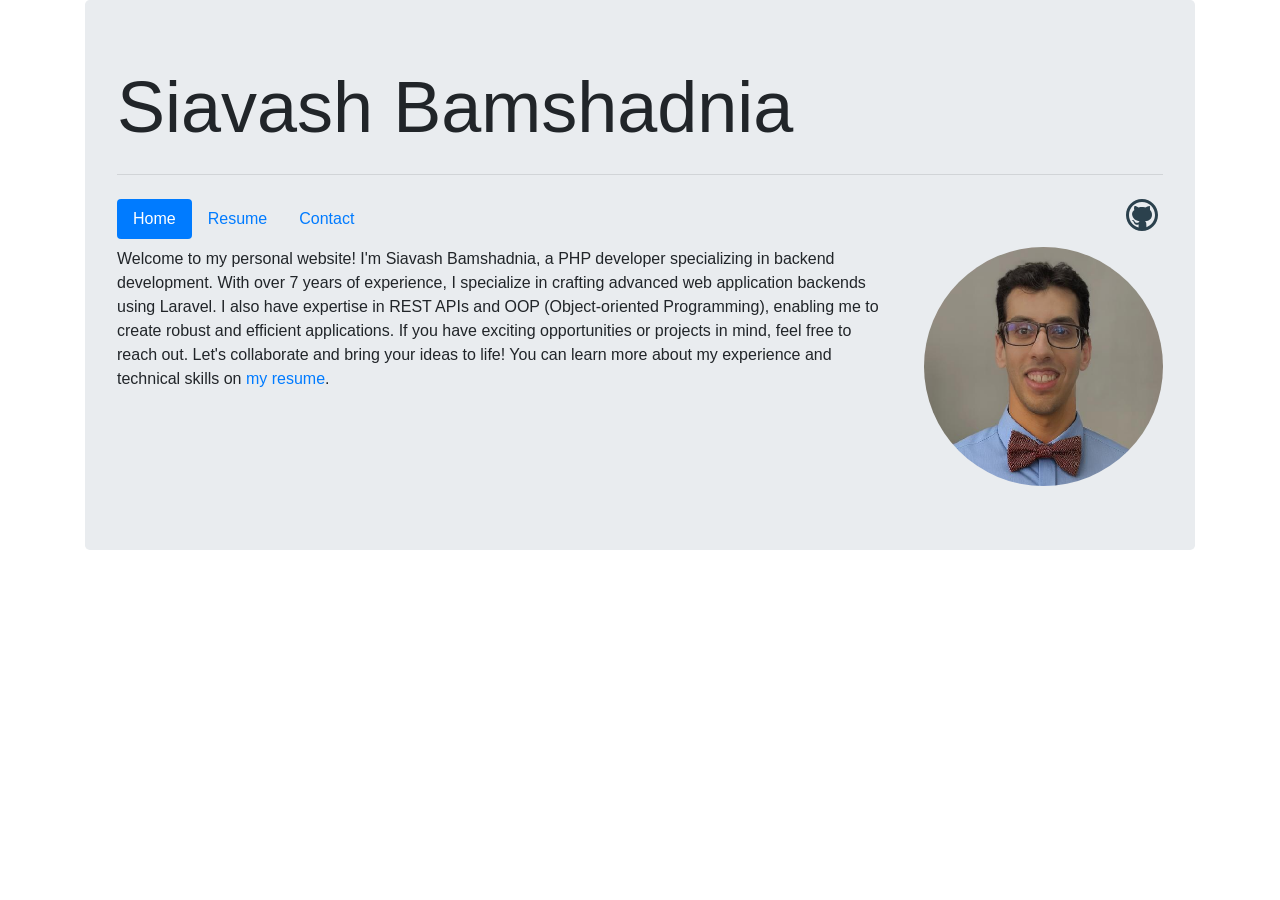
<file: index.html>
<!doctype html>
<html data-n-head-ssr lang="en" data-n-head="%7B%22lang%22:%7B%22ssr%22:%22en%22%7D%7D">
  <head>
    <meta data-n-head="ssr" charset="utf-8"><meta data-n-head="ssr" name="viewport" content="width=device-width,initial-scale=1"><meta data-n-head="ssr" data-hid="description" name="description" content=""><meta data-n-head="ssr" name="format-detection" content="telephone=no"><link data-n-head="ssr" rel="icon" type="image/x-icon" href="/favicon.ico"><link rel="preload" href="/_nuxt/2b90125.js" as="script"><link rel="preload" href="/_nuxt/8501992.js" as="script"><link rel="preload" href="/_nuxt/80c8cb7.js" as="script"><link rel="preload" href="/_nuxt/568ee15.js" as="script"><link rel="preload" href="/_nuxt/1e70add.js" as="script"><style data-vue-ssr-id="4583bfba:0 4d0e2d98:0 4f4f4ed8:0 1ab9ae0a:0 49569972:0">@charset "UTF-8";/*!
 * Bootstrap v4.6.2 (https://getbootstrap.com/)
 * Copyright 2011-2022 The Bootstrap Authors
 * Copyright 2011-2022 Twitter, Inc.
 * Licensed under MIT (https://github.com/twbs/bootstrap/blob/main/LICENSE)
 */:root{--blue:#007bff;--indigo:#6610f2;--purple:#6f42c1;--pink:#e83e8c;--red:#dc3545;--orange:#fd7e14;--yellow:#ffc107;--green:#28a745;--teal:#20c997;--cyan:#17a2b8;--white:#fff;--gray:#6c757d;--gray-dark:#343a40;--primary:#007bff;--secondary:#6c757d;--success:#28a745;--info:#17a2b8;--warning:#ffc107;--danger:#dc3545;--light:#f8f9fa;--dark:#343a40;--breakpoint-xs:0;--breakpoint-sm:576px;--breakpoint-md:768px;--breakpoint-lg:992px;--breakpoint-xl:1200px;--font-family-sans-serif:-apple-system,BlinkMacSystemFont,"Segoe UI",Roboto,"Helvetica Neue",Arial,"Noto Sans","Liberation Sans",sans-serif,"Apple Color Emoji","Segoe UI Emoji","Segoe UI Symbol","Noto Color Emoji";--font-family-monospace:SFMono-Regular,Menlo,Monaco,Consolas,"Liberation Mono","Courier New",monospace}*,:after,:before{box-sizing:border-box}html{font-family:sans-serif;line-height:1.15;-webkit-text-size-adjust:100%;-webkit-tap-highlight-color:transparent}article,aside,figcaption,figure,footer,header,hgroup,main,nav,section{display:block}body{background-color:#fff;color:#212529;font-family:-apple-system,BlinkMacSystemFont,"Segoe UI",Roboto,"Helvetica Neue",Arial,"Noto Sans","Liberation Sans",sans-serif,"Apple Color Emoji","Segoe UI Emoji","Segoe UI Symbol","Noto Color Emoji";font-size:1rem;font-weight:400;line-height:1.5;margin:0;text-align:left}[tabindex="-1"]:focus:not(:focus-visible){outline:0!important}hr{box-sizing:content-box;height:0;overflow:visible}h1,h2,h3,h4,h5,h6{margin-bottom:.5rem;margin-top:0}p{margin-bottom:1rem;margin-top:0}abbr[data-original-title],abbr[title]{border-bottom:0;cursor:help;-webkit-text-decoration:underline;-webkit-text-decoration:underline dotted;text-decoration:underline;text-decoration:underline dotted;-webkit-text-decoration-skip-ink:none;text-decoration-skip-ink:none}address{font-style:normal;line-height:inherit}address,dl,ol,ul{margin-bottom:1rem}dl,ol,ul{margin-top:0}ol ol,ol ul,ul ol,ul ul{margin-bottom:0}dt{font-weight:700}dd{margin-bottom:.5rem;margin-left:0}blockquote{margin:0 0 1rem}b,strong{font-weight:bolder}small{font-size:80%}sub,sup{font-size:75%;line-height:0;position:relative;vertical-align:baseline}sub{bottom:-.25em}sup{top:-.5em}a{background-color:transparent;color:#007bff;-webkit-text-decoration:none;text-decoration:none}a:hover{color:#0056b3;-webkit-text-decoration:underline;text-decoration:underline}a:not([href]):not([class]),a:not([href]):not([class]):hover{color:inherit;-webkit-text-decoration:none;text-decoration:none}code,kbd,pre,samp{font-family:SFMono-Regular,Menlo,Monaco,Consolas,"Liberation Mono","Courier New",monospace;font-size:1em}pre{margin-bottom:1rem;margin-top:0;overflow:auto;-ms-overflow-style:scrollbar}figure{margin:0 0 1rem}img{border-style:none}img,svg{vertical-align:middle}svg{overflow:hidden}table{border-collapse:collapse}caption{caption-side:bottom;color:#6c757d;padding-bottom:.75rem;padding-top:.75rem;text-align:left}th{text-align:inherit;text-align:-webkit-match-parent}label{display:inline-block;margin-bottom:.5rem}button{border-radius:0}button:focus:not(:focus-visible){outline:0}button,input,optgroup,select,textarea{font-family:inherit;font-size:inherit;line-height:inherit;margin:0}button,input{overflow:visible}button,select{text-transform:none}[role=button]{cursor:pointer}select{word-wrap:normal}[type=button],[type=reset],[type=submit],button{-webkit-appearance:button}[type=button]:not(:disabled),[type=reset]:not(:disabled),[type=submit]:not(:disabled),button:not(:disabled){cursor:pointer}[type=button]::-moz-focus-inner,[type=reset]::-moz-focus-inner,[type=submit]::-moz-focus-inner,button::-moz-focus-inner{border-style:none;padding:0}input[type=checkbox],input[type=radio]{box-sizing:border-box;padding:0}textarea{overflow:auto;resize:vertical}fieldset{border:0;margin:0;min-width:0;padding:0}legend{color:inherit;display:block;font-size:1.5rem;line-height:inherit;margin-bottom:.5rem;max-width:100%;padding:0;white-space:normal;width:100%}progress{vertical-align:baseline}[type=number]::-webkit-inner-spin-button,[type=number]::-webkit-outer-spin-button{height:auto}[type=search]{-webkit-appearance:none;outline-offset:-2px}[type=search]::-webkit-search-decoration{-webkit-appearance:none}::-webkit-file-upload-button{-webkit-appearance:button;font:inherit}output{display:inline-block}summary{cursor:pointer;display:list-item}template{display:none}[hidden]{display:none!important}.h1,.h2,.h3,.h4,.h5,.h6,h1,h2,h3,h4,h5,h6{font-weight:500;line-height:1.2;margin-bottom:.5rem}.h1,h1{font-size:2.5rem}.h2,h2{font-size:2rem}.h3,h3{font-size:1.75rem}.h4,h4{font-size:1.5rem}.h5,h5{font-size:1.25rem}.h6,h6{font-size:1rem}.lead{font-size:1.25rem;font-weight:300}.display-1{font-size:6rem}.display-1,.display-2{font-weight:300;line-height:1.2}.display-2{font-size:5.5rem}.display-3{font-size:4.5rem}.display-3,.display-4{font-weight:300;line-height:1.2}.display-4{font-size:3.5rem}hr{border:0;border-top:1px solid rgba(0,0,0,.1);margin-bottom:1rem;margin-top:1rem}.small,small{font-size:.875em;font-weight:400}.mark,mark{background-color:#fcf8e3;padding:.2em}.list-inline,.list-unstyled{list-style:none;padding-left:0}.list-inline-item{display:inline-block}.list-inline-item:not(:last-child){margin-right:.5rem}.initialism{font-size:90%;text-transform:uppercase}.blockquote{font-size:1.25rem;margin-bottom:1rem}.blockquote-footer{color:#6c757d;display:block;font-size:.875em}.blockquote-footer:before{content:"\2014\00A0"}.img-fluid,.img-thumbnail{height:auto;max-width:100%}.img-thumbnail{background-color:#fff;border:1px solid #dee2e6;border-radius:.25rem;padding:.25rem}.figure{display:inline-block}.figure-img{line-height:1;margin-bottom:.5rem}.figure-caption{color:#6c757d;font-size:90%}code{color:#e83e8c;font-size:87.5%;word-wrap:break-word}a>code{color:inherit}kbd{background-color:#212529;border-radius:.2rem;color:#fff;font-size:87.5%;padding:.2rem .4rem}kbd kbd{font-size:100%;font-weight:700;padding:0}pre{color:#212529;display:block;font-size:87.5%}pre code{color:inherit;font-size:inherit;word-break:normal}.pre-scrollable{max-height:340px;overflow-y:scroll}.container,.container-fluid,.container-lg,.container-md,.container-sm,.container-xl{margin-left:auto;margin-right:auto;padding-left:15px;padding-right:15px;width:100%}@media (min-width:576px){.container,.container-sm{max-width:540px}}@media (min-width:768px){.container,.container-md,.container-sm{max-width:720px}}@media (min-width:992px){.container,.container-lg,.container-md,.container-sm{max-width:960px}}@media (min-width:1200px){.container,.container-lg,.container-md,.container-sm,.container-xl{max-width:1140px}}.row{display:flex;flex-wrap:wrap;margin-left:-15px;margin-right:-15px}.no-gutters{margin-left:0;margin-right:0}.no-gutters>.col,.no-gutters>[class*=col-]{padding-left:0;padding-right:0}.col,.col-1,.col-10,.col-11,.col-12,.col-2,.col-3,.col-4,.col-5,.col-6,.col-7,.col-8,.col-9,.col-auto,.col-lg,.col-lg-1,.col-lg-10,.col-lg-11,.col-lg-12,.col-lg-2,.col-lg-3,.col-lg-4,.col-lg-5,.col-lg-6,.col-lg-7,.col-lg-8,.col-lg-9,.col-lg-auto,.col-md,.col-md-1,.col-md-10,.col-md-11,.col-md-12,.col-md-2,.col-md-3,.col-md-4,.col-md-5,.col-md-6,.col-md-7,.col-md-8,.col-md-9,.col-md-auto,.col-sm,.col-sm-1,.col-sm-10,.col-sm-11,.col-sm-12,.col-sm-2,.col-sm-3,.col-sm-4,.col-sm-5,.col-sm-6,.col-sm-7,.col-sm-8,.col-sm-9,.col-sm-auto,.col-xl,.col-xl-1,.col-xl-10,.col-xl-11,.col-xl-12,.col-xl-2,.col-xl-3,.col-xl-4,.col-xl-5,.col-xl-6,.col-xl-7,.col-xl-8,.col-xl-9,.col-xl-auto{padding-left:15px;padding-right:15px;position:relative;width:100%}.col{flex-basis:0;flex-grow:1;max-width:100%}.row-cols-1>*{flex:0 0 100%;max-width:100%}.row-cols-2>*{flex:0 0 50%;max-width:50%}.row-cols-3>*{flex:0 0 33.333333%;max-width:33.333333%}.row-cols-4>*{flex:0 0 25%;max-width:25%}.row-cols-5>*{flex:0 0 20%;max-width:20%}.row-cols-6>*{flex:0 0 16.666667%;max-width:16.666667%}.col-auto{flex:0 0 auto;max-width:100%;width:auto}.col-1{flex:0 0 8.333333%;max-width:8.333333%}.col-2{flex:0 0 16.666667%;max-width:16.666667%}.col-3{flex:0 0 25%;max-width:25%}.col-4{flex:0 0 33.333333%;max-width:33.333333%}.col-5{flex:0 0 41.666667%;max-width:41.666667%}.col-6{flex:0 0 50%;max-width:50%}.col-7{flex:0 0 58.333333%;max-width:58.333333%}.col-8{flex:0 0 66.666667%;max-width:66.666667%}.col-9{flex:0 0 75%;max-width:75%}.col-10{flex:0 0 83.333333%;max-width:83.333333%}.col-11{flex:0 0 91.666667%;max-width:91.666667%}.col-12{flex:0 0 100%;max-width:100%}.order-first{order:-1}.order-last{order:13}.order-0{order:0}.order-1{order:1}.order-2{order:2}.order-3{order:3}.order-4{order:4}.order-5{order:5}.order-6{order:6}.order-7{order:7}.order-8{order:8}.order-9{order:9}.order-10{order:10}.order-11{order:11}.order-12{order:12}.offset-1{margin-left:8.333333%}.offset-2{margin-left:16.666667%}.offset-3{margin-left:25%}.offset-4{margin-left:33.333333%}.offset-5{margin-left:41.666667%}.offset-6{margin-left:50%}.offset-7{margin-left:58.333333%}.offset-8{margin-left:66.666667%}.offset-9{margin-left:75%}.offset-10{margin-left:83.333333%}.offset-11{margin-left:91.666667%}@media (min-width:576px){.col-sm{flex-basis:0;flex-grow:1;max-width:100%}.row-cols-sm-1>*{flex:0 0 100%;max-width:100%}.row-cols-sm-2>*{flex:0 0 50%;max-width:50%}.row-cols-sm-3>*{flex:0 0 33.333333%;max-width:33.333333%}.row-cols-sm-4>*{flex:0 0 25%;max-width:25%}.row-cols-sm-5>*{flex:0 0 20%;max-width:20%}.row-cols-sm-6>*{flex:0 0 16.666667%;max-width:16.666667%}.col-sm-auto{flex:0 0 auto;max-width:100%;width:auto}.col-sm-1{flex:0 0 8.333333%;max-width:8.333333%}.col-sm-2{flex:0 0 16.666667%;max-width:16.666667%}.col-sm-3{flex:0 0 25%;max-width:25%}.col-sm-4{flex:0 0 33.333333%;max-width:33.333333%}.col-sm-5{flex:0 0 41.666667%;max-width:41.666667%}.col-sm-6{flex:0 0 50%;max-width:50%}.col-sm-7{flex:0 0 58.333333%;max-width:58.333333%}.col-sm-8{flex:0 0 66.666667%;max-width:66.666667%}.col-sm-9{flex:0 0 75%;max-width:75%}.col-sm-10{flex:0 0 83.333333%;max-width:83.333333%}.col-sm-11{flex:0 0 91.666667%;max-width:91.666667%}.col-sm-12{flex:0 0 100%;max-width:100%}.order-sm-first{order:-1}.order-sm-last{order:13}.order-sm-0{order:0}.order-sm-1{order:1}.order-sm-2{order:2}.order-sm-3{order:3}.order-sm-4{order:4}.order-sm-5{order:5}.order-sm-6{order:6}.order-sm-7{order:7}.order-sm-8{order:8}.order-sm-9{order:9}.order-sm-10{order:10}.order-sm-11{order:11}.order-sm-12{order:12}.offset-sm-0{margin-left:0}.offset-sm-1{margin-left:8.333333%}.offset-sm-2{margin-left:16.666667%}.offset-sm-3{margin-left:25%}.offset-sm-4{margin-left:33.333333%}.offset-sm-5{margin-left:41.666667%}.offset-sm-6{margin-left:50%}.offset-sm-7{margin-left:58.333333%}.offset-sm-8{margin-left:66.666667%}.offset-sm-9{margin-left:75%}.offset-sm-10{margin-left:83.333333%}.offset-sm-11{margin-left:91.666667%}}@media (min-width:768px){.col-md{flex-basis:0;flex-grow:1;max-width:100%}.row-cols-md-1>*{flex:0 0 100%;max-width:100%}.row-cols-md-2>*{flex:0 0 50%;max-width:50%}.row-cols-md-3>*{flex:0 0 33.333333%;max-width:33.333333%}.row-cols-md-4>*{flex:0 0 25%;max-width:25%}.row-cols-md-5>*{flex:0 0 20%;max-width:20%}.row-cols-md-6>*{flex:0 0 16.666667%;max-width:16.666667%}.col-md-auto{flex:0 0 auto;max-width:100%;width:auto}.col-md-1{flex:0 0 8.333333%;max-width:8.333333%}.col-md-2{flex:0 0 16.666667%;max-width:16.666667%}.col-md-3{flex:0 0 25%;max-width:25%}.col-md-4{flex:0 0 33.333333%;max-width:33.333333%}.col-md-5{flex:0 0 41.666667%;max-width:41.666667%}.col-md-6{flex:0 0 50%;max-width:50%}.col-md-7{flex:0 0 58.333333%;max-width:58.333333%}.col-md-8{flex:0 0 66.666667%;max-width:66.666667%}.col-md-9{flex:0 0 75%;max-width:75%}.col-md-10{flex:0 0 83.333333%;max-width:83.333333%}.col-md-11{flex:0 0 91.666667%;max-width:91.666667%}.col-md-12{flex:0 0 100%;max-width:100%}.order-md-first{order:-1}.order-md-last{order:13}.order-md-0{order:0}.order-md-1{order:1}.order-md-2{order:2}.order-md-3{order:3}.order-md-4{order:4}.order-md-5{order:5}.order-md-6{order:6}.order-md-7{order:7}.order-md-8{order:8}.order-md-9{order:9}.order-md-10{order:10}.order-md-11{order:11}.order-md-12{order:12}.offset-md-0{margin-left:0}.offset-md-1{margin-left:8.333333%}.offset-md-2{margin-left:16.666667%}.offset-md-3{margin-left:25%}.offset-md-4{margin-left:33.333333%}.offset-md-5{margin-left:41.666667%}.offset-md-6{margin-left:50%}.offset-md-7{margin-left:58.333333%}.offset-md-8{margin-left:66.666667%}.offset-md-9{margin-left:75%}.offset-md-10{margin-left:83.333333%}.offset-md-11{margin-left:91.666667%}}@media (min-width:992px){.col-lg{flex-basis:0;flex-grow:1;max-width:100%}.row-cols-lg-1>*{flex:0 0 100%;max-width:100%}.row-cols-lg-2>*{flex:0 0 50%;max-width:50%}.row-cols-lg-3>*{flex:0 0 33.333333%;max-width:33.333333%}.row-cols-lg-4>*{flex:0 0 25%;max-width:25%}.row-cols-lg-5>*{flex:0 0 20%;max-width:20%}.row-cols-lg-6>*{flex:0 0 16.666667%;max-width:16.666667%}.col-lg-auto{flex:0 0 auto;max-width:100%;width:auto}.col-lg-1{flex:0 0 8.333333%;max-width:8.333333%}.col-lg-2{flex:0 0 16.666667%;max-width:16.666667%}.col-lg-3{flex:0 0 25%;max-width:25%}.col-lg-4{flex:0 0 33.333333%;max-width:33.333333%}.col-lg-5{flex:0 0 41.666667%;max-width:41.666667%}.col-lg-6{flex:0 0 50%;max-width:50%}.col-lg-7{flex:0 0 58.333333%;max-width:58.333333%}.col-lg-8{flex:0 0 66.666667%;max-width:66.666667%}.col-lg-9{flex:0 0 75%;max-width:75%}.col-lg-10{flex:0 0 83.333333%;max-width:83.333333%}.col-lg-11{flex:0 0 91.666667%;max-width:91.666667%}.col-lg-12{flex:0 0 100%;max-width:100%}.order-lg-first{order:-1}.order-lg-last{order:13}.order-lg-0{order:0}.order-lg-1{order:1}.order-lg-2{order:2}.order-lg-3{order:3}.order-lg-4{order:4}.order-lg-5{order:5}.order-lg-6{order:6}.order-lg-7{order:7}.order-lg-8{order:8}.order-lg-9{order:9}.order-lg-10{order:10}.order-lg-11{order:11}.order-lg-12{order:12}.offset-lg-0{margin-left:0}.offset-lg-1{margin-left:8.333333%}.offset-lg-2{margin-left:16.666667%}.offset-lg-3{margin-left:25%}.offset-lg-4{margin-left:33.333333%}.offset-lg-5{margin-left:41.666667%}.offset-lg-6{margin-left:50%}.offset-lg-7{margin-left:58.333333%}.offset-lg-8{margin-left:66.666667%}.offset-lg-9{margin-left:75%}.offset-lg-10{margin-left:83.333333%}.offset-lg-11{margin-left:91.666667%}}@media (min-width:1200px){.col-xl{flex-basis:0;flex-grow:1;max-width:100%}.row-cols-xl-1>*{flex:0 0 100%;max-width:100%}.row-cols-xl-2>*{flex:0 0 50%;max-width:50%}.row-cols-xl-3>*{flex:0 0 33.333333%;max-width:33.333333%}.row-cols-xl-4>*{flex:0 0 25%;max-width:25%}.row-cols-xl-5>*{flex:0 0 20%;max-width:20%}.row-cols-xl-6>*{flex:0 0 16.666667%;max-width:16.666667%}.col-xl-auto{flex:0 0 auto;max-width:100%;width:auto}.col-xl-1{flex:0 0 8.333333%;max-width:8.333333%}.col-xl-2{flex:0 0 16.666667%;max-width:16.666667%}.col-xl-3{flex:0 0 25%;max-width:25%}.col-xl-4{flex:0 0 33.333333%;max-width:33.333333%}.col-xl-5{flex:0 0 41.666667%;max-width:41.666667%}.col-xl-6{flex:0 0 50%;max-width:50%}.col-xl-7{flex:0 0 58.333333%;max-width:58.333333%}.col-xl-8{flex:0 0 66.666667%;max-width:66.666667%}.col-xl-9{flex:0 0 75%;max-width:75%}.col-xl-10{flex:0 0 83.333333%;max-width:83.333333%}.col-xl-11{flex:0 0 91.666667%;max-width:91.666667%}.col-xl-12{flex:0 0 100%;max-width:100%}.order-xl-first{order:-1}.order-xl-last{order:13}.order-xl-0{order:0}.order-xl-1{order:1}.order-xl-2{order:2}.order-xl-3{order:3}.order-xl-4{order:4}.order-xl-5{order:5}.order-xl-6{order:6}.order-xl-7{order:7}.order-xl-8{order:8}.order-xl-9{order:9}.order-xl-10{order:10}.order-xl-11{order:11}.order-xl-12{order:12}.offset-xl-0{margin-left:0}.offset-xl-1{margin-left:8.333333%}.offset-xl-2{margin-left:16.666667%}.offset-xl-3{margin-left:25%}.offset-xl-4{margin-left:33.333333%}.offset-xl-5{margin-left:41.666667%}.offset-xl-6{margin-left:50%}.offset-xl-7{margin-left:58.333333%}.offset-xl-8{margin-left:66.666667%}.offset-xl-9{margin-left:75%}.offset-xl-10{margin-left:83.333333%}.offset-xl-11{margin-left:91.666667%}}.table{color:#212529;margin-bottom:1rem;width:100%}.table td,.table th{border-top:1px solid #dee2e6;padding:.75rem;vertical-align:top}.table thead th{border-bottom:2px solid #dee2e6;vertical-align:bottom}.table tbody+tbody{border-top:2px solid #dee2e6}.table-sm td,.table-sm th{padding:.3rem}.table-bordered,.table-bordered td,.table-bordered th{border:1px solid #dee2e6}.table-bordered thead td,.table-bordered thead th{border-bottom-width:2px}.table-borderless tbody+tbody,.table-borderless td,.table-borderless th,.table-borderless thead th{border:0}.table-striped tbody tr:nth-of-type(odd){background-color:rgba(0,0,0,.05)}.table-hover tbody tr:hover{background-color:rgba(0,0,0,.075);color:#212529}.table-primary,.table-primary>td,.table-primary>th{background-color:#b8daff}.table-primary tbody+tbody,.table-primary td,.table-primary th,.table-primary thead th{border-color:#7abaff}.table-hover .table-primary:hover,.table-hover .table-primary:hover>td,.table-hover .table-primary:hover>th{background-color:#9fcdff}.table-secondary,.table-secondary>td,.table-secondary>th{background-color:#d6d8db}.table-secondary tbody+tbody,.table-secondary td,.table-secondary th,.table-secondary thead th{border-color:#b3b7bb}.table-hover .table-secondary:hover,.table-hover .table-secondary:hover>td,.table-hover .table-secondary:hover>th{background-color:#c8cbcf}.table-success,.table-success>td,.table-success>th{background-color:#c3e6cb}.table-success tbody+tbody,.table-success td,.table-success th,.table-success thead th{border-color:#8fd19e}.table-hover .table-success:hover,.table-hover .table-success:hover>td,.table-hover .table-success:hover>th{background-color:#b1dfbb}.table-info,.table-info>td,.table-info>th{background-color:#bee5eb}.table-info tbody+tbody,.table-info td,.table-info th,.table-info thead th{border-color:#86cfda}.table-hover .table-info:hover,.table-hover .table-info:hover>td,.table-hover .table-info:hover>th{background-color:#abdde5}.table-warning,.table-warning>td,.table-warning>th{background-color:#ffeeba}.table-warning tbody+tbody,.table-warning td,.table-warning th,.table-warning thead th{border-color:#ffdf7e}.table-hover .table-warning:hover,.table-hover .table-warning:hover>td,.table-hover .table-warning:hover>th{background-color:#ffe8a1}.table-danger,.table-danger>td,.table-danger>th{background-color:#f5c6cb}.table-danger tbody+tbody,.table-danger td,.table-danger th,.table-danger thead th{border-color:#ed969e}.table-hover .table-danger:hover,.table-hover .table-danger:hover>td,.table-hover .table-danger:hover>th{background-color:#f1b0b7}.table-light,.table-light>td,.table-light>th{background-color:#fdfdfe}.table-light tbody+tbody,.table-light td,.table-light th,.table-light thead th{border-color:#fbfcfc}.table-hover .table-light:hover,.table-hover .table-light:hover>td,.table-hover .table-light:hover>th{background-color:#ececf6}.table-dark,.table-dark>td,.table-dark>th{background-color:#c6c8ca}.table-dark tbody+tbody,.table-dark td,.table-dark th,.table-dark thead th{border-color:#95999c}.table-hover .table-dark:hover,.table-hover .table-dark:hover>td,.table-hover .table-dark:hover>th{background-color:#b9bbbe}.table-active,.table-active>td,.table-active>th,.table-hover .table-active:hover,.table-hover .table-active:hover>td,.table-hover .table-active:hover>th{background-color:rgba(0,0,0,.075)}.table .thead-dark th{background-color:#343a40;border-color:#454d55;color:#fff}.table .thead-light th{background-color:#e9ecef;border-color:#dee2e6;color:#495057}.table-dark{background-color:#343a40;color:#fff}.table-dark td,.table-dark th,.table-dark thead th{border-color:#454d55}.table-dark.table-bordered{border:0}.table-dark.table-striped tbody tr:nth-of-type(odd){background-color:hsla(0,0%,100%,.05)}.table-dark.table-hover tbody tr:hover{background-color:hsla(0,0%,100%,.075);color:#fff}@media (max-width:575.98px){.table-responsive-sm{display:block;overflow-x:auto;width:100%;-webkit-overflow-scrolling:touch}.table-responsive-sm>.table-bordered{border:0}}@media (max-width:767.98px){.table-responsive-md{display:block;overflow-x:auto;width:100%;-webkit-overflow-scrolling:touch}.table-responsive-md>.table-bordered{border:0}}@media (max-width:991.98px){.table-responsive-lg{display:block;overflow-x:auto;width:100%;-webkit-overflow-scrolling:touch}.table-responsive-lg>.table-bordered{border:0}}@media (max-width:1199.98px){.table-responsive-xl{display:block;overflow-x:auto;width:100%;-webkit-overflow-scrolling:touch}.table-responsive-xl>.table-bordered{border:0}}.table-responsive{display:block;overflow-x:auto;width:100%;-webkit-overflow-scrolling:touch}.table-responsive>.table-bordered{border:0}.form-control{background-clip:padding-box;background-color:#fff;border:1px solid #ced4da;border-radius:.25rem;color:#495057;display:block;font-size:1rem;font-weight:400;height:calc(1.5em + .75rem + 2px);line-height:1.5;padding:.375rem .75rem;transition:border-color .15s ease-in-out,box-shadow .15s ease-in-out;width:100%}@media (prefers-reduced-motion:reduce){.form-control{transition:none}}.form-control::-ms-expand{background-color:transparent;border:0}.form-control:focus{background-color:#fff;border-color:#80bdff;box-shadow:0 0 0 .2rem rgba(0,123,255,.25);color:#495057;outline:0}.form-control::-moz-placeholder{color:#6c757d;opacity:1}.form-control::placeholder{color:#6c757d;opacity:1}.form-control:disabled,.form-control[readonly]{background-color:#e9ecef;opacity:1}input[type=date].form-control,input[type=datetime-local].form-control,input[type=month].form-control,input[type=time].form-control{-webkit-appearance:none;-moz-appearance:none;appearance:none}select.form-control:-moz-focusring{color:transparent;text-shadow:0 0 0 #495057}select.form-control:focus::-ms-value{background-color:#fff;color:#495057}.form-control-file,.form-control-range{display:block;width:100%}.col-form-label{font-size:inherit;line-height:1.5;margin-bottom:0;padding-bottom:calc(.375rem + 1px);padding-top:calc(.375rem + 1px)}.col-form-label-lg{font-size:1.25rem;line-height:1.5;padding-bottom:calc(.5rem + 1px);padding-top:calc(.5rem + 1px)}.col-form-label-sm{font-size:.875rem;line-height:1.5;padding-bottom:calc(.25rem + 1px);padding-top:calc(.25rem + 1px)}.form-control-plaintext{background-color:transparent;border:solid transparent;border-width:1px 0;color:#212529;display:block;font-size:1rem;line-height:1.5;margin-bottom:0;padding:.375rem 0;width:100%}.form-control-plaintext.form-control-lg,.form-control-plaintext.form-control-sm{padding-left:0;padding-right:0}.form-control-sm{border-radius:.2rem;font-size:.875rem;height:calc(1.5em + .5rem + 2px);line-height:1.5;padding:.25rem .5rem}.form-control-lg{border-radius:.3rem;font-size:1.25rem;height:calc(1.5em + 1rem + 2px);line-height:1.5;padding:.5rem 1rem}select.form-control[multiple],select.form-control[size],textarea.form-control{height:auto}.form-group{margin-bottom:1rem}.form-text{display:block;margin-top:.25rem}.form-row{display:flex;flex-wrap:wrap;margin-left:-5px;margin-right:-5px}.form-row>.col,.form-row>[class*=col-]{padding-left:5px;padding-right:5px}.form-check{display:block;padding-left:1.25rem;position:relative}.form-check-input{margin-left:-1.25rem;margin-top:.3rem;position:absolute}.form-check-input:disabled~.form-check-label,.form-check-input[disabled]~.form-check-label{color:#6c757d}.form-check-label{margin-bottom:0}.form-check-inline{align-items:center;display:inline-flex;margin-right:.75rem;padding-left:0}.form-check-inline .form-check-input{margin-left:0;margin-right:.3125rem;margin-top:0;position:static}.valid-feedback{color:#28a745;display:none;font-size:.875em;margin-top:.25rem;width:100%}.valid-tooltip{background-color:rgba(40,167,69,.9);border-radius:.25rem;color:#fff;display:none;font-size:.875rem;left:0;line-height:1.5;margin-top:.1rem;max-width:100%;padding:.25rem .5rem;position:absolute;top:100%;z-index:5}.form-row>.col>.valid-tooltip,.form-row>[class*=col-]>.valid-tooltip{left:5px}.is-valid~.valid-feedback,.is-valid~.valid-tooltip,.was-validated :valid~.valid-feedback,.was-validated :valid~.valid-tooltip{display:block}.form-control.is-valid,.was-validated .form-control:valid{background-image:url("data:image/svg+xml;charset=utf-8,%3Csvg xmlns='http://www.w3.org/2000/svg' width='8' height='8' viewBox='0 0 8 8'%3E%3Cpath fill='%2328a745' d='M2.3 6.73.6 4.53c-.4-1.04.46-1.4 1.1-.8l1.1 1.4 3.4-3.8c.6-.63 1.6-.27 1.2.7l-4 4.6c-.43.5-.8.4-1.1.1'/%3E%3C/svg%3E");background-position:right calc(.375em + .1875rem) center;background-repeat:no-repeat;background-size:calc(.75em + .375rem) calc(.75em + .375rem);border-color:#28a745;padding-right:calc(1.5em + .75rem)!important}.form-control.is-valid:focus,.was-validated .form-control:valid:focus{border-color:#28a745;box-shadow:0 0 0 .2rem rgba(40,167,69,.25)}.was-validated select.form-control:valid,select.form-control.is-valid{background-position:right 1.5rem center;padding-right:3rem!important}.was-validated textarea.form-control:valid,textarea.form-control.is-valid{background-position:top calc(.375em + .1875rem) right calc(.375em + .1875rem);padding-right:calc(1.5em + .75rem)}.custom-select.is-valid,.was-validated .custom-select:valid{background:url("data:image/svg+xml;charset=utf-8,%3Csvg xmlns='http://www.w3.org/2000/svg' width='4' height='5' viewBox='0 0 4 5'%3E%3Cpath fill='%23343a40' d='M2 0 0 2h4zm0 5L0 3h4z'/%3E%3C/svg%3E") right .75rem center/8px 10px no-repeat,#fff url("data:image/svg+xml;charset=utf-8,%3Csvg xmlns='http://www.w3.org/2000/svg' width='8' height='8' viewBox='0 0 8 8'%3E%3Cpath fill='%2328a745' d='M2.3 6.73.6 4.53c-.4-1.04.46-1.4 1.1-.8l1.1 1.4 3.4-3.8c.6-.63 1.6-.27 1.2.7l-4 4.6c-.43.5-.8.4-1.1.1'/%3E%3C/svg%3E") center right 1.75rem/calc(.75em + .375rem) calc(.75em + .375rem) no-repeat;border-color:#28a745;padding-right:calc(.75em + 2.3125rem)!important}.custom-select.is-valid:focus,.was-validated .custom-select:valid:focus{border-color:#28a745;box-shadow:0 0 0 .2rem rgba(40,167,69,.25)}.form-check-input.is-valid~.form-check-label,.was-validated .form-check-input:valid~.form-check-label{color:#28a745}.form-check-input.is-valid~.valid-feedback,.form-check-input.is-valid~.valid-tooltip,.was-validated .form-check-input:valid~.valid-feedback,.was-validated .form-check-input:valid~.valid-tooltip{display:block}.custom-control-input.is-valid~.custom-control-label,.was-validated .custom-control-input:valid~.custom-control-label{color:#28a745}.custom-control-input.is-valid~.custom-control-label:before,.was-validated .custom-control-input:valid~.custom-control-label:before{border-color:#28a745}.custom-control-input.is-valid:checked~.custom-control-label:before,.was-validated .custom-control-input:valid:checked~.custom-control-label:before{background-color:#34ce57;border-color:#34ce57}.custom-control-input.is-valid:focus~.custom-control-label:before,.was-validated .custom-control-input:valid:focus~.custom-control-label:before{box-shadow:0 0 0 .2rem rgba(40,167,69,.25)}.custom-control-input.is-valid:focus:not(:checked)~.custom-control-label:before,.was-validated .custom-control-input:valid:focus:not(:checked)~.custom-control-label:before{border-color:#28a745}.custom-file-input.is-valid~.custom-file-label,.was-validated .custom-file-input:valid~.custom-file-label{border-color:#28a745}.custom-file-input.is-valid:focus~.custom-file-label,.was-validated .custom-file-input:valid:focus~.custom-file-label{border-color:#28a745;box-shadow:0 0 0 .2rem rgba(40,167,69,.25)}.invalid-feedback{color:#dc3545;display:none;font-size:.875em;margin-top:.25rem;width:100%}.invalid-tooltip{background-color:rgba(220,53,69,.9);border-radius:.25rem;color:#fff;display:none;font-size:.875rem;left:0;line-height:1.5;margin-top:.1rem;max-width:100%;padding:.25rem .5rem;position:absolute;top:100%;z-index:5}.form-row>.col>.invalid-tooltip,.form-row>[class*=col-]>.invalid-tooltip{left:5px}.is-invalid~.invalid-feedback,.is-invalid~.invalid-tooltip,.was-validated :invalid~.invalid-feedback,.was-validated :invalid~.invalid-tooltip{display:block}.form-control.is-invalid,.was-validated .form-control:invalid{background-image:url("data:image/svg+xml;charset=utf-8,%3Csvg xmlns='http://www.w3.org/2000/svg' width='12' height='12' fill='none' stroke='%23dc3545' viewBox='0 0 12 12'%3E%3Ccircle cx='6' cy='6' r='4.5'/%3E%3Cpath stroke-linejoin='round' d='M5.8 3.6h.4L6 6.5z'/%3E%3Ccircle cx='6' cy='8.2' r='.6' fill='%23dc3545' stroke='none'/%3E%3C/svg%3E");background-position:right calc(.375em + .1875rem) center;background-repeat:no-repeat;background-size:calc(.75em + .375rem) calc(.75em + .375rem);border-color:#dc3545;padding-right:calc(1.5em + .75rem)!important}.form-control.is-invalid:focus,.was-validated .form-control:invalid:focus{border-color:#dc3545;box-shadow:0 0 0 .2rem rgba(220,53,69,.25)}.was-validated select.form-control:invalid,select.form-control.is-invalid{background-position:right 1.5rem center;padding-right:3rem!important}.was-validated textarea.form-control:invalid,textarea.form-control.is-invalid{background-position:top calc(.375em + .1875rem) right calc(.375em + .1875rem);padding-right:calc(1.5em + .75rem)}.custom-select.is-invalid,.was-validated .custom-select:invalid{background:url("data:image/svg+xml;charset=utf-8,%3Csvg xmlns='http://www.w3.org/2000/svg' width='4' height='5' viewBox='0 0 4 5'%3E%3Cpath fill='%23343a40' d='M2 0 0 2h4zm0 5L0 3h4z'/%3E%3C/svg%3E") right .75rem center/8px 10px no-repeat,#fff url("data:image/svg+xml;charset=utf-8,%3Csvg xmlns='http://www.w3.org/2000/svg' width='12' height='12' fill='none' stroke='%23dc3545' viewBox='0 0 12 12'%3E%3Ccircle cx='6' cy='6' r='4.5'/%3E%3Cpath stroke-linejoin='round' d='M5.8 3.6h.4L6 6.5z'/%3E%3Ccircle cx='6' cy='8.2' r='.6' fill='%23dc3545' stroke='none'/%3E%3C/svg%3E") center right 1.75rem/calc(.75em + .375rem) calc(.75em + .375rem) no-repeat;border-color:#dc3545;padding-right:calc(.75em + 2.3125rem)!important}.custom-select.is-invalid:focus,.was-validated .custom-select:invalid:focus{border-color:#dc3545;box-shadow:0 0 0 .2rem rgba(220,53,69,.25)}.form-check-input.is-invalid~.form-check-label,.was-validated .form-check-input:invalid~.form-check-label{color:#dc3545}.form-check-input.is-invalid~.invalid-feedback,.form-check-input.is-invalid~.invalid-tooltip,.was-validated .form-check-input:invalid~.invalid-feedback,.was-validated .form-check-input:invalid~.invalid-tooltip{display:block}.custom-control-input.is-invalid~.custom-control-label,.was-validated .custom-control-input:invalid~.custom-control-label{color:#dc3545}.custom-control-input.is-invalid~.custom-control-label:before,.was-validated .custom-control-input:invalid~.custom-control-label:before{border-color:#dc3545}.custom-control-input.is-invalid:checked~.custom-control-label:before,.was-validated .custom-control-input:invalid:checked~.custom-control-label:before{background-color:#e4606d;border-color:#e4606d}.custom-control-input.is-invalid:focus~.custom-control-label:before,.was-validated .custom-control-input:invalid:focus~.custom-control-label:before{box-shadow:0 0 0 .2rem rgba(220,53,69,.25)}.custom-control-input.is-invalid:focus:not(:checked)~.custom-control-label:before,.was-validated .custom-control-input:invalid:focus:not(:checked)~.custom-control-label:before{border-color:#dc3545}.custom-file-input.is-invalid~.custom-file-label,.was-validated .custom-file-input:invalid~.custom-file-label{border-color:#dc3545}.custom-file-input.is-invalid:focus~.custom-file-label,.was-validated .custom-file-input:invalid:focus~.custom-file-label{border-color:#dc3545;box-shadow:0 0 0 .2rem rgba(220,53,69,.25)}.form-inline{align-items:center;display:flex;flex-flow:row wrap}.form-inline .form-check{width:100%}@media (min-width:576px){.form-inline label{justify-content:center}.form-inline .form-group,.form-inline label{align-items:center;display:flex;margin-bottom:0}.form-inline .form-group{flex:0 0 auto;flex-flow:row wrap}.form-inline .form-control{display:inline-block;vertical-align:middle;width:auto}.form-inline .form-control-plaintext{display:inline-block}.form-inline .custom-select,.form-inline .input-group{width:auto}.form-inline .form-check{align-items:center;display:flex;justify-content:center;padding-left:0;width:auto}.form-inline .form-check-input{flex-shrink:0;margin-left:0;margin-right:.25rem;margin-top:0;position:relative}.form-inline .custom-control{align-items:center;justify-content:center}.form-inline .custom-control-label{margin-bottom:0}}.btn{background-color:transparent;border:1px solid transparent;border-radius:.25rem;color:#212529;display:inline-block;font-size:1rem;font-weight:400;line-height:1.5;padding:.375rem .75rem;text-align:center;transition:color .15s ease-in-out,background-color .15s ease-in-out,border-color .15s ease-in-out,box-shadow .15s ease-in-out;-webkit-user-select:none;-moz-user-select:none;user-select:none;vertical-align:middle}@media (prefers-reduced-motion:reduce){.btn{transition:none}}.btn:hover{color:#212529;-webkit-text-decoration:none;text-decoration:none}.btn.focus,.btn:focus{box-shadow:0 0 0 .2rem rgba(0,123,255,.25);outline:0}.btn.disabled,.btn:disabled{opacity:.65}.btn:not(:disabled):not(.disabled){cursor:pointer}a.btn.disabled,fieldset:disabled a.btn{pointer-events:none}.btn-primary{background-color:#007bff;border-color:#007bff;color:#fff}.btn-primary.focus,.btn-primary:focus,.btn-primary:hover{background-color:#0069d9;border-color:#0062cc;color:#fff}.btn-primary.focus,.btn-primary:focus{box-shadow:0 0 0 .2rem rgba(38,143,255,.5)}.btn-primary.disabled,.btn-primary:disabled{background-color:#007bff;border-color:#007bff;color:#fff}.btn-primary:not(:disabled):not(.disabled).active,.btn-primary:not(:disabled):not(.disabled):active,.show>.btn-primary.dropdown-toggle{background-color:#0062cc;border-color:#005cbf;color:#fff}.btn-primary:not(:disabled):not(.disabled).active:focus,.btn-primary:not(:disabled):not(.disabled):active:focus,.show>.btn-primary.dropdown-toggle:focus{box-shadow:0 0 0 .2rem rgba(38,143,255,.5)}.btn-secondary{background-color:#6c757d;border-color:#6c757d;color:#fff}.btn-secondary.focus,.btn-secondary:focus,.btn-secondary:hover{background-color:#5a6268;border-color:#545b62;color:#fff}.btn-secondary.focus,.btn-secondary:focus{box-shadow:0 0 0 .2rem rgba(130,138,145,.5)}.btn-secondary.disabled,.btn-secondary:disabled{background-color:#6c757d;border-color:#6c757d;color:#fff}.btn-secondary:not(:disabled):not(.disabled).active,.btn-secondary:not(:disabled):not(.disabled):active,.show>.btn-secondary.dropdown-toggle{background-color:#545b62;border-color:#4e555b;color:#fff}.btn-secondary:not(:disabled):not(.disabled).active:focus,.btn-secondary:not(:disabled):not(.disabled):active:focus,.show>.btn-secondary.dropdown-toggle:focus{box-shadow:0 0 0 .2rem rgba(130,138,145,.5)}.btn-success{background-color:#28a745;border-color:#28a745;color:#fff}.btn-success.focus,.btn-success:focus,.btn-success:hover{background-color:#218838;border-color:#1e7e34;color:#fff}.btn-success.focus,.btn-success:focus{box-shadow:0 0 0 .2rem rgba(72,180,97,.5)}.btn-success.disabled,.btn-success:disabled{background-color:#28a745;border-color:#28a745;color:#fff}.btn-success:not(:disabled):not(.disabled).active,.btn-success:not(:disabled):not(.disabled):active,.show>.btn-success.dropdown-toggle{background-color:#1e7e34;border-color:#1c7430;color:#fff}.btn-success:not(:disabled):not(.disabled).active:focus,.btn-success:not(:disabled):not(.disabled):active:focus,.show>.btn-success.dropdown-toggle:focus{box-shadow:0 0 0 .2rem rgba(72,180,97,.5)}.btn-info{background-color:#17a2b8;border-color:#17a2b8;color:#fff}.btn-info.focus,.btn-info:focus,.btn-info:hover{background-color:#138496;border-color:#117a8b;color:#fff}.btn-info.focus,.btn-info:focus{box-shadow:0 0 0 .2rem rgba(58,176,195,.5)}.btn-info.disabled,.btn-info:disabled{background-color:#17a2b8;border-color:#17a2b8;color:#fff}.btn-info:not(:disabled):not(.disabled).active,.btn-info:not(:disabled):not(.disabled):active,.show>.btn-info.dropdown-toggle{background-color:#117a8b;border-color:#10707f;color:#fff}.btn-info:not(:disabled):not(.disabled).active:focus,.btn-info:not(:disabled):not(.disabled):active:focus,.show>.btn-info.dropdown-toggle:focus{box-shadow:0 0 0 .2rem rgba(58,176,195,.5)}.btn-warning{background-color:#ffc107;border-color:#ffc107;color:#212529}.btn-warning.focus,.btn-warning:focus,.btn-warning:hover{background-color:#e0a800;border-color:#d39e00;color:#212529}.btn-warning.focus,.btn-warning:focus{box-shadow:0 0 0 .2rem rgba(222,170,12,.5)}.btn-warning.disabled,.btn-warning:disabled{background-color:#ffc107;border-color:#ffc107;color:#212529}.btn-warning:not(:disabled):not(.disabled).active,.btn-warning:not(:disabled):not(.disabled):active,.show>.btn-warning.dropdown-toggle{background-color:#d39e00;border-color:#c69500;color:#212529}.btn-warning:not(:disabled):not(.disabled).active:focus,.btn-warning:not(:disabled):not(.disabled):active:focus,.show>.btn-warning.dropdown-toggle:focus{box-shadow:0 0 0 .2rem rgba(222,170,12,.5)}.btn-danger{background-color:#dc3545;border-color:#dc3545;color:#fff}.btn-danger.focus,.btn-danger:focus,.btn-danger:hover{background-color:#c82333;border-color:#bd2130;color:#fff}.btn-danger.focus,.btn-danger:focus{box-shadow:0 0 0 .2rem rgba(225,83,97,.5)}.btn-danger.disabled,.btn-danger:disabled{background-color:#dc3545;border-color:#dc3545;color:#fff}.btn-danger:not(:disabled):not(.disabled).active,.btn-danger:not(:disabled):not(.disabled):active,.show>.btn-danger.dropdown-toggle{background-color:#bd2130;border-color:#b21f2d;color:#fff}.btn-danger:not(:disabled):not(.disabled).active:focus,.btn-danger:not(:disabled):not(.disabled):active:focus,.show>.btn-danger.dropdown-toggle:focus{box-shadow:0 0 0 .2rem rgba(225,83,97,.5)}.btn-light{background-color:#f8f9fa;border-color:#f8f9fa;color:#212529}.btn-light.focus,.btn-light:focus,.btn-light:hover{background-color:#e2e6ea;border-color:#dae0e5;color:#212529}.btn-light.focus,.btn-light:focus{box-shadow:0 0 0 .2rem rgba(216,217,219,.5)}.btn-light.disabled,.btn-light:disabled{background-color:#f8f9fa;border-color:#f8f9fa;color:#212529}.btn-light:not(:disabled):not(.disabled).active,.btn-light:not(:disabled):not(.disabled):active,.show>.btn-light.dropdown-toggle{background-color:#dae0e5;border-color:#d3d9df;color:#212529}.btn-light:not(:disabled):not(.disabled).active:focus,.btn-light:not(:disabled):not(.disabled):active:focus,.show>.btn-light.dropdown-toggle:focus{box-shadow:0 0 0 .2rem rgba(216,217,219,.5)}.btn-dark{background-color:#343a40;border-color:#343a40;color:#fff}.btn-dark.focus,.btn-dark:focus,.btn-dark:hover{background-color:#23272b;border-color:#1d2124;color:#fff}.btn-dark.focus,.btn-dark:focus{box-shadow:0 0 0 .2rem rgba(82,88,93,.5)}.btn-dark.disabled,.btn-dark:disabled{background-color:#343a40;border-color:#343a40;color:#fff}.btn-dark:not(:disabled):not(.disabled).active,.btn-dark:not(:disabled):not(.disabled):active,.show>.btn-dark.dropdown-toggle{background-color:#1d2124;border-color:#171a1d;color:#fff}.btn-dark:not(:disabled):not(.disabled).active:focus,.btn-dark:not(:disabled):not(.disabled):active:focus,.show>.btn-dark.dropdown-toggle:focus{box-shadow:0 0 0 .2rem rgba(82,88,93,.5)}.btn-outline-primary{border-color:#007bff;color:#007bff}.btn-outline-primary:hover{background-color:#007bff;border-color:#007bff;color:#fff}.btn-outline-primary.focus,.btn-outline-primary:focus{box-shadow:0 0 0 .2rem rgba(0,123,255,.5)}.btn-outline-primary.disabled,.btn-outline-primary:disabled{background-color:transparent;color:#007bff}.btn-outline-primary:not(:disabled):not(.disabled).active,.btn-outline-primary:not(:disabled):not(.disabled):active,.show>.btn-outline-primary.dropdown-toggle{background-color:#007bff;border-color:#007bff;color:#fff}.btn-outline-primary:not(:disabled):not(.disabled).active:focus,.btn-outline-primary:not(:disabled):not(.disabled):active:focus,.show>.btn-outline-primary.dropdown-toggle:focus{box-shadow:0 0 0 .2rem rgba(0,123,255,.5)}.btn-outline-secondary{border-color:#6c757d;color:#6c757d}.btn-outline-secondary:hover{background-color:#6c757d;border-color:#6c757d;color:#fff}.btn-outline-secondary.focus,.btn-outline-secondary:focus{box-shadow:0 0 0 .2rem rgba(108,117,125,.5)}.btn-outline-secondary.disabled,.btn-outline-secondary:disabled{background-color:transparent;color:#6c757d}.btn-outline-secondary:not(:disabled):not(.disabled).active,.btn-outline-secondary:not(:disabled):not(.disabled):active,.show>.btn-outline-secondary.dropdown-toggle{background-color:#6c757d;border-color:#6c757d;color:#fff}.btn-outline-secondary:not(:disabled):not(.disabled).active:focus,.btn-outline-secondary:not(:disabled):not(.disabled):active:focus,.show>.btn-outline-secondary.dropdown-toggle:focus{box-shadow:0 0 0 .2rem rgba(108,117,125,.5)}.btn-outline-success{border-color:#28a745;color:#28a745}.btn-outline-success:hover{background-color:#28a745;border-color:#28a745;color:#fff}.btn-outline-success.focus,.btn-outline-success:focus{box-shadow:0 0 0 .2rem rgba(40,167,69,.5)}.btn-outline-success.disabled,.btn-outline-success:disabled{background-color:transparent;color:#28a745}.btn-outline-success:not(:disabled):not(.disabled).active,.btn-outline-success:not(:disabled):not(.disabled):active,.show>.btn-outline-success.dropdown-toggle{background-color:#28a745;border-color:#28a745;color:#fff}.btn-outline-success:not(:disabled):not(.disabled).active:focus,.btn-outline-success:not(:disabled):not(.disabled):active:focus,.show>.btn-outline-success.dropdown-toggle:focus{box-shadow:0 0 0 .2rem rgba(40,167,69,.5)}.btn-outline-info{border-color:#17a2b8;color:#17a2b8}.btn-outline-info:hover{background-color:#17a2b8;border-color:#17a2b8;color:#fff}.btn-outline-info.focus,.btn-outline-info:focus{box-shadow:0 0 0 .2rem rgba(23,162,184,.5)}.btn-outline-info.disabled,.btn-outline-info:disabled{background-color:transparent;color:#17a2b8}.btn-outline-info:not(:disabled):not(.disabled).active,.btn-outline-info:not(:disabled):not(.disabled):active,.show>.btn-outline-info.dropdown-toggle{background-color:#17a2b8;border-color:#17a2b8;color:#fff}.btn-outline-info:not(:disabled):not(.disabled).active:focus,.btn-outline-info:not(:disabled):not(.disabled):active:focus,.show>.btn-outline-info.dropdown-toggle:focus{box-shadow:0 0 0 .2rem rgba(23,162,184,.5)}.btn-outline-warning{border-color:#ffc107;color:#ffc107}.btn-outline-warning:hover{background-color:#ffc107;border-color:#ffc107;color:#212529}.btn-outline-warning.focus,.btn-outline-warning:focus{box-shadow:0 0 0 .2rem rgba(255,193,7,.5)}.btn-outline-warning.disabled,.btn-outline-warning:disabled{background-color:transparent;color:#ffc107}.btn-outline-warning:not(:disabled):not(.disabled).active,.btn-outline-warning:not(:disabled):not(.disabled):active,.show>.btn-outline-warning.dropdown-toggle{background-color:#ffc107;border-color:#ffc107;color:#212529}.btn-outline-warning:not(:disabled):not(.disabled).active:focus,.btn-outline-warning:not(:disabled):not(.disabled):active:focus,.show>.btn-outline-warning.dropdown-toggle:focus{box-shadow:0 0 0 .2rem rgba(255,193,7,.5)}.btn-outline-danger{border-color:#dc3545;color:#dc3545}.btn-outline-danger:hover{background-color:#dc3545;border-color:#dc3545;color:#fff}.btn-outline-danger.focus,.btn-outline-danger:focus{box-shadow:0 0 0 .2rem rgba(220,53,69,.5)}.btn-outline-danger.disabled,.btn-outline-danger:disabled{background-color:transparent;color:#dc3545}.btn-outline-danger:not(:disabled):not(.disabled).active,.btn-outline-danger:not(:disabled):not(.disabled):active,.show>.btn-outline-danger.dropdown-toggle{background-color:#dc3545;border-color:#dc3545;color:#fff}.btn-outline-danger:not(:disabled):not(.disabled).active:focus,.btn-outline-danger:not(:disabled):not(.disabled):active:focus,.show>.btn-outline-danger.dropdown-toggle:focus{box-shadow:0 0 0 .2rem rgba(220,53,69,.5)}.btn-outline-light{border-color:#f8f9fa;color:#f8f9fa}.btn-outline-light:hover{background-color:#f8f9fa;border-color:#f8f9fa;color:#212529}.btn-outline-light.focus,.btn-outline-light:focus{box-shadow:0 0 0 .2rem rgba(248,249,250,.5)}.btn-outline-light.disabled,.btn-outline-light:disabled{background-color:transparent;color:#f8f9fa}.btn-outline-light:not(:disabled):not(.disabled).active,.btn-outline-light:not(:disabled):not(.disabled):active,.show>.btn-outline-light.dropdown-toggle{background-color:#f8f9fa;border-color:#f8f9fa;color:#212529}.btn-outline-light:not(:disabled):not(.disabled).active:focus,.btn-outline-light:not(:disabled):not(.disabled):active:focus,.show>.btn-outline-light.dropdown-toggle:focus{box-shadow:0 0 0 .2rem rgba(248,249,250,.5)}.btn-outline-dark{border-color:#343a40;color:#343a40}.btn-outline-dark:hover{background-color:#343a40;border-color:#343a40;color:#fff}.btn-outline-dark.focus,.btn-outline-dark:focus{box-shadow:0 0 0 .2rem rgba(52,58,64,.5)}.btn-outline-dark.disabled,.btn-outline-dark:disabled{background-color:transparent;color:#343a40}.btn-outline-dark:not(:disabled):not(.disabled).active,.btn-outline-dark:not(:disabled):not(.disabled):active,.show>.btn-outline-dark.dropdown-toggle{background-color:#343a40;border-color:#343a40;color:#fff}.btn-outline-dark:not(:disabled):not(.disabled).active:focus,.btn-outline-dark:not(:disabled):not(.disabled):active:focus,.show>.btn-outline-dark.dropdown-toggle:focus{box-shadow:0 0 0 .2rem rgba(52,58,64,.5)}.btn-link{color:#007bff;font-weight:400;-webkit-text-decoration:none;text-decoration:none}.btn-link:hover{color:#0056b3}.btn-link.focus,.btn-link:focus,.btn-link:hover{-webkit-text-decoration:underline;text-decoration:underline}.btn-link.disabled,.btn-link:disabled{color:#6c757d;pointer-events:none}.btn-group-lg>.btn,.btn-lg{border-radius:.3rem;font-size:1.25rem;line-height:1.5;padding:.5rem 1rem}.btn-group-sm>.btn,.btn-sm{border-radius:.2rem;font-size:.875rem;line-height:1.5;padding:.25rem .5rem}.btn-block{display:block;width:100%}.btn-block+.btn-block{margin-top:.5rem}input[type=button].btn-block,input[type=reset].btn-block,input[type=submit].btn-block{width:100%}.fade{transition:opacity .15s linear}@media (prefers-reduced-motion:reduce){.fade{transition:none}}.fade:not(.show){opacity:0}.collapse:not(.show){display:none}.collapsing{height:0;overflow:hidden;position:relative;transition:height .35s ease}@media (prefers-reduced-motion:reduce){.collapsing{transition:none}}.collapsing.width{height:auto;transition:width .35s ease;width:0}@media (prefers-reduced-motion:reduce){.collapsing.width{transition:none}}.dropdown,.dropleft,.dropright,.dropup{position:relative}.dropdown-toggle{white-space:nowrap}.dropdown-toggle:after{border-bottom:0;border-left:.3em solid transparent;border-right:.3em solid transparent;border-top:.3em solid;content:"";display:inline-block;margin-left:.255em;vertical-align:.255em}.dropdown-toggle:empty:after{margin-left:0}.dropdown-menu{background-clip:padding-box;background-color:#fff;border:1px solid rgba(0,0,0,.15);border-radius:.25rem;color:#212529;display:none;float:left;font-size:1rem;left:0;list-style:none;margin:.125rem 0 0;min-width:10rem;padding:.5rem 0;position:absolute;text-align:left;top:100%;z-index:1000}.dropdown-menu-left{left:0;right:auto}.dropdown-menu-right{left:auto;right:0}@media (min-width:576px){.dropdown-menu-sm-left{left:0;right:auto}.dropdown-menu-sm-right{left:auto;right:0}}@media (min-width:768px){.dropdown-menu-md-left{left:0;right:auto}.dropdown-menu-md-right{left:auto;right:0}}@media (min-width:992px){.dropdown-menu-lg-left{left:0;right:auto}.dropdown-menu-lg-right{left:auto;right:0}}@media (min-width:1200px){.dropdown-menu-xl-left{left:0;right:auto}.dropdown-menu-xl-right{left:auto;right:0}}.dropup .dropdown-menu{bottom:100%;margin-bottom:.125rem;margin-top:0;top:auto}.dropup .dropdown-toggle:after{border-bottom:.3em solid;border-left:.3em solid transparent;border-right:.3em solid transparent;border-top:0;content:"";display:inline-block;margin-left:.255em;vertical-align:.255em}.dropup .dropdown-toggle:empty:after{margin-left:0}.dropright .dropdown-menu{left:100%;margin-left:.125rem;margin-top:0;right:auto;top:0}.dropright .dropdown-toggle:after{border-bottom:.3em solid transparent;border-left:.3em solid;border-right:0;border-top:.3em solid transparent;content:"";display:inline-block;margin-left:.255em;vertical-align:.255em}.dropright .dropdown-toggle:empty:after{margin-left:0}.dropright .dropdown-toggle:after{vertical-align:0}.dropleft .dropdown-menu{left:auto;margin-right:.125rem;margin-top:0;right:100%;top:0}.dropleft .dropdown-toggle:after{content:"";display:inline-block;display:none;margin-left:.255em;vertical-align:.255em}.dropleft .dropdown-toggle:before{border-bottom:.3em solid transparent;border-right:.3em solid;border-top:.3em solid transparent;content:"";display:inline-block;margin-right:.255em;vertical-align:.255em}.dropleft .dropdown-toggle:empty:after{margin-left:0}.dropleft .dropdown-toggle:before{vertical-align:0}.dropdown-menu[x-placement^=bottom],.dropdown-menu[x-placement^=left],.dropdown-menu[x-placement^=right],.dropdown-menu[x-placement^=top]{bottom:auto;right:auto}.dropdown-divider{border-top:1px solid #e9ecef;height:0;margin:.5rem 0;overflow:hidden}.dropdown-item{background-color:transparent;border:0;clear:both;color:#212529;display:block;font-weight:400;padding:.25rem 1.5rem;text-align:inherit;white-space:nowrap;width:100%}.dropdown-item:focus,.dropdown-item:hover{background-color:#e9ecef;color:#16181b;-webkit-text-decoration:none;text-decoration:none}.dropdown-item.active,.dropdown-item:active{background-color:#007bff;color:#fff;-webkit-text-decoration:none;text-decoration:none}.dropdown-item.disabled,.dropdown-item:disabled{background-color:transparent;color:#adb5bd;pointer-events:none}.dropdown-menu.show{display:block}.dropdown-header{color:#6c757d;display:block;font-size:.875rem;margin-bottom:0;padding:.5rem 1.5rem;white-space:nowrap}.dropdown-item-text{color:#212529;display:block;padding:.25rem 1.5rem}.btn-group,.btn-group-vertical{display:inline-flex;position:relative;vertical-align:middle}.btn-group-vertical>.btn,.btn-group>.btn{flex:1 1 auto;position:relative}.btn-group-vertical>.btn.active,.btn-group-vertical>.btn:active,.btn-group-vertical>.btn:focus,.btn-group-vertical>.btn:hover,.btn-group>.btn.active,.btn-group>.btn:active,.btn-group>.btn:focus,.btn-group>.btn:hover{z-index:1}.btn-toolbar{display:flex;flex-wrap:wrap;justify-content:flex-start}.btn-toolbar .input-group{width:auto}.btn-group>.btn-group:not(:first-child),.btn-group>.btn:not(:first-child){margin-left:-1px}.btn-group>.btn-group:not(:last-child)>.btn,.btn-group>.btn:not(:last-child):not(.dropdown-toggle){border-bottom-right-radius:0;border-top-right-radius:0}.btn-group>.btn-group:not(:first-child)>.btn,.btn-group>.btn:not(:first-child){border-bottom-left-radius:0;border-top-left-radius:0}.dropdown-toggle-split{padding-left:.5625rem;padding-right:.5625rem}.dropdown-toggle-split:after,.dropright .dropdown-toggle-split:after,.dropup .dropdown-toggle-split:after{margin-left:0}.dropleft .dropdown-toggle-split:before{margin-right:0}.btn-group-sm>.btn+.dropdown-toggle-split,.btn-sm+.dropdown-toggle-split{padding-left:.375rem;padding-right:.375rem}.btn-group-lg>.btn+.dropdown-toggle-split,.btn-lg+.dropdown-toggle-split{padding-left:.75rem;padding-right:.75rem}.btn-group-vertical{align-items:flex-start;flex-direction:column;justify-content:center}.btn-group-vertical>.btn,.btn-group-vertical>.btn-group{width:100%}.btn-group-vertical>.btn-group:not(:first-child),.btn-group-vertical>.btn:not(:first-child){margin-top:-1px}.btn-group-vertical>.btn-group:not(:last-child)>.btn,.btn-group-vertical>.btn:not(:last-child):not(.dropdown-toggle){border-bottom-left-radius:0;border-bottom-right-radius:0}.btn-group-vertical>.btn-group:not(:first-child)>.btn,.btn-group-vertical>.btn:not(:first-child){border-top-left-radius:0;border-top-right-radius:0}.btn-group-toggle>.btn,.btn-group-toggle>.btn-group>.btn{margin-bottom:0}.btn-group-toggle>.btn input[type=checkbox],.btn-group-toggle>.btn input[type=radio],.btn-group-toggle>.btn-group>.btn input[type=checkbox],.btn-group-toggle>.btn-group>.btn input[type=radio]{position:absolute;clip:rect(0,0,0,0);pointer-events:none}.input-group{align-items:stretch;display:flex;flex-wrap:wrap;position:relative;width:100%}.input-group>.custom-file,.input-group>.custom-select,.input-group>.form-control,.input-group>.form-control-plaintext{flex:1 1 auto;margin-bottom:0;min-width:0;position:relative;width:1%}.input-group>.custom-file+.custom-file,.input-group>.custom-file+.custom-select,.input-group>.custom-file+.form-control,.input-group>.custom-select+.custom-file,.input-group>.custom-select+.custom-select,.input-group>.custom-select+.form-control,.input-group>.form-control+.custom-file,.input-group>.form-control+.custom-select,.input-group>.form-control+.form-control,.input-group>.form-control-plaintext+.custom-file,.input-group>.form-control-plaintext+.custom-select,.input-group>.form-control-plaintext+.form-control{margin-left:-1px}.input-group>.custom-file .custom-file-input:focus~.custom-file-label,.input-group>.custom-select:focus,.input-group>.form-control:focus{z-index:3}.input-group>.custom-file .custom-file-input:focus{z-index:4}.input-group>.custom-select:not(:first-child),.input-group>.form-control:not(:first-child){border-bottom-left-radius:0;border-top-left-radius:0}.input-group>.custom-file{align-items:center;display:flex}.input-group>.custom-file:not(:last-child) .custom-file-label,.input-group>.custom-file:not(:last-child) .custom-file-label:after{border-bottom-right-radius:0;border-top-right-radius:0}.input-group>.custom-file:not(:first-child) .custom-file-label{border-bottom-left-radius:0;border-top-left-radius:0}.input-group.has-validation>.custom-file:nth-last-child(n+3) .custom-file-label,.input-group.has-validation>.custom-file:nth-last-child(n+3) .custom-file-label:after,.input-group.has-validation>.custom-select:nth-last-child(n+3),.input-group.has-validation>.form-control:nth-last-child(n+3),.input-group:not(.has-validation)>.custom-file:not(:last-child) .custom-file-label,.input-group:not(.has-validation)>.custom-file:not(:last-child) .custom-file-label:after,.input-group:not(.has-validation)>.custom-select:not(:last-child),.input-group:not(.has-validation)>.form-control:not(:last-child){border-bottom-right-radius:0;border-top-right-radius:0}.input-group-append,.input-group-prepend{display:flex}.input-group-append .btn,.input-group-prepend .btn{position:relative;z-index:2}.input-group-append .btn:focus,.input-group-prepend .btn:focus{z-index:3}.input-group-append .btn+.btn,.input-group-append .btn+.input-group-text,.input-group-append .input-group-text+.btn,.input-group-append .input-group-text+.input-group-text,.input-group-prepend .btn+.btn,.input-group-prepend .btn+.input-group-text,.input-group-prepend .input-group-text+.btn,.input-group-prepend .input-group-text+.input-group-text{margin-left:-1px}.input-group-prepend{margin-right:-1px}.input-group-append{margin-left:-1px}.input-group-text{align-items:center;background-color:#e9ecef;border:1px solid #ced4da;border-radius:.25rem;color:#495057;display:flex;font-size:1rem;font-weight:400;line-height:1.5;margin-bottom:0;padding:.375rem .75rem;text-align:center;white-space:nowrap}.input-group-text input[type=checkbox],.input-group-text input[type=radio]{margin-top:0}.input-group-lg>.custom-select,.input-group-lg>.form-control:not(textarea){height:calc(1.5em + 1rem + 2px)}.input-group-lg>.custom-select,.input-group-lg>.form-control,.input-group-lg>.input-group-append>.btn,.input-group-lg>.input-group-append>.input-group-text,.input-group-lg>.input-group-prepend>.btn,.input-group-lg>.input-group-prepend>.input-group-text{border-radius:.3rem;font-size:1.25rem;line-height:1.5;padding:.5rem 1rem}.input-group-sm>.custom-select,.input-group-sm>.form-control:not(textarea){height:calc(1.5em + .5rem + 2px)}.input-group-sm>.custom-select,.input-group-sm>.form-control,.input-group-sm>.input-group-append>.btn,.input-group-sm>.input-group-append>.input-group-text,.input-group-sm>.input-group-prepend>.btn,.input-group-sm>.input-group-prepend>.input-group-text{border-radius:.2rem;font-size:.875rem;line-height:1.5;padding:.25rem .5rem}.input-group-lg>.custom-select,.input-group-sm>.custom-select{padding-right:1.75rem}.input-group.has-validation>.input-group-append:nth-last-child(n+3)>.btn,.input-group.has-validation>.input-group-append:nth-last-child(n+3)>.input-group-text,.input-group:not(.has-validation)>.input-group-append:not(:last-child)>.btn,.input-group:not(.has-validation)>.input-group-append:not(:last-child)>.input-group-text,.input-group>.input-group-append:last-child>.btn:not(:last-child):not(.dropdown-toggle),.input-group>.input-group-append:last-child>.input-group-text:not(:last-child),.input-group>.input-group-prepend>.btn,.input-group>.input-group-prepend>.input-group-text{border-bottom-right-radius:0;border-top-right-radius:0}.input-group>.input-group-append>.btn,.input-group>.input-group-append>.input-group-text,.input-group>.input-group-prepend:first-child>.btn:not(:first-child),.input-group>.input-group-prepend:first-child>.input-group-text:not(:first-child),.input-group>.input-group-prepend:not(:first-child)>.btn,.input-group>.input-group-prepend:not(:first-child)>.input-group-text{border-bottom-left-radius:0;border-top-left-radius:0}.custom-control{display:block;min-height:1.5rem;padding-left:1.5rem;position:relative;-webkit-print-color-adjust:exact;print-color-adjust:exact;z-index:1}.custom-control-inline{display:inline-flex;margin-right:1rem}.custom-control-input{height:1.25rem;left:0;opacity:0;position:absolute;width:1rem;z-index:-1}.custom-control-input:checked~.custom-control-label:before{background-color:#007bff;border-color:#007bff;color:#fff}.custom-control-input:focus~.custom-control-label:before{box-shadow:0 0 0 .2rem rgba(0,123,255,.25)}.custom-control-input:focus:not(:checked)~.custom-control-label:before{border-color:#80bdff}.custom-control-input:not(:disabled):active~.custom-control-label:before{background-color:#b3d7ff;border-color:#b3d7ff;color:#fff}.custom-control-input:disabled~.custom-control-label,.custom-control-input[disabled]~.custom-control-label{color:#6c757d}.custom-control-input:disabled~.custom-control-label:before,.custom-control-input[disabled]~.custom-control-label:before{background-color:#e9ecef}.custom-control-label{margin-bottom:0;position:relative;vertical-align:top}.custom-control-label:before{background-color:#fff;border:1px solid #adb5bd;pointer-events:none}.custom-control-label:after,.custom-control-label:before{content:"";display:block;height:1rem;left:-1.5rem;position:absolute;top:.25rem;width:1rem}.custom-control-label:after{background:50%/50% 50% no-repeat}.custom-checkbox .custom-control-label:before{border-radius:.25rem}.custom-checkbox .custom-control-input:checked~.custom-control-label:after{background-image:url("data:image/svg+xml;charset=utf-8,%3Csvg xmlns='http://www.w3.org/2000/svg' width='8' height='8' viewBox='0 0 8 8'%3E%3Cpath fill='%23fff' d='m6.564.75-3.59 3.612-1.538-1.55L0 4.26l2.974 2.99L8 2.193z'/%3E%3C/svg%3E")}.custom-checkbox .custom-control-input:indeterminate~.custom-control-label:before{background-color:#007bff;border-color:#007bff}.custom-checkbox .custom-control-input:indeterminate~.custom-control-label:after{background-image:url("data:image/svg+xml;charset=utf-8,%3Csvg xmlns='http://www.w3.org/2000/svg' width='4' height='4' viewBox='0 0 4 4'%3E%3Cpath stroke='%23fff' d='M0 2h4'/%3E%3C/svg%3E")}.custom-checkbox .custom-control-input:disabled:checked~.custom-control-label:before{background-color:rgba(0,123,255,.5)}.custom-checkbox .custom-control-input:disabled:indeterminate~.custom-control-label:before{background-color:rgba(0,123,255,.5)}.custom-radio .custom-control-label:before{border-radius:50%}.custom-radio .custom-control-input:checked~.custom-control-label:after{background-image:url("data:image/svg+xml;charset=utf-8,%3Csvg xmlns='http://www.w3.org/2000/svg' width='12' height='12' viewBox='-4 -4 8 8'%3E%3Ccircle r='3' fill='%23fff'/%3E%3C/svg%3E")}.custom-radio .custom-control-input:disabled:checked~.custom-control-label:before{background-color:rgba(0,123,255,.5)}.custom-switch{padding-left:2.25rem}.custom-switch .custom-control-label:before{border-radius:.5rem;left:-2.25rem;pointer-events:all;width:1.75rem}.custom-switch .custom-control-label:after{background-color:#adb5bd;border-radius:.5rem;height:calc(1rem - 4px);left:calc(-2.25rem + 2px);top:calc(.25rem + 2px);transition:transform .15s ease-in-out,background-color .15s ease-in-out,border-color .15s ease-in-out,box-shadow .15s ease-in-out;width:calc(1rem - 4px)}@media (prefers-reduced-motion:reduce){.custom-switch .custom-control-label:after{transition:none}}.custom-switch .custom-control-input:checked~.custom-control-label:after{background-color:#fff;transform:translateX(.75rem)}.custom-switch .custom-control-input:disabled:checked~.custom-control-label:before{background-color:rgba(0,123,255,.5)}.custom-select{-webkit-appearance:none;-moz-appearance:none;appearance:none;background:#fff url("data:image/svg+xml;charset=utf-8,%3Csvg xmlns='http://www.w3.org/2000/svg' width='4' height='5' viewBox='0 0 4 5'%3E%3Cpath fill='%23343a40' d='M2 0 0 2h4zm0 5L0 3h4z'/%3E%3C/svg%3E") right .75rem center/8px 10px no-repeat;border:1px solid #ced4da;border-radius:.25rem;color:#495057;display:inline-block;font-size:1rem;font-weight:400;height:calc(1.5em + .75rem + 2px);line-height:1.5;padding:.375rem 1.75rem .375rem .75rem;vertical-align:middle;width:100%}.custom-select:focus{border-color:#80bdff;box-shadow:0 0 0 .2rem rgba(0,123,255,.25);outline:0}.custom-select:focus::-ms-value{background-color:#fff;color:#495057}.custom-select[multiple],.custom-select[size]:not([size="1"]){background-image:none;height:auto;padding-right:.75rem}.custom-select:disabled{background-color:#e9ecef;color:#6c757d}.custom-select::-ms-expand{display:none}.custom-select:-moz-focusring{color:transparent;text-shadow:0 0 0 #495057}.custom-select-sm{font-size:.875rem;height:calc(1.5em + .5rem + 2px);padding-bottom:.25rem;padding-left:.5rem;padding-top:.25rem}.custom-select-lg{font-size:1.25rem;height:calc(1.5em + 1rem + 2px);padding-bottom:.5rem;padding-left:1rem;padding-top:.5rem}.custom-file{display:inline-block;margin-bottom:0}.custom-file,.custom-file-input{height:calc(1.5em + .75rem + 2px);position:relative;width:100%}.custom-file-input{margin:0;opacity:0;overflow:hidden;z-index:2}.custom-file-input:focus~.custom-file-label{border-color:#80bdff;box-shadow:0 0 0 .2rem rgba(0,123,255,.25)}.custom-file-input:disabled~.custom-file-label,.custom-file-input[disabled]~.custom-file-label{background-color:#e9ecef}.custom-file-input:lang(en)~.custom-file-label:after{content:"Browse"}.custom-file-input~.custom-file-label[data-browse]:after{content:attr(data-browse)}.custom-file-label{background-color:#fff;border:1px solid #ced4da;border-radius:.25rem;font-weight:400;height:calc(1.5em + .75rem + 2px);left:0;overflow:hidden;z-index:1}.custom-file-label,.custom-file-label:after{color:#495057;line-height:1.5;padding:.375rem .75rem;position:absolute;right:0;top:0}.custom-file-label:after{background-color:#e9ecef;border-left:inherit;border-radius:0 .25rem .25rem 0;bottom:0;content:"Browse";display:block;height:calc(1.5em + .75rem);z-index:3}.custom-range{-webkit-appearance:none;-moz-appearance:none;appearance:none;background-color:transparent;height:1.4rem;padding:0;width:100%}.custom-range:focus{outline:0}.custom-range:focus::-webkit-slider-thumb{box-shadow:0 0 0 1px #fff,0 0 0 .2rem rgba(0,123,255,.25)}.custom-range:focus::-moz-range-thumb{box-shadow:0 0 0 1px #fff,0 0 0 .2rem rgba(0,123,255,.25)}.custom-range:focus::-ms-thumb{box-shadow:0 0 0 1px #fff,0 0 0 .2rem rgba(0,123,255,.25)}.custom-range::-moz-focus-outer{border:0}.custom-range::-webkit-slider-thumb{-webkit-appearance:none;appearance:none;background-color:#007bff;border:0;border-radius:1rem;height:1rem;margin-top:-.25rem;-webkit-transition:background-color .15s ease-in-out,border-color .15s ease-in-out,box-shadow .15s ease-in-out;transition:background-color .15s ease-in-out,border-color .15s ease-in-out,box-shadow .15s ease-in-out;width:1rem}@media (prefers-reduced-motion:reduce){.custom-range::-webkit-slider-thumb{-webkit-transition:none;transition:none}}.custom-range::-webkit-slider-thumb:active{background-color:#b3d7ff}.custom-range::-webkit-slider-runnable-track{background-color:#dee2e6;border-color:transparent;border-radius:1rem;color:transparent;cursor:pointer;height:.5rem;width:100%}.custom-range::-moz-range-thumb{-moz-appearance:none;appearance:none;background-color:#007bff;border:0;border-radius:1rem;height:1rem;-moz-transition:background-color .15s ease-in-out,border-color .15s ease-in-out,box-shadow .15s ease-in-out;transition:background-color .15s ease-in-out,border-color .15s ease-in-out,box-shadow .15s ease-in-out;width:1rem}@media (prefers-reduced-motion:reduce){.custom-range::-moz-range-thumb{-moz-transition:none;transition:none}}.custom-range::-moz-range-thumb:active{background-color:#b3d7ff}.custom-range::-moz-range-track{background-color:#dee2e6;border-color:transparent;border-radius:1rem;color:transparent;cursor:pointer;height:.5rem;width:100%}.custom-range::-ms-thumb{appearance:none;background-color:#007bff;border:0;border-radius:1rem;height:1rem;margin-left:.2rem;margin-right:.2rem;margin-top:0;-ms-transition:background-color .15s ease-in-out,border-color .15s ease-in-out,box-shadow .15s ease-in-out;transition:background-color .15s ease-in-out,border-color .15s ease-in-out,box-shadow .15s ease-in-out;width:1rem}@media (prefers-reduced-motion:reduce){.custom-range::-ms-thumb{-ms-transition:none;transition:none}}.custom-range::-ms-thumb:active{background-color:#b3d7ff}.custom-range::-ms-track{background-color:transparent;border-color:transparent;border-width:.5rem;color:transparent;cursor:pointer;height:.5rem;width:100%}.custom-range::-ms-fill-lower,.custom-range::-ms-fill-upper{background-color:#dee2e6;border-radius:1rem}.custom-range::-ms-fill-upper{margin-right:15px}.custom-range:disabled::-webkit-slider-thumb{background-color:#adb5bd}.custom-range:disabled::-webkit-slider-runnable-track{cursor:default}.custom-range:disabled::-moz-range-thumb{background-color:#adb5bd}.custom-range:disabled::-moz-range-track{cursor:default}.custom-range:disabled::-ms-thumb{background-color:#adb5bd}.custom-control-label:before,.custom-file-label,.custom-select{transition:background-color .15s ease-in-out,border-color .15s ease-in-out,box-shadow .15s ease-in-out}@media (prefers-reduced-motion:reduce){.custom-control-label:before,.custom-file-label,.custom-select{transition:none}}.nav{display:flex;flex-wrap:wrap;list-style:none;margin-bottom:0;padding-left:0}.nav-link{display:block;padding:.5rem 1rem}.nav-link:focus,.nav-link:hover{-webkit-text-decoration:none;text-decoration:none}.nav-link.disabled{color:#6c757d;cursor:default;pointer-events:none}.nav-tabs{border-bottom:1px solid #dee2e6}.nav-tabs .nav-link{background-color:transparent;border:1px solid transparent;border-top-left-radius:.25rem;border-top-right-radius:.25rem;margin-bottom:-1px}.nav-tabs .nav-link:focus,.nav-tabs .nav-link:hover{border-color:#e9ecef #e9ecef #dee2e6;isolation:isolate}.nav-tabs .nav-link.disabled{background-color:transparent;border-color:transparent;color:#6c757d}.nav-tabs .nav-item.show .nav-link,.nav-tabs .nav-link.active{background-color:#fff;border-color:#dee2e6 #dee2e6 #fff;color:#495057}.nav-tabs .dropdown-menu{border-top-left-radius:0;border-top-right-radius:0;margin-top:-1px}.nav-pills .nav-link{background:0 0;border:0;border-radius:.25rem}.nav-pills .nav-link.active,.nav-pills .show>.nav-link{background-color:#007bff;color:#fff}.nav-fill .nav-item,.nav-fill>.nav-link{flex:1 1 auto;text-align:center}.nav-justified .nav-item,.nav-justified>.nav-link{flex-basis:0;flex-grow:1;text-align:center}.tab-content>.tab-pane{display:none}.tab-content>.active{display:block}.navbar{padding:.5rem 1rem;position:relative}.navbar,.navbar .container,.navbar .container-fluid,.navbar .container-lg,.navbar .container-md,.navbar .container-sm,.navbar .container-xl{align-items:center;display:flex;flex-wrap:wrap;justify-content:space-between}.navbar-brand{display:inline-block;font-size:1.25rem;line-height:inherit;margin-right:1rem;padding-bottom:.3125rem;padding-top:.3125rem;white-space:nowrap}.navbar-brand:focus,.navbar-brand:hover{-webkit-text-decoration:none;text-decoration:none}.navbar-nav{display:flex;flex-direction:column;list-style:none;margin-bottom:0;padding-left:0}.navbar-nav .nav-link{padding-left:0;padding-right:0}.navbar-nav .dropdown-menu{float:none;position:static}.navbar-text{display:inline-block;padding-bottom:.5rem;padding-top:.5rem}.navbar-collapse{align-items:center;flex-basis:100%;flex-grow:1}.navbar-toggler{background-color:transparent;border:1px solid transparent;border-radius:.25rem;font-size:1.25rem;line-height:1;padding:.25rem .75rem}.navbar-toggler:focus,.navbar-toggler:hover{-webkit-text-decoration:none;text-decoration:none}.navbar-toggler-icon{background:50%/100% 100% no-repeat;content:"";display:inline-block;height:1.5em;vertical-align:middle;width:1.5em}.navbar-nav-scroll{max-height:75vh;overflow-y:auto}@media (max-width:575.98px){.navbar-expand-sm>.container,.navbar-expand-sm>.container-fluid,.navbar-expand-sm>.container-lg,.navbar-expand-sm>.container-md,.navbar-expand-sm>.container-sm,.navbar-expand-sm>.container-xl{padding-left:0;padding-right:0}}@media (min-width:576px){.navbar-expand-sm{flex-flow:row nowrap;justify-content:flex-start}.navbar-expand-sm .navbar-nav{flex-direction:row}.navbar-expand-sm .navbar-nav .dropdown-menu{position:absolute}.navbar-expand-sm .navbar-nav .nav-link{padding-left:.5rem;padding-right:.5rem}.navbar-expand-sm>.container,.navbar-expand-sm>.container-fluid,.navbar-expand-sm>.container-lg,.navbar-expand-sm>.container-md,.navbar-expand-sm>.container-sm,.navbar-expand-sm>.container-xl{flex-wrap:nowrap}.navbar-expand-sm .navbar-nav-scroll{overflow:visible}.navbar-expand-sm .navbar-collapse{display:flex!important;flex-basis:auto}.navbar-expand-sm .navbar-toggler{display:none}}@media (max-width:767.98px){.navbar-expand-md>.container,.navbar-expand-md>.container-fluid,.navbar-expand-md>.container-lg,.navbar-expand-md>.container-md,.navbar-expand-md>.container-sm,.navbar-expand-md>.container-xl{padding-left:0;padding-right:0}}@media (min-width:768px){.navbar-expand-md{flex-flow:row nowrap;justify-content:flex-start}.navbar-expand-md .navbar-nav{flex-direction:row}.navbar-expand-md .navbar-nav .dropdown-menu{position:absolute}.navbar-expand-md .navbar-nav .nav-link{padding-left:.5rem;padding-right:.5rem}.navbar-expand-md>.container,.navbar-expand-md>.container-fluid,.navbar-expand-md>.container-lg,.navbar-expand-md>.container-md,.navbar-expand-md>.container-sm,.navbar-expand-md>.container-xl{flex-wrap:nowrap}.navbar-expand-md .navbar-nav-scroll{overflow:visible}.navbar-expand-md .navbar-collapse{display:flex!important;flex-basis:auto}.navbar-expand-md .navbar-toggler{display:none}}@media (max-width:991.98px){.navbar-expand-lg>.container,.navbar-expand-lg>.container-fluid,.navbar-expand-lg>.container-lg,.navbar-expand-lg>.container-md,.navbar-expand-lg>.container-sm,.navbar-expand-lg>.container-xl{padding-left:0;padding-right:0}}@media (min-width:992px){.navbar-expand-lg{flex-flow:row nowrap;justify-content:flex-start}.navbar-expand-lg .navbar-nav{flex-direction:row}.navbar-expand-lg .navbar-nav .dropdown-menu{position:absolute}.navbar-expand-lg .navbar-nav .nav-link{padding-left:.5rem;padding-right:.5rem}.navbar-expand-lg>.container,.navbar-expand-lg>.container-fluid,.navbar-expand-lg>.container-lg,.navbar-expand-lg>.container-md,.navbar-expand-lg>.container-sm,.navbar-expand-lg>.container-xl{flex-wrap:nowrap}.navbar-expand-lg .navbar-nav-scroll{overflow:visible}.navbar-expand-lg .navbar-collapse{display:flex!important;flex-basis:auto}.navbar-expand-lg .navbar-toggler{display:none}}@media (max-width:1199.98px){.navbar-expand-xl>.container,.navbar-expand-xl>.container-fluid,.navbar-expand-xl>.container-lg,.navbar-expand-xl>.container-md,.navbar-expand-xl>.container-sm,.navbar-expand-xl>.container-xl{padding-left:0;padding-right:0}}@media (min-width:1200px){.navbar-expand-xl{flex-flow:row nowrap;justify-content:flex-start}.navbar-expand-xl .navbar-nav{flex-direction:row}.navbar-expand-xl .navbar-nav .dropdown-menu{position:absolute}.navbar-expand-xl .navbar-nav .nav-link{padding-left:.5rem;padding-right:.5rem}.navbar-expand-xl>.container,.navbar-expand-xl>.container-fluid,.navbar-expand-xl>.container-lg,.navbar-expand-xl>.container-md,.navbar-expand-xl>.container-sm,.navbar-expand-xl>.container-xl{flex-wrap:nowrap}.navbar-expand-xl .navbar-nav-scroll{overflow:visible}.navbar-expand-xl .navbar-collapse{display:flex!important;flex-basis:auto}.navbar-expand-xl .navbar-toggler{display:none}}.navbar-expand{flex-flow:row nowrap;justify-content:flex-start}.navbar-expand>.container,.navbar-expand>.container-fluid,.navbar-expand>.container-lg,.navbar-expand>.container-md,.navbar-expand>.container-sm,.navbar-expand>.container-xl{padding-left:0;padding-right:0}.navbar-expand .navbar-nav{flex-direction:row}.navbar-expand .navbar-nav .dropdown-menu{position:absolute}.navbar-expand .navbar-nav .nav-link{padding-left:.5rem;padding-right:.5rem}.navbar-expand>.container,.navbar-expand>.container-fluid,.navbar-expand>.container-lg,.navbar-expand>.container-md,.navbar-expand>.container-sm,.navbar-expand>.container-xl{flex-wrap:nowrap}.navbar-expand .navbar-nav-scroll{overflow:visible}.navbar-expand .navbar-collapse{display:flex!important;flex-basis:auto}.navbar-expand .navbar-toggler{display:none}.navbar-light .navbar-brand,.navbar-light .navbar-brand:focus,.navbar-light .navbar-brand:hover{color:rgba(0,0,0,.9)}.navbar-light .navbar-nav .nav-link{color:rgba(0,0,0,.5)}.navbar-light .navbar-nav .nav-link:focus,.navbar-light .navbar-nav .nav-link:hover{color:rgba(0,0,0,.7)}.navbar-light .navbar-nav .nav-link.disabled{color:rgba(0,0,0,.3)}.navbar-light .navbar-nav .active>.nav-link,.navbar-light .navbar-nav .nav-link.active,.navbar-light .navbar-nav .nav-link.show,.navbar-light .navbar-nav .show>.nav-link{color:rgba(0,0,0,.9)}.navbar-light .navbar-toggler{border-color:rgba(0,0,0,.1);color:rgba(0,0,0,.5)}.navbar-light .navbar-toggler-icon{background-image:url("data:image/svg+xml;charset=utf-8,%3Csvg xmlns='http://www.w3.org/2000/svg' width='30' height='30' viewBox='0 0 30 30'%3E%3Cpath stroke='rgba(0, 0, 0, 0.5)' stroke-linecap='round' stroke-miterlimit='10' stroke-width='2' d='M4 7h22M4 15h22M4 23h22'/%3E%3C/svg%3E")}.navbar-light .navbar-text{color:rgba(0,0,0,.5)}.navbar-light .navbar-text a,.navbar-light .navbar-text a:focus,.navbar-light .navbar-text a:hover{color:rgba(0,0,0,.9)}.navbar-dark .navbar-brand,.navbar-dark .navbar-brand:focus,.navbar-dark .navbar-brand:hover{color:#fff}.navbar-dark .navbar-nav .nav-link{color:hsla(0,0%,100%,.5)}.navbar-dark .navbar-nav .nav-link:focus,.navbar-dark .navbar-nav .nav-link:hover{color:hsla(0,0%,100%,.75)}.navbar-dark .navbar-nav .nav-link.disabled{color:hsla(0,0%,100%,.25)}.navbar-dark .navbar-nav .active>.nav-link,.navbar-dark .navbar-nav .nav-link.active,.navbar-dark .navbar-nav .nav-link.show,.navbar-dark .navbar-nav .show>.nav-link{color:#fff}.navbar-dark .navbar-toggler{border-color:hsla(0,0%,100%,.1);color:hsla(0,0%,100%,.5)}.navbar-dark .navbar-toggler-icon{background-image:url("data:image/svg+xml;charset=utf-8,%3Csvg xmlns='http://www.w3.org/2000/svg' width='30' height='30' viewBox='0 0 30 30'%3E%3Cpath stroke='rgba(255, 255, 255, 0.5)' stroke-linecap='round' stroke-miterlimit='10' stroke-width='2' d='M4 7h22M4 15h22M4 23h22'/%3E%3C/svg%3E")}.navbar-dark .navbar-text{color:hsla(0,0%,100%,.5)}.navbar-dark .navbar-text a,.navbar-dark .navbar-text a:focus,.navbar-dark .navbar-text a:hover{color:#fff}.card{display:flex;flex-direction:column;min-width:0;position:relative;word-wrap:break-word;background-clip:border-box;background-color:#fff;border:1px solid rgba(0,0,0,.125);border-radius:.25rem}.card>hr{margin-left:0;margin-right:0}.card>.list-group{border-bottom:inherit;border-top:inherit}.card>.list-group:first-child{border-top-left-radius:calc(.25rem - 1px);border-top-right-radius:calc(.25rem - 1px);border-top-width:0}.card>.list-group:last-child{border-bottom-left-radius:calc(.25rem - 1px);border-bottom-right-radius:calc(.25rem - 1px);border-bottom-width:0}.card>.card-header+.list-group,.card>.list-group+.card-footer{border-top:0}.card-body{flex:1 1 auto;min-height:1px;padding:1.25rem}.card-title{margin-bottom:.75rem}.card-subtitle{margin-top:-.375rem}.card-subtitle,.card-text:last-child{margin-bottom:0}.card-link:hover{-webkit-text-decoration:none;text-decoration:none}.card-link+.card-link{margin-left:1.25rem}.card-header{background-color:rgba(0,0,0,.03);border-bottom:1px solid rgba(0,0,0,.125);margin-bottom:0;padding:.75rem 1.25rem}.card-header:first-child{border-radius:calc(.25rem - 1px) calc(.25rem - 1px) 0 0}.card-footer{background-color:rgba(0,0,0,.03);border-top:1px solid rgba(0,0,0,.125);padding:.75rem 1.25rem}.card-footer:last-child{border-radius:0 0 calc(.25rem - 1px) calc(.25rem - 1px)}.card-header-tabs{border-bottom:0;margin-bottom:-.75rem}.card-header-pills,.card-header-tabs{margin-left:-.625rem;margin-right:-.625rem}.card-img-overlay{border-radius:calc(.25rem - 1px);bottom:0;left:0;padding:1.25rem;position:absolute;right:0;top:0}.card-img,.card-img-bottom,.card-img-top{flex-shrink:0;width:100%}.card-img,.card-img-top{border-top-left-radius:calc(.25rem - 1px);border-top-right-radius:calc(.25rem - 1px)}.card-img,.card-img-bottom{border-bottom-left-radius:calc(.25rem - 1px);border-bottom-right-radius:calc(.25rem - 1px)}.card-deck .card{margin-bottom:15px}@media (min-width:576px){.card-deck{display:flex;flex-flow:row wrap;margin-left:-15px;margin-right:-15px}.card-deck .card{flex:1 0 0%;margin-bottom:0;margin-left:15px;margin-right:15px}}.card-group>.card{margin-bottom:15px}@media (min-width:576px){.card-group{display:flex;flex-flow:row wrap}.card-group>.card{flex:1 0 0%;margin-bottom:0}.card-group>.card+.card{border-left:0;margin-left:0}.card-group>.card:not(:last-child){border-bottom-right-radius:0;border-top-right-radius:0}.card-group>.card:not(:last-child) .card-header,.card-group>.card:not(:last-child) .card-img-top{border-top-right-radius:0}.card-group>.card:not(:last-child) .card-footer,.card-group>.card:not(:last-child) .card-img-bottom{border-bottom-right-radius:0}.card-group>.card:not(:first-child){border-bottom-left-radius:0;border-top-left-radius:0}.card-group>.card:not(:first-child) .card-header,.card-group>.card:not(:first-child) .card-img-top{border-top-left-radius:0}.card-group>.card:not(:first-child) .card-footer,.card-group>.card:not(:first-child) .card-img-bottom{border-bottom-left-radius:0}}.card-columns .card{margin-bottom:.75rem}@media (min-width:576px){.card-columns{-moz-column-count:3;column-count:3;-moz-column-gap:1.25rem;column-gap:1.25rem;orphans:1;widows:1}.card-columns .card{display:inline-block;width:100%}}.accordion{overflow-anchor:none}.accordion>.card{overflow:hidden}.accordion>.card:not(:last-of-type){border-bottom:0;border-bottom-left-radius:0;border-bottom-right-radius:0}.accordion>.card:not(:first-of-type){border-top-left-radius:0;border-top-right-radius:0}.accordion>.card>.card-header{border-radius:0;margin-bottom:-1px}.breadcrumb{background-color:#e9ecef;border-radius:.25rem;display:flex;flex-wrap:wrap;list-style:none;margin-bottom:1rem;padding:.75rem 1rem}.breadcrumb-item+.breadcrumb-item{padding-left:.5rem}.breadcrumb-item+.breadcrumb-item:before{color:#6c757d;content:"/";float:left;padding-right:.5rem}.breadcrumb-item+.breadcrumb-item:hover:before{-webkit-text-decoration:underline;text-decoration:underline;-webkit-text-decoration:none;text-decoration:none}.breadcrumb-item.active{color:#6c757d}.pagination{border-radius:.25rem;display:flex;list-style:none;padding-left:0}.page-link{background-color:#fff;border:1px solid #dee2e6;color:#007bff;display:block;line-height:1.25;margin-left:-1px;padding:.5rem .75rem;position:relative}.page-link:hover{background-color:#e9ecef;border-color:#dee2e6;color:#0056b3;-webkit-text-decoration:none;text-decoration:none;z-index:2}.page-link:focus{box-shadow:0 0 0 .2rem rgba(0,123,255,.25);outline:0;z-index:3}.page-item:first-child .page-link{border-bottom-left-radius:.25rem;border-top-left-radius:.25rem;margin-left:0}.page-item:last-child .page-link{border-bottom-right-radius:.25rem;border-top-right-radius:.25rem}.page-item.active .page-link{background-color:#007bff;border-color:#007bff;color:#fff;z-index:3}.page-item.disabled .page-link{background-color:#fff;border-color:#dee2e6;color:#6c757d;cursor:auto;pointer-events:none}.pagination-lg .page-link{font-size:1.25rem;line-height:1.5;padding:.75rem 1.5rem}.pagination-lg .page-item:first-child .page-link{border-bottom-left-radius:.3rem;border-top-left-radius:.3rem}.pagination-lg .page-item:last-child .page-link{border-bottom-right-radius:.3rem;border-top-right-radius:.3rem}.pagination-sm .page-link{font-size:.875rem;line-height:1.5;padding:.25rem .5rem}.pagination-sm .page-item:first-child .page-link{border-bottom-left-radius:.2rem;border-top-left-radius:.2rem}.pagination-sm .page-item:last-child .page-link{border-bottom-right-radius:.2rem;border-top-right-radius:.2rem}.badge{border-radius:.25rem;display:inline-block;font-size:75%;font-weight:700;line-height:1;padding:.25em .4em;text-align:center;transition:color .15s ease-in-out,background-color .15s ease-in-out,border-color .15s ease-in-out,box-shadow .15s ease-in-out;vertical-align:baseline;white-space:nowrap}@media (prefers-reduced-motion:reduce){.badge{transition:none}}a.badge:focus,a.badge:hover{-webkit-text-decoration:none;text-decoration:none}.badge:empty{display:none}.btn .badge{position:relative;top:-1px}.badge-pill{border-radius:10rem;padding-left:.6em;padding-right:.6em}.badge-primary{background-color:#007bff;color:#fff}a.badge-primary:focus,a.badge-primary:hover{background-color:#0062cc;color:#fff}a.badge-primary.focus,a.badge-primary:focus{box-shadow:0 0 0 .2rem rgba(0,123,255,.5);outline:0}.badge-secondary{background-color:#6c757d;color:#fff}a.badge-secondary:focus,a.badge-secondary:hover{background-color:#545b62;color:#fff}a.badge-secondary.focus,a.badge-secondary:focus{box-shadow:0 0 0 .2rem rgba(108,117,125,.5);outline:0}.badge-success{background-color:#28a745;color:#fff}a.badge-success:focus,a.badge-success:hover{background-color:#1e7e34;color:#fff}a.badge-success.focus,a.badge-success:focus{box-shadow:0 0 0 .2rem rgba(40,167,69,.5);outline:0}.badge-info{background-color:#17a2b8;color:#fff}a.badge-info:focus,a.badge-info:hover{background-color:#117a8b;color:#fff}a.badge-info.focus,a.badge-info:focus{box-shadow:0 0 0 .2rem rgba(23,162,184,.5);outline:0}.badge-warning{background-color:#ffc107;color:#212529}a.badge-warning:focus,a.badge-warning:hover{background-color:#d39e00;color:#212529}a.badge-warning.focus,a.badge-warning:focus{box-shadow:0 0 0 .2rem rgba(255,193,7,.5);outline:0}.badge-danger{background-color:#dc3545;color:#fff}a.badge-danger:focus,a.badge-danger:hover{background-color:#bd2130;color:#fff}a.badge-danger.focus,a.badge-danger:focus{box-shadow:0 0 0 .2rem rgba(220,53,69,.5);outline:0}.badge-light{background-color:#f8f9fa;color:#212529}a.badge-light:focus,a.badge-light:hover{background-color:#dae0e5;color:#212529}a.badge-light.focus,a.badge-light:focus{box-shadow:0 0 0 .2rem rgba(248,249,250,.5);outline:0}.badge-dark{background-color:#343a40;color:#fff}a.badge-dark:focus,a.badge-dark:hover{background-color:#1d2124;color:#fff}a.badge-dark.focus,a.badge-dark:focus{box-shadow:0 0 0 .2rem rgba(52,58,64,.5);outline:0}.jumbotron{background-color:#e9ecef;border-radius:.3rem;margin-bottom:2rem;padding:2rem 1rem}@media (min-width:576px){.jumbotron{padding:4rem 2rem}}.jumbotron-fluid{border-radius:0;padding-left:0;padding-right:0}.alert{border:1px solid transparent;border-radius:.25rem;margin-bottom:1rem;padding:.75rem 1.25rem;position:relative}.alert-heading{color:inherit}.alert-link{font-weight:700}.alert-dismissible{padding-right:4rem}.alert-dismissible .close{color:inherit;padding:.75rem 1.25rem;position:absolute;right:0;top:0;z-index:2}.alert-primary{background-color:#cce5ff;border-color:#b8daff;color:#004085}.alert-primary hr{border-top-color:#9fcdff}.alert-primary .alert-link{color:#002752}.alert-secondary{background-color:#e2e3e5;border-color:#d6d8db;color:#383d41}.alert-secondary hr{border-top-color:#c8cbcf}.alert-secondary .alert-link{color:#202326}.alert-success{background-color:#d4edda;border-color:#c3e6cb;color:#155724}.alert-success hr{border-top-color:#b1dfbb}.alert-success .alert-link{color:#0b2e13}.alert-info{background-color:#d1ecf1;border-color:#bee5eb;color:#0c5460}.alert-info hr{border-top-color:#abdde5}.alert-info .alert-link{color:#062c33}.alert-warning{background-color:#fff3cd;border-color:#ffeeba;color:#856404}.alert-warning hr{border-top-color:#ffe8a1}.alert-warning .alert-link{color:#533f03}.alert-danger{background-color:#f8d7da;border-color:#f5c6cb;color:#721c24}.alert-danger hr{border-top-color:#f1b0b7}.alert-danger .alert-link{color:#491217}.alert-light{background-color:#fefefe;border-color:#fdfdfe;color:#818182}.alert-light hr{border-top-color:#ececf6}.alert-light .alert-link{color:#686868}.alert-dark{background-color:#d6d8d9;border-color:#c6c8ca;color:#1b1e21}.alert-dark hr{border-top-color:#b9bbbe}.alert-dark .alert-link{color:#040505}@keyframes progress-bar-stripes{0%{background-position:1rem 0}to{background-position:0 0}}.progress{background-color:#e9ecef;border-radius:.25rem;font-size:.75rem;height:1rem;line-height:0}.progress,.progress-bar{display:flex;overflow:hidden}.progress-bar{background-color:#007bff;color:#fff;flex-direction:column;justify-content:center;text-align:center;transition:width .6s ease;white-space:nowrap}@media (prefers-reduced-motion:reduce){.progress-bar{transition:none}}.progress-bar-striped{background-image:linear-gradient(45deg,hsla(0,0%,100%,.15) 25%,transparent 0,transparent 50%,hsla(0,0%,100%,.15) 0,hsla(0,0%,100%,.15) 75%,transparent 0,transparent);background-size:1rem 1rem}.progress-bar-animated{animation:progress-bar-stripes 1s linear infinite}@media (prefers-reduced-motion:reduce){.progress-bar-animated{animation:none}}.media{align-items:flex-start;display:flex}.media-body{flex:1}.list-group{border-radius:.25rem;display:flex;flex-direction:column;margin-bottom:0;padding-left:0}.list-group-item-action{color:#495057;text-align:inherit;width:100%}.list-group-item-action:focus,.list-group-item-action:hover{background-color:#f8f9fa;color:#495057;-webkit-text-decoration:none;text-decoration:none;z-index:1}.list-group-item-action:active{background-color:#e9ecef;color:#212529}.list-group-item{background-color:#fff;border:1px solid rgba(0,0,0,.125);display:block;padding:.75rem 1.25rem;position:relative}.list-group-item:first-child{border-top-left-radius:inherit;border-top-right-radius:inherit}.list-group-item:last-child{border-bottom-left-radius:inherit;border-bottom-right-radius:inherit}.list-group-item.disabled,.list-group-item:disabled{background-color:#fff;color:#6c757d;pointer-events:none}.list-group-item.active{background-color:#007bff;border-color:#007bff;color:#fff;z-index:2}.list-group-item+.list-group-item{border-top-width:0}.list-group-item+.list-group-item.active{border-top-width:1px;margin-top:-1px}.list-group-horizontal{flex-direction:row}.list-group-horizontal>.list-group-item:first-child{border-bottom-left-radius:.25rem;border-top-right-radius:0}.list-group-horizontal>.list-group-item:last-child{border-bottom-left-radius:0;border-top-right-radius:.25rem}.list-group-horizontal>.list-group-item.active{margin-top:0}.list-group-horizontal>.list-group-item+.list-group-item{border-left-width:0;border-top-width:1px}.list-group-horizontal>.list-group-item+.list-group-item.active{border-left-width:1px;margin-left:-1px}@media (min-width:576px){.list-group-horizontal-sm{flex-direction:row}.list-group-horizontal-sm>.list-group-item:first-child{border-bottom-left-radius:.25rem;border-top-right-radius:0}.list-group-horizontal-sm>.list-group-item:last-child{border-bottom-left-radius:0;border-top-right-radius:.25rem}.list-group-horizontal-sm>.list-group-item.active{margin-top:0}.list-group-horizontal-sm>.list-group-item+.list-group-item{border-left-width:0;border-top-width:1px}.list-group-horizontal-sm>.list-group-item+.list-group-item.active{border-left-width:1px;margin-left:-1px}}@media (min-width:768px){.list-group-horizontal-md{flex-direction:row}.list-group-horizontal-md>.list-group-item:first-child{border-bottom-left-radius:.25rem;border-top-right-radius:0}.list-group-horizontal-md>.list-group-item:last-child{border-bottom-left-radius:0;border-top-right-radius:.25rem}.list-group-horizontal-md>.list-group-item.active{margin-top:0}.list-group-horizontal-md>.list-group-item+.list-group-item{border-left-width:0;border-top-width:1px}.list-group-horizontal-md>.list-group-item+.list-group-item.active{border-left-width:1px;margin-left:-1px}}@media (min-width:992px){.list-group-horizontal-lg{flex-direction:row}.list-group-horizontal-lg>.list-group-item:first-child{border-bottom-left-radius:.25rem;border-top-right-radius:0}.list-group-horizontal-lg>.list-group-item:last-child{border-bottom-left-radius:0;border-top-right-radius:.25rem}.list-group-horizontal-lg>.list-group-item.active{margin-top:0}.list-group-horizontal-lg>.list-group-item+.list-group-item{border-left-width:0;border-top-width:1px}.list-group-horizontal-lg>.list-group-item+.list-group-item.active{border-left-width:1px;margin-left:-1px}}@media (min-width:1200px){.list-group-horizontal-xl{flex-direction:row}.list-group-horizontal-xl>.list-group-item:first-child{border-bottom-left-radius:.25rem;border-top-right-radius:0}.list-group-horizontal-xl>.list-group-item:last-child{border-bottom-left-radius:0;border-top-right-radius:.25rem}.list-group-horizontal-xl>.list-group-item.active{margin-top:0}.list-group-horizontal-xl>.list-group-item+.list-group-item{border-left-width:0;border-top-width:1px}.list-group-horizontal-xl>.list-group-item+.list-group-item.active{border-left-width:1px;margin-left:-1px}}.list-group-flush{border-radius:0}.list-group-flush>.list-group-item{border-width:0 0 1px}.list-group-flush>.list-group-item:last-child{border-bottom-width:0}.list-group-item-primary{background-color:#b8daff;color:#004085}.list-group-item-primary.list-group-item-action:focus,.list-group-item-primary.list-group-item-action:hover{background-color:#9fcdff;color:#004085}.list-group-item-primary.list-group-item-action.active{background-color:#004085;border-color:#004085;color:#fff}.list-group-item-secondary{background-color:#d6d8db;color:#383d41}.list-group-item-secondary.list-group-item-action:focus,.list-group-item-secondary.list-group-item-action:hover{background-color:#c8cbcf;color:#383d41}.list-group-item-secondary.list-group-item-action.active{background-color:#383d41;border-color:#383d41;color:#fff}.list-group-item-success{background-color:#c3e6cb;color:#155724}.list-group-item-success.list-group-item-action:focus,.list-group-item-success.list-group-item-action:hover{background-color:#b1dfbb;color:#155724}.list-group-item-success.list-group-item-action.active{background-color:#155724;border-color:#155724;color:#fff}.list-group-item-info{background-color:#bee5eb;color:#0c5460}.list-group-item-info.list-group-item-action:focus,.list-group-item-info.list-group-item-action:hover{background-color:#abdde5;color:#0c5460}.list-group-item-info.list-group-item-action.active{background-color:#0c5460;border-color:#0c5460;color:#fff}.list-group-item-warning{background-color:#ffeeba;color:#856404}.list-group-item-warning.list-group-item-action:focus,.list-group-item-warning.list-group-item-action:hover{background-color:#ffe8a1;color:#856404}.list-group-item-warning.list-group-item-action.active{background-color:#856404;border-color:#856404;color:#fff}.list-group-item-danger{background-color:#f5c6cb;color:#721c24}.list-group-item-danger.list-group-item-action:focus,.list-group-item-danger.list-group-item-action:hover{background-color:#f1b0b7;color:#721c24}.list-group-item-danger.list-group-item-action.active{background-color:#721c24;border-color:#721c24;color:#fff}.list-group-item-light{background-color:#fdfdfe;color:#818182}.list-group-item-light.list-group-item-action:focus,.list-group-item-light.list-group-item-action:hover{background-color:#ececf6;color:#818182}.list-group-item-light.list-group-item-action.active{background-color:#818182;border-color:#818182;color:#fff}.list-group-item-dark{background-color:#c6c8ca;color:#1b1e21}.list-group-item-dark.list-group-item-action:focus,.list-group-item-dark.list-group-item-action:hover{background-color:#b9bbbe;color:#1b1e21}.list-group-item-dark.list-group-item-action.active{background-color:#1b1e21;border-color:#1b1e21;color:#fff}.close{color:#000;float:right;font-size:1.5rem;font-weight:700;line-height:1;opacity:.5;text-shadow:0 1px 0 #fff}.close:hover{color:#000;-webkit-text-decoration:none;text-decoration:none}.close:not(:disabled):not(.disabled):focus,.close:not(:disabled):not(.disabled):hover{opacity:.75}button.close{background-color:transparent;border:0;padding:0}a.close.disabled{pointer-events:none}.toast{background-clip:padding-box;background-color:hsla(0,0%,100%,.85);border:1px solid rgba(0,0,0,.1);border-radius:.25rem;box-shadow:0 .25rem .75rem rgba(0,0,0,.1);flex-basis:350px;font-size:.875rem;max-width:350px;opacity:0}.toast:not(:last-child){margin-bottom:.75rem}.toast.showing{opacity:1}.toast.show{display:block;opacity:1}.toast.hide{display:none}.toast-header{align-items:center;background-clip:padding-box;background-color:hsla(0,0%,100%,.85);border-bottom:1px solid rgba(0,0,0,.05);border-top-left-radius:calc(.25rem - 1px);border-top-right-radius:calc(.25rem - 1px);color:#6c757d;display:flex;padding:.25rem .75rem}.toast-body{padding:.75rem}.modal-open{overflow:hidden}.modal-open .modal{overflow-x:hidden;overflow-y:auto}.modal{display:none;height:100%;left:0;outline:0;overflow:hidden;position:fixed;top:0;width:100%;z-index:1050}.modal-dialog{margin:.5rem;pointer-events:none;position:relative;width:auto}.modal.fade .modal-dialog{transform:translateY(-50px);transition:transform .3s ease-out}@media (prefers-reduced-motion:reduce){.modal.fade .modal-dialog{transition:none}}.modal.show .modal-dialog{transform:none}.modal.modal-static .modal-dialog{transform:scale(1.02)}.modal-dialog-scrollable{display:flex;max-height:calc(100% - 1rem)}.modal-dialog-scrollable .modal-content{max-height:calc(100vh - 1rem);overflow:hidden}.modal-dialog-scrollable .modal-footer,.modal-dialog-scrollable .modal-header{flex-shrink:0}.modal-dialog-scrollable .modal-body{overflow-y:auto}.modal-dialog-centered{align-items:center;display:flex;min-height:calc(100% - 1rem)}.modal-dialog-centered:before{content:"";display:block;height:calc(100vh - 1rem);height:-moz-min-content;height:min-content}.modal-dialog-centered.modal-dialog-scrollable{flex-direction:column;height:100%;justify-content:center}.modal-dialog-centered.modal-dialog-scrollable .modal-content{max-height:none}.modal-dialog-centered.modal-dialog-scrollable:before{content:none}.modal-content{background-clip:padding-box;background-color:#fff;border:1px solid rgba(0,0,0,.2);border-radius:.3rem;display:flex;flex-direction:column;outline:0;pointer-events:auto;position:relative;width:100%}.modal-backdrop{background-color:#000;height:100vh;left:0;position:fixed;top:0;width:100vw;z-index:1040}.modal-backdrop.fade{opacity:0}.modal-backdrop.show{opacity:.5}.modal-header{align-items:flex-start;border-bottom:1px solid #dee2e6;border-top-left-radius:calc(.3rem - 1px);border-top-right-radius:calc(.3rem - 1px);display:flex;justify-content:space-between;padding:1rem}.modal-header .close{margin:-1rem -1rem -1rem auto;padding:1rem}.modal-title{line-height:1.5;margin-bottom:0}.modal-body{flex:1 1 auto;padding:1rem;position:relative}.modal-footer{align-items:center;border-bottom-left-radius:calc(.3rem - 1px);border-bottom-right-radius:calc(.3rem - 1px);border-top:1px solid #dee2e6;display:flex;flex-wrap:wrap;justify-content:flex-end;padding:.75rem}.modal-footer>*{margin:.25rem}.modal-scrollbar-measure{height:50px;overflow:scroll;position:absolute;top:-9999px;width:50px}@media (min-width:576px){.modal-dialog{margin:1.75rem auto;max-width:500px}.modal-dialog-scrollable{max-height:calc(100% - 3.5rem)}.modal-dialog-scrollable .modal-content{max-height:calc(100vh - 3.5rem)}.modal-dialog-centered{min-height:calc(100% - 3.5rem)}.modal-dialog-centered:before{height:calc(100vh - 3.5rem);height:-moz-min-content;height:min-content}.modal-sm{max-width:300px}}@media (min-width:992px){.modal-lg,.modal-xl{max-width:800px}}@media (min-width:1200px){.modal-xl{max-width:1140px}}.tooltip{display:block;font-family:-apple-system,BlinkMacSystemFont,"Segoe UI",Roboto,"Helvetica Neue",Arial,"Noto Sans","Liberation Sans",sans-serif,"Apple Color Emoji","Segoe UI Emoji","Segoe UI Symbol","Noto Color Emoji";font-size:.875rem;font-style:normal;font-weight:400;letter-spacing:normal;line-break:auto;line-height:1.5;margin:0;position:absolute;text-align:left;text-align:start;-webkit-text-decoration:none;text-decoration:none;text-shadow:none;text-transform:none;white-space:normal;word-break:normal;word-spacing:normal;z-index:1070;word-wrap:break-word;opacity:0}.tooltip.show{opacity:.9}.tooltip .arrow{display:block;height:.4rem;position:absolute;width:.8rem}.tooltip .arrow:before{border-color:transparent;border-style:solid;content:"";position:absolute}.bs-tooltip-auto[x-placement^=top],.bs-tooltip-top{padding:.4rem 0}.bs-tooltip-auto[x-placement^=top] .arrow,.bs-tooltip-top .arrow{bottom:0}.bs-tooltip-auto[x-placement^=top] .arrow:before,.bs-tooltip-top .arrow:before{border-top-color:#000;border-width:.4rem .4rem 0;top:0}.bs-tooltip-auto[x-placement^=right],.bs-tooltip-right{padding:0 .4rem}.bs-tooltip-auto[x-placement^=right] .arrow,.bs-tooltip-right .arrow{height:.8rem;left:0;width:.4rem}.bs-tooltip-auto[x-placement^=right] .arrow:before,.bs-tooltip-right .arrow:before{border-right-color:#000;border-width:.4rem .4rem .4rem 0;right:0}.bs-tooltip-auto[x-placement^=bottom],.bs-tooltip-bottom{padding:.4rem 0}.bs-tooltip-auto[x-placement^=bottom] .arrow,.bs-tooltip-bottom .arrow{top:0}.bs-tooltip-auto[x-placement^=bottom] .arrow:before,.bs-tooltip-bottom .arrow:before{border-bottom-color:#000;border-width:0 .4rem .4rem;bottom:0}.bs-tooltip-auto[x-placement^=left],.bs-tooltip-left{padding:0 .4rem}.bs-tooltip-auto[x-placement^=left] .arrow,.bs-tooltip-left .arrow{height:.8rem;right:0;width:.4rem}.bs-tooltip-auto[x-placement^=left] .arrow:before,.bs-tooltip-left .arrow:before{border-left-color:#000;border-width:.4rem 0 .4rem .4rem;left:0}.tooltip-inner{background-color:#000;border-radius:.25rem;color:#fff;max-width:200px;padding:.25rem .5rem;text-align:center}.popover{font-family:-apple-system,BlinkMacSystemFont,"Segoe UI",Roboto,"Helvetica Neue",Arial,"Noto Sans","Liberation Sans",sans-serif,"Apple Color Emoji","Segoe UI Emoji","Segoe UI Symbol","Noto Color Emoji";font-size:.875rem;font-style:normal;font-weight:400;left:0;letter-spacing:normal;line-break:auto;line-height:1.5;max-width:276px;text-align:left;text-align:start;-webkit-text-decoration:none;text-decoration:none;text-shadow:none;text-transform:none;top:0;white-space:normal;word-break:normal;word-spacing:normal;z-index:1060;word-wrap:break-word;background-clip:padding-box;background-color:#fff;border:1px solid rgba(0,0,0,.2);border-radius:.3rem}.popover,.popover .arrow{display:block;position:absolute}.popover .arrow{height:.5rem;margin:0 .3rem;width:1rem}.popover .arrow:after,.popover .arrow:before{border-color:transparent;border-style:solid;content:"";display:block;position:absolute}.bs-popover-auto[x-placement^=top],.bs-popover-top{margin-bottom:.5rem}.bs-popover-auto[x-placement^=top]>.arrow,.bs-popover-top>.arrow{bottom:calc(-.5rem - 1px)}.bs-popover-auto[x-placement^=top]>.arrow:before,.bs-popover-top>.arrow:before{border-top-color:rgba(0,0,0,.25);border-width:.5rem .5rem 0;bottom:0}.bs-popover-auto[x-placement^=top]>.arrow:after,.bs-popover-top>.arrow:after{border-top-color:#fff;border-width:.5rem .5rem 0;bottom:1px}.bs-popover-auto[x-placement^=right],.bs-popover-right{margin-left:.5rem}.bs-popover-auto[x-placement^=right]>.arrow,.bs-popover-right>.arrow{height:1rem;left:calc(-.5rem - 1px);margin:.3rem 0;width:.5rem}.bs-popover-auto[x-placement^=right]>.arrow:before,.bs-popover-right>.arrow:before{border-right-color:rgba(0,0,0,.25);border-width:.5rem .5rem .5rem 0;left:0}.bs-popover-auto[x-placement^=right]>.arrow:after,.bs-popover-right>.arrow:after{border-right-color:#fff;border-width:.5rem .5rem .5rem 0;left:1px}.bs-popover-auto[x-placement^=bottom],.bs-popover-bottom{margin-top:.5rem}.bs-popover-auto[x-placement^=bottom]>.arrow,.bs-popover-bottom>.arrow{top:calc(-.5rem - 1px)}.bs-popover-auto[x-placement^=bottom]>.arrow:before,.bs-popover-bottom>.arrow:before{border-bottom-color:rgba(0,0,0,.25);border-width:0 .5rem .5rem;top:0}.bs-popover-auto[x-placement^=bottom]>.arrow:after,.bs-popover-bottom>.arrow:after{border-bottom-color:#fff;border-width:0 .5rem .5rem;top:1px}.bs-popover-auto[x-placement^=bottom] .popover-header:before,.bs-popover-bottom .popover-header:before{border-bottom:1px solid #f7f7f7;content:"";display:block;left:50%;margin-left:-.5rem;position:absolute;top:0;width:1rem}.bs-popover-auto[x-placement^=left],.bs-popover-left{margin-right:.5rem}.bs-popover-auto[x-placement^=left]>.arrow,.bs-popover-left>.arrow{height:1rem;margin:.3rem 0;right:calc(-.5rem - 1px);width:.5rem}.bs-popover-auto[x-placement^=left]>.arrow:before,.bs-popover-left>.arrow:before{border-left-color:rgba(0,0,0,.25);border-width:.5rem 0 .5rem .5rem;right:0}.bs-popover-auto[x-placement^=left]>.arrow:after,.bs-popover-left>.arrow:after{border-left-color:#fff;border-width:.5rem 0 .5rem .5rem;right:1px}.popover-header{background-color:#f7f7f7;border-bottom:1px solid #ebebeb;border-top-left-radius:calc(.3rem - 1px);border-top-right-radius:calc(.3rem - 1px);font-size:1rem;margin-bottom:0;padding:.5rem .75rem}.popover-header:empty{display:none}.popover-body{color:#212529;padding:.5rem .75rem}.carousel{position:relative}.carousel.pointer-event{touch-action:pan-y}.carousel-inner{overflow:hidden;position:relative;width:100%}.carousel-inner:after{clear:both;content:"";display:block}.carousel-item{backface-visibility:hidden;display:none;float:left;margin-right:-100%;position:relative;transition:transform .6s ease-in-out;width:100%}@media (prefers-reduced-motion:reduce){.carousel-item{transition:none}}.carousel-item-next,.carousel-item-prev,.carousel-item.active{display:block}.active.carousel-item-right,.carousel-item-next:not(.carousel-item-left){transform:translateX(100%)}.active.carousel-item-left,.carousel-item-prev:not(.carousel-item-right){transform:translateX(-100%)}.carousel-fade .carousel-item{opacity:0;transform:none;transition-property:opacity}.carousel-fade .carousel-item-next.carousel-item-left,.carousel-fade .carousel-item-prev.carousel-item-right,.carousel-fade .carousel-item.active{opacity:1;z-index:1}.carousel-fade .active.carousel-item-left,.carousel-fade .active.carousel-item-right{opacity:0;transition:opacity 0s .6s;z-index:0}@media (prefers-reduced-motion:reduce){.carousel-fade .active.carousel-item-left,.carousel-fade .active.carousel-item-right{transition:none}}.carousel-control-next,.carousel-control-prev{align-items:center;background:0 0;border:0;bottom:0;color:#fff;display:flex;justify-content:center;opacity:.5;padding:0;position:absolute;text-align:center;top:0;transition:opacity .15s ease;width:15%;z-index:1}@media (prefers-reduced-motion:reduce){.carousel-control-next,.carousel-control-prev{transition:none}}.carousel-control-next:focus,.carousel-control-next:hover,.carousel-control-prev:focus,.carousel-control-prev:hover{color:#fff;opacity:.9;outline:0;-webkit-text-decoration:none;text-decoration:none}.carousel-control-prev{left:0}.carousel-control-next{right:0}.carousel-control-next-icon,.carousel-control-prev-icon{background:50%/100% 100% no-repeat;display:inline-block;height:20px;width:20px}.carousel-control-prev-icon{background-image:url("data:image/svg+xml;charset=utf-8,%3Csvg xmlns='http://www.w3.org/2000/svg' width='8' height='8' fill='%23fff' viewBox='0 0 8 8'%3E%3Cpath d='m5.25 0-4 4 4 4 1.5-1.5L4.25 4l2.5-2.5z'/%3E%3C/svg%3E")}.carousel-control-next-icon{background-image:url("data:image/svg+xml;charset=utf-8,%3Csvg xmlns='http://www.w3.org/2000/svg' width='8' height='8' fill='%23fff' viewBox='0 0 8 8'%3E%3Cpath d='m2.75 0-1.5 1.5L3.75 4l-2.5 2.5L2.75 8l4-4z'/%3E%3C/svg%3E")}.carousel-indicators{bottom:0;display:flex;justify-content:center;left:0;list-style:none;margin-left:15%;margin-right:15%;padding-left:0;position:absolute;right:0;z-index:15}.carousel-indicators li{background-clip:padding-box;background-color:#fff;border-bottom:10px solid transparent;border-top:10px solid transparent;box-sizing:content-box;cursor:pointer;flex:0 1 auto;height:3px;margin-left:3px;margin-right:3px;opacity:.5;text-indent:-999px;transition:opacity .6s ease;width:30px}@media (prefers-reduced-motion:reduce){.carousel-indicators li{transition:none}}.carousel-indicators .active{opacity:1}.carousel-caption{bottom:20px;color:#fff;left:15%;padding-bottom:20px;padding-top:20px;position:absolute;right:15%;text-align:center;z-index:10}@keyframes spinner-border{to{transform:rotate(1turn)}}.spinner-border{animation:spinner-border .75s linear infinite;border:.25em solid;border-radius:50%;border-right:.25em solid transparent;display:inline-block;height:2rem;vertical-align:-.125em;width:2rem}.spinner-border-sm{border-width:.2em;height:1rem;width:1rem}@keyframes spinner-grow{0%{transform:scale(0)}50%{opacity:1;transform:none}}.spinner-grow{animation:spinner-grow .75s linear infinite;background-color:currentcolor;border-radius:50%;display:inline-block;height:2rem;opacity:0;vertical-align:-.125em;width:2rem}.spinner-grow-sm{height:1rem;width:1rem}@media (prefers-reduced-motion:reduce){.spinner-border,.spinner-grow{animation-duration:1.5s}}.align-baseline{vertical-align:baseline!important}.align-top{vertical-align:top!important}.align-middle{vertical-align:middle!important}.align-bottom{vertical-align:bottom!important}.align-text-bottom{vertical-align:text-bottom!important}.align-text-top{vertical-align:text-top!important}.bg-primary{background-color:#007bff!important}a.bg-primary:focus,a.bg-primary:hover,button.bg-primary:focus,button.bg-primary:hover{background-color:#0062cc!important}.bg-secondary{background-color:#6c757d!important}a.bg-secondary:focus,a.bg-secondary:hover,button.bg-secondary:focus,button.bg-secondary:hover{background-color:#545b62!important}.bg-success{background-color:#28a745!important}a.bg-success:focus,a.bg-success:hover,button.bg-success:focus,button.bg-success:hover{background-color:#1e7e34!important}.bg-info{background-color:#17a2b8!important}a.bg-info:focus,a.bg-info:hover,button.bg-info:focus,button.bg-info:hover{background-color:#117a8b!important}.bg-warning{background-color:#ffc107!important}a.bg-warning:focus,a.bg-warning:hover,button.bg-warning:focus,button.bg-warning:hover{background-color:#d39e00!important}.bg-danger{background-color:#dc3545!important}a.bg-danger:focus,a.bg-danger:hover,button.bg-danger:focus,button.bg-danger:hover{background-color:#bd2130!important}.bg-light{background-color:#f8f9fa!important}a.bg-light:focus,a.bg-light:hover,button.bg-light:focus,button.bg-light:hover{background-color:#dae0e5!important}.bg-dark{background-color:#343a40!important}a.bg-dark:focus,a.bg-dark:hover,button.bg-dark:focus,button.bg-dark:hover{background-color:#1d2124!important}.bg-white{background-color:#fff!important}.bg-transparent{background-color:transparent!important}.border{border:1px solid #dee2e6!important}.border-top{border-top:1px solid #dee2e6!important}.border-right{border-right:1px solid #dee2e6!important}.border-bottom{border-bottom:1px solid #dee2e6!important}.border-left{border-left:1px solid #dee2e6!important}.border-0{border:0!important}.border-top-0{border-top:0!important}.border-right-0{border-right:0!important}.border-bottom-0{border-bottom:0!important}.border-left-0{border-left:0!important}.border-primary{border-color:#007bff!important}.border-secondary{border-color:#6c757d!important}.border-success{border-color:#28a745!important}.border-info{border-color:#17a2b8!important}.border-warning{border-color:#ffc107!important}.border-danger{border-color:#dc3545!important}.border-light{border-color:#f8f9fa!important}.border-dark{border-color:#343a40!important}.border-white{border-color:#fff!important}.rounded-sm{border-radius:.2rem!important}.rounded{border-radius:.25rem!important}.rounded-top{border-top-left-radius:.25rem!important}.rounded-right,.rounded-top{border-top-right-radius:.25rem!important}.rounded-bottom,.rounded-right{border-bottom-right-radius:.25rem!important}.rounded-bottom,.rounded-left{border-bottom-left-radius:.25rem!important}.rounded-left{border-top-left-radius:.25rem!important}.rounded-lg{border-radius:.3rem!important}.rounded-circle{border-radius:50%!important}.rounded-pill{border-radius:50rem!important}.rounded-0{border-radius:0!important}.clearfix:after{clear:both;content:"";display:block}.d-none{display:none!important}.d-inline{display:inline!important}.d-inline-block{display:inline-block!important}.d-block{display:block!important}.d-table{display:table!important}.d-table-row{display:table-row!important}.d-table-cell{display:table-cell!important}.d-flex{display:flex!important}.d-inline-flex{display:inline-flex!important}@media (min-width:576px){.d-sm-none{display:none!important}.d-sm-inline{display:inline!important}.d-sm-inline-block{display:inline-block!important}.d-sm-block{display:block!important}.d-sm-table{display:table!important}.d-sm-table-row{display:table-row!important}.d-sm-table-cell{display:table-cell!important}.d-sm-flex{display:flex!important}.d-sm-inline-flex{display:inline-flex!important}}@media (min-width:768px){.d-md-none{display:none!important}.d-md-inline{display:inline!important}.d-md-inline-block{display:inline-block!important}.d-md-block{display:block!important}.d-md-table{display:table!important}.d-md-table-row{display:table-row!important}.d-md-table-cell{display:table-cell!important}.d-md-flex{display:flex!important}.d-md-inline-flex{display:inline-flex!important}}@media (min-width:992px){.d-lg-none{display:none!important}.d-lg-inline{display:inline!important}.d-lg-inline-block{display:inline-block!important}.d-lg-block{display:block!important}.d-lg-table{display:table!important}.d-lg-table-row{display:table-row!important}.d-lg-table-cell{display:table-cell!important}.d-lg-flex{display:flex!important}.d-lg-inline-flex{display:inline-flex!important}}@media (min-width:1200px){.d-xl-none{display:none!important}.d-xl-inline{display:inline!important}.d-xl-inline-block{display:inline-block!important}.d-xl-block{display:block!important}.d-xl-table{display:table!important}.d-xl-table-row{display:table-row!important}.d-xl-table-cell{display:table-cell!important}.d-xl-flex{display:flex!important}.d-xl-inline-flex{display:inline-flex!important}}@media print{.d-print-none{display:none!important}.d-print-inline{display:inline!important}.d-print-inline-block{display:inline-block!important}.d-print-block{display:block!important}.d-print-table{display:table!important}.d-print-table-row{display:table-row!important}.d-print-table-cell{display:table-cell!important}.d-print-flex{display:flex!important}.d-print-inline-flex{display:inline-flex!important}}.embed-responsive{display:block;overflow:hidden;padding:0;position:relative;width:100%}.embed-responsive:before{content:"";display:block}.embed-responsive .embed-responsive-item,.embed-responsive embed,.embed-responsive iframe,.embed-responsive object,.embed-responsive video{border:0;bottom:0;height:100%;left:0;position:absolute;top:0;width:100%}.embed-responsive-21by9:before{padding-top:42.857143%}.embed-responsive-16by9:before{padding-top:56.25%}.embed-responsive-4by3:before{padding-top:75%}.embed-responsive-1by1:before{padding-top:100%}.flex-row{flex-direction:row!important}.flex-column{flex-direction:column!important}.flex-row-reverse{flex-direction:row-reverse!important}.flex-column-reverse{flex-direction:column-reverse!important}.flex-wrap{flex-wrap:wrap!important}.flex-nowrap{flex-wrap:nowrap!important}.flex-wrap-reverse{flex-wrap:wrap-reverse!important}.flex-fill{flex:1 1 auto!important}.flex-grow-0{flex-grow:0!important}.flex-grow-1{flex-grow:1!important}.flex-shrink-0{flex-shrink:0!important}.flex-shrink-1{flex-shrink:1!important}.justify-content-start{justify-content:flex-start!important}.justify-content-end{justify-content:flex-end!important}.justify-content-center{justify-content:center!important}.justify-content-between{justify-content:space-between!important}.justify-content-around{justify-content:space-around!important}.align-items-start{align-items:flex-start!important}.align-items-end{align-items:flex-end!important}.align-items-center{align-items:center!important}.align-items-baseline{align-items:baseline!important}.align-items-stretch{align-items:stretch!important}.align-content-start{align-content:flex-start!important}.align-content-end{align-content:flex-end!important}.align-content-center{align-content:center!important}.align-content-between{align-content:space-between!important}.align-content-around{align-content:space-around!important}.align-content-stretch{align-content:stretch!important}.align-self-auto{align-self:auto!important}.align-self-start{align-self:flex-start!important}.align-self-end{align-self:flex-end!important}.align-self-center{align-self:center!important}.align-self-baseline{align-self:baseline!important}.align-self-stretch{align-self:stretch!important}@media (min-width:576px){.flex-sm-row{flex-direction:row!important}.flex-sm-column{flex-direction:column!important}.flex-sm-row-reverse{flex-direction:row-reverse!important}.flex-sm-column-reverse{flex-direction:column-reverse!important}.flex-sm-wrap{flex-wrap:wrap!important}.flex-sm-nowrap{flex-wrap:nowrap!important}.flex-sm-wrap-reverse{flex-wrap:wrap-reverse!important}.flex-sm-fill{flex:1 1 auto!important}.flex-sm-grow-0{flex-grow:0!important}.flex-sm-grow-1{flex-grow:1!important}.flex-sm-shrink-0{flex-shrink:0!important}.flex-sm-shrink-1{flex-shrink:1!important}.justify-content-sm-start{justify-content:flex-start!important}.justify-content-sm-end{justify-content:flex-end!important}.justify-content-sm-center{justify-content:center!important}.justify-content-sm-between{justify-content:space-between!important}.justify-content-sm-around{justify-content:space-around!important}.align-items-sm-start{align-items:flex-start!important}.align-items-sm-end{align-items:flex-end!important}.align-items-sm-center{align-items:center!important}.align-items-sm-baseline{align-items:baseline!important}.align-items-sm-stretch{align-items:stretch!important}.align-content-sm-start{align-content:flex-start!important}.align-content-sm-end{align-content:flex-end!important}.align-content-sm-center{align-content:center!important}.align-content-sm-between{align-content:space-between!important}.align-content-sm-around{align-content:space-around!important}.align-content-sm-stretch{align-content:stretch!important}.align-self-sm-auto{align-self:auto!important}.align-self-sm-start{align-self:flex-start!important}.align-self-sm-end{align-self:flex-end!important}.align-self-sm-center{align-self:center!important}.align-self-sm-baseline{align-self:baseline!important}.align-self-sm-stretch{align-self:stretch!important}}@media (min-width:768px){.flex-md-row{flex-direction:row!important}.flex-md-column{flex-direction:column!important}.flex-md-row-reverse{flex-direction:row-reverse!important}.flex-md-column-reverse{flex-direction:column-reverse!important}.flex-md-wrap{flex-wrap:wrap!important}.flex-md-nowrap{flex-wrap:nowrap!important}.flex-md-wrap-reverse{flex-wrap:wrap-reverse!important}.flex-md-fill{flex:1 1 auto!important}.flex-md-grow-0{flex-grow:0!important}.flex-md-grow-1{flex-grow:1!important}.flex-md-shrink-0{flex-shrink:0!important}.flex-md-shrink-1{flex-shrink:1!important}.justify-content-md-start{justify-content:flex-start!important}.justify-content-md-end{justify-content:flex-end!important}.justify-content-md-center{justify-content:center!important}.justify-content-md-between{justify-content:space-between!important}.justify-content-md-around{justify-content:space-around!important}.align-items-md-start{align-items:flex-start!important}.align-items-md-end{align-items:flex-end!important}.align-items-md-center{align-items:center!important}.align-items-md-baseline{align-items:baseline!important}.align-items-md-stretch{align-items:stretch!important}.align-content-md-start{align-content:flex-start!important}.align-content-md-end{align-content:flex-end!important}.align-content-md-center{align-content:center!important}.align-content-md-between{align-content:space-between!important}.align-content-md-around{align-content:space-around!important}.align-content-md-stretch{align-content:stretch!important}.align-self-md-auto{align-self:auto!important}.align-self-md-start{align-self:flex-start!important}.align-self-md-end{align-self:flex-end!important}.align-self-md-center{align-self:center!important}.align-self-md-baseline{align-self:baseline!important}.align-self-md-stretch{align-self:stretch!important}}@media (min-width:992px){.flex-lg-row{flex-direction:row!important}.flex-lg-column{flex-direction:column!important}.flex-lg-row-reverse{flex-direction:row-reverse!important}.flex-lg-column-reverse{flex-direction:column-reverse!important}.flex-lg-wrap{flex-wrap:wrap!important}.flex-lg-nowrap{flex-wrap:nowrap!important}.flex-lg-wrap-reverse{flex-wrap:wrap-reverse!important}.flex-lg-fill{flex:1 1 auto!important}.flex-lg-grow-0{flex-grow:0!important}.flex-lg-grow-1{flex-grow:1!important}.flex-lg-shrink-0{flex-shrink:0!important}.flex-lg-shrink-1{flex-shrink:1!important}.justify-content-lg-start{justify-content:flex-start!important}.justify-content-lg-end{justify-content:flex-end!important}.justify-content-lg-center{justify-content:center!important}.justify-content-lg-between{justify-content:space-between!important}.justify-content-lg-around{justify-content:space-around!important}.align-items-lg-start{align-items:flex-start!important}.align-items-lg-end{align-items:flex-end!important}.align-items-lg-center{align-items:center!important}.align-items-lg-baseline{align-items:baseline!important}.align-items-lg-stretch{align-items:stretch!important}.align-content-lg-start{align-content:flex-start!important}.align-content-lg-end{align-content:flex-end!important}.align-content-lg-center{align-content:center!important}.align-content-lg-between{align-content:space-between!important}.align-content-lg-around{align-content:space-around!important}.align-content-lg-stretch{align-content:stretch!important}.align-self-lg-auto{align-self:auto!important}.align-self-lg-start{align-self:flex-start!important}.align-self-lg-end{align-self:flex-end!important}.align-self-lg-center{align-self:center!important}.align-self-lg-baseline{align-self:baseline!important}.align-self-lg-stretch{align-self:stretch!important}}@media (min-width:1200px){.flex-xl-row{flex-direction:row!important}.flex-xl-column{flex-direction:column!important}.flex-xl-row-reverse{flex-direction:row-reverse!important}.flex-xl-column-reverse{flex-direction:column-reverse!important}.flex-xl-wrap{flex-wrap:wrap!important}.flex-xl-nowrap{flex-wrap:nowrap!important}.flex-xl-wrap-reverse{flex-wrap:wrap-reverse!important}.flex-xl-fill{flex:1 1 auto!important}.flex-xl-grow-0{flex-grow:0!important}.flex-xl-grow-1{flex-grow:1!important}.flex-xl-shrink-0{flex-shrink:0!important}.flex-xl-shrink-1{flex-shrink:1!important}.justify-content-xl-start{justify-content:flex-start!important}.justify-content-xl-end{justify-content:flex-end!important}.justify-content-xl-center{justify-content:center!important}.justify-content-xl-between{justify-content:space-between!important}.justify-content-xl-around{justify-content:space-around!important}.align-items-xl-start{align-items:flex-start!important}.align-items-xl-end{align-items:flex-end!important}.align-items-xl-center{align-items:center!important}.align-items-xl-baseline{align-items:baseline!important}.align-items-xl-stretch{align-items:stretch!important}.align-content-xl-start{align-content:flex-start!important}.align-content-xl-end{align-content:flex-end!important}.align-content-xl-center{align-content:center!important}.align-content-xl-between{align-content:space-between!important}.align-content-xl-around{align-content:space-around!important}.align-content-xl-stretch{align-content:stretch!important}.align-self-xl-auto{align-self:auto!important}.align-self-xl-start{align-self:flex-start!important}.align-self-xl-end{align-self:flex-end!important}.align-self-xl-center{align-self:center!important}.align-self-xl-baseline{align-self:baseline!important}.align-self-xl-stretch{align-self:stretch!important}}.float-left{float:left!important}.float-right{float:right!important}.float-none{float:none!important}@media (min-width:576px){.float-sm-left{float:left!important}.float-sm-right{float:right!important}.float-sm-none{float:none!important}}@media (min-width:768px){.float-md-left{float:left!important}.float-md-right{float:right!important}.float-md-none{float:none!important}}@media (min-width:992px){.float-lg-left{float:left!important}.float-lg-right{float:right!important}.float-lg-none{float:none!important}}@media (min-width:1200px){.float-xl-left{float:left!important}.float-xl-right{float:right!important}.float-xl-none{float:none!important}}.user-select-all{-webkit-user-select:all!important;-moz-user-select:all!important;user-select:all!important}.user-select-auto{-webkit-user-select:auto!important;-moz-user-select:auto!important;user-select:auto!important}.user-select-none{-webkit-user-select:none!important;-moz-user-select:none!important;user-select:none!important}.overflow-auto{overflow:auto!important}.overflow-hidden{overflow:hidden!important}.position-static{position:static!important}.position-relative{position:relative!important}.position-absolute{position:absolute!important}.position-fixed{position:fixed!important}.position-sticky{position:sticky!important}.fixed-top{top:0}.fixed-bottom,.fixed-top{left:0;position:fixed;right:0;z-index:1030}.fixed-bottom{bottom:0}@supports (position:sticky){.sticky-top{position:sticky;top:0;z-index:1020}}.sr-only{height:1px;margin:-1px;overflow:hidden;padding:0;position:absolute;width:1px;clip:rect(0,0,0,0);border:0;white-space:nowrap}.sr-only-focusable:active,.sr-only-focusable:focus{height:auto;overflow:visible;position:static;width:auto;clip:auto;white-space:normal}.shadow-sm{box-shadow:0 .125rem .25rem rgba(0,0,0,.075)!important}.shadow{box-shadow:0 .5rem 1rem rgba(0,0,0,.15)!important}.shadow-lg{box-shadow:0 1rem 3rem rgba(0,0,0,.175)!important}.shadow-none{box-shadow:none!important}.w-25{width:25%!important}.w-50{width:50%!important}.w-75{width:75%!important}.w-100{width:100%!important}.w-auto{width:auto!important}.h-25{height:25%!important}.h-50{height:50%!important}.h-75{height:75%!important}.h-100{height:100%!important}.h-auto{height:auto!important}.mw-100{max-width:100%!important}.mh-100{max-height:100%!important}.min-vw-100{min-width:100vw!important}.min-vh-100{min-height:100vh!important}.vw-100{width:100vw!important}.vh-100{height:100vh!important}.m-0{margin:0!important}.mt-0,.my-0{margin-top:0!important}.mr-0,.mx-0{margin-right:0!important}.mb-0,.my-0{margin-bottom:0!important}.ml-0,.mx-0{margin-left:0!important}.m-1{margin:.25rem!important}.mt-1,.my-1{margin-top:.25rem!important}.mr-1,.mx-1{margin-right:.25rem!important}.mb-1,.my-1{margin-bottom:.25rem!important}.ml-1,.mx-1{margin-left:.25rem!important}.m-2{margin:.5rem!important}.mt-2,.my-2{margin-top:.5rem!important}.mr-2,.mx-2{margin-right:.5rem!important}.mb-2,.my-2{margin-bottom:.5rem!important}.ml-2,.mx-2{margin-left:.5rem!important}.m-3{margin:1rem!important}.mt-3,.my-3{margin-top:1rem!important}.mr-3,.mx-3{margin-right:1rem!important}.mb-3,.my-3{margin-bottom:1rem!important}.ml-3,.mx-3{margin-left:1rem!important}.m-4{margin:1.5rem!important}.mt-4,.my-4{margin-top:1.5rem!important}.mr-4,.mx-4{margin-right:1.5rem!important}.mb-4,.my-4{margin-bottom:1.5rem!important}.ml-4,.mx-4{margin-left:1.5rem!important}.m-5{margin:3rem!important}.mt-5,.my-5{margin-top:3rem!important}.mr-5,.mx-5{margin-right:3rem!important}.mb-5,.my-5{margin-bottom:3rem!important}.ml-5,.mx-5{margin-left:3rem!important}.p-0{padding:0!important}.pt-0,.py-0{padding-top:0!important}.pr-0,.px-0{padding-right:0!important}.pb-0,.py-0{padding-bottom:0!important}.pl-0,.px-0{padding-left:0!important}.p-1{padding:.25rem!important}.pt-1,.py-1{padding-top:.25rem!important}.pr-1,.px-1{padding-right:.25rem!important}.pb-1,.py-1{padding-bottom:.25rem!important}.pl-1,.px-1{padding-left:.25rem!important}.p-2{padding:.5rem!important}.pt-2,.py-2{padding-top:.5rem!important}.pr-2,.px-2{padding-right:.5rem!important}.pb-2,.py-2{padding-bottom:.5rem!important}.pl-2,.px-2{padding-left:.5rem!important}.p-3{padding:1rem!important}.pt-3,.py-3{padding-top:1rem!important}.pr-3,.px-3{padding-right:1rem!important}.pb-3,.py-3{padding-bottom:1rem!important}.pl-3,.px-3{padding-left:1rem!important}.p-4{padding:1.5rem!important}.pt-4,.py-4{padding-top:1.5rem!important}.pr-4,.px-4{padding-right:1.5rem!important}.pb-4,.py-4{padding-bottom:1.5rem!important}.pl-4,.px-4{padding-left:1.5rem!important}.p-5{padding:3rem!important}.pt-5,.py-5{padding-top:3rem!important}.pr-5,.px-5{padding-right:3rem!important}.pb-5,.py-5{padding-bottom:3rem!important}.pl-5,.px-5{padding-left:3rem!important}.m-n1{margin:-.25rem!important}.mt-n1,.my-n1{margin-top:-.25rem!important}.mr-n1,.mx-n1{margin-right:-.25rem!important}.mb-n1,.my-n1{margin-bottom:-.25rem!important}.ml-n1,.mx-n1{margin-left:-.25rem!important}.m-n2{margin:-.5rem!important}.mt-n2,.my-n2{margin-top:-.5rem!important}.mr-n2,.mx-n2{margin-right:-.5rem!important}.mb-n2,.my-n2{margin-bottom:-.5rem!important}.ml-n2,.mx-n2{margin-left:-.5rem!important}.m-n3{margin:-1rem!important}.mt-n3,.my-n3{margin-top:-1rem!important}.mr-n3,.mx-n3{margin-right:-1rem!important}.mb-n3,.my-n3{margin-bottom:-1rem!important}.ml-n3,.mx-n3{margin-left:-1rem!important}.m-n4{margin:-1.5rem!important}.mt-n4,.my-n4{margin-top:-1.5rem!important}.mr-n4,.mx-n4{margin-right:-1.5rem!important}.mb-n4,.my-n4{margin-bottom:-1.5rem!important}.ml-n4,.mx-n4{margin-left:-1.5rem!important}.m-n5{margin:-3rem!important}.mt-n5,.my-n5{margin-top:-3rem!important}.mr-n5,.mx-n5{margin-right:-3rem!important}.mb-n5,.my-n5{margin-bottom:-3rem!important}.ml-n5,.mx-n5{margin-left:-3rem!important}.m-auto{margin:auto!important}.mt-auto,.my-auto{margin-top:auto!important}.mr-auto,.mx-auto{margin-right:auto!important}.mb-auto,.my-auto{margin-bottom:auto!important}.ml-auto,.mx-auto{margin-left:auto!important}@media (min-width:576px){.m-sm-0{margin:0!important}.mt-sm-0,.my-sm-0{margin-top:0!important}.mr-sm-0,.mx-sm-0{margin-right:0!important}.mb-sm-0,.my-sm-0{margin-bottom:0!important}.ml-sm-0,.mx-sm-0{margin-left:0!important}.m-sm-1{margin:.25rem!important}.mt-sm-1,.my-sm-1{margin-top:.25rem!important}.mr-sm-1,.mx-sm-1{margin-right:.25rem!important}.mb-sm-1,.my-sm-1{margin-bottom:.25rem!important}.ml-sm-1,.mx-sm-1{margin-left:.25rem!important}.m-sm-2{margin:.5rem!important}.mt-sm-2,.my-sm-2{margin-top:.5rem!important}.mr-sm-2,.mx-sm-2{margin-right:.5rem!important}.mb-sm-2,.my-sm-2{margin-bottom:.5rem!important}.ml-sm-2,.mx-sm-2{margin-left:.5rem!important}.m-sm-3{margin:1rem!important}.mt-sm-3,.my-sm-3{margin-top:1rem!important}.mr-sm-3,.mx-sm-3{margin-right:1rem!important}.mb-sm-3,.my-sm-3{margin-bottom:1rem!important}.ml-sm-3,.mx-sm-3{margin-left:1rem!important}.m-sm-4{margin:1.5rem!important}.mt-sm-4,.my-sm-4{margin-top:1.5rem!important}.mr-sm-4,.mx-sm-4{margin-right:1.5rem!important}.mb-sm-4,.my-sm-4{margin-bottom:1.5rem!important}.ml-sm-4,.mx-sm-4{margin-left:1.5rem!important}.m-sm-5{margin:3rem!important}.mt-sm-5,.my-sm-5{margin-top:3rem!important}.mr-sm-5,.mx-sm-5{margin-right:3rem!important}.mb-sm-5,.my-sm-5{margin-bottom:3rem!important}.ml-sm-5,.mx-sm-5{margin-left:3rem!important}.p-sm-0{padding:0!important}.pt-sm-0,.py-sm-0{padding-top:0!important}.pr-sm-0,.px-sm-0{padding-right:0!important}.pb-sm-0,.py-sm-0{padding-bottom:0!important}.pl-sm-0,.px-sm-0{padding-left:0!important}.p-sm-1{padding:.25rem!important}.pt-sm-1,.py-sm-1{padding-top:.25rem!important}.pr-sm-1,.px-sm-1{padding-right:.25rem!important}.pb-sm-1,.py-sm-1{padding-bottom:.25rem!important}.pl-sm-1,.px-sm-1{padding-left:.25rem!important}.p-sm-2{padding:.5rem!important}.pt-sm-2,.py-sm-2{padding-top:.5rem!important}.pr-sm-2,.px-sm-2{padding-right:.5rem!important}.pb-sm-2,.py-sm-2{padding-bottom:.5rem!important}.pl-sm-2,.px-sm-2{padding-left:.5rem!important}.p-sm-3{padding:1rem!important}.pt-sm-3,.py-sm-3{padding-top:1rem!important}.pr-sm-3,.px-sm-3{padding-right:1rem!important}.pb-sm-3,.py-sm-3{padding-bottom:1rem!important}.pl-sm-3,.px-sm-3{padding-left:1rem!important}.p-sm-4{padding:1.5rem!important}.pt-sm-4,.py-sm-4{padding-top:1.5rem!important}.pr-sm-4,.px-sm-4{padding-right:1.5rem!important}.pb-sm-4,.py-sm-4{padding-bottom:1.5rem!important}.pl-sm-4,.px-sm-4{padding-left:1.5rem!important}.p-sm-5{padding:3rem!important}.pt-sm-5,.py-sm-5{padding-top:3rem!important}.pr-sm-5,.px-sm-5{padding-right:3rem!important}.pb-sm-5,.py-sm-5{padding-bottom:3rem!important}.pl-sm-5,.px-sm-5{padding-left:3rem!important}.m-sm-n1{margin:-.25rem!important}.mt-sm-n1,.my-sm-n1{margin-top:-.25rem!important}.mr-sm-n1,.mx-sm-n1{margin-right:-.25rem!important}.mb-sm-n1,.my-sm-n1{margin-bottom:-.25rem!important}.ml-sm-n1,.mx-sm-n1{margin-left:-.25rem!important}.m-sm-n2{margin:-.5rem!important}.mt-sm-n2,.my-sm-n2{margin-top:-.5rem!important}.mr-sm-n2,.mx-sm-n2{margin-right:-.5rem!important}.mb-sm-n2,.my-sm-n2{margin-bottom:-.5rem!important}.ml-sm-n2,.mx-sm-n2{margin-left:-.5rem!important}.m-sm-n3{margin:-1rem!important}.mt-sm-n3,.my-sm-n3{margin-top:-1rem!important}.mr-sm-n3,.mx-sm-n3{margin-right:-1rem!important}.mb-sm-n3,.my-sm-n3{margin-bottom:-1rem!important}.ml-sm-n3,.mx-sm-n3{margin-left:-1rem!important}.m-sm-n4{margin:-1.5rem!important}.mt-sm-n4,.my-sm-n4{margin-top:-1.5rem!important}.mr-sm-n4,.mx-sm-n4{margin-right:-1.5rem!important}.mb-sm-n4,.my-sm-n4{margin-bottom:-1.5rem!important}.ml-sm-n4,.mx-sm-n4{margin-left:-1.5rem!important}.m-sm-n5{margin:-3rem!important}.mt-sm-n5,.my-sm-n5{margin-top:-3rem!important}.mr-sm-n5,.mx-sm-n5{margin-right:-3rem!important}.mb-sm-n5,.my-sm-n5{margin-bottom:-3rem!important}.ml-sm-n5,.mx-sm-n5{margin-left:-3rem!important}.m-sm-auto{margin:auto!important}.mt-sm-auto,.my-sm-auto{margin-top:auto!important}.mr-sm-auto,.mx-sm-auto{margin-right:auto!important}.mb-sm-auto,.my-sm-auto{margin-bottom:auto!important}.ml-sm-auto,.mx-sm-auto{margin-left:auto!important}}@media (min-width:768px){.m-md-0{margin:0!important}.mt-md-0,.my-md-0{margin-top:0!important}.mr-md-0,.mx-md-0{margin-right:0!important}.mb-md-0,.my-md-0{margin-bottom:0!important}.ml-md-0,.mx-md-0{margin-left:0!important}.m-md-1{margin:.25rem!important}.mt-md-1,.my-md-1{margin-top:.25rem!important}.mr-md-1,.mx-md-1{margin-right:.25rem!important}.mb-md-1,.my-md-1{margin-bottom:.25rem!important}.ml-md-1,.mx-md-1{margin-left:.25rem!important}.m-md-2{margin:.5rem!important}.mt-md-2,.my-md-2{margin-top:.5rem!important}.mr-md-2,.mx-md-2{margin-right:.5rem!important}.mb-md-2,.my-md-2{margin-bottom:.5rem!important}.ml-md-2,.mx-md-2{margin-left:.5rem!important}.m-md-3{margin:1rem!important}.mt-md-3,.my-md-3{margin-top:1rem!important}.mr-md-3,.mx-md-3{margin-right:1rem!important}.mb-md-3,.my-md-3{margin-bottom:1rem!important}.ml-md-3,.mx-md-3{margin-left:1rem!important}.m-md-4{margin:1.5rem!important}.mt-md-4,.my-md-4{margin-top:1.5rem!important}.mr-md-4,.mx-md-4{margin-right:1.5rem!important}.mb-md-4,.my-md-4{margin-bottom:1.5rem!important}.ml-md-4,.mx-md-4{margin-left:1.5rem!important}.m-md-5{margin:3rem!important}.mt-md-5,.my-md-5{margin-top:3rem!important}.mr-md-5,.mx-md-5{margin-right:3rem!important}.mb-md-5,.my-md-5{margin-bottom:3rem!important}.ml-md-5,.mx-md-5{margin-left:3rem!important}.p-md-0{padding:0!important}.pt-md-0,.py-md-0{padding-top:0!important}.pr-md-0,.px-md-0{padding-right:0!important}.pb-md-0,.py-md-0{padding-bottom:0!important}.pl-md-0,.px-md-0{padding-left:0!important}.p-md-1{padding:.25rem!important}.pt-md-1,.py-md-1{padding-top:.25rem!important}.pr-md-1,.px-md-1{padding-right:.25rem!important}.pb-md-1,.py-md-1{padding-bottom:.25rem!important}.pl-md-1,.px-md-1{padding-left:.25rem!important}.p-md-2{padding:.5rem!important}.pt-md-2,.py-md-2{padding-top:.5rem!important}.pr-md-2,.px-md-2{padding-right:.5rem!important}.pb-md-2,.py-md-2{padding-bottom:.5rem!important}.pl-md-2,.px-md-2{padding-left:.5rem!important}.p-md-3{padding:1rem!important}.pt-md-3,.py-md-3{padding-top:1rem!important}.pr-md-3,.px-md-3{padding-right:1rem!important}.pb-md-3,.py-md-3{padding-bottom:1rem!important}.pl-md-3,.px-md-3{padding-left:1rem!important}.p-md-4{padding:1.5rem!important}.pt-md-4,.py-md-4{padding-top:1.5rem!important}.pr-md-4,.px-md-4{padding-right:1.5rem!important}.pb-md-4,.py-md-4{padding-bottom:1.5rem!important}.pl-md-4,.px-md-4{padding-left:1.5rem!important}.p-md-5{padding:3rem!important}.pt-md-5,.py-md-5{padding-top:3rem!important}.pr-md-5,.px-md-5{padding-right:3rem!important}.pb-md-5,.py-md-5{padding-bottom:3rem!important}.pl-md-5,.px-md-5{padding-left:3rem!important}.m-md-n1{margin:-.25rem!important}.mt-md-n1,.my-md-n1{margin-top:-.25rem!important}.mr-md-n1,.mx-md-n1{margin-right:-.25rem!important}.mb-md-n1,.my-md-n1{margin-bottom:-.25rem!important}.ml-md-n1,.mx-md-n1{margin-left:-.25rem!important}.m-md-n2{margin:-.5rem!important}.mt-md-n2,.my-md-n2{margin-top:-.5rem!important}.mr-md-n2,.mx-md-n2{margin-right:-.5rem!important}.mb-md-n2,.my-md-n2{margin-bottom:-.5rem!important}.ml-md-n2,.mx-md-n2{margin-left:-.5rem!important}.m-md-n3{margin:-1rem!important}.mt-md-n3,.my-md-n3{margin-top:-1rem!important}.mr-md-n3,.mx-md-n3{margin-right:-1rem!important}.mb-md-n3,.my-md-n3{margin-bottom:-1rem!important}.ml-md-n3,.mx-md-n3{margin-left:-1rem!important}.m-md-n4{margin:-1.5rem!important}.mt-md-n4,.my-md-n4{margin-top:-1.5rem!important}.mr-md-n4,.mx-md-n4{margin-right:-1.5rem!important}.mb-md-n4,.my-md-n4{margin-bottom:-1.5rem!important}.ml-md-n4,.mx-md-n4{margin-left:-1.5rem!important}.m-md-n5{margin:-3rem!important}.mt-md-n5,.my-md-n5{margin-top:-3rem!important}.mr-md-n5,.mx-md-n5{margin-right:-3rem!important}.mb-md-n5,.my-md-n5{margin-bottom:-3rem!important}.ml-md-n5,.mx-md-n5{margin-left:-3rem!important}.m-md-auto{margin:auto!important}.mt-md-auto,.my-md-auto{margin-top:auto!important}.mr-md-auto,.mx-md-auto{margin-right:auto!important}.mb-md-auto,.my-md-auto{margin-bottom:auto!important}.ml-md-auto,.mx-md-auto{margin-left:auto!important}}@media (min-width:992px){.m-lg-0{margin:0!important}.mt-lg-0,.my-lg-0{margin-top:0!important}.mr-lg-0,.mx-lg-0{margin-right:0!important}.mb-lg-0,.my-lg-0{margin-bottom:0!important}.ml-lg-0,.mx-lg-0{margin-left:0!important}.m-lg-1{margin:.25rem!important}.mt-lg-1,.my-lg-1{margin-top:.25rem!important}.mr-lg-1,.mx-lg-1{margin-right:.25rem!important}.mb-lg-1,.my-lg-1{margin-bottom:.25rem!important}.ml-lg-1,.mx-lg-1{margin-left:.25rem!important}.m-lg-2{margin:.5rem!important}.mt-lg-2,.my-lg-2{margin-top:.5rem!important}.mr-lg-2,.mx-lg-2{margin-right:.5rem!important}.mb-lg-2,.my-lg-2{margin-bottom:.5rem!important}.ml-lg-2,.mx-lg-2{margin-left:.5rem!important}.m-lg-3{margin:1rem!important}.mt-lg-3,.my-lg-3{margin-top:1rem!important}.mr-lg-3,.mx-lg-3{margin-right:1rem!important}.mb-lg-3,.my-lg-3{margin-bottom:1rem!important}.ml-lg-3,.mx-lg-3{margin-left:1rem!important}.m-lg-4{margin:1.5rem!important}.mt-lg-4,.my-lg-4{margin-top:1.5rem!important}.mr-lg-4,.mx-lg-4{margin-right:1.5rem!important}.mb-lg-4,.my-lg-4{margin-bottom:1.5rem!important}.ml-lg-4,.mx-lg-4{margin-left:1.5rem!important}.m-lg-5{margin:3rem!important}.mt-lg-5,.my-lg-5{margin-top:3rem!important}.mr-lg-5,.mx-lg-5{margin-right:3rem!important}.mb-lg-5,.my-lg-5{margin-bottom:3rem!important}.ml-lg-5,.mx-lg-5{margin-left:3rem!important}.p-lg-0{padding:0!important}.pt-lg-0,.py-lg-0{padding-top:0!important}.pr-lg-0,.px-lg-0{padding-right:0!important}.pb-lg-0,.py-lg-0{padding-bottom:0!important}.pl-lg-0,.px-lg-0{padding-left:0!important}.p-lg-1{padding:.25rem!important}.pt-lg-1,.py-lg-1{padding-top:.25rem!important}.pr-lg-1,.px-lg-1{padding-right:.25rem!important}.pb-lg-1,.py-lg-1{padding-bottom:.25rem!important}.pl-lg-1,.px-lg-1{padding-left:.25rem!important}.p-lg-2{padding:.5rem!important}.pt-lg-2,.py-lg-2{padding-top:.5rem!important}.pr-lg-2,.px-lg-2{padding-right:.5rem!important}.pb-lg-2,.py-lg-2{padding-bottom:.5rem!important}.pl-lg-2,.px-lg-2{padding-left:.5rem!important}.p-lg-3{padding:1rem!important}.pt-lg-3,.py-lg-3{padding-top:1rem!important}.pr-lg-3,.px-lg-3{padding-right:1rem!important}.pb-lg-3,.py-lg-3{padding-bottom:1rem!important}.pl-lg-3,.px-lg-3{padding-left:1rem!important}.p-lg-4{padding:1.5rem!important}.pt-lg-4,.py-lg-4{padding-top:1.5rem!important}.pr-lg-4,.px-lg-4{padding-right:1.5rem!important}.pb-lg-4,.py-lg-4{padding-bottom:1.5rem!important}.pl-lg-4,.px-lg-4{padding-left:1.5rem!important}.p-lg-5{padding:3rem!important}.pt-lg-5,.py-lg-5{padding-top:3rem!important}.pr-lg-5,.px-lg-5{padding-right:3rem!important}.pb-lg-5,.py-lg-5{padding-bottom:3rem!important}.pl-lg-5,.px-lg-5{padding-left:3rem!important}.m-lg-n1{margin:-.25rem!important}.mt-lg-n1,.my-lg-n1{margin-top:-.25rem!important}.mr-lg-n1,.mx-lg-n1{margin-right:-.25rem!important}.mb-lg-n1,.my-lg-n1{margin-bottom:-.25rem!important}.ml-lg-n1,.mx-lg-n1{margin-left:-.25rem!important}.m-lg-n2{margin:-.5rem!important}.mt-lg-n2,.my-lg-n2{margin-top:-.5rem!important}.mr-lg-n2,.mx-lg-n2{margin-right:-.5rem!important}.mb-lg-n2,.my-lg-n2{margin-bottom:-.5rem!important}.ml-lg-n2,.mx-lg-n2{margin-left:-.5rem!important}.m-lg-n3{margin:-1rem!important}.mt-lg-n3,.my-lg-n3{margin-top:-1rem!important}.mr-lg-n3,.mx-lg-n3{margin-right:-1rem!important}.mb-lg-n3,.my-lg-n3{margin-bottom:-1rem!important}.ml-lg-n3,.mx-lg-n3{margin-left:-1rem!important}.m-lg-n4{margin:-1.5rem!important}.mt-lg-n4,.my-lg-n4{margin-top:-1.5rem!important}.mr-lg-n4,.mx-lg-n4{margin-right:-1.5rem!important}.mb-lg-n4,.my-lg-n4{margin-bottom:-1.5rem!important}.ml-lg-n4,.mx-lg-n4{margin-left:-1.5rem!important}.m-lg-n5{margin:-3rem!important}.mt-lg-n5,.my-lg-n5{margin-top:-3rem!important}.mr-lg-n5,.mx-lg-n5{margin-right:-3rem!important}.mb-lg-n5,.my-lg-n5{margin-bottom:-3rem!important}.ml-lg-n5,.mx-lg-n5{margin-left:-3rem!important}.m-lg-auto{margin:auto!important}.mt-lg-auto,.my-lg-auto{margin-top:auto!important}.mr-lg-auto,.mx-lg-auto{margin-right:auto!important}.mb-lg-auto,.my-lg-auto{margin-bottom:auto!important}.ml-lg-auto,.mx-lg-auto{margin-left:auto!important}}@media (min-width:1200px){.m-xl-0{margin:0!important}.mt-xl-0,.my-xl-0{margin-top:0!important}.mr-xl-0,.mx-xl-0{margin-right:0!important}.mb-xl-0,.my-xl-0{margin-bottom:0!important}.ml-xl-0,.mx-xl-0{margin-left:0!important}.m-xl-1{margin:.25rem!important}.mt-xl-1,.my-xl-1{margin-top:.25rem!important}.mr-xl-1,.mx-xl-1{margin-right:.25rem!important}.mb-xl-1,.my-xl-1{margin-bottom:.25rem!important}.ml-xl-1,.mx-xl-1{margin-left:.25rem!important}.m-xl-2{margin:.5rem!important}.mt-xl-2,.my-xl-2{margin-top:.5rem!important}.mr-xl-2,.mx-xl-2{margin-right:.5rem!important}.mb-xl-2,.my-xl-2{margin-bottom:.5rem!important}.ml-xl-2,.mx-xl-2{margin-left:.5rem!important}.m-xl-3{margin:1rem!important}.mt-xl-3,.my-xl-3{margin-top:1rem!important}.mr-xl-3,.mx-xl-3{margin-right:1rem!important}.mb-xl-3,.my-xl-3{margin-bottom:1rem!important}.ml-xl-3,.mx-xl-3{margin-left:1rem!important}.m-xl-4{margin:1.5rem!important}.mt-xl-4,.my-xl-4{margin-top:1.5rem!important}.mr-xl-4,.mx-xl-4{margin-right:1.5rem!important}.mb-xl-4,.my-xl-4{margin-bottom:1.5rem!important}.ml-xl-4,.mx-xl-4{margin-left:1.5rem!important}.m-xl-5{margin:3rem!important}.mt-xl-5,.my-xl-5{margin-top:3rem!important}.mr-xl-5,.mx-xl-5{margin-right:3rem!important}.mb-xl-5,.my-xl-5{margin-bottom:3rem!important}.ml-xl-5,.mx-xl-5{margin-left:3rem!important}.p-xl-0{padding:0!important}.pt-xl-0,.py-xl-0{padding-top:0!important}.pr-xl-0,.px-xl-0{padding-right:0!important}.pb-xl-0,.py-xl-0{padding-bottom:0!important}.pl-xl-0,.px-xl-0{padding-left:0!important}.p-xl-1{padding:.25rem!important}.pt-xl-1,.py-xl-1{padding-top:.25rem!important}.pr-xl-1,.px-xl-1{padding-right:.25rem!important}.pb-xl-1,.py-xl-1{padding-bottom:.25rem!important}.pl-xl-1,.px-xl-1{padding-left:.25rem!important}.p-xl-2{padding:.5rem!important}.pt-xl-2,.py-xl-2{padding-top:.5rem!important}.pr-xl-2,.px-xl-2{padding-right:.5rem!important}.pb-xl-2,.py-xl-2{padding-bottom:.5rem!important}.pl-xl-2,.px-xl-2{padding-left:.5rem!important}.p-xl-3{padding:1rem!important}.pt-xl-3,.py-xl-3{padding-top:1rem!important}.pr-xl-3,.px-xl-3{padding-right:1rem!important}.pb-xl-3,.py-xl-3{padding-bottom:1rem!important}.pl-xl-3,.px-xl-3{padding-left:1rem!important}.p-xl-4{padding:1.5rem!important}.pt-xl-4,.py-xl-4{padding-top:1.5rem!important}.pr-xl-4,.px-xl-4{padding-right:1.5rem!important}.pb-xl-4,.py-xl-4{padding-bottom:1.5rem!important}.pl-xl-4,.px-xl-4{padding-left:1.5rem!important}.p-xl-5{padding:3rem!important}.pt-xl-5,.py-xl-5{padding-top:3rem!important}.pr-xl-5,.px-xl-5{padding-right:3rem!important}.pb-xl-5,.py-xl-5{padding-bottom:3rem!important}.pl-xl-5,.px-xl-5{padding-left:3rem!important}.m-xl-n1{margin:-.25rem!important}.mt-xl-n1,.my-xl-n1{margin-top:-.25rem!important}.mr-xl-n1,.mx-xl-n1{margin-right:-.25rem!important}.mb-xl-n1,.my-xl-n1{margin-bottom:-.25rem!important}.ml-xl-n1,.mx-xl-n1{margin-left:-.25rem!important}.m-xl-n2{margin:-.5rem!important}.mt-xl-n2,.my-xl-n2{margin-top:-.5rem!important}.mr-xl-n2,.mx-xl-n2{margin-right:-.5rem!important}.mb-xl-n2,.my-xl-n2{margin-bottom:-.5rem!important}.ml-xl-n2,.mx-xl-n2{margin-left:-.5rem!important}.m-xl-n3{margin:-1rem!important}.mt-xl-n3,.my-xl-n3{margin-top:-1rem!important}.mr-xl-n3,.mx-xl-n3{margin-right:-1rem!important}.mb-xl-n3,.my-xl-n3{margin-bottom:-1rem!important}.ml-xl-n3,.mx-xl-n3{margin-left:-1rem!important}.m-xl-n4{margin:-1.5rem!important}.mt-xl-n4,.my-xl-n4{margin-top:-1.5rem!important}.mr-xl-n4,.mx-xl-n4{margin-right:-1.5rem!important}.mb-xl-n4,.my-xl-n4{margin-bottom:-1.5rem!important}.ml-xl-n4,.mx-xl-n4{margin-left:-1.5rem!important}.m-xl-n5{margin:-3rem!important}.mt-xl-n5,.my-xl-n5{margin-top:-3rem!important}.mr-xl-n5,.mx-xl-n5{margin-right:-3rem!important}.mb-xl-n5,.my-xl-n5{margin-bottom:-3rem!important}.ml-xl-n5,.mx-xl-n5{margin-left:-3rem!important}.m-xl-auto{margin:auto!important}.mt-xl-auto,.my-xl-auto{margin-top:auto!important}.mr-xl-auto,.mx-xl-auto{margin-right:auto!important}.mb-xl-auto,.my-xl-auto{margin-bottom:auto!important}.ml-xl-auto,.mx-xl-auto{margin-left:auto!important}}.stretched-link:after{background-color:transparent;bottom:0;content:"";left:0;pointer-events:auto;position:absolute;right:0;top:0;z-index:1}.text-monospace{font-family:SFMono-Regular,Menlo,Monaco,Consolas,"Liberation Mono","Courier New",monospace!important}.text-justify{text-align:justify!important}.text-wrap{white-space:normal!important}.text-nowrap{white-space:nowrap!important}.text-truncate{overflow:hidden;text-overflow:ellipsis;white-space:nowrap}.text-left{text-align:left!important}.text-right{text-align:right!important}.text-center{text-align:center!important}@media (min-width:576px){.text-sm-left{text-align:left!important}.text-sm-right{text-align:right!important}.text-sm-center{text-align:center!important}}@media (min-width:768px){.text-md-left{text-align:left!important}.text-md-right{text-align:right!important}.text-md-center{text-align:center!important}}@media (min-width:992px){.text-lg-left{text-align:left!important}.text-lg-right{text-align:right!important}.text-lg-center{text-align:center!important}}@media (min-width:1200px){.text-xl-left{text-align:left!important}.text-xl-right{text-align:right!important}.text-xl-center{text-align:center!important}}.text-lowercase{text-transform:lowercase!important}.text-uppercase{text-transform:uppercase!important}.text-capitalize{text-transform:capitalize!important}.font-weight-light{font-weight:300!important}.font-weight-lighter{font-weight:lighter!important}.font-weight-normal{font-weight:400!important}.font-weight-bold{font-weight:700!important}.font-weight-bolder{font-weight:bolder!important}.font-italic{font-style:italic!important}.text-white{color:#fff!important}.text-primary{color:#007bff!important}a.text-primary:focus,a.text-primary:hover{color:#0056b3!important}.text-secondary{color:#6c757d!important}a.text-secondary:focus,a.text-secondary:hover{color:#494f54!important}.text-success{color:#28a745!important}a.text-success:focus,a.text-success:hover{color:#19692c!important}.text-info{color:#17a2b8!important}a.text-info:focus,a.text-info:hover{color:#0f6674!important}.text-warning{color:#ffc107!important}a.text-warning:focus,a.text-warning:hover{color:#ba8b00!important}.text-danger{color:#dc3545!important}a.text-danger:focus,a.text-danger:hover{color:#a71d2a!important}.text-light{color:#f8f9fa!important}a.text-light:focus,a.text-light:hover{color:#cbd3da!important}.text-dark{color:#343a40!important}a.text-dark:focus,a.text-dark:hover{color:#121416!important}.text-body{color:#212529!important}.text-muted{color:#6c757d!important}.text-black-50{color:rgba(0,0,0,.5)!important}.text-white-50{color:hsla(0,0%,100%,.5)!important}.text-hide{background-color:transparent;border:0;color:transparent;font:0/0 a;text-shadow:none}.text-decoration-none{-webkit-text-decoration:none!important;text-decoration:none!important}.text-break{word-break:break-word!important;word-wrap:break-word!important}.text-reset{color:inherit!important}.visible{visibility:visible!important}.invisible{visibility:hidden!important}@media print{*,:after,:before{box-shadow:none!important;text-shadow:none!important}a:not(.btn){-webkit-text-decoration:underline;text-decoration:underline}abbr[title]:after{content:" (" attr(title) ")"}pre{white-space:pre-wrap!important}blockquote,pre{border:1px solid #adb5bd}blockquote,img,pre,tr{page-break-inside:avoid}h2,h3,p{orphans:3;widows:3}h2,h3{page-break-after:avoid}@page{size:a3}.container,body{min-width:992px!important}.navbar{display:none}.badge{border:1px solid #000}.table{border-collapse:collapse!important}.table td,.table th{background-color:#fff!important}.table-bordered td,.table-bordered th{border:1px solid #dee2e6!important}.table-dark{color:inherit}.table-dark tbody+tbody,.table-dark td,.table-dark th,.table-dark thead th{border-color:#dee2e6}.table .thead-dark th{border-color:#dee2e6;color:inherit}}/*!
 * BootstrapVue Custom CSS (https://bootstrap-vue.org)
 */.bv-no-focus-ring:focus{outline:0}@media (max-width:575.98px){.bv-d-xs-down-none{display:none!important}}@media (max-width:767.98px){.bv-d-sm-down-none{display:none!important}}@media (max-width:991.98px){.bv-d-md-down-none{display:none!important}}@media (max-width:1199.98px){.bv-d-lg-down-none{display:none!important}}.bv-d-xl-down-none{display:none!important}.form-control.focus{background-color:#fff;border-color:#80bdff;box-shadow:0 0 0 .2rem rgba(0,123,255,.25);color:#495057;outline:0}.form-control.focus.is-valid{border-color:#28a745;box-shadow:0 0 0 .2rem rgba(40,167,69,.25)}.form-control.focus.is-invalid{border-color:#dc3545;box-shadow:0 0 0 .2rem rgba(220,53,69,.25)}.b-avatar{align-items:center;display:inline-flex;flex-shrink:0;font-size:inherit;font-weight:400;height:2.5rem;justify-content:center;line-height:1;max-height:auto;max-width:100%;overflow:visible;position:relative;text-align:center;transition:color .15s ease-in-out,background-color .15s ease-in-out,box-shadow .15s ease-in-out;vertical-align:middle;width:2.5rem}.b-avatar:focus{outline:0}.b-avatar.btn,.b-avatar[href]{border:0;padding:0}.b-avatar.btn .b-avatar-img img,.b-avatar[href] .b-avatar-img img{transition:transform .15s ease-in-out}.b-avatar.btn:not(:disabled):not(.disabled),.b-avatar[href]:not(:disabled):not(.disabled){cursor:pointer}.b-avatar.btn:not(:disabled):not(.disabled):hover .b-avatar-img img,.b-avatar[href]:not(:disabled):not(.disabled):hover .b-avatar-img img{transform:scale(1.15)}.b-avatar.disabled,.b-avatar:disabled,.b-avatar[disabled]{opacity:.65;pointer-events:none}.b-avatar .b-avatar-custom,.b-avatar .b-avatar-img,.b-avatar .b-avatar-text{align-items:center;border-radius:inherit;display:flex;height:100%;justify-content:center;-webkit-mask-image:radial-gradient(#fff,#000);mask-image:radial-gradient(#fff,#000);overflow:hidden;width:100%}.b-avatar .b-avatar-text{text-transform:uppercase;white-space:nowrap}.b-avatar[href]{-webkit-text-decoration:none;text-decoration:none}.b-avatar>.b-icon{height:auto;max-width:100%;width:60%}.b-avatar .b-avatar-img img{border-radius:inherit;height:100%;max-height:auto;-o-object-fit:cover;object-fit:cover;width:100%}.b-avatar .b-avatar-badge{border-radius:10em;font-size:70%;font-weight:700;line-height:1;min-height:1.5em;min-width:1.5em;padding:.25em;position:absolute;z-index:1}.b-avatar-sm{height:1.5rem;width:1.5rem}.b-avatar-sm .b-avatar-text{font-size:.6rem}.b-avatar-sm .b-avatar-badge{font-size:.42rem}.b-avatar-lg{height:3.5rem;width:3.5rem}.b-avatar-lg .b-avatar-text{font-size:1.4rem}.b-avatar-lg .b-avatar-badge{font-size:.98rem}.b-avatar-group .b-avatar-group-inner{display:flex;flex-wrap:wrap}.b-avatar-group .b-avatar{border:1px solid #dee2e6}.b-avatar-group .btn.b-avatar:hover:not(.disabled):not(disabled),.b-avatar-group a.b-avatar:hover:not(.disabled):not(disabled){z-index:1}.b-calendar{display:inline-flex}.b-calendar .b-calendar-inner{min-width:250px}.b-calendar .b-calendar-header,.b-calendar .b-calendar-nav{margin-bottom:.25rem}.b-calendar .b-calendar-nav .btn{padding:.25rem}.b-calendar output{font-size:80%;padding:.25rem}.b-calendar output.readonly{background-color:#e9ecef;opacity:1}.b-calendar .b-calendar-footer{margin-top:.5rem}.b-calendar .b-calendar-grid{margin:0;overflow:hidden;padding:0}.b-calendar .b-calendar-grid .row{flex-wrap:nowrap}.b-calendar .b-calendar-grid-caption{padding:.25rem}.b-calendar .b-calendar-grid-body .col[data-date] .btn{font-size:14px;height:32px;line-height:1;margin:3px auto;padding:9px 0;width:32px}.b-calendar .btn.disabled,.b-calendar .btn:disabled,.b-calendar .btn[aria-disabled=true]{cursor:default;pointer-events:none}.card-img-left{border-bottom-left-radius:calc(.25rem - 1px);border-top-left-radius:calc(.25rem - 1px)}.card-img-right{border-bottom-right-radius:calc(.25rem - 1px);border-top-right-radius:calc(.25rem - 1px)}.dropdown.dropleft .dropdown-toggle.dropdown-toggle-no-caret:before,.dropdown:not(.dropleft) .dropdown-toggle.dropdown-toggle-no-caret:after{display:none!important}.dropdown .dropdown-menu:focus{outline:0}.b-dropdown-form{clear:both;display:inline-block;font-weight:400;padding:.25rem 1.5rem;width:100%}.b-dropdown-form:focus{outline:1px dotted!important;outline:5px auto -webkit-focus-ring-color!important}.b-dropdown-form.disabled,.b-dropdown-form:disabled{color:#adb5bd;outline:0!important;pointer-events:none}.b-dropdown-text{clear:both;display:inline-block;font-weight:lighter;margin-bottom:0;padding:.25rem 1.5rem;width:100%}.custom-checkbox.b-custom-control-lg,.input-group-lg .custom-checkbox{font-size:1.25rem;line-height:1.5;padding-left:1.875rem}.custom-checkbox.b-custom-control-lg .custom-control-label:before,.input-group-lg .custom-checkbox .custom-control-label:before{border-radius:.3rem;height:1.25rem;left:-1.875rem;top:.3125rem;width:1.25rem}.custom-checkbox.b-custom-control-lg .custom-control-label:after,.input-group-lg .custom-checkbox .custom-control-label:after{background-size:50% 50%;height:1.25rem;left:-1.875rem;top:.3125rem;width:1.25rem}.custom-checkbox.b-custom-control-sm,.input-group-sm .custom-checkbox{font-size:.875rem;line-height:1.5;padding-left:1.3125rem}.custom-checkbox.b-custom-control-sm .custom-control-label:before,.input-group-sm .custom-checkbox .custom-control-label:before{border-radius:.2rem;height:.875rem;left:-1.3125rem;top:.21875rem;width:.875rem}.custom-checkbox.b-custom-control-sm .custom-control-label:after,.input-group-sm .custom-checkbox .custom-control-label:after{background-size:50% 50%;height:.875rem;left:-1.3125rem;top:.21875rem;width:.875rem}.custom-switch.b-custom-control-lg,.input-group-lg .custom-switch{padding-left:2.8125rem}.custom-switch.b-custom-control-lg .custom-control-label,.input-group-lg .custom-switch .custom-control-label{font-size:1.25rem;line-height:1.5}.custom-switch.b-custom-control-lg .custom-control-label:before,.input-group-lg .custom-switch .custom-control-label:before{border-radius:.625rem;height:1.25rem;left:-2.8125rem;top:.3125rem;width:2.1875rem}.custom-switch.b-custom-control-lg .custom-control-label:after,.input-group-lg .custom-switch .custom-control-label:after{background-size:50% 50%;border-radius:.625rem;height:calc(1.25rem - 4px);left:calc(-2.8125rem + 2px);top:calc(.3125rem + 2px);width:calc(1.25rem - 4px)}.custom-switch.b-custom-control-lg .custom-control-input:checked~.custom-control-label:after,.input-group-lg .custom-switch .custom-control-input:checked~.custom-control-label:after{transform:translateX(.9375rem)}.custom-switch.b-custom-control-sm,.input-group-sm .custom-switch{padding-left:1.96875rem}.custom-switch.b-custom-control-sm .custom-control-label,.input-group-sm .custom-switch .custom-control-label{font-size:.875rem;line-height:1.5}.custom-switch.b-custom-control-sm .custom-control-label:before,.input-group-sm .custom-switch .custom-control-label:before{border-radius:.4375rem;height:.875rem;left:-1.96875rem;top:.21875rem;width:1.53125rem}.custom-switch.b-custom-control-sm .custom-control-label:after,.input-group-sm .custom-switch .custom-control-label:after{background-size:50% 50%;border-radius:.4375rem;height:calc(.875rem - 4px);left:calc(-1.96875rem + 2px);top:calc(.21875rem + 2px);width:calc(.875rem - 4px)}.custom-switch.b-custom-control-sm .custom-control-input:checked~.custom-control-label:after,.input-group-sm .custom-switch .custom-control-input:checked~.custom-control-label:after{transform:translateX(.65625rem)}.input-group>.input-group-append:last-child>.btn-group:not(:last-child):not(.dropdown-toggle)>.btn,.input-group>.input-group-append:not(:last-child)>.btn-group>.btn,.input-group>.input-group-prepend>.btn-group>.btn{border-bottom-right-radius:0;border-top-right-radius:0}.input-group>.input-group-append>.btn-group>.btn,.input-group>.input-group-prepend:first-child>.btn-group:not(:first-child)>.btn,.input-group>.input-group-prepend:not(:first-child)>.btn-group>.btn{border-bottom-left-radius:0;border-top-left-radius:0}.b-form-btn-label-control.form-control{align-items:stretch;background-image:none;display:flex;height:auto;padding:0}.input-group .b-form-btn-label-control.form-control{padding:0}.b-form-btn-label-control.form-control[dir=rtl],[dir=rtl] .b-form-btn-label-control.form-control{flex-direction:row-reverse}.b-form-btn-label-control.form-control[dir=rtl]>label,[dir=rtl] .b-form-btn-label-control.form-control>label{text-align:right}.b-form-btn-label-control.form-control>.btn{border:0;box-shadow:none!important;font-size:inherit;line-height:1}.b-form-btn-label-control.form-control>.btn:disabled{pointer-events:none}.b-form-btn-label-control.form-control.is-valid>.btn{color:#28a745}.b-form-btn-label-control.form-control.is-invalid>.btn{color:#dc3545}.b-form-btn-label-control.form-control>.dropdown-menu{padding:.5rem}.b-form-btn-label-control.form-control>.form-control{background:0 0;border:0;cursor:pointer;font-size:inherit;height:auto;margin:0;min-height:calc(1.5em + .75rem);outline:0;padding-left:.25rem;white-space:normal;word-break:break-word}.b-form-btn-label-control.form-control>.form-control.form-control-sm{min-height:calc(1.5em + .5rem)}.b-form-btn-label-control.form-control>.form-control.form-control-lg{min-height:calc(1.5em + 1rem)}.input-group.input-group-sm .b-form-btn-label-control.form-control>.form-control{min-height:calc(1.5em + .5rem);padding-bottom:.25rem;padding-top:.25rem}.input-group.input-group-lg .b-form-btn-label-control.form-control>.form-control{min-height:calc(1.5em + 1rem);padding-bottom:.5rem;padding-top:.5rem}.b-form-btn-label-control.form-control[aria-disabled=true],.b-form-btn-label-control.form-control[aria-readonly=true]{background-color:#e9ecef;opacity:1}.b-form-btn-label-control.form-control[aria-disabled=true]{pointer-events:none}.b-form-btn-label-control.form-control[aria-disabled=true]>label{cursor:default}.b-form-btn-label-control.btn-group>.dropdown-menu{padding:.5rem}.custom-file-label{overflow-x:hidden;white-space:nowrap}.b-custom-control-lg .custom-file-input,.b-custom-control-lg .custom-file-label,.b-custom-control-lg.custom-file,.input-group-lg .custom-file-input,.input-group-lg .custom-file-label,.input-group-lg.custom-file{font-size:1.25rem;height:calc(1.5em + 1rem + 2px)}.b-custom-control-lg .custom-file-label,.b-custom-control-lg .custom-file-label:after,.input-group-lg .custom-file-label,.input-group-lg .custom-file-label:after{line-height:1.5;padding:.5rem 1rem}.b-custom-control-lg .custom-file-label,.input-group-lg .custom-file-label{border-radius:.3rem}.b-custom-control-lg .custom-file-label:after,.input-group-lg .custom-file-label:after{border-radius:0 .3rem .3rem 0;font-size:inherit;height:calc(1.5em + 1rem)}.b-custom-control-sm .custom-file-input,.b-custom-control-sm .custom-file-label,.b-custom-control-sm.custom-file,.input-group-sm .custom-file-input,.input-group-sm .custom-file-label,.input-group-sm.custom-file{font-size:.875rem;height:calc(1.5em + .5rem + 2px)}.b-custom-control-sm .custom-file-label,.b-custom-control-sm .custom-file-label:after,.input-group-sm .custom-file-label,.input-group-sm .custom-file-label:after{line-height:1.5;padding:.25rem .5rem}.b-custom-control-sm .custom-file-label,.input-group-sm .custom-file-label{border-radius:.2rem}.b-custom-control-sm .custom-file-label:after,.input-group-sm .custom-file-label:after{border-radius:0 .2rem .2rem 0;font-size:inherit;height:calc(1.5em + .5rem)}.form-control.is-invalid,.form-control.is-valid,.was-validated .form-control:invalid,.was-validated .form-control:valid{background-position:right calc(.375em + .1875rem) center}input[type=color].form-control{height:calc(1.5em + .75rem + 2px);padding:.125rem .25rem}.input-group-sm input[type=color].form-control,input[type=color].form-control.form-control-sm{height:calc(1.5em + .5rem + 2px);padding:.125rem .25rem}.input-group-lg input[type=color].form-control,input[type=color].form-control.form-control-lg{height:calc(1.5em + 1rem + 2px);padding:.125rem .25rem}input[type=color].form-control:disabled{background-color:#adb5bd;opacity:.65}.input-group>.custom-range{flex:1 1 auto;margin-bottom:0;position:relative;width:1%}.input-group>.custom-file+.custom-range,.input-group>.custom-range+.custom-file,.input-group>.custom-range+.custom-range,.input-group>.custom-range+.custom-select,.input-group>.custom-range+.form-control,.input-group>.custom-range+.form-control-plaintext,.input-group>.custom-select+.custom-range,.input-group>.form-control+.custom-range,.input-group>.form-control-plaintext+.custom-range{margin-left:-1px}.input-group>.custom-range:focus{z-index:3}.input-group>.custom-range:not(:last-child){border-bottom-right-radius:0;border-top-right-radius:0}.input-group>.custom-range:not(:first-child){border-bottom-left-radius:0;border-top-left-radius:0}.input-group>.custom-range{background-clip:padding-box;background-color:#fff;border:1px solid #ced4da;border-radius:.25rem;height:calc(1.5em + .75rem + 2px);padding:0 .75rem;transition:border-color .15s ease-in-out,box-shadow .15s ease-in-out}@media (prefers-reduced-motion:reduce){.input-group>.custom-range{transition:none}}.input-group>.custom-range:focus{background-color:#fff;border-color:#80bdff;box-shadow:0 0 0 .2rem rgba(0,123,255,.25);color:#495057;outline:0}.input-group>.custom-range:disabled,.input-group>.custom-range[readonly]{background-color:#e9ecef}.input-group-lg>.custom-range{border-radius:.3rem;height:calc(1.5em + 1rem + 2px);padding:0 1rem}.input-group-sm>.custom-range{border-radius:.2rem;height:calc(1.5em + .5rem + 2px);padding:0 .5rem}.input-group .custom-range.is-valid,.was-validated .input-group .custom-range:valid{border-color:#28a745}.input-group .custom-range.is-valid:focus,.was-validated .input-group .custom-range:valid:focus{border-color:#28a745;box-shadow:0 0 0 .2rem rgba(40,167,69,.25)}.custom-range.is-valid:focus::-webkit-slider-thumb,.was-validated .custom-range:valid:focus::-webkit-slider-thumb{box-shadow:0 0 0 1px #fff,0 0 0 .2rem #9be7ac}.custom-range.is-valid:focus::-moz-range-thumb,.was-validated .custom-range:valid:focus::-moz-range-thumb{box-shadow:0 0 0 1px #fff,0 0 0 .2rem #9be7ac}.custom-range.is-valid:focus::-ms-thumb,.was-validated .custom-range:valid:focus::-ms-thumb{box-shadow:0 0 0 1px #fff,0 0 0 .2rem #9be7ac}.custom-range.is-valid::-webkit-slider-thumb,.was-validated .custom-range:valid::-webkit-slider-thumb{background-color:#28a745;background-image:none}.custom-range.is-valid::-webkit-slider-thumb:active,.was-validated .custom-range:valid::-webkit-slider-thumb:active{background-color:#9be7ac;background-image:none}.custom-range.is-valid::-webkit-slider-runnable-track,.was-validated .custom-range:valid::-webkit-slider-runnable-track{background-color:rgba(40,167,69,.35)}.custom-range.is-valid::-moz-range-thumb,.was-validated .custom-range:valid::-moz-range-thumb{background-color:#28a745;background-image:none}.custom-range.is-valid::-moz-range-thumb:active,.was-validated .custom-range:valid::-moz-range-thumb:active{background-color:#9be7ac;background-image:none}.custom-range.is-valid::-moz-range-track,.was-validated .custom-range:valid::-moz-range-track{background:rgba(40,167,69,.35)}.custom-range.is-valid~.valid-feedback,.custom-range.is-valid~.valid-tooltip,.was-validated .custom-range:valid~.valid-feedback,.was-validated .custom-range:valid~.valid-tooltip{display:block}.custom-range.is-valid::-ms-thumb,.was-validated .custom-range:valid::-ms-thumb{background-color:#28a745;background-image:none}.custom-range.is-valid::-ms-thumb:active,.was-validated .custom-range:valid::-ms-thumb:active{background-color:#9be7ac;background-image:none}.custom-range.is-valid::-ms-track-lower,.was-validated .custom-range:valid::-ms-track-lower{background:rgba(40,167,69,.35)}.custom-range.is-valid::-ms-track-upper,.was-validated .custom-range:valid::-ms-track-upper{background:rgba(40,167,69,.35)}.input-group .custom-range.is-invalid,.was-validated .input-group .custom-range:invalid{border-color:#dc3545}.input-group .custom-range.is-invalid:focus,.was-validated .input-group .custom-range:invalid:focus{border-color:#dc3545;box-shadow:0 0 0 .2rem rgba(220,53,69,.25)}.custom-range.is-invalid:focus::-webkit-slider-thumb,.was-validated .custom-range:invalid:focus::-webkit-slider-thumb{box-shadow:0 0 0 1px #fff,0 0 0 .2rem #f6cdd1}.custom-range.is-invalid:focus::-moz-range-thumb,.was-validated .custom-range:invalid:focus::-moz-range-thumb{box-shadow:0 0 0 1px #fff,0 0 0 .2rem #f6cdd1}.custom-range.is-invalid:focus::-ms-thumb,.was-validated .custom-range:invalid:focus::-ms-thumb{box-shadow:0 0 0 1px #fff,0 0 0 .2rem #f6cdd1}.custom-range.is-invalid::-webkit-slider-thumb,.was-validated .custom-range:invalid::-webkit-slider-thumb{background-color:#dc3545;background-image:none}.custom-range.is-invalid::-webkit-slider-thumb:active,.was-validated .custom-range:invalid::-webkit-slider-thumb:active{background-color:#f6cdd1;background-image:none}.custom-range.is-invalid::-webkit-slider-runnable-track,.was-validated .custom-range:invalid::-webkit-slider-runnable-track{background-color:rgba(220,53,69,.35)}.custom-range.is-invalid::-moz-range-thumb,.was-validated .custom-range:invalid::-moz-range-thumb{background-color:#dc3545;background-image:none}.custom-range.is-invalid::-moz-range-thumb:active,.was-validated .custom-range:invalid::-moz-range-thumb:active{background-color:#f6cdd1;background-image:none}.custom-range.is-invalid::-moz-range-track,.was-validated .custom-range:invalid::-moz-range-track{background:rgba(220,53,69,.35)}.custom-range.is-invalid~.invalid-feedback,.custom-range.is-invalid~.invalid-tooltip,.was-validated .custom-range:invalid~.invalid-feedback,.was-validated .custom-range:invalid~.invalid-tooltip{display:block}.custom-range.is-invalid::-ms-thumb,.was-validated .custom-range:invalid::-ms-thumb{background-color:#dc3545;background-image:none}.custom-range.is-invalid::-ms-thumb:active,.was-validated .custom-range:invalid::-ms-thumb:active{background-color:#f6cdd1;background-image:none}.custom-range.is-invalid::-ms-track-lower,.was-validated .custom-range:invalid::-ms-track-lower{background:rgba(220,53,69,.35)}.custom-range.is-invalid::-ms-track-upper,.was-validated .custom-range:invalid::-ms-track-upper{background:rgba(220,53,69,.35)}.custom-radio.b-custom-control-lg,.input-group-lg .custom-radio{font-size:1.25rem;line-height:1.5;padding-left:1.875rem}.custom-radio.b-custom-control-lg .custom-control-label:before,.input-group-lg .custom-radio .custom-control-label:before{border-radius:50%;height:1.25rem;left:-1.875rem;top:.3125rem;width:1.25rem}.custom-radio.b-custom-control-lg .custom-control-label:after,.input-group-lg .custom-radio .custom-control-label:after{background:no-repeat 50%/50% 50%;height:1.25rem;left:-1.875rem;top:.3125rem;width:1.25rem}.custom-radio.b-custom-control-sm,.input-group-sm .custom-radio{font-size:.875rem;line-height:1.5;padding-left:1.3125rem}.custom-radio.b-custom-control-sm .custom-control-label:before,.input-group-sm .custom-radio .custom-control-label:before{border-radius:50%;height:.875rem;left:-1.3125rem;top:.21875rem;width:.875rem}.custom-radio.b-custom-control-sm .custom-control-label:after,.input-group-sm .custom-radio .custom-control-label:after{background:no-repeat 50%/50% 50%;height:.875rem;left:-1.3125rem;top:.21875rem;width:.875rem}.b-rating{text-align:center}.b-rating.d-inline-flex{width:auto}.b-rating .b-rating-star,.b-rating .b-rating-value{padding:0 .25em}.b-rating .b-rating-value{min-width:2.5em}.b-rating .b-rating-star{display:inline-flex;justify-content:center;outline:0}.b-rating .b-rating-star .b-rating-icon{display:inline-flex;transition:all .15s ease-in-out}.b-rating.disabled,.b-rating:disabled{background-color:#e9ecef;color:#6c757d}.b-rating:not(.disabled):not(.readonly) .b-rating-star{cursor:pointer}.b-rating:not(.disabled):not(.readonly) .b-rating-star:hover .b-rating-icon,.b-rating:not(.disabled):not(.readonly):focus:not(:hover) .b-rating-star.focused .b-rating-icon{transform:scale(1.5)}.b-rating[dir=rtl] .b-rating-star-half{transform:scaleX(-1)}.b-form-spinbutton{background-image:none;overflow:hidden;padding:0;text-align:center}.b-form-spinbutton[dir=rtl]:not(.flex-column),[dir=rtl] .b-form-spinbutton:not(.flex-column){flex-direction:row-reverse}.b-form-spinbutton output{background-color:transparent;border:0;font-size:inherit;margin:0;outline:0;padding:0 .25rem;width:auto}.b-form-spinbutton output>bdi,.b-form-spinbutton output>div{display:block;height:1.5em;min-width:2.25em}.b-form-spinbutton.flex-column{height:auto;width:auto}.b-form-spinbutton.flex-column output{margin:0 .25rem;padding:.25rem 0}.b-form-spinbutton:not(.d-inline-flex):not(.flex-column){output-width:100%}.b-form-spinbutton.d-inline-flex:not(.flex-column){width:auto}.b-form-spinbutton .btn{box-shadow:none!important;line-height:1}.b-form-spinbutton .btn:disabled{pointer-events:none}.b-form-spinbutton .btn:hover:not(:disabled)>div>.b-icon{transform:scale(1.25)}.b-form-spinbutton.disabled,.b-form-spinbutton.readonly{background-color:#e9ecef}.b-form-spinbutton.disabled{pointer-events:none}.b-form-tags.focus{background-color:#fff;border-color:#80bdff;box-shadow:0 0 0 .2rem rgba(0,123,255,.25);color:#495057;outline:0}.b-form-tags.focus.is-valid{border-color:#28a745;box-shadow:0 0 0 .2rem rgba(40,167,69,.25)}.b-form-tags.focus.is-invalid{border-color:#dc3545;box-shadow:0 0 0 .2rem rgba(220,53,69,.25)}.b-form-tags.disabled{background-color:#e9ecef}.b-form-tags-list{margin-top:-.25rem}.b-form-tags-list .b-form-tag,.b-form-tags-list .b-form-tags-field{margin-top:.25rem}.b-form-tags-input{color:#495057}.b-form-tag{font-size:75%;font-weight:400;line-height:1.5;margin-right:.25rem}.b-form-tag.disabled{opacity:.75}.b-form-tag>button.b-form-tag-remove{color:inherit;float:none;font-size:125%;line-height:1;margin-left:.25rem}.form-control-lg .b-form-tag,.form-control-sm .b-form-tag{line-height:1.5}.media-aside{display:flex;margin-right:1rem}.media-aside-right{margin-left:1rem;margin-right:0}.modal-backdrop{opacity:.5}.b-pagination-pills .page-item .page-link{border-radius:50rem!important;line-height:1;margin-left:.25rem}.b-pagination-pills .page-item:first-child .page-link{margin-left:0}.popover.b-popover{display:block;opacity:1;outline:0}.popover.b-popover.fade:not(.show){opacity:0}.popover.b-popover.show{opacity:1}.b-popover-primary.popover{background-color:#cce5ff;border-color:#b8daff}.b-popover-primary.bs-popover-auto[x-placement^=top]>.arrow:before,.b-popover-primary.bs-popover-top>.arrow:before{border-top-color:#b8daff}.b-popover-primary.bs-popover-auto[x-placement^=top]>.arrow:after,.b-popover-primary.bs-popover-top>.arrow:after{border-top-color:#cce5ff}.b-popover-primary.bs-popover-auto[x-placement^=right]>.arrow:before,.b-popover-primary.bs-popover-right>.arrow:before{border-right-color:#b8daff}.b-popover-primary.bs-popover-auto[x-placement^=right]>.arrow:after,.b-popover-primary.bs-popover-right>.arrow:after{border-right-color:#cce5ff}.b-popover-primary.bs-popover-auto[x-placement^=bottom]>.arrow:before,.b-popover-primary.bs-popover-bottom>.arrow:before{border-bottom-color:#b8daff}.b-popover-primary.bs-popover-auto[x-placement^=bottom] .popover-header:before,.b-popover-primary.bs-popover-auto[x-placement^=bottom]>.arrow:after,.b-popover-primary.bs-popover-bottom .popover-header:before,.b-popover-primary.bs-popover-bottom>.arrow:after{border-bottom-color:#bdddff}.b-popover-primary.bs-popover-auto[x-placement^=left]>.arrow:before,.b-popover-primary.bs-popover-left>.arrow:before{border-left-color:#b8daff}.b-popover-primary.bs-popover-auto[x-placement^=left]>.arrow:after,.b-popover-primary.bs-popover-left>.arrow:after{border-left-color:#cce5ff}.b-popover-primary .popover-header{background-color:#bdddff;border-bottom-color:#a3d0ff;color:#212529}.b-popover-primary .popover-body{color:#004085}.b-popover-secondary.popover{background-color:#e2e3e5;border-color:#d6d8db}.b-popover-secondary.bs-popover-auto[x-placement^=top]>.arrow:before,.b-popover-secondary.bs-popover-top>.arrow:before{border-top-color:#d6d8db}.b-popover-secondary.bs-popover-auto[x-placement^=top]>.arrow:after,.b-popover-secondary.bs-popover-top>.arrow:after{border-top-color:#e2e3e5}.b-popover-secondary.bs-popover-auto[x-placement^=right]>.arrow:before,.b-popover-secondary.bs-popover-right>.arrow:before{border-right-color:#d6d8db}.b-popover-secondary.bs-popover-auto[x-placement^=right]>.arrow:after,.b-popover-secondary.bs-popover-right>.arrow:after{border-right-color:#e2e3e5}.b-popover-secondary.bs-popover-auto[x-placement^=bottom]>.arrow:before,.b-popover-secondary.bs-popover-bottom>.arrow:before{border-bottom-color:#d6d8db}.b-popover-secondary.bs-popover-auto[x-placement^=bottom] .popover-header:before,.b-popover-secondary.bs-popover-auto[x-placement^=bottom]>.arrow:after,.b-popover-secondary.bs-popover-bottom .popover-header:before,.b-popover-secondary.bs-popover-bottom>.arrow:after{border-bottom-color:#dadbde}.b-popover-secondary.bs-popover-auto[x-placement^=left]>.arrow:before,.b-popover-secondary.bs-popover-left>.arrow:before{border-left-color:#d6d8db}.b-popover-secondary.bs-popover-auto[x-placement^=left]>.arrow:after,.b-popover-secondary.bs-popover-left>.arrow:after{border-left-color:#e2e3e5}.b-popover-secondary .popover-header{background-color:#dadbde;border-bottom-color:#ccced2;color:#212529}.b-popover-secondary .popover-body{color:#383d41}.b-popover-success.popover{background-color:#d4edda;border-color:#c3e6cb}.b-popover-success.bs-popover-auto[x-placement^=top]>.arrow:before,.b-popover-success.bs-popover-top>.arrow:before{border-top-color:#c3e6cb}.b-popover-success.bs-popover-auto[x-placement^=top]>.arrow:after,.b-popover-success.bs-popover-top>.arrow:after{border-top-color:#d4edda}.b-popover-success.bs-popover-auto[x-placement^=right]>.arrow:before,.b-popover-success.bs-popover-right>.arrow:before{border-right-color:#c3e6cb}.b-popover-success.bs-popover-auto[x-placement^=right]>.arrow:after,.b-popover-success.bs-popover-right>.arrow:after{border-right-color:#d4edda}.b-popover-success.bs-popover-auto[x-placement^=bottom]>.arrow:before,.b-popover-success.bs-popover-bottom>.arrow:before{border-bottom-color:#c3e6cb}.b-popover-success.bs-popover-auto[x-placement^=bottom] .popover-header:before,.b-popover-success.bs-popover-auto[x-placement^=bottom]>.arrow:after,.b-popover-success.bs-popover-bottom .popover-header:before,.b-popover-success.bs-popover-bottom>.arrow:after{border-bottom-color:#c9e8d1}.b-popover-success.bs-popover-auto[x-placement^=left]>.arrow:before,.b-popover-success.bs-popover-left>.arrow:before{border-left-color:#c3e6cb}.b-popover-success.bs-popover-auto[x-placement^=left]>.arrow:after,.b-popover-success.bs-popover-left>.arrow:after{border-left-color:#d4edda}.b-popover-success .popover-header{background-color:#c9e8d1;border-bottom-color:#b7e1c1;color:#212529}.b-popover-success .popover-body{color:#155724}.b-popover-info.popover{background-color:#d1ecf1;border-color:#bee5eb}.b-popover-info.bs-popover-auto[x-placement^=top]>.arrow:before,.b-popover-info.bs-popover-top>.arrow:before{border-top-color:#bee5eb}.b-popover-info.bs-popover-auto[x-placement^=top]>.arrow:after,.b-popover-info.bs-popover-top>.arrow:after{border-top-color:#d1ecf1}.b-popover-info.bs-popover-auto[x-placement^=right]>.arrow:before,.b-popover-info.bs-popover-right>.arrow:before{border-right-color:#bee5eb}.b-popover-info.bs-popover-auto[x-placement^=right]>.arrow:after,.b-popover-info.bs-popover-right>.arrow:after{border-right-color:#d1ecf1}.b-popover-info.bs-popover-auto[x-placement^=bottom]>.arrow:before,.b-popover-info.bs-popover-bottom>.arrow:before{border-bottom-color:#bee5eb}.b-popover-info.bs-popover-auto[x-placement^=bottom] .popover-header:before,.b-popover-info.bs-popover-auto[x-placement^=bottom]>.arrow:after,.b-popover-info.bs-popover-bottom .popover-header:before,.b-popover-info.bs-popover-bottom>.arrow:after{border-bottom-color:#c5e7ed}.b-popover-info.bs-popover-auto[x-placement^=left]>.arrow:before,.b-popover-info.bs-popover-left>.arrow:before{border-left-color:#bee5eb}.b-popover-info.bs-popover-auto[x-placement^=left]>.arrow:after,.b-popover-info.bs-popover-left>.arrow:after{border-left-color:#d1ecf1}.b-popover-info .popover-header{background-color:#c5e7ed;border-bottom-color:#b2dfe7;color:#212529}.b-popover-info .popover-body{color:#0c5460}.b-popover-warning.popover{background-color:#fff3cd;border-color:#ffeeba}.b-popover-warning.bs-popover-auto[x-placement^=top]>.arrow:before,.b-popover-warning.bs-popover-top>.arrow:before{border-top-color:#ffeeba}.b-popover-warning.bs-popover-auto[x-placement^=top]>.arrow:after,.b-popover-warning.bs-popover-top>.arrow:after{border-top-color:#fff3cd}.b-popover-warning.bs-popover-auto[x-placement^=right]>.arrow:before,.b-popover-warning.bs-popover-right>.arrow:before{border-right-color:#ffeeba}.b-popover-warning.bs-popover-auto[x-placement^=right]>.arrow:after,.b-popover-warning.bs-popover-right>.arrow:after{border-right-color:#fff3cd}.b-popover-warning.bs-popover-auto[x-placement^=bottom]>.arrow:before,.b-popover-warning.bs-popover-bottom>.arrow:before{border-bottom-color:#ffeeba}.b-popover-warning.bs-popover-auto[x-placement^=bottom] .popover-header:before,.b-popover-warning.bs-popover-auto[x-placement^=bottom]>.arrow:after,.b-popover-warning.bs-popover-bottom .popover-header:before,.b-popover-warning.bs-popover-bottom>.arrow:after{border-bottom-color:#ffefbe}.b-popover-warning.bs-popover-auto[x-placement^=left]>.arrow:before,.b-popover-warning.bs-popover-left>.arrow:before{border-left-color:#ffeeba}.b-popover-warning.bs-popover-auto[x-placement^=left]>.arrow:after,.b-popover-warning.bs-popover-left>.arrow:after{border-left-color:#fff3cd}.b-popover-warning .popover-header{background-color:#ffefbe;border-bottom-color:#ffe9a4;color:#212529}.b-popover-warning .popover-body{color:#856404}.b-popover-danger.popover{background-color:#f8d7da;border-color:#f5c6cb}.b-popover-danger.bs-popover-auto[x-placement^=top]>.arrow:before,.b-popover-danger.bs-popover-top>.arrow:before{border-top-color:#f5c6cb}.b-popover-danger.bs-popover-auto[x-placement^=top]>.arrow:after,.b-popover-danger.bs-popover-top>.arrow:after{border-top-color:#f8d7da}.b-popover-danger.bs-popover-auto[x-placement^=right]>.arrow:before,.b-popover-danger.bs-popover-right>.arrow:before{border-right-color:#f5c6cb}.b-popover-danger.bs-popover-auto[x-placement^=right]>.arrow:after,.b-popover-danger.bs-popover-right>.arrow:after{border-right-color:#f8d7da}.b-popover-danger.bs-popover-auto[x-placement^=bottom]>.arrow:before,.b-popover-danger.bs-popover-bottom>.arrow:before{border-bottom-color:#f5c6cb}.b-popover-danger.bs-popover-auto[x-placement^=bottom] .popover-header:before,.b-popover-danger.bs-popover-auto[x-placement^=bottom]>.arrow:after,.b-popover-danger.bs-popover-bottom .popover-header:before,.b-popover-danger.bs-popover-bottom>.arrow:after{border-bottom-color:#f6cace}.b-popover-danger.bs-popover-auto[x-placement^=left]>.arrow:before,.b-popover-danger.bs-popover-left>.arrow:before{border-left-color:#f5c6cb}.b-popover-danger.bs-popover-auto[x-placement^=left]>.arrow:after,.b-popover-danger.bs-popover-left>.arrow:after{border-left-color:#f8d7da}.b-popover-danger .popover-header{background-color:#f6cace;border-bottom-color:#f2b4ba;color:#212529}.b-popover-danger .popover-body{color:#721c24}.b-popover-light.popover{background-color:#fefefe;border-color:#fdfdfe}.b-popover-light.bs-popover-auto[x-placement^=top]>.arrow:before,.b-popover-light.bs-popover-top>.arrow:before{border-top-color:#fdfdfe}.b-popover-light.bs-popover-auto[x-placement^=top]>.arrow:after,.b-popover-light.bs-popover-top>.arrow:after{border-top-color:#fefefe}.b-popover-light.bs-popover-auto[x-placement^=right]>.arrow:before,.b-popover-light.bs-popover-right>.arrow:before{border-right-color:#fdfdfe}.b-popover-light.bs-popover-auto[x-placement^=right]>.arrow:after,.b-popover-light.bs-popover-right>.arrow:after{border-right-color:#fefefe}.b-popover-light.bs-popover-auto[x-placement^=bottom]>.arrow:before,.b-popover-light.bs-popover-bottom>.arrow:before{border-bottom-color:#fdfdfe}.b-popover-light.bs-popover-auto[x-placement^=bottom] .popover-header:before,.b-popover-light.bs-popover-auto[x-placement^=bottom]>.arrow:after,.b-popover-light.bs-popover-bottom .popover-header:before,.b-popover-light.bs-popover-bottom>.arrow:after{border-bottom-color:#f6f6f6}.b-popover-light.bs-popover-auto[x-placement^=left]>.arrow:before,.b-popover-light.bs-popover-left>.arrow:before{border-left-color:#fdfdfe}.b-popover-light.bs-popover-auto[x-placement^=left]>.arrow:after,.b-popover-light.bs-popover-left>.arrow:after{border-left-color:#fefefe}.b-popover-light .popover-header{background-color:#f6f6f6;border-bottom-color:#eaeaea;color:#212529}.b-popover-light .popover-body{color:#818182}.b-popover-dark.popover{background-color:#d6d8d9;border-color:#c6c8ca}.b-popover-dark.bs-popover-auto[x-placement^=top]>.arrow:before,.b-popover-dark.bs-popover-top>.arrow:before{border-top-color:#c6c8ca}.b-popover-dark.bs-popover-auto[x-placement^=top]>.arrow:after,.b-popover-dark.bs-popover-top>.arrow:after{border-top-color:#d6d8d9}.b-popover-dark.bs-popover-auto[x-placement^=right]>.arrow:before,.b-popover-dark.bs-popover-right>.arrow:before{border-right-color:#c6c8ca}.b-popover-dark.bs-popover-auto[x-placement^=right]>.arrow:after,.b-popover-dark.bs-popover-right>.arrow:after{border-right-color:#d6d8d9}.b-popover-dark.bs-popover-auto[x-placement^=bottom]>.arrow:before,.b-popover-dark.bs-popover-bottom>.arrow:before{border-bottom-color:#c6c8ca}.b-popover-dark.bs-popover-auto[x-placement^=bottom] .popover-header:before,.b-popover-dark.bs-popover-auto[x-placement^=bottom]>.arrow:after,.b-popover-dark.bs-popover-bottom .popover-header:before,.b-popover-dark.bs-popover-bottom>.arrow:after{border-bottom-color:#ced0d2}.b-popover-dark.bs-popover-auto[x-placement^=left]>.arrow:before,.b-popover-dark.bs-popover-left>.arrow:before{border-left-color:#c6c8ca}.b-popover-dark.bs-popover-auto[x-placement^=left]>.arrow:after,.b-popover-dark.bs-popover-left>.arrow:after{border-left-color:#d6d8d9}.b-popover-dark .popover-header{background-color:#ced0d2;border-bottom-color:#c1c4c5;color:#212529}.b-popover-dark .popover-body{color:#1b1e21}.b-sidebar-outer{height:0;left:0;overflow:visible;position:fixed;right:0;top:0;z-index:1035}.b-sidebar-backdrop{left:0;opacity:.6;width:100vw;z-index:-1}.b-sidebar,.b-sidebar-backdrop{height:100vh;position:fixed;top:0}.b-sidebar{display:flex;flex-direction:column;margin:0;max-height:100%;max-width:100%;outline:0;transform:translateX(0);width:320px}.b-sidebar.slide{transition:transform .3s ease-in-out}@media (prefers-reduced-motion:reduce){.b-sidebar.slide{transition:none}}.b-sidebar:not(.b-sidebar-right){left:0;right:auto}.b-sidebar:not(.b-sidebar-right).slide:not(.show){transform:translateX(-100%)}.b-sidebar:not(.b-sidebar-right)>.b-sidebar-header .close{margin-left:auto}.b-sidebar.b-sidebar-right{left:auto;right:0}.b-sidebar.b-sidebar-right.slide:not(.show){transform:translateX(100%)}.b-sidebar.b-sidebar-right>.b-sidebar-header .close{margin-right:auto}.b-sidebar>.b-sidebar-header{align-items:center;display:flex;flex-direction:row;flex-grow:0;font-size:1.5rem;padding:.5rem 1rem}[dir=rtl] .b-sidebar>.b-sidebar-header{flex-direction:row-reverse}.b-sidebar>.b-sidebar-header .close{float:none;font-size:1.5rem}.b-sidebar>.b-sidebar-body{flex-grow:1;height:100%;overflow-y:auto}.b-sidebar>.b-sidebar-footer{flex-grow:0}.b-skeleton-wrapper{cursor:wait}.b-skeleton{background-color:rgba(0,0,0,.12);cursor:wait;-webkit-mask-image:radial-gradient(#fff,#000);mask-image:radial-gradient(#fff,#000);overflow:hidden;position:relative}.b-skeleton:before{content:" "}.b-skeleton-text{border-radius:.25rem;height:1rem;margin-bottom:.25rem}.b-skeleton-button{border-radius:.25rem;font-size:1rem;line-height:1.5;padding:.375rem .75rem;width:75px}.b-skeleton-avatar{border-radius:50%;height:2.5em;width:2.5em}.b-skeleton-input{border:1px solid #ced4da;border-radius:.25rem;height:calc(1.5em + .75rem + 2px);line-height:1.5;padding:.375rem .75rem}.b-skeleton-icon-wrapper svg{color:rgba(0,0,0,.12)}.b-skeleton-img{height:100%;width:100%}.b-skeleton-animate-wave:after{animation:b-skeleton-animate-wave 1.75s linear infinite;background:linear-gradient(90deg,transparent,hsla(0,0%,100%,.4),transparent);bottom:0;content:"";left:0;position:absolute;right:0;top:0;z-index:0}@media (prefers-reduced-motion:reduce){.b-skeleton-animate-wave:after{animation:none;background:0 0}}@keyframes b-skeleton-animate-wave{0%{transform:translateX(-100%)}to{transform:translateX(100%)}}.b-skeleton-animate-fade{animation:b-skeleton-animate-fade .875s ease-in-out infinite alternate}@media (prefers-reduced-motion:reduce){.b-skeleton-animate-fade{animation:none}}@keyframes b-skeleton-animate-fade{0%{opacity:1}to{opacity:.4}}.b-skeleton-animate-throb{animation:b-skeleton-animate-throb .875s ease-in infinite alternate}@media (prefers-reduced-motion:reduce){.b-skeleton-animate-throb{animation:none}}@keyframes b-skeleton-animate-throb{0%{transform:scale(1)}to{transform:scale(.975)}}.table.b-table.b-table-fixed{table-layout:fixed}.table.b-table.b-table-no-border-collapse{border-collapse:separate;border-spacing:0}.table.b-table[aria-busy=true]{opacity:.55}.table.b-table>tbody>tr.b-table-details>td{border-top:none!important}.table.b-table>caption{caption-side:bottom}.table.b-table.b-table-caption-top>caption{caption-side:top!important}.table.b-table>tbody>.table-active,.table.b-table>tbody>.table-active>td,.table.b-table>tbody>.table-active>th{background-color:rgba(0,0,0,.075)}.table.b-table.table-hover>tbody>tr.table-active:hover td,.table.b-table.table-hover>tbody>tr.table-active:hover th{background-image:linear-gradient(rgba(0,0,0,.075),rgba(0,0,0,.075));background-repeat:no-repeat;color:#212529}.table.b-table>tbody>.bg-active,.table.b-table>tbody>.bg-active>td,.table.b-table>tbody>.bg-active>th{background-color:hsla(0,0%,100%,.075)!important}.table.b-table.table-hover.table-dark>tbody>tr.bg-active:hover td,.table.b-table.table-hover.table-dark>tbody>tr.bg-active:hover th{background-image:linear-gradient(hsla(0,0%,100%,.075),hsla(0,0%,100%,.075));background-repeat:no-repeat;color:#fff}.b-table-sticky-header,.table-responsive,[class*=table-responsive-]{margin-bottom:1rem}.b-table-sticky-header>.table,.table-responsive>.table,[class*=table-responsive-]>.table{margin-bottom:0}.b-table-sticky-header{max-height:300px;overflow-y:auto}@media print{.b-table-sticky-header{max-height:none!important;overflow-y:visible!important}}@supports (position:sticky){.b-table-sticky-header>.table.b-table>thead>tr>th{position:sticky;top:0;z-index:2}.b-table-sticky-header>.table.b-table>tbody>tr>.b-table-sticky-column,.b-table-sticky-header>.table.b-table>tfoot>tr>.b-table-sticky-column,.b-table-sticky-header>.table.b-table>thead>tr>.b-table-sticky-column,.table-responsive>.table.b-table>tbody>tr>.b-table-sticky-column,.table-responsive>.table.b-table>tfoot>tr>.b-table-sticky-column,.table-responsive>.table.b-table>thead>tr>.b-table-sticky-column,[class*=table-responsive-]>.table.b-table>tbody>tr>.b-table-sticky-column,[class*=table-responsive-]>.table.b-table>tfoot>tr>.b-table-sticky-column,[class*=table-responsive-]>.table.b-table>thead>tr>.b-table-sticky-column{left:0;position:sticky}.b-table-sticky-header>.table.b-table>thead>tr>.b-table-sticky-column,.table-responsive>.table.b-table>thead>tr>.b-table-sticky-column,[class*=table-responsive-]>.table.b-table>thead>tr>.b-table-sticky-column{z-index:5}.b-table-sticky-header>.table.b-table>tbody>tr>.b-table-sticky-column,.b-table-sticky-header>.table.b-table>tfoot>tr>.b-table-sticky-column,.table-responsive>.table.b-table>tbody>tr>.b-table-sticky-column,.table-responsive>.table.b-table>tfoot>tr>.b-table-sticky-column,[class*=table-responsive-]>.table.b-table>tbody>tr>.b-table-sticky-column,[class*=table-responsive-]>.table.b-table>tfoot>tr>.b-table-sticky-column{z-index:2}.table.b-table>tbody>tr>.table-b-table-default,.table.b-table>tfoot>tr>.table-b-table-default,.table.b-table>thead>tr>.table-b-table-default{background-color:#fff;color:#212529}.table.b-table.table-dark>tbody>tr>.bg-b-table-default,.table.b-table.table-dark>tfoot>tr>.bg-b-table-default,.table.b-table.table-dark>thead>tr>.bg-b-table-default{background-color:#343a40;color:#fff}.table.b-table.table-striped>tbody>tr:nth-of-type(odd)>.table-b-table-default{background-image:linear-gradient(rgba(0,0,0,.05),rgba(0,0,0,.05));background-repeat:no-repeat}.table.b-table.table-striped.table-dark>tbody>tr:nth-of-type(odd)>.bg-b-table-default{background-image:linear-gradient(hsla(0,0%,100%,.05),hsla(0,0%,100%,.05));background-repeat:no-repeat}.table.b-table.table-hover>tbody>tr:hover>.table-b-table-default{background-image:linear-gradient(rgba(0,0,0,.075),rgba(0,0,0,.075));background-repeat:no-repeat;color:#212529}.table.b-table.table-hover.table-dark>tbody>tr:hover>.bg-b-table-default{background-image:linear-gradient(hsla(0,0%,100%,.075),hsla(0,0%,100%,.075));background-repeat:no-repeat;color:#fff}}.table.b-table>tfoot>tr>[aria-sort],.table.b-table>thead>tr>[aria-sort]{background-image:none;background-repeat:no-repeat;background-size:.65em 1em;cursor:pointer}.table.b-table>tfoot>tr>[aria-sort]:not(.b-table-sort-icon-left),.table.b-table>thead>tr>[aria-sort]:not(.b-table-sort-icon-left){background-position:right .375rem center;padding-right:calc(.75rem + .65em)}.table.b-table>tfoot>tr>[aria-sort].b-table-sort-icon-left,.table.b-table>thead>tr>[aria-sort].b-table-sort-icon-left{background-position:left .375rem center;padding-left:calc(.75rem + .65em)}.table.b-table>tfoot>tr>[aria-sort=none],.table.b-table>thead>tr>[aria-sort=none]{background-image:url("data:image/svg+xml;charset=utf-8,%3Csvg xmlns='http://www.w3.org/2000/svg' width='101' height='101' preserveAspectRatio='none'%3E%3Cpath d='m51 1 25 23 24 22H1l25-22zm0 100 25-23 24-22H1l25 22z' opacity='.3'/%3E%3C/svg%3E")}.table.b-table>tfoot>tr>[aria-sort=ascending],.table.b-table>thead>tr>[aria-sort=ascending]{background-image:url("data:image/svg+xml;charset=utf-8,%3Csvg xmlns='http://www.w3.org/2000/svg' width='101' height='101' preserveAspectRatio='none'%3E%3Cpath d='m51 1 25 23 24 22H1l25-22z'/%3E%3Cpath d='m51 101 25-23 24-22H1l25 22z' opacity='.3'/%3E%3C/svg%3E")}.table.b-table>tfoot>tr>[aria-sort=descending],.table.b-table>thead>tr>[aria-sort=descending]{background-image:url("data:image/svg+xml;charset=utf-8,%3Csvg xmlns='http://www.w3.org/2000/svg' width='101' height='101' preserveAspectRatio='none'%3E%3Cpath d='m51 1 25 23 24 22H1l25-22z' opacity='.3'/%3E%3Cpath d='m51 101 25-23 24-22H1l25 22z'/%3E%3C/svg%3E")}.table.b-table.table-dark>tfoot>tr>[aria-sort=none],.table.b-table.table-dark>thead>tr>[aria-sort=none],.table.b-table>.thead-dark>tr>[aria-sort=none]{background-image:url("data:image/svg+xml;charset=utf-8,%3Csvg xmlns='http://www.w3.org/2000/svg' width='101' height='101' preserveAspectRatio='none'%3E%3Cpath fill='%23fff' d='m51 1 25 23 24 22H1l25-22zm0 100 25-23 24-22H1l25 22z' opacity='.3'/%3E%3C/svg%3E")}.table.b-table.table-dark>tfoot>tr>[aria-sort=ascending],.table.b-table.table-dark>thead>tr>[aria-sort=ascending],.table.b-table>.thead-dark>tr>[aria-sort=ascending]{background-image:url("data:image/svg+xml;charset=utf-8,%3Csvg xmlns='http://www.w3.org/2000/svg' width='101' height='101' preserveAspectRatio='none'%3E%3Cpath fill='%23fff' d='m51 1 25 23 24 22H1l25-22z'/%3E%3Cpath fill='%23fff' d='m51 101 25-23 24-22H1l25 22z' opacity='.3'/%3E%3C/svg%3E")}.table.b-table.table-dark>tfoot>tr>[aria-sort=descending],.table.b-table.table-dark>thead>tr>[aria-sort=descending],.table.b-table>.thead-dark>tr>[aria-sort=descending]{background-image:url("data:image/svg+xml;charset=utf-8,%3Csvg xmlns='http://www.w3.org/2000/svg' width='101' height='101' preserveAspectRatio='none'%3E%3Cpath fill='%23fff' d='m51 1 25 23 24 22H1l25-22z' opacity='.3'/%3E%3Cpath fill='%23fff' d='m51 101 25-23 24-22H1l25 22z'/%3E%3C/svg%3E")}.table.b-table>tfoot>tr>.table-dark[aria-sort=none],.table.b-table>thead>tr>.table-dark[aria-sort=none]{background-image:url("data:image/svg+xml;charset=utf-8,%3Csvg xmlns='http://www.w3.org/2000/svg' width='101' height='101' preserveAspectRatio='none'%3E%3Cpath fill='%23fff' d='m51 1 25 23 24 22H1l25-22zm0 100 25-23 24-22H1l25 22z' opacity='.3'/%3E%3C/svg%3E")}.table.b-table>tfoot>tr>.table-dark[aria-sort=ascending],.table.b-table>thead>tr>.table-dark[aria-sort=ascending]{background-image:url("data:image/svg+xml;charset=utf-8,%3Csvg xmlns='http://www.w3.org/2000/svg' width='101' height='101' preserveAspectRatio='none'%3E%3Cpath fill='%23fff' d='m51 1 25 23 24 22H1l25-22z'/%3E%3Cpath fill='%23fff' d='m51 101 25-23 24-22H1l25 22z' opacity='.3'/%3E%3C/svg%3E")}.table.b-table>tfoot>tr>.table-dark[aria-sort=descending],.table.b-table>thead>tr>.table-dark[aria-sort=descending]{background-image:url("data:image/svg+xml;charset=utf-8,%3Csvg xmlns='http://www.w3.org/2000/svg' width='101' height='101' preserveAspectRatio='none'%3E%3Cpath fill='%23fff' d='m51 1 25 23 24 22H1l25-22z' opacity='.3'/%3E%3Cpath fill='%23fff' d='m51 101 25-23 24-22H1l25 22z'/%3E%3C/svg%3E")}.table.b-table.table-sm>tfoot>tr>[aria-sort]:not(.b-table-sort-icon-left),.table.b-table.table-sm>thead>tr>[aria-sort]:not(.b-table-sort-icon-left){background-position:right .15rem center;padding-right:calc(.3rem + .65em)}.table.b-table.table-sm>tfoot>tr>[aria-sort].b-table-sort-icon-left,.table.b-table.table-sm>thead>tr>[aria-sort].b-table-sort-icon-left{background-position:left .15rem center;padding-left:calc(.3rem + .65em)}.table.b-table.b-table-selectable:not(.b-table-selectable-no-click)>tbody>tr{cursor:pointer}.table.b-table.b-table-selectable:not(.b-table-selectable-no-click).b-table-selecting.b-table-select-range>tbody>tr{-webkit-user-select:none;-moz-user-select:none;user-select:none}@media (max-width:575.98px){.table.b-table.b-table-stacked-sm{display:block;width:100%}.table.b-table.b-table-stacked-sm>caption,.table.b-table.b-table-stacked-sm>tbody,.table.b-table.b-table-stacked-sm>tbody>tr,.table.b-table.b-table-stacked-sm>tbody>tr>td,.table.b-table.b-table-stacked-sm>tbody>tr>th{display:block}.table.b-table.b-table-stacked-sm>tfoot,.table.b-table.b-table-stacked-sm>tfoot>tr.b-table-bottom-row,.table.b-table.b-table-stacked-sm>tfoot>tr.b-table-top-row,.table.b-table.b-table-stacked-sm>thead,.table.b-table.b-table-stacked-sm>thead>tr.b-table-bottom-row,.table.b-table.b-table-stacked-sm>thead>tr.b-table-top-row{display:none}.table.b-table.b-table-stacked-sm>caption{caption-side:top!important}.table.b-table.b-table-stacked-sm>tbody>tr>[data-label]:before{content:attr(data-label);float:left;text-align:right;width:40%;word-wrap:break-word;font-style:normal;font-weight:700;margin:0;padding:0 .5rem 0 0}.table.b-table.b-table-stacked-sm>tbody>tr>[data-label]:after{clear:both;content:"";display:block}.table.b-table.b-table-stacked-sm>tbody>tr>[data-label]>div{display:inline-block;margin:0;padding:0 0 0 .5rem;width:60%}.table.b-table.b-table-stacked-sm>tbody>tr.bottom-row,.table.b-table.b-table-stacked-sm>tbody>tr.top-row{display:none}.table.b-table.b-table-stacked-sm>tbody>tr>:first-child,.table.b-table.b-table-stacked-sm>tbody>tr>[rowspan]+td,.table.b-table.b-table-stacked-sm>tbody>tr>[rowspan]+th{border-top-width:3px}}@media (max-width:767.98px){.table.b-table.b-table-stacked-md{display:block;width:100%}.table.b-table.b-table-stacked-md>caption,.table.b-table.b-table-stacked-md>tbody,.table.b-table.b-table-stacked-md>tbody>tr,.table.b-table.b-table-stacked-md>tbody>tr>td,.table.b-table.b-table-stacked-md>tbody>tr>th{display:block}.table.b-table.b-table-stacked-md>tfoot,.table.b-table.b-table-stacked-md>tfoot>tr.b-table-bottom-row,.table.b-table.b-table-stacked-md>tfoot>tr.b-table-top-row,.table.b-table.b-table-stacked-md>thead,.table.b-table.b-table-stacked-md>thead>tr.b-table-bottom-row,.table.b-table.b-table-stacked-md>thead>tr.b-table-top-row{display:none}.table.b-table.b-table-stacked-md>caption{caption-side:top!important}.table.b-table.b-table-stacked-md>tbody>tr>[data-label]:before{content:attr(data-label);float:left;text-align:right;width:40%;word-wrap:break-word;font-style:normal;font-weight:700;margin:0;padding:0 .5rem 0 0}.table.b-table.b-table-stacked-md>tbody>tr>[data-label]:after{clear:both;content:"";display:block}.table.b-table.b-table-stacked-md>tbody>tr>[data-label]>div{display:inline-block;margin:0;padding:0 0 0 .5rem;width:60%}.table.b-table.b-table-stacked-md>tbody>tr.bottom-row,.table.b-table.b-table-stacked-md>tbody>tr.top-row{display:none}.table.b-table.b-table-stacked-md>tbody>tr>:first-child,.table.b-table.b-table-stacked-md>tbody>tr>[rowspan]+td,.table.b-table.b-table-stacked-md>tbody>tr>[rowspan]+th{border-top-width:3px}}@media (max-width:991.98px){.table.b-table.b-table-stacked-lg{display:block;width:100%}.table.b-table.b-table-stacked-lg>caption,.table.b-table.b-table-stacked-lg>tbody,.table.b-table.b-table-stacked-lg>tbody>tr,.table.b-table.b-table-stacked-lg>tbody>tr>td,.table.b-table.b-table-stacked-lg>tbody>tr>th{display:block}.table.b-table.b-table-stacked-lg>tfoot,.table.b-table.b-table-stacked-lg>tfoot>tr.b-table-bottom-row,.table.b-table.b-table-stacked-lg>tfoot>tr.b-table-top-row,.table.b-table.b-table-stacked-lg>thead,.table.b-table.b-table-stacked-lg>thead>tr.b-table-bottom-row,.table.b-table.b-table-stacked-lg>thead>tr.b-table-top-row{display:none}.table.b-table.b-table-stacked-lg>caption{caption-side:top!important}.table.b-table.b-table-stacked-lg>tbody>tr>[data-label]:before{content:attr(data-label);float:left;text-align:right;width:40%;word-wrap:break-word;font-style:normal;font-weight:700;margin:0;padding:0 .5rem 0 0}.table.b-table.b-table-stacked-lg>tbody>tr>[data-label]:after{clear:both;content:"";display:block}.table.b-table.b-table-stacked-lg>tbody>tr>[data-label]>div{display:inline-block;margin:0;padding:0 0 0 .5rem;width:60%}.table.b-table.b-table-stacked-lg>tbody>tr.bottom-row,.table.b-table.b-table-stacked-lg>tbody>tr.top-row{display:none}.table.b-table.b-table-stacked-lg>tbody>tr>:first-child,.table.b-table.b-table-stacked-lg>tbody>tr>[rowspan]+td,.table.b-table.b-table-stacked-lg>tbody>tr>[rowspan]+th{border-top-width:3px}}@media (max-width:1199.98px){.table.b-table.b-table-stacked-xl{display:block;width:100%}.table.b-table.b-table-stacked-xl>caption,.table.b-table.b-table-stacked-xl>tbody,.table.b-table.b-table-stacked-xl>tbody>tr,.table.b-table.b-table-stacked-xl>tbody>tr>td,.table.b-table.b-table-stacked-xl>tbody>tr>th{display:block}.table.b-table.b-table-stacked-xl>tfoot,.table.b-table.b-table-stacked-xl>tfoot>tr.b-table-bottom-row,.table.b-table.b-table-stacked-xl>tfoot>tr.b-table-top-row,.table.b-table.b-table-stacked-xl>thead,.table.b-table.b-table-stacked-xl>thead>tr.b-table-bottom-row,.table.b-table.b-table-stacked-xl>thead>tr.b-table-top-row{display:none}.table.b-table.b-table-stacked-xl>caption{caption-side:top!important}.table.b-table.b-table-stacked-xl>tbody>tr>[data-label]:before{content:attr(data-label);float:left;text-align:right;width:40%;word-wrap:break-word;font-style:normal;font-weight:700;margin:0;padding:0 .5rem 0 0}.table.b-table.b-table-stacked-xl>tbody>tr>[data-label]:after{clear:both;content:"";display:block}.table.b-table.b-table-stacked-xl>tbody>tr>[data-label]>div{display:inline-block;margin:0;padding:0 0 0 .5rem;width:60%}.table.b-table.b-table-stacked-xl>tbody>tr.bottom-row,.table.b-table.b-table-stacked-xl>tbody>tr.top-row{display:none}.table.b-table.b-table-stacked-xl>tbody>tr>:first-child,.table.b-table.b-table-stacked-xl>tbody>tr>[rowspan]+td,.table.b-table.b-table-stacked-xl>tbody>tr>[rowspan]+th{border-top-width:3px}}.table.b-table.b-table-stacked{display:block;width:100%}.table.b-table.b-table-stacked>caption,.table.b-table.b-table-stacked>tbody,.table.b-table.b-table-stacked>tbody>tr,.table.b-table.b-table-stacked>tbody>tr>td,.table.b-table.b-table-stacked>tbody>tr>th{display:block}.table.b-table.b-table-stacked>tfoot,.table.b-table.b-table-stacked>tfoot>tr.b-table-bottom-row,.table.b-table.b-table-stacked>tfoot>tr.b-table-top-row,.table.b-table.b-table-stacked>thead,.table.b-table.b-table-stacked>thead>tr.b-table-bottom-row,.table.b-table.b-table-stacked>thead>tr.b-table-top-row{display:none}.table.b-table.b-table-stacked>caption{caption-side:top!important}.table.b-table.b-table-stacked>tbody>tr>[data-label]:before{content:attr(data-label);float:left;text-align:right;width:40%;word-wrap:break-word;font-style:normal;font-weight:700;margin:0;padding:0 .5rem 0 0}.table.b-table.b-table-stacked>tbody>tr>[data-label]:after{clear:both;content:"";display:block}.table.b-table.b-table-stacked>tbody>tr>[data-label]>div{display:inline-block;margin:0;padding:0 0 0 .5rem;width:60%}.table.b-table.b-table-stacked>tbody>tr.bottom-row,.table.b-table.b-table-stacked>tbody>tr.top-row{display:none}.table.b-table.b-table-stacked>tbody>tr>:first-child,.table.b-table.b-table-stacked>tbody>tr>[rowspan]+td,.table.b-table.b-table-stacked>tbody>tr>[rowspan]+th{border-top-width:3px}.b-time{min-width:150px}.b-time output.disabled,.b-time[aria-disabled=true] output,.b-time[aria-readonly=true] output{background-color:#e9ecef;opacity:1}.b-time[aria-disabled=true] output{pointer-events:none}[dir=rtl] .b-time>.d-flex:not(.flex-column){flex-direction:row-reverse}.b-time .b-time-header{margin-bottom:.5rem}.b-time .b-time-header output{font-size:80%;padding:.25rem}.b-time .b-time-footer{margin-top:.5rem}.b-time .b-time-ampm{margin-left:.5rem}.b-toast{backface-visibility:hidden;background-clip:padding-box;border-radius:.25rem;display:block;max-width:350px;position:relative;z-index:1}.b-toast .toast{background-color:hsla(0,0%,100%,.85)}.b-toast:not(:last-child){margin-bottom:.75rem}.b-toast.b-toast-solid .toast{background-color:#fff}.b-toast .toast{opacity:1}.b-toast .toast.fade:not(.show){opacity:0}.b-toast .toast .toast-body{display:block}.b-toast-primary .toast{background-color:rgba(230,242,255,.85);border-color:rgba(184,218,255,.85);color:#004085}.b-toast-primary .toast .toast-header{background-color:rgba(204,229,255,.85);border-bottom-color:rgba(184,218,255,.85);color:#004085}.b-toast-primary.b-toast-solid .toast{background-color:#e6f2ff}.b-toast-secondary .toast{background-color:hsla(210,7%,94%,.85);border-color:hsla(216,6%,85%,.85);color:#383d41}.b-toast-secondary .toast .toast-header{background-color:rgba(226,227,229,.85);border-bottom-color:hsla(216,6%,85%,.85);color:#383d41}.b-toast-secondary.b-toast-solid .toast{background-color:#eff0f1}.b-toast-success .toast{background-color:rgba(230,245,233,.85);border-color:rgba(195,230,203,.85);color:#155724}.b-toast-success .toast .toast-header{background-color:rgba(212,237,218,.85);border-bottom-color:rgba(195,230,203,.85);color:#155724}.b-toast-success.b-toast-solid .toast{background-color:#e6f5e9}.b-toast-info .toast{background-color:rgba(229,244,247,.85);border-color:rgba(190,229,235,.85);color:#0c5460}.b-toast-info .toast .toast-header{background-color:rgba(209,236,241,.85);border-bottom-color:rgba(190,229,235,.85);color:#0c5460}.b-toast-info.b-toast-solid .toast{background-color:#e5f4f7}.b-toast-warning .toast{background-color:rgba(255,249,231,.85);border-color:rgba(255,238,186,.85);color:#856404}.b-toast-warning .toast .toast-header{background-color:rgba(255,243,205,.85);border-bottom-color:rgba(255,238,186,.85);color:#856404}.b-toast-warning.b-toast-solid .toast{background-color:#fff9e7}.b-toast-danger .toast{background-color:rgba(252,237,238,.85);border-color:rgba(245,198,203,.85);color:#721c24}.b-toast-danger .toast .toast-header{background-color:rgba(248,215,218,.85);border-bottom-color:rgba(245,198,203,.85);color:#721c24}.b-toast-danger.b-toast-solid .toast{background-color:#fcedee}.b-toast-light .toast{background-color:hsla(0,0%,100%,.85);border-color:rgba(253,253,254,.85);color:#818182}.b-toast-light .toast .toast-header{background-color:hsla(0,0%,99.6%,.85);border-bottom-color:rgba(253,253,254,.85);color:#818182}.b-toast-light.b-toast-solid .toast{background-color:#fff}.b-toast-dark .toast{background-color:rgba(227,229,229,.85);border-color:rgba(198,200,202,.85);color:#1b1e21}.b-toast-dark .toast .toast-header{background-color:rgba(214,216,217,.85);border-bottom-color:rgba(198,200,202,.85);color:#1b1e21}.b-toast-dark.b-toast-solid .toast{background-color:#e3e5e5}.b-toaster{z-index:1100}.b-toaster .b-toaster-slot{display:block;position:relative}.b-toaster .b-toaster-slot:empty{display:none!important}.b-toaster.b-toaster-bottom-center,.b-toaster.b-toaster-bottom-full,.b-toaster.b-toaster-bottom-left,.b-toaster.b-toaster-bottom-right,.b-toaster.b-toaster-top-center,.b-toaster.b-toaster-top-full,.b-toaster.b-toaster-top-left,.b-toaster.b-toaster-top-right{height:0;left:.5rem;margin:0;overflow:visible;padding:0;position:fixed;right:.5rem}.b-toaster.b-toaster-bottom-center .b-toaster-slot,.b-toaster.b-toaster-bottom-full .b-toaster-slot,.b-toaster.b-toaster-bottom-left .b-toaster-slot,.b-toaster.b-toaster-bottom-right .b-toaster-slot,.b-toaster.b-toaster-top-center .b-toaster-slot,.b-toaster.b-toaster-top-full .b-toaster-slot,.b-toaster.b-toaster-top-left .b-toaster-slot,.b-toaster.b-toaster-top-right .b-toaster-slot{left:0;margin:0;max-width:350px;padding:0;position:absolute;right:0;width:100%}.b-toaster.b-toaster-bottom-full .b-toaster-slot,.b-toaster.b-toaster-bottom-full .b-toaster-slot .b-toast,.b-toaster.b-toaster-bottom-full .b-toaster-slot .toast,.b-toaster.b-toaster-top-full .b-toaster-slot,.b-toaster.b-toaster-top-full .b-toaster-slot .b-toast,.b-toaster.b-toaster-top-full .b-toaster-slot .toast{max-width:100%;width:100%}.b-toaster.b-toaster-top-center,.b-toaster.b-toaster-top-full,.b-toaster.b-toaster-top-left,.b-toaster.b-toaster-top-right{top:0}.b-toaster.b-toaster-top-center .b-toaster-slot,.b-toaster.b-toaster-top-full .b-toaster-slot,.b-toaster.b-toaster-top-left .b-toaster-slot,.b-toaster.b-toaster-top-right .b-toaster-slot{top:.5rem}.b-toaster.b-toaster-bottom-center,.b-toaster.b-toaster-bottom-full,.b-toaster.b-toaster-bottom-left,.b-toaster.b-toaster-bottom-right{bottom:0}.b-toaster.b-toaster-bottom-center .b-toaster-slot,.b-toaster.b-toaster-bottom-full .b-toaster-slot,.b-toaster.b-toaster-bottom-left .b-toaster-slot,.b-toaster.b-toaster-bottom-right .b-toaster-slot{bottom:.5rem}.b-toaster.b-toaster-bottom-center .b-toaster-slot,.b-toaster.b-toaster-bottom-right .b-toaster-slot,.b-toaster.b-toaster-top-center .b-toaster-slot,.b-toaster.b-toaster-top-right .b-toaster-slot{margin-left:auto}.b-toaster.b-toaster-bottom-center .b-toaster-slot,.b-toaster.b-toaster-bottom-left .b-toaster-slot,.b-toaster.b-toaster-top-center .b-toaster-slot,.b-toaster.b-toaster-top-left .b-toaster-slot{margin-right:auto}.b-toaster.b-toaster-bottom-left .b-toast.b-toaster-enter-active,.b-toaster.b-toaster-bottom-left .b-toast.b-toaster-leave-active,.b-toaster.b-toaster-bottom-left .b-toast.b-toaster-move,.b-toaster.b-toaster-bottom-right .b-toast.b-toaster-enter-active,.b-toaster.b-toaster-bottom-right .b-toast.b-toaster-leave-active,.b-toaster.b-toaster-bottom-right .b-toast.b-toaster-move,.b-toaster.b-toaster-top-left .b-toast.b-toaster-enter-active,.b-toaster.b-toaster-top-left .b-toast.b-toaster-leave-active,.b-toaster.b-toaster-top-left .b-toast.b-toaster-move,.b-toaster.b-toaster-top-right .b-toast.b-toaster-enter-active,.b-toaster.b-toaster-top-right .b-toast.b-toaster-leave-active,.b-toaster.b-toaster-top-right .b-toast.b-toaster-move{transition:transform .175s}.b-toaster.b-toaster-bottom-left .b-toast.b-toaster-enter-active .toast.fade,.b-toaster.b-toaster-bottom-left .b-toast.b-toaster-enter-to .toast.fade,.b-toaster.b-toaster-bottom-right .b-toast.b-toaster-enter-active .toast.fade,.b-toaster.b-toaster-bottom-right .b-toast.b-toaster-enter-to .toast.fade,.b-toaster.b-toaster-top-left .b-toast.b-toaster-enter-active .toast.fade,.b-toaster.b-toaster-top-left .b-toast.b-toaster-enter-to .toast.fade,.b-toaster.b-toaster-top-right .b-toast.b-toaster-enter-active .toast.fade,.b-toaster.b-toaster-top-right .b-toast.b-toaster-enter-to .toast.fade{transition-delay:.175s}.b-toaster.b-toaster-bottom-left .b-toast.b-toaster-leave-active,.b-toaster.b-toaster-bottom-right .b-toast.b-toaster-leave-active,.b-toaster.b-toaster-top-left .b-toast.b-toaster-leave-active,.b-toaster.b-toaster-top-right .b-toast.b-toaster-leave-active{position:absolute;transition-delay:.175s}.b-toaster.b-toaster-bottom-left .b-toast.b-toaster-leave-active .toast.fade,.b-toaster.b-toaster-bottom-right .b-toast.b-toaster-leave-active .toast.fade,.b-toaster.b-toaster-top-left .b-toast.b-toaster-leave-active .toast.fade,.b-toaster.b-toaster-top-right .b-toast.b-toaster-leave-active .toast.fade{transition-delay:0s}.tooltip.b-tooltip{display:block;opacity:.9;outline:0}.tooltip.b-tooltip.fade:not(.show){opacity:0}.tooltip.b-tooltip.show{opacity:.9}.tooltip.b-tooltip.noninteractive{pointer-events:none}.tooltip.b-tooltip .arrow{margin:0 .25rem}.tooltip.b-tooltip.b-tooltip-danger.bs-tooltip-auto[x-placement^=left] .arrow,.tooltip.b-tooltip.b-tooltip-danger.bs-tooltip-auto[x-placement^=right] .arrow,.tooltip.b-tooltip.b-tooltip-dark.bs-tooltip-auto[x-placement^=left] .arrow,.tooltip.b-tooltip.b-tooltip-dark.bs-tooltip-auto[x-placement^=right] .arrow,.tooltip.b-tooltip.b-tooltip-info.bs-tooltip-auto[x-placement^=left] .arrow,.tooltip.b-tooltip.b-tooltip-info.bs-tooltip-auto[x-placement^=right] .arrow,.tooltip.b-tooltip.b-tooltip-light.bs-tooltip-auto[x-placement^=left] .arrow,.tooltip.b-tooltip.b-tooltip-light.bs-tooltip-auto[x-placement^=right] .arrow,.tooltip.b-tooltip.b-tooltip-primary.bs-tooltip-auto[x-placement^=left] .arrow,.tooltip.b-tooltip.b-tooltip-primary.bs-tooltip-auto[x-placement^=right] .arrow,.tooltip.b-tooltip.b-tooltip-secondary.bs-tooltip-auto[x-placement^=left] .arrow,.tooltip.b-tooltip.b-tooltip-secondary.bs-tooltip-auto[x-placement^=right] .arrow,.tooltip.b-tooltip.b-tooltip-success.bs-tooltip-auto[x-placement^=left] .arrow,.tooltip.b-tooltip.b-tooltip-success.bs-tooltip-auto[x-placement^=right] .arrow,.tooltip.b-tooltip.b-tooltip-warning.bs-tooltip-auto[x-placement^=left] .arrow,.tooltip.b-tooltip.b-tooltip-warning.bs-tooltip-auto[x-placement^=right] .arrow,.tooltip.b-tooltip.bs-tooltip-left .arrow,.tooltip.b-tooltip.bs-tooltip-right .arrow{margin:.25rem 0}.tooltip.b-tooltip-primary.bs-tooltip-auto[x-placement^=top] .arrow:before,.tooltip.b-tooltip-primary.bs-tooltip-top .arrow:before{border-top-color:#007bff}.tooltip.b-tooltip-primary.bs-tooltip-auto[x-placement^=right] .arrow:before,.tooltip.b-tooltip-primary.bs-tooltip-right .arrow:before{border-right-color:#007bff}.tooltip.b-tooltip-primary.bs-tooltip-auto[x-placement^=bottom] .arrow:before,.tooltip.b-tooltip-primary.bs-tooltip-bottom .arrow:before{border-bottom-color:#007bff}.tooltip.b-tooltip-primary.bs-tooltip-auto[x-placement^=left] .arrow:before,.tooltip.b-tooltip-primary.bs-tooltip-left .arrow:before{border-left-color:#007bff}.tooltip.b-tooltip-primary .tooltip-inner{background-color:#007bff;color:#fff}.tooltip.b-tooltip-secondary.bs-tooltip-auto[x-placement^=top] .arrow:before,.tooltip.b-tooltip-secondary.bs-tooltip-top .arrow:before{border-top-color:#6c757d}.tooltip.b-tooltip-secondary.bs-tooltip-auto[x-placement^=right] .arrow:before,.tooltip.b-tooltip-secondary.bs-tooltip-right .arrow:before{border-right-color:#6c757d}.tooltip.b-tooltip-secondary.bs-tooltip-auto[x-placement^=bottom] .arrow:before,.tooltip.b-tooltip-secondary.bs-tooltip-bottom .arrow:before{border-bottom-color:#6c757d}.tooltip.b-tooltip-secondary.bs-tooltip-auto[x-placement^=left] .arrow:before,.tooltip.b-tooltip-secondary.bs-tooltip-left .arrow:before{border-left-color:#6c757d}.tooltip.b-tooltip-secondary .tooltip-inner{background-color:#6c757d;color:#fff}.tooltip.b-tooltip-success.bs-tooltip-auto[x-placement^=top] .arrow:before,.tooltip.b-tooltip-success.bs-tooltip-top .arrow:before{border-top-color:#28a745}.tooltip.b-tooltip-success.bs-tooltip-auto[x-placement^=right] .arrow:before,.tooltip.b-tooltip-success.bs-tooltip-right .arrow:before{border-right-color:#28a745}.tooltip.b-tooltip-success.bs-tooltip-auto[x-placement^=bottom] .arrow:before,.tooltip.b-tooltip-success.bs-tooltip-bottom .arrow:before{border-bottom-color:#28a745}.tooltip.b-tooltip-success.bs-tooltip-auto[x-placement^=left] .arrow:before,.tooltip.b-tooltip-success.bs-tooltip-left .arrow:before{border-left-color:#28a745}.tooltip.b-tooltip-success .tooltip-inner{background-color:#28a745;color:#fff}.tooltip.b-tooltip-info.bs-tooltip-auto[x-placement^=top] .arrow:before,.tooltip.b-tooltip-info.bs-tooltip-top .arrow:before{border-top-color:#17a2b8}.tooltip.b-tooltip-info.bs-tooltip-auto[x-placement^=right] .arrow:before,.tooltip.b-tooltip-info.bs-tooltip-right .arrow:before{border-right-color:#17a2b8}.tooltip.b-tooltip-info.bs-tooltip-auto[x-placement^=bottom] .arrow:before,.tooltip.b-tooltip-info.bs-tooltip-bottom .arrow:before{border-bottom-color:#17a2b8}.tooltip.b-tooltip-info.bs-tooltip-auto[x-placement^=left] .arrow:before,.tooltip.b-tooltip-info.bs-tooltip-left .arrow:before{border-left-color:#17a2b8}.tooltip.b-tooltip-info .tooltip-inner{background-color:#17a2b8;color:#fff}.tooltip.b-tooltip-warning.bs-tooltip-auto[x-placement^=top] .arrow:before,.tooltip.b-tooltip-warning.bs-tooltip-top .arrow:before{border-top-color:#ffc107}.tooltip.b-tooltip-warning.bs-tooltip-auto[x-placement^=right] .arrow:before,.tooltip.b-tooltip-warning.bs-tooltip-right .arrow:before{border-right-color:#ffc107}.tooltip.b-tooltip-warning.bs-tooltip-auto[x-placement^=bottom] .arrow:before,.tooltip.b-tooltip-warning.bs-tooltip-bottom .arrow:before{border-bottom-color:#ffc107}.tooltip.b-tooltip-warning.bs-tooltip-auto[x-placement^=left] .arrow:before,.tooltip.b-tooltip-warning.bs-tooltip-left .arrow:before{border-left-color:#ffc107}.tooltip.b-tooltip-warning .tooltip-inner{background-color:#ffc107;color:#212529}.tooltip.b-tooltip-danger.bs-tooltip-auto[x-placement^=top] .arrow:before,.tooltip.b-tooltip-danger.bs-tooltip-top .arrow:before{border-top-color:#dc3545}.tooltip.b-tooltip-danger.bs-tooltip-auto[x-placement^=right] .arrow:before,.tooltip.b-tooltip-danger.bs-tooltip-right .arrow:before{border-right-color:#dc3545}.tooltip.b-tooltip-danger.bs-tooltip-auto[x-placement^=bottom] .arrow:before,.tooltip.b-tooltip-danger.bs-tooltip-bottom .arrow:before{border-bottom-color:#dc3545}.tooltip.b-tooltip-danger.bs-tooltip-auto[x-placement^=left] .arrow:before,.tooltip.b-tooltip-danger.bs-tooltip-left .arrow:before{border-left-color:#dc3545}.tooltip.b-tooltip-danger .tooltip-inner{background-color:#dc3545;color:#fff}.tooltip.b-tooltip-light.bs-tooltip-auto[x-placement^=top] .arrow:before,.tooltip.b-tooltip-light.bs-tooltip-top .arrow:before{border-top-color:#f8f9fa}.tooltip.b-tooltip-light.bs-tooltip-auto[x-placement^=right] .arrow:before,.tooltip.b-tooltip-light.bs-tooltip-right .arrow:before{border-right-color:#f8f9fa}.tooltip.b-tooltip-light.bs-tooltip-auto[x-placement^=bottom] .arrow:before,.tooltip.b-tooltip-light.bs-tooltip-bottom .arrow:before{border-bottom-color:#f8f9fa}.tooltip.b-tooltip-light.bs-tooltip-auto[x-placement^=left] .arrow:before,.tooltip.b-tooltip-light.bs-tooltip-left .arrow:before{border-left-color:#f8f9fa}.tooltip.b-tooltip-light .tooltip-inner{background-color:#f8f9fa;color:#212529}.tooltip.b-tooltip-dark.bs-tooltip-auto[x-placement^=top] .arrow:before,.tooltip.b-tooltip-dark.bs-tooltip-top .arrow:before{border-top-color:#343a40}.tooltip.b-tooltip-dark.bs-tooltip-auto[x-placement^=right] .arrow:before,.tooltip.b-tooltip-dark.bs-tooltip-right .arrow:before{border-right-color:#343a40}.tooltip.b-tooltip-dark.bs-tooltip-auto[x-placement^=bottom] .arrow:before,.tooltip.b-tooltip-dark.bs-tooltip-bottom .arrow:before{border-bottom-color:#343a40}.tooltip.b-tooltip-dark.bs-tooltip-auto[x-placement^=left] .arrow:before,.tooltip.b-tooltip-dark.bs-tooltip-left .arrow:before{border-left-color:#343a40}.tooltip.b-tooltip-dark .tooltip-inner{background-color:#343a40;color:#fff}.b-icon.bi{display:inline-block;overflow:visible;vertical-align:-.15em}.b-icon.b-icon-animation-cylon,.b-icon.b-iconstack .b-icon-animation-cylon>g{animation:b-icon-animation-cylon .75s ease-in-out infinite alternate;transform-origin:center}@media (prefers-reduced-motion:reduce){.b-icon.b-icon-animation-cylon,.b-icon.b-iconstack .b-icon-animation-cylon>g{animation:none}}.b-icon.b-icon-animation-cylon-vertical,.b-icon.b-iconstack .b-icon-animation-cylon-vertical>g{animation:b-icon-animation-cylon-vertical .75s ease-in-out infinite alternate;transform-origin:center}@media (prefers-reduced-motion:reduce){.b-icon.b-icon-animation-cylon-vertical,.b-icon.b-iconstack .b-icon-animation-cylon-vertical>g{animation:none}}.b-icon.b-icon-animation-fade,.b-icon.b-iconstack .b-icon-animation-fade>g{animation:b-icon-animation-fade .75s ease-in-out infinite alternate;transform-origin:center}@media (prefers-reduced-motion:reduce){.b-icon.b-icon-animation-fade,.b-icon.b-iconstack .b-icon-animation-fade>g{animation:none}}.b-icon.b-icon-animation-spin,.b-icon.b-iconstack .b-icon-animation-spin>g{animation:b-icon-animation-spin 2s linear infinite normal;transform-origin:center}@media (prefers-reduced-motion:reduce){.b-icon.b-icon-animation-spin,.b-icon.b-iconstack .b-icon-animation-spin>g{animation:none}}.b-icon.b-icon-animation-spin-reverse,.b-icon.b-iconstack .b-icon-animation-spin-reverse>g{animation:b-icon-animation-spin 2s linear infinite reverse;transform-origin:center}@media (prefers-reduced-motion:reduce){.b-icon.b-icon-animation-spin-reverse,.b-icon.b-iconstack .b-icon-animation-spin-reverse>g{animation:none}}.b-icon.b-icon-animation-spin-pulse,.b-icon.b-iconstack .b-icon-animation-spin-pulse>g{animation:b-icon-animation-spin 1s steps(8) infinite normal;transform-origin:center}@media (prefers-reduced-motion:reduce){.b-icon.b-icon-animation-spin-pulse,.b-icon.b-iconstack .b-icon-animation-spin-pulse>g{animation:none}}.b-icon.b-icon-animation-spin-reverse-pulse,.b-icon.b-iconstack .b-icon-animation-spin-reverse-pulse>g{animation:b-icon-animation-spin 1s steps(8) infinite reverse;transform-origin:center}@media (prefers-reduced-motion:reduce){.b-icon.b-icon-animation-spin-reverse-pulse,.b-icon.b-iconstack .b-icon-animation-spin-reverse-pulse>g{animation:none}}.b-icon.b-icon-animation-throb,.b-icon.b-iconstack .b-icon-animation-throb>g{animation:b-icon-animation-throb .75s ease-in-out infinite alternate;transform-origin:center}@media (prefers-reduced-motion:reduce){.b-icon.b-icon-animation-throb,.b-icon.b-iconstack .b-icon-animation-throb>g{animation:none}}@keyframes b-icon-animation-cylon{0%{transform:translateX(-25%)}to{transform:translateX(25%)}}@keyframes b-icon-animation-cylon-vertical{0%{transform:translateY(25%)}to{transform:translateY(-25%)}}@keyframes b-icon-animation-fade{0%{opacity:.1}to{opacity:1}}@keyframes b-icon-animation-spin{0%{transform:rotate(0)}to{transform:rotate(359deg)}}@keyframes b-icon-animation-throb{0%{opacity:.5;transform:scale(.5)}to{opacity:1;transform:scale(1)}}.btn .b-icon.bi,.dropdown-item .b-icon.bi,.dropdown-toggle .b-icon.bi,.input-group-text .b-icon.bi,.nav-link .b-icon.bi{font-size:125%;vertical-align:text-bottom}@font-face{font-family:IRANSans;font-style:normal;font-weight:900;src:url(/_nuxt/fonts/IRANSansWeb_Black.fee322c.eot);src:url(/_nuxt/fonts/IRANSansWeb_Black.fee322c.eot?#iefix) format("embedded-opentype"),url(/_nuxt/fonts/IRANSansWeb_Black.2d5331d.woff2) format("woff2"),url(/_nuxt/fonts/IRANSansWeb_Black.e94a490.woff) format("woff"),url(/_nuxt/fonts/IRANSansWeb_Black.b856e95.ttf) format("truetype")}@font-face{font-family:IRANSans;font-style:normal;font-weight:700;src:url(/_nuxt/fonts/IRANSansWeb_Bold.f18db7b.eot);src:url(/_nuxt/fonts/IRANSansWeb_Bold.f18db7b.eot?#iefix) format("embedded-opentype"),url(/_nuxt/fonts/IRANSansWeb_Bold.94bdf55.woff2) format("woff2"),url(/_nuxt/fonts/IRANSansWeb_Bold.dd12fb6.woff) format("woff"),url(/_nuxt/fonts/IRANSansWeb_Bold.e65c9d5.ttf) format("truetype")}@font-face{font-family:IRANSans;font-style:normal;font-weight:500;src:url(/_nuxt/fonts/IRANSansWeb_Medium.d1f537d.eot);src:url(/_nuxt/fonts/IRANSansWeb_Medium.d1f537d.eot?#iefix) format("embedded-opentype"),url(/_nuxt/fonts/IRANSansWeb_Medium.9f33814.woff2) format("woff2"),url(/_nuxt/fonts/IRANSansWeb_Medium.2d28b58.woff) format("woff"),url(/_nuxt/fonts/IRANSansWeb_Medium.dde1bbb.ttf) format("truetype")}@font-face{font-family:IRANSans;font-style:normal;font-weight:300;src:url(/_nuxt/fonts/IRANSansWeb_Light.b9db61c.eot);src:url(/_nuxt/fonts/IRANSansWeb_Light.b9db61c.eot?#iefix) format("embedded-opentype"),url(/_nuxt/fonts/IRANSansWeb_Light.b5815f2.woff2) format("woff2"),url(/_nuxt/fonts/IRANSansWeb_Light.b35266c.woff) format("woff"),url(/_nuxt/fonts/IRANSansWeb_Light.f1c0e72.ttf) format("truetype")}@font-face{font-family:IRANSans;font-style:normal;font-weight:200;src:url(/_nuxt/fonts/IRANSansWeb_UltraLight.aea4127.eot);src:url(/_nuxt/fonts/IRANSansWeb_UltraLight.aea4127.eot?#iefix) format("embedded-opentype"),url(/_nuxt/fonts/IRANSansWeb_UltraLight.801b490.woff2) format("woff2"),url(/_nuxt/fonts/IRANSansWeb_UltraLight.6f6cd66.woff) format("woff"),url(/_nuxt/fonts/IRANSansWeb_UltraLight.69e4612.ttf) format("truetype")}@font-face{font-family:IRANSans;font-style:normal;font-weight:400;src:url(/_nuxt/fonts/IRANSansWeb.432a2b2.eot);src:url(/_nuxt/fonts/IRANSansWeb.432a2b2.eot?#iefix) format("embedded-opentype"),url(/_nuxt/fonts/IRANSansWeb.cdb118d.woff2) format("woff2"),url(/_nuxt/fonts/IRANSansWeb.9ffdcda.woff) format("woff"),url(/_nuxt/fonts/IRANSansWeb.ae01de6.ttf) format("truetype")}.nav-image-item{margin-left:5px;margin-right:5px;width:32px}#github-link{margin-left:auto}.change-language{margin-top:15px;position:absolute;top:0}.change-language img{width:24px}.rtl{direction:rtl;font-family:IRANSans!important;text-align:right}.ltr{direction:ltr;text-align:left}button.css-reset{background:0 0;border:none;color:inherit;cursor:pointer;font:inherit;outline:inherit;padding:0}.bottom-line{border-bottom:1px solid #000;padding-bottom:10px}.nuxt-progress{background-color:#000;height:2px;left:0;opacity:1;position:fixed;right:0;top:0;transition:width .1s,opacity .4s;width:0;z-index:999999}.nuxt-progress.nuxt-progress-notransition{transition:none}.nuxt-progress-failed{background-color:red}</style><link rel="preload" href="/_nuxt/static/1780940744/payload.js" as="script"><link rel="preload" href="/_nuxt/static/1780940744/manifest.js" as="script">
  </head>
  <body>
    <div data-server-rendered="true" id="__nuxt"><!----><div id="__layout"><div class="container"><div class="jumbotron"><h1 class="display-3">Siavash Bamshadnia</h1><p class="lead"></p>  <hr class="my-4"> <ul class="nav p-0 mb-2 nav-pills"><li class="nav-item" data-v-1ebfaf62 data-v-1ebfaf62><a href="/" aria-current="page" target="_self" class="nav-link nuxt-link-exact-active nuxt-link-active active" data-v-1ebfaf62>Home</a></li> <li class="nav-item" data-v-1ebfaf62 data-v-1ebfaf62><a href="/resume/" target="_self" class="nav-link" data-v-1ebfaf62>Resume</a></li> <li class="nav-item" data-v-1ebfaf62 data-v-1ebfaf62><a href="/contact/" target="_self" class="nav-link" data-v-1ebfaf62>Contact</a></li> <a id="github-link" href="https://github.com/SiavashBamshadnia" target="_blank" class="nav-image-item"><img alt="GitHub account" src="/images/github.svg" title="GitHub account"></a> <a id="resume-link" href="/resume.pdf" target="_blank" class="nav-image-item" style="display:none"><img alt="Resume" src="/images/pdf.svg" title="resume"></a></ul> <div class="row"><div class="col-sm-12 col-lg-9"><p>Welcome to my personal website!
        I'm Siavash Bamshadnia, a PHP developer specializing in backend development. With over 7 years of experience,
        I specialize in crafting advanced web application backends using Laravel. I also have expertise in REST APIs
        and OOP (Object-oriented Programming), enabling me to create robust and efficient applications. If you have
        exciting opportunities or projects in mind, feel free to reach out. Let's collaborate and bring your ideas to
        life! You can learn more about my experience and technical skills on
        <a href="/resume/">my resume</a>.
      </p></div> <div class="col-sm-12 col-lg-3"><img src="/images/image.png" class="rounded-circle" style="width:100%;aspect-ratio:1;object-fit:cover"></div></div></div></div></div></div><script>window.__NUXT__={staticAssetsBase:"/_nuxt/static/1780940744",layout:"default",error:null,serverRendered:!0,routePath:"/",config:{_app:{basePath:"/",assetsPath:"/_nuxt/",cdnURL:null}}}</script><script src="/_nuxt/2b90125.js" defer></script><script src="/_nuxt/1e70add.js" defer></script><script src="/_nuxt/8501992.js" defer></script><script src="/_nuxt/80c8cb7.js" defer></script><script src="/_nuxt/568ee15.js" defer></script>
  </body>
</html>
</file>
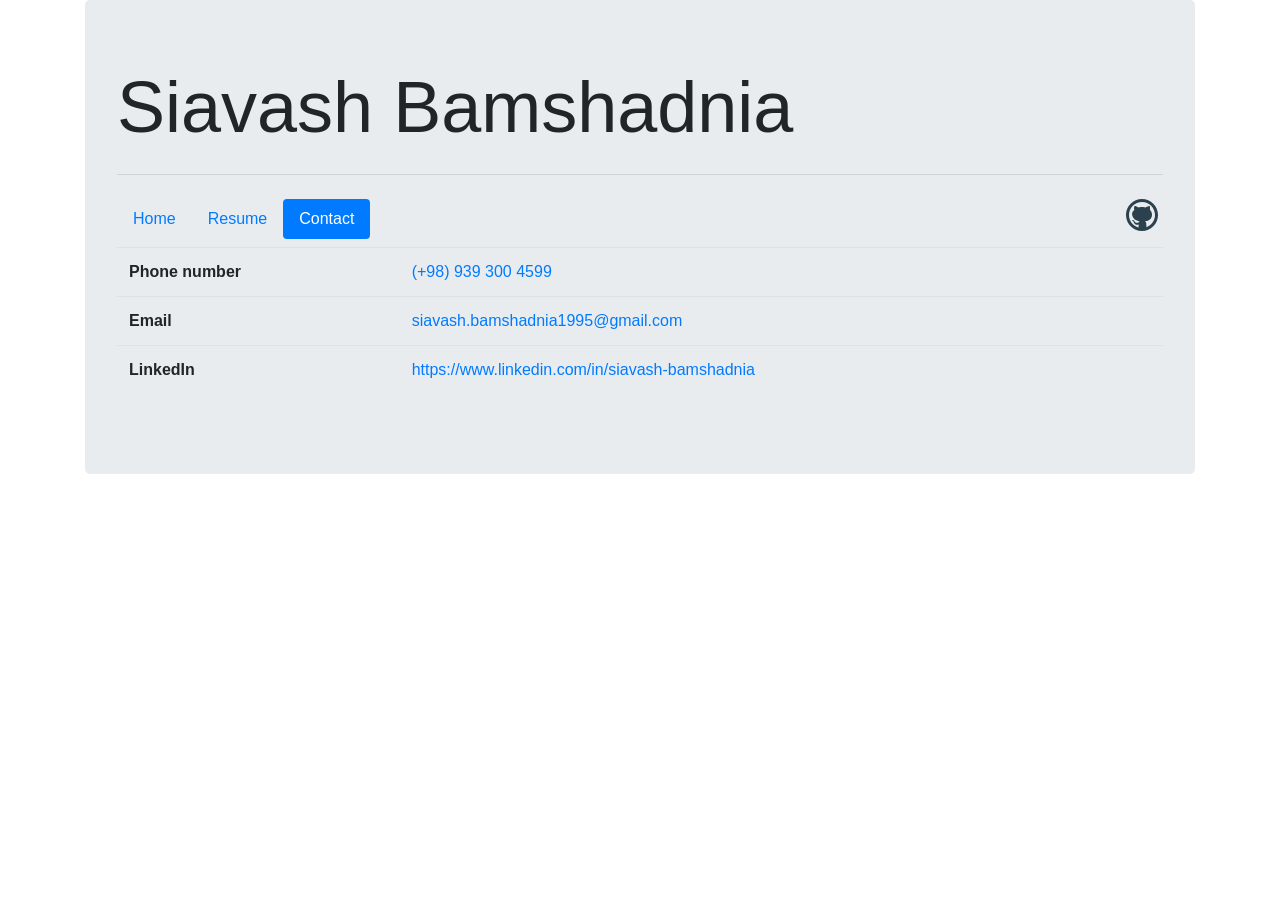
<file: contact/index.html>
<!doctype html>
<html data-n-head-ssr lang="en" data-n-head="%7B%22lang%22:%7B%22ssr%22:%22en%22%7D%7D">
  <head>
    <meta data-n-head="ssr" charset="utf-8"><meta data-n-head="ssr" name="viewport" content="width=device-width,initial-scale=1"><meta data-n-head="ssr" data-hid="description" name="description" content=""><meta data-n-head="ssr" name="format-detection" content="telephone=no"><link data-n-head="ssr" rel="icon" type="image/x-icon" href="/favicon.ico"><link rel="preload" href="/_nuxt/2b90125.js" as="script"><link rel="preload" href="/_nuxt/8501992.js" as="script"><link rel="preload" href="/_nuxt/80c8cb7.js" as="script"><link rel="preload" href="/_nuxt/568ee15.js" as="script"><link rel="preload" href="/_nuxt/a52f522.js" as="script"><style data-vue-ssr-id="4583bfba:0 4d0e2d98:0 4f4f4ed8:0 1ab9ae0a:0 49569972:0 ef99f552:0">@charset "UTF-8";/*!
 * Bootstrap v4.6.2 (https://getbootstrap.com/)
 * Copyright 2011-2022 The Bootstrap Authors
 * Copyright 2011-2022 Twitter, Inc.
 * Licensed under MIT (https://github.com/twbs/bootstrap/blob/main/LICENSE)
 */:root{--blue:#007bff;--indigo:#6610f2;--purple:#6f42c1;--pink:#e83e8c;--red:#dc3545;--orange:#fd7e14;--yellow:#ffc107;--green:#28a745;--teal:#20c997;--cyan:#17a2b8;--white:#fff;--gray:#6c757d;--gray-dark:#343a40;--primary:#007bff;--secondary:#6c757d;--success:#28a745;--info:#17a2b8;--warning:#ffc107;--danger:#dc3545;--light:#f8f9fa;--dark:#343a40;--breakpoint-xs:0;--breakpoint-sm:576px;--breakpoint-md:768px;--breakpoint-lg:992px;--breakpoint-xl:1200px;--font-family-sans-serif:-apple-system,BlinkMacSystemFont,"Segoe UI",Roboto,"Helvetica Neue",Arial,"Noto Sans","Liberation Sans",sans-serif,"Apple Color Emoji","Segoe UI Emoji","Segoe UI Symbol","Noto Color Emoji";--font-family-monospace:SFMono-Regular,Menlo,Monaco,Consolas,"Liberation Mono","Courier New",monospace}*,:after,:before{box-sizing:border-box}html{font-family:sans-serif;line-height:1.15;-webkit-text-size-adjust:100%;-webkit-tap-highlight-color:transparent}article,aside,figcaption,figure,footer,header,hgroup,main,nav,section{display:block}body{background-color:#fff;color:#212529;font-family:-apple-system,BlinkMacSystemFont,"Segoe UI",Roboto,"Helvetica Neue",Arial,"Noto Sans","Liberation Sans",sans-serif,"Apple Color Emoji","Segoe UI Emoji","Segoe UI Symbol","Noto Color Emoji";font-size:1rem;font-weight:400;line-height:1.5;margin:0;text-align:left}[tabindex="-1"]:focus:not(:focus-visible){outline:0!important}hr{box-sizing:content-box;height:0;overflow:visible}h1,h2,h3,h4,h5,h6{margin-bottom:.5rem;margin-top:0}p{margin-bottom:1rem;margin-top:0}abbr[data-original-title],abbr[title]{border-bottom:0;cursor:help;-webkit-text-decoration:underline;-webkit-text-decoration:underline dotted;text-decoration:underline;text-decoration:underline dotted;-webkit-text-decoration-skip-ink:none;text-decoration-skip-ink:none}address{font-style:normal;line-height:inherit}address,dl,ol,ul{margin-bottom:1rem}dl,ol,ul{margin-top:0}ol ol,ol ul,ul ol,ul ul{margin-bottom:0}dt{font-weight:700}dd{margin-bottom:.5rem;margin-left:0}blockquote{margin:0 0 1rem}b,strong{font-weight:bolder}small{font-size:80%}sub,sup{font-size:75%;line-height:0;position:relative;vertical-align:baseline}sub{bottom:-.25em}sup{top:-.5em}a{background-color:transparent;color:#007bff;-webkit-text-decoration:none;text-decoration:none}a:hover{color:#0056b3;-webkit-text-decoration:underline;text-decoration:underline}a:not([href]):not([class]),a:not([href]):not([class]):hover{color:inherit;-webkit-text-decoration:none;text-decoration:none}code,kbd,pre,samp{font-family:SFMono-Regular,Menlo,Monaco,Consolas,"Liberation Mono","Courier New",monospace;font-size:1em}pre{margin-bottom:1rem;margin-top:0;overflow:auto;-ms-overflow-style:scrollbar}figure{margin:0 0 1rem}img{border-style:none}img,svg{vertical-align:middle}svg{overflow:hidden}table{border-collapse:collapse}caption{caption-side:bottom;color:#6c757d;padding-bottom:.75rem;padding-top:.75rem;text-align:left}th{text-align:inherit;text-align:-webkit-match-parent}label{display:inline-block;margin-bottom:.5rem}button{border-radius:0}button:focus:not(:focus-visible){outline:0}button,input,optgroup,select,textarea{font-family:inherit;font-size:inherit;line-height:inherit;margin:0}button,input{overflow:visible}button,select{text-transform:none}[role=button]{cursor:pointer}select{word-wrap:normal}[type=button],[type=reset],[type=submit],button{-webkit-appearance:button}[type=button]:not(:disabled),[type=reset]:not(:disabled),[type=submit]:not(:disabled),button:not(:disabled){cursor:pointer}[type=button]::-moz-focus-inner,[type=reset]::-moz-focus-inner,[type=submit]::-moz-focus-inner,button::-moz-focus-inner{border-style:none;padding:0}input[type=checkbox],input[type=radio]{box-sizing:border-box;padding:0}textarea{overflow:auto;resize:vertical}fieldset{border:0;margin:0;min-width:0;padding:0}legend{color:inherit;display:block;font-size:1.5rem;line-height:inherit;margin-bottom:.5rem;max-width:100%;padding:0;white-space:normal;width:100%}progress{vertical-align:baseline}[type=number]::-webkit-inner-spin-button,[type=number]::-webkit-outer-spin-button{height:auto}[type=search]{-webkit-appearance:none;outline-offset:-2px}[type=search]::-webkit-search-decoration{-webkit-appearance:none}::-webkit-file-upload-button{-webkit-appearance:button;font:inherit}output{display:inline-block}summary{cursor:pointer;display:list-item}template{display:none}[hidden]{display:none!important}.h1,.h2,.h3,.h4,.h5,.h6,h1,h2,h3,h4,h5,h6{font-weight:500;line-height:1.2;margin-bottom:.5rem}.h1,h1{font-size:2.5rem}.h2,h2{font-size:2rem}.h3,h3{font-size:1.75rem}.h4,h4{font-size:1.5rem}.h5,h5{font-size:1.25rem}.h6,h6{font-size:1rem}.lead{font-size:1.25rem;font-weight:300}.display-1{font-size:6rem}.display-1,.display-2{font-weight:300;line-height:1.2}.display-2{font-size:5.5rem}.display-3{font-size:4.5rem}.display-3,.display-4{font-weight:300;line-height:1.2}.display-4{font-size:3.5rem}hr{border:0;border-top:1px solid rgba(0,0,0,.1);margin-bottom:1rem;margin-top:1rem}.small,small{font-size:.875em;font-weight:400}.mark,mark{background-color:#fcf8e3;padding:.2em}.list-inline,.list-unstyled{list-style:none;padding-left:0}.list-inline-item{display:inline-block}.list-inline-item:not(:last-child){margin-right:.5rem}.initialism{font-size:90%;text-transform:uppercase}.blockquote{font-size:1.25rem;margin-bottom:1rem}.blockquote-footer{color:#6c757d;display:block;font-size:.875em}.blockquote-footer:before{content:"\2014\00A0"}.img-fluid,.img-thumbnail{height:auto;max-width:100%}.img-thumbnail{background-color:#fff;border:1px solid #dee2e6;border-radius:.25rem;padding:.25rem}.figure{display:inline-block}.figure-img{line-height:1;margin-bottom:.5rem}.figure-caption{color:#6c757d;font-size:90%}code{color:#e83e8c;font-size:87.5%;word-wrap:break-word}a>code{color:inherit}kbd{background-color:#212529;border-radius:.2rem;color:#fff;font-size:87.5%;padding:.2rem .4rem}kbd kbd{font-size:100%;font-weight:700;padding:0}pre{color:#212529;display:block;font-size:87.5%}pre code{color:inherit;font-size:inherit;word-break:normal}.pre-scrollable{max-height:340px;overflow-y:scroll}.container,.container-fluid,.container-lg,.container-md,.container-sm,.container-xl{margin-left:auto;margin-right:auto;padding-left:15px;padding-right:15px;width:100%}@media (min-width:576px){.container,.container-sm{max-width:540px}}@media (min-width:768px){.container,.container-md,.container-sm{max-width:720px}}@media (min-width:992px){.container,.container-lg,.container-md,.container-sm{max-width:960px}}@media (min-width:1200px){.container,.container-lg,.container-md,.container-sm,.container-xl{max-width:1140px}}.row{display:flex;flex-wrap:wrap;margin-left:-15px;margin-right:-15px}.no-gutters{margin-left:0;margin-right:0}.no-gutters>.col,.no-gutters>[class*=col-]{padding-left:0;padding-right:0}.col,.col-1,.col-10,.col-11,.col-12,.col-2,.col-3,.col-4,.col-5,.col-6,.col-7,.col-8,.col-9,.col-auto,.col-lg,.col-lg-1,.col-lg-10,.col-lg-11,.col-lg-12,.col-lg-2,.col-lg-3,.col-lg-4,.col-lg-5,.col-lg-6,.col-lg-7,.col-lg-8,.col-lg-9,.col-lg-auto,.col-md,.col-md-1,.col-md-10,.col-md-11,.col-md-12,.col-md-2,.col-md-3,.col-md-4,.col-md-5,.col-md-6,.col-md-7,.col-md-8,.col-md-9,.col-md-auto,.col-sm,.col-sm-1,.col-sm-10,.col-sm-11,.col-sm-12,.col-sm-2,.col-sm-3,.col-sm-4,.col-sm-5,.col-sm-6,.col-sm-7,.col-sm-8,.col-sm-9,.col-sm-auto,.col-xl,.col-xl-1,.col-xl-10,.col-xl-11,.col-xl-12,.col-xl-2,.col-xl-3,.col-xl-4,.col-xl-5,.col-xl-6,.col-xl-7,.col-xl-8,.col-xl-9,.col-xl-auto{padding-left:15px;padding-right:15px;position:relative;width:100%}.col{flex-basis:0;flex-grow:1;max-width:100%}.row-cols-1>*{flex:0 0 100%;max-width:100%}.row-cols-2>*{flex:0 0 50%;max-width:50%}.row-cols-3>*{flex:0 0 33.333333%;max-width:33.333333%}.row-cols-4>*{flex:0 0 25%;max-width:25%}.row-cols-5>*{flex:0 0 20%;max-width:20%}.row-cols-6>*{flex:0 0 16.666667%;max-width:16.666667%}.col-auto{flex:0 0 auto;max-width:100%;width:auto}.col-1{flex:0 0 8.333333%;max-width:8.333333%}.col-2{flex:0 0 16.666667%;max-width:16.666667%}.col-3{flex:0 0 25%;max-width:25%}.col-4{flex:0 0 33.333333%;max-width:33.333333%}.col-5{flex:0 0 41.666667%;max-width:41.666667%}.col-6{flex:0 0 50%;max-width:50%}.col-7{flex:0 0 58.333333%;max-width:58.333333%}.col-8{flex:0 0 66.666667%;max-width:66.666667%}.col-9{flex:0 0 75%;max-width:75%}.col-10{flex:0 0 83.333333%;max-width:83.333333%}.col-11{flex:0 0 91.666667%;max-width:91.666667%}.col-12{flex:0 0 100%;max-width:100%}.order-first{order:-1}.order-last{order:13}.order-0{order:0}.order-1{order:1}.order-2{order:2}.order-3{order:3}.order-4{order:4}.order-5{order:5}.order-6{order:6}.order-7{order:7}.order-8{order:8}.order-9{order:9}.order-10{order:10}.order-11{order:11}.order-12{order:12}.offset-1{margin-left:8.333333%}.offset-2{margin-left:16.666667%}.offset-3{margin-left:25%}.offset-4{margin-left:33.333333%}.offset-5{margin-left:41.666667%}.offset-6{margin-left:50%}.offset-7{margin-left:58.333333%}.offset-8{margin-left:66.666667%}.offset-9{margin-left:75%}.offset-10{margin-left:83.333333%}.offset-11{margin-left:91.666667%}@media (min-width:576px){.col-sm{flex-basis:0;flex-grow:1;max-width:100%}.row-cols-sm-1>*{flex:0 0 100%;max-width:100%}.row-cols-sm-2>*{flex:0 0 50%;max-width:50%}.row-cols-sm-3>*{flex:0 0 33.333333%;max-width:33.333333%}.row-cols-sm-4>*{flex:0 0 25%;max-width:25%}.row-cols-sm-5>*{flex:0 0 20%;max-width:20%}.row-cols-sm-6>*{flex:0 0 16.666667%;max-width:16.666667%}.col-sm-auto{flex:0 0 auto;max-width:100%;width:auto}.col-sm-1{flex:0 0 8.333333%;max-width:8.333333%}.col-sm-2{flex:0 0 16.666667%;max-width:16.666667%}.col-sm-3{flex:0 0 25%;max-width:25%}.col-sm-4{flex:0 0 33.333333%;max-width:33.333333%}.col-sm-5{flex:0 0 41.666667%;max-width:41.666667%}.col-sm-6{flex:0 0 50%;max-width:50%}.col-sm-7{flex:0 0 58.333333%;max-width:58.333333%}.col-sm-8{flex:0 0 66.666667%;max-width:66.666667%}.col-sm-9{flex:0 0 75%;max-width:75%}.col-sm-10{flex:0 0 83.333333%;max-width:83.333333%}.col-sm-11{flex:0 0 91.666667%;max-width:91.666667%}.col-sm-12{flex:0 0 100%;max-width:100%}.order-sm-first{order:-1}.order-sm-last{order:13}.order-sm-0{order:0}.order-sm-1{order:1}.order-sm-2{order:2}.order-sm-3{order:3}.order-sm-4{order:4}.order-sm-5{order:5}.order-sm-6{order:6}.order-sm-7{order:7}.order-sm-8{order:8}.order-sm-9{order:9}.order-sm-10{order:10}.order-sm-11{order:11}.order-sm-12{order:12}.offset-sm-0{margin-left:0}.offset-sm-1{margin-left:8.333333%}.offset-sm-2{margin-left:16.666667%}.offset-sm-3{margin-left:25%}.offset-sm-4{margin-left:33.333333%}.offset-sm-5{margin-left:41.666667%}.offset-sm-6{margin-left:50%}.offset-sm-7{margin-left:58.333333%}.offset-sm-8{margin-left:66.666667%}.offset-sm-9{margin-left:75%}.offset-sm-10{margin-left:83.333333%}.offset-sm-11{margin-left:91.666667%}}@media (min-width:768px){.col-md{flex-basis:0;flex-grow:1;max-width:100%}.row-cols-md-1>*{flex:0 0 100%;max-width:100%}.row-cols-md-2>*{flex:0 0 50%;max-width:50%}.row-cols-md-3>*{flex:0 0 33.333333%;max-width:33.333333%}.row-cols-md-4>*{flex:0 0 25%;max-width:25%}.row-cols-md-5>*{flex:0 0 20%;max-width:20%}.row-cols-md-6>*{flex:0 0 16.666667%;max-width:16.666667%}.col-md-auto{flex:0 0 auto;max-width:100%;width:auto}.col-md-1{flex:0 0 8.333333%;max-width:8.333333%}.col-md-2{flex:0 0 16.666667%;max-width:16.666667%}.col-md-3{flex:0 0 25%;max-width:25%}.col-md-4{flex:0 0 33.333333%;max-width:33.333333%}.col-md-5{flex:0 0 41.666667%;max-width:41.666667%}.col-md-6{flex:0 0 50%;max-width:50%}.col-md-7{flex:0 0 58.333333%;max-width:58.333333%}.col-md-8{flex:0 0 66.666667%;max-width:66.666667%}.col-md-9{flex:0 0 75%;max-width:75%}.col-md-10{flex:0 0 83.333333%;max-width:83.333333%}.col-md-11{flex:0 0 91.666667%;max-width:91.666667%}.col-md-12{flex:0 0 100%;max-width:100%}.order-md-first{order:-1}.order-md-last{order:13}.order-md-0{order:0}.order-md-1{order:1}.order-md-2{order:2}.order-md-3{order:3}.order-md-4{order:4}.order-md-5{order:5}.order-md-6{order:6}.order-md-7{order:7}.order-md-8{order:8}.order-md-9{order:9}.order-md-10{order:10}.order-md-11{order:11}.order-md-12{order:12}.offset-md-0{margin-left:0}.offset-md-1{margin-left:8.333333%}.offset-md-2{margin-left:16.666667%}.offset-md-3{margin-left:25%}.offset-md-4{margin-left:33.333333%}.offset-md-5{margin-left:41.666667%}.offset-md-6{margin-left:50%}.offset-md-7{margin-left:58.333333%}.offset-md-8{margin-left:66.666667%}.offset-md-9{margin-left:75%}.offset-md-10{margin-left:83.333333%}.offset-md-11{margin-left:91.666667%}}@media (min-width:992px){.col-lg{flex-basis:0;flex-grow:1;max-width:100%}.row-cols-lg-1>*{flex:0 0 100%;max-width:100%}.row-cols-lg-2>*{flex:0 0 50%;max-width:50%}.row-cols-lg-3>*{flex:0 0 33.333333%;max-width:33.333333%}.row-cols-lg-4>*{flex:0 0 25%;max-width:25%}.row-cols-lg-5>*{flex:0 0 20%;max-width:20%}.row-cols-lg-6>*{flex:0 0 16.666667%;max-width:16.666667%}.col-lg-auto{flex:0 0 auto;max-width:100%;width:auto}.col-lg-1{flex:0 0 8.333333%;max-width:8.333333%}.col-lg-2{flex:0 0 16.666667%;max-width:16.666667%}.col-lg-3{flex:0 0 25%;max-width:25%}.col-lg-4{flex:0 0 33.333333%;max-width:33.333333%}.col-lg-5{flex:0 0 41.666667%;max-width:41.666667%}.col-lg-6{flex:0 0 50%;max-width:50%}.col-lg-7{flex:0 0 58.333333%;max-width:58.333333%}.col-lg-8{flex:0 0 66.666667%;max-width:66.666667%}.col-lg-9{flex:0 0 75%;max-width:75%}.col-lg-10{flex:0 0 83.333333%;max-width:83.333333%}.col-lg-11{flex:0 0 91.666667%;max-width:91.666667%}.col-lg-12{flex:0 0 100%;max-width:100%}.order-lg-first{order:-1}.order-lg-last{order:13}.order-lg-0{order:0}.order-lg-1{order:1}.order-lg-2{order:2}.order-lg-3{order:3}.order-lg-4{order:4}.order-lg-5{order:5}.order-lg-6{order:6}.order-lg-7{order:7}.order-lg-8{order:8}.order-lg-9{order:9}.order-lg-10{order:10}.order-lg-11{order:11}.order-lg-12{order:12}.offset-lg-0{margin-left:0}.offset-lg-1{margin-left:8.333333%}.offset-lg-2{margin-left:16.666667%}.offset-lg-3{margin-left:25%}.offset-lg-4{margin-left:33.333333%}.offset-lg-5{margin-left:41.666667%}.offset-lg-6{margin-left:50%}.offset-lg-7{margin-left:58.333333%}.offset-lg-8{margin-left:66.666667%}.offset-lg-9{margin-left:75%}.offset-lg-10{margin-left:83.333333%}.offset-lg-11{margin-left:91.666667%}}@media (min-width:1200px){.col-xl{flex-basis:0;flex-grow:1;max-width:100%}.row-cols-xl-1>*{flex:0 0 100%;max-width:100%}.row-cols-xl-2>*{flex:0 0 50%;max-width:50%}.row-cols-xl-3>*{flex:0 0 33.333333%;max-width:33.333333%}.row-cols-xl-4>*{flex:0 0 25%;max-width:25%}.row-cols-xl-5>*{flex:0 0 20%;max-width:20%}.row-cols-xl-6>*{flex:0 0 16.666667%;max-width:16.666667%}.col-xl-auto{flex:0 0 auto;max-width:100%;width:auto}.col-xl-1{flex:0 0 8.333333%;max-width:8.333333%}.col-xl-2{flex:0 0 16.666667%;max-width:16.666667%}.col-xl-3{flex:0 0 25%;max-width:25%}.col-xl-4{flex:0 0 33.333333%;max-width:33.333333%}.col-xl-5{flex:0 0 41.666667%;max-width:41.666667%}.col-xl-6{flex:0 0 50%;max-width:50%}.col-xl-7{flex:0 0 58.333333%;max-width:58.333333%}.col-xl-8{flex:0 0 66.666667%;max-width:66.666667%}.col-xl-9{flex:0 0 75%;max-width:75%}.col-xl-10{flex:0 0 83.333333%;max-width:83.333333%}.col-xl-11{flex:0 0 91.666667%;max-width:91.666667%}.col-xl-12{flex:0 0 100%;max-width:100%}.order-xl-first{order:-1}.order-xl-last{order:13}.order-xl-0{order:0}.order-xl-1{order:1}.order-xl-2{order:2}.order-xl-3{order:3}.order-xl-4{order:4}.order-xl-5{order:5}.order-xl-6{order:6}.order-xl-7{order:7}.order-xl-8{order:8}.order-xl-9{order:9}.order-xl-10{order:10}.order-xl-11{order:11}.order-xl-12{order:12}.offset-xl-0{margin-left:0}.offset-xl-1{margin-left:8.333333%}.offset-xl-2{margin-left:16.666667%}.offset-xl-3{margin-left:25%}.offset-xl-4{margin-left:33.333333%}.offset-xl-5{margin-left:41.666667%}.offset-xl-6{margin-left:50%}.offset-xl-7{margin-left:58.333333%}.offset-xl-8{margin-left:66.666667%}.offset-xl-9{margin-left:75%}.offset-xl-10{margin-left:83.333333%}.offset-xl-11{margin-left:91.666667%}}.table{color:#212529;margin-bottom:1rem;width:100%}.table td,.table th{border-top:1px solid #dee2e6;padding:.75rem;vertical-align:top}.table thead th{border-bottom:2px solid #dee2e6;vertical-align:bottom}.table tbody+tbody{border-top:2px solid #dee2e6}.table-sm td,.table-sm th{padding:.3rem}.table-bordered,.table-bordered td,.table-bordered th{border:1px solid #dee2e6}.table-bordered thead td,.table-bordered thead th{border-bottom-width:2px}.table-borderless tbody+tbody,.table-borderless td,.table-borderless th,.table-borderless thead th{border:0}.table-striped tbody tr:nth-of-type(odd){background-color:rgba(0,0,0,.05)}.table-hover tbody tr:hover{background-color:rgba(0,0,0,.075);color:#212529}.table-primary,.table-primary>td,.table-primary>th{background-color:#b8daff}.table-primary tbody+tbody,.table-primary td,.table-primary th,.table-primary thead th{border-color:#7abaff}.table-hover .table-primary:hover,.table-hover .table-primary:hover>td,.table-hover .table-primary:hover>th{background-color:#9fcdff}.table-secondary,.table-secondary>td,.table-secondary>th{background-color:#d6d8db}.table-secondary tbody+tbody,.table-secondary td,.table-secondary th,.table-secondary thead th{border-color:#b3b7bb}.table-hover .table-secondary:hover,.table-hover .table-secondary:hover>td,.table-hover .table-secondary:hover>th{background-color:#c8cbcf}.table-success,.table-success>td,.table-success>th{background-color:#c3e6cb}.table-success tbody+tbody,.table-success td,.table-success th,.table-success thead th{border-color:#8fd19e}.table-hover .table-success:hover,.table-hover .table-success:hover>td,.table-hover .table-success:hover>th{background-color:#b1dfbb}.table-info,.table-info>td,.table-info>th{background-color:#bee5eb}.table-info tbody+tbody,.table-info td,.table-info th,.table-info thead th{border-color:#86cfda}.table-hover .table-info:hover,.table-hover .table-info:hover>td,.table-hover .table-info:hover>th{background-color:#abdde5}.table-warning,.table-warning>td,.table-warning>th{background-color:#ffeeba}.table-warning tbody+tbody,.table-warning td,.table-warning th,.table-warning thead th{border-color:#ffdf7e}.table-hover .table-warning:hover,.table-hover .table-warning:hover>td,.table-hover .table-warning:hover>th{background-color:#ffe8a1}.table-danger,.table-danger>td,.table-danger>th{background-color:#f5c6cb}.table-danger tbody+tbody,.table-danger td,.table-danger th,.table-danger thead th{border-color:#ed969e}.table-hover .table-danger:hover,.table-hover .table-danger:hover>td,.table-hover .table-danger:hover>th{background-color:#f1b0b7}.table-light,.table-light>td,.table-light>th{background-color:#fdfdfe}.table-light tbody+tbody,.table-light td,.table-light th,.table-light thead th{border-color:#fbfcfc}.table-hover .table-light:hover,.table-hover .table-light:hover>td,.table-hover .table-light:hover>th{background-color:#ececf6}.table-dark,.table-dark>td,.table-dark>th{background-color:#c6c8ca}.table-dark tbody+tbody,.table-dark td,.table-dark th,.table-dark thead th{border-color:#95999c}.table-hover .table-dark:hover,.table-hover .table-dark:hover>td,.table-hover .table-dark:hover>th{background-color:#b9bbbe}.table-active,.table-active>td,.table-active>th,.table-hover .table-active:hover,.table-hover .table-active:hover>td,.table-hover .table-active:hover>th{background-color:rgba(0,0,0,.075)}.table .thead-dark th{background-color:#343a40;border-color:#454d55;color:#fff}.table .thead-light th{background-color:#e9ecef;border-color:#dee2e6;color:#495057}.table-dark{background-color:#343a40;color:#fff}.table-dark td,.table-dark th,.table-dark thead th{border-color:#454d55}.table-dark.table-bordered{border:0}.table-dark.table-striped tbody tr:nth-of-type(odd){background-color:hsla(0,0%,100%,.05)}.table-dark.table-hover tbody tr:hover{background-color:hsla(0,0%,100%,.075);color:#fff}@media (max-width:575.98px){.table-responsive-sm{display:block;overflow-x:auto;width:100%;-webkit-overflow-scrolling:touch}.table-responsive-sm>.table-bordered{border:0}}@media (max-width:767.98px){.table-responsive-md{display:block;overflow-x:auto;width:100%;-webkit-overflow-scrolling:touch}.table-responsive-md>.table-bordered{border:0}}@media (max-width:991.98px){.table-responsive-lg{display:block;overflow-x:auto;width:100%;-webkit-overflow-scrolling:touch}.table-responsive-lg>.table-bordered{border:0}}@media (max-width:1199.98px){.table-responsive-xl{display:block;overflow-x:auto;width:100%;-webkit-overflow-scrolling:touch}.table-responsive-xl>.table-bordered{border:0}}.table-responsive{display:block;overflow-x:auto;width:100%;-webkit-overflow-scrolling:touch}.table-responsive>.table-bordered{border:0}.form-control{background-clip:padding-box;background-color:#fff;border:1px solid #ced4da;border-radius:.25rem;color:#495057;display:block;font-size:1rem;font-weight:400;height:calc(1.5em + .75rem + 2px);line-height:1.5;padding:.375rem .75rem;transition:border-color .15s ease-in-out,box-shadow .15s ease-in-out;width:100%}@media (prefers-reduced-motion:reduce){.form-control{transition:none}}.form-control::-ms-expand{background-color:transparent;border:0}.form-control:focus{background-color:#fff;border-color:#80bdff;box-shadow:0 0 0 .2rem rgba(0,123,255,.25);color:#495057;outline:0}.form-control::-moz-placeholder{color:#6c757d;opacity:1}.form-control::placeholder{color:#6c757d;opacity:1}.form-control:disabled,.form-control[readonly]{background-color:#e9ecef;opacity:1}input[type=date].form-control,input[type=datetime-local].form-control,input[type=month].form-control,input[type=time].form-control{-webkit-appearance:none;-moz-appearance:none;appearance:none}select.form-control:-moz-focusring{color:transparent;text-shadow:0 0 0 #495057}select.form-control:focus::-ms-value{background-color:#fff;color:#495057}.form-control-file,.form-control-range{display:block;width:100%}.col-form-label{font-size:inherit;line-height:1.5;margin-bottom:0;padding-bottom:calc(.375rem + 1px);padding-top:calc(.375rem + 1px)}.col-form-label-lg{font-size:1.25rem;line-height:1.5;padding-bottom:calc(.5rem + 1px);padding-top:calc(.5rem + 1px)}.col-form-label-sm{font-size:.875rem;line-height:1.5;padding-bottom:calc(.25rem + 1px);padding-top:calc(.25rem + 1px)}.form-control-plaintext{background-color:transparent;border:solid transparent;border-width:1px 0;color:#212529;display:block;font-size:1rem;line-height:1.5;margin-bottom:0;padding:.375rem 0;width:100%}.form-control-plaintext.form-control-lg,.form-control-plaintext.form-control-sm{padding-left:0;padding-right:0}.form-control-sm{border-radius:.2rem;font-size:.875rem;height:calc(1.5em + .5rem + 2px);line-height:1.5;padding:.25rem .5rem}.form-control-lg{border-radius:.3rem;font-size:1.25rem;height:calc(1.5em + 1rem + 2px);line-height:1.5;padding:.5rem 1rem}select.form-control[multiple],select.form-control[size],textarea.form-control{height:auto}.form-group{margin-bottom:1rem}.form-text{display:block;margin-top:.25rem}.form-row{display:flex;flex-wrap:wrap;margin-left:-5px;margin-right:-5px}.form-row>.col,.form-row>[class*=col-]{padding-left:5px;padding-right:5px}.form-check{display:block;padding-left:1.25rem;position:relative}.form-check-input{margin-left:-1.25rem;margin-top:.3rem;position:absolute}.form-check-input:disabled~.form-check-label,.form-check-input[disabled]~.form-check-label{color:#6c757d}.form-check-label{margin-bottom:0}.form-check-inline{align-items:center;display:inline-flex;margin-right:.75rem;padding-left:0}.form-check-inline .form-check-input{margin-left:0;margin-right:.3125rem;margin-top:0;position:static}.valid-feedback{color:#28a745;display:none;font-size:.875em;margin-top:.25rem;width:100%}.valid-tooltip{background-color:rgba(40,167,69,.9);border-radius:.25rem;color:#fff;display:none;font-size:.875rem;left:0;line-height:1.5;margin-top:.1rem;max-width:100%;padding:.25rem .5rem;position:absolute;top:100%;z-index:5}.form-row>.col>.valid-tooltip,.form-row>[class*=col-]>.valid-tooltip{left:5px}.is-valid~.valid-feedback,.is-valid~.valid-tooltip,.was-validated :valid~.valid-feedback,.was-validated :valid~.valid-tooltip{display:block}.form-control.is-valid,.was-validated .form-control:valid{background-image:url("data:image/svg+xml;charset=utf-8,%3Csvg xmlns='http://www.w3.org/2000/svg' width='8' height='8' viewBox='0 0 8 8'%3E%3Cpath fill='%2328a745' d='M2.3 6.73.6 4.53c-.4-1.04.46-1.4 1.1-.8l1.1 1.4 3.4-3.8c.6-.63 1.6-.27 1.2.7l-4 4.6c-.43.5-.8.4-1.1.1'/%3E%3C/svg%3E");background-position:right calc(.375em + .1875rem) center;background-repeat:no-repeat;background-size:calc(.75em + .375rem) calc(.75em + .375rem);border-color:#28a745;padding-right:calc(1.5em + .75rem)!important}.form-control.is-valid:focus,.was-validated .form-control:valid:focus{border-color:#28a745;box-shadow:0 0 0 .2rem rgba(40,167,69,.25)}.was-validated select.form-control:valid,select.form-control.is-valid{background-position:right 1.5rem center;padding-right:3rem!important}.was-validated textarea.form-control:valid,textarea.form-control.is-valid{background-position:top calc(.375em + .1875rem) right calc(.375em + .1875rem);padding-right:calc(1.5em + .75rem)}.custom-select.is-valid,.was-validated .custom-select:valid{background:url("data:image/svg+xml;charset=utf-8,%3Csvg xmlns='http://www.w3.org/2000/svg' width='4' height='5' viewBox='0 0 4 5'%3E%3Cpath fill='%23343a40' d='M2 0 0 2h4zm0 5L0 3h4z'/%3E%3C/svg%3E") right .75rem center/8px 10px no-repeat,#fff url("data:image/svg+xml;charset=utf-8,%3Csvg xmlns='http://www.w3.org/2000/svg' width='8' height='8' viewBox='0 0 8 8'%3E%3Cpath fill='%2328a745' d='M2.3 6.73.6 4.53c-.4-1.04.46-1.4 1.1-.8l1.1 1.4 3.4-3.8c.6-.63 1.6-.27 1.2.7l-4 4.6c-.43.5-.8.4-1.1.1'/%3E%3C/svg%3E") center right 1.75rem/calc(.75em + .375rem) calc(.75em + .375rem) no-repeat;border-color:#28a745;padding-right:calc(.75em + 2.3125rem)!important}.custom-select.is-valid:focus,.was-validated .custom-select:valid:focus{border-color:#28a745;box-shadow:0 0 0 .2rem rgba(40,167,69,.25)}.form-check-input.is-valid~.form-check-label,.was-validated .form-check-input:valid~.form-check-label{color:#28a745}.form-check-input.is-valid~.valid-feedback,.form-check-input.is-valid~.valid-tooltip,.was-validated .form-check-input:valid~.valid-feedback,.was-validated .form-check-input:valid~.valid-tooltip{display:block}.custom-control-input.is-valid~.custom-control-label,.was-validated .custom-control-input:valid~.custom-control-label{color:#28a745}.custom-control-input.is-valid~.custom-control-label:before,.was-validated .custom-control-input:valid~.custom-control-label:before{border-color:#28a745}.custom-control-input.is-valid:checked~.custom-control-label:before,.was-validated .custom-control-input:valid:checked~.custom-control-label:before{background-color:#34ce57;border-color:#34ce57}.custom-control-input.is-valid:focus~.custom-control-label:before,.was-validated .custom-control-input:valid:focus~.custom-control-label:before{box-shadow:0 0 0 .2rem rgba(40,167,69,.25)}.custom-control-input.is-valid:focus:not(:checked)~.custom-control-label:before,.was-validated .custom-control-input:valid:focus:not(:checked)~.custom-control-label:before{border-color:#28a745}.custom-file-input.is-valid~.custom-file-label,.was-validated .custom-file-input:valid~.custom-file-label{border-color:#28a745}.custom-file-input.is-valid:focus~.custom-file-label,.was-validated .custom-file-input:valid:focus~.custom-file-label{border-color:#28a745;box-shadow:0 0 0 .2rem rgba(40,167,69,.25)}.invalid-feedback{color:#dc3545;display:none;font-size:.875em;margin-top:.25rem;width:100%}.invalid-tooltip{background-color:rgba(220,53,69,.9);border-radius:.25rem;color:#fff;display:none;font-size:.875rem;left:0;line-height:1.5;margin-top:.1rem;max-width:100%;padding:.25rem .5rem;position:absolute;top:100%;z-index:5}.form-row>.col>.invalid-tooltip,.form-row>[class*=col-]>.invalid-tooltip{left:5px}.is-invalid~.invalid-feedback,.is-invalid~.invalid-tooltip,.was-validated :invalid~.invalid-feedback,.was-validated :invalid~.invalid-tooltip{display:block}.form-control.is-invalid,.was-validated .form-control:invalid{background-image:url("data:image/svg+xml;charset=utf-8,%3Csvg xmlns='http://www.w3.org/2000/svg' width='12' height='12' fill='none' stroke='%23dc3545' viewBox='0 0 12 12'%3E%3Ccircle cx='6' cy='6' r='4.5'/%3E%3Cpath stroke-linejoin='round' d='M5.8 3.6h.4L6 6.5z'/%3E%3Ccircle cx='6' cy='8.2' r='.6' fill='%23dc3545' stroke='none'/%3E%3C/svg%3E");background-position:right calc(.375em + .1875rem) center;background-repeat:no-repeat;background-size:calc(.75em + .375rem) calc(.75em + .375rem);border-color:#dc3545;padding-right:calc(1.5em + .75rem)!important}.form-control.is-invalid:focus,.was-validated .form-control:invalid:focus{border-color:#dc3545;box-shadow:0 0 0 .2rem rgba(220,53,69,.25)}.was-validated select.form-control:invalid,select.form-control.is-invalid{background-position:right 1.5rem center;padding-right:3rem!important}.was-validated textarea.form-control:invalid,textarea.form-control.is-invalid{background-position:top calc(.375em + .1875rem) right calc(.375em + .1875rem);padding-right:calc(1.5em + .75rem)}.custom-select.is-invalid,.was-validated .custom-select:invalid{background:url("data:image/svg+xml;charset=utf-8,%3Csvg xmlns='http://www.w3.org/2000/svg' width='4' height='5' viewBox='0 0 4 5'%3E%3Cpath fill='%23343a40' d='M2 0 0 2h4zm0 5L0 3h4z'/%3E%3C/svg%3E") right .75rem center/8px 10px no-repeat,#fff url("data:image/svg+xml;charset=utf-8,%3Csvg xmlns='http://www.w3.org/2000/svg' width='12' height='12' fill='none' stroke='%23dc3545' viewBox='0 0 12 12'%3E%3Ccircle cx='6' cy='6' r='4.5'/%3E%3Cpath stroke-linejoin='round' d='M5.8 3.6h.4L6 6.5z'/%3E%3Ccircle cx='6' cy='8.2' r='.6' fill='%23dc3545' stroke='none'/%3E%3C/svg%3E") center right 1.75rem/calc(.75em + .375rem) calc(.75em + .375rem) no-repeat;border-color:#dc3545;padding-right:calc(.75em + 2.3125rem)!important}.custom-select.is-invalid:focus,.was-validated .custom-select:invalid:focus{border-color:#dc3545;box-shadow:0 0 0 .2rem rgba(220,53,69,.25)}.form-check-input.is-invalid~.form-check-label,.was-validated .form-check-input:invalid~.form-check-label{color:#dc3545}.form-check-input.is-invalid~.invalid-feedback,.form-check-input.is-invalid~.invalid-tooltip,.was-validated .form-check-input:invalid~.invalid-feedback,.was-validated .form-check-input:invalid~.invalid-tooltip{display:block}.custom-control-input.is-invalid~.custom-control-label,.was-validated .custom-control-input:invalid~.custom-control-label{color:#dc3545}.custom-control-input.is-invalid~.custom-control-label:before,.was-validated .custom-control-input:invalid~.custom-control-label:before{border-color:#dc3545}.custom-control-input.is-invalid:checked~.custom-control-label:before,.was-validated .custom-control-input:invalid:checked~.custom-control-label:before{background-color:#e4606d;border-color:#e4606d}.custom-control-input.is-invalid:focus~.custom-control-label:before,.was-validated .custom-control-input:invalid:focus~.custom-control-label:before{box-shadow:0 0 0 .2rem rgba(220,53,69,.25)}.custom-control-input.is-invalid:focus:not(:checked)~.custom-control-label:before,.was-validated .custom-control-input:invalid:focus:not(:checked)~.custom-control-label:before{border-color:#dc3545}.custom-file-input.is-invalid~.custom-file-label,.was-validated .custom-file-input:invalid~.custom-file-label{border-color:#dc3545}.custom-file-input.is-invalid:focus~.custom-file-label,.was-validated .custom-file-input:invalid:focus~.custom-file-label{border-color:#dc3545;box-shadow:0 0 0 .2rem rgba(220,53,69,.25)}.form-inline{align-items:center;display:flex;flex-flow:row wrap}.form-inline .form-check{width:100%}@media (min-width:576px){.form-inline label{justify-content:center}.form-inline .form-group,.form-inline label{align-items:center;display:flex;margin-bottom:0}.form-inline .form-group{flex:0 0 auto;flex-flow:row wrap}.form-inline .form-control{display:inline-block;vertical-align:middle;width:auto}.form-inline .form-control-plaintext{display:inline-block}.form-inline .custom-select,.form-inline .input-group{width:auto}.form-inline .form-check{align-items:center;display:flex;justify-content:center;padding-left:0;width:auto}.form-inline .form-check-input{flex-shrink:0;margin-left:0;margin-right:.25rem;margin-top:0;position:relative}.form-inline .custom-control{align-items:center;justify-content:center}.form-inline .custom-control-label{margin-bottom:0}}.btn{background-color:transparent;border:1px solid transparent;border-radius:.25rem;color:#212529;display:inline-block;font-size:1rem;font-weight:400;line-height:1.5;padding:.375rem .75rem;text-align:center;transition:color .15s ease-in-out,background-color .15s ease-in-out,border-color .15s ease-in-out,box-shadow .15s ease-in-out;-webkit-user-select:none;-moz-user-select:none;user-select:none;vertical-align:middle}@media (prefers-reduced-motion:reduce){.btn{transition:none}}.btn:hover{color:#212529;-webkit-text-decoration:none;text-decoration:none}.btn.focus,.btn:focus{box-shadow:0 0 0 .2rem rgba(0,123,255,.25);outline:0}.btn.disabled,.btn:disabled{opacity:.65}.btn:not(:disabled):not(.disabled){cursor:pointer}a.btn.disabled,fieldset:disabled a.btn{pointer-events:none}.btn-primary{background-color:#007bff;border-color:#007bff;color:#fff}.btn-primary.focus,.btn-primary:focus,.btn-primary:hover{background-color:#0069d9;border-color:#0062cc;color:#fff}.btn-primary.focus,.btn-primary:focus{box-shadow:0 0 0 .2rem rgba(38,143,255,.5)}.btn-primary.disabled,.btn-primary:disabled{background-color:#007bff;border-color:#007bff;color:#fff}.btn-primary:not(:disabled):not(.disabled).active,.btn-primary:not(:disabled):not(.disabled):active,.show>.btn-primary.dropdown-toggle{background-color:#0062cc;border-color:#005cbf;color:#fff}.btn-primary:not(:disabled):not(.disabled).active:focus,.btn-primary:not(:disabled):not(.disabled):active:focus,.show>.btn-primary.dropdown-toggle:focus{box-shadow:0 0 0 .2rem rgba(38,143,255,.5)}.btn-secondary{background-color:#6c757d;border-color:#6c757d;color:#fff}.btn-secondary.focus,.btn-secondary:focus,.btn-secondary:hover{background-color:#5a6268;border-color:#545b62;color:#fff}.btn-secondary.focus,.btn-secondary:focus{box-shadow:0 0 0 .2rem rgba(130,138,145,.5)}.btn-secondary.disabled,.btn-secondary:disabled{background-color:#6c757d;border-color:#6c757d;color:#fff}.btn-secondary:not(:disabled):not(.disabled).active,.btn-secondary:not(:disabled):not(.disabled):active,.show>.btn-secondary.dropdown-toggle{background-color:#545b62;border-color:#4e555b;color:#fff}.btn-secondary:not(:disabled):not(.disabled).active:focus,.btn-secondary:not(:disabled):not(.disabled):active:focus,.show>.btn-secondary.dropdown-toggle:focus{box-shadow:0 0 0 .2rem rgba(130,138,145,.5)}.btn-success{background-color:#28a745;border-color:#28a745;color:#fff}.btn-success.focus,.btn-success:focus,.btn-success:hover{background-color:#218838;border-color:#1e7e34;color:#fff}.btn-success.focus,.btn-success:focus{box-shadow:0 0 0 .2rem rgba(72,180,97,.5)}.btn-success.disabled,.btn-success:disabled{background-color:#28a745;border-color:#28a745;color:#fff}.btn-success:not(:disabled):not(.disabled).active,.btn-success:not(:disabled):not(.disabled):active,.show>.btn-success.dropdown-toggle{background-color:#1e7e34;border-color:#1c7430;color:#fff}.btn-success:not(:disabled):not(.disabled).active:focus,.btn-success:not(:disabled):not(.disabled):active:focus,.show>.btn-success.dropdown-toggle:focus{box-shadow:0 0 0 .2rem rgba(72,180,97,.5)}.btn-info{background-color:#17a2b8;border-color:#17a2b8;color:#fff}.btn-info.focus,.btn-info:focus,.btn-info:hover{background-color:#138496;border-color:#117a8b;color:#fff}.btn-info.focus,.btn-info:focus{box-shadow:0 0 0 .2rem rgba(58,176,195,.5)}.btn-info.disabled,.btn-info:disabled{background-color:#17a2b8;border-color:#17a2b8;color:#fff}.btn-info:not(:disabled):not(.disabled).active,.btn-info:not(:disabled):not(.disabled):active,.show>.btn-info.dropdown-toggle{background-color:#117a8b;border-color:#10707f;color:#fff}.btn-info:not(:disabled):not(.disabled).active:focus,.btn-info:not(:disabled):not(.disabled):active:focus,.show>.btn-info.dropdown-toggle:focus{box-shadow:0 0 0 .2rem rgba(58,176,195,.5)}.btn-warning{background-color:#ffc107;border-color:#ffc107;color:#212529}.btn-warning.focus,.btn-warning:focus,.btn-warning:hover{background-color:#e0a800;border-color:#d39e00;color:#212529}.btn-warning.focus,.btn-warning:focus{box-shadow:0 0 0 .2rem rgba(222,170,12,.5)}.btn-warning.disabled,.btn-warning:disabled{background-color:#ffc107;border-color:#ffc107;color:#212529}.btn-warning:not(:disabled):not(.disabled).active,.btn-warning:not(:disabled):not(.disabled):active,.show>.btn-warning.dropdown-toggle{background-color:#d39e00;border-color:#c69500;color:#212529}.btn-warning:not(:disabled):not(.disabled).active:focus,.btn-warning:not(:disabled):not(.disabled):active:focus,.show>.btn-warning.dropdown-toggle:focus{box-shadow:0 0 0 .2rem rgba(222,170,12,.5)}.btn-danger{background-color:#dc3545;border-color:#dc3545;color:#fff}.btn-danger.focus,.btn-danger:focus,.btn-danger:hover{background-color:#c82333;border-color:#bd2130;color:#fff}.btn-danger.focus,.btn-danger:focus{box-shadow:0 0 0 .2rem rgba(225,83,97,.5)}.btn-danger.disabled,.btn-danger:disabled{background-color:#dc3545;border-color:#dc3545;color:#fff}.btn-danger:not(:disabled):not(.disabled).active,.btn-danger:not(:disabled):not(.disabled):active,.show>.btn-danger.dropdown-toggle{background-color:#bd2130;border-color:#b21f2d;color:#fff}.btn-danger:not(:disabled):not(.disabled).active:focus,.btn-danger:not(:disabled):not(.disabled):active:focus,.show>.btn-danger.dropdown-toggle:focus{box-shadow:0 0 0 .2rem rgba(225,83,97,.5)}.btn-light{background-color:#f8f9fa;border-color:#f8f9fa;color:#212529}.btn-light.focus,.btn-light:focus,.btn-light:hover{background-color:#e2e6ea;border-color:#dae0e5;color:#212529}.btn-light.focus,.btn-light:focus{box-shadow:0 0 0 .2rem rgba(216,217,219,.5)}.btn-light.disabled,.btn-light:disabled{background-color:#f8f9fa;border-color:#f8f9fa;color:#212529}.btn-light:not(:disabled):not(.disabled).active,.btn-light:not(:disabled):not(.disabled):active,.show>.btn-light.dropdown-toggle{background-color:#dae0e5;border-color:#d3d9df;color:#212529}.btn-light:not(:disabled):not(.disabled).active:focus,.btn-light:not(:disabled):not(.disabled):active:focus,.show>.btn-light.dropdown-toggle:focus{box-shadow:0 0 0 .2rem rgba(216,217,219,.5)}.btn-dark{background-color:#343a40;border-color:#343a40;color:#fff}.btn-dark.focus,.btn-dark:focus,.btn-dark:hover{background-color:#23272b;border-color:#1d2124;color:#fff}.btn-dark.focus,.btn-dark:focus{box-shadow:0 0 0 .2rem rgba(82,88,93,.5)}.btn-dark.disabled,.btn-dark:disabled{background-color:#343a40;border-color:#343a40;color:#fff}.btn-dark:not(:disabled):not(.disabled).active,.btn-dark:not(:disabled):not(.disabled):active,.show>.btn-dark.dropdown-toggle{background-color:#1d2124;border-color:#171a1d;color:#fff}.btn-dark:not(:disabled):not(.disabled).active:focus,.btn-dark:not(:disabled):not(.disabled):active:focus,.show>.btn-dark.dropdown-toggle:focus{box-shadow:0 0 0 .2rem rgba(82,88,93,.5)}.btn-outline-primary{border-color:#007bff;color:#007bff}.btn-outline-primary:hover{background-color:#007bff;border-color:#007bff;color:#fff}.btn-outline-primary.focus,.btn-outline-primary:focus{box-shadow:0 0 0 .2rem rgba(0,123,255,.5)}.btn-outline-primary.disabled,.btn-outline-primary:disabled{background-color:transparent;color:#007bff}.btn-outline-primary:not(:disabled):not(.disabled).active,.btn-outline-primary:not(:disabled):not(.disabled):active,.show>.btn-outline-primary.dropdown-toggle{background-color:#007bff;border-color:#007bff;color:#fff}.btn-outline-primary:not(:disabled):not(.disabled).active:focus,.btn-outline-primary:not(:disabled):not(.disabled):active:focus,.show>.btn-outline-primary.dropdown-toggle:focus{box-shadow:0 0 0 .2rem rgba(0,123,255,.5)}.btn-outline-secondary{border-color:#6c757d;color:#6c757d}.btn-outline-secondary:hover{background-color:#6c757d;border-color:#6c757d;color:#fff}.btn-outline-secondary.focus,.btn-outline-secondary:focus{box-shadow:0 0 0 .2rem rgba(108,117,125,.5)}.btn-outline-secondary.disabled,.btn-outline-secondary:disabled{background-color:transparent;color:#6c757d}.btn-outline-secondary:not(:disabled):not(.disabled).active,.btn-outline-secondary:not(:disabled):not(.disabled):active,.show>.btn-outline-secondary.dropdown-toggle{background-color:#6c757d;border-color:#6c757d;color:#fff}.btn-outline-secondary:not(:disabled):not(.disabled).active:focus,.btn-outline-secondary:not(:disabled):not(.disabled):active:focus,.show>.btn-outline-secondary.dropdown-toggle:focus{box-shadow:0 0 0 .2rem rgba(108,117,125,.5)}.btn-outline-success{border-color:#28a745;color:#28a745}.btn-outline-success:hover{background-color:#28a745;border-color:#28a745;color:#fff}.btn-outline-success.focus,.btn-outline-success:focus{box-shadow:0 0 0 .2rem rgba(40,167,69,.5)}.btn-outline-success.disabled,.btn-outline-success:disabled{background-color:transparent;color:#28a745}.btn-outline-success:not(:disabled):not(.disabled).active,.btn-outline-success:not(:disabled):not(.disabled):active,.show>.btn-outline-success.dropdown-toggle{background-color:#28a745;border-color:#28a745;color:#fff}.btn-outline-success:not(:disabled):not(.disabled).active:focus,.btn-outline-success:not(:disabled):not(.disabled):active:focus,.show>.btn-outline-success.dropdown-toggle:focus{box-shadow:0 0 0 .2rem rgba(40,167,69,.5)}.btn-outline-info{border-color:#17a2b8;color:#17a2b8}.btn-outline-info:hover{background-color:#17a2b8;border-color:#17a2b8;color:#fff}.btn-outline-info.focus,.btn-outline-info:focus{box-shadow:0 0 0 .2rem rgba(23,162,184,.5)}.btn-outline-info.disabled,.btn-outline-info:disabled{background-color:transparent;color:#17a2b8}.btn-outline-info:not(:disabled):not(.disabled).active,.btn-outline-info:not(:disabled):not(.disabled):active,.show>.btn-outline-info.dropdown-toggle{background-color:#17a2b8;border-color:#17a2b8;color:#fff}.btn-outline-info:not(:disabled):not(.disabled).active:focus,.btn-outline-info:not(:disabled):not(.disabled):active:focus,.show>.btn-outline-info.dropdown-toggle:focus{box-shadow:0 0 0 .2rem rgba(23,162,184,.5)}.btn-outline-warning{border-color:#ffc107;color:#ffc107}.btn-outline-warning:hover{background-color:#ffc107;border-color:#ffc107;color:#212529}.btn-outline-warning.focus,.btn-outline-warning:focus{box-shadow:0 0 0 .2rem rgba(255,193,7,.5)}.btn-outline-warning.disabled,.btn-outline-warning:disabled{background-color:transparent;color:#ffc107}.btn-outline-warning:not(:disabled):not(.disabled).active,.btn-outline-warning:not(:disabled):not(.disabled):active,.show>.btn-outline-warning.dropdown-toggle{background-color:#ffc107;border-color:#ffc107;color:#212529}.btn-outline-warning:not(:disabled):not(.disabled).active:focus,.btn-outline-warning:not(:disabled):not(.disabled):active:focus,.show>.btn-outline-warning.dropdown-toggle:focus{box-shadow:0 0 0 .2rem rgba(255,193,7,.5)}.btn-outline-danger{border-color:#dc3545;color:#dc3545}.btn-outline-danger:hover{background-color:#dc3545;border-color:#dc3545;color:#fff}.btn-outline-danger.focus,.btn-outline-danger:focus{box-shadow:0 0 0 .2rem rgba(220,53,69,.5)}.btn-outline-danger.disabled,.btn-outline-danger:disabled{background-color:transparent;color:#dc3545}.btn-outline-danger:not(:disabled):not(.disabled).active,.btn-outline-danger:not(:disabled):not(.disabled):active,.show>.btn-outline-danger.dropdown-toggle{background-color:#dc3545;border-color:#dc3545;color:#fff}.btn-outline-danger:not(:disabled):not(.disabled).active:focus,.btn-outline-danger:not(:disabled):not(.disabled):active:focus,.show>.btn-outline-danger.dropdown-toggle:focus{box-shadow:0 0 0 .2rem rgba(220,53,69,.5)}.btn-outline-light{border-color:#f8f9fa;color:#f8f9fa}.btn-outline-light:hover{background-color:#f8f9fa;border-color:#f8f9fa;color:#212529}.btn-outline-light.focus,.btn-outline-light:focus{box-shadow:0 0 0 .2rem rgba(248,249,250,.5)}.btn-outline-light.disabled,.btn-outline-light:disabled{background-color:transparent;color:#f8f9fa}.btn-outline-light:not(:disabled):not(.disabled).active,.btn-outline-light:not(:disabled):not(.disabled):active,.show>.btn-outline-light.dropdown-toggle{background-color:#f8f9fa;border-color:#f8f9fa;color:#212529}.btn-outline-light:not(:disabled):not(.disabled).active:focus,.btn-outline-light:not(:disabled):not(.disabled):active:focus,.show>.btn-outline-light.dropdown-toggle:focus{box-shadow:0 0 0 .2rem rgba(248,249,250,.5)}.btn-outline-dark{border-color:#343a40;color:#343a40}.btn-outline-dark:hover{background-color:#343a40;border-color:#343a40;color:#fff}.btn-outline-dark.focus,.btn-outline-dark:focus{box-shadow:0 0 0 .2rem rgba(52,58,64,.5)}.btn-outline-dark.disabled,.btn-outline-dark:disabled{background-color:transparent;color:#343a40}.btn-outline-dark:not(:disabled):not(.disabled).active,.btn-outline-dark:not(:disabled):not(.disabled):active,.show>.btn-outline-dark.dropdown-toggle{background-color:#343a40;border-color:#343a40;color:#fff}.btn-outline-dark:not(:disabled):not(.disabled).active:focus,.btn-outline-dark:not(:disabled):not(.disabled):active:focus,.show>.btn-outline-dark.dropdown-toggle:focus{box-shadow:0 0 0 .2rem rgba(52,58,64,.5)}.btn-link{color:#007bff;font-weight:400;-webkit-text-decoration:none;text-decoration:none}.btn-link:hover{color:#0056b3}.btn-link.focus,.btn-link:focus,.btn-link:hover{-webkit-text-decoration:underline;text-decoration:underline}.btn-link.disabled,.btn-link:disabled{color:#6c757d;pointer-events:none}.btn-group-lg>.btn,.btn-lg{border-radius:.3rem;font-size:1.25rem;line-height:1.5;padding:.5rem 1rem}.btn-group-sm>.btn,.btn-sm{border-radius:.2rem;font-size:.875rem;line-height:1.5;padding:.25rem .5rem}.btn-block{display:block;width:100%}.btn-block+.btn-block{margin-top:.5rem}input[type=button].btn-block,input[type=reset].btn-block,input[type=submit].btn-block{width:100%}.fade{transition:opacity .15s linear}@media (prefers-reduced-motion:reduce){.fade{transition:none}}.fade:not(.show){opacity:0}.collapse:not(.show){display:none}.collapsing{height:0;overflow:hidden;position:relative;transition:height .35s ease}@media (prefers-reduced-motion:reduce){.collapsing{transition:none}}.collapsing.width{height:auto;transition:width .35s ease;width:0}@media (prefers-reduced-motion:reduce){.collapsing.width{transition:none}}.dropdown,.dropleft,.dropright,.dropup{position:relative}.dropdown-toggle{white-space:nowrap}.dropdown-toggle:after{border-bottom:0;border-left:.3em solid transparent;border-right:.3em solid transparent;border-top:.3em solid;content:"";display:inline-block;margin-left:.255em;vertical-align:.255em}.dropdown-toggle:empty:after{margin-left:0}.dropdown-menu{background-clip:padding-box;background-color:#fff;border:1px solid rgba(0,0,0,.15);border-radius:.25rem;color:#212529;display:none;float:left;font-size:1rem;left:0;list-style:none;margin:.125rem 0 0;min-width:10rem;padding:.5rem 0;position:absolute;text-align:left;top:100%;z-index:1000}.dropdown-menu-left{left:0;right:auto}.dropdown-menu-right{left:auto;right:0}@media (min-width:576px){.dropdown-menu-sm-left{left:0;right:auto}.dropdown-menu-sm-right{left:auto;right:0}}@media (min-width:768px){.dropdown-menu-md-left{left:0;right:auto}.dropdown-menu-md-right{left:auto;right:0}}@media (min-width:992px){.dropdown-menu-lg-left{left:0;right:auto}.dropdown-menu-lg-right{left:auto;right:0}}@media (min-width:1200px){.dropdown-menu-xl-left{left:0;right:auto}.dropdown-menu-xl-right{left:auto;right:0}}.dropup .dropdown-menu{bottom:100%;margin-bottom:.125rem;margin-top:0;top:auto}.dropup .dropdown-toggle:after{border-bottom:.3em solid;border-left:.3em solid transparent;border-right:.3em solid transparent;border-top:0;content:"";display:inline-block;margin-left:.255em;vertical-align:.255em}.dropup .dropdown-toggle:empty:after{margin-left:0}.dropright .dropdown-menu{left:100%;margin-left:.125rem;margin-top:0;right:auto;top:0}.dropright .dropdown-toggle:after{border-bottom:.3em solid transparent;border-left:.3em solid;border-right:0;border-top:.3em solid transparent;content:"";display:inline-block;margin-left:.255em;vertical-align:.255em}.dropright .dropdown-toggle:empty:after{margin-left:0}.dropright .dropdown-toggle:after{vertical-align:0}.dropleft .dropdown-menu{left:auto;margin-right:.125rem;margin-top:0;right:100%;top:0}.dropleft .dropdown-toggle:after{content:"";display:inline-block;display:none;margin-left:.255em;vertical-align:.255em}.dropleft .dropdown-toggle:before{border-bottom:.3em solid transparent;border-right:.3em solid;border-top:.3em solid transparent;content:"";display:inline-block;margin-right:.255em;vertical-align:.255em}.dropleft .dropdown-toggle:empty:after{margin-left:0}.dropleft .dropdown-toggle:before{vertical-align:0}.dropdown-menu[x-placement^=bottom],.dropdown-menu[x-placement^=left],.dropdown-menu[x-placement^=right],.dropdown-menu[x-placement^=top]{bottom:auto;right:auto}.dropdown-divider{border-top:1px solid #e9ecef;height:0;margin:.5rem 0;overflow:hidden}.dropdown-item{background-color:transparent;border:0;clear:both;color:#212529;display:block;font-weight:400;padding:.25rem 1.5rem;text-align:inherit;white-space:nowrap;width:100%}.dropdown-item:focus,.dropdown-item:hover{background-color:#e9ecef;color:#16181b;-webkit-text-decoration:none;text-decoration:none}.dropdown-item.active,.dropdown-item:active{background-color:#007bff;color:#fff;-webkit-text-decoration:none;text-decoration:none}.dropdown-item.disabled,.dropdown-item:disabled{background-color:transparent;color:#adb5bd;pointer-events:none}.dropdown-menu.show{display:block}.dropdown-header{color:#6c757d;display:block;font-size:.875rem;margin-bottom:0;padding:.5rem 1.5rem;white-space:nowrap}.dropdown-item-text{color:#212529;display:block;padding:.25rem 1.5rem}.btn-group,.btn-group-vertical{display:inline-flex;position:relative;vertical-align:middle}.btn-group-vertical>.btn,.btn-group>.btn{flex:1 1 auto;position:relative}.btn-group-vertical>.btn.active,.btn-group-vertical>.btn:active,.btn-group-vertical>.btn:focus,.btn-group-vertical>.btn:hover,.btn-group>.btn.active,.btn-group>.btn:active,.btn-group>.btn:focus,.btn-group>.btn:hover{z-index:1}.btn-toolbar{display:flex;flex-wrap:wrap;justify-content:flex-start}.btn-toolbar .input-group{width:auto}.btn-group>.btn-group:not(:first-child),.btn-group>.btn:not(:first-child){margin-left:-1px}.btn-group>.btn-group:not(:last-child)>.btn,.btn-group>.btn:not(:last-child):not(.dropdown-toggle){border-bottom-right-radius:0;border-top-right-radius:0}.btn-group>.btn-group:not(:first-child)>.btn,.btn-group>.btn:not(:first-child){border-bottom-left-radius:0;border-top-left-radius:0}.dropdown-toggle-split{padding-left:.5625rem;padding-right:.5625rem}.dropdown-toggle-split:after,.dropright .dropdown-toggle-split:after,.dropup .dropdown-toggle-split:after{margin-left:0}.dropleft .dropdown-toggle-split:before{margin-right:0}.btn-group-sm>.btn+.dropdown-toggle-split,.btn-sm+.dropdown-toggle-split{padding-left:.375rem;padding-right:.375rem}.btn-group-lg>.btn+.dropdown-toggle-split,.btn-lg+.dropdown-toggle-split{padding-left:.75rem;padding-right:.75rem}.btn-group-vertical{align-items:flex-start;flex-direction:column;justify-content:center}.btn-group-vertical>.btn,.btn-group-vertical>.btn-group{width:100%}.btn-group-vertical>.btn-group:not(:first-child),.btn-group-vertical>.btn:not(:first-child){margin-top:-1px}.btn-group-vertical>.btn-group:not(:last-child)>.btn,.btn-group-vertical>.btn:not(:last-child):not(.dropdown-toggle){border-bottom-left-radius:0;border-bottom-right-radius:0}.btn-group-vertical>.btn-group:not(:first-child)>.btn,.btn-group-vertical>.btn:not(:first-child){border-top-left-radius:0;border-top-right-radius:0}.btn-group-toggle>.btn,.btn-group-toggle>.btn-group>.btn{margin-bottom:0}.btn-group-toggle>.btn input[type=checkbox],.btn-group-toggle>.btn input[type=radio],.btn-group-toggle>.btn-group>.btn input[type=checkbox],.btn-group-toggle>.btn-group>.btn input[type=radio]{position:absolute;clip:rect(0,0,0,0);pointer-events:none}.input-group{align-items:stretch;display:flex;flex-wrap:wrap;position:relative;width:100%}.input-group>.custom-file,.input-group>.custom-select,.input-group>.form-control,.input-group>.form-control-plaintext{flex:1 1 auto;margin-bottom:0;min-width:0;position:relative;width:1%}.input-group>.custom-file+.custom-file,.input-group>.custom-file+.custom-select,.input-group>.custom-file+.form-control,.input-group>.custom-select+.custom-file,.input-group>.custom-select+.custom-select,.input-group>.custom-select+.form-control,.input-group>.form-control+.custom-file,.input-group>.form-control+.custom-select,.input-group>.form-control+.form-control,.input-group>.form-control-plaintext+.custom-file,.input-group>.form-control-plaintext+.custom-select,.input-group>.form-control-plaintext+.form-control{margin-left:-1px}.input-group>.custom-file .custom-file-input:focus~.custom-file-label,.input-group>.custom-select:focus,.input-group>.form-control:focus{z-index:3}.input-group>.custom-file .custom-file-input:focus{z-index:4}.input-group>.custom-select:not(:first-child),.input-group>.form-control:not(:first-child){border-bottom-left-radius:0;border-top-left-radius:0}.input-group>.custom-file{align-items:center;display:flex}.input-group>.custom-file:not(:last-child) .custom-file-label,.input-group>.custom-file:not(:last-child) .custom-file-label:after{border-bottom-right-radius:0;border-top-right-radius:0}.input-group>.custom-file:not(:first-child) .custom-file-label{border-bottom-left-radius:0;border-top-left-radius:0}.input-group.has-validation>.custom-file:nth-last-child(n+3) .custom-file-label,.input-group.has-validation>.custom-file:nth-last-child(n+3) .custom-file-label:after,.input-group.has-validation>.custom-select:nth-last-child(n+3),.input-group.has-validation>.form-control:nth-last-child(n+3),.input-group:not(.has-validation)>.custom-file:not(:last-child) .custom-file-label,.input-group:not(.has-validation)>.custom-file:not(:last-child) .custom-file-label:after,.input-group:not(.has-validation)>.custom-select:not(:last-child),.input-group:not(.has-validation)>.form-control:not(:last-child){border-bottom-right-radius:0;border-top-right-radius:0}.input-group-append,.input-group-prepend{display:flex}.input-group-append .btn,.input-group-prepend .btn{position:relative;z-index:2}.input-group-append .btn:focus,.input-group-prepend .btn:focus{z-index:3}.input-group-append .btn+.btn,.input-group-append .btn+.input-group-text,.input-group-append .input-group-text+.btn,.input-group-append .input-group-text+.input-group-text,.input-group-prepend .btn+.btn,.input-group-prepend .btn+.input-group-text,.input-group-prepend .input-group-text+.btn,.input-group-prepend .input-group-text+.input-group-text{margin-left:-1px}.input-group-prepend{margin-right:-1px}.input-group-append{margin-left:-1px}.input-group-text{align-items:center;background-color:#e9ecef;border:1px solid #ced4da;border-radius:.25rem;color:#495057;display:flex;font-size:1rem;font-weight:400;line-height:1.5;margin-bottom:0;padding:.375rem .75rem;text-align:center;white-space:nowrap}.input-group-text input[type=checkbox],.input-group-text input[type=radio]{margin-top:0}.input-group-lg>.custom-select,.input-group-lg>.form-control:not(textarea){height:calc(1.5em + 1rem + 2px)}.input-group-lg>.custom-select,.input-group-lg>.form-control,.input-group-lg>.input-group-append>.btn,.input-group-lg>.input-group-append>.input-group-text,.input-group-lg>.input-group-prepend>.btn,.input-group-lg>.input-group-prepend>.input-group-text{border-radius:.3rem;font-size:1.25rem;line-height:1.5;padding:.5rem 1rem}.input-group-sm>.custom-select,.input-group-sm>.form-control:not(textarea){height:calc(1.5em + .5rem + 2px)}.input-group-sm>.custom-select,.input-group-sm>.form-control,.input-group-sm>.input-group-append>.btn,.input-group-sm>.input-group-append>.input-group-text,.input-group-sm>.input-group-prepend>.btn,.input-group-sm>.input-group-prepend>.input-group-text{border-radius:.2rem;font-size:.875rem;line-height:1.5;padding:.25rem .5rem}.input-group-lg>.custom-select,.input-group-sm>.custom-select{padding-right:1.75rem}.input-group.has-validation>.input-group-append:nth-last-child(n+3)>.btn,.input-group.has-validation>.input-group-append:nth-last-child(n+3)>.input-group-text,.input-group:not(.has-validation)>.input-group-append:not(:last-child)>.btn,.input-group:not(.has-validation)>.input-group-append:not(:last-child)>.input-group-text,.input-group>.input-group-append:last-child>.btn:not(:last-child):not(.dropdown-toggle),.input-group>.input-group-append:last-child>.input-group-text:not(:last-child),.input-group>.input-group-prepend>.btn,.input-group>.input-group-prepend>.input-group-text{border-bottom-right-radius:0;border-top-right-radius:0}.input-group>.input-group-append>.btn,.input-group>.input-group-append>.input-group-text,.input-group>.input-group-prepend:first-child>.btn:not(:first-child),.input-group>.input-group-prepend:first-child>.input-group-text:not(:first-child),.input-group>.input-group-prepend:not(:first-child)>.btn,.input-group>.input-group-prepend:not(:first-child)>.input-group-text{border-bottom-left-radius:0;border-top-left-radius:0}.custom-control{display:block;min-height:1.5rem;padding-left:1.5rem;position:relative;-webkit-print-color-adjust:exact;print-color-adjust:exact;z-index:1}.custom-control-inline{display:inline-flex;margin-right:1rem}.custom-control-input{height:1.25rem;left:0;opacity:0;position:absolute;width:1rem;z-index:-1}.custom-control-input:checked~.custom-control-label:before{background-color:#007bff;border-color:#007bff;color:#fff}.custom-control-input:focus~.custom-control-label:before{box-shadow:0 0 0 .2rem rgba(0,123,255,.25)}.custom-control-input:focus:not(:checked)~.custom-control-label:before{border-color:#80bdff}.custom-control-input:not(:disabled):active~.custom-control-label:before{background-color:#b3d7ff;border-color:#b3d7ff;color:#fff}.custom-control-input:disabled~.custom-control-label,.custom-control-input[disabled]~.custom-control-label{color:#6c757d}.custom-control-input:disabled~.custom-control-label:before,.custom-control-input[disabled]~.custom-control-label:before{background-color:#e9ecef}.custom-control-label{margin-bottom:0;position:relative;vertical-align:top}.custom-control-label:before{background-color:#fff;border:1px solid #adb5bd;pointer-events:none}.custom-control-label:after,.custom-control-label:before{content:"";display:block;height:1rem;left:-1.5rem;position:absolute;top:.25rem;width:1rem}.custom-control-label:after{background:50%/50% 50% no-repeat}.custom-checkbox .custom-control-label:before{border-radius:.25rem}.custom-checkbox .custom-control-input:checked~.custom-control-label:after{background-image:url("data:image/svg+xml;charset=utf-8,%3Csvg xmlns='http://www.w3.org/2000/svg' width='8' height='8' viewBox='0 0 8 8'%3E%3Cpath fill='%23fff' d='m6.564.75-3.59 3.612-1.538-1.55L0 4.26l2.974 2.99L8 2.193z'/%3E%3C/svg%3E")}.custom-checkbox .custom-control-input:indeterminate~.custom-control-label:before{background-color:#007bff;border-color:#007bff}.custom-checkbox .custom-control-input:indeterminate~.custom-control-label:after{background-image:url("data:image/svg+xml;charset=utf-8,%3Csvg xmlns='http://www.w3.org/2000/svg' width='4' height='4' viewBox='0 0 4 4'%3E%3Cpath stroke='%23fff' d='M0 2h4'/%3E%3C/svg%3E")}.custom-checkbox .custom-control-input:disabled:checked~.custom-control-label:before{background-color:rgba(0,123,255,.5)}.custom-checkbox .custom-control-input:disabled:indeterminate~.custom-control-label:before{background-color:rgba(0,123,255,.5)}.custom-radio .custom-control-label:before{border-radius:50%}.custom-radio .custom-control-input:checked~.custom-control-label:after{background-image:url("data:image/svg+xml;charset=utf-8,%3Csvg xmlns='http://www.w3.org/2000/svg' width='12' height='12' viewBox='-4 -4 8 8'%3E%3Ccircle r='3' fill='%23fff'/%3E%3C/svg%3E")}.custom-radio .custom-control-input:disabled:checked~.custom-control-label:before{background-color:rgba(0,123,255,.5)}.custom-switch{padding-left:2.25rem}.custom-switch .custom-control-label:before{border-radius:.5rem;left:-2.25rem;pointer-events:all;width:1.75rem}.custom-switch .custom-control-label:after{background-color:#adb5bd;border-radius:.5rem;height:calc(1rem - 4px);left:calc(-2.25rem + 2px);top:calc(.25rem + 2px);transition:transform .15s ease-in-out,background-color .15s ease-in-out,border-color .15s ease-in-out,box-shadow .15s ease-in-out;width:calc(1rem - 4px)}@media (prefers-reduced-motion:reduce){.custom-switch .custom-control-label:after{transition:none}}.custom-switch .custom-control-input:checked~.custom-control-label:after{background-color:#fff;transform:translateX(.75rem)}.custom-switch .custom-control-input:disabled:checked~.custom-control-label:before{background-color:rgba(0,123,255,.5)}.custom-select{-webkit-appearance:none;-moz-appearance:none;appearance:none;background:#fff url("data:image/svg+xml;charset=utf-8,%3Csvg xmlns='http://www.w3.org/2000/svg' width='4' height='5' viewBox='0 0 4 5'%3E%3Cpath fill='%23343a40' d='M2 0 0 2h4zm0 5L0 3h4z'/%3E%3C/svg%3E") right .75rem center/8px 10px no-repeat;border:1px solid #ced4da;border-radius:.25rem;color:#495057;display:inline-block;font-size:1rem;font-weight:400;height:calc(1.5em + .75rem + 2px);line-height:1.5;padding:.375rem 1.75rem .375rem .75rem;vertical-align:middle;width:100%}.custom-select:focus{border-color:#80bdff;box-shadow:0 0 0 .2rem rgba(0,123,255,.25);outline:0}.custom-select:focus::-ms-value{background-color:#fff;color:#495057}.custom-select[multiple],.custom-select[size]:not([size="1"]){background-image:none;height:auto;padding-right:.75rem}.custom-select:disabled{background-color:#e9ecef;color:#6c757d}.custom-select::-ms-expand{display:none}.custom-select:-moz-focusring{color:transparent;text-shadow:0 0 0 #495057}.custom-select-sm{font-size:.875rem;height:calc(1.5em + .5rem + 2px);padding-bottom:.25rem;padding-left:.5rem;padding-top:.25rem}.custom-select-lg{font-size:1.25rem;height:calc(1.5em + 1rem + 2px);padding-bottom:.5rem;padding-left:1rem;padding-top:.5rem}.custom-file{display:inline-block;margin-bottom:0}.custom-file,.custom-file-input{height:calc(1.5em + .75rem + 2px);position:relative;width:100%}.custom-file-input{margin:0;opacity:0;overflow:hidden;z-index:2}.custom-file-input:focus~.custom-file-label{border-color:#80bdff;box-shadow:0 0 0 .2rem rgba(0,123,255,.25)}.custom-file-input:disabled~.custom-file-label,.custom-file-input[disabled]~.custom-file-label{background-color:#e9ecef}.custom-file-input:lang(en)~.custom-file-label:after{content:"Browse"}.custom-file-input~.custom-file-label[data-browse]:after{content:attr(data-browse)}.custom-file-label{background-color:#fff;border:1px solid #ced4da;border-radius:.25rem;font-weight:400;height:calc(1.5em + .75rem + 2px);left:0;overflow:hidden;z-index:1}.custom-file-label,.custom-file-label:after{color:#495057;line-height:1.5;padding:.375rem .75rem;position:absolute;right:0;top:0}.custom-file-label:after{background-color:#e9ecef;border-left:inherit;border-radius:0 .25rem .25rem 0;bottom:0;content:"Browse";display:block;height:calc(1.5em + .75rem);z-index:3}.custom-range{-webkit-appearance:none;-moz-appearance:none;appearance:none;background-color:transparent;height:1.4rem;padding:0;width:100%}.custom-range:focus{outline:0}.custom-range:focus::-webkit-slider-thumb{box-shadow:0 0 0 1px #fff,0 0 0 .2rem rgba(0,123,255,.25)}.custom-range:focus::-moz-range-thumb{box-shadow:0 0 0 1px #fff,0 0 0 .2rem rgba(0,123,255,.25)}.custom-range:focus::-ms-thumb{box-shadow:0 0 0 1px #fff,0 0 0 .2rem rgba(0,123,255,.25)}.custom-range::-moz-focus-outer{border:0}.custom-range::-webkit-slider-thumb{-webkit-appearance:none;appearance:none;background-color:#007bff;border:0;border-radius:1rem;height:1rem;margin-top:-.25rem;-webkit-transition:background-color .15s ease-in-out,border-color .15s ease-in-out,box-shadow .15s ease-in-out;transition:background-color .15s ease-in-out,border-color .15s ease-in-out,box-shadow .15s ease-in-out;width:1rem}@media (prefers-reduced-motion:reduce){.custom-range::-webkit-slider-thumb{-webkit-transition:none;transition:none}}.custom-range::-webkit-slider-thumb:active{background-color:#b3d7ff}.custom-range::-webkit-slider-runnable-track{background-color:#dee2e6;border-color:transparent;border-radius:1rem;color:transparent;cursor:pointer;height:.5rem;width:100%}.custom-range::-moz-range-thumb{-moz-appearance:none;appearance:none;background-color:#007bff;border:0;border-radius:1rem;height:1rem;-moz-transition:background-color .15s ease-in-out,border-color .15s ease-in-out,box-shadow .15s ease-in-out;transition:background-color .15s ease-in-out,border-color .15s ease-in-out,box-shadow .15s ease-in-out;width:1rem}@media (prefers-reduced-motion:reduce){.custom-range::-moz-range-thumb{-moz-transition:none;transition:none}}.custom-range::-moz-range-thumb:active{background-color:#b3d7ff}.custom-range::-moz-range-track{background-color:#dee2e6;border-color:transparent;border-radius:1rem;color:transparent;cursor:pointer;height:.5rem;width:100%}.custom-range::-ms-thumb{appearance:none;background-color:#007bff;border:0;border-radius:1rem;height:1rem;margin-left:.2rem;margin-right:.2rem;margin-top:0;-ms-transition:background-color .15s ease-in-out,border-color .15s ease-in-out,box-shadow .15s ease-in-out;transition:background-color .15s ease-in-out,border-color .15s ease-in-out,box-shadow .15s ease-in-out;width:1rem}@media (prefers-reduced-motion:reduce){.custom-range::-ms-thumb{-ms-transition:none;transition:none}}.custom-range::-ms-thumb:active{background-color:#b3d7ff}.custom-range::-ms-track{background-color:transparent;border-color:transparent;border-width:.5rem;color:transparent;cursor:pointer;height:.5rem;width:100%}.custom-range::-ms-fill-lower,.custom-range::-ms-fill-upper{background-color:#dee2e6;border-radius:1rem}.custom-range::-ms-fill-upper{margin-right:15px}.custom-range:disabled::-webkit-slider-thumb{background-color:#adb5bd}.custom-range:disabled::-webkit-slider-runnable-track{cursor:default}.custom-range:disabled::-moz-range-thumb{background-color:#adb5bd}.custom-range:disabled::-moz-range-track{cursor:default}.custom-range:disabled::-ms-thumb{background-color:#adb5bd}.custom-control-label:before,.custom-file-label,.custom-select{transition:background-color .15s ease-in-out,border-color .15s ease-in-out,box-shadow .15s ease-in-out}@media (prefers-reduced-motion:reduce){.custom-control-label:before,.custom-file-label,.custom-select{transition:none}}.nav{display:flex;flex-wrap:wrap;list-style:none;margin-bottom:0;padding-left:0}.nav-link{display:block;padding:.5rem 1rem}.nav-link:focus,.nav-link:hover{-webkit-text-decoration:none;text-decoration:none}.nav-link.disabled{color:#6c757d;cursor:default;pointer-events:none}.nav-tabs{border-bottom:1px solid #dee2e6}.nav-tabs .nav-link{background-color:transparent;border:1px solid transparent;border-top-left-radius:.25rem;border-top-right-radius:.25rem;margin-bottom:-1px}.nav-tabs .nav-link:focus,.nav-tabs .nav-link:hover{border-color:#e9ecef #e9ecef #dee2e6;isolation:isolate}.nav-tabs .nav-link.disabled{background-color:transparent;border-color:transparent;color:#6c757d}.nav-tabs .nav-item.show .nav-link,.nav-tabs .nav-link.active{background-color:#fff;border-color:#dee2e6 #dee2e6 #fff;color:#495057}.nav-tabs .dropdown-menu{border-top-left-radius:0;border-top-right-radius:0;margin-top:-1px}.nav-pills .nav-link{background:0 0;border:0;border-radius:.25rem}.nav-pills .nav-link.active,.nav-pills .show>.nav-link{background-color:#007bff;color:#fff}.nav-fill .nav-item,.nav-fill>.nav-link{flex:1 1 auto;text-align:center}.nav-justified .nav-item,.nav-justified>.nav-link{flex-basis:0;flex-grow:1;text-align:center}.tab-content>.tab-pane{display:none}.tab-content>.active{display:block}.navbar{padding:.5rem 1rem;position:relative}.navbar,.navbar .container,.navbar .container-fluid,.navbar .container-lg,.navbar .container-md,.navbar .container-sm,.navbar .container-xl{align-items:center;display:flex;flex-wrap:wrap;justify-content:space-between}.navbar-brand{display:inline-block;font-size:1.25rem;line-height:inherit;margin-right:1rem;padding-bottom:.3125rem;padding-top:.3125rem;white-space:nowrap}.navbar-brand:focus,.navbar-brand:hover{-webkit-text-decoration:none;text-decoration:none}.navbar-nav{display:flex;flex-direction:column;list-style:none;margin-bottom:0;padding-left:0}.navbar-nav .nav-link{padding-left:0;padding-right:0}.navbar-nav .dropdown-menu{float:none;position:static}.navbar-text{display:inline-block;padding-bottom:.5rem;padding-top:.5rem}.navbar-collapse{align-items:center;flex-basis:100%;flex-grow:1}.navbar-toggler{background-color:transparent;border:1px solid transparent;border-radius:.25rem;font-size:1.25rem;line-height:1;padding:.25rem .75rem}.navbar-toggler:focus,.navbar-toggler:hover{-webkit-text-decoration:none;text-decoration:none}.navbar-toggler-icon{background:50%/100% 100% no-repeat;content:"";display:inline-block;height:1.5em;vertical-align:middle;width:1.5em}.navbar-nav-scroll{max-height:75vh;overflow-y:auto}@media (max-width:575.98px){.navbar-expand-sm>.container,.navbar-expand-sm>.container-fluid,.navbar-expand-sm>.container-lg,.navbar-expand-sm>.container-md,.navbar-expand-sm>.container-sm,.navbar-expand-sm>.container-xl{padding-left:0;padding-right:0}}@media (min-width:576px){.navbar-expand-sm{flex-flow:row nowrap;justify-content:flex-start}.navbar-expand-sm .navbar-nav{flex-direction:row}.navbar-expand-sm .navbar-nav .dropdown-menu{position:absolute}.navbar-expand-sm .navbar-nav .nav-link{padding-left:.5rem;padding-right:.5rem}.navbar-expand-sm>.container,.navbar-expand-sm>.container-fluid,.navbar-expand-sm>.container-lg,.navbar-expand-sm>.container-md,.navbar-expand-sm>.container-sm,.navbar-expand-sm>.container-xl{flex-wrap:nowrap}.navbar-expand-sm .navbar-nav-scroll{overflow:visible}.navbar-expand-sm .navbar-collapse{display:flex!important;flex-basis:auto}.navbar-expand-sm .navbar-toggler{display:none}}@media (max-width:767.98px){.navbar-expand-md>.container,.navbar-expand-md>.container-fluid,.navbar-expand-md>.container-lg,.navbar-expand-md>.container-md,.navbar-expand-md>.container-sm,.navbar-expand-md>.container-xl{padding-left:0;padding-right:0}}@media (min-width:768px){.navbar-expand-md{flex-flow:row nowrap;justify-content:flex-start}.navbar-expand-md .navbar-nav{flex-direction:row}.navbar-expand-md .navbar-nav .dropdown-menu{position:absolute}.navbar-expand-md .navbar-nav .nav-link{padding-left:.5rem;padding-right:.5rem}.navbar-expand-md>.container,.navbar-expand-md>.container-fluid,.navbar-expand-md>.container-lg,.navbar-expand-md>.container-md,.navbar-expand-md>.container-sm,.navbar-expand-md>.container-xl{flex-wrap:nowrap}.navbar-expand-md .navbar-nav-scroll{overflow:visible}.navbar-expand-md .navbar-collapse{display:flex!important;flex-basis:auto}.navbar-expand-md .navbar-toggler{display:none}}@media (max-width:991.98px){.navbar-expand-lg>.container,.navbar-expand-lg>.container-fluid,.navbar-expand-lg>.container-lg,.navbar-expand-lg>.container-md,.navbar-expand-lg>.container-sm,.navbar-expand-lg>.container-xl{padding-left:0;padding-right:0}}@media (min-width:992px){.navbar-expand-lg{flex-flow:row nowrap;justify-content:flex-start}.navbar-expand-lg .navbar-nav{flex-direction:row}.navbar-expand-lg .navbar-nav .dropdown-menu{position:absolute}.navbar-expand-lg .navbar-nav .nav-link{padding-left:.5rem;padding-right:.5rem}.navbar-expand-lg>.container,.navbar-expand-lg>.container-fluid,.navbar-expand-lg>.container-lg,.navbar-expand-lg>.container-md,.navbar-expand-lg>.container-sm,.navbar-expand-lg>.container-xl{flex-wrap:nowrap}.navbar-expand-lg .navbar-nav-scroll{overflow:visible}.navbar-expand-lg .navbar-collapse{display:flex!important;flex-basis:auto}.navbar-expand-lg .navbar-toggler{display:none}}@media (max-width:1199.98px){.navbar-expand-xl>.container,.navbar-expand-xl>.container-fluid,.navbar-expand-xl>.container-lg,.navbar-expand-xl>.container-md,.navbar-expand-xl>.container-sm,.navbar-expand-xl>.container-xl{padding-left:0;padding-right:0}}@media (min-width:1200px){.navbar-expand-xl{flex-flow:row nowrap;justify-content:flex-start}.navbar-expand-xl .navbar-nav{flex-direction:row}.navbar-expand-xl .navbar-nav .dropdown-menu{position:absolute}.navbar-expand-xl .navbar-nav .nav-link{padding-left:.5rem;padding-right:.5rem}.navbar-expand-xl>.container,.navbar-expand-xl>.container-fluid,.navbar-expand-xl>.container-lg,.navbar-expand-xl>.container-md,.navbar-expand-xl>.container-sm,.navbar-expand-xl>.container-xl{flex-wrap:nowrap}.navbar-expand-xl .navbar-nav-scroll{overflow:visible}.navbar-expand-xl .navbar-collapse{display:flex!important;flex-basis:auto}.navbar-expand-xl .navbar-toggler{display:none}}.navbar-expand{flex-flow:row nowrap;justify-content:flex-start}.navbar-expand>.container,.navbar-expand>.container-fluid,.navbar-expand>.container-lg,.navbar-expand>.container-md,.navbar-expand>.container-sm,.navbar-expand>.container-xl{padding-left:0;padding-right:0}.navbar-expand .navbar-nav{flex-direction:row}.navbar-expand .navbar-nav .dropdown-menu{position:absolute}.navbar-expand .navbar-nav .nav-link{padding-left:.5rem;padding-right:.5rem}.navbar-expand>.container,.navbar-expand>.container-fluid,.navbar-expand>.container-lg,.navbar-expand>.container-md,.navbar-expand>.container-sm,.navbar-expand>.container-xl{flex-wrap:nowrap}.navbar-expand .navbar-nav-scroll{overflow:visible}.navbar-expand .navbar-collapse{display:flex!important;flex-basis:auto}.navbar-expand .navbar-toggler{display:none}.navbar-light .navbar-brand,.navbar-light .navbar-brand:focus,.navbar-light .navbar-brand:hover{color:rgba(0,0,0,.9)}.navbar-light .navbar-nav .nav-link{color:rgba(0,0,0,.5)}.navbar-light .navbar-nav .nav-link:focus,.navbar-light .navbar-nav .nav-link:hover{color:rgba(0,0,0,.7)}.navbar-light .navbar-nav .nav-link.disabled{color:rgba(0,0,0,.3)}.navbar-light .navbar-nav .active>.nav-link,.navbar-light .navbar-nav .nav-link.active,.navbar-light .navbar-nav .nav-link.show,.navbar-light .navbar-nav .show>.nav-link{color:rgba(0,0,0,.9)}.navbar-light .navbar-toggler{border-color:rgba(0,0,0,.1);color:rgba(0,0,0,.5)}.navbar-light .navbar-toggler-icon{background-image:url("data:image/svg+xml;charset=utf-8,%3Csvg xmlns='http://www.w3.org/2000/svg' width='30' height='30' viewBox='0 0 30 30'%3E%3Cpath stroke='rgba(0, 0, 0, 0.5)' stroke-linecap='round' stroke-miterlimit='10' stroke-width='2' d='M4 7h22M4 15h22M4 23h22'/%3E%3C/svg%3E")}.navbar-light .navbar-text{color:rgba(0,0,0,.5)}.navbar-light .navbar-text a,.navbar-light .navbar-text a:focus,.navbar-light .navbar-text a:hover{color:rgba(0,0,0,.9)}.navbar-dark .navbar-brand,.navbar-dark .navbar-brand:focus,.navbar-dark .navbar-brand:hover{color:#fff}.navbar-dark .navbar-nav .nav-link{color:hsla(0,0%,100%,.5)}.navbar-dark .navbar-nav .nav-link:focus,.navbar-dark .navbar-nav .nav-link:hover{color:hsla(0,0%,100%,.75)}.navbar-dark .navbar-nav .nav-link.disabled{color:hsla(0,0%,100%,.25)}.navbar-dark .navbar-nav .active>.nav-link,.navbar-dark .navbar-nav .nav-link.active,.navbar-dark .navbar-nav .nav-link.show,.navbar-dark .navbar-nav .show>.nav-link{color:#fff}.navbar-dark .navbar-toggler{border-color:hsla(0,0%,100%,.1);color:hsla(0,0%,100%,.5)}.navbar-dark .navbar-toggler-icon{background-image:url("data:image/svg+xml;charset=utf-8,%3Csvg xmlns='http://www.w3.org/2000/svg' width='30' height='30' viewBox='0 0 30 30'%3E%3Cpath stroke='rgba(255, 255, 255, 0.5)' stroke-linecap='round' stroke-miterlimit='10' stroke-width='2' d='M4 7h22M4 15h22M4 23h22'/%3E%3C/svg%3E")}.navbar-dark .navbar-text{color:hsla(0,0%,100%,.5)}.navbar-dark .navbar-text a,.navbar-dark .navbar-text a:focus,.navbar-dark .navbar-text a:hover{color:#fff}.card{display:flex;flex-direction:column;min-width:0;position:relative;word-wrap:break-word;background-clip:border-box;background-color:#fff;border:1px solid rgba(0,0,0,.125);border-radius:.25rem}.card>hr{margin-left:0;margin-right:0}.card>.list-group{border-bottom:inherit;border-top:inherit}.card>.list-group:first-child{border-top-left-radius:calc(.25rem - 1px);border-top-right-radius:calc(.25rem - 1px);border-top-width:0}.card>.list-group:last-child{border-bottom-left-radius:calc(.25rem - 1px);border-bottom-right-radius:calc(.25rem - 1px);border-bottom-width:0}.card>.card-header+.list-group,.card>.list-group+.card-footer{border-top:0}.card-body{flex:1 1 auto;min-height:1px;padding:1.25rem}.card-title{margin-bottom:.75rem}.card-subtitle{margin-top:-.375rem}.card-subtitle,.card-text:last-child{margin-bottom:0}.card-link:hover{-webkit-text-decoration:none;text-decoration:none}.card-link+.card-link{margin-left:1.25rem}.card-header{background-color:rgba(0,0,0,.03);border-bottom:1px solid rgba(0,0,0,.125);margin-bottom:0;padding:.75rem 1.25rem}.card-header:first-child{border-radius:calc(.25rem - 1px) calc(.25rem - 1px) 0 0}.card-footer{background-color:rgba(0,0,0,.03);border-top:1px solid rgba(0,0,0,.125);padding:.75rem 1.25rem}.card-footer:last-child{border-radius:0 0 calc(.25rem - 1px) calc(.25rem - 1px)}.card-header-tabs{border-bottom:0;margin-bottom:-.75rem}.card-header-pills,.card-header-tabs{margin-left:-.625rem;margin-right:-.625rem}.card-img-overlay{border-radius:calc(.25rem - 1px);bottom:0;left:0;padding:1.25rem;position:absolute;right:0;top:0}.card-img,.card-img-bottom,.card-img-top{flex-shrink:0;width:100%}.card-img,.card-img-top{border-top-left-radius:calc(.25rem - 1px);border-top-right-radius:calc(.25rem - 1px)}.card-img,.card-img-bottom{border-bottom-left-radius:calc(.25rem - 1px);border-bottom-right-radius:calc(.25rem - 1px)}.card-deck .card{margin-bottom:15px}@media (min-width:576px){.card-deck{display:flex;flex-flow:row wrap;margin-left:-15px;margin-right:-15px}.card-deck .card{flex:1 0 0%;margin-bottom:0;margin-left:15px;margin-right:15px}}.card-group>.card{margin-bottom:15px}@media (min-width:576px){.card-group{display:flex;flex-flow:row wrap}.card-group>.card{flex:1 0 0%;margin-bottom:0}.card-group>.card+.card{border-left:0;margin-left:0}.card-group>.card:not(:last-child){border-bottom-right-radius:0;border-top-right-radius:0}.card-group>.card:not(:last-child) .card-header,.card-group>.card:not(:last-child) .card-img-top{border-top-right-radius:0}.card-group>.card:not(:last-child) .card-footer,.card-group>.card:not(:last-child) .card-img-bottom{border-bottom-right-radius:0}.card-group>.card:not(:first-child){border-bottom-left-radius:0;border-top-left-radius:0}.card-group>.card:not(:first-child) .card-header,.card-group>.card:not(:first-child) .card-img-top{border-top-left-radius:0}.card-group>.card:not(:first-child) .card-footer,.card-group>.card:not(:first-child) .card-img-bottom{border-bottom-left-radius:0}}.card-columns .card{margin-bottom:.75rem}@media (min-width:576px){.card-columns{-moz-column-count:3;column-count:3;-moz-column-gap:1.25rem;column-gap:1.25rem;orphans:1;widows:1}.card-columns .card{display:inline-block;width:100%}}.accordion{overflow-anchor:none}.accordion>.card{overflow:hidden}.accordion>.card:not(:last-of-type){border-bottom:0;border-bottom-left-radius:0;border-bottom-right-radius:0}.accordion>.card:not(:first-of-type){border-top-left-radius:0;border-top-right-radius:0}.accordion>.card>.card-header{border-radius:0;margin-bottom:-1px}.breadcrumb{background-color:#e9ecef;border-radius:.25rem;display:flex;flex-wrap:wrap;list-style:none;margin-bottom:1rem;padding:.75rem 1rem}.breadcrumb-item+.breadcrumb-item{padding-left:.5rem}.breadcrumb-item+.breadcrumb-item:before{color:#6c757d;content:"/";float:left;padding-right:.5rem}.breadcrumb-item+.breadcrumb-item:hover:before{-webkit-text-decoration:underline;text-decoration:underline;-webkit-text-decoration:none;text-decoration:none}.breadcrumb-item.active{color:#6c757d}.pagination{border-radius:.25rem;display:flex;list-style:none;padding-left:0}.page-link{background-color:#fff;border:1px solid #dee2e6;color:#007bff;display:block;line-height:1.25;margin-left:-1px;padding:.5rem .75rem;position:relative}.page-link:hover{background-color:#e9ecef;border-color:#dee2e6;color:#0056b3;-webkit-text-decoration:none;text-decoration:none;z-index:2}.page-link:focus{box-shadow:0 0 0 .2rem rgba(0,123,255,.25);outline:0;z-index:3}.page-item:first-child .page-link{border-bottom-left-radius:.25rem;border-top-left-radius:.25rem;margin-left:0}.page-item:last-child .page-link{border-bottom-right-radius:.25rem;border-top-right-radius:.25rem}.page-item.active .page-link{background-color:#007bff;border-color:#007bff;color:#fff;z-index:3}.page-item.disabled .page-link{background-color:#fff;border-color:#dee2e6;color:#6c757d;cursor:auto;pointer-events:none}.pagination-lg .page-link{font-size:1.25rem;line-height:1.5;padding:.75rem 1.5rem}.pagination-lg .page-item:first-child .page-link{border-bottom-left-radius:.3rem;border-top-left-radius:.3rem}.pagination-lg .page-item:last-child .page-link{border-bottom-right-radius:.3rem;border-top-right-radius:.3rem}.pagination-sm .page-link{font-size:.875rem;line-height:1.5;padding:.25rem .5rem}.pagination-sm .page-item:first-child .page-link{border-bottom-left-radius:.2rem;border-top-left-radius:.2rem}.pagination-sm .page-item:last-child .page-link{border-bottom-right-radius:.2rem;border-top-right-radius:.2rem}.badge{border-radius:.25rem;display:inline-block;font-size:75%;font-weight:700;line-height:1;padding:.25em .4em;text-align:center;transition:color .15s ease-in-out,background-color .15s ease-in-out,border-color .15s ease-in-out,box-shadow .15s ease-in-out;vertical-align:baseline;white-space:nowrap}@media (prefers-reduced-motion:reduce){.badge{transition:none}}a.badge:focus,a.badge:hover{-webkit-text-decoration:none;text-decoration:none}.badge:empty{display:none}.btn .badge{position:relative;top:-1px}.badge-pill{border-radius:10rem;padding-left:.6em;padding-right:.6em}.badge-primary{background-color:#007bff;color:#fff}a.badge-primary:focus,a.badge-primary:hover{background-color:#0062cc;color:#fff}a.badge-primary.focus,a.badge-primary:focus{box-shadow:0 0 0 .2rem rgba(0,123,255,.5);outline:0}.badge-secondary{background-color:#6c757d;color:#fff}a.badge-secondary:focus,a.badge-secondary:hover{background-color:#545b62;color:#fff}a.badge-secondary.focus,a.badge-secondary:focus{box-shadow:0 0 0 .2rem rgba(108,117,125,.5);outline:0}.badge-success{background-color:#28a745;color:#fff}a.badge-success:focus,a.badge-success:hover{background-color:#1e7e34;color:#fff}a.badge-success.focus,a.badge-success:focus{box-shadow:0 0 0 .2rem rgba(40,167,69,.5);outline:0}.badge-info{background-color:#17a2b8;color:#fff}a.badge-info:focus,a.badge-info:hover{background-color:#117a8b;color:#fff}a.badge-info.focus,a.badge-info:focus{box-shadow:0 0 0 .2rem rgba(23,162,184,.5);outline:0}.badge-warning{background-color:#ffc107;color:#212529}a.badge-warning:focus,a.badge-warning:hover{background-color:#d39e00;color:#212529}a.badge-warning.focus,a.badge-warning:focus{box-shadow:0 0 0 .2rem rgba(255,193,7,.5);outline:0}.badge-danger{background-color:#dc3545;color:#fff}a.badge-danger:focus,a.badge-danger:hover{background-color:#bd2130;color:#fff}a.badge-danger.focus,a.badge-danger:focus{box-shadow:0 0 0 .2rem rgba(220,53,69,.5);outline:0}.badge-light{background-color:#f8f9fa;color:#212529}a.badge-light:focus,a.badge-light:hover{background-color:#dae0e5;color:#212529}a.badge-light.focus,a.badge-light:focus{box-shadow:0 0 0 .2rem rgba(248,249,250,.5);outline:0}.badge-dark{background-color:#343a40;color:#fff}a.badge-dark:focus,a.badge-dark:hover{background-color:#1d2124;color:#fff}a.badge-dark.focus,a.badge-dark:focus{box-shadow:0 0 0 .2rem rgba(52,58,64,.5);outline:0}.jumbotron{background-color:#e9ecef;border-radius:.3rem;margin-bottom:2rem;padding:2rem 1rem}@media (min-width:576px){.jumbotron{padding:4rem 2rem}}.jumbotron-fluid{border-radius:0;padding-left:0;padding-right:0}.alert{border:1px solid transparent;border-radius:.25rem;margin-bottom:1rem;padding:.75rem 1.25rem;position:relative}.alert-heading{color:inherit}.alert-link{font-weight:700}.alert-dismissible{padding-right:4rem}.alert-dismissible .close{color:inherit;padding:.75rem 1.25rem;position:absolute;right:0;top:0;z-index:2}.alert-primary{background-color:#cce5ff;border-color:#b8daff;color:#004085}.alert-primary hr{border-top-color:#9fcdff}.alert-primary .alert-link{color:#002752}.alert-secondary{background-color:#e2e3e5;border-color:#d6d8db;color:#383d41}.alert-secondary hr{border-top-color:#c8cbcf}.alert-secondary .alert-link{color:#202326}.alert-success{background-color:#d4edda;border-color:#c3e6cb;color:#155724}.alert-success hr{border-top-color:#b1dfbb}.alert-success .alert-link{color:#0b2e13}.alert-info{background-color:#d1ecf1;border-color:#bee5eb;color:#0c5460}.alert-info hr{border-top-color:#abdde5}.alert-info .alert-link{color:#062c33}.alert-warning{background-color:#fff3cd;border-color:#ffeeba;color:#856404}.alert-warning hr{border-top-color:#ffe8a1}.alert-warning .alert-link{color:#533f03}.alert-danger{background-color:#f8d7da;border-color:#f5c6cb;color:#721c24}.alert-danger hr{border-top-color:#f1b0b7}.alert-danger .alert-link{color:#491217}.alert-light{background-color:#fefefe;border-color:#fdfdfe;color:#818182}.alert-light hr{border-top-color:#ececf6}.alert-light .alert-link{color:#686868}.alert-dark{background-color:#d6d8d9;border-color:#c6c8ca;color:#1b1e21}.alert-dark hr{border-top-color:#b9bbbe}.alert-dark .alert-link{color:#040505}@keyframes progress-bar-stripes{0%{background-position:1rem 0}to{background-position:0 0}}.progress{background-color:#e9ecef;border-radius:.25rem;font-size:.75rem;height:1rem;line-height:0}.progress,.progress-bar{display:flex;overflow:hidden}.progress-bar{background-color:#007bff;color:#fff;flex-direction:column;justify-content:center;text-align:center;transition:width .6s ease;white-space:nowrap}@media (prefers-reduced-motion:reduce){.progress-bar{transition:none}}.progress-bar-striped{background-image:linear-gradient(45deg,hsla(0,0%,100%,.15) 25%,transparent 0,transparent 50%,hsla(0,0%,100%,.15) 0,hsla(0,0%,100%,.15) 75%,transparent 0,transparent);background-size:1rem 1rem}.progress-bar-animated{animation:progress-bar-stripes 1s linear infinite}@media (prefers-reduced-motion:reduce){.progress-bar-animated{animation:none}}.media{align-items:flex-start;display:flex}.media-body{flex:1}.list-group{border-radius:.25rem;display:flex;flex-direction:column;margin-bottom:0;padding-left:0}.list-group-item-action{color:#495057;text-align:inherit;width:100%}.list-group-item-action:focus,.list-group-item-action:hover{background-color:#f8f9fa;color:#495057;-webkit-text-decoration:none;text-decoration:none;z-index:1}.list-group-item-action:active{background-color:#e9ecef;color:#212529}.list-group-item{background-color:#fff;border:1px solid rgba(0,0,0,.125);display:block;padding:.75rem 1.25rem;position:relative}.list-group-item:first-child{border-top-left-radius:inherit;border-top-right-radius:inherit}.list-group-item:last-child{border-bottom-left-radius:inherit;border-bottom-right-radius:inherit}.list-group-item.disabled,.list-group-item:disabled{background-color:#fff;color:#6c757d;pointer-events:none}.list-group-item.active{background-color:#007bff;border-color:#007bff;color:#fff;z-index:2}.list-group-item+.list-group-item{border-top-width:0}.list-group-item+.list-group-item.active{border-top-width:1px;margin-top:-1px}.list-group-horizontal{flex-direction:row}.list-group-horizontal>.list-group-item:first-child{border-bottom-left-radius:.25rem;border-top-right-radius:0}.list-group-horizontal>.list-group-item:last-child{border-bottom-left-radius:0;border-top-right-radius:.25rem}.list-group-horizontal>.list-group-item.active{margin-top:0}.list-group-horizontal>.list-group-item+.list-group-item{border-left-width:0;border-top-width:1px}.list-group-horizontal>.list-group-item+.list-group-item.active{border-left-width:1px;margin-left:-1px}@media (min-width:576px){.list-group-horizontal-sm{flex-direction:row}.list-group-horizontal-sm>.list-group-item:first-child{border-bottom-left-radius:.25rem;border-top-right-radius:0}.list-group-horizontal-sm>.list-group-item:last-child{border-bottom-left-radius:0;border-top-right-radius:.25rem}.list-group-horizontal-sm>.list-group-item.active{margin-top:0}.list-group-horizontal-sm>.list-group-item+.list-group-item{border-left-width:0;border-top-width:1px}.list-group-horizontal-sm>.list-group-item+.list-group-item.active{border-left-width:1px;margin-left:-1px}}@media (min-width:768px){.list-group-horizontal-md{flex-direction:row}.list-group-horizontal-md>.list-group-item:first-child{border-bottom-left-radius:.25rem;border-top-right-radius:0}.list-group-horizontal-md>.list-group-item:last-child{border-bottom-left-radius:0;border-top-right-radius:.25rem}.list-group-horizontal-md>.list-group-item.active{margin-top:0}.list-group-horizontal-md>.list-group-item+.list-group-item{border-left-width:0;border-top-width:1px}.list-group-horizontal-md>.list-group-item+.list-group-item.active{border-left-width:1px;margin-left:-1px}}@media (min-width:992px){.list-group-horizontal-lg{flex-direction:row}.list-group-horizontal-lg>.list-group-item:first-child{border-bottom-left-radius:.25rem;border-top-right-radius:0}.list-group-horizontal-lg>.list-group-item:last-child{border-bottom-left-radius:0;border-top-right-radius:.25rem}.list-group-horizontal-lg>.list-group-item.active{margin-top:0}.list-group-horizontal-lg>.list-group-item+.list-group-item{border-left-width:0;border-top-width:1px}.list-group-horizontal-lg>.list-group-item+.list-group-item.active{border-left-width:1px;margin-left:-1px}}@media (min-width:1200px){.list-group-horizontal-xl{flex-direction:row}.list-group-horizontal-xl>.list-group-item:first-child{border-bottom-left-radius:.25rem;border-top-right-radius:0}.list-group-horizontal-xl>.list-group-item:last-child{border-bottom-left-radius:0;border-top-right-radius:.25rem}.list-group-horizontal-xl>.list-group-item.active{margin-top:0}.list-group-horizontal-xl>.list-group-item+.list-group-item{border-left-width:0;border-top-width:1px}.list-group-horizontal-xl>.list-group-item+.list-group-item.active{border-left-width:1px;margin-left:-1px}}.list-group-flush{border-radius:0}.list-group-flush>.list-group-item{border-width:0 0 1px}.list-group-flush>.list-group-item:last-child{border-bottom-width:0}.list-group-item-primary{background-color:#b8daff;color:#004085}.list-group-item-primary.list-group-item-action:focus,.list-group-item-primary.list-group-item-action:hover{background-color:#9fcdff;color:#004085}.list-group-item-primary.list-group-item-action.active{background-color:#004085;border-color:#004085;color:#fff}.list-group-item-secondary{background-color:#d6d8db;color:#383d41}.list-group-item-secondary.list-group-item-action:focus,.list-group-item-secondary.list-group-item-action:hover{background-color:#c8cbcf;color:#383d41}.list-group-item-secondary.list-group-item-action.active{background-color:#383d41;border-color:#383d41;color:#fff}.list-group-item-success{background-color:#c3e6cb;color:#155724}.list-group-item-success.list-group-item-action:focus,.list-group-item-success.list-group-item-action:hover{background-color:#b1dfbb;color:#155724}.list-group-item-success.list-group-item-action.active{background-color:#155724;border-color:#155724;color:#fff}.list-group-item-info{background-color:#bee5eb;color:#0c5460}.list-group-item-info.list-group-item-action:focus,.list-group-item-info.list-group-item-action:hover{background-color:#abdde5;color:#0c5460}.list-group-item-info.list-group-item-action.active{background-color:#0c5460;border-color:#0c5460;color:#fff}.list-group-item-warning{background-color:#ffeeba;color:#856404}.list-group-item-warning.list-group-item-action:focus,.list-group-item-warning.list-group-item-action:hover{background-color:#ffe8a1;color:#856404}.list-group-item-warning.list-group-item-action.active{background-color:#856404;border-color:#856404;color:#fff}.list-group-item-danger{background-color:#f5c6cb;color:#721c24}.list-group-item-danger.list-group-item-action:focus,.list-group-item-danger.list-group-item-action:hover{background-color:#f1b0b7;color:#721c24}.list-group-item-danger.list-group-item-action.active{background-color:#721c24;border-color:#721c24;color:#fff}.list-group-item-light{background-color:#fdfdfe;color:#818182}.list-group-item-light.list-group-item-action:focus,.list-group-item-light.list-group-item-action:hover{background-color:#ececf6;color:#818182}.list-group-item-light.list-group-item-action.active{background-color:#818182;border-color:#818182;color:#fff}.list-group-item-dark{background-color:#c6c8ca;color:#1b1e21}.list-group-item-dark.list-group-item-action:focus,.list-group-item-dark.list-group-item-action:hover{background-color:#b9bbbe;color:#1b1e21}.list-group-item-dark.list-group-item-action.active{background-color:#1b1e21;border-color:#1b1e21;color:#fff}.close{color:#000;float:right;font-size:1.5rem;font-weight:700;line-height:1;opacity:.5;text-shadow:0 1px 0 #fff}.close:hover{color:#000;-webkit-text-decoration:none;text-decoration:none}.close:not(:disabled):not(.disabled):focus,.close:not(:disabled):not(.disabled):hover{opacity:.75}button.close{background-color:transparent;border:0;padding:0}a.close.disabled{pointer-events:none}.toast{background-clip:padding-box;background-color:hsla(0,0%,100%,.85);border:1px solid rgba(0,0,0,.1);border-radius:.25rem;box-shadow:0 .25rem .75rem rgba(0,0,0,.1);flex-basis:350px;font-size:.875rem;max-width:350px;opacity:0}.toast:not(:last-child){margin-bottom:.75rem}.toast.showing{opacity:1}.toast.show{display:block;opacity:1}.toast.hide{display:none}.toast-header{align-items:center;background-clip:padding-box;background-color:hsla(0,0%,100%,.85);border-bottom:1px solid rgba(0,0,0,.05);border-top-left-radius:calc(.25rem - 1px);border-top-right-radius:calc(.25rem - 1px);color:#6c757d;display:flex;padding:.25rem .75rem}.toast-body{padding:.75rem}.modal-open{overflow:hidden}.modal-open .modal{overflow-x:hidden;overflow-y:auto}.modal{display:none;height:100%;left:0;outline:0;overflow:hidden;position:fixed;top:0;width:100%;z-index:1050}.modal-dialog{margin:.5rem;pointer-events:none;position:relative;width:auto}.modal.fade .modal-dialog{transform:translateY(-50px);transition:transform .3s ease-out}@media (prefers-reduced-motion:reduce){.modal.fade .modal-dialog{transition:none}}.modal.show .modal-dialog{transform:none}.modal.modal-static .modal-dialog{transform:scale(1.02)}.modal-dialog-scrollable{display:flex;max-height:calc(100% - 1rem)}.modal-dialog-scrollable .modal-content{max-height:calc(100vh - 1rem);overflow:hidden}.modal-dialog-scrollable .modal-footer,.modal-dialog-scrollable .modal-header{flex-shrink:0}.modal-dialog-scrollable .modal-body{overflow-y:auto}.modal-dialog-centered{align-items:center;display:flex;min-height:calc(100% - 1rem)}.modal-dialog-centered:before{content:"";display:block;height:calc(100vh - 1rem);height:-moz-min-content;height:min-content}.modal-dialog-centered.modal-dialog-scrollable{flex-direction:column;height:100%;justify-content:center}.modal-dialog-centered.modal-dialog-scrollable .modal-content{max-height:none}.modal-dialog-centered.modal-dialog-scrollable:before{content:none}.modal-content{background-clip:padding-box;background-color:#fff;border:1px solid rgba(0,0,0,.2);border-radius:.3rem;display:flex;flex-direction:column;outline:0;pointer-events:auto;position:relative;width:100%}.modal-backdrop{background-color:#000;height:100vh;left:0;position:fixed;top:0;width:100vw;z-index:1040}.modal-backdrop.fade{opacity:0}.modal-backdrop.show{opacity:.5}.modal-header{align-items:flex-start;border-bottom:1px solid #dee2e6;border-top-left-radius:calc(.3rem - 1px);border-top-right-radius:calc(.3rem - 1px);display:flex;justify-content:space-between;padding:1rem}.modal-header .close{margin:-1rem -1rem -1rem auto;padding:1rem}.modal-title{line-height:1.5;margin-bottom:0}.modal-body{flex:1 1 auto;padding:1rem;position:relative}.modal-footer{align-items:center;border-bottom-left-radius:calc(.3rem - 1px);border-bottom-right-radius:calc(.3rem - 1px);border-top:1px solid #dee2e6;display:flex;flex-wrap:wrap;justify-content:flex-end;padding:.75rem}.modal-footer>*{margin:.25rem}.modal-scrollbar-measure{height:50px;overflow:scroll;position:absolute;top:-9999px;width:50px}@media (min-width:576px){.modal-dialog{margin:1.75rem auto;max-width:500px}.modal-dialog-scrollable{max-height:calc(100% - 3.5rem)}.modal-dialog-scrollable .modal-content{max-height:calc(100vh - 3.5rem)}.modal-dialog-centered{min-height:calc(100% - 3.5rem)}.modal-dialog-centered:before{height:calc(100vh - 3.5rem);height:-moz-min-content;height:min-content}.modal-sm{max-width:300px}}@media (min-width:992px){.modal-lg,.modal-xl{max-width:800px}}@media (min-width:1200px){.modal-xl{max-width:1140px}}.tooltip{display:block;font-family:-apple-system,BlinkMacSystemFont,"Segoe UI",Roboto,"Helvetica Neue",Arial,"Noto Sans","Liberation Sans",sans-serif,"Apple Color Emoji","Segoe UI Emoji","Segoe UI Symbol","Noto Color Emoji";font-size:.875rem;font-style:normal;font-weight:400;letter-spacing:normal;line-break:auto;line-height:1.5;margin:0;position:absolute;text-align:left;text-align:start;-webkit-text-decoration:none;text-decoration:none;text-shadow:none;text-transform:none;white-space:normal;word-break:normal;word-spacing:normal;z-index:1070;word-wrap:break-word;opacity:0}.tooltip.show{opacity:.9}.tooltip .arrow{display:block;height:.4rem;position:absolute;width:.8rem}.tooltip .arrow:before{border-color:transparent;border-style:solid;content:"";position:absolute}.bs-tooltip-auto[x-placement^=top],.bs-tooltip-top{padding:.4rem 0}.bs-tooltip-auto[x-placement^=top] .arrow,.bs-tooltip-top .arrow{bottom:0}.bs-tooltip-auto[x-placement^=top] .arrow:before,.bs-tooltip-top .arrow:before{border-top-color:#000;border-width:.4rem .4rem 0;top:0}.bs-tooltip-auto[x-placement^=right],.bs-tooltip-right{padding:0 .4rem}.bs-tooltip-auto[x-placement^=right] .arrow,.bs-tooltip-right .arrow{height:.8rem;left:0;width:.4rem}.bs-tooltip-auto[x-placement^=right] .arrow:before,.bs-tooltip-right .arrow:before{border-right-color:#000;border-width:.4rem .4rem .4rem 0;right:0}.bs-tooltip-auto[x-placement^=bottom],.bs-tooltip-bottom{padding:.4rem 0}.bs-tooltip-auto[x-placement^=bottom] .arrow,.bs-tooltip-bottom .arrow{top:0}.bs-tooltip-auto[x-placement^=bottom] .arrow:before,.bs-tooltip-bottom .arrow:before{border-bottom-color:#000;border-width:0 .4rem .4rem;bottom:0}.bs-tooltip-auto[x-placement^=left],.bs-tooltip-left{padding:0 .4rem}.bs-tooltip-auto[x-placement^=left] .arrow,.bs-tooltip-left .arrow{height:.8rem;right:0;width:.4rem}.bs-tooltip-auto[x-placement^=left] .arrow:before,.bs-tooltip-left .arrow:before{border-left-color:#000;border-width:.4rem 0 .4rem .4rem;left:0}.tooltip-inner{background-color:#000;border-radius:.25rem;color:#fff;max-width:200px;padding:.25rem .5rem;text-align:center}.popover{font-family:-apple-system,BlinkMacSystemFont,"Segoe UI",Roboto,"Helvetica Neue",Arial,"Noto Sans","Liberation Sans",sans-serif,"Apple Color Emoji","Segoe UI Emoji","Segoe UI Symbol","Noto Color Emoji";font-size:.875rem;font-style:normal;font-weight:400;left:0;letter-spacing:normal;line-break:auto;line-height:1.5;max-width:276px;text-align:left;text-align:start;-webkit-text-decoration:none;text-decoration:none;text-shadow:none;text-transform:none;top:0;white-space:normal;word-break:normal;word-spacing:normal;z-index:1060;word-wrap:break-word;background-clip:padding-box;background-color:#fff;border:1px solid rgba(0,0,0,.2);border-radius:.3rem}.popover,.popover .arrow{display:block;position:absolute}.popover .arrow{height:.5rem;margin:0 .3rem;width:1rem}.popover .arrow:after,.popover .arrow:before{border-color:transparent;border-style:solid;content:"";display:block;position:absolute}.bs-popover-auto[x-placement^=top],.bs-popover-top{margin-bottom:.5rem}.bs-popover-auto[x-placement^=top]>.arrow,.bs-popover-top>.arrow{bottom:calc(-.5rem - 1px)}.bs-popover-auto[x-placement^=top]>.arrow:before,.bs-popover-top>.arrow:before{border-top-color:rgba(0,0,0,.25);border-width:.5rem .5rem 0;bottom:0}.bs-popover-auto[x-placement^=top]>.arrow:after,.bs-popover-top>.arrow:after{border-top-color:#fff;border-width:.5rem .5rem 0;bottom:1px}.bs-popover-auto[x-placement^=right],.bs-popover-right{margin-left:.5rem}.bs-popover-auto[x-placement^=right]>.arrow,.bs-popover-right>.arrow{height:1rem;left:calc(-.5rem - 1px);margin:.3rem 0;width:.5rem}.bs-popover-auto[x-placement^=right]>.arrow:before,.bs-popover-right>.arrow:before{border-right-color:rgba(0,0,0,.25);border-width:.5rem .5rem .5rem 0;left:0}.bs-popover-auto[x-placement^=right]>.arrow:after,.bs-popover-right>.arrow:after{border-right-color:#fff;border-width:.5rem .5rem .5rem 0;left:1px}.bs-popover-auto[x-placement^=bottom],.bs-popover-bottom{margin-top:.5rem}.bs-popover-auto[x-placement^=bottom]>.arrow,.bs-popover-bottom>.arrow{top:calc(-.5rem - 1px)}.bs-popover-auto[x-placement^=bottom]>.arrow:before,.bs-popover-bottom>.arrow:before{border-bottom-color:rgba(0,0,0,.25);border-width:0 .5rem .5rem;top:0}.bs-popover-auto[x-placement^=bottom]>.arrow:after,.bs-popover-bottom>.arrow:after{border-bottom-color:#fff;border-width:0 .5rem .5rem;top:1px}.bs-popover-auto[x-placement^=bottom] .popover-header:before,.bs-popover-bottom .popover-header:before{border-bottom:1px solid #f7f7f7;content:"";display:block;left:50%;margin-left:-.5rem;position:absolute;top:0;width:1rem}.bs-popover-auto[x-placement^=left],.bs-popover-left{margin-right:.5rem}.bs-popover-auto[x-placement^=left]>.arrow,.bs-popover-left>.arrow{height:1rem;margin:.3rem 0;right:calc(-.5rem - 1px);width:.5rem}.bs-popover-auto[x-placement^=left]>.arrow:before,.bs-popover-left>.arrow:before{border-left-color:rgba(0,0,0,.25);border-width:.5rem 0 .5rem .5rem;right:0}.bs-popover-auto[x-placement^=left]>.arrow:after,.bs-popover-left>.arrow:after{border-left-color:#fff;border-width:.5rem 0 .5rem .5rem;right:1px}.popover-header{background-color:#f7f7f7;border-bottom:1px solid #ebebeb;border-top-left-radius:calc(.3rem - 1px);border-top-right-radius:calc(.3rem - 1px);font-size:1rem;margin-bottom:0;padding:.5rem .75rem}.popover-header:empty{display:none}.popover-body{color:#212529;padding:.5rem .75rem}.carousel{position:relative}.carousel.pointer-event{touch-action:pan-y}.carousel-inner{overflow:hidden;position:relative;width:100%}.carousel-inner:after{clear:both;content:"";display:block}.carousel-item{backface-visibility:hidden;display:none;float:left;margin-right:-100%;position:relative;transition:transform .6s ease-in-out;width:100%}@media (prefers-reduced-motion:reduce){.carousel-item{transition:none}}.carousel-item-next,.carousel-item-prev,.carousel-item.active{display:block}.active.carousel-item-right,.carousel-item-next:not(.carousel-item-left){transform:translateX(100%)}.active.carousel-item-left,.carousel-item-prev:not(.carousel-item-right){transform:translateX(-100%)}.carousel-fade .carousel-item{opacity:0;transform:none;transition-property:opacity}.carousel-fade .carousel-item-next.carousel-item-left,.carousel-fade .carousel-item-prev.carousel-item-right,.carousel-fade .carousel-item.active{opacity:1;z-index:1}.carousel-fade .active.carousel-item-left,.carousel-fade .active.carousel-item-right{opacity:0;transition:opacity 0s .6s;z-index:0}@media (prefers-reduced-motion:reduce){.carousel-fade .active.carousel-item-left,.carousel-fade .active.carousel-item-right{transition:none}}.carousel-control-next,.carousel-control-prev{align-items:center;background:0 0;border:0;bottom:0;color:#fff;display:flex;justify-content:center;opacity:.5;padding:0;position:absolute;text-align:center;top:0;transition:opacity .15s ease;width:15%;z-index:1}@media (prefers-reduced-motion:reduce){.carousel-control-next,.carousel-control-prev{transition:none}}.carousel-control-next:focus,.carousel-control-next:hover,.carousel-control-prev:focus,.carousel-control-prev:hover{color:#fff;opacity:.9;outline:0;-webkit-text-decoration:none;text-decoration:none}.carousel-control-prev{left:0}.carousel-control-next{right:0}.carousel-control-next-icon,.carousel-control-prev-icon{background:50%/100% 100% no-repeat;display:inline-block;height:20px;width:20px}.carousel-control-prev-icon{background-image:url("data:image/svg+xml;charset=utf-8,%3Csvg xmlns='http://www.w3.org/2000/svg' width='8' height='8' fill='%23fff' viewBox='0 0 8 8'%3E%3Cpath d='m5.25 0-4 4 4 4 1.5-1.5L4.25 4l2.5-2.5z'/%3E%3C/svg%3E")}.carousel-control-next-icon{background-image:url("data:image/svg+xml;charset=utf-8,%3Csvg xmlns='http://www.w3.org/2000/svg' width='8' height='8' fill='%23fff' viewBox='0 0 8 8'%3E%3Cpath d='m2.75 0-1.5 1.5L3.75 4l-2.5 2.5L2.75 8l4-4z'/%3E%3C/svg%3E")}.carousel-indicators{bottom:0;display:flex;justify-content:center;left:0;list-style:none;margin-left:15%;margin-right:15%;padding-left:0;position:absolute;right:0;z-index:15}.carousel-indicators li{background-clip:padding-box;background-color:#fff;border-bottom:10px solid transparent;border-top:10px solid transparent;box-sizing:content-box;cursor:pointer;flex:0 1 auto;height:3px;margin-left:3px;margin-right:3px;opacity:.5;text-indent:-999px;transition:opacity .6s ease;width:30px}@media (prefers-reduced-motion:reduce){.carousel-indicators li{transition:none}}.carousel-indicators .active{opacity:1}.carousel-caption{bottom:20px;color:#fff;left:15%;padding-bottom:20px;padding-top:20px;position:absolute;right:15%;text-align:center;z-index:10}@keyframes spinner-border{to{transform:rotate(1turn)}}.spinner-border{animation:spinner-border .75s linear infinite;border:.25em solid;border-radius:50%;border-right:.25em solid transparent;display:inline-block;height:2rem;vertical-align:-.125em;width:2rem}.spinner-border-sm{border-width:.2em;height:1rem;width:1rem}@keyframes spinner-grow{0%{transform:scale(0)}50%{opacity:1;transform:none}}.spinner-grow{animation:spinner-grow .75s linear infinite;background-color:currentcolor;border-radius:50%;display:inline-block;height:2rem;opacity:0;vertical-align:-.125em;width:2rem}.spinner-grow-sm{height:1rem;width:1rem}@media (prefers-reduced-motion:reduce){.spinner-border,.spinner-grow{animation-duration:1.5s}}.align-baseline{vertical-align:baseline!important}.align-top{vertical-align:top!important}.align-middle{vertical-align:middle!important}.align-bottom{vertical-align:bottom!important}.align-text-bottom{vertical-align:text-bottom!important}.align-text-top{vertical-align:text-top!important}.bg-primary{background-color:#007bff!important}a.bg-primary:focus,a.bg-primary:hover,button.bg-primary:focus,button.bg-primary:hover{background-color:#0062cc!important}.bg-secondary{background-color:#6c757d!important}a.bg-secondary:focus,a.bg-secondary:hover,button.bg-secondary:focus,button.bg-secondary:hover{background-color:#545b62!important}.bg-success{background-color:#28a745!important}a.bg-success:focus,a.bg-success:hover,button.bg-success:focus,button.bg-success:hover{background-color:#1e7e34!important}.bg-info{background-color:#17a2b8!important}a.bg-info:focus,a.bg-info:hover,button.bg-info:focus,button.bg-info:hover{background-color:#117a8b!important}.bg-warning{background-color:#ffc107!important}a.bg-warning:focus,a.bg-warning:hover,button.bg-warning:focus,button.bg-warning:hover{background-color:#d39e00!important}.bg-danger{background-color:#dc3545!important}a.bg-danger:focus,a.bg-danger:hover,button.bg-danger:focus,button.bg-danger:hover{background-color:#bd2130!important}.bg-light{background-color:#f8f9fa!important}a.bg-light:focus,a.bg-light:hover,button.bg-light:focus,button.bg-light:hover{background-color:#dae0e5!important}.bg-dark{background-color:#343a40!important}a.bg-dark:focus,a.bg-dark:hover,button.bg-dark:focus,button.bg-dark:hover{background-color:#1d2124!important}.bg-white{background-color:#fff!important}.bg-transparent{background-color:transparent!important}.border{border:1px solid #dee2e6!important}.border-top{border-top:1px solid #dee2e6!important}.border-right{border-right:1px solid #dee2e6!important}.border-bottom{border-bottom:1px solid #dee2e6!important}.border-left{border-left:1px solid #dee2e6!important}.border-0{border:0!important}.border-top-0{border-top:0!important}.border-right-0{border-right:0!important}.border-bottom-0{border-bottom:0!important}.border-left-0{border-left:0!important}.border-primary{border-color:#007bff!important}.border-secondary{border-color:#6c757d!important}.border-success{border-color:#28a745!important}.border-info{border-color:#17a2b8!important}.border-warning{border-color:#ffc107!important}.border-danger{border-color:#dc3545!important}.border-light{border-color:#f8f9fa!important}.border-dark{border-color:#343a40!important}.border-white{border-color:#fff!important}.rounded-sm{border-radius:.2rem!important}.rounded{border-radius:.25rem!important}.rounded-top{border-top-left-radius:.25rem!important}.rounded-right,.rounded-top{border-top-right-radius:.25rem!important}.rounded-bottom,.rounded-right{border-bottom-right-radius:.25rem!important}.rounded-bottom,.rounded-left{border-bottom-left-radius:.25rem!important}.rounded-left{border-top-left-radius:.25rem!important}.rounded-lg{border-radius:.3rem!important}.rounded-circle{border-radius:50%!important}.rounded-pill{border-radius:50rem!important}.rounded-0{border-radius:0!important}.clearfix:after{clear:both;content:"";display:block}.d-none{display:none!important}.d-inline{display:inline!important}.d-inline-block{display:inline-block!important}.d-block{display:block!important}.d-table{display:table!important}.d-table-row{display:table-row!important}.d-table-cell{display:table-cell!important}.d-flex{display:flex!important}.d-inline-flex{display:inline-flex!important}@media (min-width:576px){.d-sm-none{display:none!important}.d-sm-inline{display:inline!important}.d-sm-inline-block{display:inline-block!important}.d-sm-block{display:block!important}.d-sm-table{display:table!important}.d-sm-table-row{display:table-row!important}.d-sm-table-cell{display:table-cell!important}.d-sm-flex{display:flex!important}.d-sm-inline-flex{display:inline-flex!important}}@media (min-width:768px){.d-md-none{display:none!important}.d-md-inline{display:inline!important}.d-md-inline-block{display:inline-block!important}.d-md-block{display:block!important}.d-md-table{display:table!important}.d-md-table-row{display:table-row!important}.d-md-table-cell{display:table-cell!important}.d-md-flex{display:flex!important}.d-md-inline-flex{display:inline-flex!important}}@media (min-width:992px){.d-lg-none{display:none!important}.d-lg-inline{display:inline!important}.d-lg-inline-block{display:inline-block!important}.d-lg-block{display:block!important}.d-lg-table{display:table!important}.d-lg-table-row{display:table-row!important}.d-lg-table-cell{display:table-cell!important}.d-lg-flex{display:flex!important}.d-lg-inline-flex{display:inline-flex!important}}@media (min-width:1200px){.d-xl-none{display:none!important}.d-xl-inline{display:inline!important}.d-xl-inline-block{display:inline-block!important}.d-xl-block{display:block!important}.d-xl-table{display:table!important}.d-xl-table-row{display:table-row!important}.d-xl-table-cell{display:table-cell!important}.d-xl-flex{display:flex!important}.d-xl-inline-flex{display:inline-flex!important}}@media print{.d-print-none{display:none!important}.d-print-inline{display:inline!important}.d-print-inline-block{display:inline-block!important}.d-print-block{display:block!important}.d-print-table{display:table!important}.d-print-table-row{display:table-row!important}.d-print-table-cell{display:table-cell!important}.d-print-flex{display:flex!important}.d-print-inline-flex{display:inline-flex!important}}.embed-responsive{display:block;overflow:hidden;padding:0;position:relative;width:100%}.embed-responsive:before{content:"";display:block}.embed-responsive .embed-responsive-item,.embed-responsive embed,.embed-responsive iframe,.embed-responsive object,.embed-responsive video{border:0;bottom:0;height:100%;left:0;position:absolute;top:0;width:100%}.embed-responsive-21by9:before{padding-top:42.857143%}.embed-responsive-16by9:before{padding-top:56.25%}.embed-responsive-4by3:before{padding-top:75%}.embed-responsive-1by1:before{padding-top:100%}.flex-row{flex-direction:row!important}.flex-column{flex-direction:column!important}.flex-row-reverse{flex-direction:row-reverse!important}.flex-column-reverse{flex-direction:column-reverse!important}.flex-wrap{flex-wrap:wrap!important}.flex-nowrap{flex-wrap:nowrap!important}.flex-wrap-reverse{flex-wrap:wrap-reverse!important}.flex-fill{flex:1 1 auto!important}.flex-grow-0{flex-grow:0!important}.flex-grow-1{flex-grow:1!important}.flex-shrink-0{flex-shrink:0!important}.flex-shrink-1{flex-shrink:1!important}.justify-content-start{justify-content:flex-start!important}.justify-content-end{justify-content:flex-end!important}.justify-content-center{justify-content:center!important}.justify-content-between{justify-content:space-between!important}.justify-content-around{justify-content:space-around!important}.align-items-start{align-items:flex-start!important}.align-items-end{align-items:flex-end!important}.align-items-center{align-items:center!important}.align-items-baseline{align-items:baseline!important}.align-items-stretch{align-items:stretch!important}.align-content-start{align-content:flex-start!important}.align-content-end{align-content:flex-end!important}.align-content-center{align-content:center!important}.align-content-between{align-content:space-between!important}.align-content-around{align-content:space-around!important}.align-content-stretch{align-content:stretch!important}.align-self-auto{align-self:auto!important}.align-self-start{align-self:flex-start!important}.align-self-end{align-self:flex-end!important}.align-self-center{align-self:center!important}.align-self-baseline{align-self:baseline!important}.align-self-stretch{align-self:stretch!important}@media (min-width:576px){.flex-sm-row{flex-direction:row!important}.flex-sm-column{flex-direction:column!important}.flex-sm-row-reverse{flex-direction:row-reverse!important}.flex-sm-column-reverse{flex-direction:column-reverse!important}.flex-sm-wrap{flex-wrap:wrap!important}.flex-sm-nowrap{flex-wrap:nowrap!important}.flex-sm-wrap-reverse{flex-wrap:wrap-reverse!important}.flex-sm-fill{flex:1 1 auto!important}.flex-sm-grow-0{flex-grow:0!important}.flex-sm-grow-1{flex-grow:1!important}.flex-sm-shrink-0{flex-shrink:0!important}.flex-sm-shrink-1{flex-shrink:1!important}.justify-content-sm-start{justify-content:flex-start!important}.justify-content-sm-end{justify-content:flex-end!important}.justify-content-sm-center{justify-content:center!important}.justify-content-sm-between{justify-content:space-between!important}.justify-content-sm-around{justify-content:space-around!important}.align-items-sm-start{align-items:flex-start!important}.align-items-sm-end{align-items:flex-end!important}.align-items-sm-center{align-items:center!important}.align-items-sm-baseline{align-items:baseline!important}.align-items-sm-stretch{align-items:stretch!important}.align-content-sm-start{align-content:flex-start!important}.align-content-sm-end{align-content:flex-end!important}.align-content-sm-center{align-content:center!important}.align-content-sm-between{align-content:space-between!important}.align-content-sm-around{align-content:space-around!important}.align-content-sm-stretch{align-content:stretch!important}.align-self-sm-auto{align-self:auto!important}.align-self-sm-start{align-self:flex-start!important}.align-self-sm-end{align-self:flex-end!important}.align-self-sm-center{align-self:center!important}.align-self-sm-baseline{align-self:baseline!important}.align-self-sm-stretch{align-self:stretch!important}}@media (min-width:768px){.flex-md-row{flex-direction:row!important}.flex-md-column{flex-direction:column!important}.flex-md-row-reverse{flex-direction:row-reverse!important}.flex-md-column-reverse{flex-direction:column-reverse!important}.flex-md-wrap{flex-wrap:wrap!important}.flex-md-nowrap{flex-wrap:nowrap!important}.flex-md-wrap-reverse{flex-wrap:wrap-reverse!important}.flex-md-fill{flex:1 1 auto!important}.flex-md-grow-0{flex-grow:0!important}.flex-md-grow-1{flex-grow:1!important}.flex-md-shrink-0{flex-shrink:0!important}.flex-md-shrink-1{flex-shrink:1!important}.justify-content-md-start{justify-content:flex-start!important}.justify-content-md-end{justify-content:flex-end!important}.justify-content-md-center{justify-content:center!important}.justify-content-md-between{justify-content:space-between!important}.justify-content-md-around{justify-content:space-around!important}.align-items-md-start{align-items:flex-start!important}.align-items-md-end{align-items:flex-end!important}.align-items-md-center{align-items:center!important}.align-items-md-baseline{align-items:baseline!important}.align-items-md-stretch{align-items:stretch!important}.align-content-md-start{align-content:flex-start!important}.align-content-md-end{align-content:flex-end!important}.align-content-md-center{align-content:center!important}.align-content-md-between{align-content:space-between!important}.align-content-md-around{align-content:space-around!important}.align-content-md-stretch{align-content:stretch!important}.align-self-md-auto{align-self:auto!important}.align-self-md-start{align-self:flex-start!important}.align-self-md-end{align-self:flex-end!important}.align-self-md-center{align-self:center!important}.align-self-md-baseline{align-self:baseline!important}.align-self-md-stretch{align-self:stretch!important}}@media (min-width:992px){.flex-lg-row{flex-direction:row!important}.flex-lg-column{flex-direction:column!important}.flex-lg-row-reverse{flex-direction:row-reverse!important}.flex-lg-column-reverse{flex-direction:column-reverse!important}.flex-lg-wrap{flex-wrap:wrap!important}.flex-lg-nowrap{flex-wrap:nowrap!important}.flex-lg-wrap-reverse{flex-wrap:wrap-reverse!important}.flex-lg-fill{flex:1 1 auto!important}.flex-lg-grow-0{flex-grow:0!important}.flex-lg-grow-1{flex-grow:1!important}.flex-lg-shrink-0{flex-shrink:0!important}.flex-lg-shrink-1{flex-shrink:1!important}.justify-content-lg-start{justify-content:flex-start!important}.justify-content-lg-end{justify-content:flex-end!important}.justify-content-lg-center{justify-content:center!important}.justify-content-lg-between{justify-content:space-between!important}.justify-content-lg-around{justify-content:space-around!important}.align-items-lg-start{align-items:flex-start!important}.align-items-lg-end{align-items:flex-end!important}.align-items-lg-center{align-items:center!important}.align-items-lg-baseline{align-items:baseline!important}.align-items-lg-stretch{align-items:stretch!important}.align-content-lg-start{align-content:flex-start!important}.align-content-lg-end{align-content:flex-end!important}.align-content-lg-center{align-content:center!important}.align-content-lg-between{align-content:space-between!important}.align-content-lg-around{align-content:space-around!important}.align-content-lg-stretch{align-content:stretch!important}.align-self-lg-auto{align-self:auto!important}.align-self-lg-start{align-self:flex-start!important}.align-self-lg-end{align-self:flex-end!important}.align-self-lg-center{align-self:center!important}.align-self-lg-baseline{align-self:baseline!important}.align-self-lg-stretch{align-self:stretch!important}}@media (min-width:1200px){.flex-xl-row{flex-direction:row!important}.flex-xl-column{flex-direction:column!important}.flex-xl-row-reverse{flex-direction:row-reverse!important}.flex-xl-column-reverse{flex-direction:column-reverse!important}.flex-xl-wrap{flex-wrap:wrap!important}.flex-xl-nowrap{flex-wrap:nowrap!important}.flex-xl-wrap-reverse{flex-wrap:wrap-reverse!important}.flex-xl-fill{flex:1 1 auto!important}.flex-xl-grow-0{flex-grow:0!important}.flex-xl-grow-1{flex-grow:1!important}.flex-xl-shrink-0{flex-shrink:0!important}.flex-xl-shrink-1{flex-shrink:1!important}.justify-content-xl-start{justify-content:flex-start!important}.justify-content-xl-end{justify-content:flex-end!important}.justify-content-xl-center{justify-content:center!important}.justify-content-xl-between{justify-content:space-between!important}.justify-content-xl-around{justify-content:space-around!important}.align-items-xl-start{align-items:flex-start!important}.align-items-xl-end{align-items:flex-end!important}.align-items-xl-center{align-items:center!important}.align-items-xl-baseline{align-items:baseline!important}.align-items-xl-stretch{align-items:stretch!important}.align-content-xl-start{align-content:flex-start!important}.align-content-xl-end{align-content:flex-end!important}.align-content-xl-center{align-content:center!important}.align-content-xl-between{align-content:space-between!important}.align-content-xl-around{align-content:space-around!important}.align-content-xl-stretch{align-content:stretch!important}.align-self-xl-auto{align-self:auto!important}.align-self-xl-start{align-self:flex-start!important}.align-self-xl-end{align-self:flex-end!important}.align-self-xl-center{align-self:center!important}.align-self-xl-baseline{align-self:baseline!important}.align-self-xl-stretch{align-self:stretch!important}}.float-left{float:left!important}.float-right{float:right!important}.float-none{float:none!important}@media (min-width:576px){.float-sm-left{float:left!important}.float-sm-right{float:right!important}.float-sm-none{float:none!important}}@media (min-width:768px){.float-md-left{float:left!important}.float-md-right{float:right!important}.float-md-none{float:none!important}}@media (min-width:992px){.float-lg-left{float:left!important}.float-lg-right{float:right!important}.float-lg-none{float:none!important}}@media (min-width:1200px){.float-xl-left{float:left!important}.float-xl-right{float:right!important}.float-xl-none{float:none!important}}.user-select-all{-webkit-user-select:all!important;-moz-user-select:all!important;user-select:all!important}.user-select-auto{-webkit-user-select:auto!important;-moz-user-select:auto!important;user-select:auto!important}.user-select-none{-webkit-user-select:none!important;-moz-user-select:none!important;user-select:none!important}.overflow-auto{overflow:auto!important}.overflow-hidden{overflow:hidden!important}.position-static{position:static!important}.position-relative{position:relative!important}.position-absolute{position:absolute!important}.position-fixed{position:fixed!important}.position-sticky{position:sticky!important}.fixed-top{top:0}.fixed-bottom,.fixed-top{left:0;position:fixed;right:0;z-index:1030}.fixed-bottom{bottom:0}@supports (position:sticky){.sticky-top{position:sticky;top:0;z-index:1020}}.sr-only{height:1px;margin:-1px;overflow:hidden;padding:0;position:absolute;width:1px;clip:rect(0,0,0,0);border:0;white-space:nowrap}.sr-only-focusable:active,.sr-only-focusable:focus{height:auto;overflow:visible;position:static;width:auto;clip:auto;white-space:normal}.shadow-sm{box-shadow:0 .125rem .25rem rgba(0,0,0,.075)!important}.shadow{box-shadow:0 .5rem 1rem rgba(0,0,0,.15)!important}.shadow-lg{box-shadow:0 1rem 3rem rgba(0,0,0,.175)!important}.shadow-none{box-shadow:none!important}.w-25{width:25%!important}.w-50{width:50%!important}.w-75{width:75%!important}.w-100{width:100%!important}.w-auto{width:auto!important}.h-25{height:25%!important}.h-50{height:50%!important}.h-75{height:75%!important}.h-100{height:100%!important}.h-auto{height:auto!important}.mw-100{max-width:100%!important}.mh-100{max-height:100%!important}.min-vw-100{min-width:100vw!important}.min-vh-100{min-height:100vh!important}.vw-100{width:100vw!important}.vh-100{height:100vh!important}.m-0{margin:0!important}.mt-0,.my-0{margin-top:0!important}.mr-0,.mx-0{margin-right:0!important}.mb-0,.my-0{margin-bottom:0!important}.ml-0,.mx-0{margin-left:0!important}.m-1{margin:.25rem!important}.mt-1,.my-1{margin-top:.25rem!important}.mr-1,.mx-1{margin-right:.25rem!important}.mb-1,.my-1{margin-bottom:.25rem!important}.ml-1,.mx-1{margin-left:.25rem!important}.m-2{margin:.5rem!important}.mt-2,.my-2{margin-top:.5rem!important}.mr-2,.mx-2{margin-right:.5rem!important}.mb-2,.my-2{margin-bottom:.5rem!important}.ml-2,.mx-2{margin-left:.5rem!important}.m-3{margin:1rem!important}.mt-3,.my-3{margin-top:1rem!important}.mr-3,.mx-3{margin-right:1rem!important}.mb-3,.my-3{margin-bottom:1rem!important}.ml-3,.mx-3{margin-left:1rem!important}.m-4{margin:1.5rem!important}.mt-4,.my-4{margin-top:1.5rem!important}.mr-4,.mx-4{margin-right:1.5rem!important}.mb-4,.my-4{margin-bottom:1.5rem!important}.ml-4,.mx-4{margin-left:1.5rem!important}.m-5{margin:3rem!important}.mt-5,.my-5{margin-top:3rem!important}.mr-5,.mx-5{margin-right:3rem!important}.mb-5,.my-5{margin-bottom:3rem!important}.ml-5,.mx-5{margin-left:3rem!important}.p-0{padding:0!important}.pt-0,.py-0{padding-top:0!important}.pr-0,.px-0{padding-right:0!important}.pb-0,.py-0{padding-bottom:0!important}.pl-0,.px-0{padding-left:0!important}.p-1{padding:.25rem!important}.pt-1,.py-1{padding-top:.25rem!important}.pr-1,.px-1{padding-right:.25rem!important}.pb-1,.py-1{padding-bottom:.25rem!important}.pl-1,.px-1{padding-left:.25rem!important}.p-2{padding:.5rem!important}.pt-2,.py-2{padding-top:.5rem!important}.pr-2,.px-2{padding-right:.5rem!important}.pb-2,.py-2{padding-bottom:.5rem!important}.pl-2,.px-2{padding-left:.5rem!important}.p-3{padding:1rem!important}.pt-3,.py-3{padding-top:1rem!important}.pr-3,.px-3{padding-right:1rem!important}.pb-3,.py-3{padding-bottom:1rem!important}.pl-3,.px-3{padding-left:1rem!important}.p-4{padding:1.5rem!important}.pt-4,.py-4{padding-top:1.5rem!important}.pr-4,.px-4{padding-right:1.5rem!important}.pb-4,.py-4{padding-bottom:1.5rem!important}.pl-4,.px-4{padding-left:1.5rem!important}.p-5{padding:3rem!important}.pt-5,.py-5{padding-top:3rem!important}.pr-5,.px-5{padding-right:3rem!important}.pb-5,.py-5{padding-bottom:3rem!important}.pl-5,.px-5{padding-left:3rem!important}.m-n1{margin:-.25rem!important}.mt-n1,.my-n1{margin-top:-.25rem!important}.mr-n1,.mx-n1{margin-right:-.25rem!important}.mb-n1,.my-n1{margin-bottom:-.25rem!important}.ml-n1,.mx-n1{margin-left:-.25rem!important}.m-n2{margin:-.5rem!important}.mt-n2,.my-n2{margin-top:-.5rem!important}.mr-n2,.mx-n2{margin-right:-.5rem!important}.mb-n2,.my-n2{margin-bottom:-.5rem!important}.ml-n2,.mx-n2{margin-left:-.5rem!important}.m-n3{margin:-1rem!important}.mt-n3,.my-n3{margin-top:-1rem!important}.mr-n3,.mx-n3{margin-right:-1rem!important}.mb-n3,.my-n3{margin-bottom:-1rem!important}.ml-n3,.mx-n3{margin-left:-1rem!important}.m-n4{margin:-1.5rem!important}.mt-n4,.my-n4{margin-top:-1.5rem!important}.mr-n4,.mx-n4{margin-right:-1.5rem!important}.mb-n4,.my-n4{margin-bottom:-1.5rem!important}.ml-n4,.mx-n4{margin-left:-1.5rem!important}.m-n5{margin:-3rem!important}.mt-n5,.my-n5{margin-top:-3rem!important}.mr-n5,.mx-n5{margin-right:-3rem!important}.mb-n5,.my-n5{margin-bottom:-3rem!important}.ml-n5,.mx-n5{margin-left:-3rem!important}.m-auto{margin:auto!important}.mt-auto,.my-auto{margin-top:auto!important}.mr-auto,.mx-auto{margin-right:auto!important}.mb-auto,.my-auto{margin-bottom:auto!important}.ml-auto,.mx-auto{margin-left:auto!important}@media (min-width:576px){.m-sm-0{margin:0!important}.mt-sm-0,.my-sm-0{margin-top:0!important}.mr-sm-0,.mx-sm-0{margin-right:0!important}.mb-sm-0,.my-sm-0{margin-bottom:0!important}.ml-sm-0,.mx-sm-0{margin-left:0!important}.m-sm-1{margin:.25rem!important}.mt-sm-1,.my-sm-1{margin-top:.25rem!important}.mr-sm-1,.mx-sm-1{margin-right:.25rem!important}.mb-sm-1,.my-sm-1{margin-bottom:.25rem!important}.ml-sm-1,.mx-sm-1{margin-left:.25rem!important}.m-sm-2{margin:.5rem!important}.mt-sm-2,.my-sm-2{margin-top:.5rem!important}.mr-sm-2,.mx-sm-2{margin-right:.5rem!important}.mb-sm-2,.my-sm-2{margin-bottom:.5rem!important}.ml-sm-2,.mx-sm-2{margin-left:.5rem!important}.m-sm-3{margin:1rem!important}.mt-sm-3,.my-sm-3{margin-top:1rem!important}.mr-sm-3,.mx-sm-3{margin-right:1rem!important}.mb-sm-3,.my-sm-3{margin-bottom:1rem!important}.ml-sm-3,.mx-sm-3{margin-left:1rem!important}.m-sm-4{margin:1.5rem!important}.mt-sm-4,.my-sm-4{margin-top:1.5rem!important}.mr-sm-4,.mx-sm-4{margin-right:1.5rem!important}.mb-sm-4,.my-sm-4{margin-bottom:1.5rem!important}.ml-sm-4,.mx-sm-4{margin-left:1.5rem!important}.m-sm-5{margin:3rem!important}.mt-sm-5,.my-sm-5{margin-top:3rem!important}.mr-sm-5,.mx-sm-5{margin-right:3rem!important}.mb-sm-5,.my-sm-5{margin-bottom:3rem!important}.ml-sm-5,.mx-sm-5{margin-left:3rem!important}.p-sm-0{padding:0!important}.pt-sm-0,.py-sm-0{padding-top:0!important}.pr-sm-0,.px-sm-0{padding-right:0!important}.pb-sm-0,.py-sm-0{padding-bottom:0!important}.pl-sm-0,.px-sm-0{padding-left:0!important}.p-sm-1{padding:.25rem!important}.pt-sm-1,.py-sm-1{padding-top:.25rem!important}.pr-sm-1,.px-sm-1{padding-right:.25rem!important}.pb-sm-1,.py-sm-1{padding-bottom:.25rem!important}.pl-sm-1,.px-sm-1{padding-left:.25rem!important}.p-sm-2{padding:.5rem!important}.pt-sm-2,.py-sm-2{padding-top:.5rem!important}.pr-sm-2,.px-sm-2{padding-right:.5rem!important}.pb-sm-2,.py-sm-2{padding-bottom:.5rem!important}.pl-sm-2,.px-sm-2{padding-left:.5rem!important}.p-sm-3{padding:1rem!important}.pt-sm-3,.py-sm-3{padding-top:1rem!important}.pr-sm-3,.px-sm-3{padding-right:1rem!important}.pb-sm-3,.py-sm-3{padding-bottom:1rem!important}.pl-sm-3,.px-sm-3{padding-left:1rem!important}.p-sm-4{padding:1.5rem!important}.pt-sm-4,.py-sm-4{padding-top:1.5rem!important}.pr-sm-4,.px-sm-4{padding-right:1.5rem!important}.pb-sm-4,.py-sm-4{padding-bottom:1.5rem!important}.pl-sm-4,.px-sm-4{padding-left:1.5rem!important}.p-sm-5{padding:3rem!important}.pt-sm-5,.py-sm-5{padding-top:3rem!important}.pr-sm-5,.px-sm-5{padding-right:3rem!important}.pb-sm-5,.py-sm-5{padding-bottom:3rem!important}.pl-sm-5,.px-sm-5{padding-left:3rem!important}.m-sm-n1{margin:-.25rem!important}.mt-sm-n1,.my-sm-n1{margin-top:-.25rem!important}.mr-sm-n1,.mx-sm-n1{margin-right:-.25rem!important}.mb-sm-n1,.my-sm-n1{margin-bottom:-.25rem!important}.ml-sm-n1,.mx-sm-n1{margin-left:-.25rem!important}.m-sm-n2{margin:-.5rem!important}.mt-sm-n2,.my-sm-n2{margin-top:-.5rem!important}.mr-sm-n2,.mx-sm-n2{margin-right:-.5rem!important}.mb-sm-n2,.my-sm-n2{margin-bottom:-.5rem!important}.ml-sm-n2,.mx-sm-n2{margin-left:-.5rem!important}.m-sm-n3{margin:-1rem!important}.mt-sm-n3,.my-sm-n3{margin-top:-1rem!important}.mr-sm-n3,.mx-sm-n3{margin-right:-1rem!important}.mb-sm-n3,.my-sm-n3{margin-bottom:-1rem!important}.ml-sm-n3,.mx-sm-n3{margin-left:-1rem!important}.m-sm-n4{margin:-1.5rem!important}.mt-sm-n4,.my-sm-n4{margin-top:-1.5rem!important}.mr-sm-n4,.mx-sm-n4{margin-right:-1.5rem!important}.mb-sm-n4,.my-sm-n4{margin-bottom:-1.5rem!important}.ml-sm-n4,.mx-sm-n4{margin-left:-1.5rem!important}.m-sm-n5{margin:-3rem!important}.mt-sm-n5,.my-sm-n5{margin-top:-3rem!important}.mr-sm-n5,.mx-sm-n5{margin-right:-3rem!important}.mb-sm-n5,.my-sm-n5{margin-bottom:-3rem!important}.ml-sm-n5,.mx-sm-n5{margin-left:-3rem!important}.m-sm-auto{margin:auto!important}.mt-sm-auto,.my-sm-auto{margin-top:auto!important}.mr-sm-auto,.mx-sm-auto{margin-right:auto!important}.mb-sm-auto,.my-sm-auto{margin-bottom:auto!important}.ml-sm-auto,.mx-sm-auto{margin-left:auto!important}}@media (min-width:768px){.m-md-0{margin:0!important}.mt-md-0,.my-md-0{margin-top:0!important}.mr-md-0,.mx-md-0{margin-right:0!important}.mb-md-0,.my-md-0{margin-bottom:0!important}.ml-md-0,.mx-md-0{margin-left:0!important}.m-md-1{margin:.25rem!important}.mt-md-1,.my-md-1{margin-top:.25rem!important}.mr-md-1,.mx-md-1{margin-right:.25rem!important}.mb-md-1,.my-md-1{margin-bottom:.25rem!important}.ml-md-1,.mx-md-1{margin-left:.25rem!important}.m-md-2{margin:.5rem!important}.mt-md-2,.my-md-2{margin-top:.5rem!important}.mr-md-2,.mx-md-2{margin-right:.5rem!important}.mb-md-2,.my-md-2{margin-bottom:.5rem!important}.ml-md-2,.mx-md-2{margin-left:.5rem!important}.m-md-3{margin:1rem!important}.mt-md-3,.my-md-3{margin-top:1rem!important}.mr-md-3,.mx-md-3{margin-right:1rem!important}.mb-md-3,.my-md-3{margin-bottom:1rem!important}.ml-md-3,.mx-md-3{margin-left:1rem!important}.m-md-4{margin:1.5rem!important}.mt-md-4,.my-md-4{margin-top:1.5rem!important}.mr-md-4,.mx-md-4{margin-right:1.5rem!important}.mb-md-4,.my-md-4{margin-bottom:1.5rem!important}.ml-md-4,.mx-md-4{margin-left:1.5rem!important}.m-md-5{margin:3rem!important}.mt-md-5,.my-md-5{margin-top:3rem!important}.mr-md-5,.mx-md-5{margin-right:3rem!important}.mb-md-5,.my-md-5{margin-bottom:3rem!important}.ml-md-5,.mx-md-5{margin-left:3rem!important}.p-md-0{padding:0!important}.pt-md-0,.py-md-0{padding-top:0!important}.pr-md-0,.px-md-0{padding-right:0!important}.pb-md-0,.py-md-0{padding-bottom:0!important}.pl-md-0,.px-md-0{padding-left:0!important}.p-md-1{padding:.25rem!important}.pt-md-1,.py-md-1{padding-top:.25rem!important}.pr-md-1,.px-md-1{padding-right:.25rem!important}.pb-md-1,.py-md-1{padding-bottom:.25rem!important}.pl-md-1,.px-md-1{padding-left:.25rem!important}.p-md-2{padding:.5rem!important}.pt-md-2,.py-md-2{padding-top:.5rem!important}.pr-md-2,.px-md-2{padding-right:.5rem!important}.pb-md-2,.py-md-2{padding-bottom:.5rem!important}.pl-md-2,.px-md-2{padding-left:.5rem!important}.p-md-3{padding:1rem!important}.pt-md-3,.py-md-3{padding-top:1rem!important}.pr-md-3,.px-md-3{padding-right:1rem!important}.pb-md-3,.py-md-3{padding-bottom:1rem!important}.pl-md-3,.px-md-3{padding-left:1rem!important}.p-md-4{padding:1.5rem!important}.pt-md-4,.py-md-4{padding-top:1.5rem!important}.pr-md-4,.px-md-4{padding-right:1.5rem!important}.pb-md-4,.py-md-4{padding-bottom:1.5rem!important}.pl-md-4,.px-md-4{padding-left:1.5rem!important}.p-md-5{padding:3rem!important}.pt-md-5,.py-md-5{padding-top:3rem!important}.pr-md-5,.px-md-5{padding-right:3rem!important}.pb-md-5,.py-md-5{padding-bottom:3rem!important}.pl-md-5,.px-md-5{padding-left:3rem!important}.m-md-n1{margin:-.25rem!important}.mt-md-n1,.my-md-n1{margin-top:-.25rem!important}.mr-md-n1,.mx-md-n1{margin-right:-.25rem!important}.mb-md-n1,.my-md-n1{margin-bottom:-.25rem!important}.ml-md-n1,.mx-md-n1{margin-left:-.25rem!important}.m-md-n2{margin:-.5rem!important}.mt-md-n2,.my-md-n2{margin-top:-.5rem!important}.mr-md-n2,.mx-md-n2{margin-right:-.5rem!important}.mb-md-n2,.my-md-n2{margin-bottom:-.5rem!important}.ml-md-n2,.mx-md-n2{margin-left:-.5rem!important}.m-md-n3{margin:-1rem!important}.mt-md-n3,.my-md-n3{margin-top:-1rem!important}.mr-md-n3,.mx-md-n3{margin-right:-1rem!important}.mb-md-n3,.my-md-n3{margin-bottom:-1rem!important}.ml-md-n3,.mx-md-n3{margin-left:-1rem!important}.m-md-n4{margin:-1.5rem!important}.mt-md-n4,.my-md-n4{margin-top:-1.5rem!important}.mr-md-n4,.mx-md-n4{margin-right:-1.5rem!important}.mb-md-n4,.my-md-n4{margin-bottom:-1.5rem!important}.ml-md-n4,.mx-md-n4{margin-left:-1.5rem!important}.m-md-n5{margin:-3rem!important}.mt-md-n5,.my-md-n5{margin-top:-3rem!important}.mr-md-n5,.mx-md-n5{margin-right:-3rem!important}.mb-md-n5,.my-md-n5{margin-bottom:-3rem!important}.ml-md-n5,.mx-md-n5{margin-left:-3rem!important}.m-md-auto{margin:auto!important}.mt-md-auto,.my-md-auto{margin-top:auto!important}.mr-md-auto,.mx-md-auto{margin-right:auto!important}.mb-md-auto,.my-md-auto{margin-bottom:auto!important}.ml-md-auto,.mx-md-auto{margin-left:auto!important}}@media (min-width:992px){.m-lg-0{margin:0!important}.mt-lg-0,.my-lg-0{margin-top:0!important}.mr-lg-0,.mx-lg-0{margin-right:0!important}.mb-lg-0,.my-lg-0{margin-bottom:0!important}.ml-lg-0,.mx-lg-0{margin-left:0!important}.m-lg-1{margin:.25rem!important}.mt-lg-1,.my-lg-1{margin-top:.25rem!important}.mr-lg-1,.mx-lg-1{margin-right:.25rem!important}.mb-lg-1,.my-lg-1{margin-bottom:.25rem!important}.ml-lg-1,.mx-lg-1{margin-left:.25rem!important}.m-lg-2{margin:.5rem!important}.mt-lg-2,.my-lg-2{margin-top:.5rem!important}.mr-lg-2,.mx-lg-2{margin-right:.5rem!important}.mb-lg-2,.my-lg-2{margin-bottom:.5rem!important}.ml-lg-2,.mx-lg-2{margin-left:.5rem!important}.m-lg-3{margin:1rem!important}.mt-lg-3,.my-lg-3{margin-top:1rem!important}.mr-lg-3,.mx-lg-3{margin-right:1rem!important}.mb-lg-3,.my-lg-3{margin-bottom:1rem!important}.ml-lg-3,.mx-lg-3{margin-left:1rem!important}.m-lg-4{margin:1.5rem!important}.mt-lg-4,.my-lg-4{margin-top:1.5rem!important}.mr-lg-4,.mx-lg-4{margin-right:1.5rem!important}.mb-lg-4,.my-lg-4{margin-bottom:1.5rem!important}.ml-lg-4,.mx-lg-4{margin-left:1.5rem!important}.m-lg-5{margin:3rem!important}.mt-lg-5,.my-lg-5{margin-top:3rem!important}.mr-lg-5,.mx-lg-5{margin-right:3rem!important}.mb-lg-5,.my-lg-5{margin-bottom:3rem!important}.ml-lg-5,.mx-lg-5{margin-left:3rem!important}.p-lg-0{padding:0!important}.pt-lg-0,.py-lg-0{padding-top:0!important}.pr-lg-0,.px-lg-0{padding-right:0!important}.pb-lg-0,.py-lg-0{padding-bottom:0!important}.pl-lg-0,.px-lg-0{padding-left:0!important}.p-lg-1{padding:.25rem!important}.pt-lg-1,.py-lg-1{padding-top:.25rem!important}.pr-lg-1,.px-lg-1{padding-right:.25rem!important}.pb-lg-1,.py-lg-1{padding-bottom:.25rem!important}.pl-lg-1,.px-lg-1{padding-left:.25rem!important}.p-lg-2{padding:.5rem!important}.pt-lg-2,.py-lg-2{padding-top:.5rem!important}.pr-lg-2,.px-lg-2{padding-right:.5rem!important}.pb-lg-2,.py-lg-2{padding-bottom:.5rem!important}.pl-lg-2,.px-lg-2{padding-left:.5rem!important}.p-lg-3{padding:1rem!important}.pt-lg-3,.py-lg-3{padding-top:1rem!important}.pr-lg-3,.px-lg-3{padding-right:1rem!important}.pb-lg-3,.py-lg-3{padding-bottom:1rem!important}.pl-lg-3,.px-lg-3{padding-left:1rem!important}.p-lg-4{padding:1.5rem!important}.pt-lg-4,.py-lg-4{padding-top:1.5rem!important}.pr-lg-4,.px-lg-4{padding-right:1.5rem!important}.pb-lg-4,.py-lg-4{padding-bottom:1.5rem!important}.pl-lg-4,.px-lg-4{padding-left:1.5rem!important}.p-lg-5{padding:3rem!important}.pt-lg-5,.py-lg-5{padding-top:3rem!important}.pr-lg-5,.px-lg-5{padding-right:3rem!important}.pb-lg-5,.py-lg-5{padding-bottom:3rem!important}.pl-lg-5,.px-lg-5{padding-left:3rem!important}.m-lg-n1{margin:-.25rem!important}.mt-lg-n1,.my-lg-n1{margin-top:-.25rem!important}.mr-lg-n1,.mx-lg-n1{margin-right:-.25rem!important}.mb-lg-n1,.my-lg-n1{margin-bottom:-.25rem!important}.ml-lg-n1,.mx-lg-n1{margin-left:-.25rem!important}.m-lg-n2{margin:-.5rem!important}.mt-lg-n2,.my-lg-n2{margin-top:-.5rem!important}.mr-lg-n2,.mx-lg-n2{margin-right:-.5rem!important}.mb-lg-n2,.my-lg-n2{margin-bottom:-.5rem!important}.ml-lg-n2,.mx-lg-n2{margin-left:-.5rem!important}.m-lg-n3{margin:-1rem!important}.mt-lg-n3,.my-lg-n3{margin-top:-1rem!important}.mr-lg-n3,.mx-lg-n3{margin-right:-1rem!important}.mb-lg-n3,.my-lg-n3{margin-bottom:-1rem!important}.ml-lg-n3,.mx-lg-n3{margin-left:-1rem!important}.m-lg-n4{margin:-1.5rem!important}.mt-lg-n4,.my-lg-n4{margin-top:-1.5rem!important}.mr-lg-n4,.mx-lg-n4{margin-right:-1.5rem!important}.mb-lg-n4,.my-lg-n4{margin-bottom:-1.5rem!important}.ml-lg-n4,.mx-lg-n4{margin-left:-1.5rem!important}.m-lg-n5{margin:-3rem!important}.mt-lg-n5,.my-lg-n5{margin-top:-3rem!important}.mr-lg-n5,.mx-lg-n5{margin-right:-3rem!important}.mb-lg-n5,.my-lg-n5{margin-bottom:-3rem!important}.ml-lg-n5,.mx-lg-n5{margin-left:-3rem!important}.m-lg-auto{margin:auto!important}.mt-lg-auto,.my-lg-auto{margin-top:auto!important}.mr-lg-auto,.mx-lg-auto{margin-right:auto!important}.mb-lg-auto,.my-lg-auto{margin-bottom:auto!important}.ml-lg-auto,.mx-lg-auto{margin-left:auto!important}}@media (min-width:1200px){.m-xl-0{margin:0!important}.mt-xl-0,.my-xl-0{margin-top:0!important}.mr-xl-0,.mx-xl-0{margin-right:0!important}.mb-xl-0,.my-xl-0{margin-bottom:0!important}.ml-xl-0,.mx-xl-0{margin-left:0!important}.m-xl-1{margin:.25rem!important}.mt-xl-1,.my-xl-1{margin-top:.25rem!important}.mr-xl-1,.mx-xl-1{margin-right:.25rem!important}.mb-xl-1,.my-xl-1{margin-bottom:.25rem!important}.ml-xl-1,.mx-xl-1{margin-left:.25rem!important}.m-xl-2{margin:.5rem!important}.mt-xl-2,.my-xl-2{margin-top:.5rem!important}.mr-xl-2,.mx-xl-2{margin-right:.5rem!important}.mb-xl-2,.my-xl-2{margin-bottom:.5rem!important}.ml-xl-2,.mx-xl-2{margin-left:.5rem!important}.m-xl-3{margin:1rem!important}.mt-xl-3,.my-xl-3{margin-top:1rem!important}.mr-xl-3,.mx-xl-3{margin-right:1rem!important}.mb-xl-3,.my-xl-3{margin-bottom:1rem!important}.ml-xl-3,.mx-xl-3{margin-left:1rem!important}.m-xl-4{margin:1.5rem!important}.mt-xl-4,.my-xl-4{margin-top:1.5rem!important}.mr-xl-4,.mx-xl-4{margin-right:1.5rem!important}.mb-xl-4,.my-xl-4{margin-bottom:1.5rem!important}.ml-xl-4,.mx-xl-4{margin-left:1.5rem!important}.m-xl-5{margin:3rem!important}.mt-xl-5,.my-xl-5{margin-top:3rem!important}.mr-xl-5,.mx-xl-5{margin-right:3rem!important}.mb-xl-5,.my-xl-5{margin-bottom:3rem!important}.ml-xl-5,.mx-xl-5{margin-left:3rem!important}.p-xl-0{padding:0!important}.pt-xl-0,.py-xl-0{padding-top:0!important}.pr-xl-0,.px-xl-0{padding-right:0!important}.pb-xl-0,.py-xl-0{padding-bottom:0!important}.pl-xl-0,.px-xl-0{padding-left:0!important}.p-xl-1{padding:.25rem!important}.pt-xl-1,.py-xl-1{padding-top:.25rem!important}.pr-xl-1,.px-xl-1{padding-right:.25rem!important}.pb-xl-1,.py-xl-1{padding-bottom:.25rem!important}.pl-xl-1,.px-xl-1{padding-left:.25rem!important}.p-xl-2{padding:.5rem!important}.pt-xl-2,.py-xl-2{padding-top:.5rem!important}.pr-xl-2,.px-xl-2{padding-right:.5rem!important}.pb-xl-2,.py-xl-2{padding-bottom:.5rem!important}.pl-xl-2,.px-xl-2{padding-left:.5rem!important}.p-xl-3{padding:1rem!important}.pt-xl-3,.py-xl-3{padding-top:1rem!important}.pr-xl-3,.px-xl-3{padding-right:1rem!important}.pb-xl-3,.py-xl-3{padding-bottom:1rem!important}.pl-xl-3,.px-xl-3{padding-left:1rem!important}.p-xl-4{padding:1.5rem!important}.pt-xl-4,.py-xl-4{padding-top:1.5rem!important}.pr-xl-4,.px-xl-4{padding-right:1.5rem!important}.pb-xl-4,.py-xl-4{padding-bottom:1.5rem!important}.pl-xl-4,.px-xl-4{padding-left:1.5rem!important}.p-xl-5{padding:3rem!important}.pt-xl-5,.py-xl-5{padding-top:3rem!important}.pr-xl-5,.px-xl-5{padding-right:3rem!important}.pb-xl-5,.py-xl-5{padding-bottom:3rem!important}.pl-xl-5,.px-xl-5{padding-left:3rem!important}.m-xl-n1{margin:-.25rem!important}.mt-xl-n1,.my-xl-n1{margin-top:-.25rem!important}.mr-xl-n1,.mx-xl-n1{margin-right:-.25rem!important}.mb-xl-n1,.my-xl-n1{margin-bottom:-.25rem!important}.ml-xl-n1,.mx-xl-n1{margin-left:-.25rem!important}.m-xl-n2{margin:-.5rem!important}.mt-xl-n2,.my-xl-n2{margin-top:-.5rem!important}.mr-xl-n2,.mx-xl-n2{margin-right:-.5rem!important}.mb-xl-n2,.my-xl-n2{margin-bottom:-.5rem!important}.ml-xl-n2,.mx-xl-n2{margin-left:-.5rem!important}.m-xl-n3{margin:-1rem!important}.mt-xl-n3,.my-xl-n3{margin-top:-1rem!important}.mr-xl-n3,.mx-xl-n3{margin-right:-1rem!important}.mb-xl-n3,.my-xl-n3{margin-bottom:-1rem!important}.ml-xl-n3,.mx-xl-n3{margin-left:-1rem!important}.m-xl-n4{margin:-1.5rem!important}.mt-xl-n4,.my-xl-n4{margin-top:-1.5rem!important}.mr-xl-n4,.mx-xl-n4{margin-right:-1.5rem!important}.mb-xl-n4,.my-xl-n4{margin-bottom:-1.5rem!important}.ml-xl-n4,.mx-xl-n4{margin-left:-1.5rem!important}.m-xl-n5{margin:-3rem!important}.mt-xl-n5,.my-xl-n5{margin-top:-3rem!important}.mr-xl-n5,.mx-xl-n5{margin-right:-3rem!important}.mb-xl-n5,.my-xl-n5{margin-bottom:-3rem!important}.ml-xl-n5,.mx-xl-n5{margin-left:-3rem!important}.m-xl-auto{margin:auto!important}.mt-xl-auto,.my-xl-auto{margin-top:auto!important}.mr-xl-auto,.mx-xl-auto{margin-right:auto!important}.mb-xl-auto,.my-xl-auto{margin-bottom:auto!important}.ml-xl-auto,.mx-xl-auto{margin-left:auto!important}}.stretched-link:after{background-color:transparent;bottom:0;content:"";left:0;pointer-events:auto;position:absolute;right:0;top:0;z-index:1}.text-monospace{font-family:SFMono-Regular,Menlo,Monaco,Consolas,"Liberation Mono","Courier New",monospace!important}.text-justify{text-align:justify!important}.text-wrap{white-space:normal!important}.text-nowrap{white-space:nowrap!important}.text-truncate{overflow:hidden;text-overflow:ellipsis;white-space:nowrap}.text-left{text-align:left!important}.text-right{text-align:right!important}.text-center{text-align:center!important}@media (min-width:576px){.text-sm-left{text-align:left!important}.text-sm-right{text-align:right!important}.text-sm-center{text-align:center!important}}@media (min-width:768px){.text-md-left{text-align:left!important}.text-md-right{text-align:right!important}.text-md-center{text-align:center!important}}@media (min-width:992px){.text-lg-left{text-align:left!important}.text-lg-right{text-align:right!important}.text-lg-center{text-align:center!important}}@media (min-width:1200px){.text-xl-left{text-align:left!important}.text-xl-right{text-align:right!important}.text-xl-center{text-align:center!important}}.text-lowercase{text-transform:lowercase!important}.text-uppercase{text-transform:uppercase!important}.text-capitalize{text-transform:capitalize!important}.font-weight-light{font-weight:300!important}.font-weight-lighter{font-weight:lighter!important}.font-weight-normal{font-weight:400!important}.font-weight-bold{font-weight:700!important}.font-weight-bolder{font-weight:bolder!important}.font-italic{font-style:italic!important}.text-white{color:#fff!important}.text-primary{color:#007bff!important}a.text-primary:focus,a.text-primary:hover{color:#0056b3!important}.text-secondary{color:#6c757d!important}a.text-secondary:focus,a.text-secondary:hover{color:#494f54!important}.text-success{color:#28a745!important}a.text-success:focus,a.text-success:hover{color:#19692c!important}.text-info{color:#17a2b8!important}a.text-info:focus,a.text-info:hover{color:#0f6674!important}.text-warning{color:#ffc107!important}a.text-warning:focus,a.text-warning:hover{color:#ba8b00!important}.text-danger{color:#dc3545!important}a.text-danger:focus,a.text-danger:hover{color:#a71d2a!important}.text-light{color:#f8f9fa!important}a.text-light:focus,a.text-light:hover{color:#cbd3da!important}.text-dark{color:#343a40!important}a.text-dark:focus,a.text-dark:hover{color:#121416!important}.text-body{color:#212529!important}.text-muted{color:#6c757d!important}.text-black-50{color:rgba(0,0,0,.5)!important}.text-white-50{color:hsla(0,0%,100%,.5)!important}.text-hide{background-color:transparent;border:0;color:transparent;font:0/0 a;text-shadow:none}.text-decoration-none{-webkit-text-decoration:none!important;text-decoration:none!important}.text-break{word-break:break-word!important;word-wrap:break-word!important}.text-reset{color:inherit!important}.visible{visibility:visible!important}.invisible{visibility:hidden!important}@media print{*,:after,:before{box-shadow:none!important;text-shadow:none!important}a:not(.btn){-webkit-text-decoration:underline;text-decoration:underline}abbr[title]:after{content:" (" attr(title) ")"}pre{white-space:pre-wrap!important}blockquote,pre{border:1px solid #adb5bd}blockquote,img,pre,tr{page-break-inside:avoid}h2,h3,p{orphans:3;widows:3}h2,h3{page-break-after:avoid}@page{size:a3}.container,body{min-width:992px!important}.navbar{display:none}.badge{border:1px solid #000}.table{border-collapse:collapse!important}.table td,.table th{background-color:#fff!important}.table-bordered td,.table-bordered th{border:1px solid #dee2e6!important}.table-dark{color:inherit}.table-dark tbody+tbody,.table-dark td,.table-dark th,.table-dark thead th{border-color:#dee2e6}.table .thead-dark th{border-color:#dee2e6;color:inherit}}/*!
 * BootstrapVue Custom CSS (https://bootstrap-vue.org)
 */.bv-no-focus-ring:focus{outline:0}@media (max-width:575.98px){.bv-d-xs-down-none{display:none!important}}@media (max-width:767.98px){.bv-d-sm-down-none{display:none!important}}@media (max-width:991.98px){.bv-d-md-down-none{display:none!important}}@media (max-width:1199.98px){.bv-d-lg-down-none{display:none!important}}.bv-d-xl-down-none{display:none!important}.form-control.focus{background-color:#fff;border-color:#80bdff;box-shadow:0 0 0 .2rem rgba(0,123,255,.25);color:#495057;outline:0}.form-control.focus.is-valid{border-color:#28a745;box-shadow:0 0 0 .2rem rgba(40,167,69,.25)}.form-control.focus.is-invalid{border-color:#dc3545;box-shadow:0 0 0 .2rem rgba(220,53,69,.25)}.b-avatar{align-items:center;display:inline-flex;flex-shrink:0;font-size:inherit;font-weight:400;height:2.5rem;justify-content:center;line-height:1;max-height:auto;max-width:100%;overflow:visible;position:relative;text-align:center;transition:color .15s ease-in-out,background-color .15s ease-in-out,box-shadow .15s ease-in-out;vertical-align:middle;width:2.5rem}.b-avatar:focus{outline:0}.b-avatar.btn,.b-avatar[href]{border:0;padding:0}.b-avatar.btn .b-avatar-img img,.b-avatar[href] .b-avatar-img img{transition:transform .15s ease-in-out}.b-avatar.btn:not(:disabled):not(.disabled),.b-avatar[href]:not(:disabled):not(.disabled){cursor:pointer}.b-avatar.btn:not(:disabled):not(.disabled):hover .b-avatar-img img,.b-avatar[href]:not(:disabled):not(.disabled):hover .b-avatar-img img{transform:scale(1.15)}.b-avatar.disabled,.b-avatar:disabled,.b-avatar[disabled]{opacity:.65;pointer-events:none}.b-avatar .b-avatar-custom,.b-avatar .b-avatar-img,.b-avatar .b-avatar-text{align-items:center;border-radius:inherit;display:flex;height:100%;justify-content:center;-webkit-mask-image:radial-gradient(#fff,#000);mask-image:radial-gradient(#fff,#000);overflow:hidden;width:100%}.b-avatar .b-avatar-text{text-transform:uppercase;white-space:nowrap}.b-avatar[href]{-webkit-text-decoration:none;text-decoration:none}.b-avatar>.b-icon{height:auto;max-width:100%;width:60%}.b-avatar .b-avatar-img img{border-radius:inherit;height:100%;max-height:auto;-o-object-fit:cover;object-fit:cover;width:100%}.b-avatar .b-avatar-badge{border-radius:10em;font-size:70%;font-weight:700;line-height:1;min-height:1.5em;min-width:1.5em;padding:.25em;position:absolute;z-index:1}.b-avatar-sm{height:1.5rem;width:1.5rem}.b-avatar-sm .b-avatar-text{font-size:.6rem}.b-avatar-sm .b-avatar-badge{font-size:.42rem}.b-avatar-lg{height:3.5rem;width:3.5rem}.b-avatar-lg .b-avatar-text{font-size:1.4rem}.b-avatar-lg .b-avatar-badge{font-size:.98rem}.b-avatar-group .b-avatar-group-inner{display:flex;flex-wrap:wrap}.b-avatar-group .b-avatar{border:1px solid #dee2e6}.b-avatar-group .btn.b-avatar:hover:not(.disabled):not(disabled),.b-avatar-group a.b-avatar:hover:not(.disabled):not(disabled){z-index:1}.b-calendar{display:inline-flex}.b-calendar .b-calendar-inner{min-width:250px}.b-calendar .b-calendar-header,.b-calendar .b-calendar-nav{margin-bottom:.25rem}.b-calendar .b-calendar-nav .btn{padding:.25rem}.b-calendar output{font-size:80%;padding:.25rem}.b-calendar output.readonly{background-color:#e9ecef;opacity:1}.b-calendar .b-calendar-footer{margin-top:.5rem}.b-calendar .b-calendar-grid{margin:0;overflow:hidden;padding:0}.b-calendar .b-calendar-grid .row{flex-wrap:nowrap}.b-calendar .b-calendar-grid-caption{padding:.25rem}.b-calendar .b-calendar-grid-body .col[data-date] .btn{font-size:14px;height:32px;line-height:1;margin:3px auto;padding:9px 0;width:32px}.b-calendar .btn.disabled,.b-calendar .btn:disabled,.b-calendar .btn[aria-disabled=true]{cursor:default;pointer-events:none}.card-img-left{border-bottom-left-radius:calc(.25rem - 1px);border-top-left-radius:calc(.25rem - 1px)}.card-img-right{border-bottom-right-radius:calc(.25rem - 1px);border-top-right-radius:calc(.25rem - 1px)}.dropdown.dropleft .dropdown-toggle.dropdown-toggle-no-caret:before,.dropdown:not(.dropleft) .dropdown-toggle.dropdown-toggle-no-caret:after{display:none!important}.dropdown .dropdown-menu:focus{outline:0}.b-dropdown-form{clear:both;display:inline-block;font-weight:400;padding:.25rem 1.5rem;width:100%}.b-dropdown-form:focus{outline:1px dotted!important;outline:5px auto -webkit-focus-ring-color!important}.b-dropdown-form.disabled,.b-dropdown-form:disabled{color:#adb5bd;outline:0!important;pointer-events:none}.b-dropdown-text{clear:both;display:inline-block;font-weight:lighter;margin-bottom:0;padding:.25rem 1.5rem;width:100%}.custom-checkbox.b-custom-control-lg,.input-group-lg .custom-checkbox{font-size:1.25rem;line-height:1.5;padding-left:1.875rem}.custom-checkbox.b-custom-control-lg .custom-control-label:before,.input-group-lg .custom-checkbox .custom-control-label:before{border-radius:.3rem;height:1.25rem;left:-1.875rem;top:.3125rem;width:1.25rem}.custom-checkbox.b-custom-control-lg .custom-control-label:after,.input-group-lg .custom-checkbox .custom-control-label:after{background-size:50% 50%;height:1.25rem;left:-1.875rem;top:.3125rem;width:1.25rem}.custom-checkbox.b-custom-control-sm,.input-group-sm .custom-checkbox{font-size:.875rem;line-height:1.5;padding-left:1.3125rem}.custom-checkbox.b-custom-control-sm .custom-control-label:before,.input-group-sm .custom-checkbox .custom-control-label:before{border-radius:.2rem;height:.875rem;left:-1.3125rem;top:.21875rem;width:.875rem}.custom-checkbox.b-custom-control-sm .custom-control-label:after,.input-group-sm .custom-checkbox .custom-control-label:after{background-size:50% 50%;height:.875rem;left:-1.3125rem;top:.21875rem;width:.875rem}.custom-switch.b-custom-control-lg,.input-group-lg .custom-switch{padding-left:2.8125rem}.custom-switch.b-custom-control-lg .custom-control-label,.input-group-lg .custom-switch .custom-control-label{font-size:1.25rem;line-height:1.5}.custom-switch.b-custom-control-lg .custom-control-label:before,.input-group-lg .custom-switch .custom-control-label:before{border-radius:.625rem;height:1.25rem;left:-2.8125rem;top:.3125rem;width:2.1875rem}.custom-switch.b-custom-control-lg .custom-control-label:after,.input-group-lg .custom-switch .custom-control-label:after{background-size:50% 50%;border-radius:.625rem;height:calc(1.25rem - 4px);left:calc(-2.8125rem + 2px);top:calc(.3125rem + 2px);width:calc(1.25rem - 4px)}.custom-switch.b-custom-control-lg .custom-control-input:checked~.custom-control-label:after,.input-group-lg .custom-switch .custom-control-input:checked~.custom-control-label:after{transform:translateX(.9375rem)}.custom-switch.b-custom-control-sm,.input-group-sm .custom-switch{padding-left:1.96875rem}.custom-switch.b-custom-control-sm .custom-control-label,.input-group-sm .custom-switch .custom-control-label{font-size:.875rem;line-height:1.5}.custom-switch.b-custom-control-sm .custom-control-label:before,.input-group-sm .custom-switch .custom-control-label:before{border-radius:.4375rem;height:.875rem;left:-1.96875rem;top:.21875rem;width:1.53125rem}.custom-switch.b-custom-control-sm .custom-control-label:after,.input-group-sm .custom-switch .custom-control-label:after{background-size:50% 50%;border-radius:.4375rem;height:calc(.875rem - 4px);left:calc(-1.96875rem + 2px);top:calc(.21875rem + 2px);width:calc(.875rem - 4px)}.custom-switch.b-custom-control-sm .custom-control-input:checked~.custom-control-label:after,.input-group-sm .custom-switch .custom-control-input:checked~.custom-control-label:after{transform:translateX(.65625rem)}.input-group>.input-group-append:last-child>.btn-group:not(:last-child):not(.dropdown-toggle)>.btn,.input-group>.input-group-append:not(:last-child)>.btn-group>.btn,.input-group>.input-group-prepend>.btn-group>.btn{border-bottom-right-radius:0;border-top-right-radius:0}.input-group>.input-group-append>.btn-group>.btn,.input-group>.input-group-prepend:first-child>.btn-group:not(:first-child)>.btn,.input-group>.input-group-prepend:not(:first-child)>.btn-group>.btn{border-bottom-left-radius:0;border-top-left-radius:0}.b-form-btn-label-control.form-control{align-items:stretch;background-image:none;display:flex;height:auto;padding:0}.input-group .b-form-btn-label-control.form-control{padding:0}.b-form-btn-label-control.form-control[dir=rtl],[dir=rtl] .b-form-btn-label-control.form-control{flex-direction:row-reverse}.b-form-btn-label-control.form-control[dir=rtl]>label,[dir=rtl] .b-form-btn-label-control.form-control>label{text-align:right}.b-form-btn-label-control.form-control>.btn{border:0;box-shadow:none!important;font-size:inherit;line-height:1}.b-form-btn-label-control.form-control>.btn:disabled{pointer-events:none}.b-form-btn-label-control.form-control.is-valid>.btn{color:#28a745}.b-form-btn-label-control.form-control.is-invalid>.btn{color:#dc3545}.b-form-btn-label-control.form-control>.dropdown-menu{padding:.5rem}.b-form-btn-label-control.form-control>.form-control{background:0 0;border:0;cursor:pointer;font-size:inherit;height:auto;margin:0;min-height:calc(1.5em + .75rem);outline:0;padding-left:.25rem;white-space:normal;word-break:break-word}.b-form-btn-label-control.form-control>.form-control.form-control-sm{min-height:calc(1.5em + .5rem)}.b-form-btn-label-control.form-control>.form-control.form-control-lg{min-height:calc(1.5em + 1rem)}.input-group.input-group-sm .b-form-btn-label-control.form-control>.form-control{min-height:calc(1.5em + .5rem);padding-bottom:.25rem;padding-top:.25rem}.input-group.input-group-lg .b-form-btn-label-control.form-control>.form-control{min-height:calc(1.5em + 1rem);padding-bottom:.5rem;padding-top:.5rem}.b-form-btn-label-control.form-control[aria-disabled=true],.b-form-btn-label-control.form-control[aria-readonly=true]{background-color:#e9ecef;opacity:1}.b-form-btn-label-control.form-control[aria-disabled=true]{pointer-events:none}.b-form-btn-label-control.form-control[aria-disabled=true]>label{cursor:default}.b-form-btn-label-control.btn-group>.dropdown-menu{padding:.5rem}.custom-file-label{overflow-x:hidden;white-space:nowrap}.b-custom-control-lg .custom-file-input,.b-custom-control-lg .custom-file-label,.b-custom-control-lg.custom-file,.input-group-lg .custom-file-input,.input-group-lg .custom-file-label,.input-group-lg.custom-file{font-size:1.25rem;height:calc(1.5em + 1rem + 2px)}.b-custom-control-lg .custom-file-label,.b-custom-control-lg .custom-file-label:after,.input-group-lg .custom-file-label,.input-group-lg .custom-file-label:after{line-height:1.5;padding:.5rem 1rem}.b-custom-control-lg .custom-file-label,.input-group-lg .custom-file-label{border-radius:.3rem}.b-custom-control-lg .custom-file-label:after,.input-group-lg .custom-file-label:after{border-radius:0 .3rem .3rem 0;font-size:inherit;height:calc(1.5em + 1rem)}.b-custom-control-sm .custom-file-input,.b-custom-control-sm .custom-file-label,.b-custom-control-sm.custom-file,.input-group-sm .custom-file-input,.input-group-sm .custom-file-label,.input-group-sm.custom-file{font-size:.875rem;height:calc(1.5em + .5rem + 2px)}.b-custom-control-sm .custom-file-label,.b-custom-control-sm .custom-file-label:after,.input-group-sm .custom-file-label,.input-group-sm .custom-file-label:after{line-height:1.5;padding:.25rem .5rem}.b-custom-control-sm .custom-file-label,.input-group-sm .custom-file-label{border-radius:.2rem}.b-custom-control-sm .custom-file-label:after,.input-group-sm .custom-file-label:after{border-radius:0 .2rem .2rem 0;font-size:inherit;height:calc(1.5em + .5rem)}.form-control.is-invalid,.form-control.is-valid,.was-validated .form-control:invalid,.was-validated .form-control:valid{background-position:right calc(.375em + .1875rem) center}input[type=color].form-control{height:calc(1.5em + .75rem + 2px);padding:.125rem .25rem}.input-group-sm input[type=color].form-control,input[type=color].form-control.form-control-sm{height:calc(1.5em + .5rem + 2px);padding:.125rem .25rem}.input-group-lg input[type=color].form-control,input[type=color].form-control.form-control-lg{height:calc(1.5em + 1rem + 2px);padding:.125rem .25rem}input[type=color].form-control:disabled{background-color:#adb5bd;opacity:.65}.input-group>.custom-range{flex:1 1 auto;margin-bottom:0;position:relative;width:1%}.input-group>.custom-file+.custom-range,.input-group>.custom-range+.custom-file,.input-group>.custom-range+.custom-range,.input-group>.custom-range+.custom-select,.input-group>.custom-range+.form-control,.input-group>.custom-range+.form-control-plaintext,.input-group>.custom-select+.custom-range,.input-group>.form-control+.custom-range,.input-group>.form-control-plaintext+.custom-range{margin-left:-1px}.input-group>.custom-range:focus{z-index:3}.input-group>.custom-range:not(:last-child){border-bottom-right-radius:0;border-top-right-radius:0}.input-group>.custom-range:not(:first-child){border-bottom-left-radius:0;border-top-left-radius:0}.input-group>.custom-range{background-clip:padding-box;background-color:#fff;border:1px solid #ced4da;border-radius:.25rem;height:calc(1.5em + .75rem + 2px);padding:0 .75rem;transition:border-color .15s ease-in-out,box-shadow .15s ease-in-out}@media (prefers-reduced-motion:reduce){.input-group>.custom-range{transition:none}}.input-group>.custom-range:focus{background-color:#fff;border-color:#80bdff;box-shadow:0 0 0 .2rem rgba(0,123,255,.25);color:#495057;outline:0}.input-group>.custom-range:disabled,.input-group>.custom-range[readonly]{background-color:#e9ecef}.input-group-lg>.custom-range{border-radius:.3rem;height:calc(1.5em + 1rem + 2px);padding:0 1rem}.input-group-sm>.custom-range{border-radius:.2rem;height:calc(1.5em + .5rem + 2px);padding:0 .5rem}.input-group .custom-range.is-valid,.was-validated .input-group .custom-range:valid{border-color:#28a745}.input-group .custom-range.is-valid:focus,.was-validated .input-group .custom-range:valid:focus{border-color:#28a745;box-shadow:0 0 0 .2rem rgba(40,167,69,.25)}.custom-range.is-valid:focus::-webkit-slider-thumb,.was-validated .custom-range:valid:focus::-webkit-slider-thumb{box-shadow:0 0 0 1px #fff,0 0 0 .2rem #9be7ac}.custom-range.is-valid:focus::-moz-range-thumb,.was-validated .custom-range:valid:focus::-moz-range-thumb{box-shadow:0 0 0 1px #fff,0 0 0 .2rem #9be7ac}.custom-range.is-valid:focus::-ms-thumb,.was-validated .custom-range:valid:focus::-ms-thumb{box-shadow:0 0 0 1px #fff,0 0 0 .2rem #9be7ac}.custom-range.is-valid::-webkit-slider-thumb,.was-validated .custom-range:valid::-webkit-slider-thumb{background-color:#28a745;background-image:none}.custom-range.is-valid::-webkit-slider-thumb:active,.was-validated .custom-range:valid::-webkit-slider-thumb:active{background-color:#9be7ac;background-image:none}.custom-range.is-valid::-webkit-slider-runnable-track,.was-validated .custom-range:valid::-webkit-slider-runnable-track{background-color:rgba(40,167,69,.35)}.custom-range.is-valid::-moz-range-thumb,.was-validated .custom-range:valid::-moz-range-thumb{background-color:#28a745;background-image:none}.custom-range.is-valid::-moz-range-thumb:active,.was-validated .custom-range:valid::-moz-range-thumb:active{background-color:#9be7ac;background-image:none}.custom-range.is-valid::-moz-range-track,.was-validated .custom-range:valid::-moz-range-track{background:rgba(40,167,69,.35)}.custom-range.is-valid~.valid-feedback,.custom-range.is-valid~.valid-tooltip,.was-validated .custom-range:valid~.valid-feedback,.was-validated .custom-range:valid~.valid-tooltip{display:block}.custom-range.is-valid::-ms-thumb,.was-validated .custom-range:valid::-ms-thumb{background-color:#28a745;background-image:none}.custom-range.is-valid::-ms-thumb:active,.was-validated .custom-range:valid::-ms-thumb:active{background-color:#9be7ac;background-image:none}.custom-range.is-valid::-ms-track-lower,.was-validated .custom-range:valid::-ms-track-lower{background:rgba(40,167,69,.35)}.custom-range.is-valid::-ms-track-upper,.was-validated .custom-range:valid::-ms-track-upper{background:rgba(40,167,69,.35)}.input-group .custom-range.is-invalid,.was-validated .input-group .custom-range:invalid{border-color:#dc3545}.input-group .custom-range.is-invalid:focus,.was-validated .input-group .custom-range:invalid:focus{border-color:#dc3545;box-shadow:0 0 0 .2rem rgba(220,53,69,.25)}.custom-range.is-invalid:focus::-webkit-slider-thumb,.was-validated .custom-range:invalid:focus::-webkit-slider-thumb{box-shadow:0 0 0 1px #fff,0 0 0 .2rem #f6cdd1}.custom-range.is-invalid:focus::-moz-range-thumb,.was-validated .custom-range:invalid:focus::-moz-range-thumb{box-shadow:0 0 0 1px #fff,0 0 0 .2rem #f6cdd1}.custom-range.is-invalid:focus::-ms-thumb,.was-validated .custom-range:invalid:focus::-ms-thumb{box-shadow:0 0 0 1px #fff,0 0 0 .2rem #f6cdd1}.custom-range.is-invalid::-webkit-slider-thumb,.was-validated .custom-range:invalid::-webkit-slider-thumb{background-color:#dc3545;background-image:none}.custom-range.is-invalid::-webkit-slider-thumb:active,.was-validated .custom-range:invalid::-webkit-slider-thumb:active{background-color:#f6cdd1;background-image:none}.custom-range.is-invalid::-webkit-slider-runnable-track,.was-validated .custom-range:invalid::-webkit-slider-runnable-track{background-color:rgba(220,53,69,.35)}.custom-range.is-invalid::-moz-range-thumb,.was-validated .custom-range:invalid::-moz-range-thumb{background-color:#dc3545;background-image:none}.custom-range.is-invalid::-moz-range-thumb:active,.was-validated .custom-range:invalid::-moz-range-thumb:active{background-color:#f6cdd1;background-image:none}.custom-range.is-invalid::-moz-range-track,.was-validated .custom-range:invalid::-moz-range-track{background:rgba(220,53,69,.35)}.custom-range.is-invalid~.invalid-feedback,.custom-range.is-invalid~.invalid-tooltip,.was-validated .custom-range:invalid~.invalid-feedback,.was-validated .custom-range:invalid~.invalid-tooltip{display:block}.custom-range.is-invalid::-ms-thumb,.was-validated .custom-range:invalid::-ms-thumb{background-color:#dc3545;background-image:none}.custom-range.is-invalid::-ms-thumb:active,.was-validated .custom-range:invalid::-ms-thumb:active{background-color:#f6cdd1;background-image:none}.custom-range.is-invalid::-ms-track-lower,.was-validated .custom-range:invalid::-ms-track-lower{background:rgba(220,53,69,.35)}.custom-range.is-invalid::-ms-track-upper,.was-validated .custom-range:invalid::-ms-track-upper{background:rgba(220,53,69,.35)}.custom-radio.b-custom-control-lg,.input-group-lg .custom-radio{font-size:1.25rem;line-height:1.5;padding-left:1.875rem}.custom-radio.b-custom-control-lg .custom-control-label:before,.input-group-lg .custom-radio .custom-control-label:before{border-radius:50%;height:1.25rem;left:-1.875rem;top:.3125rem;width:1.25rem}.custom-radio.b-custom-control-lg .custom-control-label:after,.input-group-lg .custom-radio .custom-control-label:after{background:no-repeat 50%/50% 50%;height:1.25rem;left:-1.875rem;top:.3125rem;width:1.25rem}.custom-radio.b-custom-control-sm,.input-group-sm .custom-radio{font-size:.875rem;line-height:1.5;padding-left:1.3125rem}.custom-radio.b-custom-control-sm .custom-control-label:before,.input-group-sm .custom-radio .custom-control-label:before{border-radius:50%;height:.875rem;left:-1.3125rem;top:.21875rem;width:.875rem}.custom-radio.b-custom-control-sm .custom-control-label:after,.input-group-sm .custom-radio .custom-control-label:after{background:no-repeat 50%/50% 50%;height:.875rem;left:-1.3125rem;top:.21875rem;width:.875rem}.b-rating{text-align:center}.b-rating.d-inline-flex{width:auto}.b-rating .b-rating-star,.b-rating .b-rating-value{padding:0 .25em}.b-rating .b-rating-value{min-width:2.5em}.b-rating .b-rating-star{display:inline-flex;justify-content:center;outline:0}.b-rating .b-rating-star .b-rating-icon{display:inline-flex;transition:all .15s ease-in-out}.b-rating.disabled,.b-rating:disabled{background-color:#e9ecef;color:#6c757d}.b-rating:not(.disabled):not(.readonly) .b-rating-star{cursor:pointer}.b-rating:not(.disabled):not(.readonly) .b-rating-star:hover .b-rating-icon,.b-rating:not(.disabled):not(.readonly):focus:not(:hover) .b-rating-star.focused .b-rating-icon{transform:scale(1.5)}.b-rating[dir=rtl] .b-rating-star-half{transform:scaleX(-1)}.b-form-spinbutton{background-image:none;overflow:hidden;padding:0;text-align:center}.b-form-spinbutton[dir=rtl]:not(.flex-column),[dir=rtl] .b-form-spinbutton:not(.flex-column){flex-direction:row-reverse}.b-form-spinbutton output{background-color:transparent;border:0;font-size:inherit;margin:0;outline:0;padding:0 .25rem;width:auto}.b-form-spinbutton output>bdi,.b-form-spinbutton output>div{display:block;height:1.5em;min-width:2.25em}.b-form-spinbutton.flex-column{height:auto;width:auto}.b-form-spinbutton.flex-column output{margin:0 .25rem;padding:.25rem 0}.b-form-spinbutton:not(.d-inline-flex):not(.flex-column){output-width:100%}.b-form-spinbutton.d-inline-flex:not(.flex-column){width:auto}.b-form-spinbutton .btn{box-shadow:none!important;line-height:1}.b-form-spinbutton .btn:disabled{pointer-events:none}.b-form-spinbutton .btn:hover:not(:disabled)>div>.b-icon{transform:scale(1.25)}.b-form-spinbutton.disabled,.b-form-spinbutton.readonly{background-color:#e9ecef}.b-form-spinbutton.disabled{pointer-events:none}.b-form-tags.focus{background-color:#fff;border-color:#80bdff;box-shadow:0 0 0 .2rem rgba(0,123,255,.25);color:#495057;outline:0}.b-form-tags.focus.is-valid{border-color:#28a745;box-shadow:0 0 0 .2rem rgba(40,167,69,.25)}.b-form-tags.focus.is-invalid{border-color:#dc3545;box-shadow:0 0 0 .2rem rgba(220,53,69,.25)}.b-form-tags.disabled{background-color:#e9ecef}.b-form-tags-list{margin-top:-.25rem}.b-form-tags-list .b-form-tag,.b-form-tags-list .b-form-tags-field{margin-top:.25rem}.b-form-tags-input{color:#495057}.b-form-tag{font-size:75%;font-weight:400;line-height:1.5;margin-right:.25rem}.b-form-tag.disabled{opacity:.75}.b-form-tag>button.b-form-tag-remove{color:inherit;float:none;font-size:125%;line-height:1;margin-left:.25rem}.form-control-lg .b-form-tag,.form-control-sm .b-form-tag{line-height:1.5}.media-aside{display:flex;margin-right:1rem}.media-aside-right{margin-left:1rem;margin-right:0}.modal-backdrop{opacity:.5}.b-pagination-pills .page-item .page-link{border-radius:50rem!important;line-height:1;margin-left:.25rem}.b-pagination-pills .page-item:first-child .page-link{margin-left:0}.popover.b-popover{display:block;opacity:1;outline:0}.popover.b-popover.fade:not(.show){opacity:0}.popover.b-popover.show{opacity:1}.b-popover-primary.popover{background-color:#cce5ff;border-color:#b8daff}.b-popover-primary.bs-popover-auto[x-placement^=top]>.arrow:before,.b-popover-primary.bs-popover-top>.arrow:before{border-top-color:#b8daff}.b-popover-primary.bs-popover-auto[x-placement^=top]>.arrow:after,.b-popover-primary.bs-popover-top>.arrow:after{border-top-color:#cce5ff}.b-popover-primary.bs-popover-auto[x-placement^=right]>.arrow:before,.b-popover-primary.bs-popover-right>.arrow:before{border-right-color:#b8daff}.b-popover-primary.bs-popover-auto[x-placement^=right]>.arrow:after,.b-popover-primary.bs-popover-right>.arrow:after{border-right-color:#cce5ff}.b-popover-primary.bs-popover-auto[x-placement^=bottom]>.arrow:before,.b-popover-primary.bs-popover-bottom>.arrow:before{border-bottom-color:#b8daff}.b-popover-primary.bs-popover-auto[x-placement^=bottom] .popover-header:before,.b-popover-primary.bs-popover-auto[x-placement^=bottom]>.arrow:after,.b-popover-primary.bs-popover-bottom .popover-header:before,.b-popover-primary.bs-popover-bottom>.arrow:after{border-bottom-color:#bdddff}.b-popover-primary.bs-popover-auto[x-placement^=left]>.arrow:before,.b-popover-primary.bs-popover-left>.arrow:before{border-left-color:#b8daff}.b-popover-primary.bs-popover-auto[x-placement^=left]>.arrow:after,.b-popover-primary.bs-popover-left>.arrow:after{border-left-color:#cce5ff}.b-popover-primary .popover-header{background-color:#bdddff;border-bottom-color:#a3d0ff;color:#212529}.b-popover-primary .popover-body{color:#004085}.b-popover-secondary.popover{background-color:#e2e3e5;border-color:#d6d8db}.b-popover-secondary.bs-popover-auto[x-placement^=top]>.arrow:before,.b-popover-secondary.bs-popover-top>.arrow:before{border-top-color:#d6d8db}.b-popover-secondary.bs-popover-auto[x-placement^=top]>.arrow:after,.b-popover-secondary.bs-popover-top>.arrow:after{border-top-color:#e2e3e5}.b-popover-secondary.bs-popover-auto[x-placement^=right]>.arrow:before,.b-popover-secondary.bs-popover-right>.arrow:before{border-right-color:#d6d8db}.b-popover-secondary.bs-popover-auto[x-placement^=right]>.arrow:after,.b-popover-secondary.bs-popover-right>.arrow:after{border-right-color:#e2e3e5}.b-popover-secondary.bs-popover-auto[x-placement^=bottom]>.arrow:before,.b-popover-secondary.bs-popover-bottom>.arrow:before{border-bottom-color:#d6d8db}.b-popover-secondary.bs-popover-auto[x-placement^=bottom] .popover-header:before,.b-popover-secondary.bs-popover-auto[x-placement^=bottom]>.arrow:after,.b-popover-secondary.bs-popover-bottom .popover-header:before,.b-popover-secondary.bs-popover-bottom>.arrow:after{border-bottom-color:#dadbde}.b-popover-secondary.bs-popover-auto[x-placement^=left]>.arrow:before,.b-popover-secondary.bs-popover-left>.arrow:before{border-left-color:#d6d8db}.b-popover-secondary.bs-popover-auto[x-placement^=left]>.arrow:after,.b-popover-secondary.bs-popover-left>.arrow:after{border-left-color:#e2e3e5}.b-popover-secondary .popover-header{background-color:#dadbde;border-bottom-color:#ccced2;color:#212529}.b-popover-secondary .popover-body{color:#383d41}.b-popover-success.popover{background-color:#d4edda;border-color:#c3e6cb}.b-popover-success.bs-popover-auto[x-placement^=top]>.arrow:before,.b-popover-success.bs-popover-top>.arrow:before{border-top-color:#c3e6cb}.b-popover-success.bs-popover-auto[x-placement^=top]>.arrow:after,.b-popover-success.bs-popover-top>.arrow:after{border-top-color:#d4edda}.b-popover-success.bs-popover-auto[x-placement^=right]>.arrow:before,.b-popover-success.bs-popover-right>.arrow:before{border-right-color:#c3e6cb}.b-popover-success.bs-popover-auto[x-placement^=right]>.arrow:after,.b-popover-success.bs-popover-right>.arrow:after{border-right-color:#d4edda}.b-popover-success.bs-popover-auto[x-placement^=bottom]>.arrow:before,.b-popover-success.bs-popover-bottom>.arrow:before{border-bottom-color:#c3e6cb}.b-popover-success.bs-popover-auto[x-placement^=bottom] .popover-header:before,.b-popover-success.bs-popover-auto[x-placement^=bottom]>.arrow:after,.b-popover-success.bs-popover-bottom .popover-header:before,.b-popover-success.bs-popover-bottom>.arrow:after{border-bottom-color:#c9e8d1}.b-popover-success.bs-popover-auto[x-placement^=left]>.arrow:before,.b-popover-success.bs-popover-left>.arrow:before{border-left-color:#c3e6cb}.b-popover-success.bs-popover-auto[x-placement^=left]>.arrow:after,.b-popover-success.bs-popover-left>.arrow:after{border-left-color:#d4edda}.b-popover-success .popover-header{background-color:#c9e8d1;border-bottom-color:#b7e1c1;color:#212529}.b-popover-success .popover-body{color:#155724}.b-popover-info.popover{background-color:#d1ecf1;border-color:#bee5eb}.b-popover-info.bs-popover-auto[x-placement^=top]>.arrow:before,.b-popover-info.bs-popover-top>.arrow:before{border-top-color:#bee5eb}.b-popover-info.bs-popover-auto[x-placement^=top]>.arrow:after,.b-popover-info.bs-popover-top>.arrow:after{border-top-color:#d1ecf1}.b-popover-info.bs-popover-auto[x-placement^=right]>.arrow:before,.b-popover-info.bs-popover-right>.arrow:before{border-right-color:#bee5eb}.b-popover-info.bs-popover-auto[x-placement^=right]>.arrow:after,.b-popover-info.bs-popover-right>.arrow:after{border-right-color:#d1ecf1}.b-popover-info.bs-popover-auto[x-placement^=bottom]>.arrow:before,.b-popover-info.bs-popover-bottom>.arrow:before{border-bottom-color:#bee5eb}.b-popover-info.bs-popover-auto[x-placement^=bottom] .popover-header:before,.b-popover-info.bs-popover-auto[x-placement^=bottom]>.arrow:after,.b-popover-info.bs-popover-bottom .popover-header:before,.b-popover-info.bs-popover-bottom>.arrow:after{border-bottom-color:#c5e7ed}.b-popover-info.bs-popover-auto[x-placement^=left]>.arrow:before,.b-popover-info.bs-popover-left>.arrow:before{border-left-color:#bee5eb}.b-popover-info.bs-popover-auto[x-placement^=left]>.arrow:after,.b-popover-info.bs-popover-left>.arrow:after{border-left-color:#d1ecf1}.b-popover-info .popover-header{background-color:#c5e7ed;border-bottom-color:#b2dfe7;color:#212529}.b-popover-info .popover-body{color:#0c5460}.b-popover-warning.popover{background-color:#fff3cd;border-color:#ffeeba}.b-popover-warning.bs-popover-auto[x-placement^=top]>.arrow:before,.b-popover-warning.bs-popover-top>.arrow:before{border-top-color:#ffeeba}.b-popover-warning.bs-popover-auto[x-placement^=top]>.arrow:after,.b-popover-warning.bs-popover-top>.arrow:after{border-top-color:#fff3cd}.b-popover-warning.bs-popover-auto[x-placement^=right]>.arrow:before,.b-popover-warning.bs-popover-right>.arrow:before{border-right-color:#ffeeba}.b-popover-warning.bs-popover-auto[x-placement^=right]>.arrow:after,.b-popover-warning.bs-popover-right>.arrow:after{border-right-color:#fff3cd}.b-popover-warning.bs-popover-auto[x-placement^=bottom]>.arrow:before,.b-popover-warning.bs-popover-bottom>.arrow:before{border-bottom-color:#ffeeba}.b-popover-warning.bs-popover-auto[x-placement^=bottom] .popover-header:before,.b-popover-warning.bs-popover-auto[x-placement^=bottom]>.arrow:after,.b-popover-warning.bs-popover-bottom .popover-header:before,.b-popover-warning.bs-popover-bottom>.arrow:after{border-bottom-color:#ffefbe}.b-popover-warning.bs-popover-auto[x-placement^=left]>.arrow:before,.b-popover-warning.bs-popover-left>.arrow:before{border-left-color:#ffeeba}.b-popover-warning.bs-popover-auto[x-placement^=left]>.arrow:after,.b-popover-warning.bs-popover-left>.arrow:after{border-left-color:#fff3cd}.b-popover-warning .popover-header{background-color:#ffefbe;border-bottom-color:#ffe9a4;color:#212529}.b-popover-warning .popover-body{color:#856404}.b-popover-danger.popover{background-color:#f8d7da;border-color:#f5c6cb}.b-popover-danger.bs-popover-auto[x-placement^=top]>.arrow:before,.b-popover-danger.bs-popover-top>.arrow:before{border-top-color:#f5c6cb}.b-popover-danger.bs-popover-auto[x-placement^=top]>.arrow:after,.b-popover-danger.bs-popover-top>.arrow:after{border-top-color:#f8d7da}.b-popover-danger.bs-popover-auto[x-placement^=right]>.arrow:before,.b-popover-danger.bs-popover-right>.arrow:before{border-right-color:#f5c6cb}.b-popover-danger.bs-popover-auto[x-placement^=right]>.arrow:after,.b-popover-danger.bs-popover-right>.arrow:after{border-right-color:#f8d7da}.b-popover-danger.bs-popover-auto[x-placement^=bottom]>.arrow:before,.b-popover-danger.bs-popover-bottom>.arrow:before{border-bottom-color:#f5c6cb}.b-popover-danger.bs-popover-auto[x-placement^=bottom] .popover-header:before,.b-popover-danger.bs-popover-auto[x-placement^=bottom]>.arrow:after,.b-popover-danger.bs-popover-bottom .popover-header:before,.b-popover-danger.bs-popover-bottom>.arrow:after{border-bottom-color:#f6cace}.b-popover-danger.bs-popover-auto[x-placement^=left]>.arrow:before,.b-popover-danger.bs-popover-left>.arrow:before{border-left-color:#f5c6cb}.b-popover-danger.bs-popover-auto[x-placement^=left]>.arrow:after,.b-popover-danger.bs-popover-left>.arrow:after{border-left-color:#f8d7da}.b-popover-danger .popover-header{background-color:#f6cace;border-bottom-color:#f2b4ba;color:#212529}.b-popover-danger .popover-body{color:#721c24}.b-popover-light.popover{background-color:#fefefe;border-color:#fdfdfe}.b-popover-light.bs-popover-auto[x-placement^=top]>.arrow:before,.b-popover-light.bs-popover-top>.arrow:before{border-top-color:#fdfdfe}.b-popover-light.bs-popover-auto[x-placement^=top]>.arrow:after,.b-popover-light.bs-popover-top>.arrow:after{border-top-color:#fefefe}.b-popover-light.bs-popover-auto[x-placement^=right]>.arrow:before,.b-popover-light.bs-popover-right>.arrow:before{border-right-color:#fdfdfe}.b-popover-light.bs-popover-auto[x-placement^=right]>.arrow:after,.b-popover-light.bs-popover-right>.arrow:after{border-right-color:#fefefe}.b-popover-light.bs-popover-auto[x-placement^=bottom]>.arrow:before,.b-popover-light.bs-popover-bottom>.arrow:before{border-bottom-color:#fdfdfe}.b-popover-light.bs-popover-auto[x-placement^=bottom] .popover-header:before,.b-popover-light.bs-popover-auto[x-placement^=bottom]>.arrow:after,.b-popover-light.bs-popover-bottom .popover-header:before,.b-popover-light.bs-popover-bottom>.arrow:after{border-bottom-color:#f6f6f6}.b-popover-light.bs-popover-auto[x-placement^=left]>.arrow:before,.b-popover-light.bs-popover-left>.arrow:before{border-left-color:#fdfdfe}.b-popover-light.bs-popover-auto[x-placement^=left]>.arrow:after,.b-popover-light.bs-popover-left>.arrow:after{border-left-color:#fefefe}.b-popover-light .popover-header{background-color:#f6f6f6;border-bottom-color:#eaeaea;color:#212529}.b-popover-light .popover-body{color:#818182}.b-popover-dark.popover{background-color:#d6d8d9;border-color:#c6c8ca}.b-popover-dark.bs-popover-auto[x-placement^=top]>.arrow:before,.b-popover-dark.bs-popover-top>.arrow:before{border-top-color:#c6c8ca}.b-popover-dark.bs-popover-auto[x-placement^=top]>.arrow:after,.b-popover-dark.bs-popover-top>.arrow:after{border-top-color:#d6d8d9}.b-popover-dark.bs-popover-auto[x-placement^=right]>.arrow:before,.b-popover-dark.bs-popover-right>.arrow:before{border-right-color:#c6c8ca}.b-popover-dark.bs-popover-auto[x-placement^=right]>.arrow:after,.b-popover-dark.bs-popover-right>.arrow:after{border-right-color:#d6d8d9}.b-popover-dark.bs-popover-auto[x-placement^=bottom]>.arrow:before,.b-popover-dark.bs-popover-bottom>.arrow:before{border-bottom-color:#c6c8ca}.b-popover-dark.bs-popover-auto[x-placement^=bottom] .popover-header:before,.b-popover-dark.bs-popover-auto[x-placement^=bottom]>.arrow:after,.b-popover-dark.bs-popover-bottom .popover-header:before,.b-popover-dark.bs-popover-bottom>.arrow:after{border-bottom-color:#ced0d2}.b-popover-dark.bs-popover-auto[x-placement^=left]>.arrow:before,.b-popover-dark.bs-popover-left>.arrow:before{border-left-color:#c6c8ca}.b-popover-dark.bs-popover-auto[x-placement^=left]>.arrow:after,.b-popover-dark.bs-popover-left>.arrow:after{border-left-color:#d6d8d9}.b-popover-dark .popover-header{background-color:#ced0d2;border-bottom-color:#c1c4c5;color:#212529}.b-popover-dark .popover-body{color:#1b1e21}.b-sidebar-outer{height:0;left:0;overflow:visible;position:fixed;right:0;top:0;z-index:1035}.b-sidebar-backdrop{left:0;opacity:.6;width:100vw;z-index:-1}.b-sidebar,.b-sidebar-backdrop{height:100vh;position:fixed;top:0}.b-sidebar{display:flex;flex-direction:column;margin:0;max-height:100%;max-width:100%;outline:0;transform:translateX(0);width:320px}.b-sidebar.slide{transition:transform .3s ease-in-out}@media (prefers-reduced-motion:reduce){.b-sidebar.slide{transition:none}}.b-sidebar:not(.b-sidebar-right){left:0;right:auto}.b-sidebar:not(.b-sidebar-right).slide:not(.show){transform:translateX(-100%)}.b-sidebar:not(.b-sidebar-right)>.b-sidebar-header .close{margin-left:auto}.b-sidebar.b-sidebar-right{left:auto;right:0}.b-sidebar.b-sidebar-right.slide:not(.show){transform:translateX(100%)}.b-sidebar.b-sidebar-right>.b-sidebar-header .close{margin-right:auto}.b-sidebar>.b-sidebar-header{align-items:center;display:flex;flex-direction:row;flex-grow:0;font-size:1.5rem;padding:.5rem 1rem}[dir=rtl] .b-sidebar>.b-sidebar-header{flex-direction:row-reverse}.b-sidebar>.b-sidebar-header .close{float:none;font-size:1.5rem}.b-sidebar>.b-sidebar-body{flex-grow:1;height:100%;overflow-y:auto}.b-sidebar>.b-sidebar-footer{flex-grow:0}.b-skeleton-wrapper{cursor:wait}.b-skeleton{background-color:rgba(0,0,0,.12);cursor:wait;-webkit-mask-image:radial-gradient(#fff,#000);mask-image:radial-gradient(#fff,#000);overflow:hidden;position:relative}.b-skeleton:before{content:" "}.b-skeleton-text{border-radius:.25rem;height:1rem;margin-bottom:.25rem}.b-skeleton-button{border-radius:.25rem;font-size:1rem;line-height:1.5;padding:.375rem .75rem;width:75px}.b-skeleton-avatar{border-radius:50%;height:2.5em;width:2.5em}.b-skeleton-input{border:1px solid #ced4da;border-radius:.25rem;height:calc(1.5em + .75rem + 2px);line-height:1.5;padding:.375rem .75rem}.b-skeleton-icon-wrapper svg{color:rgba(0,0,0,.12)}.b-skeleton-img{height:100%;width:100%}.b-skeleton-animate-wave:after{animation:b-skeleton-animate-wave 1.75s linear infinite;background:linear-gradient(90deg,transparent,hsla(0,0%,100%,.4),transparent);bottom:0;content:"";left:0;position:absolute;right:0;top:0;z-index:0}@media (prefers-reduced-motion:reduce){.b-skeleton-animate-wave:after{animation:none;background:0 0}}@keyframes b-skeleton-animate-wave{0%{transform:translateX(-100%)}to{transform:translateX(100%)}}.b-skeleton-animate-fade{animation:b-skeleton-animate-fade .875s ease-in-out infinite alternate}@media (prefers-reduced-motion:reduce){.b-skeleton-animate-fade{animation:none}}@keyframes b-skeleton-animate-fade{0%{opacity:1}to{opacity:.4}}.b-skeleton-animate-throb{animation:b-skeleton-animate-throb .875s ease-in infinite alternate}@media (prefers-reduced-motion:reduce){.b-skeleton-animate-throb{animation:none}}@keyframes b-skeleton-animate-throb{0%{transform:scale(1)}to{transform:scale(.975)}}.table.b-table.b-table-fixed{table-layout:fixed}.table.b-table.b-table-no-border-collapse{border-collapse:separate;border-spacing:0}.table.b-table[aria-busy=true]{opacity:.55}.table.b-table>tbody>tr.b-table-details>td{border-top:none!important}.table.b-table>caption{caption-side:bottom}.table.b-table.b-table-caption-top>caption{caption-side:top!important}.table.b-table>tbody>.table-active,.table.b-table>tbody>.table-active>td,.table.b-table>tbody>.table-active>th{background-color:rgba(0,0,0,.075)}.table.b-table.table-hover>tbody>tr.table-active:hover td,.table.b-table.table-hover>tbody>tr.table-active:hover th{background-image:linear-gradient(rgba(0,0,0,.075),rgba(0,0,0,.075));background-repeat:no-repeat;color:#212529}.table.b-table>tbody>.bg-active,.table.b-table>tbody>.bg-active>td,.table.b-table>tbody>.bg-active>th{background-color:hsla(0,0%,100%,.075)!important}.table.b-table.table-hover.table-dark>tbody>tr.bg-active:hover td,.table.b-table.table-hover.table-dark>tbody>tr.bg-active:hover th{background-image:linear-gradient(hsla(0,0%,100%,.075),hsla(0,0%,100%,.075));background-repeat:no-repeat;color:#fff}.b-table-sticky-header,.table-responsive,[class*=table-responsive-]{margin-bottom:1rem}.b-table-sticky-header>.table,.table-responsive>.table,[class*=table-responsive-]>.table{margin-bottom:0}.b-table-sticky-header{max-height:300px;overflow-y:auto}@media print{.b-table-sticky-header{max-height:none!important;overflow-y:visible!important}}@supports (position:sticky){.b-table-sticky-header>.table.b-table>thead>tr>th{position:sticky;top:0;z-index:2}.b-table-sticky-header>.table.b-table>tbody>tr>.b-table-sticky-column,.b-table-sticky-header>.table.b-table>tfoot>tr>.b-table-sticky-column,.b-table-sticky-header>.table.b-table>thead>tr>.b-table-sticky-column,.table-responsive>.table.b-table>tbody>tr>.b-table-sticky-column,.table-responsive>.table.b-table>tfoot>tr>.b-table-sticky-column,.table-responsive>.table.b-table>thead>tr>.b-table-sticky-column,[class*=table-responsive-]>.table.b-table>tbody>tr>.b-table-sticky-column,[class*=table-responsive-]>.table.b-table>tfoot>tr>.b-table-sticky-column,[class*=table-responsive-]>.table.b-table>thead>tr>.b-table-sticky-column{left:0;position:sticky}.b-table-sticky-header>.table.b-table>thead>tr>.b-table-sticky-column,.table-responsive>.table.b-table>thead>tr>.b-table-sticky-column,[class*=table-responsive-]>.table.b-table>thead>tr>.b-table-sticky-column{z-index:5}.b-table-sticky-header>.table.b-table>tbody>tr>.b-table-sticky-column,.b-table-sticky-header>.table.b-table>tfoot>tr>.b-table-sticky-column,.table-responsive>.table.b-table>tbody>tr>.b-table-sticky-column,.table-responsive>.table.b-table>tfoot>tr>.b-table-sticky-column,[class*=table-responsive-]>.table.b-table>tbody>tr>.b-table-sticky-column,[class*=table-responsive-]>.table.b-table>tfoot>tr>.b-table-sticky-column{z-index:2}.table.b-table>tbody>tr>.table-b-table-default,.table.b-table>tfoot>tr>.table-b-table-default,.table.b-table>thead>tr>.table-b-table-default{background-color:#fff;color:#212529}.table.b-table.table-dark>tbody>tr>.bg-b-table-default,.table.b-table.table-dark>tfoot>tr>.bg-b-table-default,.table.b-table.table-dark>thead>tr>.bg-b-table-default{background-color:#343a40;color:#fff}.table.b-table.table-striped>tbody>tr:nth-of-type(odd)>.table-b-table-default{background-image:linear-gradient(rgba(0,0,0,.05),rgba(0,0,0,.05));background-repeat:no-repeat}.table.b-table.table-striped.table-dark>tbody>tr:nth-of-type(odd)>.bg-b-table-default{background-image:linear-gradient(hsla(0,0%,100%,.05),hsla(0,0%,100%,.05));background-repeat:no-repeat}.table.b-table.table-hover>tbody>tr:hover>.table-b-table-default{background-image:linear-gradient(rgba(0,0,0,.075),rgba(0,0,0,.075));background-repeat:no-repeat;color:#212529}.table.b-table.table-hover.table-dark>tbody>tr:hover>.bg-b-table-default{background-image:linear-gradient(hsla(0,0%,100%,.075),hsla(0,0%,100%,.075));background-repeat:no-repeat;color:#fff}}.table.b-table>tfoot>tr>[aria-sort],.table.b-table>thead>tr>[aria-sort]{background-image:none;background-repeat:no-repeat;background-size:.65em 1em;cursor:pointer}.table.b-table>tfoot>tr>[aria-sort]:not(.b-table-sort-icon-left),.table.b-table>thead>tr>[aria-sort]:not(.b-table-sort-icon-left){background-position:right .375rem center;padding-right:calc(.75rem + .65em)}.table.b-table>tfoot>tr>[aria-sort].b-table-sort-icon-left,.table.b-table>thead>tr>[aria-sort].b-table-sort-icon-left{background-position:left .375rem center;padding-left:calc(.75rem + .65em)}.table.b-table>tfoot>tr>[aria-sort=none],.table.b-table>thead>tr>[aria-sort=none]{background-image:url("data:image/svg+xml;charset=utf-8,%3Csvg xmlns='http://www.w3.org/2000/svg' width='101' height='101' preserveAspectRatio='none'%3E%3Cpath d='m51 1 25 23 24 22H1l25-22zm0 100 25-23 24-22H1l25 22z' opacity='.3'/%3E%3C/svg%3E")}.table.b-table>tfoot>tr>[aria-sort=ascending],.table.b-table>thead>tr>[aria-sort=ascending]{background-image:url("data:image/svg+xml;charset=utf-8,%3Csvg xmlns='http://www.w3.org/2000/svg' width='101' height='101' preserveAspectRatio='none'%3E%3Cpath d='m51 1 25 23 24 22H1l25-22z'/%3E%3Cpath d='m51 101 25-23 24-22H1l25 22z' opacity='.3'/%3E%3C/svg%3E")}.table.b-table>tfoot>tr>[aria-sort=descending],.table.b-table>thead>tr>[aria-sort=descending]{background-image:url("data:image/svg+xml;charset=utf-8,%3Csvg xmlns='http://www.w3.org/2000/svg' width='101' height='101' preserveAspectRatio='none'%3E%3Cpath d='m51 1 25 23 24 22H1l25-22z' opacity='.3'/%3E%3Cpath d='m51 101 25-23 24-22H1l25 22z'/%3E%3C/svg%3E")}.table.b-table.table-dark>tfoot>tr>[aria-sort=none],.table.b-table.table-dark>thead>tr>[aria-sort=none],.table.b-table>.thead-dark>tr>[aria-sort=none]{background-image:url("data:image/svg+xml;charset=utf-8,%3Csvg xmlns='http://www.w3.org/2000/svg' width='101' height='101' preserveAspectRatio='none'%3E%3Cpath fill='%23fff' d='m51 1 25 23 24 22H1l25-22zm0 100 25-23 24-22H1l25 22z' opacity='.3'/%3E%3C/svg%3E")}.table.b-table.table-dark>tfoot>tr>[aria-sort=ascending],.table.b-table.table-dark>thead>tr>[aria-sort=ascending],.table.b-table>.thead-dark>tr>[aria-sort=ascending]{background-image:url("data:image/svg+xml;charset=utf-8,%3Csvg xmlns='http://www.w3.org/2000/svg' width='101' height='101' preserveAspectRatio='none'%3E%3Cpath fill='%23fff' d='m51 1 25 23 24 22H1l25-22z'/%3E%3Cpath fill='%23fff' d='m51 101 25-23 24-22H1l25 22z' opacity='.3'/%3E%3C/svg%3E")}.table.b-table.table-dark>tfoot>tr>[aria-sort=descending],.table.b-table.table-dark>thead>tr>[aria-sort=descending],.table.b-table>.thead-dark>tr>[aria-sort=descending]{background-image:url("data:image/svg+xml;charset=utf-8,%3Csvg xmlns='http://www.w3.org/2000/svg' width='101' height='101' preserveAspectRatio='none'%3E%3Cpath fill='%23fff' d='m51 1 25 23 24 22H1l25-22z' opacity='.3'/%3E%3Cpath fill='%23fff' d='m51 101 25-23 24-22H1l25 22z'/%3E%3C/svg%3E")}.table.b-table>tfoot>tr>.table-dark[aria-sort=none],.table.b-table>thead>tr>.table-dark[aria-sort=none]{background-image:url("data:image/svg+xml;charset=utf-8,%3Csvg xmlns='http://www.w3.org/2000/svg' width='101' height='101' preserveAspectRatio='none'%3E%3Cpath fill='%23fff' d='m51 1 25 23 24 22H1l25-22zm0 100 25-23 24-22H1l25 22z' opacity='.3'/%3E%3C/svg%3E")}.table.b-table>tfoot>tr>.table-dark[aria-sort=ascending],.table.b-table>thead>tr>.table-dark[aria-sort=ascending]{background-image:url("data:image/svg+xml;charset=utf-8,%3Csvg xmlns='http://www.w3.org/2000/svg' width='101' height='101' preserveAspectRatio='none'%3E%3Cpath fill='%23fff' d='m51 1 25 23 24 22H1l25-22z'/%3E%3Cpath fill='%23fff' d='m51 101 25-23 24-22H1l25 22z' opacity='.3'/%3E%3C/svg%3E")}.table.b-table>tfoot>tr>.table-dark[aria-sort=descending],.table.b-table>thead>tr>.table-dark[aria-sort=descending]{background-image:url("data:image/svg+xml;charset=utf-8,%3Csvg xmlns='http://www.w3.org/2000/svg' width='101' height='101' preserveAspectRatio='none'%3E%3Cpath fill='%23fff' d='m51 1 25 23 24 22H1l25-22z' opacity='.3'/%3E%3Cpath fill='%23fff' d='m51 101 25-23 24-22H1l25 22z'/%3E%3C/svg%3E")}.table.b-table.table-sm>tfoot>tr>[aria-sort]:not(.b-table-sort-icon-left),.table.b-table.table-sm>thead>tr>[aria-sort]:not(.b-table-sort-icon-left){background-position:right .15rem center;padding-right:calc(.3rem + .65em)}.table.b-table.table-sm>tfoot>tr>[aria-sort].b-table-sort-icon-left,.table.b-table.table-sm>thead>tr>[aria-sort].b-table-sort-icon-left{background-position:left .15rem center;padding-left:calc(.3rem + .65em)}.table.b-table.b-table-selectable:not(.b-table-selectable-no-click)>tbody>tr{cursor:pointer}.table.b-table.b-table-selectable:not(.b-table-selectable-no-click).b-table-selecting.b-table-select-range>tbody>tr{-webkit-user-select:none;-moz-user-select:none;user-select:none}@media (max-width:575.98px){.table.b-table.b-table-stacked-sm{display:block;width:100%}.table.b-table.b-table-stacked-sm>caption,.table.b-table.b-table-stacked-sm>tbody,.table.b-table.b-table-stacked-sm>tbody>tr,.table.b-table.b-table-stacked-sm>tbody>tr>td,.table.b-table.b-table-stacked-sm>tbody>tr>th{display:block}.table.b-table.b-table-stacked-sm>tfoot,.table.b-table.b-table-stacked-sm>tfoot>tr.b-table-bottom-row,.table.b-table.b-table-stacked-sm>tfoot>tr.b-table-top-row,.table.b-table.b-table-stacked-sm>thead,.table.b-table.b-table-stacked-sm>thead>tr.b-table-bottom-row,.table.b-table.b-table-stacked-sm>thead>tr.b-table-top-row{display:none}.table.b-table.b-table-stacked-sm>caption{caption-side:top!important}.table.b-table.b-table-stacked-sm>tbody>tr>[data-label]:before{content:attr(data-label);float:left;text-align:right;width:40%;word-wrap:break-word;font-style:normal;font-weight:700;margin:0;padding:0 .5rem 0 0}.table.b-table.b-table-stacked-sm>tbody>tr>[data-label]:after{clear:both;content:"";display:block}.table.b-table.b-table-stacked-sm>tbody>tr>[data-label]>div{display:inline-block;margin:0;padding:0 0 0 .5rem;width:60%}.table.b-table.b-table-stacked-sm>tbody>tr.bottom-row,.table.b-table.b-table-stacked-sm>tbody>tr.top-row{display:none}.table.b-table.b-table-stacked-sm>tbody>tr>:first-child,.table.b-table.b-table-stacked-sm>tbody>tr>[rowspan]+td,.table.b-table.b-table-stacked-sm>tbody>tr>[rowspan]+th{border-top-width:3px}}@media (max-width:767.98px){.table.b-table.b-table-stacked-md{display:block;width:100%}.table.b-table.b-table-stacked-md>caption,.table.b-table.b-table-stacked-md>tbody,.table.b-table.b-table-stacked-md>tbody>tr,.table.b-table.b-table-stacked-md>tbody>tr>td,.table.b-table.b-table-stacked-md>tbody>tr>th{display:block}.table.b-table.b-table-stacked-md>tfoot,.table.b-table.b-table-stacked-md>tfoot>tr.b-table-bottom-row,.table.b-table.b-table-stacked-md>tfoot>tr.b-table-top-row,.table.b-table.b-table-stacked-md>thead,.table.b-table.b-table-stacked-md>thead>tr.b-table-bottom-row,.table.b-table.b-table-stacked-md>thead>tr.b-table-top-row{display:none}.table.b-table.b-table-stacked-md>caption{caption-side:top!important}.table.b-table.b-table-stacked-md>tbody>tr>[data-label]:before{content:attr(data-label);float:left;text-align:right;width:40%;word-wrap:break-word;font-style:normal;font-weight:700;margin:0;padding:0 .5rem 0 0}.table.b-table.b-table-stacked-md>tbody>tr>[data-label]:after{clear:both;content:"";display:block}.table.b-table.b-table-stacked-md>tbody>tr>[data-label]>div{display:inline-block;margin:0;padding:0 0 0 .5rem;width:60%}.table.b-table.b-table-stacked-md>tbody>tr.bottom-row,.table.b-table.b-table-stacked-md>tbody>tr.top-row{display:none}.table.b-table.b-table-stacked-md>tbody>tr>:first-child,.table.b-table.b-table-stacked-md>tbody>tr>[rowspan]+td,.table.b-table.b-table-stacked-md>tbody>tr>[rowspan]+th{border-top-width:3px}}@media (max-width:991.98px){.table.b-table.b-table-stacked-lg{display:block;width:100%}.table.b-table.b-table-stacked-lg>caption,.table.b-table.b-table-stacked-lg>tbody,.table.b-table.b-table-stacked-lg>tbody>tr,.table.b-table.b-table-stacked-lg>tbody>tr>td,.table.b-table.b-table-stacked-lg>tbody>tr>th{display:block}.table.b-table.b-table-stacked-lg>tfoot,.table.b-table.b-table-stacked-lg>tfoot>tr.b-table-bottom-row,.table.b-table.b-table-stacked-lg>tfoot>tr.b-table-top-row,.table.b-table.b-table-stacked-lg>thead,.table.b-table.b-table-stacked-lg>thead>tr.b-table-bottom-row,.table.b-table.b-table-stacked-lg>thead>tr.b-table-top-row{display:none}.table.b-table.b-table-stacked-lg>caption{caption-side:top!important}.table.b-table.b-table-stacked-lg>tbody>tr>[data-label]:before{content:attr(data-label);float:left;text-align:right;width:40%;word-wrap:break-word;font-style:normal;font-weight:700;margin:0;padding:0 .5rem 0 0}.table.b-table.b-table-stacked-lg>tbody>tr>[data-label]:after{clear:both;content:"";display:block}.table.b-table.b-table-stacked-lg>tbody>tr>[data-label]>div{display:inline-block;margin:0;padding:0 0 0 .5rem;width:60%}.table.b-table.b-table-stacked-lg>tbody>tr.bottom-row,.table.b-table.b-table-stacked-lg>tbody>tr.top-row{display:none}.table.b-table.b-table-stacked-lg>tbody>tr>:first-child,.table.b-table.b-table-stacked-lg>tbody>tr>[rowspan]+td,.table.b-table.b-table-stacked-lg>tbody>tr>[rowspan]+th{border-top-width:3px}}@media (max-width:1199.98px){.table.b-table.b-table-stacked-xl{display:block;width:100%}.table.b-table.b-table-stacked-xl>caption,.table.b-table.b-table-stacked-xl>tbody,.table.b-table.b-table-stacked-xl>tbody>tr,.table.b-table.b-table-stacked-xl>tbody>tr>td,.table.b-table.b-table-stacked-xl>tbody>tr>th{display:block}.table.b-table.b-table-stacked-xl>tfoot,.table.b-table.b-table-stacked-xl>tfoot>tr.b-table-bottom-row,.table.b-table.b-table-stacked-xl>tfoot>tr.b-table-top-row,.table.b-table.b-table-stacked-xl>thead,.table.b-table.b-table-stacked-xl>thead>tr.b-table-bottom-row,.table.b-table.b-table-stacked-xl>thead>tr.b-table-top-row{display:none}.table.b-table.b-table-stacked-xl>caption{caption-side:top!important}.table.b-table.b-table-stacked-xl>tbody>tr>[data-label]:before{content:attr(data-label);float:left;text-align:right;width:40%;word-wrap:break-word;font-style:normal;font-weight:700;margin:0;padding:0 .5rem 0 0}.table.b-table.b-table-stacked-xl>tbody>tr>[data-label]:after{clear:both;content:"";display:block}.table.b-table.b-table-stacked-xl>tbody>tr>[data-label]>div{display:inline-block;margin:0;padding:0 0 0 .5rem;width:60%}.table.b-table.b-table-stacked-xl>tbody>tr.bottom-row,.table.b-table.b-table-stacked-xl>tbody>tr.top-row{display:none}.table.b-table.b-table-stacked-xl>tbody>tr>:first-child,.table.b-table.b-table-stacked-xl>tbody>tr>[rowspan]+td,.table.b-table.b-table-stacked-xl>tbody>tr>[rowspan]+th{border-top-width:3px}}.table.b-table.b-table-stacked{display:block;width:100%}.table.b-table.b-table-stacked>caption,.table.b-table.b-table-stacked>tbody,.table.b-table.b-table-stacked>tbody>tr,.table.b-table.b-table-stacked>tbody>tr>td,.table.b-table.b-table-stacked>tbody>tr>th{display:block}.table.b-table.b-table-stacked>tfoot,.table.b-table.b-table-stacked>tfoot>tr.b-table-bottom-row,.table.b-table.b-table-stacked>tfoot>tr.b-table-top-row,.table.b-table.b-table-stacked>thead,.table.b-table.b-table-stacked>thead>tr.b-table-bottom-row,.table.b-table.b-table-stacked>thead>tr.b-table-top-row{display:none}.table.b-table.b-table-stacked>caption{caption-side:top!important}.table.b-table.b-table-stacked>tbody>tr>[data-label]:before{content:attr(data-label);float:left;text-align:right;width:40%;word-wrap:break-word;font-style:normal;font-weight:700;margin:0;padding:0 .5rem 0 0}.table.b-table.b-table-stacked>tbody>tr>[data-label]:after{clear:both;content:"";display:block}.table.b-table.b-table-stacked>tbody>tr>[data-label]>div{display:inline-block;margin:0;padding:0 0 0 .5rem;width:60%}.table.b-table.b-table-stacked>tbody>tr.bottom-row,.table.b-table.b-table-stacked>tbody>tr.top-row{display:none}.table.b-table.b-table-stacked>tbody>tr>:first-child,.table.b-table.b-table-stacked>tbody>tr>[rowspan]+td,.table.b-table.b-table-stacked>tbody>tr>[rowspan]+th{border-top-width:3px}.b-time{min-width:150px}.b-time output.disabled,.b-time[aria-disabled=true] output,.b-time[aria-readonly=true] output{background-color:#e9ecef;opacity:1}.b-time[aria-disabled=true] output{pointer-events:none}[dir=rtl] .b-time>.d-flex:not(.flex-column){flex-direction:row-reverse}.b-time .b-time-header{margin-bottom:.5rem}.b-time .b-time-header output{font-size:80%;padding:.25rem}.b-time .b-time-footer{margin-top:.5rem}.b-time .b-time-ampm{margin-left:.5rem}.b-toast{backface-visibility:hidden;background-clip:padding-box;border-radius:.25rem;display:block;max-width:350px;position:relative;z-index:1}.b-toast .toast{background-color:hsla(0,0%,100%,.85)}.b-toast:not(:last-child){margin-bottom:.75rem}.b-toast.b-toast-solid .toast{background-color:#fff}.b-toast .toast{opacity:1}.b-toast .toast.fade:not(.show){opacity:0}.b-toast .toast .toast-body{display:block}.b-toast-primary .toast{background-color:rgba(230,242,255,.85);border-color:rgba(184,218,255,.85);color:#004085}.b-toast-primary .toast .toast-header{background-color:rgba(204,229,255,.85);border-bottom-color:rgba(184,218,255,.85);color:#004085}.b-toast-primary.b-toast-solid .toast{background-color:#e6f2ff}.b-toast-secondary .toast{background-color:hsla(210,7%,94%,.85);border-color:hsla(216,6%,85%,.85);color:#383d41}.b-toast-secondary .toast .toast-header{background-color:rgba(226,227,229,.85);border-bottom-color:hsla(216,6%,85%,.85);color:#383d41}.b-toast-secondary.b-toast-solid .toast{background-color:#eff0f1}.b-toast-success .toast{background-color:rgba(230,245,233,.85);border-color:rgba(195,230,203,.85);color:#155724}.b-toast-success .toast .toast-header{background-color:rgba(212,237,218,.85);border-bottom-color:rgba(195,230,203,.85);color:#155724}.b-toast-success.b-toast-solid .toast{background-color:#e6f5e9}.b-toast-info .toast{background-color:rgba(229,244,247,.85);border-color:rgba(190,229,235,.85);color:#0c5460}.b-toast-info .toast .toast-header{background-color:rgba(209,236,241,.85);border-bottom-color:rgba(190,229,235,.85);color:#0c5460}.b-toast-info.b-toast-solid .toast{background-color:#e5f4f7}.b-toast-warning .toast{background-color:rgba(255,249,231,.85);border-color:rgba(255,238,186,.85);color:#856404}.b-toast-warning .toast .toast-header{background-color:rgba(255,243,205,.85);border-bottom-color:rgba(255,238,186,.85);color:#856404}.b-toast-warning.b-toast-solid .toast{background-color:#fff9e7}.b-toast-danger .toast{background-color:rgba(252,237,238,.85);border-color:rgba(245,198,203,.85);color:#721c24}.b-toast-danger .toast .toast-header{background-color:rgba(248,215,218,.85);border-bottom-color:rgba(245,198,203,.85);color:#721c24}.b-toast-danger.b-toast-solid .toast{background-color:#fcedee}.b-toast-light .toast{background-color:hsla(0,0%,100%,.85);border-color:rgba(253,253,254,.85);color:#818182}.b-toast-light .toast .toast-header{background-color:hsla(0,0%,99.6%,.85);border-bottom-color:rgba(253,253,254,.85);color:#818182}.b-toast-light.b-toast-solid .toast{background-color:#fff}.b-toast-dark .toast{background-color:rgba(227,229,229,.85);border-color:rgba(198,200,202,.85);color:#1b1e21}.b-toast-dark .toast .toast-header{background-color:rgba(214,216,217,.85);border-bottom-color:rgba(198,200,202,.85);color:#1b1e21}.b-toast-dark.b-toast-solid .toast{background-color:#e3e5e5}.b-toaster{z-index:1100}.b-toaster .b-toaster-slot{display:block;position:relative}.b-toaster .b-toaster-slot:empty{display:none!important}.b-toaster.b-toaster-bottom-center,.b-toaster.b-toaster-bottom-full,.b-toaster.b-toaster-bottom-left,.b-toaster.b-toaster-bottom-right,.b-toaster.b-toaster-top-center,.b-toaster.b-toaster-top-full,.b-toaster.b-toaster-top-left,.b-toaster.b-toaster-top-right{height:0;left:.5rem;margin:0;overflow:visible;padding:0;position:fixed;right:.5rem}.b-toaster.b-toaster-bottom-center .b-toaster-slot,.b-toaster.b-toaster-bottom-full .b-toaster-slot,.b-toaster.b-toaster-bottom-left .b-toaster-slot,.b-toaster.b-toaster-bottom-right .b-toaster-slot,.b-toaster.b-toaster-top-center .b-toaster-slot,.b-toaster.b-toaster-top-full .b-toaster-slot,.b-toaster.b-toaster-top-left .b-toaster-slot,.b-toaster.b-toaster-top-right .b-toaster-slot{left:0;margin:0;max-width:350px;padding:0;position:absolute;right:0;width:100%}.b-toaster.b-toaster-bottom-full .b-toaster-slot,.b-toaster.b-toaster-bottom-full .b-toaster-slot .b-toast,.b-toaster.b-toaster-bottom-full .b-toaster-slot .toast,.b-toaster.b-toaster-top-full .b-toaster-slot,.b-toaster.b-toaster-top-full .b-toaster-slot .b-toast,.b-toaster.b-toaster-top-full .b-toaster-slot .toast{max-width:100%;width:100%}.b-toaster.b-toaster-top-center,.b-toaster.b-toaster-top-full,.b-toaster.b-toaster-top-left,.b-toaster.b-toaster-top-right{top:0}.b-toaster.b-toaster-top-center .b-toaster-slot,.b-toaster.b-toaster-top-full .b-toaster-slot,.b-toaster.b-toaster-top-left .b-toaster-slot,.b-toaster.b-toaster-top-right .b-toaster-slot{top:.5rem}.b-toaster.b-toaster-bottom-center,.b-toaster.b-toaster-bottom-full,.b-toaster.b-toaster-bottom-left,.b-toaster.b-toaster-bottom-right{bottom:0}.b-toaster.b-toaster-bottom-center .b-toaster-slot,.b-toaster.b-toaster-bottom-full .b-toaster-slot,.b-toaster.b-toaster-bottom-left .b-toaster-slot,.b-toaster.b-toaster-bottom-right .b-toaster-slot{bottom:.5rem}.b-toaster.b-toaster-bottom-center .b-toaster-slot,.b-toaster.b-toaster-bottom-right .b-toaster-slot,.b-toaster.b-toaster-top-center .b-toaster-slot,.b-toaster.b-toaster-top-right .b-toaster-slot{margin-left:auto}.b-toaster.b-toaster-bottom-center .b-toaster-slot,.b-toaster.b-toaster-bottom-left .b-toaster-slot,.b-toaster.b-toaster-top-center .b-toaster-slot,.b-toaster.b-toaster-top-left .b-toaster-slot{margin-right:auto}.b-toaster.b-toaster-bottom-left .b-toast.b-toaster-enter-active,.b-toaster.b-toaster-bottom-left .b-toast.b-toaster-leave-active,.b-toaster.b-toaster-bottom-left .b-toast.b-toaster-move,.b-toaster.b-toaster-bottom-right .b-toast.b-toaster-enter-active,.b-toaster.b-toaster-bottom-right .b-toast.b-toaster-leave-active,.b-toaster.b-toaster-bottom-right .b-toast.b-toaster-move,.b-toaster.b-toaster-top-left .b-toast.b-toaster-enter-active,.b-toaster.b-toaster-top-left .b-toast.b-toaster-leave-active,.b-toaster.b-toaster-top-left .b-toast.b-toaster-move,.b-toaster.b-toaster-top-right .b-toast.b-toaster-enter-active,.b-toaster.b-toaster-top-right .b-toast.b-toaster-leave-active,.b-toaster.b-toaster-top-right .b-toast.b-toaster-move{transition:transform .175s}.b-toaster.b-toaster-bottom-left .b-toast.b-toaster-enter-active .toast.fade,.b-toaster.b-toaster-bottom-left .b-toast.b-toaster-enter-to .toast.fade,.b-toaster.b-toaster-bottom-right .b-toast.b-toaster-enter-active .toast.fade,.b-toaster.b-toaster-bottom-right .b-toast.b-toaster-enter-to .toast.fade,.b-toaster.b-toaster-top-left .b-toast.b-toaster-enter-active .toast.fade,.b-toaster.b-toaster-top-left .b-toast.b-toaster-enter-to .toast.fade,.b-toaster.b-toaster-top-right .b-toast.b-toaster-enter-active .toast.fade,.b-toaster.b-toaster-top-right .b-toast.b-toaster-enter-to .toast.fade{transition-delay:.175s}.b-toaster.b-toaster-bottom-left .b-toast.b-toaster-leave-active,.b-toaster.b-toaster-bottom-right .b-toast.b-toaster-leave-active,.b-toaster.b-toaster-top-left .b-toast.b-toaster-leave-active,.b-toaster.b-toaster-top-right .b-toast.b-toaster-leave-active{position:absolute;transition-delay:.175s}.b-toaster.b-toaster-bottom-left .b-toast.b-toaster-leave-active .toast.fade,.b-toaster.b-toaster-bottom-right .b-toast.b-toaster-leave-active .toast.fade,.b-toaster.b-toaster-top-left .b-toast.b-toaster-leave-active .toast.fade,.b-toaster.b-toaster-top-right .b-toast.b-toaster-leave-active .toast.fade{transition-delay:0s}.tooltip.b-tooltip{display:block;opacity:.9;outline:0}.tooltip.b-tooltip.fade:not(.show){opacity:0}.tooltip.b-tooltip.show{opacity:.9}.tooltip.b-tooltip.noninteractive{pointer-events:none}.tooltip.b-tooltip .arrow{margin:0 .25rem}.tooltip.b-tooltip.b-tooltip-danger.bs-tooltip-auto[x-placement^=left] .arrow,.tooltip.b-tooltip.b-tooltip-danger.bs-tooltip-auto[x-placement^=right] .arrow,.tooltip.b-tooltip.b-tooltip-dark.bs-tooltip-auto[x-placement^=left] .arrow,.tooltip.b-tooltip.b-tooltip-dark.bs-tooltip-auto[x-placement^=right] .arrow,.tooltip.b-tooltip.b-tooltip-info.bs-tooltip-auto[x-placement^=left] .arrow,.tooltip.b-tooltip.b-tooltip-info.bs-tooltip-auto[x-placement^=right] .arrow,.tooltip.b-tooltip.b-tooltip-light.bs-tooltip-auto[x-placement^=left] .arrow,.tooltip.b-tooltip.b-tooltip-light.bs-tooltip-auto[x-placement^=right] .arrow,.tooltip.b-tooltip.b-tooltip-primary.bs-tooltip-auto[x-placement^=left] .arrow,.tooltip.b-tooltip.b-tooltip-primary.bs-tooltip-auto[x-placement^=right] .arrow,.tooltip.b-tooltip.b-tooltip-secondary.bs-tooltip-auto[x-placement^=left] .arrow,.tooltip.b-tooltip.b-tooltip-secondary.bs-tooltip-auto[x-placement^=right] .arrow,.tooltip.b-tooltip.b-tooltip-success.bs-tooltip-auto[x-placement^=left] .arrow,.tooltip.b-tooltip.b-tooltip-success.bs-tooltip-auto[x-placement^=right] .arrow,.tooltip.b-tooltip.b-tooltip-warning.bs-tooltip-auto[x-placement^=left] .arrow,.tooltip.b-tooltip.b-tooltip-warning.bs-tooltip-auto[x-placement^=right] .arrow,.tooltip.b-tooltip.bs-tooltip-left .arrow,.tooltip.b-tooltip.bs-tooltip-right .arrow{margin:.25rem 0}.tooltip.b-tooltip-primary.bs-tooltip-auto[x-placement^=top] .arrow:before,.tooltip.b-tooltip-primary.bs-tooltip-top .arrow:before{border-top-color:#007bff}.tooltip.b-tooltip-primary.bs-tooltip-auto[x-placement^=right] .arrow:before,.tooltip.b-tooltip-primary.bs-tooltip-right .arrow:before{border-right-color:#007bff}.tooltip.b-tooltip-primary.bs-tooltip-auto[x-placement^=bottom] .arrow:before,.tooltip.b-tooltip-primary.bs-tooltip-bottom .arrow:before{border-bottom-color:#007bff}.tooltip.b-tooltip-primary.bs-tooltip-auto[x-placement^=left] .arrow:before,.tooltip.b-tooltip-primary.bs-tooltip-left .arrow:before{border-left-color:#007bff}.tooltip.b-tooltip-primary .tooltip-inner{background-color:#007bff;color:#fff}.tooltip.b-tooltip-secondary.bs-tooltip-auto[x-placement^=top] .arrow:before,.tooltip.b-tooltip-secondary.bs-tooltip-top .arrow:before{border-top-color:#6c757d}.tooltip.b-tooltip-secondary.bs-tooltip-auto[x-placement^=right] .arrow:before,.tooltip.b-tooltip-secondary.bs-tooltip-right .arrow:before{border-right-color:#6c757d}.tooltip.b-tooltip-secondary.bs-tooltip-auto[x-placement^=bottom] .arrow:before,.tooltip.b-tooltip-secondary.bs-tooltip-bottom .arrow:before{border-bottom-color:#6c757d}.tooltip.b-tooltip-secondary.bs-tooltip-auto[x-placement^=left] .arrow:before,.tooltip.b-tooltip-secondary.bs-tooltip-left .arrow:before{border-left-color:#6c757d}.tooltip.b-tooltip-secondary .tooltip-inner{background-color:#6c757d;color:#fff}.tooltip.b-tooltip-success.bs-tooltip-auto[x-placement^=top] .arrow:before,.tooltip.b-tooltip-success.bs-tooltip-top .arrow:before{border-top-color:#28a745}.tooltip.b-tooltip-success.bs-tooltip-auto[x-placement^=right] .arrow:before,.tooltip.b-tooltip-success.bs-tooltip-right .arrow:before{border-right-color:#28a745}.tooltip.b-tooltip-success.bs-tooltip-auto[x-placement^=bottom] .arrow:before,.tooltip.b-tooltip-success.bs-tooltip-bottom .arrow:before{border-bottom-color:#28a745}.tooltip.b-tooltip-success.bs-tooltip-auto[x-placement^=left] .arrow:before,.tooltip.b-tooltip-success.bs-tooltip-left .arrow:before{border-left-color:#28a745}.tooltip.b-tooltip-success .tooltip-inner{background-color:#28a745;color:#fff}.tooltip.b-tooltip-info.bs-tooltip-auto[x-placement^=top] .arrow:before,.tooltip.b-tooltip-info.bs-tooltip-top .arrow:before{border-top-color:#17a2b8}.tooltip.b-tooltip-info.bs-tooltip-auto[x-placement^=right] .arrow:before,.tooltip.b-tooltip-info.bs-tooltip-right .arrow:before{border-right-color:#17a2b8}.tooltip.b-tooltip-info.bs-tooltip-auto[x-placement^=bottom] .arrow:before,.tooltip.b-tooltip-info.bs-tooltip-bottom .arrow:before{border-bottom-color:#17a2b8}.tooltip.b-tooltip-info.bs-tooltip-auto[x-placement^=left] .arrow:before,.tooltip.b-tooltip-info.bs-tooltip-left .arrow:before{border-left-color:#17a2b8}.tooltip.b-tooltip-info .tooltip-inner{background-color:#17a2b8;color:#fff}.tooltip.b-tooltip-warning.bs-tooltip-auto[x-placement^=top] .arrow:before,.tooltip.b-tooltip-warning.bs-tooltip-top .arrow:before{border-top-color:#ffc107}.tooltip.b-tooltip-warning.bs-tooltip-auto[x-placement^=right] .arrow:before,.tooltip.b-tooltip-warning.bs-tooltip-right .arrow:before{border-right-color:#ffc107}.tooltip.b-tooltip-warning.bs-tooltip-auto[x-placement^=bottom] .arrow:before,.tooltip.b-tooltip-warning.bs-tooltip-bottom .arrow:before{border-bottom-color:#ffc107}.tooltip.b-tooltip-warning.bs-tooltip-auto[x-placement^=left] .arrow:before,.tooltip.b-tooltip-warning.bs-tooltip-left .arrow:before{border-left-color:#ffc107}.tooltip.b-tooltip-warning .tooltip-inner{background-color:#ffc107;color:#212529}.tooltip.b-tooltip-danger.bs-tooltip-auto[x-placement^=top] .arrow:before,.tooltip.b-tooltip-danger.bs-tooltip-top .arrow:before{border-top-color:#dc3545}.tooltip.b-tooltip-danger.bs-tooltip-auto[x-placement^=right] .arrow:before,.tooltip.b-tooltip-danger.bs-tooltip-right .arrow:before{border-right-color:#dc3545}.tooltip.b-tooltip-danger.bs-tooltip-auto[x-placement^=bottom] .arrow:before,.tooltip.b-tooltip-danger.bs-tooltip-bottom .arrow:before{border-bottom-color:#dc3545}.tooltip.b-tooltip-danger.bs-tooltip-auto[x-placement^=left] .arrow:before,.tooltip.b-tooltip-danger.bs-tooltip-left .arrow:before{border-left-color:#dc3545}.tooltip.b-tooltip-danger .tooltip-inner{background-color:#dc3545;color:#fff}.tooltip.b-tooltip-light.bs-tooltip-auto[x-placement^=top] .arrow:before,.tooltip.b-tooltip-light.bs-tooltip-top .arrow:before{border-top-color:#f8f9fa}.tooltip.b-tooltip-light.bs-tooltip-auto[x-placement^=right] .arrow:before,.tooltip.b-tooltip-light.bs-tooltip-right .arrow:before{border-right-color:#f8f9fa}.tooltip.b-tooltip-light.bs-tooltip-auto[x-placement^=bottom] .arrow:before,.tooltip.b-tooltip-light.bs-tooltip-bottom .arrow:before{border-bottom-color:#f8f9fa}.tooltip.b-tooltip-light.bs-tooltip-auto[x-placement^=left] .arrow:before,.tooltip.b-tooltip-light.bs-tooltip-left .arrow:before{border-left-color:#f8f9fa}.tooltip.b-tooltip-light .tooltip-inner{background-color:#f8f9fa;color:#212529}.tooltip.b-tooltip-dark.bs-tooltip-auto[x-placement^=top] .arrow:before,.tooltip.b-tooltip-dark.bs-tooltip-top .arrow:before{border-top-color:#343a40}.tooltip.b-tooltip-dark.bs-tooltip-auto[x-placement^=right] .arrow:before,.tooltip.b-tooltip-dark.bs-tooltip-right .arrow:before{border-right-color:#343a40}.tooltip.b-tooltip-dark.bs-tooltip-auto[x-placement^=bottom] .arrow:before,.tooltip.b-tooltip-dark.bs-tooltip-bottom .arrow:before{border-bottom-color:#343a40}.tooltip.b-tooltip-dark.bs-tooltip-auto[x-placement^=left] .arrow:before,.tooltip.b-tooltip-dark.bs-tooltip-left .arrow:before{border-left-color:#343a40}.tooltip.b-tooltip-dark .tooltip-inner{background-color:#343a40;color:#fff}.b-icon.bi{display:inline-block;overflow:visible;vertical-align:-.15em}.b-icon.b-icon-animation-cylon,.b-icon.b-iconstack .b-icon-animation-cylon>g{animation:b-icon-animation-cylon .75s ease-in-out infinite alternate;transform-origin:center}@media (prefers-reduced-motion:reduce){.b-icon.b-icon-animation-cylon,.b-icon.b-iconstack .b-icon-animation-cylon>g{animation:none}}.b-icon.b-icon-animation-cylon-vertical,.b-icon.b-iconstack .b-icon-animation-cylon-vertical>g{animation:b-icon-animation-cylon-vertical .75s ease-in-out infinite alternate;transform-origin:center}@media (prefers-reduced-motion:reduce){.b-icon.b-icon-animation-cylon-vertical,.b-icon.b-iconstack .b-icon-animation-cylon-vertical>g{animation:none}}.b-icon.b-icon-animation-fade,.b-icon.b-iconstack .b-icon-animation-fade>g{animation:b-icon-animation-fade .75s ease-in-out infinite alternate;transform-origin:center}@media (prefers-reduced-motion:reduce){.b-icon.b-icon-animation-fade,.b-icon.b-iconstack .b-icon-animation-fade>g{animation:none}}.b-icon.b-icon-animation-spin,.b-icon.b-iconstack .b-icon-animation-spin>g{animation:b-icon-animation-spin 2s linear infinite normal;transform-origin:center}@media (prefers-reduced-motion:reduce){.b-icon.b-icon-animation-spin,.b-icon.b-iconstack .b-icon-animation-spin>g{animation:none}}.b-icon.b-icon-animation-spin-reverse,.b-icon.b-iconstack .b-icon-animation-spin-reverse>g{animation:b-icon-animation-spin 2s linear infinite reverse;transform-origin:center}@media (prefers-reduced-motion:reduce){.b-icon.b-icon-animation-spin-reverse,.b-icon.b-iconstack .b-icon-animation-spin-reverse>g{animation:none}}.b-icon.b-icon-animation-spin-pulse,.b-icon.b-iconstack .b-icon-animation-spin-pulse>g{animation:b-icon-animation-spin 1s steps(8) infinite normal;transform-origin:center}@media (prefers-reduced-motion:reduce){.b-icon.b-icon-animation-spin-pulse,.b-icon.b-iconstack .b-icon-animation-spin-pulse>g{animation:none}}.b-icon.b-icon-animation-spin-reverse-pulse,.b-icon.b-iconstack .b-icon-animation-spin-reverse-pulse>g{animation:b-icon-animation-spin 1s steps(8) infinite reverse;transform-origin:center}@media (prefers-reduced-motion:reduce){.b-icon.b-icon-animation-spin-reverse-pulse,.b-icon.b-iconstack .b-icon-animation-spin-reverse-pulse>g{animation:none}}.b-icon.b-icon-animation-throb,.b-icon.b-iconstack .b-icon-animation-throb>g{animation:b-icon-animation-throb .75s ease-in-out infinite alternate;transform-origin:center}@media (prefers-reduced-motion:reduce){.b-icon.b-icon-animation-throb,.b-icon.b-iconstack .b-icon-animation-throb>g{animation:none}}@keyframes b-icon-animation-cylon{0%{transform:translateX(-25%)}to{transform:translateX(25%)}}@keyframes b-icon-animation-cylon-vertical{0%{transform:translateY(25%)}to{transform:translateY(-25%)}}@keyframes b-icon-animation-fade{0%{opacity:.1}to{opacity:1}}@keyframes b-icon-animation-spin{0%{transform:rotate(0)}to{transform:rotate(359deg)}}@keyframes b-icon-animation-throb{0%{opacity:.5;transform:scale(.5)}to{opacity:1;transform:scale(1)}}.btn .b-icon.bi,.dropdown-item .b-icon.bi,.dropdown-toggle .b-icon.bi,.input-group-text .b-icon.bi,.nav-link .b-icon.bi{font-size:125%;vertical-align:text-bottom}@font-face{font-family:IRANSans;font-style:normal;font-weight:900;src:url(/_nuxt/fonts/IRANSansWeb_Black.fee322c.eot);src:url(/_nuxt/fonts/IRANSansWeb_Black.fee322c.eot?#iefix) format("embedded-opentype"),url(/_nuxt/fonts/IRANSansWeb_Black.2d5331d.woff2) format("woff2"),url(/_nuxt/fonts/IRANSansWeb_Black.e94a490.woff) format("woff"),url(/_nuxt/fonts/IRANSansWeb_Black.b856e95.ttf) format("truetype")}@font-face{font-family:IRANSans;font-style:normal;font-weight:700;src:url(/_nuxt/fonts/IRANSansWeb_Bold.f18db7b.eot);src:url(/_nuxt/fonts/IRANSansWeb_Bold.f18db7b.eot?#iefix) format("embedded-opentype"),url(/_nuxt/fonts/IRANSansWeb_Bold.94bdf55.woff2) format("woff2"),url(/_nuxt/fonts/IRANSansWeb_Bold.dd12fb6.woff) format("woff"),url(/_nuxt/fonts/IRANSansWeb_Bold.e65c9d5.ttf) format("truetype")}@font-face{font-family:IRANSans;font-style:normal;font-weight:500;src:url(/_nuxt/fonts/IRANSansWeb_Medium.d1f537d.eot);src:url(/_nuxt/fonts/IRANSansWeb_Medium.d1f537d.eot?#iefix) format("embedded-opentype"),url(/_nuxt/fonts/IRANSansWeb_Medium.9f33814.woff2) format("woff2"),url(/_nuxt/fonts/IRANSansWeb_Medium.2d28b58.woff) format("woff"),url(/_nuxt/fonts/IRANSansWeb_Medium.dde1bbb.ttf) format("truetype")}@font-face{font-family:IRANSans;font-style:normal;font-weight:300;src:url(/_nuxt/fonts/IRANSansWeb_Light.b9db61c.eot);src:url(/_nuxt/fonts/IRANSansWeb_Light.b9db61c.eot?#iefix) format("embedded-opentype"),url(/_nuxt/fonts/IRANSansWeb_Light.b5815f2.woff2) format("woff2"),url(/_nuxt/fonts/IRANSansWeb_Light.b35266c.woff) format("woff"),url(/_nuxt/fonts/IRANSansWeb_Light.f1c0e72.ttf) format("truetype")}@font-face{font-family:IRANSans;font-style:normal;font-weight:200;src:url(/_nuxt/fonts/IRANSansWeb_UltraLight.aea4127.eot);src:url(/_nuxt/fonts/IRANSansWeb_UltraLight.aea4127.eot?#iefix) format("embedded-opentype"),url(/_nuxt/fonts/IRANSansWeb_UltraLight.801b490.woff2) format("woff2"),url(/_nuxt/fonts/IRANSansWeb_UltraLight.6f6cd66.woff) format("woff"),url(/_nuxt/fonts/IRANSansWeb_UltraLight.69e4612.ttf) format("truetype")}@font-face{font-family:IRANSans;font-style:normal;font-weight:400;src:url(/_nuxt/fonts/IRANSansWeb.432a2b2.eot);src:url(/_nuxt/fonts/IRANSansWeb.432a2b2.eot?#iefix) format("embedded-opentype"),url(/_nuxt/fonts/IRANSansWeb.cdb118d.woff2) format("woff2"),url(/_nuxt/fonts/IRANSansWeb.9ffdcda.woff) format("woff"),url(/_nuxt/fonts/IRANSansWeb.ae01de6.ttf) format("truetype")}.nav-image-item{margin-left:5px;margin-right:5px;width:32px}#github-link{margin-left:auto}.change-language{margin-top:15px;position:absolute;top:0}.change-language img{width:24px}.rtl{direction:rtl;font-family:IRANSans!important;text-align:right}.ltr{direction:ltr;text-align:left}button.css-reset{background:0 0;border:none;color:inherit;cursor:pointer;font:inherit;outline:inherit;padding:0}.bottom-line{border-bottom:1px solid #000;padding-bottom:10px}.nuxt-progress{background-color:#000;height:2px;left:0;opacity:1;position:fixed;right:0;top:0;transition:width .1s,opacity .4s;width:0;z-index:999999}.nuxt-progress.nuxt-progress-notransition{transition:none}.nuxt-progress-failed{background-color:red}.nav-image-item[data-v-5b133e98]{margin-left:5px;margin-right:5px;width:32px}#github-link[data-v-5b133e98]{margin-left:auto}.change-language[data-v-5b133e98]{margin-top:15px;position:absolute;top:0}.change-language img[data-v-5b133e98]{width:24px}.rtl[data-v-5b133e98]{direction:rtl;font-family:IRANSans!important;text-align:right}.ltr[data-v-5b133e98],td[data-v-5b133e98]{direction:ltr;text-align:left}button.css-reset[data-v-5b133e98]{background:0 0;border:none;color:inherit;cursor:pointer;font:inherit;outline:inherit;padding:0}.bottom-line[data-v-5b133e98]{border-bottom:1px solid #000;padding-bottom:10px}</style><link rel="preload" href="/_nuxt/static/1780940744/contact/payload.js" as="script"><link rel="preload" href="/_nuxt/static/1780940744/manifest.js" as="script">
  </head>
  <body>
    <div data-server-rendered="true" id="__nuxt"><!----><div id="__layout"><div class="container" data-v-5b133e98><div class="jumbotron"><h1 class="display-3">Siavash Bamshadnia</h1><p class="lead"></p>  <hr class="my-4"> <ul class="nav p-0 mb-2 nav-pills"><li class="nav-item" data-v-1ebfaf62 data-v-1ebfaf62><a href="/" target="_self" class="nav-link nuxt-link-active" data-v-1ebfaf62>Home</a></li> <li class="nav-item" data-v-1ebfaf62 data-v-1ebfaf62><a href="/resume/" target="_self" class="nav-link" data-v-1ebfaf62>Resume</a></li> <li class="nav-item" data-v-1ebfaf62 data-v-1ebfaf62><a href="/contact/" aria-current="page" target="_self" class="nav-link nuxt-link-exact-active nuxt-link-active active" data-v-1ebfaf62>Contact</a></li> <a id="github-link" href="https://github.com/SiavashBamshadnia" target="_blank" class="nav-image-item"><img alt="GitHub account" src="/images/github.svg" title="GitHub account"></a> <a id="resume-link" href="/resume.pdf" target="_blank" class="nav-image-item" style="display:none"><img alt="Resume" src="/images/pdf.svg" title="resume"></a></ul> <table role="table" class="table b-table" data-v-5b133e98><tr role="row" data-v-5b133e98><th role="rowheader" scope="row" data-v-5b133e98>Phone number</th> <td role="cell" data-v-5b133e98><a href="tel:+989393004599" data-v-5b133e98>(+98) 939 300 4599</a></td></tr> <tr role="row" data-v-5b133e98><th role="rowheader" scope="row" data-v-5b133e98>Email</th> <td role="cell" data-v-5b133e98><a href="mailto:siavash.bamshadnia1995@gmail.com" target="_blank" data-v-5b133e98>siavash.bamshadnia1995@gmail.com </a></td></tr> <tr role="row" data-v-5b133e98><th role="rowheader" scope="row" data-v-5b133e98>LinkedIn</th> <td role="cell" data-v-5b133e98><a href="https://www.linkedin.com/in/siavash-bamshadnia" target="_blank" data-v-5b133e98>https://www.linkedin.com/in/siavash-bamshadnia</a></td></tr></table></div></div></div></div><script>window.__NUXT__={staticAssetsBase:"/_nuxt/static/1780940744",layout:"default",error:null,serverRendered:!0,routePath:"/contact",config:{_app:{basePath:"/",assetsPath:"/_nuxt/",cdnURL:null}}}</script><script src="/_nuxt/2b90125.js" defer></script><script src="/_nuxt/a52f522.js" defer></script><script src="/_nuxt/8501992.js" defer></script><script src="/_nuxt/80c8cb7.js" defer></script><script src="/_nuxt/568ee15.js" defer></script>
  </body>
</html>
</file>
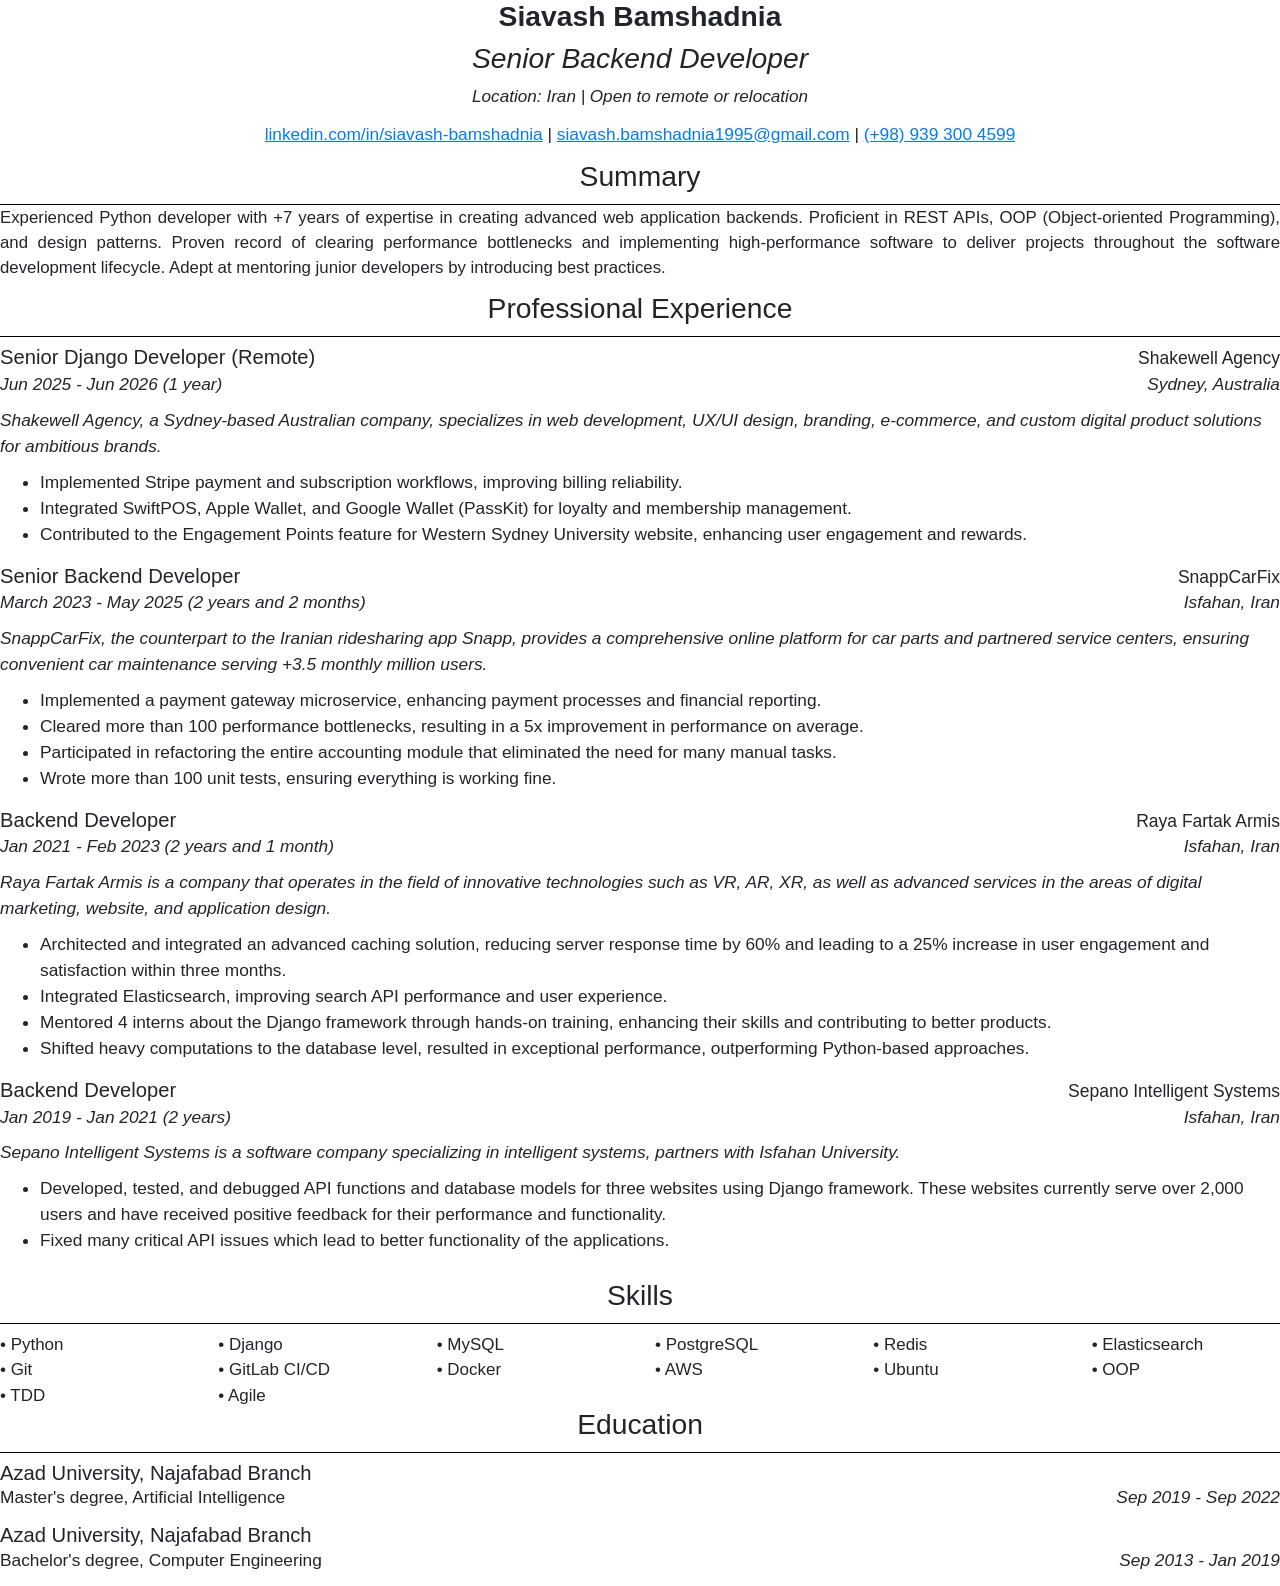
<file: resume-django-pdf/index.html>
<!doctype html>
<html data-n-head-ssr lang="en" data-n-head="%7B%22lang%22:%7B%22ssr%22:%22en%22%7D%7D">
  <head>
    <meta data-n-head="ssr" charset="utf-8"><meta data-n-head="ssr" name="viewport" content="width=device-width,initial-scale=1"><meta data-n-head="ssr" data-hid="description" name="description" content=""><meta data-n-head="ssr" name="format-detection" content="telephone=no"><title>Siavash Bamshadnia</title><link data-n-head="ssr" rel="icon" type="image/x-icon" href="/favicon.ico"><link rel="preload" href="/_nuxt/2b90125.js" as="script"><link rel="preload" href="/_nuxt/8501992.js" as="script"><link rel="preload" href="/_nuxt/80c8cb7.js" as="script"><link rel="preload" href="/_nuxt/568ee15.js" as="script"><link rel="preload" href="/_nuxt/1f369cb.js" as="script"><style data-vue-ssr-id="4583bfba:0 4d0e2d98:0 4f4f4ed8:0 1ab9ae0a:0 49569972:0 9f1c3112:0">@charset "UTF-8";/*!
 * Bootstrap v4.6.2 (https://getbootstrap.com/)
 * Copyright 2011-2022 The Bootstrap Authors
 * Copyright 2011-2022 Twitter, Inc.
 * Licensed under MIT (https://github.com/twbs/bootstrap/blob/main/LICENSE)
 */:root{--blue:#007bff;--indigo:#6610f2;--purple:#6f42c1;--pink:#e83e8c;--red:#dc3545;--orange:#fd7e14;--yellow:#ffc107;--green:#28a745;--teal:#20c997;--cyan:#17a2b8;--white:#fff;--gray:#6c757d;--gray-dark:#343a40;--primary:#007bff;--secondary:#6c757d;--success:#28a745;--info:#17a2b8;--warning:#ffc107;--danger:#dc3545;--light:#f8f9fa;--dark:#343a40;--breakpoint-xs:0;--breakpoint-sm:576px;--breakpoint-md:768px;--breakpoint-lg:992px;--breakpoint-xl:1200px;--font-family-sans-serif:-apple-system,BlinkMacSystemFont,"Segoe UI",Roboto,"Helvetica Neue",Arial,"Noto Sans","Liberation Sans",sans-serif,"Apple Color Emoji","Segoe UI Emoji","Segoe UI Symbol","Noto Color Emoji";--font-family-monospace:SFMono-Regular,Menlo,Monaco,Consolas,"Liberation Mono","Courier New",monospace}*,:after,:before{box-sizing:border-box}html{font-family:sans-serif;line-height:1.15;-webkit-text-size-adjust:100%;-webkit-tap-highlight-color:transparent}article,aside,figcaption,figure,footer,header,hgroup,main,nav,section{display:block}body{background-color:#fff;color:#212529;font-family:-apple-system,BlinkMacSystemFont,"Segoe UI",Roboto,"Helvetica Neue",Arial,"Noto Sans","Liberation Sans",sans-serif,"Apple Color Emoji","Segoe UI Emoji","Segoe UI Symbol","Noto Color Emoji";font-size:1rem;font-weight:400;line-height:1.5;margin:0;text-align:left}[tabindex="-1"]:focus:not(:focus-visible){outline:0!important}hr{box-sizing:content-box;height:0;overflow:visible}h1,h2,h3,h4,h5,h6{margin-bottom:.5rem;margin-top:0}p{margin-bottom:1rem;margin-top:0}abbr[data-original-title],abbr[title]{border-bottom:0;cursor:help;-webkit-text-decoration:underline;-webkit-text-decoration:underline dotted;text-decoration:underline;text-decoration:underline dotted;-webkit-text-decoration-skip-ink:none;text-decoration-skip-ink:none}address{font-style:normal;line-height:inherit}address,dl,ol,ul{margin-bottom:1rem}dl,ol,ul{margin-top:0}ol ol,ol ul,ul ol,ul ul{margin-bottom:0}dt{font-weight:700}dd{margin-bottom:.5rem;margin-left:0}blockquote{margin:0 0 1rem}b,strong{font-weight:bolder}small{font-size:80%}sub,sup{font-size:75%;line-height:0;position:relative;vertical-align:baseline}sub{bottom:-.25em}sup{top:-.5em}a{background-color:transparent;color:#007bff;-webkit-text-decoration:none;text-decoration:none}a:hover{color:#0056b3;-webkit-text-decoration:underline;text-decoration:underline}a:not([href]):not([class]),a:not([href]):not([class]):hover{color:inherit;-webkit-text-decoration:none;text-decoration:none}code,kbd,pre,samp{font-family:SFMono-Regular,Menlo,Monaco,Consolas,"Liberation Mono","Courier New",monospace;font-size:1em}pre{margin-bottom:1rem;margin-top:0;overflow:auto;-ms-overflow-style:scrollbar}figure{margin:0 0 1rem}img{border-style:none}img,svg{vertical-align:middle}svg{overflow:hidden}table{border-collapse:collapse}caption{caption-side:bottom;color:#6c757d;padding-bottom:.75rem;padding-top:.75rem;text-align:left}th{text-align:inherit;text-align:-webkit-match-parent}label{display:inline-block;margin-bottom:.5rem}button{border-radius:0}button:focus:not(:focus-visible){outline:0}button,input,optgroup,select,textarea{font-family:inherit;font-size:inherit;line-height:inherit;margin:0}button,input{overflow:visible}button,select{text-transform:none}[role=button]{cursor:pointer}select{word-wrap:normal}[type=button],[type=reset],[type=submit],button{-webkit-appearance:button}[type=button]:not(:disabled),[type=reset]:not(:disabled),[type=submit]:not(:disabled),button:not(:disabled){cursor:pointer}[type=button]::-moz-focus-inner,[type=reset]::-moz-focus-inner,[type=submit]::-moz-focus-inner,button::-moz-focus-inner{border-style:none;padding:0}input[type=checkbox],input[type=radio]{box-sizing:border-box;padding:0}textarea{overflow:auto;resize:vertical}fieldset{border:0;margin:0;min-width:0;padding:0}legend{color:inherit;display:block;font-size:1.5rem;line-height:inherit;margin-bottom:.5rem;max-width:100%;padding:0;white-space:normal;width:100%}progress{vertical-align:baseline}[type=number]::-webkit-inner-spin-button,[type=number]::-webkit-outer-spin-button{height:auto}[type=search]{-webkit-appearance:none;outline-offset:-2px}[type=search]::-webkit-search-decoration{-webkit-appearance:none}::-webkit-file-upload-button{-webkit-appearance:button;font:inherit}output{display:inline-block}summary{cursor:pointer;display:list-item}template{display:none}[hidden]{display:none!important}.h1,.h2,.h3,.h4,.h5,.h6,h1,h2,h3,h4,h5,h6{font-weight:500;line-height:1.2;margin-bottom:.5rem}.h1,h1{font-size:2.5rem}.h2,h2{font-size:2rem}.h3,h3{font-size:1.75rem}.h4,h4{font-size:1.5rem}.h5,h5{font-size:1.25rem}.h6,h6{font-size:1rem}.lead{font-size:1.25rem;font-weight:300}.display-1{font-size:6rem}.display-1,.display-2{font-weight:300;line-height:1.2}.display-2{font-size:5.5rem}.display-3{font-size:4.5rem}.display-3,.display-4{font-weight:300;line-height:1.2}.display-4{font-size:3.5rem}hr{border:0;border-top:1px solid rgba(0,0,0,.1);margin-bottom:1rem;margin-top:1rem}.small,small{font-size:.875em;font-weight:400}.mark,mark{background-color:#fcf8e3;padding:.2em}.list-inline,.list-unstyled{list-style:none;padding-left:0}.list-inline-item{display:inline-block}.list-inline-item:not(:last-child){margin-right:.5rem}.initialism{font-size:90%;text-transform:uppercase}.blockquote{font-size:1.25rem;margin-bottom:1rem}.blockquote-footer{color:#6c757d;display:block;font-size:.875em}.blockquote-footer:before{content:"\2014\00A0"}.img-fluid,.img-thumbnail{height:auto;max-width:100%}.img-thumbnail{background-color:#fff;border:1px solid #dee2e6;border-radius:.25rem;padding:.25rem}.figure{display:inline-block}.figure-img{line-height:1;margin-bottom:.5rem}.figure-caption{color:#6c757d;font-size:90%}code{color:#e83e8c;font-size:87.5%;word-wrap:break-word}a>code{color:inherit}kbd{background-color:#212529;border-radius:.2rem;color:#fff;font-size:87.5%;padding:.2rem .4rem}kbd kbd{font-size:100%;font-weight:700;padding:0}pre{color:#212529;display:block;font-size:87.5%}pre code{color:inherit;font-size:inherit;word-break:normal}.pre-scrollable{max-height:340px;overflow-y:scroll}.container,.container-fluid,.container-lg,.container-md,.container-sm,.container-xl{margin-left:auto;margin-right:auto;padding-left:15px;padding-right:15px;width:100%}@media (min-width:576px){.container,.container-sm{max-width:540px}}@media (min-width:768px){.container,.container-md,.container-sm{max-width:720px}}@media (min-width:992px){.container,.container-lg,.container-md,.container-sm{max-width:960px}}@media (min-width:1200px){.container,.container-lg,.container-md,.container-sm,.container-xl{max-width:1140px}}.row{display:flex;flex-wrap:wrap;margin-left:-15px;margin-right:-15px}.no-gutters{margin-left:0;margin-right:0}.no-gutters>.col,.no-gutters>[class*=col-]{padding-left:0;padding-right:0}.col,.col-1,.col-10,.col-11,.col-12,.col-2,.col-3,.col-4,.col-5,.col-6,.col-7,.col-8,.col-9,.col-auto,.col-lg,.col-lg-1,.col-lg-10,.col-lg-11,.col-lg-12,.col-lg-2,.col-lg-3,.col-lg-4,.col-lg-5,.col-lg-6,.col-lg-7,.col-lg-8,.col-lg-9,.col-lg-auto,.col-md,.col-md-1,.col-md-10,.col-md-11,.col-md-12,.col-md-2,.col-md-3,.col-md-4,.col-md-5,.col-md-6,.col-md-7,.col-md-8,.col-md-9,.col-md-auto,.col-sm,.col-sm-1,.col-sm-10,.col-sm-11,.col-sm-12,.col-sm-2,.col-sm-3,.col-sm-4,.col-sm-5,.col-sm-6,.col-sm-7,.col-sm-8,.col-sm-9,.col-sm-auto,.col-xl,.col-xl-1,.col-xl-10,.col-xl-11,.col-xl-12,.col-xl-2,.col-xl-3,.col-xl-4,.col-xl-5,.col-xl-6,.col-xl-7,.col-xl-8,.col-xl-9,.col-xl-auto{padding-left:15px;padding-right:15px;position:relative;width:100%}.col{flex-basis:0;flex-grow:1;max-width:100%}.row-cols-1>*{flex:0 0 100%;max-width:100%}.row-cols-2>*{flex:0 0 50%;max-width:50%}.row-cols-3>*{flex:0 0 33.333333%;max-width:33.333333%}.row-cols-4>*{flex:0 0 25%;max-width:25%}.row-cols-5>*{flex:0 0 20%;max-width:20%}.row-cols-6>*{flex:0 0 16.666667%;max-width:16.666667%}.col-auto{flex:0 0 auto;max-width:100%;width:auto}.col-1{flex:0 0 8.333333%;max-width:8.333333%}.col-2{flex:0 0 16.666667%;max-width:16.666667%}.col-3{flex:0 0 25%;max-width:25%}.col-4{flex:0 0 33.333333%;max-width:33.333333%}.col-5{flex:0 0 41.666667%;max-width:41.666667%}.col-6{flex:0 0 50%;max-width:50%}.col-7{flex:0 0 58.333333%;max-width:58.333333%}.col-8{flex:0 0 66.666667%;max-width:66.666667%}.col-9{flex:0 0 75%;max-width:75%}.col-10{flex:0 0 83.333333%;max-width:83.333333%}.col-11{flex:0 0 91.666667%;max-width:91.666667%}.col-12{flex:0 0 100%;max-width:100%}.order-first{order:-1}.order-last{order:13}.order-0{order:0}.order-1{order:1}.order-2{order:2}.order-3{order:3}.order-4{order:4}.order-5{order:5}.order-6{order:6}.order-7{order:7}.order-8{order:8}.order-9{order:9}.order-10{order:10}.order-11{order:11}.order-12{order:12}.offset-1{margin-left:8.333333%}.offset-2{margin-left:16.666667%}.offset-3{margin-left:25%}.offset-4{margin-left:33.333333%}.offset-5{margin-left:41.666667%}.offset-6{margin-left:50%}.offset-7{margin-left:58.333333%}.offset-8{margin-left:66.666667%}.offset-9{margin-left:75%}.offset-10{margin-left:83.333333%}.offset-11{margin-left:91.666667%}@media (min-width:576px){.col-sm{flex-basis:0;flex-grow:1;max-width:100%}.row-cols-sm-1>*{flex:0 0 100%;max-width:100%}.row-cols-sm-2>*{flex:0 0 50%;max-width:50%}.row-cols-sm-3>*{flex:0 0 33.333333%;max-width:33.333333%}.row-cols-sm-4>*{flex:0 0 25%;max-width:25%}.row-cols-sm-5>*{flex:0 0 20%;max-width:20%}.row-cols-sm-6>*{flex:0 0 16.666667%;max-width:16.666667%}.col-sm-auto{flex:0 0 auto;max-width:100%;width:auto}.col-sm-1{flex:0 0 8.333333%;max-width:8.333333%}.col-sm-2{flex:0 0 16.666667%;max-width:16.666667%}.col-sm-3{flex:0 0 25%;max-width:25%}.col-sm-4{flex:0 0 33.333333%;max-width:33.333333%}.col-sm-5{flex:0 0 41.666667%;max-width:41.666667%}.col-sm-6{flex:0 0 50%;max-width:50%}.col-sm-7{flex:0 0 58.333333%;max-width:58.333333%}.col-sm-8{flex:0 0 66.666667%;max-width:66.666667%}.col-sm-9{flex:0 0 75%;max-width:75%}.col-sm-10{flex:0 0 83.333333%;max-width:83.333333%}.col-sm-11{flex:0 0 91.666667%;max-width:91.666667%}.col-sm-12{flex:0 0 100%;max-width:100%}.order-sm-first{order:-1}.order-sm-last{order:13}.order-sm-0{order:0}.order-sm-1{order:1}.order-sm-2{order:2}.order-sm-3{order:3}.order-sm-4{order:4}.order-sm-5{order:5}.order-sm-6{order:6}.order-sm-7{order:7}.order-sm-8{order:8}.order-sm-9{order:9}.order-sm-10{order:10}.order-sm-11{order:11}.order-sm-12{order:12}.offset-sm-0{margin-left:0}.offset-sm-1{margin-left:8.333333%}.offset-sm-2{margin-left:16.666667%}.offset-sm-3{margin-left:25%}.offset-sm-4{margin-left:33.333333%}.offset-sm-5{margin-left:41.666667%}.offset-sm-6{margin-left:50%}.offset-sm-7{margin-left:58.333333%}.offset-sm-8{margin-left:66.666667%}.offset-sm-9{margin-left:75%}.offset-sm-10{margin-left:83.333333%}.offset-sm-11{margin-left:91.666667%}}@media (min-width:768px){.col-md{flex-basis:0;flex-grow:1;max-width:100%}.row-cols-md-1>*{flex:0 0 100%;max-width:100%}.row-cols-md-2>*{flex:0 0 50%;max-width:50%}.row-cols-md-3>*{flex:0 0 33.333333%;max-width:33.333333%}.row-cols-md-4>*{flex:0 0 25%;max-width:25%}.row-cols-md-5>*{flex:0 0 20%;max-width:20%}.row-cols-md-6>*{flex:0 0 16.666667%;max-width:16.666667%}.col-md-auto{flex:0 0 auto;max-width:100%;width:auto}.col-md-1{flex:0 0 8.333333%;max-width:8.333333%}.col-md-2{flex:0 0 16.666667%;max-width:16.666667%}.col-md-3{flex:0 0 25%;max-width:25%}.col-md-4{flex:0 0 33.333333%;max-width:33.333333%}.col-md-5{flex:0 0 41.666667%;max-width:41.666667%}.col-md-6{flex:0 0 50%;max-width:50%}.col-md-7{flex:0 0 58.333333%;max-width:58.333333%}.col-md-8{flex:0 0 66.666667%;max-width:66.666667%}.col-md-9{flex:0 0 75%;max-width:75%}.col-md-10{flex:0 0 83.333333%;max-width:83.333333%}.col-md-11{flex:0 0 91.666667%;max-width:91.666667%}.col-md-12{flex:0 0 100%;max-width:100%}.order-md-first{order:-1}.order-md-last{order:13}.order-md-0{order:0}.order-md-1{order:1}.order-md-2{order:2}.order-md-3{order:3}.order-md-4{order:4}.order-md-5{order:5}.order-md-6{order:6}.order-md-7{order:7}.order-md-8{order:8}.order-md-9{order:9}.order-md-10{order:10}.order-md-11{order:11}.order-md-12{order:12}.offset-md-0{margin-left:0}.offset-md-1{margin-left:8.333333%}.offset-md-2{margin-left:16.666667%}.offset-md-3{margin-left:25%}.offset-md-4{margin-left:33.333333%}.offset-md-5{margin-left:41.666667%}.offset-md-6{margin-left:50%}.offset-md-7{margin-left:58.333333%}.offset-md-8{margin-left:66.666667%}.offset-md-9{margin-left:75%}.offset-md-10{margin-left:83.333333%}.offset-md-11{margin-left:91.666667%}}@media (min-width:992px){.col-lg{flex-basis:0;flex-grow:1;max-width:100%}.row-cols-lg-1>*{flex:0 0 100%;max-width:100%}.row-cols-lg-2>*{flex:0 0 50%;max-width:50%}.row-cols-lg-3>*{flex:0 0 33.333333%;max-width:33.333333%}.row-cols-lg-4>*{flex:0 0 25%;max-width:25%}.row-cols-lg-5>*{flex:0 0 20%;max-width:20%}.row-cols-lg-6>*{flex:0 0 16.666667%;max-width:16.666667%}.col-lg-auto{flex:0 0 auto;max-width:100%;width:auto}.col-lg-1{flex:0 0 8.333333%;max-width:8.333333%}.col-lg-2{flex:0 0 16.666667%;max-width:16.666667%}.col-lg-3{flex:0 0 25%;max-width:25%}.col-lg-4{flex:0 0 33.333333%;max-width:33.333333%}.col-lg-5{flex:0 0 41.666667%;max-width:41.666667%}.col-lg-6{flex:0 0 50%;max-width:50%}.col-lg-7{flex:0 0 58.333333%;max-width:58.333333%}.col-lg-8{flex:0 0 66.666667%;max-width:66.666667%}.col-lg-9{flex:0 0 75%;max-width:75%}.col-lg-10{flex:0 0 83.333333%;max-width:83.333333%}.col-lg-11{flex:0 0 91.666667%;max-width:91.666667%}.col-lg-12{flex:0 0 100%;max-width:100%}.order-lg-first{order:-1}.order-lg-last{order:13}.order-lg-0{order:0}.order-lg-1{order:1}.order-lg-2{order:2}.order-lg-3{order:3}.order-lg-4{order:4}.order-lg-5{order:5}.order-lg-6{order:6}.order-lg-7{order:7}.order-lg-8{order:8}.order-lg-9{order:9}.order-lg-10{order:10}.order-lg-11{order:11}.order-lg-12{order:12}.offset-lg-0{margin-left:0}.offset-lg-1{margin-left:8.333333%}.offset-lg-2{margin-left:16.666667%}.offset-lg-3{margin-left:25%}.offset-lg-4{margin-left:33.333333%}.offset-lg-5{margin-left:41.666667%}.offset-lg-6{margin-left:50%}.offset-lg-7{margin-left:58.333333%}.offset-lg-8{margin-left:66.666667%}.offset-lg-9{margin-left:75%}.offset-lg-10{margin-left:83.333333%}.offset-lg-11{margin-left:91.666667%}}@media (min-width:1200px){.col-xl{flex-basis:0;flex-grow:1;max-width:100%}.row-cols-xl-1>*{flex:0 0 100%;max-width:100%}.row-cols-xl-2>*{flex:0 0 50%;max-width:50%}.row-cols-xl-3>*{flex:0 0 33.333333%;max-width:33.333333%}.row-cols-xl-4>*{flex:0 0 25%;max-width:25%}.row-cols-xl-5>*{flex:0 0 20%;max-width:20%}.row-cols-xl-6>*{flex:0 0 16.666667%;max-width:16.666667%}.col-xl-auto{flex:0 0 auto;max-width:100%;width:auto}.col-xl-1{flex:0 0 8.333333%;max-width:8.333333%}.col-xl-2{flex:0 0 16.666667%;max-width:16.666667%}.col-xl-3{flex:0 0 25%;max-width:25%}.col-xl-4{flex:0 0 33.333333%;max-width:33.333333%}.col-xl-5{flex:0 0 41.666667%;max-width:41.666667%}.col-xl-6{flex:0 0 50%;max-width:50%}.col-xl-7{flex:0 0 58.333333%;max-width:58.333333%}.col-xl-8{flex:0 0 66.666667%;max-width:66.666667%}.col-xl-9{flex:0 0 75%;max-width:75%}.col-xl-10{flex:0 0 83.333333%;max-width:83.333333%}.col-xl-11{flex:0 0 91.666667%;max-width:91.666667%}.col-xl-12{flex:0 0 100%;max-width:100%}.order-xl-first{order:-1}.order-xl-last{order:13}.order-xl-0{order:0}.order-xl-1{order:1}.order-xl-2{order:2}.order-xl-3{order:3}.order-xl-4{order:4}.order-xl-5{order:5}.order-xl-6{order:6}.order-xl-7{order:7}.order-xl-8{order:8}.order-xl-9{order:9}.order-xl-10{order:10}.order-xl-11{order:11}.order-xl-12{order:12}.offset-xl-0{margin-left:0}.offset-xl-1{margin-left:8.333333%}.offset-xl-2{margin-left:16.666667%}.offset-xl-3{margin-left:25%}.offset-xl-4{margin-left:33.333333%}.offset-xl-5{margin-left:41.666667%}.offset-xl-6{margin-left:50%}.offset-xl-7{margin-left:58.333333%}.offset-xl-8{margin-left:66.666667%}.offset-xl-9{margin-left:75%}.offset-xl-10{margin-left:83.333333%}.offset-xl-11{margin-left:91.666667%}}.table{color:#212529;margin-bottom:1rem;width:100%}.table td,.table th{border-top:1px solid #dee2e6;padding:.75rem;vertical-align:top}.table thead th{border-bottom:2px solid #dee2e6;vertical-align:bottom}.table tbody+tbody{border-top:2px solid #dee2e6}.table-sm td,.table-sm th{padding:.3rem}.table-bordered,.table-bordered td,.table-bordered th{border:1px solid #dee2e6}.table-bordered thead td,.table-bordered thead th{border-bottom-width:2px}.table-borderless tbody+tbody,.table-borderless td,.table-borderless th,.table-borderless thead th{border:0}.table-striped tbody tr:nth-of-type(odd){background-color:rgba(0,0,0,.05)}.table-hover tbody tr:hover{background-color:rgba(0,0,0,.075);color:#212529}.table-primary,.table-primary>td,.table-primary>th{background-color:#b8daff}.table-primary tbody+tbody,.table-primary td,.table-primary th,.table-primary thead th{border-color:#7abaff}.table-hover .table-primary:hover,.table-hover .table-primary:hover>td,.table-hover .table-primary:hover>th{background-color:#9fcdff}.table-secondary,.table-secondary>td,.table-secondary>th{background-color:#d6d8db}.table-secondary tbody+tbody,.table-secondary td,.table-secondary th,.table-secondary thead th{border-color:#b3b7bb}.table-hover .table-secondary:hover,.table-hover .table-secondary:hover>td,.table-hover .table-secondary:hover>th{background-color:#c8cbcf}.table-success,.table-success>td,.table-success>th{background-color:#c3e6cb}.table-success tbody+tbody,.table-success td,.table-success th,.table-success thead th{border-color:#8fd19e}.table-hover .table-success:hover,.table-hover .table-success:hover>td,.table-hover .table-success:hover>th{background-color:#b1dfbb}.table-info,.table-info>td,.table-info>th{background-color:#bee5eb}.table-info tbody+tbody,.table-info td,.table-info th,.table-info thead th{border-color:#86cfda}.table-hover .table-info:hover,.table-hover .table-info:hover>td,.table-hover .table-info:hover>th{background-color:#abdde5}.table-warning,.table-warning>td,.table-warning>th{background-color:#ffeeba}.table-warning tbody+tbody,.table-warning td,.table-warning th,.table-warning thead th{border-color:#ffdf7e}.table-hover .table-warning:hover,.table-hover .table-warning:hover>td,.table-hover .table-warning:hover>th{background-color:#ffe8a1}.table-danger,.table-danger>td,.table-danger>th{background-color:#f5c6cb}.table-danger tbody+tbody,.table-danger td,.table-danger th,.table-danger thead th{border-color:#ed969e}.table-hover .table-danger:hover,.table-hover .table-danger:hover>td,.table-hover .table-danger:hover>th{background-color:#f1b0b7}.table-light,.table-light>td,.table-light>th{background-color:#fdfdfe}.table-light tbody+tbody,.table-light td,.table-light th,.table-light thead th{border-color:#fbfcfc}.table-hover .table-light:hover,.table-hover .table-light:hover>td,.table-hover .table-light:hover>th{background-color:#ececf6}.table-dark,.table-dark>td,.table-dark>th{background-color:#c6c8ca}.table-dark tbody+tbody,.table-dark td,.table-dark th,.table-dark thead th{border-color:#95999c}.table-hover .table-dark:hover,.table-hover .table-dark:hover>td,.table-hover .table-dark:hover>th{background-color:#b9bbbe}.table-active,.table-active>td,.table-active>th,.table-hover .table-active:hover,.table-hover .table-active:hover>td,.table-hover .table-active:hover>th{background-color:rgba(0,0,0,.075)}.table .thead-dark th{background-color:#343a40;border-color:#454d55;color:#fff}.table .thead-light th{background-color:#e9ecef;border-color:#dee2e6;color:#495057}.table-dark{background-color:#343a40;color:#fff}.table-dark td,.table-dark th,.table-dark thead th{border-color:#454d55}.table-dark.table-bordered{border:0}.table-dark.table-striped tbody tr:nth-of-type(odd){background-color:hsla(0,0%,100%,.05)}.table-dark.table-hover tbody tr:hover{background-color:hsla(0,0%,100%,.075);color:#fff}@media (max-width:575.98px){.table-responsive-sm{display:block;overflow-x:auto;width:100%;-webkit-overflow-scrolling:touch}.table-responsive-sm>.table-bordered{border:0}}@media (max-width:767.98px){.table-responsive-md{display:block;overflow-x:auto;width:100%;-webkit-overflow-scrolling:touch}.table-responsive-md>.table-bordered{border:0}}@media (max-width:991.98px){.table-responsive-lg{display:block;overflow-x:auto;width:100%;-webkit-overflow-scrolling:touch}.table-responsive-lg>.table-bordered{border:0}}@media (max-width:1199.98px){.table-responsive-xl{display:block;overflow-x:auto;width:100%;-webkit-overflow-scrolling:touch}.table-responsive-xl>.table-bordered{border:0}}.table-responsive{display:block;overflow-x:auto;width:100%;-webkit-overflow-scrolling:touch}.table-responsive>.table-bordered{border:0}.form-control{background-clip:padding-box;background-color:#fff;border:1px solid #ced4da;border-radius:.25rem;color:#495057;display:block;font-size:1rem;font-weight:400;height:calc(1.5em + .75rem + 2px);line-height:1.5;padding:.375rem .75rem;transition:border-color .15s ease-in-out,box-shadow .15s ease-in-out;width:100%}@media (prefers-reduced-motion:reduce){.form-control{transition:none}}.form-control::-ms-expand{background-color:transparent;border:0}.form-control:focus{background-color:#fff;border-color:#80bdff;box-shadow:0 0 0 .2rem rgba(0,123,255,.25);color:#495057;outline:0}.form-control::-moz-placeholder{color:#6c757d;opacity:1}.form-control::placeholder{color:#6c757d;opacity:1}.form-control:disabled,.form-control[readonly]{background-color:#e9ecef;opacity:1}input[type=date].form-control,input[type=datetime-local].form-control,input[type=month].form-control,input[type=time].form-control{-webkit-appearance:none;-moz-appearance:none;appearance:none}select.form-control:-moz-focusring{color:transparent;text-shadow:0 0 0 #495057}select.form-control:focus::-ms-value{background-color:#fff;color:#495057}.form-control-file,.form-control-range{display:block;width:100%}.col-form-label{font-size:inherit;line-height:1.5;margin-bottom:0;padding-bottom:calc(.375rem + 1px);padding-top:calc(.375rem + 1px)}.col-form-label-lg{font-size:1.25rem;line-height:1.5;padding-bottom:calc(.5rem + 1px);padding-top:calc(.5rem + 1px)}.col-form-label-sm{font-size:.875rem;line-height:1.5;padding-bottom:calc(.25rem + 1px);padding-top:calc(.25rem + 1px)}.form-control-plaintext{background-color:transparent;border:solid transparent;border-width:1px 0;color:#212529;display:block;font-size:1rem;line-height:1.5;margin-bottom:0;padding:.375rem 0;width:100%}.form-control-plaintext.form-control-lg,.form-control-plaintext.form-control-sm{padding-left:0;padding-right:0}.form-control-sm{border-radius:.2rem;font-size:.875rem;height:calc(1.5em + .5rem + 2px);line-height:1.5;padding:.25rem .5rem}.form-control-lg{border-radius:.3rem;font-size:1.25rem;height:calc(1.5em + 1rem + 2px);line-height:1.5;padding:.5rem 1rem}select.form-control[multiple],select.form-control[size],textarea.form-control{height:auto}.form-group{margin-bottom:1rem}.form-text{display:block;margin-top:.25rem}.form-row{display:flex;flex-wrap:wrap;margin-left:-5px;margin-right:-5px}.form-row>.col,.form-row>[class*=col-]{padding-left:5px;padding-right:5px}.form-check{display:block;padding-left:1.25rem;position:relative}.form-check-input{margin-left:-1.25rem;margin-top:.3rem;position:absolute}.form-check-input:disabled~.form-check-label,.form-check-input[disabled]~.form-check-label{color:#6c757d}.form-check-label{margin-bottom:0}.form-check-inline{align-items:center;display:inline-flex;margin-right:.75rem;padding-left:0}.form-check-inline .form-check-input{margin-left:0;margin-right:.3125rem;margin-top:0;position:static}.valid-feedback{color:#28a745;display:none;font-size:.875em;margin-top:.25rem;width:100%}.valid-tooltip{background-color:rgba(40,167,69,.9);border-radius:.25rem;color:#fff;display:none;font-size:.875rem;left:0;line-height:1.5;margin-top:.1rem;max-width:100%;padding:.25rem .5rem;position:absolute;top:100%;z-index:5}.form-row>.col>.valid-tooltip,.form-row>[class*=col-]>.valid-tooltip{left:5px}.is-valid~.valid-feedback,.is-valid~.valid-tooltip,.was-validated :valid~.valid-feedback,.was-validated :valid~.valid-tooltip{display:block}.form-control.is-valid,.was-validated .form-control:valid{background-image:url("data:image/svg+xml;charset=utf-8,%3Csvg xmlns='http://www.w3.org/2000/svg' width='8' height='8' viewBox='0 0 8 8'%3E%3Cpath fill='%2328a745' d='M2.3 6.73.6 4.53c-.4-1.04.46-1.4 1.1-.8l1.1 1.4 3.4-3.8c.6-.63 1.6-.27 1.2.7l-4 4.6c-.43.5-.8.4-1.1.1'/%3E%3C/svg%3E");background-position:right calc(.375em + .1875rem) center;background-repeat:no-repeat;background-size:calc(.75em + .375rem) calc(.75em + .375rem);border-color:#28a745;padding-right:calc(1.5em + .75rem)!important}.form-control.is-valid:focus,.was-validated .form-control:valid:focus{border-color:#28a745;box-shadow:0 0 0 .2rem rgba(40,167,69,.25)}.was-validated select.form-control:valid,select.form-control.is-valid{background-position:right 1.5rem center;padding-right:3rem!important}.was-validated textarea.form-control:valid,textarea.form-control.is-valid{background-position:top calc(.375em + .1875rem) right calc(.375em + .1875rem);padding-right:calc(1.5em + .75rem)}.custom-select.is-valid,.was-validated .custom-select:valid{background:url("data:image/svg+xml;charset=utf-8,%3Csvg xmlns='http://www.w3.org/2000/svg' width='4' height='5' viewBox='0 0 4 5'%3E%3Cpath fill='%23343a40' d='M2 0 0 2h4zm0 5L0 3h4z'/%3E%3C/svg%3E") right .75rem center/8px 10px no-repeat,#fff url("data:image/svg+xml;charset=utf-8,%3Csvg xmlns='http://www.w3.org/2000/svg' width='8' height='8' viewBox='0 0 8 8'%3E%3Cpath fill='%2328a745' d='M2.3 6.73.6 4.53c-.4-1.04.46-1.4 1.1-.8l1.1 1.4 3.4-3.8c.6-.63 1.6-.27 1.2.7l-4 4.6c-.43.5-.8.4-1.1.1'/%3E%3C/svg%3E") center right 1.75rem/calc(.75em + .375rem) calc(.75em + .375rem) no-repeat;border-color:#28a745;padding-right:calc(.75em + 2.3125rem)!important}.custom-select.is-valid:focus,.was-validated .custom-select:valid:focus{border-color:#28a745;box-shadow:0 0 0 .2rem rgba(40,167,69,.25)}.form-check-input.is-valid~.form-check-label,.was-validated .form-check-input:valid~.form-check-label{color:#28a745}.form-check-input.is-valid~.valid-feedback,.form-check-input.is-valid~.valid-tooltip,.was-validated .form-check-input:valid~.valid-feedback,.was-validated .form-check-input:valid~.valid-tooltip{display:block}.custom-control-input.is-valid~.custom-control-label,.was-validated .custom-control-input:valid~.custom-control-label{color:#28a745}.custom-control-input.is-valid~.custom-control-label:before,.was-validated .custom-control-input:valid~.custom-control-label:before{border-color:#28a745}.custom-control-input.is-valid:checked~.custom-control-label:before,.was-validated .custom-control-input:valid:checked~.custom-control-label:before{background-color:#34ce57;border-color:#34ce57}.custom-control-input.is-valid:focus~.custom-control-label:before,.was-validated .custom-control-input:valid:focus~.custom-control-label:before{box-shadow:0 0 0 .2rem rgba(40,167,69,.25)}.custom-control-input.is-valid:focus:not(:checked)~.custom-control-label:before,.was-validated .custom-control-input:valid:focus:not(:checked)~.custom-control-label:before{border-color:#28a745}.custom-file-input.is-valid~.custom-file-label,.was-validated .custom-file-input:valid~.custom-file-label{border-color:#28a745}.custom-file-input.is-valid:focus~.custom-file-label,.was-validated .custom-file-input:valid:focus~.custom-file-label{border-color:#28a745;box-shadow:0 0 0 .2rem rgba(40,167,69,.25)}.invalid-feedback{color:#dc3545;display:none;font-size:.875em;margin-top:.25rem;width:100%}.invalid-tooltip{background-color:rgba(220,53,69,.9);border-radius:.25rem;color:#fff;display:none;font-size:.875rem;left:0;line-height:1.5;margin-top:.1rem;max-width:100%;padding:.25rem .5rem;position:absolute;top:100%;z-index:5}.form-row>.col>.invalid-tooltip,.form-row>[class*=col-]>.invalid-tooltip{left:5px}.is-invalid~.invalid-feedback,.is-invalid~.invalid-tooltip,.was-validated :invalid~.invalid-feedback,.was-validated :invalid~.invalid-tooltip{display:block}.form-control.is-invalid,.was-validated .form-control:invalid{background-image:url("data:image/svg+xml;charset=utf-8,%3Csvg xmlns='http://www.w3.org/2000/svg' width='12' height='12' fill='none' stroke='%23dc3545' viewBox='0 0 12 12'%3E%3Ccircle cx='6' cy='6' r='4.5'/%3E%3Cpath stroke-linejoin='round' d='M5.8 3.6h.4L6 6.5z'/%3E%3Ccircle cx='6' cy='8.2' r='.6' fill='%23dc3545' stroke='none'/%3E%3C/svg%3E");background-position:right calc(.375em + .1875rem) center;background-repeat:no-repeat;background-size:calc(.75em + .375rem) calc(.75em + .375rem);border-color:#dc3545;padding-right:calc(1.5em + .75rem)!important}.form-control.is-invalid:focus,.was-validated .form-control:invalid:focus{border-color:#dc3545;box-shadow:0 0 0 .2rem rgba(220,53,69,.25)}.was-validated select.form-control:invalid,select.form-control.is-invalid{background-position:right 1.5rem center;padding-right:3rem!important}.was-validated textarea.form-control:invalid,textarea.form-control.is-invalid{background-position:top calc(.375em + .1875rem) right calc(.375em + .1875rem);padding-right:calc(1.5em + .75rem)}.custom-select.is-invalid,.was-validated .custom-select:invalid{background:url("data:image/svg+xml;charset=utf-8,%3Csvg xmlns='http://www.w3.org/2000/svg' width='4' height='5' viewBox='0 0 4 5'%3E%3Cpath fill='%23343a40' d='M2 0 0 2h4zm0 5L0 3h4z'/%3E%3C/svg%3E") right .75rem center/8px 10px no-repeat,#fff url("data:image/svg+xml;charset=utf-8,%3Csvg xmlns='http://www.w3.org/2000/svg' width='12' height='12' fill='none' stroke='%23dc3545' viewBox='0 0 12 12'%3E%3Ccircle cx='6' cy='6' r='4.5'/%3E%3Cpath stroke-linejoin='round' d='M5.8 3.6h.4L6 6.5z'/%3E%3Ccircle cx='6' cy='8.2' r='.6' fill='%23dc3545' stroke='none'/%3E%3C/svg%3E") center right 1.75rem/calc(.75em + .375rem) calc(.75em + .375rem) no-repeat;border-color:#dc3545;padding-right:calc(.75em + 2.3125rem)!important}.custom-select.is-invalid:focus,.was-validated .custom-select:invalid:focus{border-color:#dc3545;box-shadow:0 0 0 .2rem rgba(220,53,69,.25)}.form-check-input.is-invalid~.form-check-label,.was-validated .form-check-input:invalid~.form-check-label{color:#dc3545}.form-check-input.is-invalid~.invalid-feedback,.form-check-input.is-invalid~.invalid-tooltip,.was-validated .form-check-input:invalid~.invalid-feedback,.was-validated .form-check-input:invalid~.invalid-tooltip{display:block}.custom-control-input.is-invalid~.custom-control-label,.was-validated .custom-control-input:invalid~.custom-control-label{color:#dc3545}.custom-control-input.is-invalid~.custom-control-label:before,.was-validated .custom-control-input:invalid~.custom-control-label:before{border-color:#dc3545}.custom-control-input.is-invalid:checked~.custom-control-label:before,.was-validated .custom-control-input:invalid:checked~.custom-control-label:before{background-color:#e4606d;border-color:#e4606d}.custom-control-input.is-invalid:focus~.custom-control-label:before,.was-validated .custom-control-input:invalid:focus~.custom-control-label:before{box-shadow:0 0 0 .2rem rgba(220,53,69,.25)}.custom-control-input.is-invalid:focus:not(:checked)~.custom-control-label:before,.was-validated .custom-control-input:invalid:focus:not(:checked)~.custom-control-label:before{border-color:#dc3545}.custom-file-input.is-invalid~.custom-file-label,.was-validated .custom-file-input:invalid~.custom-file-label{border-color:#dc3545}.custom-file-input.is-invalid:focus~.custom-file-label,.was-validated .custom-file-input:invalid:focus~.custom-file-label{border-color:#dc3545;box-shadow:0 0 0 .2rem rgba(220,53,69,.25)}.form-inline{align-items:center;display:flex;flex-flow:row wrap}.form-inline .form-check{width:100%}@media (min-width:576px){.form-inline label{justify-content:center}.form-inline .form-group,.form-inline label{align-items:center;display:flex;margin-bottom:0}.form-inline .form-group{flex:0 0 auto;flex-flow:row wrap}.form-inline .form-control{display:inline-block;vertical-align:middle;width:auto}.form-inline .form-control-plaintext{display:inline-block}.form-inline .custom-select,.form-inline .input-group{width:auto}.form-inline .form-check{align-items:center;display:flex;justify-content:center;padding-left:0;width:auto}.form-inline .form-check-input{flex-shrink:0;margin-left:0;margin-right:.25rem;margin-top:0;position:relative}.form-inline .custom-control{align-items:center;justify-content:center}.form-inline .custom-control-label{margin-bottom:0}}.btn{background-color:transparent;border:1px solid transparent;border-radius:.25rem;color:#212529;display:inline-block;font-size:1rem;font-weight:400;line-height:1.5;padding:.375rem .75rem;text-align:center;transition:color .15s ease-in-out,background-color .15s ease-in-out,border-color .15s ease-in-out,box-shadow .15s ease-in-out;-webkit-user-select:none;-moz-user-select:none;user-select:none;vertical-align:middle}@media (prefers-reduced-motion:reduce){.btn{transition:none}}.btn:hover{color:#212529;-webkit-text-decoration:none;text-decoration:none}.btn.focus,.btn:focus{box-shadow:0 0 0 .2rem rgba(0,123,255,.25);outline:0}.btn.disabled,.btn:disabled{opacity:.65}.btn:not(:disabled):not(.disabled){cursor:pointer}a.btn.disabled,fieldset:disabled a.btn{pointer-events:none}.btn-primary{background-color:#007bff;border-color:#007bff;color:#fff}.btn-primary.focus,.btn-primary:focus,.btn-primary:hover{background-color:#0069d9;border-color:#0062cc;color:#fff}.btn-primary.focus,.btn-primary:focus{box-shadow:0 0 0 .2rem rgba(38,143,255,.5)}.btn-primary.disabled,.btn-primary:disabled{background-color:#007bff;border-color:#007bff;color:#fff}.btn-primary:not(:disabled):not(.disabled).active,.btn-primary:not(:disabled):not(.disabled):active,.show>.btn-primary.dropdown-toggle{background-color:#0062cc;border-color:#005cbf;color:#fff}.btn-primary:not(:disabled):not(.disabled).active:focus,.btn-primary:not(:disabled):not(.disabled):active:focus,.show>.btn-primary.dropdown-toggle:focus{box-shadow:0 0 0 .2rem rgba(38,143,255,.5)}.btn-secondary{background-color:#6c757d;border-color:#6c757d;color:#fff}.btn-secondary.focus,.btn-secondary:focus,.btn-secondary:hover{background-color:#5a6268;border-color:#545b62;color:#fff}.btn-secondary.focus,.btn-secondary:focus{box-shadow:0 0 0 .2rem rgba(130,138,145,.5)}.btn-secondary.disabled,.btn-secondary:disabled{background-color:#6c757d;border-color:#6c757d;color:#fff}.btn-secondary:not(:disabled):not(.disabled).active,.btn-secondary:not(:disabled):not(.disabled):active,.show>.btn-secondary.dropdown-toggle{background-color:#545b62;border-color:#4e555b;color:#fff}.btn-secondary:not(:disabled):not(.disabled).active:focus,.btn-secondary:not(:disabled):not(.disabled):active:focus,.show>.btn-secondary.dropdown-toggle:focus{box-shadow:0 0 0 .2rem rgba(130,138,145,.5)}.btn-success{background-color:#28a745;border-color:#28a745;color:#fff}.btn-success.focus,.btn-success:focus,.btn-success:hover{background-color:#218838;border-color:#1e7e34;color:#fff}.btn-success.focus,.btn-success:focus{box-shadow:0 0 0 .2rem rgba(72,180,97,.5)}.btn-success.disabled,.btn-success:disabled{background-color:#28a745;border-color:#28a745;color:#fff}.btn-success:not(:disabled):not(.disabled).active,.btn-success:not(:disabled):not(.disabled):active,.show>.btn-success.dropdown-toggle{background-color:#1e7e34;border-color:#1c7430;color:#fff}.btn-success:not(:disabled):not(.disabled).active:focus,.btn-success:not(:disabled):not(.disabled):active:focus,.show>.btn-success.dropdown-toggle:focus{box-shadow:0 0 0 .2rem rgba(72,180,97,.5)}.btn-info{background-color:#17a2b8;border-color:#17a2b8;color:#fff}.btn-info.focus,.btn-info:focus,.btn-info:hover{background-color:#138496;border-color:#117a8b;color:#fff}.btn-info.focus,.btn-info:focus{box-shadow:0 0 0 .2rem rgba(58,176,195,.5)}.btn-info.disabled,.btn-info:disabled{background-color:#17a2b8;border-color:#17a2b8;color:#fff}.btn-info:not(:disabled):not(.disabled).active,.btn-info:not(:disabled):not(.disabled):active,.show>.btn-info.dropdown-toggle{background-color:#117a8b;border-color:#10707f;color:#fff}.btn-info:not(:disabled):not(.disabled).active:focus,.btn-info:not(:disabled):not(.disabled):active:focus,.show>.btn-info.dropdown-toggle:focus{box-shadow:0 0 0 .2rem rgba(58,176,195,.5)}.btn-warning{background-color:#ffc107;border-color:#ffc107;color:#212529}.btn-warning.focus,.btn-warning:focus,.btn-warning:hover{background-color:#e0a800;border-color:#d39e00;color:#212529}.btn-warning.focus,.btn-warning:focus{box-shadow:0 0 0 .2rem rgba(222,170,12,.5)}.btn-warning.disabled,.btn-warning:disabled{background-color:#ffc107;border-color:#ffc107;color:#212529}.btn-warning:not(:disabled):not(.disabled).active,.btn-warning:not(:disabled):not(.disabled):active,.show>.btn-warning.dropdown-toggle{background-color:#d39e00;border-color:#c69500;color:#212529}.btn-warning:not(:disabled):not(.disabled).active:focus,.btn-warning:not(:disabled):not(.disabled):active:focus,.show>.btn-warning.dropdown-toggle:focus{box-shadow:0 0 0 .2rem rgba(222,170,12,.5)}.btn-danger{background-color:#dc3545;border-color:#dc3545;color:#fff}.btn-danger.focus,.btn-danger:focus,.btn-danger:hover{background-color:#c82333;border-color:#bd2130;color:#fff}.btn-danger.focus,.btn-danger:focus{box-shadow:0 0 0 .2rem rgba(225,83,97,.5)}.btn-danger.disabled,.btn-danger:disabled{background-color:#dc3545;border-color:#dc3545;color:#fff}.btn-danger:not(:disabled):not(.disabled).active,.btn-danger:not(:disabled):not(.disabled):active,.show>.btn-danger.dropdown-toggle{background-color:#bd2130;border-color:#b21f2d;color:#fff}.btn-danger:not(:disabled):not(.disabled).active:focus,.btn-danger:not(:disabled):not(.disabled):active:focus,.show>.btn-danger.dropdown-toggle:focus{box-shadow:0 0 0 .2rem rgba(225,83,97,.5)}.btn-light{background-color:#f8f9fa;border-color:#f8f9fa;color:#212529}.btn-light.focus,.btn-light:focus,.btn-light:hover{background-color:#e2e6ea;border-color:#dae0e5;color:#212529}.btn-light.focus,.btn-light:focus{box-shadow:0 0 0 .2rem rgba(216,217,219,.5)}.btn-light.disabled,.btn-light:disabled{background-color:#f8f9fa;border-color:#f8f9fa;color:#212529}.btn-light:not(:disabled):not(.disabled).active,.btn-light:not(:disabled):not(.disabled):active,.show>.btn-light.dropdown-toggle{background-color:#dae0e5;border-color:#d3d9df;color:#212529}.btn-light:not(:disabled):not(.disabled).active:focus,.btn-light:not(:disabled):not(.disabled):active:focus,.show>.btn-light.dropdown-toggle:focus{box-shadow:0 0 0 .2rem rgba(216,217,219,.5)}.btn-dark{background-color:#343a40;border-color:#343a40;color:#fff}.btn-dark.focus,.btn-dark:focus,.btn-dark:hover{background-color:#23272b;border-color:#1d2124;color:#fff}.btn-dark.focus,.btn-dark:focus{box-shadow:0 0 0 .2rem rgba(82,88,93,.5)}.btn-dark.disabled,.btn-dark:disabled{background-color:#343a40;border-color:#343a40;color:#fff}.btn-dark:not(:disabled):not(.disabled).active,.btn-dark:not(:disabled):not(.disabled):active,.show>.btn-dark.dropdown-toggle{background-color:#1d2124;border-color:#171a1d;color:#fff}.btn-dark:not(:disabled):not(.disabled).active:focus,.btn-dark:not(:disabled):not(.disabled):active:focus,.show>.btn-dark.dropdown-toggle:focus{box-shadow:0 0 0 .2rem rgba(82,88,93,.5)}.btn-outline-primary{border-color:#007bff;color:#007bff}.btn-outline-primary:hover{background-color:#007bff;border-color:#007bff;color:#fff}.btn-outline-primary.focus,.btn-outline-primary:focus{box-shadow:0 0 0 .2rem rgba(0,123,255,.5)}.btn-outline-primary.disabled,.btn-outline-primary:disabled{background-color:transparent;color:#007bff}.btn-outline-primary:not(:disabled):not(.disabled).active,.btn-outline-primary:not(:disabled):not(.disabled):active,.show>.btn-outline-primary.dropdown-toggle{background-color:#007bff;border-color:#007bff;color:#fff}.btn-outline-primary:not(:disabled):not(.disabled).active:focus,.btn-outline-primary:not(:disabled):not(.disabled):active:focus,.show>.btn-outline-primary.dropdown-toggle:focus{box-shadow:0 0 0 .2rem rgba(0,123,255,.5)}.btn-outline-secondary{border-color:#6c757d;color:#6c757d}.btn-outline-secondary:hover{background-color:#6c757d;border-color:#6c757d;color:#fff}.btn-outline-secondary.focus,.btn-outline-secondary:focus{box-shadow:0 0 0 .2rem rgba(108,117,125,.5)}.btn-outline-secondary.disabled,.btn-outline-secondary:disabled{background-color:transparent;color:#6c757d}.btn-outline-secondary:not(:disabled):not(.disabled).active,.btn-outline-secondary:not(:disabled):not(.disabled):active,.show>.btn-outline-secondary.dropdown-toggle{background-color:#6c757d;border-color:#6c757d;color:#fff}.btn-outline-secondary:not(:disabled):not(.disabled).active:focus,.btn-outline-secondary:not(:disabled):not(.disabled):active:focus,.show>.btn-outline-secondary.dropdown-toggle:focus{box-shadow:0 0 0 .2rem rgba(108,117,125,.5)}.btn-outline-success{border-color:#28a745;color:#28a745}.btn-outline-success:hover{background-color:#28a745;border-color:#28a745;color:#fff}.btn-outline-success.focus,.btn-outline-success:focus{box-shadow:0 0 0 .2rem rgba(40,167,69,.5)}.btn-outline-success.disabled,.btn-outline-success:disabled{background-color:transparent;color:#28a745}.btn-outline-success:not(:disabled):not(.disabled).active,.btn-outline-success:not(:disabled):not(.disabled):active,.show>.btn-outline-success.dropdown-toggle{background-color:#28a745;border-color:#28a745;color:#fff}.btn-outline-success:not(:disabled):not(.disabled).active:focus,.btn-outline-success:not(:disabled):not(.disabled):active:focus,.show>.btn-outline-success.dropdown-toggle:focus{box-shadow:0 0 0 .2rem rgba(40,167,69,.5)}.btn-outline-info{border-color:#17a2b8;color:#17a2b8}.btn-outline-info:hover{background-color:#17a2b8;border-color:#17a2b8;color:#fff}.btn-outline-info.focus,.btn-outline-info:focus{box-shadow:0 0 0 .2rem rgba(23,162,184,.5)}.btn-outline-info.disabled,.btn-outline-info:disabled{background-color:transparent;color:#17a2b8}.btn-outline-info:not(:disabled):not(.disabled).active,.btn-outline-info:not(:disabled):not(.disabled):active,.show>.btn-outline-info.dropdown-toggle{background-color:#17a2b8;border-color:#17a2b8;color:#fff}.btn-outline-info:not(:disabled):not(.disabled).active:focus,.btn-outline-info:not(:disabled):not(.disabled):active:focus,.show>.btn-outline-info.dropdown-toggle:focus{box-shadow:0 0 0 .2rem rgba(23,162,184,.5)}.btn-outline-warning{border-color:#ffc107;color:#ffc107}.btn-outline-warning:hover{background-color:#ffc107;border-color:#ffc107;color:#212529}.btn-outline-warning.focus,.btn-outline-warning:focus{box-shadow:0 0 0 .2rem rgba(255,193,7,.5)}.btn-outline-warning.disabled,.btn-outline-warning:disabled{background-color:transparent;color:#ffc107}.btn-outline-warning:not(:disabled):not(.disabled).active,.btn-outline-warning:not(:disabled):not(.disabled):active,.show>.btn-outline-warning.dropdown-toggle{background-color:#ffc107;border-color:#ffc107;color:#212529}.btn-outline-warning:not(:disabled):not(.disabled).active:focus,.btn-outline-warning:not(:disabled):not(.disabled):active:focus,.show>.btn-outline-warning.dropdown-toggle:focus{box-shadow:0 0 0 .2rem rgba(255,193,7,.5)}.btn-outline-danger{border-color:#dc3545;color:#dc3545}.btn-outline-danger:hover{background-color:#dc3545;border-color:#dc3545;color:#fff}.btn-outline-danger.focus,.btn-outline-danger:focus{box-shadow:0 0 0 .2rem rgba(220,53,69,.5)}.btn-outline-danger.disabled,.btn-outline-danger:disabled{background-color:transparent;color:#dc3545}.btn-outline-danger:not(:disabled):not(.disabled).active,.btn-outline-danger:not(:disabled):not(.disabled):active,.show>.btn-outline-danger.dropdown-toggle{background-color:#dc3545;border-color:#dc3545;color:#fff}.btn-outline-danger:not(:disabled):not(.disabled).active:focus,.btn-outline-danger:not(:disabled):not(.disabled):active:focus,.show>.btn-outline-danger.dropdown-toggle:focus{box-shadow:0 0 0 .2rem rgba(220,53,69,.5)}.btn-outline-light{border-color:#f8f9fa;color:#f8f9fa}.btn-outline-light:hover{background-color:#f8f9fa;border-color:#f8f9fa;color:#212529}.btn-outline-light.focus,.btn-outline-light:focus{box-shadow:0 0 0 .2rem rgba(248,249,250,.5)}.btn-outline-light.disabled,.btn-outline-light:disabled{background-color:transparent;color:#f8f9fa}.btn-outline-light:not(:disabled):not(.disabled).active,.btn-outline-light:not(:disabled):not(.disabled):active,.show>.btn-outline-light.dropdown-toggle{background-color:#f8f9fa;border-color:#f8f9fa;color:#212529}.btn-outline-light:not(:disabled):not(.disabled).active:focus,.btn-outline-light:not(:disabled):not(.disabled):active:focus,.show>.btn-outline-light.dropdown-toggle:focus{box-shadow:0 0 0 .2rem rgba(248,249,250,.5)}.btn-outline-dark{border-color:#343a40;color:#343a40}.btn-outline-dark:hover{background-color:#343a40;border-color:#343a40;color:#fff}.btn-outline-dark.focus,.btn-outline-dark:focus{box-shadow:0 0 0 .2rem rgba(52,58,64,.5)}.btn-outline-dark.disabled,.btn-outline-dark:disabled{background-color:transparent;color:#343a40}.btn-outline-dark:not(:disabled):not(.disabled).active,.btn-outline-dark:not(:disabled):not(.disabled):active,.show>.btn-outline-dark.dropdown-toggle{background-color:#343a40;border-color:#343a40;color:#fff}.btn-outline-dark:not(:disabled):not(.disabled).active:focus,.btn-outline-dark:not(:disabled):not(.disabled):active:focus,.show>.btn-outline-dark.dropdown-toggle:focus{box-shadow:0 0 0 .2rem rgba(52,58,64,.5)}.btn-link{color:#007bff;font-weight:400;-webkit-text-decoration:none;text-decoration:none}.btn-link:hover{color:#0056b3}.btn-link.focus,.btn-link:focus,.btn-link:hover{-webkit-text-decoration:underline;text-decoration:underline}.btn-link.disabled,.btn-link:disabled{color:#6c757d;pointer-events:none}.btn-group-lg>.btn,.btn-lg{border-radius:.3rem;font-size:1.25rem;line-height:1.5;padding:.5rem 1rem}.btn-group-sm>.btn,.btn-sm{border-radius:.2rem;font-size:.875rem;line-height:1.5;padding:.25rem .5rem}.btn-block{display:block;width:100%}.btn-block+.btn-block{margin-top:.5rem}input[type=button].btn-block,input[type=reset].btn-block,input[type=submit].btn-block{width:100%}.fade{transition:opacity .15s linear}@media (prefers-reduced-motion:reduce){.fade{transition:none}}.fade:not(.show){opacity:0}.collapse:not(.show){display:none}.collapsing{height:0;overflow:hidden;position:relative;transition:height .35s ease}@media (prefers-reduced-motion:reduce){.collapsing{transition:none}}.collapsing.width{height:auto;transition:width .35s ease;width:0}@media (prefers-reduced-motion:reduce){.collapsing.width{transition:none}}.dropdown,.dropleft,.dropright,.dropup{position:relative}.dropdown-toggle{white-space:nowrap}.dropdown-toggle:after{border-bottom:0;border-left:.3em solid transparent;border-right:.3em solid transparent;border-top:.3em solid;content:"";display:inline-block;margin-left:.255em;vertical-align:.255em}.dropdown-toggle:empty:after{margin-left:0}.dropdown-menu{background-clip:padding-box;background-color:#fff;border:1px solid rgba(0,0,0,.15);border-radius:.25rem;color:#212529;display:none;float:left;font-size:1rem;left:0;list-style:none;margin:.125rem 0 0;min-width:10rem;padding:.5rem 0;position:absolute;text-align:left;top:100%;z-index:1000}.dropdown-menu-left{left:0;right:auto}.dropdown-menu-right{left:auto;right:0}@media (min-width:576px){.dropdown-menu-sm-left{left:0;right:auto}.dropdown-menu-sm-right{left:auto;right:0}}@media (min-width:768px){.dropdown-menu-md-left{left:0;right:auto}.dropdown-menu-md-right{left:auto;right:0}}@media (min-width:992px){.dropdown-menu-lg-left{left:0;right:auto}.dropdown-menu-lg-right{left:auto;right:0}}@media (min-width:1200px){.dropdown-menu-xl-left{left:0;right:auto}.dropdown-menu-xl-right{left:auto;right:0}}.dropup .dropdown-menu{bottom:100%;margin-bottom:.125rem;margin-top:0;top:auto}.dropup .dropdown-toggle:after{border-bottom:.3em solid;border-left:.3em solid transparent;border-right:.3em solid transparent;border-top:0;content:"";display:inline-block;margin-left:.255em;vertical-align:.255em}.dropup .dropdown-toggle:empty:after{margin-left:0}.dropright .dropdown-menu{left:100%;margin-left:.125rem;margin-top:0;right:auto;top:0}.dropright .dropdown-toggle:after{border-bottom:.3em solid transparent;border-left:.3em solid;border-right:0;border-top:.3em solid transparent;content:"";display:inline-block;margin-left:.255em;vertical-align:.255em}.dropright .dropdown-toggle:empty:after{margin-left:0}.dropright .dropdown-toggle:after{vertical-align:0}.dropleft .dropdown-menu{left:auto;margin-right:.125rem;margin-top:0;right:100%;top:0}.dropleft .dropdown-toggle:after{content:"";display:inline-block;display:none;margin-left:.255em;vertical-align:.255em}.dropleft .dropdown-toggle:before{border-bottom:.3em solid transparent;border-right:.3em solid;border-top:.3em solid transparent;content:"";display:inline-block;margin-right:.255em;vertical-align:.255em}.dropleft .dropdown-toggle:empty:after{margin-left:0}.dropleft .dropdown-toggle:before{vertical-align:0}.dropdown-menu[x-placement^=bottom],.dropdown-menu[x-placement^=left],.dropdown-menu[x-placement^=right],.dropdown-menu[x-placement^=top]{bottom:auto;right:auto}.dropdown-divider{border-top:1px solid #e9ecef;height:0;margin:.5rem 0;overflow:hidden}.dropdown-item{background-color:transparent;border:0;clear:both;color:#212529;display:block;font-weight:400;padding:.25rem 1.5rem;text-align:inherit;white-space:nowrap;width:100%}.dropdown-item:focus,.dropdown-item:hover{background-color:#e9ecef;color:#16181b;-webkit-text-decoration:none;text-decoration:none}.dropdown-item.active,.dropdown-item:active{background-color:#007bff;color:#fff;-webkit-text-decoration:none;text-decoration:none}.dropdown-item.disabled,.dropdown-item:disabled{background-color:transparent;color:#adb5bd;pointer-events:none}.dropdown-menu.show{display:block}.dropdown-header{color:#6c757d;display:block;font-size:.875rem;margin-bottom:0;padding:.5rem 1.5rem;white-space:nowrap}.dropdown-item-text{color:#212529;display:block;padding:.25rem 1.5rem}.btn-group,.btn-group-vertical{display:inline-flex;position:relative;vertical-align:middle}.btn-group-vertical>.btn,.btn-group>.btn{flex:1 1 auto;position:relative}.btn-group-vertical>.btn.active,.btn-group-vertical>.btn:active,.btn-group-vertical>.btn:focus,.btn-group-vertical>.btn:hover,.btn-group>.btn.active,.btn-group>.btn:active,.btn-group>.btn:focus,.btn-group>.btn:hover{z-index:1}.btn-toolbar{display:flex;flex-wrap:wrap;justify-content:flex-start}.btn-toolbar .input-group{width:auto}.btn-group>.btn-group:not(:first-child),.btn-group>.btn:not(:first-child){margin-left:-1px}.btn-group>.btn-group:not(:last-child)>.btn,.btn-group>.btn:not(:last-child):not(.dropdown-toggle){border-bottom-right-radius:0;border-top-right-radius:0}.btn-group>.btn-group:not(:first-child)>.btn,.btn-group>.btn:not(:first-child){border-bottom-left-radius:0;border-top-left-radius:0}.dropdown-toggle-split{padding-left:.5625rem;padding-right:.5625rem}.dropdown-toggle-split:after,.dropright .dropdown-toggle-split:after,.dropup .dropdown-toggle-split:after{margin-left:0}.dropleft .dropdown-toggle-split:before{margin-right:0}.btn-group-sm>.btn+.dropdown-toggle-split,.btn-sm+.dropdown-toggle-split{padding-left:.375rem;padding-right:.375rem}.btn-group-lg>.btn+.dropdown-toggle-split,.btn-lg+.dropdown-toggle-split{padding-left:.75rem;padding-right:.75rem}.btn-group-vertical{align-items:flex-start;flex-direction:column;justify-content:center}.btn-group-vertical>.btn,.btn-group-vertical>.btn-group{width:100%}.btn-group-vertical>.btn-group:not(:first-child),.btn-group-vertical>.btn:not(:first-child){margin-top:-1px}.btn-group-vertical>.btn-group:not(:last-child)>.btn,.btn-group-vertical>.btn:not(:last-child):not(.dropdown-toggle){border-bottom-left-radius:0;border-bottom-right-radius:0}.btn-group-vertical>.btn-group:not(:first-child)>.btn,.btn-group-vertical>.btn:not(:first-child){border-top-left-radius:0;border-top-right-radius:0}.btn-group-toggle>.btn,.btn-group-toggle>.btn-group>.btn{margin-bottom:0}.btn-group-toggle>.btn input[type=checkbox],.btn-group-toggle>.btn input[type=radio],.btn-group-toggle>.btn-group>.btn input[type=checkbox],.btn-group-toggle>.btn-group>.btn input[type=radio]{position:absolute;clip:rect(0,0,0,0);pointer-events:none}.input-group{align-items:stretch;display:flex;flex-wrap:wrap;position:relative;width:100%}.input-group>.custom-file,.input-group>.custom-select,.input-group>.form-control,.input-group>.form-control-plaintext{flex:1 1 auto;margin-bottom:0;min-width:0;position:relative;width:1%}.input-group>.custom-file+.custom-file,.input-group>.custom-file+.custom-select,.input-group>.custom-file+.form-control,.input-group>.custom-select+.custom-file,.input-group>.custom-select+.custom-select,.input-group>.custom-select+.form-control,.input-group>.form-control+.custom-file,.input-group>.form-control+.custom-select,.input-group>.form-control+.form-control,.input-group>.form-control-plaintext+.custom-file,.input-group>.form-control-plaintext+.custom-select,.input-group>.form-control-plaintext+.form-control{margin-left:-1px}.input-group>.custom-file .custom-file-input:focus~.custom-file-label,.input-group>.custom-select:focus,.input-group>.form-control:focus{z-index:3}.input-group>.custom-file .custom-file-input:focus{z-index:4}.input-group>.custom-select:not(:first-child),.input-group>.form-control:not(:first-child){border-bottom-left-radius:0;border-top-left-radius:0}.input-group>.custom-file{align-items:center;display:flex}.input-group>.custom-file:not(:last-child) .custom-file-label,.input-group>.custom-file:not(:last-child) .custom-file-label:after{border-bottom-right-radius:0;border-top-right-radius:0}.input-group>.custom-file:not(:first-child) .custom-file-label{border-bottom-left-radius:0;border-top-left-radius:0}.input-group.has-validation>.custom-file:nth-last-child(n+3) .custom-file-label,.input-group.has-validation>.custom-file:nth-last-child(n+3) .custom-file-label:after,.input-group.has-validation>.custom-select:nth-last-child(n+3),.input-group.has-validation>.form-control:nth-last-child(n+3),.input-group:not(.has-validation)>.custom-file:not(:last-child) .custom-file-label,.input-group:not(.has-validation)>.custom-file:not(:last-child) .custom-file-label:after,.input-group:not(.has-validation)>.custom-select:not(:last-child),.input-group:not(.has-validation)>.form-control:not(:last-child){border-bottom-right-radius:0;border-top-right-radius:0}.input-group-append,.input-group-prepend{display:flex}.input-group-append .btn,.input-group-prepend .btn{position:relative;z-index:2}.input-group-append .btn:focus,.input-group-prepend .btn:focus{z-index:3}.input-group-append .btn+.btn,.input-group-append .btn+.input-group-text,.input-group-append .input-group-text+.btn,.input-group-append .input-group-text+.input-group-text,.input-group-prepend .btn+.btn,.input-group-prepend .btn+.input-group-text,.input-group-prepend .input-group-text+.btn,.input-group-prepend .input-group-text+.input-group-text{margin-left:-1px}.input-group-prepend{margin-right:-1px}.input-group-append{margin-left:-1px}.input-group-text{align-items:center;background-color:#e9ecef;border:1px solid #ced4da;border-radius:.25rem;color:#495057;display:flex;font-size:1rem;font-weight:400;line-height:1.5;margin-bottom:0;padding:.375rem .75rem;text-align:center;white-space:nowrap}.input-group-text input[type=checkbox],.input-group-text input[type=radio]{margin-top:0}.input-group-lg>.custom-select,.input-group-lg>.form-control:not(textarea){height:calc(1.5em + 1rem + 2px)}.input-group-lg>.custom-select,.input-group-lg>.form-control,.input-group-lg>.input-group-append>.btn,.input-group-lg>.input-group-append>.input-group-text,.input-group-lg>.input-group-prepend>.btn,.input-group-lg>.input-group-prepend>.input-group-text{border-radius:.3rem;font-size:1.25rem;line-height:1.5;padding:.5rem 1rem}.input-group-sm>.custom-select,.input-group-sm>.form-control:not(textarea){height:calc(1.5em + .5rem + 2px)}.input-group-sm>.custom-select,.input-group-sm>.form-control,.input-group-sm>.input-group-append>.btn,.input-group-sm>.input-group-append>.input-group-text,.input-group-sm>.input-group-prepend>.btn,.input-group-sm>.input-group-prepend>.input-group-text{border-radius:.2rem;font-size:.875rem;line-height:1.5;padding:.25rem .5rem}.input-group-lg>.custom-select,.input-group-sm>.custom-select{padding-right:1.75rem}.input-group.has-validation>.input-group-append:nth-last-child(n+3)>.btn,.input-group.has-validation>.input-group-append:nth-last-child(n+3)>.input-group-text,.input-group:not(.has-validation)>.input-group-append:not(:last-child)>.btn,.input-group:not(.has-validation)>.input-group-append:not(:last-child)>.input-group-text,.input-group>.input-group-append:last-child>.btn:not(:last-child):not(.dropdown-toggle),.input-group>.input-group-append:last-child>.input-group-text:not(:last-child),.input-group>.input-group-prepend>.btn,.input-group>.input-group-prepend>.input-group-text{border-bottom-right-radius:0;border-top-right-radius:0}.input-group>.input-group-append>.btn,.input-group>.input-group-append>.input-group-text,.input-group>.input-group-prepend:first-child>.btn:not(:first-child),.input-group>.input-group-prepend:first-child>.input-group-text:not(:first-child),.input-group>.input-group-prepend:not(:first-child)>.btn,.input-group>.input-group-prepend:not(:first-child)>.input-group-text{border-bottom-left-radius:0;border-top-left-radius:0}.custom-control{display:block;min-height:1.5rem;padding-left:1.5rem;position:relative;-webkit-print-color-adjust:exact;print-color-adjust:exact;z-index:1}.custom-control-inline{display:inline-flex;margin-right:1rem}.custom-control-input{height:1.25rem;left:0;opacity:0;position:absolute;width:1rem;z-index:-1}.custom-control-input:checked~.custom-control-label:before{background-color:#007bff;border-color:#007bff;color:#fff}.custom-control-input:focus~.custom-control-label:before{box-shadow:0 0 0 .2rem rgba(0,123,255,.25)}.custom-control-input:focus:not(:checked)~.custom-control-label:before{border-color:#80bdff}.custom-control-input:not(:disabled):active~.custom-control-label:before{background-color:#b3d7ff;border-color:#b3d7ff;color:#fff}.custom-control-input:disabled~.custom-control-label,.custom-control-input[disabled]~.custom-control-label{color:#6c757d}.custom-control-input:disabled~.custom-control-label:before,.custom-control-input[disabled]~.custom-control-label:before{background-color:#e9ecef}.custom-control-label{margin-bottom:0;position:relative;vertical-align:top}.custom-control-label:before{background-color:#fff;border:1px solid #adb5bd;pointer-events:none}.custom-control-label:after,.custom-control-label:before{content:"";display:block;height:1rem;left:-1.5rem;position:absolute;top:.25rem;width:1rem}.custom-control-label:after{background:50%/50% 50% no-repeat}.custom-checkbox .custom-control-label:before{border-radius:.25rem}.custom-checkbox .custom-control-input:checked~.custom-control-label:after{background-image:url("data:image/svg+xml;charset=utf-8,%3Csvg xmlns='http://www.w3.org/2000/svg' width='8' height='8' viewBox='0 0 8 8'%3E%3Cpath fill='%23fff' d='m6.564.75-3.59 3.612-1.538-1.55L0 4.26l2.974 2.99L8 2.193z'/%3E%3C/svg%3E")}.custom-checkbox .custom-control-input:indeterminate~.custom-control-label:before{background-color:#007bff;border-color:#007bff}.custom-checkbox .custom-control-input:indeterminate~.custom-control-label:after{background-image:url("data:image/svg+xml;charset=utf-8,%3Csvg xmlns='http://www.w3.org/2000/svg' width='4' height='4' viewBox='0 0 4 4'%3E%3Cpath stroke='%23fff' d='M0 2h4'/%3E%3C/svg%3E")}.custom-checkbox .custom-control-input:disabled:checked~.custom-control-label:before{background-color:rgba(0,123,255,.5)}.custom-checkbox .custom-control-input:disabled:indeterminate~.custom-control-label:before{background-color:rgba(0,123,255,.5)}.custom-radio .custom-control-label:before{border-radius:50%}.custom-radio .custom-control-input:checked~.custom-control-label:after{background-image:url("data:image/svg+xml;charset=utf-8,%3Csvg xmlns='http://www.w3.org/2000/svg' width='12' height='12' viewBox='-4 -4 8 8'%3E%3Ccircle r='3' fill='%23fff'/%3E%3C/svg%3E")}.custom-radio .custom-control-input:disabled:checked~.custom-control-label:before{background-color:rgba(0,123,255,.5)}.custom-switch{padding-left:2.25rem}.custom-switch .custom-control-label:before{border-radius:.5rem;left:-2.25rem;pointer-events:all;width:1.75rem}.custom-switch .custom-control-label:after{background-color:#adb5bd;border-radius:.5rem;height:calc(1rem - 4px);left:calc(-2.25rem + 2px);top:calc(.25rem + 2px);transition:transform .15s ease-in-out,background-color .15s ease-in-out,border-color .15s ease-in-out,box-shadow .15s ease-in-out;width:calc(1rem - 4px)}@media (prefers-reduced-motion:reduce){.custom-switch .custom-control-label:after{transition:none}}.custom-switch .custom-control-input:checked~.custom-control-label:after{background-color:#fff;transform:translateX(.75rem)}.custom-switch .custom-control-input:disabled:checked~.custom-control-label:before{background-color:rgba(0,123,255,.5)}.custom-select{-webkit-appearance:none;-moz-appearance:none;appearance:none;background:#fff url("data:image/svg+xml;charset=utf-8,%3Csvg xmlns='http://www.w3.org/2000/svg' width='4' height='5' viewBox='0 0 4 5'%3E%3Cpath fill='%23343a40' d='M2 0 0 2h4zm0 5L0 3h4z'/%3E%3C/svg%3E") right .75rem center/8px 10px no-repeat;border:1px solid #ced4da;border-radius:.25rem;color:#495057;display:inline-block;font-size:1rem;font-weight:400;height:calc(1.5em + .75rem + 2px);line-height:1.5;padding:.375rem 1.75rem .375rem .75rem;vertical-align:middle;width:100%}.custom-select:focus{border-color:#80bdff;box-shadow:0 0 0 .2rem rgba(0,123,255,.25);outline:0}.custom-select:focus::-ms-value{background-color:#fff;color:#495057}.custom-select[multiple],.custom-select[size]:not([size="1"]){background-image:none;height:auto;padding-right:.75rem}.custom-select:disabled{background-color:#e9ecef;color:#6c757d}.custom-select::-ms-expand{display:none}.custom-select:-moz-focusring{color:transparent;text-shadow:0 0 0 #495057}.custom-select-sm{font-size:.875rem;height:calc(1.5em + .5rem + 2px);padding-bottom:.25rem;padding-left:.5rem;padding-top:.25rem}.custom-select-lg{font-size:1.25rem;height:calc(1.5em + 1rem + 2px);padding-bottom:.5rem;padding-left:1rem;padding-top:.5rem}.custom-file{display:inline-block;margin-bottom:0}.custom-file,.custom-file-input{height:calc(1.5em + .75rem + 2px);position:relative;width:100%}.custom-file-input{margin:0;opacity:0;overflow:hidden;z-index:2}.custom-file-input:focus~.custom-file-label{border-color:#80bdff;box-shadow:0 0 0 .2rem rgba(0,123,255,.25)}.custom-file-input:disabled~.custom-file-label,.custom-file-input[disabled]~.custom-file-label{background-color:#e9ecef}.custom-file-input:lang(en)~.custom-file-label:after{content:"Browse"}.custom-file-input~.custom-file-label[data-browse]:after{content:attr(data-browse)}.custom-file-label{background-color:#fff;border:1px solid #ced4da;border-radius:.25rem;font-weight:400;height:calc(1.5em + .75rem + 2px);left:0;overflow:hidden;z-index:1}.custom-file-label,.custom-file-label:after{color:#495057;line-height:1.5;padding:.375rem .75rem;position:absolute;right:0;top:0}.custom-file-label:after{background-color:#e9ecef;border-left:inherit;border-radius:0 .25rem .25rem 0;bottom:0;content:"Browse";display:block;height:calc(1.5em + .75rem);z-index:3}.custom-range{-webkit-appearance:none;-moz-appearance:none;appearance:none;background-color:transparent;height:1.4rem;padding:0;width:100%}.custom-range:focus{outline:0}.custom-range:focus::-webkit-slider-thumb{box-shadow:0 0 0 1px #fff,0 0 0 .2rem rgba(0,123,255,.25)}.custom-range:focus::-moz-range-thumb{box-shadow:0 0 0 1px #fff,0 0 0 .2rem rgba(0,123,255,.25)}.custom-range:focus::-ms-thumb{box-shadow:0 0 0 1px #fff,0 0 0 .2rem rgba(0,123,255,.25)}.custom-range::-moz-focus-outer{border:0}.custom-range::-webkit-slider-thumb{-webkit-appearance:none;appearance:none;background-color:#007bff;border:0;border-radius:1rem;height:1rem;margin-top:-.25rem;-webkit-transition:background-color .15s ease-in-out,border-color .15s ease-in-out,box-shadow .15s ease-in-out;transition:background-color .15s ease-in-out,border-color .15s ease-in-out,box-shadow .15s ease-in-out;width:1rem}@media (prefers-reduced-motion:reduce){.custom-range::-webkit-slider-thumb{-webkit-transition:none;transition:none}}.custom-range::-webkit-slider-thumb:active{background-color:#b3d7ff}.custom-range::-webkit-slider-runnable-track{background-color:#dee2e6;border-color:transparent;border-radius:1rem;color:transparent;cursor:pointer;height:.5rem;width:100%}.custom-range::-moz-range-thumb{-moz-appearance:none;appearance:none;background-color:#007bff;border:0;border-radius:1rem;height:1rem;-moz-transition:background-color .15s ease-in-out,border-color .15s ease-in-out,box-shadow .15s ease-in-out;transition:background-color .15s ease-in-out,border-color .15s ease-in-out,box-shadow .15s ease-in-out;width:1rem}@media (prefers-reduced-motion:reduce){.custom-range::-moz-range-thumb{-moz-transition:none;transition:none}}.custom-range::-moz-range-thumb:active{background-color:#b3d7ff}.custom-range::-moz-range-track{background-color:#dee2e6;border-color:transparent;border-radius:1rem;color:transparent;cursor:pointer;height:.5rem;width:100%}.custom-range::-ms-thumb{appearance:none;background-color:#007bff;border:0;border-radius:1rem;height:1rem;margin-left:.2rem;margin-right:.2rem;margin-top:0;-ms-transition:background-color .15s ease-in-out,border-color .15s ease-in-out,box-shadow .15s ease-in-out;transition:background-color .15s ease-in-out,border-color .15s ease-in-out,box-shadow .15s ease-in-out;width:1rem}@media (prefers-reduced-motion:reduce){.custom-range::-ms-thumb{-ms-transition:none;transition:none}}.custom-range::-ms-thumb:active{background-color:#b3d7ff}.custom-range::-ms-track{background-color:transparent;border-color:transparent;border-width:.5rem;color:transparent;cursor:pointer;height:.5rem;width:100%}.custom-range::-ms-fill-lower,.custom-range::-ms-fill-upper{background-color:#dee2e6;border-radius:1rem}.custom-range::-ms-fill-upper{margin-right:15px}.custom-range:disabled::-webkit-slider-thumb{background-color:#adb5bd}.custom-range:disabled::-webkit-slider-runnable-track{cursor:default}.custom-range:disabled::-moz-range-thumb{background-color:#adb5bd}.custom-range:disabled::-moz-range-track{cursor:default}.custom-range:disabled::-ms-thumb{background-color:#adb5bd}.custom-control-label:before,.custom-file-label,.custom-select{transition:background-color .15s ease-in-out,border-color .15s ease-in-out,box-shadow .15s ease-in-out}@media (prefers-reduced-motion:reduce){.custom-control-label:before,.custom-file-label,.custom-select{transition:none}}.nav{display:flex;flex-wrap:wrap;list-style:none;margin-bottom:0;padding-left:0}.nav-link{display:block;padding:.5rem 1rem}.nav-link:focus,.nav-link:hover{-webkit-text-decoration:none;text-decoration:none}.nav-link.disabled{color:#6c757d;cursor:default;pointer-events:none}.nav-tabs{border-bottom:1px solid #dee2e6}.nav-tabs .nav-link{background-color:transparent;border:1px solid transparent;border-top-left-radius:.25rem;border-top-right-radius:.25rem;margin-bottom:-1px}.nav-tabs .nav-link:focus,.nav-tabs .nav-link:hover{border-color:#e9ecef #e9ecef #dee2e6;isolation:isolate}.nav-tabs .nav-link.disabled{background-color:transparent;border-color:transparent;color:#6c757d}.nav-tabs .nav-item.show .nav-link,.nav-tabs .nav-link.active{background-color:#fff;border-color:#dee2e6 #dee2e6 #fff;color:#495057}.nav-tabs .dropdown-menu{border-top-left-radius:0;border-top-right-radius:0;margin-top:-1px}.nav-pills .nav-link{background:0 0;border:0;border-radius:.25rem}.nav-pills .nav-link.active,.nav-pills .show>.nav-link{background-color:#007bff;color:#fff}.nav-fill .nav-item,.nav-fill>.nav-link{flex:1 1 auto;text-align:center}.nav-justified .nav-item,.nav-justified>.nav-link{flex-basis:0;flex-grow:1;text-align:center}.tab-content>.tab-pane{display:none}.tab-content>.active{display:block}.navbar{padding:.5rem 1rem;position:relative}.navbar,.navbar .container,.navbar .container-fluid,.navbar .container-lg,.navbar .container-md,.navbar .container-sm,.navbar .container-xl{align-items:center;display:flex;flex-wrap:wrap;justify-content:space-between}.navbar-brand{display:inline-block;font-size:1.25rem;line-height:inherit;margin-right:1rem;padding-bottom:.3125rem;padding-top:.3125rem;white-space:nowrap}.navbar-brand:focus,.navbar-brand:hover{-webkit-text-decoration:none;text-decoration:none}.navbar-nav{display:flex;flex-direction:column;list-style:none;margin-bottom:0;padding-left:0}.navbar-nav .nav-link{padding-left:0;padding-right:0}.navbar-nav .dropdown-menu{float:none;position:static}.navbar-text{display:inline-block;padding-bottom:.5rem;padding-top:.5rem}.navbar-collapse{align-items:center;flex-basis:100%;flex-grow:1}.navbar-toggler{background-color:transparent;border:1px solid transparent;border-radius:.25rem;font-size:1.25rem;line-height:1;padding:.25rem .75rem}.navbar-toggler:focus,.navbar-toggler:hover{-webkit-text-decoration:none;text-decoration:none}.navbar-toggler-icon{background:50%/100% 100% no-repeat;content:"";display:inline-block;height:1.5em;vertical-align:middle;width:1.5em}.navbar-nav-scroll{max-height:75vh;overflow-y:auto}@media (max-width:575.98px){.navbar-expand-sm>.container,.navbar-expand-sm>.container-fluid,.navbar-expand-sm>.container-lg,.navbar-expand-sm>.container-md,.navbar-expand-sm>.container-sm,.navbar-expand-sm>.container-xl{padding-left:0;padding-right:0}}@media (min-width:576px){.navbar-expand-sm{flex-flow:row nowrap;justify-content:flex-start}.navbar-expand-sm .navbar-nav{flex-direction:row}.navbar-expand-sm .navbar-nav .dropdown-menu{position:absolute}.navbar-expand-sm .navbar-nav .nav-link{padding-left:.5rem;padding-right:.5rem}.navbar-expand-sm>.container,.navbar-expand-sm>.container-fluid,.navbar-expand-sm>.container-lg,.navbar-expand-sm>.container-md,.navbar-expand-sm>.container-sm,.navbar-expand-sm>.container-xl{flex-wrap:nowrap}.navbar-expand-sm .navbar-nav-scroll{overflow:visible}.navbar-expand-sm .navbar-collapse{display:flex!important;flex-basis:auto}.navbar-expand-sm .navbar-toggler{display:none}}@media (max-width:767.98px){.navbar-expand-md>.container,.navbar-expand-md>.container-fluid,.navbar-expand-md>.container-lg,.navbar-expand-md>.container-md,.navbar-expand-md>.container-sm,.navbar-expand-md>.container-xl{padding-left:0;padding-right:0}}@media (min-width:768px){.navbar-expand-md{flex-flow:row nowrap;justify-content:flex-start}.navbar-expand-md .navbar-nav{flex-direction:row}.navbar-expand-md .navbar-nav .dropdown-menu{position:absolute}.navbar-expand-md .navbar-nav .nav-link{padding-left:.5rem;padding-right:.5rem}.navbar-expand-md>.container,.navbar-expand-md>.container-fluid,.navbar-expand-md>.container-lg,.navbar-expand-md>.container-md,.navbar-expand-md>.container-sm,.navbar-expand-md>.container-xl{flex-wrap:nowrap}.navbar-expand-md .navbar-nav-scroll{overflow:visible}.navbar-expand-md .navbar-collapse{display:flex!important;flex-basis:auto}.navbar-expand-md .navbar-toggler{display:none}}@media (max-width:991.98px){.navbar-expand-lg>.container,.navbar-expand-lg>.container-fluid,.navbar-expand-lg>.container-lg,.navbar-expand-lg>.container-md,.navbar-expand-lg>.container-sm,.navbar-expand-lg>.container-xl{padding-left:0;padding-right:0}}@media (min-width:992px){.navbar-expand-lg{flex-flow:row nowrap;justify-content:flex-start}.navbar-expand-lg .navbar-nav{flex-direction:row}.navbar-expand-lg .navbar-nav .dropdown-menu{position:absolute}.navbar-expand-lg .navbar-nav .nav-link{padding-left:.5rem;padding-right:.5rem}.navbar-expand-lg>.container,.navbar-expand-lg>.container-fluid,.navbar-expand-lg>.container-lg,.navbar-expand-lg>.container-md,.navbar-expand-lg>.container-sm,.navbar-expand-lg>.container-xl{flex-wrap:nowrap}.navbar-expand-lg .navbar-nav-scroll{overflow:visible}.navbar-expand-lg .navbar-collapse{display:flex!important;flex-basis:auto}.navbar-expand-lg .navbar-toggler{display:none}}@media (max-width:1199.98px){.navbar-expand-xl>.container,.navbar-expand-xl>.container-fluid,.navbar-expand-xl>.container-lg,.navbar-expand-xl>.container-md,.navbar-expand-xl>.container-sm,.navbar-expand-xl>.container-xl{padding-left:0;padding-right:0}}@media (min-width:1200px){.navbar-expand-xl{flex-flow:row nowrap;justify-content:flex-start}.navbar-expand-xl .navbar-nav{flex-direction:row}.navbar-expand-xl .navbar-nav .dropdown-menu{position:absolute}.navbar-expand-xl .navbar-nav .nav-link{padding-left:.5rem;padding-right:.5rem}.navbar-expand-xl>.container,.navbar-expand-xl>.container-fluid,.navbar-expand-xl>.container-lg,.navbar-expand-xl>.container-md,.navbar-expand-xl>.container-sm,.navbar-expand-xl>.container-xl{flex-wrap:nowrap}.navbar-expand-xl .navbar-nav-scroll{overflow:visible}.navbar-expand-xl .navbar-collapse{display:flex!important;flex-basis:auto}.navbar-expand-xl .navbar-toggler{display:none}}.navbar-expand{flex-flow:row nowrap;justify-content:flex-start}.navbar-expand>.container,.navbar-expand>.container-fluid,.navbar-expand>.container-lg,.navbar-expand>.container-md,.navbar-expand>.container-sm,.navbar-expand>.container-xl{padding-left:0;padding-right:0}.navbar-expand .navbar-nav{flex-direction:row}.navbar-expand .navbar-nav .dropdown-menu{position:absolute}.navbar-expand .navbar-nav .nav-link{padding-left:.5rem;padding-right:.5rem}.navbar-expand>.container,.navbar-expand>.container-fluid,.navbar-expand>.container-lg,.navbar-expand>.container-md,.navbar-expand>.container-sm,.navbar-expand>.container-xl{flex-wrap:nowrap}.navbar-expand .navbar-nav-scroll{overflow:visible}.navbar-expand .navbar-collapse{display:flex!important;flex-basis:auto}.navbar-expand .navbar-toggler{display:none}.navbar-light .navbar-brand,.navbar-light .navbar-brand:focus,.navbar-light .navbar-brand:hover{color:rgba(0,0,0,.9)}.navbar-light .navbar-nav .nav-link{color:rgba(0,0,0,.5)}.navbar-light .navbar-nav .nav-link:focus,.navbar-light .navbar-nav .nav-link:hover{color:rgba(0,0,0,.7)}.navbar-light .navbar-nav .nav-link.disabled{color:rgba(0,0,0,.3)}.navbar-light .navbar-nav .active>.nav-link,.navbar-light .navbar-nav .nav-link.active,.navbar-light .navbar-nav .nav-link.show,.navbar-light .navbar-nav .show>.nav-link{color:rgba(0,0,0,.9)}.navbar-light .navbar-toggler{border-color:rgba(0,0,0,.1);color:rgba(0,0,0,.5)}.navbar-light .navbar-toggler-icon{background-image:url("data:image/svg+xml;charset=utf-8,%3Csvg xmlns='http://www.w3.org/2000/svg' width='30' height='30' viewBox='0 0 30 30'%3E%3Cpath stroke='rgba(0, 0, 0, 0.5)' stroke-linecap='round' stroke-miterlimit='10' stroke-width='2' d='M4 7h22M4 15h22M4 23h22'/%3E%3C/svg%3E")}.navbar-light .navbar-text{color:rgba(0,0,0,.5)}.navbar-light .navbar-text a,.navbar-light .navbar-text a:focus,.navbar-light .navbar-text a:hover{color:rgba(0,0,0,.9)}.navbar-dark .navbar-brand,.navbar-dark .navbar-brand:focus,.navbar-dark .navbar-brand:hover{color:#fff}.navbar-dark .navbar-nav .nav-link{color:hsla(0,0%,100%,.5)}.navbar-dark .navbar-nav .nav-link:focus,.navbar-dark .navbar-nav .nav-link:hover{color:hsla(0,0%,100%,.75)}.navbar-dark .navbar-nav .nav-link.disabled{color:hsla(0,0%,100%,.25)}.navbar-dark .navbar-nav .active>.nav-link,.navbar-dark .navbar-nav .nav-link.active,.navbar-dark .navbar-nav .nav-link.show,.navbar-dark .navbar-nav .show>.nav-link{color:#fff}.navbar-dark .navbar-toggler{border-color:hsla(0,0%,100%,.1);color:hsla(0,0%,100%,.5)}.navbar-dark .navbar-toggler-icon{background-image:url("data:image/svg+xml;charset=utf-8,%3Csvg xmlns='http://www.w3.org/2000/svg' width='30' height='30' viewBox='0 0 30 30'%3E%3Cpath stroke='rgba(255, 255, 255, 0.5)' stroke-linecap='round' stroke-miterlimit='10' stroke-width='2' d='M4 7h22M4 15h22M4 23h22'/%3E%3C/svg%3E")}.navbar-dark .navbar-text{color:hsla(0,0%,100%,.5)}.navbar-dark .navbar-text a,.navbar-dark .navbar-text a:focus,.navbar-dark .navbar-text a:hover{color:#fff}.card{display:flex;flex-direction:column;min-width:0;position:relative;word-wrap:break-word;background-clip:border-box;background-color:#fff;border:1px solid rgba(0,0,0,.125);border-radius:.25rem}.card>hr{margin-left:0;margin-right:0}.card>.list-group{border-bottom:inherit;border-top:inherit}.card>.list-group:first-child{border-top-left-radius:calc(.25rem - 1px);border-top-right-radius:calc(.25rem - 1px);border-top-width:0}.card>.list-group:last-child{border-bottom-left-radius:calc(.25rem - 1px);border-bottom-right-radius:calc(.25rem - 1px);border-bottom-width:0}.card>.card-header+.list-group,.card>.list-group+.card-footer{border-top:0}.card-body{flex:1 1 auto;min-height:1px;padding:1.25rem}.card-title{margin-bottom:.75rem}.card-subtitle{margin-top:-.375rem}.card-subtitle,.card-text:last-child{margin-bottom:0}.card-link:hover{-webkit-text-decoration:none;text-decoration:none}.card-link+.card-link{margin-left:1.25rem}.card-header{background-color:rgba(0,0,0,.03);border-bottom:1px solid rgba(0,0,0,.125);margin-bottom:0;padding:.75rem 1.25rem}.card-header:first-child{border-radius:calc(.25rem - 1px) calc(.25rem - 1px) 0 0}.card-footer{background-color:rgba(0,0,0,.03);border-top:1px solid rgba(0,0,0,.125);padding:.75rem 1.25rem}.card-footer:last-child{border-radius:0 0 calc(.25rem - 1px) calc(.25rem - 1px)}.card-header-tabs{border-bottom:0;margin-bottom:-.75rem}.card-header-pills,.card-header-tabs{margin-left:-.625rem;margin-right:-.625rem}.card-img-overlay{border-radius:calc(.25rem - 1px);bottom:0;left:0;padding:1.25rem;position:absolute;right:0;top:0}.card-img,.card-img-bottom,.card-img-top{flex-shrink:0;width:100%}.card-img,.card-img-top{border-top-left-radius:calc(.25rem - 1px);border-top-right-radius:calc(.25rem - 1px)}.card-img,.card-img-bottom{border-bottom-left-radius:calc(.25rem - 1px);border-bottom-right-radius:calc(.25rem - 1px)}.card-deck .card{margin-bottom:15px}@media (min-width:576px){.card-deck{display:flex;flex-flow:row wrap;margin-left:-15px;margin-right:-15px}.card-deck .card{flex:1 0 0%;margin-bottom:0;margin-left:15px;margin-right:15px}}.card-group>.card{margin-bottom:15px}@media (min-width:576px){.card-group{display:flex;flex-flow:row wrap}.card-group>.card{flex:1 0 0%;margin-bottom:0}.card-group>.card+.card{border-left:0;margin-left:0}.card-group>.card:not(:last-child){border-bottom-right-radius:0;border-top-right-radius:0}.card-group>.card:not(:last-child) .card-header,.card-group>.card:not(:last-child) .card-img-top{border-top-right-radius:0}.card-group>.card:not(:last-child) .card-footer,.card-group>.card:not(:last-child) .card-img-bottom{border-bottom-right-radius:0}.card-group>.card:not(:first-child){border-bottom-left-radius:0;border-top-left-radius:0}.card-group>.card:not(:first-child) .card-header,.card-group>.card:not(:first-child) .card-img-top{border-top-left-radius:0}.card-group>.card:not(:first-child) .card-footer,.card-group>.card:not(:first-child) .card-img-bottom{border-bottom-left-radius:0}}.card-columns .card{margin-bottom:.75rem}@media (min-width:576px){.card-columns{-moz-column-count:3;column-count:3;-moz-column-gap:1.25rem;column-gap:1.25rem;orphans:1;widows:1}.card-columns .card{display:inline-block;width:100%}}.accordion{overflow-anchor:none}.accordion>.card{overflow:hidden}.accordion>.card:not(:last-of-type){border-bottom:0;border-bottom-left-radius:0;border-bottom-right-radius:0}.accordion>.card:not(:first-of-type){border-top-left-radius:0;border-top-right-radius:0}.accordion>.card>.card-header{border-radius:0;margin-bottom:-1px}.breadcrumb{background-color:#e9ecef;border-radius:.25rem;display:flex;flex-wrap:wrap;list-style:none;margin-bottom:1rem;padding:.75rem 1rem}.breadcrumb-item+.breadcrumb-item{padding-left:.5rem}.breadcrumb-item+.breadcrumb-item:before{color:#6c757d;content:"/";float:left;padding-right:.5rem}.breadcrumb-item+.breadcrumb-item:hover:before{-webkit-text-decoration:underline;text-decoration:underline;-webkit-text-decoration:none;text-decoration:none}.breadcrumb-item.active{color:#6c757d}.pagination{border-radius:.25rem;display:flex;list-style:none;padding-left:0}.page-link{background-color:#fff;border:1px solid #dee2e6;color:#007bff;display:block;line-height:1.25;margin-left:-1px;padding:.5rem .75rem;position:relative}.page-link:hover{background-color:#e9ecef;border-color:#dee2e6;color:#0056b3;-webkit-text-decoration:none;text-decoration:none;z-index:2}.page-link:focus{box-shadow:0 0 0 .2rem rgba(0,123,255,.25);outline:0;z-index:3}.page-item:first-child .page-link{border-bottom-left-radius:.25rem;border-top-left-radius:.25rem;margin-left:0}.page-item:last-child .page-link{border-bottom-right-radius:.25rem;border-top-right-radius:.25rem}.page-item.active .page-link{background-color:#007bff;border-color:#007bff;color:#fff;z-index:3}.page-item.disabled .page-link{background-color:#fff;border-color:#dee2e6;color:#6c757d;cursor:auto;pointer-events:none}.pagination-lg .page-link{font-size:1.25rem;line-height:1.5;padding:.75rem 1.5rem}.pagination-lg .page-item:first-child .page-link{border-bottom-left-radius:.3rem;border-top-left-radius:.3rem}.pagination-lg .page-item:last-child .page-link{border-bottom-right-radius:.3rem;border-top-right-radius:.3rem}.pagination-sm .page-link{font-size:.875rem;line-height:1.5;padding:.25rem .5rem}.pagination-sm .page-item:first-child .page-link{border-bottom-left-radius:.2rem;border-top-left-radius:.2rem}.pagination-sm .page-item:last-child .page-link{border-bottom-right-radius:.2rem;border-top-right-radius:.2rem}.badge{border-radius:.25rem;display:inline-block;font-size:75%;font-weight:700;line-height:1;padding:.25em .4em;text-align:center;transition:color .15s ease-in-out,background-color .15s ease-in-out,border-color .15s ease-in-out,box-shadow .15s ease-in-out;vertical-align:baseline;white-space:nowrap}@media (prefers-reduced-motion:reduce){.badge{transition:none}}a.badge:focus,a.badge:hover{-webkit-text-decoration:none;text-decoration:none}.badge:empty{display:none}.btn .badge{position:relative;top:-1px}.badge-pill{border-radius:10rem;padding-left:.6em;padding-right:.6em}.badge-primary{background-color:#007bff;color:#fff}a.badge-primary:focus,a.badge-primary:hover{background-color:#0062cc;color:#fff}a.badge-primary.focus,a.badge-primary:focus{box-shadow:0 0 0 .2rem rgba(0,123,255,.5);outline:0}.badge-secondary{background-color:#6c757d;color:#fff}a.badge-secondary:focus,a.badge-secondary:hover{background-color:#545b62;color:#fff}a.badge-secondary.focus,a.badge-secondary:focus{box-shadow:0 0 0 .2rem rgba(108,117,125,.5);outline:0}.badge-success{background-color:#28a745;color:#fff}a.badge-success:focus,a.badge-success:hover{background-color:#1e7e34;color:#fff}a.badge-success.focus,a.badge-success:focus{box-shadow:0 0 0 .2rem rgba(40,167,69,.5);outline:0}.badge-info{background-color:#17a2b8;color:#fff}a.badge-info:focus,a.badge-info:hover{background-color:#117a8b;color:#fff}a.badge-info.focus,a.badge-info:focus{box-shadow:0 0 0 .2rem rgba(23,162,184,.5);outline:0}.badge-warning{background-color:#ffc107;color:#212529}a.badge-warning:focus,a.badge-warning:hover{background-color:#d39e00;color:#212529}a.badge-warning.focus,a.badge-warning:focus{box-shadow:0 0 0 .2rem rgba(255,193,7,.5);outline:0}.badge-danger{background-color:#dc3545;color:#fff}a.badge-danger:focus,a.badge-danger:hover{background-color:#bd2130;color:#fff}a.badge-danger.focus,a.badge-danger:focus{box-shadow:0 0 0 .2rem rgba(220,53,69,.5);outline:0}.badge-light{background-color:#f8f9fa;color:#212529}a.badge-light:focus,a.badge-light:hover{background-color:#dae0e5;color:#212529}a.badge-light.focus,a.badge-light:focus{box-shadow:0 0 0 .2rem rgba(248,249,250,.5);outline:0}.badge-dark{background-color:#343a40;color:#fff}a.badge-dark:focus,a.badge-dark:hover{background-color:#1d2124;color:#fff}a.badge-dark.focus,a.badge-dark:focus{box-shadow:0 0 0 .2rem rgba(52,58,64,.5);outline:0}.jumbotron{background-color:#e9ecef;border-radius:.3rem;margin-bottom:2rem;padding:2rem 1rem}@media (min-width:576px){.jumbotron{padding:4rem 2rem}}.jumbotron-fluid{border-radius:0;padding-left:0;padding-right:0}.alert{border:1px solid transparent;border-radius:.25rem;margin-bottom:1rem;padding:.75rem 1.25rem;position:relative}.alert-heading{color:inherit}.alert-link{font-weight:700}.alert-dismissible{padding-right:4rem}.alert-dismissible .close{color:inherit;padding:.75rem 1.25rem;position:absolute;right:0;top:0;z-index:2}.alert-primary{background-color:#cce5ff;border-color:#b8daff;color:#004085}.alert-primary hr{border-top-color:#9fcdff}.alert-primary .alert-link{color:#002752}.alert-secondary{background-color:#e2e3e5;border-color:#d6d8db;color:#383d41}.alert-secondary hr{border-top-color:#c8cbcf}.alert-secondary .alert-link{color:#202326}.alert-success{background-color:#d4edda;border-color:#c3e6cb;color:#155724}.alert-success hr{border-top-color:#b1dfbb}.alert-success .alert-link{color:#0b2e13}.alert-info{background-color:#d1ecf1;border-color:#bee5eb;color:#0c5460}.alert-info hr{border-top-color:#abdde5}.alert-info .alert-link{color:#062c33}.alert-warning{background-color:#fff3cd;border-color:#ffeeba;color:#856404}.alert-warning hr{border-top-color:#ffe8a1}.alert-warning .alert-link{color:#533f03}.alert-danger{background-color:#f8d7da;border-color:#f5c6cb;color:#721c24}.alert-danger hr{border-top-color:#f1b0b7}.alert-danger .alert-link{color:#491217}.alert-light{background-color:#fefefe;border-color:#fdfdfe;color:#818182}.alert-light hr{border-top-color:#ececf6}.alert-light .alert-link{color:#686868}.alert-dark{background-color:#d6d8d9;border-color:#c6c8ca;color:#1b1e21}.alert-dark hr{border-top-color:#b9bbbe}.alert-dark .alert-link{color:#040505}@keyframes progress-bar-stripes{0%{background-position:1rem 0}to{background-position:0 0}}.progress{background-color:#e9ecef;border-radius:.25rem;font-size:.75rem;height:1rem;line-height:0}.progress,.progress-bar{display:flex;overflow:hidden}.progress-bar{background-color:#007bff;color:#fff;flex-direction:column;justify-content:center;text-align:center;transition:width .6s ease;white-space:nowrap}@media (prefers-reduced-motion:reduce){.progress-bar{transition:none}}.progress-bar-striped{background-image:linear-gradient(45deg,hsla(0,0%,100%,.15) 25%,transparent 0,transparent 50%,hsla(0,0%,100%,.15) 0,hsla(0,0%,100%,.15) 75%,transparent 0,transparent);background-size:1rem 1rem}.progress-bar-animated{animation:progress-bar-stripes 1s linear infinite}@media (prefers-reduced-motion:reduce){.progress-bar-animated{animation:none}}.media{align-items:flex-start;display:flex}.media-body{flex:1}.list-group{border-radius:.25rem;display:flex;flex-direction:column;margin-bottom:0;padding-left:0}.list-group-item-action{color:#495057;text-align:inherit;width:100%}.list-group-item-action:focus,.list-group-item-action:hover{background-color:#f8f9fa;color:#495057;-webkit-text-decoration:none;text-decoration:none;z-index:1}.list-group-item-action:active{background-color:#e9ecef;color:#212529}.list-group-item{background-color:#fff;border:1px solid rgba(0,0,0,.125);display:block;padding:.75rem 1.25rem;position:relative}.list-group-item:first-child{border-top-left-radius:inherit;border-top-right-radius:inherit}.list-group-item:last-child{border-bottom-left-radius:inherit;border-bottom-right-radius:inherit}.list-group-item.disabled,.list-group-item:disabled{background-color:#fff;color:#6c757d;pointer-events:none}.list-group-item.active{background-color:#007bff;border-color:#007bff;color:#fff;z-index:2}.list-group-item+.list-group-item{border-top-width:0}.list-group-item+.list-group-item.active{border-top-width:1px;margin-top:-1px}.list-group-horizontal{flex-direction:row}.list-group-horizontal>.list-group-item:first-child{border-bottom-left-radius:.25rem;border-top-right-radius:0}.list-group-horizontal>.list-group-item:last-child{border-bottom-left-radius:0;border-top-right-radius:.25rem}.list-group-horizontal>.list-group-item.active{margin-top:0}.list-group-horizontal>.list-group-item+.list-group-item{border-left-width:0;border-top-width:1px}.list-group-horizontal>.list-group-item+.list-group-item.active{border-left-width:1px;margin-left:-1px}@media (min-width:576px){.list-group-horizontal-sm{flex-direction:row}.list-group-horizontal-sm>.list-group-item:first-child{border-bottom-left-radius:.25rem;border-top-right-radius:0}.list-group-horizontal-sm>.list-group-item:last-child{border-bottom-left-radius:0;border-top-right-radius:.25rem}.list-group-horizontal-sm>.list-group-item.active{margin-top:0}.list-group-horizontal-sm>.list-group-item+.list-group-item{border-left-width:0;border-top-width:1px}.list-group-horizontal-sm>.list-group-item+.list-group-item.active{border-left-width:1px;margin-left:-1px}}@media (min-width:768px){.list-group-horizontal-md{flex-direction:row}.list-group-horizontal-md>.list-group-item:first-child{border-bottom-left-radius:.25rem;border-top-right-radius:0}.list-group-horizontal-md>.list-group-item:last-child{border-bottom-left-radius:0;border-top-right-radius:.25rem}.list-group-horizontal-md>.list-group-item.active{margin-top:0}.list-group-horizontal-md>.list-group-item+.list-group-item{border-left-width:0;border-top-width:1px}.list-group-horizontal-md>.list-group-item+.list-group-item.active{border-left-width:1px;margin-left:-1px}}@media (min-width:992px){.list-group-horizontal-lg{flex-direction:row}.list-group-horizontal-lg>.list-group-item:first-child{border-bottom-left-radius:.25rem;border-top-right-radius:0}.list-group-horizontal-lg>.list-group-item:last-child{border-bottom-left-radius:0;border-top-right-radius:.25rem}.list-group-horizontal-lg>.list-group-item.active{margin-top:0}.list-group-horizontal-lg>.list-group-item+.list-group-item{border-left-width:0;border-top-width:1px}.list-group-horizontal-lg>.list-group-item+.list-group-item.active{border-left-width:1px;margin-left:-1px}}@media (min-width:1200px){.list-group-horizontal-xl{flex-direction:row}.list-group-horizontal-xl>.list-group-item:first-child{border-bottom-left-radius:.25rem;border-top-right-radius:0}.list-group-horizontal-xl>.list-group-item:last-child{border-bottom-left-radius:0;border-top-right-radius:.25rem}.list-group-horizontal-xl>.list-group-item.active{margin-top:0}.list-group-horizontal-xl>.list-group-item+.list-group-item{border-left-width:0;border-top-width:1px}.list-group-horizontal-xl>.list-group-item+.list-group-item.active{border-left-width:1px;margin-left:-1px}}.list-group-flush{border-radius:0}.list-group-flush>.list-group-item{border-width:0 0 1px}.list-group-flush>.list-group-item:last-child{border-bottom-width:0}.list-group-item-primary{background-color:#b8daff;color:#004085}.list-group-item-primary.list-group-item-action:focus,.list-group-item-primary.list-group-item-action:hover{background-color:#9fcdff;color:#004085}.list-group-item-primary.list-group-item-action.active{background-color:#004085;border-color:#004085;color:#fff}.list-group-item-secondary{background-color:#d6d8db;color:#383d41}.list-group-item-secondary.list-group-item-action:focus,.list-group-item-secondary.list-group-item-action:hover{background-color:#c8cbcf;color:#383d41}.list-group-item-secondary.list-group-item-action.active{background-color:#383d41;border-color:#383d41;color:#fff}.list-group-item-success{background-color:#c3e6cb;color:#155724}.list-group-item-success.list-group-item-action:focus,.list-group-item-success.list-group-item-action:hover{background-color:#b1dfbb;color:#155724}.list-group-item-success.list-group-item-action.active{background-color:#155724;border-color:#155724;color:#fff}.list-group-item-info{background-color:#bee5eb;color:#0c5460}.list-group-item-info.list-group-item-action:focus,.list-group-item-info.list-group-item-action:hover{background-color:#abdde5;color:#0c5460}.list-group-item-info.list-group-item-action.active{background-color:#0c5460;border-color:#0c5460;color:#fff}.list-group-item-warning{background-color:#ffeeba;color:#856404}.list-group-item-warning.list-group-item-action:focus,.list-group-item-warning.list-group-item-action:hover{background-color:#ffe8a1;color:#856404}.list-group-item-warning.list-group-item-action.active{background-color:#856404;border-color:#856404;color:#fff}.list-group-item-danger{background-color:#f5c6cb;color:#721c24}.list-group-item-danger.list-group-item-action:focus,.list-group-item-danger.list-group-item-action:hover{background-color:#f1b0b7;color:#721c24}.list-group-item-danger.list-group-item-action.active{background-color:#721c24;border-color:#721c24;color:#fff}.list-group-item-light{background-color:#fdfdfe;color:#818182}.list-group-item-light.list-group-item-action:focus,.list-group-item-light.list-group-item-action:hover{background-color:#ececf6;color:#818182}.list-group-item-light.list-group-item-action.active{background-color:#818182;border-color:#818182;color:#fff}.list-group-item-dark{background-color:#c6c8ca;color:#1b1e21}.list-group-item-dark.list-group-item-action:focus,.list-group-item-dark.list-group-item-action:hover{background-color:#b9bbbe;color:#1b1e21}.list-group-item-dark.list-group-item-action.active{background-color:#1b1e21;border-color:#1b1e21;color:#fff}.close{color:#000;float:right;font-size:1.5rem;font-weight:700;line-height:1;opacity:.5;text-shadow:0 1px 0 #fff}.close:hover{color:#000;-webkit-text-decoration:none;text-decoration:none}.close:not(:disabled):not(.disabled):focus,.close:not(:disabled):not(.disabled):hover{opacity:.75}button.close{background-color:transparent;border:0;padding:0}a.close.disabled{pointer-events:none}.toast{background-clip:padding-box;background-color:hsla(0,0%,100%,.85);border:1px solid rgba(0,0,0,.1);border-radius:.25rem;box-shadow:0 .25rem .75rem rgba(0,0,0,.1);flex-basis:350px;font-size:.875rem;max-width:350px;opacity:0}.toast:not(:last-child){margin-bottom:.75rem}.toast.showing{opacity:1}.toast.show{display:block;opacity:1}.toast.hide{display:none}.toast-header{align-items:center;background-clip:padding-box;background-color:hsla(0,0%,100%,.85);border-bottom:1px solid rgba(0,0,0,.05);border-top-left-radius:calc(.25rem - 1px);border-top-right-radius:calc(.25rem - 1px);color:#6c757d;display:flex;padding:.25rem .75rem}.toast-body{padding:.75rem}.modal-open{overflow:hidden}.modal-open .modal{overflow-x:hidden;overflow-y:auto}.modal{display:none;height:100%;left:0;outline:0;overflow:hidden;position:fixed;top:0;width:100%;z-index:1050}.modal-dialog{margin:.5rem;pointer-events:none;position:relative;width:auto}.modal.fade .modal-dialog{transform:translateY(-50px);transition:transform .3s ease-out}@media (prefers-reduced-motion:reduce){.modal.fade .modal-dialog{transition:none}}.modal.show .modal-dialog{transform:none}.modal.modal-static .modal-dialog{transform:scale(1.02)}.modal-dialog-scrollable{display:flex;max-height:calc(100% - 1rem)}.modal-dialog-scrollable .modal-content{max-height:calc(100vh - 1rem);overflow:hidden}.modal-dialog-scrollable .modal-footer,.modal-dialog-scrollable .modal-header{flex-shrink:0}.modal-dialog-scrollable .modal-body{overflow-y:auto}.modal-dialog-centered{align-items:center;display:flex;min-height:calc(100% - 1rem)}.modal-dialog-centered:before{content:"";display:block;height:calc(100vh - 1rem);height:-moz-min-content;height:min-content}.modal-dialog-centered.modal-dialog-scrollable{flex-direction:column;height:100%;justify-content:center}.modal-dialog-centered.modal-dialog-scrollable .modal-content{max-height:none}.modal-dialog-centered.modal-dialog-scrollable:before{content:none}.modal-content{background-clip:padding-box;background-color:#fff;border:1px solid rgba(0,0,0,.2);border-radius:.3rem;display:flex;flex-direction:column;outline:0;pointer-events:auto;position:relative;width:100%}.modal-backdrop{background-color:#000;height:100vh;left:0;position:fixed;top:0;width:100vw;z-index:1040}.modal-backdrop.fade{opacity:0}.modal-backdrop.show{opacity:.5}.modal-header{align-items:flex-start;border-bottom:1px solid #dee2e6;border-top-left-radius:calc(.3rem - 1px);border-top-right-radius:calc(.3rem - 1px);display:flex;justify-content:space-between;padding:1rem}.modal-header .close{margin:-1rem -1rem -1rem auto;padding:1rem}.modal-title{line-height:1.5;margin-bottom:0}.modal-body{flex:1 1 auto;padding:1rem;position:relative}.modal-footer{align-items:center;border-bottom-left-radius:calc(.3rem - 1px);border-bottom-right-radius:calc(.3rem - 1px);border-top:1px solid #dee2e6;display:flex;flex-wrap:wrap;justify-content:flex-end;padding:.75rem}.modal-footer>*{margin:.25rem}.modal-scrollbar-measure{height:50px;overflow:scroll;position:absolute;top:-9999px;width:50px}@media (min-width:576px){.modal-dialog{margin:1.75rem auto;max-width:500px}.modal-dialog-scrollable{max-height:calc(100% - 3.5rem)}.modal-dialog-scrollable .modal-content{max-height:calc(100vh - 3.5rem)}.modal-dialog-centered{min-height:calc(100% - 3.5rem)}.modal-dialog-centered:before{height:calc(100vh - 3.5rem);height:-moz-min-content;height:min-content}.modal-sm{max-width:300px}}@media (min-width:992px){.modal-lg,.modal-xl{max-width:800px}}@media (min-width:1200px){.modal-xl{max-width:1140px}}.tooltip{display:block;font-family:-apple-system,BlinkMacSystemFont,"Segoe UI",Roboto,"Helvetica Neue",Arial,"Noto Sans","Liberation Sans",sans-serif,"Apple Color Emoji","Segoe UI Emoji","Segoe UI Symbol","Noto Color Emoji";font-size:.875rem;font-style:normal;font-weight:400;letter-spacing:normal;line-break:auto;line-height:1.5;margin:0;position:absolute;text-align:left;text-align:start;-webkit-text-decoration:none;text-decoration:none;text-shadow:none;text-transform:none;white-space:normal;word-break:normal;word-spacing:normal;z-index:1070;word-wrap:break-word;opacity:0}.tooltip.show{opacity:.9}.tooltip .arrow{display:block;height:.4rem;position:absolute;width:.8rem}.tooltip .arrow:before{border-color:transparent;border-style:solid;content:"";position:absolute}.bs-tooltip-auto[x-placement^=top],.bs-tooltip-top{padding:.4rem 0}.bs-tooltip-auto[x-placement^=top] .arrow,.bs-tooltip-top .arrow{bottom:0}.bs-tooltip-auto[x-placement^=top] .arrow:before,.bs-tooltip-top .arrow:before{border-top-color:#000;border-width:.4rem .4rem 0;top:0}.bs-tooltip-auto[x-placement^=right],.bs-tooltip-right{padding:0 .4rem}.bs-tooltip-auto[x-placement^=right] .arrow,.bs-tooltip-right .arrow{height:.8rem;left:0;width:.4rem}.bs-tooltip-auto[x-placement^=right] .arrow:before,.bs-tooltip-right .arrow:before{border-right-color:#000;border-width:.4rem .4rem .4rem 0;right:0}.bs-tooltip-auto[x-placement^=bottom],.bs-tooltip-bottom{padding:.4rem 0}.bs-tooltip-auto[x-placement^=bottom] .arrow,.bs-tooltip-bottom .arrow{top:0}.bs-tooltip-auto[x-placement^=bottom] .arrow:before,.bs-tooltip-bottom .arrow:before{border-bottom-color:#000;border-width:0 .4rem .4rem;bottom:0}.bs-tooltip-auto[x-placement^=left],.bs-tooltip-left{padding:0 .4rem}.bs-tooltip-auto[x-placement^=left] .arrow,.bs-tooltip-left .arrow{height:.8rem;right:0;width:.4rem}.bs-tooltip-auto[x-placement^=left] .arrow:before,.bs-tooltip-left .arrow:before{border-left-color:#000;border-width:.4rem 0 .4rem .4rem;left:0}.tooltip-inner{background-color:#000;border-radius:.25rem;color:#fff;max-width:200px;padding:.25rem .5rem;text-align:center}.popover{font-family:-apple-system,BlinkMacSystemFont,"Segoe UI",Roboto,"Helvetica Neue",Arial,"Noto Sans","Liberation Sans",sans-serif,"Apple Color Emoji","Segoe UI Emoji","Segoe UI Symbol","Noto Color Emoji";font-size:.875rem;font-style:normal;font-weight:400;left:0;letter-spacing:normal;line-break:auto;line-height:1.5;max-width:276px;text-align:left;text-align:start;-webkit-text-decoration:none;text-decoration:none;text-shadow:none;text-transform:none;top:0;white-space:normal;word-break:normal;word-spacing:normal;z-index:1060;word-wrap:break-word;background-clip:padding-box;background-color:#fff;border:1px solid rgba(0,0,0,.2);border-radius:.3rem}.popover,.popover .arrow{display:block;position:absolute}.popover .arrow{height:.5rem;margin:0 .3rem;width:1rem}.popover .arrow:after,.popover .arrow:before{border-color:transparent;border-style:solid;content:"";display:block;position:absolute}.bs-popover-auto[x-placement^=top],.bs-popover-top{margin-bottom:.5rem}.bs-popover-auto[x-placement^=top]>.arrow,.bs-popover-top>.arrow{bottom:calc(-.5rem - 1px)}.bs-popover-auto[x-placement^=top]>.arrow:before,.bs-popover-top>.arrow:before{border-top-color:rgba(0,0,0,.25);border-width:.5rem .5rem 0;bottom:0}.bs-popover-auto[x-placement^=top]>.arrow:after,.bs-popover-top>.arrow:after{border-top-color:#fff;border-width:.5rem .5rem 0;bottom:1px}.bs-popover-auto[x-placement^=right],.bs-popover-right{margin-left:.5rem}.bs-popover-auto[x-placement^=right]>.arrow,.bs-popover-right>.arrow{height:1rem;left:calc(-.5rem - 1px);margin:.3rem 0;width:.5rem}.bs-popover-auto[x-placement^=right]>.arrow:before,.bs-popover-right>.arrow:before{border-right-color:rgba(0,0,0,.25);border-width:.5rem .5rem .5rem 0;left:0}.bs-popover-auto[x-placement^=right]>.arrow:after,.bs-popover-right>.arrow:after{border-right-color:#fff;border-width:.5rem .5rem .5rem 0;left:1px}.bs-popover-auto[x-placement^=bottom],.bs-popover-bottom{margin-top:.5rem}.bs-popover-auto[x-placement^=bottom]>.arrow,.bs-popover-bottom>.arrow{top:calc(-.5rem - 1px)}.bs-popover-auto[x-placement^=bottom]>.arrow:before,.bs-popover-bottom>.arrow:before{border-bottom-color:rgba(0,0,0,.25);border-width:0 .5rem .5rem;top:0}.bs-popover-auto[x-placement^=bottom]>.arrow:after,.bs-popover-bottom>.arrow:after{border-bottom-color:#fff;border-width:0 .5rem .5rem;top:1px}.bs-popover-auto[x-placement^=bottom] .popover-header:before,.bs-popover-bottom .popover-header:before{border-bottom:1px solid #f7f7f7;content:"";display:block;left:50%;margin-left:-.5rem;position:absolute;top:0;width:1rem}.bs-popover-auto[x-placement^=left],.bs-popover-left{margin-right:.5rem}.bs-popover-auto[x-placement^=left]>.arrow,.bs-popover-left>.arrow{height:1rem;margin:.3rem 0;right:calc(-.5rem - 1px);width:.5rem}.bs-popover-auto[x-placement^=left]>.arrow:before,.bs-popover-left>.arrow:before{border-left-color:rgba(0,0,0,.25);border-width:.5rem 0 .5rem .5rem;right:0}.bs-popover-auto[x-placement^=left]>.arrow:after,.bs-popover-left>.arrow:after{border-left-color:#fff;border-width:.5rem 0 .5rem .5rem;right:1px}.popover-header{background-color:#f7f7f7;border-bottom:1px solid #ebebeb;border-top-left-radius:calc(.3rem - 1px);border-top-right-radius:calc(.3rem - 1px);font-size:1rem;margin-bottom:0;padding:.5rem .75rem}.popover-header:empty{display:none}.popover-body{color:#212529;padding:.5rem .75rem}.carousel{position:relative}.carousel.pointer-event{touch-action:pan-y}.carousel-inner{overflow:hidden;position:relative;width:100%}.carousel-inner:after{clear:both;content:"";display:block}.carousel-item{backface-visibility:hidden;display:none;float:left;margin-right:-100%;position:relative;transition:transform .6s ease-in-out;width:100%}@media (prefers-reduced-motion:reduce){.carousel-item{transition:none}}.carousel-item-next,.carousel-item-prev,.carousel-item.active{display:block}.active.carousel-item-right,.carousel-item-next:not(.carousel-item-left){transform:translateX(100%)}.active.carousel-item-left,.carousel-item-prev:not(.carousel-item-right){transform:translateX(-100%)}.carousel-fade .carousel-item{opacity:0;transform:none;transition-property:opacity}.carousel-fade .carousel-item-next.carousel-item-left,.carousel-fade .carousel-item-prev.carousel-item-right,.carousel-fade .carousel-item.active{opacity:1;z-index:1}.carousel-fade .active.carousel-item-left,.carousel-fade .active.carousel-item-right{opacity:0;transition:opacity 0s .6s;z-index:0}@media (prefers-reduced-motion:reduce){.carousel-fade .active.carousel-item-left,.carousel-fade .active.carousel-item-right{transition:none}}.carousel-control-next,.carousel-control-prev{align-items:center;background:0 0;border:0;bottom:0;color:#fff;display:flex;justify-content:center;opacity:.5;padding:0;position:absolute;text-align:center;top:0;transition:opacity .15s ease;width:15%;z-index:1}@media (prefers-reduced-motion:reduce){.carousel-control-next,.carousel-control-prev{transition:none}}.carousel-control-next:focus,.carousel-control-next:hover,.carousel-control-prev:focus,.carousel-control-prev:hover{color:#fff;opacity:.9;outline:0;-webkit-text-decoration:none;text-decoration:none}.carousel-control-prev{left:0}.carousel-control-next{right:0}.carousel-control-next-icon,.carousel-control-prev-icon{background:50%/100% 100% no-repeat;display:inline-block;height:20px;width:20px}.carousel-control-prev-icon{background-image:url("data:image/svg+xml;charset=utf-8,%3Csvg xmlns='http://www.w3.org/2000/svg' width='8' height='8' fill='%23fff' viewBox='0 0 8 8'%3E%3Cpath d='m5.25 0-4 4 4 4 1.5-1.5L4.25 4l2.5-2.5z'/%3E%3C/svg%3E")}.carousel-control-next-icon{background-image:url("data:image/svg+xml;charset=utf-8,%3Csvg xmlns='http://www.w3.org/2000/svg' width='8' height='8' fill='%23fff' viewBox='0 0 8 8'%3E%3Cpath d='m2.75 0-1.5 1.5L3.75 4l-2.5 2.5L2.75 8l4-4z'/%3E%3C/svg%3E")}.carousel-indicators{bottom:0;display:flex;justify-content:center;left:0;list-style:none;margin-left:15%;margin-right:15%;padding-left:0;position:absolute;right:0;z-index:15}.carousel-indicators li{background-clip:padding-box;background-color:#fff;border-bottom:10px solid transparent;border-top:10px solid transparent;box-sizing:content-box;cursor:pointer;flex:0 1 auto;height:3px;margin-left:3px;margin-right:3px;opacity:.5;text-indent:-999px;transition:opacity .6s ease;width:30px}@media (prefers-reduced-motion:reduce){.carousel-indicators li{transition:none}}.carousel-indicators .active{opacity:1}.carousel-caption{bottom:20px;color:#fff;left:15%;padding-bottom:20px;padding-top:20px;position:absolute;right:15%;text-align:center;z-index:10}@keyframes spinner-border{to{transform:rotate(1turn)}}.spinner-border{animation:spinner-border .75s linear infinite;border:.25em solid;border-radius:50%;border-right:.25em solid transparent;display:inline-block;height:2rem;vertical-align:-.125em;width:2rem}.spinner-border-sm{border-width:.2em;height:1rem;width:1rem}@keyframes spinner-grow{0%{transform:scale(0)}50%{opacity:1;transform:none}}.spinner-grow{animation:spinner-grow .75s linear infinite;background-color:currentcolor;border-radius:50%;display:inline-block;height:2rem;opacity:0;vertical-align:-.125em;width:2rem}.spinner-grow-sm{height:1rem;width:1rem}@media (prefers-reduced-motion:reduce){.spinner-border,.spinner-grow{animation-duration:1.5s}}.align-baseline{vertical-align:baseline!important}.align-top{vertical-align:top!important}.align-middle{vertical-align:middle!important}.align-bottom{vertical-align:bottom!important}.align-text-bottom{vertical-align:text-bottom!important}.align-text-top{vertical-align:text-top!important}.bg-primary{background-color:#007bff!important}a.bg-primary:focus,a.bg-primary:hover,button.bg-primary:focus,button.bg-primary:hover{background-color:#0062cc!important}.bg-secondary{background-color:#6c757d!important}a.bg-secondary:focus,a.bg-secondary:hover,button.bg-secondary:focus,button.bg-secondary:hover{background-color:#545b62!important}.bg-success{background-color:#28a745!important}a.bg-success:focus,a.bg-success:hover,button.bg-success:focus,button.bg-success:hover{background-color:#1e7e34!important}.bg-info{background-color:#17a2b8!important}a.bg-info:focus,a.bg-info:hover,button.bg-info:focus,button.bg-info:hover{background-color:#117a8b!important}.bg-warning{background-color:#ffc107!important}a.bg-warning:focus,a.bg-warning:hover,button.bg-warning:focus,button.bg-warning:hover{background-color:#d39e00!important}.bg-danger{background-color:#dc3545!important}a.bg-danger:focus,a.bg-danger:hover,button.bg-danger:focus,button.bg-danger:hover{background-color:#bd2130!important}.bg-light{background-color:#f8f9fa!important}a.bg-light:focus,a.bg-light:hover,button.bg-light:focus,button.bg-light:hover{background-color:#dae0e5!important}.bg-dark{background-color:#343a40!important}a.bg-dark:focus,a.bg-dark:hover,button.bg-dark:focus,button.bg-dark:hover{background-color:#1d2124!important}.bg-white{background-color:#fff!important}.bg-transparent{background-color:transparent!important}.border{border:1px solid #dee2e6!important}.border-top{border-top:1px solid #dee2e6!important}.border-right{border-right:1px solid #dee2e6!important}.border-bottom{border-bottom:1px solid #dee2e6!important}.border-left{border-left:1px solid #dee2e6!important}.border-0{border:0!important}.border-top-0{border-top:0!important}.border-right-0{border-right:0!important}.border-bottom-0{border-bottom:0!important}.border-left-0{border-left:0!important}.border-primary{border-color:#007bff!important}.border-secondary{border-color:#6c757d!important}.border-success{border-color:#28a745!important}.border-info{border-color:#17a2b8!important}.border-warning{border-color:#ffc107!important}.border-danger{border-color:#dc3545!important}.border-light{border-color:#f8f9fa!important}.border-dark{border-color:#343a40!important}.border-white{border-color:#fff!important}.rounded-sm{border-radius:.2rem!important}.rounded{border-radius:.25rem!important}.rounded-top{border-top-left-radius:.25rem!important}.rounded-right,.rounded-top{border-top-right-radius:.25rem!important}.rounded-bottom,.rounded-right{border-bottom-right-radius:.25rem!important}.rounded-bottom,.rounded-left{border-bottom-left-radius:.25rem!important}.rounded-left{border-top-left-radius:.25rem!important}.rounded-lg{border-radius:.3rem!important}.rounded-circle{border-radius:50%!important}.rounded-pill{border-radius:50rem!important}.rounded-0{border-radius:0!important}.clearfix:after{clear:both;content:"";display:block}.d-none{display:none!important}.d-inline{display:inline!important}.d-inline-block{display:inline-block!important}.d-block{display:block!important}.d-table{display:table!important}.d-table-row{display:table-row!important}.d-table-cell{display:table-cell!important}.d-flex{display:flex!important}.d-inline-flex{display:inline-flex!important}@media (min-width:576px){.d-sm-none{display:none!important}.d-sm-inline{display:inline!important}.d-sm-inline-block{display:inline-block!important}.d-sm-block{display:block!important}.d-sm-table{display:table!important}.d-sm-table-row{display:table-row!important}.d-sm-table-cell{display:table-cell!important}.d-sm-flex{display:flex!important}.d-sm-inline-flex{display:inline-flex!important}}@media (min-width:768px){.d-md-none{display:none!important}.d-md-inline{display:inline!important}.d-md-inline-block{display:inline-block!important}.d-md-block{display:block!important}.d-md-table{display:table!important}.d-md-table-row{display:table-row!important}.d-md-table-cell{display:table-cell!important}.d-md-flex{display:flex!important}.d-md-inline-flex{display:inline-flex!important}}@media (min-width:992px){.d-lg-none{display:none!important}.d-lg-inline{display:inline!important}.d-lg-inline-block{display:inline-block!important}.d-lg-block{display:block!important}.d-lg-table{display:table!important}.d-lg-table-row{display:table-row!important}.d-lg-table-cell{display:table-cell!important}.d-lg-flex{display:flex!important}.d-lg-inline-flex{display:inline-flex!important}}@media (min-width:1200px){.d-xl-none{display:none!important}.d-xl-inline{display:inline!important}.d-xl-inline-block{display:inline-block!important}.d-xl-block{display:block!important}.d-xl-table{display:table!important}.d-xl-table-row{display:table-row!important}.d-xl-table-cell{display:table-cell!important}.d-xl-flex{display:flex!important}.d-xl-inline-flex{display:inline-flex!important}}@media print{.d-print-none{display:none!important}.d-print-inline{display:inline!important}.d-print-inline-block{display:inline-block!important}.d-print-block{display:block!important}.d-print-table{display:table!important}.d-print-table-row{display:table-row!important}.d-print-table-cell{display:table-cell!important}.d-print-flex{display:flex!important}.d-print-inline-flex{display:inline-flex!important}}.embed-responsive{display:block;overflow:hidden;padding:0;position:relative;width:100%}.embed-responsive:before{content:"";display:block}.embed-responsive .embed-responsive-item,.embed-responsive embed,.embed-responsive iframe,.embed-responsive object,.embed-responsive video{border:0;bottom:0;height:100%;left:0;position:absolute;top:0;width:100%}.embed-responsive-21by9:before{padding-top:42.857143%}.embed-responsive-16by9:before{padding-top:56.25%}.embed-responsive-4by3:before{padding-top:75%}.embed-responsive-1by1:before{padding-top:100%}.flex-row{flex-direction:row!important}.flex-column{flex-direction:column!important}.flex-row-reverse{flex-direction:row-reverse!important}.flex-column-reverse{flex-direction:column-reverse!important}.flex-wrap{flex-wrap:wrap!important}.flex-nowrap{flex-wrap:nowrap!important}.flex-wrap-reverse{flex-wrap:wrap-reverse!important}.flex-fill{flex:1 1 auto!important}.flex-grow-0{flex-grow:0!important}.flex-grow-1{flex-grow:1!important}.flex-shrink-0{flex-shrink:0!important}.flex-shrink-1{flex-shrink:1!important}.justify-content-start{justify-content:flex-start!important}.justify-content-end{justify-content:flex-end!important}.justify-content-center{justify-content:center!important}.justify-content-between{justify-content:space-between!important}.justify-content-around{justify-content:space-around!important}.align-items-start{align-items:flex-start!important}.align-items-end{align-items:flex-end!important}.align-items-center{align-items:center!important}.align-items-baseline{align-items:baseline!important}.align-items-stretch{align-items:stretch!important}.align-content-start{align-content:flex-start!important}.align-content-end{align-content:flex-end!important}.align-content-center{align-content:center!important}.align-content-between{align-content:space-between!important}.align-content-around{align-content:space-around!important}.align-content-stretch{align-content:stretch!important}.align-self-auto{align-self:auto!important}.align-self-start{align-self:flex-start!important}.align-self-end{align-self:flex-end!important}.align-self-center{align-self:center!important}.align-self-baseline{align-self:baseline!important}.align-self-stretch{align-self:stretch!important}@media (min-width:576px){.flex-sm-row{flex-direction:row!important}.flex-sm-column{flex-direction:column!important}.flex-sm-row-reverse{flex-direction:row-reverse!important}.flex-sm-column-reverse{flex-direction:column-reverse!important}.flex-sm-wrap{flex-wrap:wrap!important}.flex-sm-nowrap{flex-wrap:nowrap!important}.flex-sm-wrap-reverse{flex-wrap:wrap-reverse!important}.flex-sm-fill{flex:1 1 auto!important}.flex-sm-grow-0{flex-grow:0!important}.flex-sm-grow-1{flex-grow:1!important}.flex-sm-shrink-0{flex-shrink:0!important}.flex-sm-shrink-1{flex-shrink:1!important}.justify-content-sm-start{justify-content:flex-start!important}.justify-content-sm-end{justify-content:flex-end!important}.justify-content-sm-center{justify-content:center!important}.justify-content-sm-between{justify-content:space-between!important}.justify-content-sm-around{justify-content:space-around!important}.align-items-sm-start{align-items:flex-start!important}.align-items-sm-end{align-items:flex-end!important}.align-items-sm-center{align-items:center!important}.align-items-sm-baseline{align-items:baseline!important}.align-items-sm-stretch{align-items:stretch!important}.align-content-sm-start{align-content:flex-start!important}.align-content-sm-end{align-content:flex-end!important}.align-content-sm-center{align-content:center!important}.align-content-sm-between{align-content:space-between!important}.align-content-sm-around{align-content:space-around!important}.align-content-sm-stretch{align-content:stretch!important}.align-self-sm-auto{align-self:auto!important}.align-self-sm-start{align-self:flex-start!important}.align-self-sm-end{align-self:flex-end!important}.align-self-sm-center{align-self:center!important}.align-self-sm-baseline{align-self:baseline!important}.align-self-sm-stretch{align-self:stretch!important}}@media (min-width:768px){.flex-md-row{flex-direction:row!important}.flex-md-column{flex-direction:column!important}.flex-md-row-reverse{flex-direction:row-reverse!important}.flex-md-column-reverse{flex-direction:column-reverse!important}.flex-md-wrap{flex-wrap:wrap!important}.flex-md-nowrap{flex-wrap:nowrap!important}.flex-md-wrap-reverse{flex-wrap:wrap-reverse!important}.flex-md-fill{flex:1 1 auto!important}.flex-md-grow-0{flex-grow:0!important}.flex-md-grow-1{flex-grow:1!important}.flex-md-shrink-0{flex-shrink:0!important}.flex-md-shrink-1{flex-shrink:1!important}.justify-content-md-start{justify-content:flex-start!important}.justify-content-md-end{justify-content:flex-end!important}.justify-content-md-center{justify-content:center!important}.justify-content-md-between{justify-content:space-between!important}.justify-content-md-around{justify-content:space-around!important}.align-items-md-start{align-items:flex-start!important}.align-items-md-end{align-items:flex-end!important}.align-items-md-center{align-items:center!important}.align-items-md-baseline{align-items:baseline!important}.align-items-md-stretch{align-items:stretch!important}.align-content-md-start{align-content:flex-start!important}.align-content-md-end{align-content:flex-end!important}.align-content-md-center{align-content:center!important}.align-content-md-between{align-content:space-between!important}.align-content-md-around{align-content:space-around!important}.align-content-md-stretch{align-content:stretch!important}.align-self-md-auto{align-self:auto!important}.align-self-md-start{align-self:flex-start!important}.align-self-md-end{align-self:flex-end!important}.align-self-md-center{align-self:center!important}.align-self-md-baseline{align-self:baseline!important}.align-self-md-stretch{align-self:stretch!important}}@media (min-width:992px){.flex-lg-row{flex-direction:row!important}.flex-lg-column{flex-direction:column!important}.flex-lg-row-reverse{flex-direction:row-reverse!important}.flex-lg-column-reverse{flex-direction:column-reverse!important}.flex-lg-wrap{flex-wrap:wrap!important}.flex-lg-nowrap{flex-wrap:nowrap!important}.flex-lg-wrap-reverse{flex-wrap:wrap-reverse!important}.flex-lg-fill{flex:1 1 auto!important}.flex-lg-grow-0{flex-grow:0!important}.flex-lg-grow-1{flex-grow:1!important}.flex-lg-shrink-0{flex-shrink:0!important}.flex-lg-shrink-1{flex-shrink:1!important}.justify-content-lg-start{justify-content:flex-start!important}.justify-content-lg-end{justify-content:flex-end!important}.justify-content-lg-center{justify-content:center!important}.justify-content-lg-between{justify-content:space-between!important}.justify-content-lg-around{justify-content:space-around!important}.align-items-lg-start{align-items:flex-start!important}.align-items-lg-end{align-items:flex-end!important}.align-items-lg-center{align-items:center!important}.align-items-lg-baseline{align-items:baseline!important}.align-items-lg-stretch{align-items:stretch!important}.align-content-lg-start{align-content:flex-start!important}.align-content-lg-end{align-content:flex-end!important}.align-content-lg-center{align-content:center!important}.align-content-lg-between{align-content:space-between!important}.align-content-lg-around{align-content:space-around!important}.align-content-lg-stretch{align-content:stretch!important}.align-self-lg-auto{align-self:auto!important}.align-self-lg-start{align-self:flex-start!important}.align-self-lg-end{align-self:flex-end!important}.align-self-lg-center{align-self:center!important}.align-self-lg-baseline{align-self:baseline!important}.align-self-lg-stretch{align-self:stretch!important}}@media (min-width:1200px){.flex-xl-row{flex-direction:row!important}.flex-xl-column{flex-direction:column!important}.flex-xl-row-reverse{flex-direction:row-reverse!important}.flex-xl-column-reverse{flex-direction:column-reverse!important}.flex-xl-wrap{flex-wrap:wrap!important}.flex-xl-nowrap{flex-wrap:nowrap!important}.flex-xl-wrap-reverse{flex-wrap:wrap-reverse!important}.flex-xl-fill{flex:1 1 auto!important}.flex-xl-grow-0{flex-grow:0!important}.flex-xl-grow-1{flex-grow:1!important}.flex-xl-shrink-0{flex-shrink:0!important}.flex-xl-shrink-1{flex-shrink:1!important}.justify-content-xl-start{justify-content:flex-start!important}.justify-content-xl-end{justify-content:flex-end!important}.justify-content-xl-center{justify-content:center!important}.justify-content-xl-between{justify-content:space-between!important}.justify-content-xl-around{justify-content:space-around!important}.align-items-xl-start{align-items:flex-start!important}.align-items-xl-end{align-items:flex-end!important}.align-items-xl-center{align-items:center!important}.align-items-xl-baseline{align-items:baseline!important}.align-items-xl-stretch{align-items:stretch!important}.align-content-xl-start{align-content:flex-start!important}.align-content-xl-end{align-content:flex-end!important}.align-content-xl-center{align-content:center!important}.align-content-xl-between{align-content:space-between!important}.align-content-xl-around{align-content:space-around!important}.align-content-xl-stretch{align-content:stretch!important}.align-self-xl-auto{align-self:auto!important}.align-self-xl-start{align-self:flex-start!important}.align-self-xl-end{align-self:flex-end!important}.align-self-xl-center{align-self:center!important}.align-self-xl-baseline{align-self:baseline!important}.align-self-xl-stretch{align-self:stretch!important}}.float-left{float:left!important}.float-right{float:right!important}.float-none{float:none!important}@media (min-width:576px){.float-sm-left{float:left!important}.float-sm-right{float:right!important}.float-sm-none{float:none!important}}@media (min-width:768px){.float-md-left{float:left!important}.float-md-right{float:right!important}.float-md-none{float:none!important}}@media (min-width:992px){.float-lg-left{float:left!important}.float-lg-right{float:right!important}.float-lg-none{float:none!important}}@media (min-width:1200px){.float-xl-left{float:left!important}.float-xl-right{float:right!important}.float-xl-none{float:none!important}}.user-select-all{-webkit-user-select:all!important;-moz-user-select:all!important;user-select:all!important}.user-select-auto{-webkit-user-select:auto!important;-moz-user-select:auto!important;user-select:auto!important}.user-select-none{-webkit-user-select:none!important;-moz-user-select:none!important;user-select:none!important}.overflow-auto{overflow:auto!important}.overflow-hidden{overflow:hidden!important}.position-static{position:static!important}.position-relative{position:relative!important}.position-absolute{position:absolute!important}.position-fixed{position:fixed!important}.position-sticky{position:sticky!important}.fixed-top{top:0}.fixed-bottom,.fixed-top{left:0;position:fixed;right:0;z-index:1030}.fixed-bottom{bottom:0}@supports (position:sticky){.sticky-top{position:sticky;top:0;z-index:1020}}.sr-only{height:1px;margin:-1px;overflow:hidden;padding:0;position:absolute;width:1px;clip:rect(0,0,0,0);border:0;white-space:nowrap}.sr-only-focusable:active,.sr-only-focusable:focus{height:auto;overflow:visible;position:static;width:auto;clip:auto;white-space:normal}.shadow-sm{box-shadow:0 .125rem .25rem rgba(0,0,0,.075)!important}.shadow{box-shadow:0 .5rem 1rem rgba(0,0,0,.15)!important}.shadow-lg{box-shadow:0 1rem 3rem rgba(0,0,0,.175)!important}.shadow-none{box-shadow:none!important}.w-25{width:25%!important}.w-50{width:50%!important}.w-75{width:75%!important}.w-100{width:100%!important}.w-auto{width:auto!important}.h-25{height:25%!important}.h-50{height:50%!important}.h-75{height:75%!important}.h-100{height:100%!important}.h-auto{height:auto!important}.mw-100{max-width:100%!important}.mh-100{max-height:100%!important}.min-vw-100{min-width:100vw!important}.min-vh-100{min-height:100vh!important}.vw-100{width:100vw!important}.vh-100{height:100vh!important}.m-0{margin:0!important}.mt-0,.my-0{margin-top:0!important}.mr-0,.mx-0{margin-right:0!important}.mb-0,.my-0{margin-bottom:0!important}.ml-0,.mx-0{margin-left:0!important}.m-1{margin:.25rem!important}.mt-1,.my-1{margin-top:.25rem!important}.mr-1,.mx-1{margin-right:.25rem!important}.mb-1,.my-1{margin-bottom:.25rem!important}.ml-1,.mx-1{margin-left:.25rem!important}.m-2{margin:.5rem!important}.mt-2,.my-2{margin-top:.5rem!important}.mr-2,.mx-2{margin-right:.5rem!important}.mb-2,.my-2{margin-bottom:.5rem!important}.ml-2,.mx-2{margin-left:.5rem!important}.m-3{margin:1rem!important}.mt-3,.my-3{margin-top:1rem!important}.mr-3,.mx-3{margin-right:1rem!important}.mb-3,.my-3{margin-bottom:1rem!important}.ml-3,.mx-3{margin-left:1rem!important}.m-4{margin:1.5rem!important}.mt-4,.my-4{margin-top:1.5rem!important}.mr-4,.mx-4{margin-right:1.5rem!important}.mb-4,.my-4{margin-bottom:1.5rem!important}.ml-4,.mx-4{margin-left:1.5rem!important}.m-5{margin:3rem!important}.mt-5,.my-5{margin-top:3rem!important}.mr-5,.mx-5{margin-right:3rem!important}.mb-5,.my-5{margin-bottom:3rem!important}.ml-5,.mx-5{margin-left:3rem!important}.p-0{padding:0!important}.pt-0,.py-0{padding-top:0!important}.pr-0,.px-0{padding-right:0!important}.pb-0,.py-0{padding-bottom:0!important}.pl-0,.px-0{padding-left:0!important}.p-1{padding:.25rem!important}.pt-1,.py-1{padding-top:.25rem!important}.pr-1,.px-1{padding-right:.25rem!important}.pb-1,.py-1{padding-bottom:.25rem!important}.pl-1,.px-1{padding-left:.25rem!important}.p-2{padding:.5rem!important}.pt-2,.py-2{padding-top:.5rem!important}.pr-2,.px-2{padding-right:.5rem!important}.pb-2,.py-2{padding-bottom:.5rem!important}.pl-2,.px-2{padding-left:.5rem!important}.p-3{padding:1rem!important}.pt-3,.py-3{padding-top:1rem!important}.pr-3,.px-3{padding-right:1rem!important}.pb-3,.py-3{padding-bottom:1rem!important}.pl-3,.px-3{padding-left:1rem!important}.p-4{padding:1.5rem!important}.pt-4,.py-4{padding-top:1.5rem!important}.pr-4,.px-4{padding-right:1.5rem!important}.pb-4,.py-4{padding-bottom:1.5rem!important}.pl-4,.px-4{padding-left:1.5rem!important}.p-5{padding:3rem!important}.pt-5,.py-5{padding-top:3rem!important}.pr-5,.px-5{padding-right:3rem!important}.pb-5,.py-5{padding-bottom:3rem!important}.pl-5,.px-5{padding-left:3rem!important}.m-n1{margin:-.25rem!important}.mt-n1,.my-n1{margin-top:-.25rem!important}.mr-n1,.mx-n1{margin-right:-.25rem!important}.mb-n1,.my-n1{margin-bottom:-.25rem!important}.ml-n1,.mx-n1{margin-left:-.25rem!important}.m-n2{margin:-.5rem!important}.mt-n2,.my-n2{margin-top:-.5rem!important}.mr-n2,.mx-n2{margin-right:-.5rem!important}.mb-n2,.my-n2{margin-bottom:-.5rem!important}.ml-n2,.mx-n2{margin-left:-.5rem!important}.m-n3{margin:-1rem!important}.mt-n3,.my-n3{margin-top:-1rem!important}.mr-n3,.mx-n3{margin-right:-1rem!important}.mb-n3,.my-n3{margin-bottom:-1rem!important}.ml-n3,.mx-n3{margin-left:-1rem!important}.m-n4{margin:-1.5rem!important}.mt-n4,.my-n4{margin-top:-1.5rem!important}.mr-n4,.mx-n4{margin-right:-1.5rem!important}.mb-n4,.my-n4{margin-bottom:-1.5rem!important}.ml-n4,.mx-n4{margin-left:-1.5rem!important}.m-n5{margin:-3rem!important}.mt-n5,.my-n5{margin-top:-3rem!important}.mr-n5,.mx-n5{margin-right:-3rem!important}.mb-n5,.my-n5{margin-bottom:-3rem!important}.ml-n5,.mx-n5{margin-left:-3rem!important}.m-auto{margin:auto!important}.mt-auto,.my-auto{margin-top:auto!important}.mr-auto,.mx-auto{margin-right:auto!important}.mb-auto,.my-auto{margin-bottom:auto!important}.ml-auto,.mx-auto{margin-left:auto!important}@media (min-width:576px){.m-sm-0{margin:0!important}.mt-sm-0,.my-sm-0{margin-top:0!important}.mr-sm-0,.mx-sm-0{margin-right:0!important}.mb-sm-0,.my-sm-0{margin-bottom:0!important}.ml-sm-0,.mx-sm-0{margin-left:0!important}.m-sm-1{margin:.25rem!important}.mt-sm-1,.my-sm-1{margin-top:.25rem!important}.mr-sm-1,.mx-sm-1{margin-right:.25rem!important}.mb-sm-1,.my-sm-1{margin-bottom:.25rem!important}.ml-sm-1,.mx-sm-1{margin-left:.25rem!important}.m-sm-2{margin:.5rem!important}.mt-sm-2,.my-sm-2{margin-top:.5rem!important}.mr-sm-2,.mx-sm-2{margin-right:.5rem!important}.mb-sm-2,.my-sm-2{margin-bottom:.5rem!important}.ml-sm-2,.mx-sm-2{margin-left:.5rem!important}.m-sm-3{margin:1rem!important}.mt-sm-3,.my-sm-3{margin-top:1rem!important}.mr-sm-3,.mx-sm-3{margin-right:1rem!important}.mb-sm-3,.my-sm-3{margin-bottom:1rem!important}.ml-sm-3,.mx-sm-3{margin-left:1rem!important}.m-sm-4{margin:1.5rem!important}.mt-sm-4,.my-sm-4{margin-top:1.5rem!important}.mr-sm-4,.mx-sm-4{margin-right:1.5rem!important}.mb-sm-4,.my-sm-4{margin-bottom:1.5rem!important}.ml-sm-4,.mx-sm-4{margin-left:1.5rem!important}.m-sm-5{margin:3rem!important}.mt-sm-5,.my-sm-5{margin-top:3rem!important}.mr-sm-5,.mx-sm-5{margin-right:3rem!important}.mb-sm-5,.my-sm-5{margin-bottom:3rem!important}.ml-sm-5,.mx-sm-5{margin-left:3rem!important}.p-sm-0{padding:0!important}.pt-sm-0,.py-sm-0{padding-top:0!important}.pr-sm-0,.px-sm-0{padding-right:0!important}.pb-sm-0,.py-sm-0{padding-bottom:0!important}.pl-sm-0,.px-sm-0{padding-left:0!important}.p-sm-1{padding:.25rem!important}.pt-sm-1,.py-sm-1{padding-top:.25rem!important}.pr-sm-1,.px-sm-1{padding-right:.25rem!important}.pb-sm-1,.py-sm-1{padding-bottom:.25rem!important}.pl-sm-1,.px-sm-1{padding-left:.25rem!important}.p-sm-2{padding:.5rem!important}.pt-sm-2,.py-sm-2{padding-top:.5rem!important}.pr-sm-2,.px-sm-2{padding-right:.5rem!important}.pb-sm-2,.py-sm-2{padding-bottom:.5rem!important}.pl-sm-2,.px-sm-2{padding-left:.5rem!important}.p-sm-3{padding:1rem!important}.pt-sm-3,.py-sm-3{padding-top:1rem!important}.pr-sm-3,.px-sm-3{padding-right:1rem!important}.pb-sm-3,.py-sm-3{padding-bottom:1rem!important}.pl-sm-3,.px-sm-3{padding-left:1rem!important}.p-sm-4{padding:1.5rem!important}.pt-sm-4,.py-sm-4{padding-top:1.5rem!important}.pr-sm-4,.px-sm-4{padding-right:1.5rem!important}.pb-sm-4,.py-sm-4{padding-bottom:1.5rem!important}.pl-sm-4,.px-sm-4{padding-left:1.5rem!important}.p-sm-5{padding:3rem!important}.pt-sm-5,.py-sm-5{padding-top:3rem!important}.pr-sm-5,.px-sm-5{padding-right:3rem!important}.pb-sm-5,.py-sm-5{padding-bottom:3rem!important}.pl-sm-5,.px-sm-5{padding-left:3rem!important}.m-sm-n1{margin:-.25rem!important}.mt-sm-n1,.my-sm-n1{margin-top:-.25rem!important}.mr-sm-n1,.mx-sm-n1{margin-right:-.25rem!important}.mb-sm-n1,.my-sm-n1{margin-bottom:-.25rem!important}.ml-sm-n1,.mx-sm-n1{margin-left:-.25rem!important}.m-sm-n2{margin:-.5rem!important}.mt-sm-n2,.my-sm-n2{margin-top:-.5rem!important}.mr-sm-n2,.mx-sm-n2{margin-right:-.5rem!important}.mb-sm-n2,.my-sm-n2{margin-bottom:-.5rem!important}.ml-sm-n2,.mx-sm-n2{margin-left:-.5rem!important}.m-sm-n3{margin:-1rem!important}.mt-sm-n3,.my-sm-n3{margin-top:-1rem!important}.mr-sm-n3,.mx-sm-n3{margin-right:-1rem!important}.mb-sm-n3,.my-sm-n3{margin-bottom:-1rem!important}.ml-sm-n3,.mx-sm-n3{margin-left:-1rem!important}.m-sm-n4{margin:-1.5rem!important}.mt-sm-n4,.my-sm-n4{margin-top:-1.5rem!important}.mr-sm-n4,.mx-sm-n4{margin-right:-1.5rem!important}.mb-sm-n4,.my-sm-n4{margin-bottom:-1.5rem!important}.ml-sm-n4,.mx-sm-n4{margin-left:-1.5rem!important}.m-sm-n5{margin:-3rem!important}.mt-sm-n5,.my-sm-n5{margin-top:-3rem!important}.mr-sm-n5,.mx-sm-n5{margin-right:-3rem!important}.mb-sm-n5,.my-sm-n5{margin-bottom:-3rem!important}.ml-sm-n5,.mx-sm-n5{margin-left:-3rem!important}.m-sm-auto{margin:auto!important}.mt-sm-auto,.my-sm-auto{margin-top:auto!important}.mr-sm-auto,.mx-sm-auto{margin-right:auto!important}.mb-sm-auto,.my-sm-auto{margin-bottom:auto!important}.ml-sm-auto,.mx-sm-auto{margin-left:auto!important}}@media (min-width:768px){.m-md-0{margin:0!important}.mt-md-0,.my-md-0{margin-top:0!important}.mr-md-0,.mx-md-0{margin-right:0!important}.mb-md-0,.my-md-0{margin-bottom:0!important}.ml-md-0,.mx-md-0{margin-left:0!important}.m-md-1{margin:.25rem!important}.mt-md-1,.my-md-1{margin-top:.25rem!important}.mr-md-1,.mx-md-1{margin-right:.25rem!important}.mb-md-1,.my-md-1{margin-bottom:.25rem!important}.ml-md-1,.mx-md-1{margin-left:.25rem!important}.m-md-2{margin:.5rem!important}.mt-md-2,.my-md-2{margin-top:.5rem!important}.mr-md-2,.mx-md-2{margin-right:.5rem!important}.mb-md-2,.my-md-2{margin-bottom:.5rem!important}.ml-md-2,.mx-md-2{margin-left:.5rem!important}.m-md-3{margin:1rem!important}.mt-md-3,.my-md-3{margin-top:1rem!important}.mr-md-3,.mx-md-3{margin-right:1rem!important}.mb-md-3,.my-md-3{margin-bottom:1rem!important}.ml-md-3,.mx-md-3{margin-left:1rem!important}.m-md-4{margin:1.5rem!important}.mt-md-4,.my-md-4{margin-top:1.5rem!important}.mr-md-4,.mx-md-4{margin-right:1.5rem!important}.mb-md-4,.my-md-4{margin-bottom:1.5rem!important}.ml-md-4,.mx-md-4{margin-left:1.5rem!important}.m-md-5{margin:3rem!important}.mt-md-5,.my-md-5{margin-top:3rem!important}.mr-md-5,.mx-md-5{margin-right:3rem!important}.mb-md-5,.my-md-5{margin-bottom:3rem!important}.ml-md-5,.mx-md-5{margin-left:3rem!important}.p-md-0{padding:0!important}.pt-md-0,.py-md-0{padding-top:0!important}.pr-md-0,.px-md-0{padding-right:0!important}.pb-md-0,.py-md-0{padding-bottom:0!important}.pl-md-0,.px-md-0{padding-left:0!important}.p-md-1{padding:.25rem!important}.pt-md-1,.py-md-1{padding-top:.25rem!important}.pr-md-1,.px-md-1{padding-right:.25rem!important}.pb-md-1,.py-md-1{padding-bottom:.25rem!important}.pl-md-1,.px-md-1{padding-left:.25rem!important}.p-md-2{padding:.5rem!important}.pt-md-2,.py-md-2{padding-top:.5rem!important}.pr-md-2,.px-md-2{padding-right:.5rem!important}.pb-md-2,.py-md-2{padding-bottom:.5rem!important}.pl-md-2,.px-md-2{padding-left:.5rem!important}.p-md-3{padding:1rem!important}.pt-md-3,.py-md-3{padding-top:1rem!important}.pr-md-3,.px-md-3{padding-right:1rem!important}.pb-md-3,.py-md-3{padding-bottom:1rem!important}.pl-md-3,.px-md-3{padding-left:1rem!important}.p-md-4{padding:1.5rem!important}.pt-md-4,.py-md-4{padding-top:1.5rem!important}.pr-md-4,.px-md-4{padding-right:1.5rem!important}.pb-md-4,.py-md-4{padding-bottom:1.5rem!important}.pl-md-4,.px-md-4{padding-left:1.5rem!important}.p-md-5{padding:3rem!important}.pt-md-5,.py-md-5{padding-top:3rem!important}.pr-md-5,.px-md-5{padding-right:3rem!important}.pb-md-5,.py-md-5{padding-bottom:3rem!important}.pl-md-5,.px-md-5{padding-left:3rem!important}.m-md-n1{margin:-.25rem!important}.mt-md-n1,.my-md-n1{margin-top:-.25rem!important}.mr-md-n1,.mx-md-n1{margin-right:-.25rem!important}.mb-md-n1,.my-md-n1{margin-bottom:-.25rem!important}.ml-md-n1,.mx-md-n1{margin-left:-.25rem!important}.m-md-n2{margin:-.5rem!important}.mt-md-n2,.my-md-n2{margin-top:-.5rem!important}.mr-md-n2,.mx-md-n2{margin-right:-.5rem!important}.mb-md-n2,.my-md-n2{margin-bottom:-.5rem!important}.ml-md-n2,.mx-md-n2{margin-left:-.5rem!important}.m-md-n3{margin:-1rem!important}.mt-md-n3,.my-md-n3{margin-top:-1rem!important}.mr-md-n3,.mx-md-n3{margin-right:-1rem!important}.mb-md-n3,.my-md-n3{margin-bottom:-1rem!important}.ml-md-n3,.mx-md-n3{margin-left:-1rem!important}.m-md-n4{margin:-1.5rem!important}.mt-md-n4,.my-md-n4{margin-top:-1.5rem!important}.mr-md-n4,.mx-md-n4{margin-right:-1.5rem!important}.mb-md-n4,.my-md-n4{margin-bottom:-1.5rem!important}.ml-md-n4,.mx-md-n4{margin-left:-1.5rem!important}.m-md-n5{margin:-3rem!important}.mt-md-n5,.my-md-n5{margin-top:-3rem!important}.mr-md-n5,.mx-md-n5{margin-right:-3rem!important}.mb-md-n5,.my-md-n5{margin-bottom:-3rem!important}.ml-md-n5,.mx-md-n5{margin-left:-3rem!important}.m-md-auto{margin:auto!important}.mt-md-auto,.my-md-auto{margin-top:auto!important}.mr-md-auto,.mx-md-auto{margin-right:auto!important}.mb-md-auto,.my-md-auto{margin-bottom:auto!important}.ml-md-auto,.mx-md-auto{margin-left:auto!important}}@media (min-width:992px){.m-lg-0{margin:0!important}.mt-lg-0,.my-lg-0{margin-top:0!important}.mr-lg-0,.mx-lg-0{margin-right:0!important}.mb-lg-0,.my-lg-0{margin-bottom:0!important}.ml-lg-0,.mx-lg-0{margin-left:0!important}.m-lg-1{margin:.25rem!important}.mt-lg-1,.my-lg-1{margin-top:.25rem!important}.mr-lg-1,.mx-lg-1{margin-right:.25rem!important}.mb-lg-1,.my-lg-1{margin-bottom:.25rem!important}.ml-lg-1,.mx-lg-1{margin-left:.25rem!important}.m-lg-2{margin:.5rem!important}.mt-lg-2,.my-lg-2{margin-top:.5rem!important}.mr-lg-2,.mx-lg-2{margin-right:.5rem!important}.mb-lg-2,.my-lg-2{margin-bottom:.5rem!important}.ml-lg-2,.mx-lg-2{margin-left:.5rem!important}.m-lg-3{margin:1rem!important}.mt-lg-3,.my-lg-3{margin-top:1rem!important}.mr-lg-3,.mx-lg-3{margin-right:1rem!important}.mb-lg-3,.my-lg-3{margin-bottom:1rem!important}.ml-lg-3,.mx-lg-3{margin-left:1rem!important}.m-lg-4{margin:1.5rem!important}.mt-lg-4,.my-lg-4{margin-top:1.5rem!important}.mr-lg-4,.mx-lg-4{margin-right:1.5rem!important}.mb-lg-4,.my-lg-4{margin-bottom:1.5rem!important}.ml-lg-4,.mx-lg-4{margin-left:1.5rem!important}.m-lg-5{margin:3rem!important}.mt-lg-5,.my-lg-5{margin-top:3rem!important}.mr-lg-5,.mx-lg-5{margin-right:3rem!important}.mb-lg-5,.my-lg-5{margin-bottom:3rem!important}.ml-lg-5,.mx-lg-5{margin-left:3rem!important}.p-lg-0{padding:0!important}.pt-lg-0,.py-lg-0{padding-top:0!important}.pr-lg-0,.px-lg-0{padding-right:0!important}.pb-lg-0,.py-lg-0{padding-bottom:0!important}.pl-lg-0,.px-lg-0{padding-left:0!important}.p-lg-1{padding:.25rem!important}.pt-lg-1,.py-lg-1{padding-top:.25rem!important}.pr-lg-1,.px-lg-1{padding-right:.25rem!important}.pb-lg-1,.py-lg-1{padding-bottom:.25rem!important}.pl-lg-1,.px-lg-1{padding-left:.25rem!important}.p-lg-2{padding:.5rem!important}.pt-lg-2,.py-lg-2{padding-top:.5rem!important}.pr-lg-2,.px-lg-2{padding-right:.5rem!important}.pb-lg-2,.py-lg-2{padding-bottom:.5rem!important}.pl-lg-2,.px-lg-2{padding-left:.5rem!important}.p-lg-3{padding:1rem!important}.pt-lg-3,.py-lg-3{padding-top:1rem!important}.pr-lg-3,.px-lg-3{padding-right:1rem!important}.pb-lg-3,.py-lg-3{padding-bottom:1rem!important}.pl-lg-3,.px-lg-3{padding-left:1rem!important}.p-lg-4{padding:1.5rem!important}.pt-lg-4,.py-lg-4{padding-top:1.5rem!important}.pr-lg-4,.px-lg-4{padding-right:1.5rem!important}.pb-lg-4,.py-lg-4{padding-bottom:1.5rem!important}.pl-lg-4,.px-lg-4{padding-left:1.5rem!important}.p-lg-5{padding:3rem!important}.pt-lg-5,.py-lg-5{padding-top:3rem!important}.pr-lg-5,.px-lg-5{padding-right:3rem!important}.pb-lg-5,.py-lg-5{padding-bottom:3rem!important}.pl-lg-5,.px-lg-5{padding-left:3rem!important}.m-lg-n1{margin:-.25rem!important}.mt-lg-n1,.my-lg-n1{margin-top:-.25rem!important}.mr-lg-n1,.mx-lg-n1{margin-right:-.25rem!important}.mb-lg-n1,.my-lg-n1{margin-bottom:-.25rem!important}.ml-lg-n1,.mx-lg-n1{margin-left:-.25rem!important}.m-lg-n2{margin:-.5rem!important}.mt-lg-n2,.my-lg-n2{margin-top:-.5rem!important}.mr-lg-n2,.mx-lg-n2{margin-right:-.5rem!important}.mb-lg-n2,.my-lg-n2{margin-bottom:-.5rem!important}.ml-lg-n2,.mx-lg-n2{margin-left:-.5rem!important}.m-lg-n3{margin:-1rem!important}.mt-lg-n3,.my-lg-n3{margin-top:-1rem!important}.mr-lg-n3,.mx-lg-n3{margin-right:-1rem!important}.mb-lg-n3,.my-lg-n3{margin-bottom:-1rem!important}.ml-lg-n3,.mx-lg-n3{margin-left:-1rem!important}.m-lg-n4{margin:-1.5rem!important}.mt-lg-n4,.my-lg-n4{margin-top:-1.5rem!important}.mr-lg-n4,.mx-lg-n4{margin-right:-1.5rem!important}.mb-lg-n4,.my-lg-n4{margin-bottom:-1.5rem!important}.ml-lg-n4,.mx-lg-n4{margin-left:-1.5rem!important}.m-lg-n5{margin:-3rem!important}.mt-lg-n5,.my-lg-n5{margin-top:-3rem!important}.mr-lg-n5,.mx-lg-n5{margin-right:-3rem!important}.mb-lg-n5,.my-lg-n5{margin-bottom:-3rem!important}.ml-lg-n5,.mx-lg-n5{margin-left:-3rem!important}.m-lg-auto{margin:auto!important}.mt-lg-auto,.my-lg-auto{margin-top:auto!important}.mr-lg-auto,.mx-lg-auto{margin-right:auto!important}.mb-lg-auto,.my-lg-auto{margin-bottom:auto!important}.ml-lg-auto,.mx-lg-auto{margin-left:auto!important}}@media (min-width:1200px){.m-xl-0{margin:0!important}.mt-xl-0,.my-xl-0{margin-top:0!important}.mr-xl-0,.mx-xl-0{margin-right:0!important}.mb-xl-0,.my-xl-0{margin-bottom:0!important}.ml-xl-0,.mx-xl-0{margin-left:0!important}.m-xl-1{margin:.25rem!important}.mt-xl-1,.my-xl-1{margin-top:.25rem!important}.mr-xl-1,.mx-xl-1{margin-right:.25rem!important}.mb-xl-1,.my-xl-1{margin-bottom:.25rem!important}.ml-xl-1,.mx-xl-1{margin-left:.25rem!important}.m-xl-2{margin:.5rem!important}.mt-xl-2,.my-xl-2{margin-top:.5rem!important}.mr-xl-2,.mx-xl-2{margin-right:.5rem!important}.mb-xl-2,.my-xl-2{margin-bottom:.5rem!important}.ml-xl-2,.mx-xl-2{margin-left:.5rem!important}.m-xl-3{margin:1rem!important}.mt-xl-3,.my-xl-3{margin-top:1rem!important}.mr-xl-3,.mx-xl-3{margin-right:1rem!important}.mb-xl-3,.my-xl-3{margin-bottom:1rem!important}.ml-xl-3,.mx-xl-3{margin-left:1rem!important}.m-xl-4{margin:1.5rem!important}.mt-xl-4,.my-xl-4{margin-top:1.5rem!important}.mr-xl-4,.mx-xl-4{margin-right:1.5rem!important}.mb-xl-4,.my-xl-4{margin-bottom:1.5rem!important}.ml-xl-4,.mx-xl-4{margin-left:1.5rem!important}.m-xl-5{margin:3rem!important}.mt-xl-5,.my-xl-5{margin-top:3rem!important}.mr-xl-5,.mx-xl-5{margin-right:3rem!important}.mb-xl-5,.my-xl-5{margin-bottom:3rem!important}.ml-xl-5,.mx-xl-5{margin-left:3rem!important}.p-xl-0{padding:0!important}.pt-xl-0,.py-xl-0{padding-top:0!important}.pr-xl-0,.px-xl-0{padding-right:0!important}.pb-xl-0,.py-xl-0{padding-bottom:0!important}.pl-xl-0,.px-xl-0{padding-left:0!important}.p-xl-1{padding:.25rem!important}.pt-xl-1,.py-xl-1{padding-top:.25rem!important}.pr-xl-1,.px-xl-1{padding-right:.25rem!important}.pb-xl-1,.py-xl-1{padding-bottom:.25rem!important}.pl-xl-1,.px-xl-1{padding-left:.25rem!important}.p-xl-2{padding:.5rem!important}.pt-xl-2,.py-xl-2{padding-top:.5rem!important}.pr-xl-2,.px-xl-2{padding-right:.5rem!important}.pb-xl-2,.py-xl-2{padding-bottom:.5rem!important}.pl-xl-2,.px-xl-2{padding-left:.5rem!important}.p-xl-3{padding:1rem!important}.pt-xl-3,.py-xl-3{padding-top:1rem!important}.pr-xl-3,.px-xl-3{padding-right:1rem!important}.pb-xl-3,.py-xl-3{padding-bottom:1rem!important}.pl-xl-3,.px-xl-3{padding-left:1rem!important}.p-xl-4{padding:1.5rem!important}.pt-xl-4,.py-xl-4{padding-top:1.5rem!important}.pr-xl-4,.px-xl-4{padding-right:1.5rem!important}.pb-xl-4,.py-xl-4{padding-bottom:1.5rem!important}.pl-xl-4,.px-xl-4{padding-left:1.5rem!important}.p-xl-5{padding:3rem!important}.pt-xl-5,.py-xl-5{padding-top:3rem!important}.pr-xl-5,.px-xl-5{padding-right:3rem!important}.pb-xl-5,.py-xl-5{padding-bottom:3rem!important}.pl-xl-5,.px-xl-5{padding-left:3rem!important}.m-xl-n1{margin:-.25rem!important}.mt-xl-n1,.my-xl-n1{margin-top:-.25rem!important}.mr-xl-n1,.mx-xl-n1{margin-right:-.25rem!important}.mb-xl-n1,.my-xl-n1{margin-bottom:-.25rem!important}.ml-xl-n1,.mx-xl-n1{margin-left:-.25rem!important}.m-xl-n2{margin:-.5rem!important}.mt-xl-n2,.my-xl-n2{margin-top:-.5rem!important}.mr-xl-n2,.mx-xl-n2{margin-right:-.5rem!important}.mb-xl-n2,.my-xl-n2{margin-bottom:-.5rem!important}.ml-xl-n2,.mx-xl-n2{margin-left:-.5rem!important}.m-xl-n3{margin:-1rem!important}.mt-xl-n3,.my-xl-n3{margin-top:-1rem!important}.mr-xl-n3,.mx-xl-n3{margin-right:-1rem!important}.mb-xl-n3,.my-xl-n3{margin-bottom:-1rem!important}.ml-xl-n3,.mx-xl-n3{margin-left:-1rem!important}.m-xl-n4{margin:-1.5rem!important}.mt-xl-n4,.my-xl-n4{margin-top:-1.5rem!important}.mr-xl-n4,.mx-xl-n4{margin-right:-1.5rem!important}.mb-xl-n4,.my-xl-n4{margin-bottom:-1.5rem!important}.ml-xl-n4,.mx-xl-n4{margin-left:-1.5rem!important}.m-xl-n5{margin:-3rem!important}.mt-xl-n5,.my-xl-n5{margin-top:-3rem!important}.mr-xl-n5,.mx-xl-n5{margin-right:-3rem!important}.mb-xl-n5,.my-xl-n5{margin-bottom:-3rem!important}.ml-xl-n5,.mx-xl-n5{margin-left:-3rem!important}.m-xl-auto{margin:auto!important}.mt-xl-auto,.my-xl-auto{margin-top:auto!important}.mr-xl-auto,.mx-xl-auto{margin-right:auto!important}.mb-xl-auto,.my-xl-auto{margin-bottom:auto!important}.ml-xl-auto,.mx-xl-auto{margin-left:auto!important}}.stretched-link:after{background-color:transparent;bottom:0;content:"";left:0;pointer-events:auto;position:absolute;right:0;top:0;z-index:1}.text-monospace{font-family:SFMono-Regular,Menlo,Monaco,Consolas,"Liberation Mono","Courier New",monospace!important}.text-justify{text-align:justify!important}.text-wrap{white-space:normal!important}.text-nowrap{white-space:nowrap!important}.text-truncate{overflow:hidden;text-overflow:ellipsis;white-space:nowrap}.text-left{text-align:left!important}.text-right{text-align:right!important}.text-center{text-align:center!important}@media (min-width:576px){.text-sm-left{text-align:left!important}.text-sm-right{text-align:right!important}.text-sm-center{text-align:center!important}}@media (min-width:768px){.text-md-left{text-align:left!important}.text-md-right{text-align:right!important}.text-md-center{text-align:center!important}}@media (min-width:992px){.text-lg-left{text-align:left!important}.text-lg-right{text-align:right!important}.text-lg-center{text-align:center!important}}@media (min-width:1200px){.text-xl-left{text-align:left!important}.text-xl-right{text-align:right!important}.text-xl-center{text-align:center!important}}.text-lowercase{text-transform:lowercase!important}.text-uppercase{text-transform:uppercase!important}.text-capitalize{text-transform:capitalize!important}.font-weight-light{font-weight:300!important}.font-weight-lighter{font-weight:lighter!important}.font-weight-normal{font-weight:400!important}.font-weight-bold{font-weight:700!important}.font-weight-bolder{font-weight:bolder!important}.font-italic{font-style:italic!important}.text-white{color:#fff!important}.text-primary{color:#007bff!important}a.text-primary:focus,a.text-primary:hover{color:#0056b3!important}.text-secondary{color:#6c757d!important}a.text-secondary:focus,a.text-secondary:hover{color:#494f54!important}.text-success{color:#28a745!important}a.text-success:focus,a.text-success:hover{color:#19692c!important}.text-info{color:#17a2b8!important}a.text-info:focus,a.text-info:hover{color:#0f6674!important}.text-warning{color:#ffc107!important}a.text-warning:focus,a.text-warning:hover{color:#ba8b00!important}.text-danger{color:#dc3545!important}a.text-danger:focus,a.text-danger:hover{color:#a71d2a!important}.text-light{color:#f8f9fa!important}a.text-light:focus,a.text-light:hover{color:#cbd3da!important}.text-dark{color:#343a40!important}a.text-dark:focus,a.text-dark:hover{color:#121416!important}.text-body{color:#212529!important}.text-muted{color:#6c757d!important}.text-black-50{color:rgba(0,0,0,.5)!important}.text-white-50{color:hsla(0,0%,100%,.5)!important}.text-hide{background-color:transparent;border:0;color:transparent;font:0/0 a;text-shadow:none}.text-decoration-none{-webkit-text-decoration:none!important;text-decoration:none!important}.text-break{word-break:break-word!important;word-wrap:break-word!important}.text-reset{color:inherit!important}.visible{visibility:visible!important}.invisible{visibility:hidden!important}@media print{*,:after,:before{box-shadow:none!important;text-shadow:none!important}a:not(.btn){-webkit-text-decoration:underline;text-decoration:underline}abbr[title]:after{content:" (" attr(title) ")"}pre{white-space:pre-wrap!important}blockquote,pre{border:1px solid #adb5bd}blockquote,img,pre,tr{page-break-inside:avoid}h2,h3,p{orphans:3;widows:3}h2,h3{page-break-after:avoid}@page{size:a3}.container,body{min-width:992px!important}.navbar{display:none}.badge{border:1px solid #000}.table{border-collapse:collapse!important}.table td,.table th{background-color:#fff!important}.table-bordered td,.table-bordered th{border:1px solid #dee2e6!important}.table-dark{color:inherit}.table-dark tbody+tbody,.table-dark td,.table-dark th,.table-dark thead th{border-color:#dee2e6}.table .thead-dark th{border-color:#dee2e6;color:inherit}}/*!
 * BootstrapVue Custom CSS (https://bootstrap-vue.org)
 */.bv-no-focus-ring:focus{outline:0}@media (max-width:575.98px){.bv-d-xs-down-none{display:none!important}}@media (max-width:767.98px){.bv-d-sm-down-none{display:none!important}}@media (max-width:991.98px){.bv-d-md-down-none{display:none!important}}@media (max-width:1199.98px){.bv-d-lg-down-none{display:none!important}}.bv-d-xl-down-none{display:none!important}.form-control.focus{background-color:#fff;border-color:#80bdff;box-shadow:0 0 0 .2rem rgba(0,123,255,.25);color:#495057;outline:0}.form-control.focus.is-valid{border-color:#28a745;box-shadow:0 0 0 .2rem rgba(40,167,69,.25)}.form-control.focus.is-invalid{border-color:#dc3545;box-shadow:0 0 0 .2rem rgba(220,53,69,.25)}.b-avatar{align-items:center;display:inline-flex;flex-shrink:0;font-size:inherit;font-weight:400;height:2.5rem;justify-content:center;line-height:1;max-height:auto;max-width:100%;overflow:visible;position:relative;text-align:center;transition:color .15s ease-in-out,background-color .15s ease-in-out,box-shadow .15s ease-in-out;vertical-align:middle;width:2.5rem}.b-avatar:focus{outline:0}.b-avatar.btn,.b-avatar[href]{border:0;padding:0}.b-avatar.btn .b-avatar-img img,.b-avatar[href] .b-avatar-img img{transition:transform .15s ease-in-out}.b-avatar.btn:not(:disabled):not(.disabled),.b-avatar[href]:not(:disabled):not(.disabled){cursor:pointer}.b-avatar.btn:not(:disabled):not(.disabled):hover .b-avatar-img img,.b-avatar[href]:not(:disabled):not(.disabled):hover .b-avatar-img img{transform:scale(1.15)}.b-avatar.disabled,.b-avatar:disabled,.b-avatar[disabled]{opacity:.65;pointer-events:none}.b-avatar .b-avatar-custom,.b-avatar .b-avatar-img,.b-avatar .b-avatar-text{align-items:center;border-radius:inherit;display:flex;height:100%;justify-content:center;-webkit-mask-image:radial-gradient(#fff,#000);mask-image:radial-gradient(#fff,#000);overflow:hidden;width:100%}.b-avatar .b-avatar-text{text-transform:uppercase;white-space:nowrap}.b-avatar[href]{-webkit-text-decoration:none;text-decoration:none}.b-avatar>.b-icon{height:auto;max-width:100%;width:60%}.b-avatar .b-avatar-img img{border-radius:inherit;height:100%;max-height:auto;-o-object-fit:cover;object-fit:cover;width:100%}.b-avatar .b-avatar-badge{border-radius:10em;font-size:70%;font-weight:700;line-height:1;min-height:1.5em;min-width:1.5em;padding:.25em;position:absolute;z-index:1}.b-avatar-sm{height:1.5rem;width:1.5rem}.b-avatar-sm .b-avatar-text{font-size:.6rem}.b-avatar-sm .b-avatar-badge{font-size:.42rem}.b-avatar-lg{height:3.5rem;width:3.5rem}.b-avatar-lg .b-avatar-text{font-size:1.4rem}.b-avatar-lg .b-avatar-badge{font-size:.98rem}.b-avatar-group .b-avatar-group-inner{display:flex;flex-wrap:wrap}.b-avatar-group .b-avatar{border:1px solid #dee2e6}.b-avatar-group .btn.b-avatar:hover:not(.disabled):not(disabled),.b-avatar-group a.b-avatar:hover:not(.disabled):not(disabled){z-index:1}.b-calendar{display:inline-flex}.b-calendar .b-calendar-inner{min-width:250px}.b-calendar .b-calendar-header,.b-calendar .b-calendar-nav{margin-bottom:.25rem}.b-calendar .b-calendar-nav .btn{padding:.25rem}.b-calendar output{font-size:80%;padding:.25rem}.b-calendar output.readonly{background-color:#e9ecef;opacity:1}.b-calendar .b-calendar-footer{margin-top:.5rem}.b-calendar .b-calendar-grid{margin:0;overflow:hidden;padding:0}.b-calendar .b-calendar-grid .row{flex-wrap:nowrap}.b-calendar .b-calendar-grid-caption{padding:.25rem}.b-calendar .b-calendar-grid-body .col[data-date] .btn{font-size:14px;height:32px;line-height:1;margin:3px auto;padding:9px 0;width:32px}.b-calendar .btn.disabled,.b-calendar .btn:disabled,.b-calendar .btn[aria-disabled=true]{cursor:default;pointer-events:none}.card-img-left{border-bottom-left-radius:calc(.25rem - 1px);border-top-left-radius:calc(.25rem - 1px)}.card-img-right{border-bottom-right-radius:calc(.25rem - 1px);border-top-right-radius:calc(.25rem - 1px)}.dropdown.dropleft .dropdown-toggle.dropdown-toggle-no-caret:before,.dropdown:not(.dropleft) .dropdown-toggle.dropdown-toggle-no-caret:after{display:none!important}.dropdown .dropdown-menu:focus{outline:0}.b-dropdown-form{clear:both;display:inline-block;font-weight:400;padding:.25rem 1.5rem;width:100%}.b-dropdown-form:focus{outline:1px dotted!important;outline:5px auto -webkit-focus-ring-color!important}.b-dropdown-form.disabled,.b-dropdown-form:disabled{color:#adb5bd;outline:0!important;pointer-events:none}.b-dropdown-text{clear:both;display:inline-block;font-weight:lighter;margin-bottom:0;padding:.25rem 1.5rem;width:100%}.custom-checkbox.b-custom-control-lg,.input-group-lg .custom-checkbox{font-size:1.25rem;line-height:1.5;padding-left:1.875rem}.custom-checkbox.b-custom-control-lg .custom-control-label:before,.input-group-lg .custom-checkbox .custom-control-label:before{border-radius:.3rem;height:1.25rem;left:-1.875rem;top:.3125rem;width:1.25rem}.custom-checkbox.b-custom-control-lg .custom-control-label:after,.input-group-lg .custom-checkbox .custom-control-label:after{background-size:50% 50%;height:1.25rem;left:-1.875rem;top:.3125rem;width:1.25rem}.custom-checkbox.b-custom-control-sm,.input-group-sm .custom-checkbox{font-size:.875rem;line-height:1.5;padding-left:1.3125rem}.custom-checkbox.b-custom-control-sm .custom-control-label:before,.input-group-sm .custom-checkbox .custom-control-label:before{border-radius:.2rem;height:.875rem;left:-1.3125rem;top:.21875rem;width:.875rem}.custom-checkbox.b-custom-control-sm .custom-control-label:after,.input-group-sm .custom-checkbox .custom-control-label:after{background-size:50% 50%;height:.875rem;left:-1.3125rem;top:.21875rem;width:.875rem}.custom-switch.b-custom-control-lg,.input-group-lg .custom-switch{padding-left:2.8125rem}.custom-switch.b-custom-control-lg .custom-control-label,.input-group-lg .custom-switch .custom-control-label{font-size:1.25rem;line-height:1.5}.custom-switch.b-custom-control-lg .custom-control-label:before,.input-group-lg .custom-switch .custom-control-label:before{border-radius:.625rem;height:1.25rem;left:-2.8125rem;top:.3125rem;width:2.1875rem}.custom-switch.b-custom-control-lg .custom-control-label:after,.input-group-lg .custom-switch .custom-control-label:after{background-size:50% 50%;border-radius:.625rem;height:calc(1.25rem - 4px);left:calc(-2.8125rem + 2px);top:calc(.3125rem + 2px);width:calc(1.25rem - 4px)}.custom-switch.b-custom-control-lg .custom-control-input:checked~.custom-control-label:after,.input-group-lg .custom-switch .custom-control-input:checked~.custom-control-label:after{transform:translateX(.9375rem)}.custom-switch.b-custom-control-sm,.input-group-sm .custom-switch{padding-left:1.96875rem}.custom-switch.b-custom-control-sm .custom-control-label,.input-group-sm .custom-switch .custom-control-label{font-size:.875rem;line-height:1.5}.custom-switch.b-custom-control-sm .custom-control-label:before,.input-group-sm .custom-switch .custom-control-label:before{border-radius:.4375rem;height:.875rem;left:-1.96875rem;top:.21875rem;width:1.53125rem}.custom-switch.b-custom-control-sm .custom-control-label:after,.input-group-sm .custom-switch .custom-control-label:after{background-size:50% 50%;border-radius:.4375rem;height:calc(.875rem - 4px);left:calc(-1.96875rem + 2px);top:calc(.21875rem + 2px);width:calc(.875rem - 4px)}.custom-switch.b-custom-control-sm .custom-control-input:checked~.custom-control-label:after,.input-group-sm .custom-switch .custom-control-input:checked~.custom-control-label:after{transform:translateX(.65625rem)}.input-group>.input-group-append:last-child>.btn-group:not(:last-child):not(.dropdown-toggle)>.btn,.input-group>.input-group-append:not(:last-child)>.btn-group>.btn,.input-group>.input-group-prepend>.btn-group>.btn{border-bottom-right-radius:0;border-top-right-radius:0}.input-group>.input-group-append>.btn-group>.btn,.input-group>.input-group-prepend:first-child>.btn-group:not(:first-child)>.btn,.input-group>.input-group-prepend:not(:first-child)>.btn-group>.btn{border-bottom-left-radius:0;border-top-left-radius:0}.b-form-btn-label-control.form-control{align-items:stretch;background-image:none;display:flex;height:auto;padding:0}.input-group .b-form-btn-label-control.form-control{padding:0}.b-form-btn-label-control.form-control[dir=rtl],[dir=rtl] .b-form-btn-label-control.form-control{flex-direction:row-reverse}.b-form-btn-label-control.form-control[dir=rtl]>label,[dir=rtl] .b-form-btn-label-control.form-control>label{text-align:right}.b-form-btn-label-control.form-control>.btn{border:0;box-shadow:none!important;font-size:inherit;line-height:1}.b-form-btn-label-control.form-control>.btn:disabled{pointer-events:none}.b-form-btn-label-control.form-control.is-valid>.btn{color:#28a745}.b-form-btn-label-control.form-control.is-invalid>.btn{color:#dc3545}.b-form-btn-label-control.form-control>.dropdown-menu{padding:.5rem}.b-form-btn-label-control.form-control>.form-control{background:0 0;border:0;cursor:pointer;font-size:inherit;height:auto;margin:0;min-height:calc(1.5em + .75rem);outline:0;padding-left:.25rem;white-space:normal;word-break:break-word}.b-form-btn-label-control.form-control>.form-control.form-control-sm{min-height:calc(1.5em + .5rem)}.b-form-btn-label-control.form-control>.form-control.form-control-lg{min-height:calc(1.5em + 1rem)}.input-group.input-group-sm .b-form-btn-label-control.form-control>.form-control{min-height:calc(1.5em + .5rem);padding-bottom:.25rem;padding-top:.25rem}.input-group.input-group-lg .b-form-btn-label-control.form-control>.form-control{min-height:calc(1.5em + 1rem);padding-bottom:.5rem;padding-top:.5rem}.b-form-btn-label-control.form-control[aria-disabled=true],.b-form-btn-label-control.form-control[aria-readonly=true]{background-color:#e9ecef;opacity:1}.b-form-btn-label-control.form-control[aria-disabled=true]{pointer-events:none}.b-form-btn-label-control.form-control[aria-disabled=true]>label{cursor:default}.b-form-btn-label-control.btn-group>.dropdown-menu{padding:.5rem}.custom-file-label{overflow-x:hidden;white-space:nowrap}.b-custom-control-lg .custom-file-input,.b-custom-control-lg .custom-file-label,.b-custom-control-lg.custom-file,.input-group-lg .custom-file-input,.input-group-lg .custom-file-label,.input-group-lg.custom-file{font-size:1.25rem;height:calc(1.5em + 1rem + 2px)}.b-custom-control-lg .custom-file-label,.b-custom-control-lg .custom-file-label:after,.input-group-lg .custom-file-label,.input-group-lg .custom-file-label:after{line-height:1.5;padding:.5rem 1rem}.b-custom-control-lg .custom-file-label,.input-group-lg .custom-file-label{border-radius:.3rem}.b-custom-control-lg .custom-file-label:after,.input-group-lg .custom-file-label:after{border-radius:0 .3rem .3rem 0;font-size:inherit;height:calc(1.5em + 1rem)}.b-custom-control-sm .custom-file-input,.b-custom-control-sm .custom-file-label,.b-custom-control-sm.custom-file,.input-group-sm .custom-file-input,.input-group-sm .custom-file-label,.input-group-sm.custom-file{font-size:.875rem;height:calc(1.5em + .5rem + 2px)}.b-custom-control-sm .custom-file-label,.b-custom-control-sm .custom-file-label:after,.input-group-sm .custom-file-label,.input-group-sm .custom-file-label:after{line-height:1.5;padding:.25rem .5rem}.b-custom-control-sm .custom-file-label,.input-group-sm .custom-file-label{border-radius:.2rem}.b-custom-control-sm .custom-file-label:after,.input-group-sm .custom-file-label:after{border-radius:0 .2rem .2rem 0;font-size:inherit;height:calc(1.5em + .5rem)}.form-control.is-invalid,.form-control.is-valid,.was-validated .form-control:invalid,.was-validated .form-control:valid{background-position:right calc(.375em + .1875rem) center}input[type=color].form-control{height:calc(1.5em + .75rem + 2px);padding:.125rem .25rem}.input-group-sm input[type=color].form-control,input[type=color].form-control.form-control-sm{height:calc(1.5em + .5rem + 2px);padding:.125rem .25rem}.input-group-lg input[type=color].form-control,input[type=color].form-control.form-control-lg{height:calc(1.5em + 1rem + 2px);padding:.125rem .25rem}input[type=color].form-control:disabled{background-color:#adb5bd;opacity:.65}.input-group>.custom-range{flex:1 1 auto;margin-bottom:0;position:relative;width:1%}.input-group>.custom-file+.custom-range,.input-group>.custom-range+.custom-file,.input-group>.custom-range+.custom-range,.input-group>.custom-range+.custom-select,.input-group>.custom-range+.form-control,.input-group>.custom-range+.form-control-plaintext,.input-group>.custom-select+.custom-range,.input-group>.form-control+.custom-range,.input-group>.form-control-plaintext+.custom-range{margin-left:-1px}.input-group>.custom-range:focus{z-index:3}.input-group>.custom-range:not(:last-child){border-bottom-right-radius:0;border-top-right-radius:0}.input-group>.custom-range:not(:first-child){border-bottom-left-radius:0;border-top-left-radius:0}.input-group>.custom-range{background-clip:padding-box;background-color:#fff;border:1px solid #ced4da;border-radius:.25rem;height:calc(1.5em + .75rem + 2px);padding:0 .75rem;transition:border-color .15s ease-in-out,box-shadow .15s ease-in-out}@media (prefers-reduced-motion:reduce){.input-group>.custom-range{transition:none}}.input-group>.custom-range:focus{background-color:#fff;border-color:#80bdff;box-shadow:0 0 0 .2rem rgba(0,123,255,.25);color:#495057;outline:0}.input-group>.custom-range:disabled,.input-group>.custom-range[readonly]{background-color:#e9ecef}.input-group-lg>.custom-range{border-radius:.3rem;height:calc(1.5em + 1rem + 2px);padding:0 1rem}.input-group-sm>.custom-range{border-radius:.2rem;height:calc(1.5em + .5rem + 2px);padding:0 .5rem}.input-group .custom-range.is-valid,.was-validated .input-group .custom-range:valid{border-color:#28a745}.input-group .custom-range.is-valid:focus,.was-validated .input-group .custom-range:valid:focus{border-color:#28a745;box-shadow:0 0 0 .2rem rgba(40,167,69,.25)}.custom-range.is-valid:focus::-webkit-slider-thumb,.was-validated .custom-range:valid:focus::-webkit-slider-thumb{box-shadow:0 0 0 1px #fff,0 0 0 .2rem #9be7ac}.custom-range.is-valid:focus::-moz-range-thumb,.was-validated .custom-range:valid:focus::-moz-range-thumb{box-shadow:0 0 0 1px #fff,0 0 0 .2rem #9be7ac}.custom-range.is-valid:focus::-ms-thumb,.was-validated .custom-range:valid:focus::-ms-thumb{box-shadow:0 0 0 1px #fff,0 0 0 .2rem #9be7ac}.custom-range.is-valid::-webkit-slider-thumb,.was-validated .custom-range:valid::-webkit-slider-thumb{background-color:#28a745;background-image:none}.custom-range.is-valid::-webkit-slider-thumb:active,.was-validated .custom-range:valid::-webkit-slider-thumb:active{background-color:#9be7ac;background-image:none}.custom-range.is-valid::-webkit-slider-runnable-track,.was-validated .custom-range:valid::-webkit-slider-runnable-track{background-color:rgba(40,167,69,.35)}.custom-range.is-valid::-moz-range-thumb,.was-validated .custom-range:valid::-moz-range-thumb{background-color:#28a745;background-image:none}.custom-range.is-valid::-moz-range-thumb:active,.was-validated .custom-range:valid::-moz-range-thumb:active{background-color:#9be7ac;background-image:none}.custom-range.is-valid::-moz-range-track,.was-validated .custom-range:valid::-moz-range-track{background:rgba(40,167,69,.35)}.custom-range.is-valid~.valid-feedback,.custom-range.is-valid~.valid-tooltip,.was-validated .custom-range:valid~.valid-feedback,.was-validated .custom-range:valid~.valid-tooltip{display:block}.custom-range.is-valid::-ms-thumb,.was-validated .custom-range:valid::-ms-thumb{background-color:#28a745;background-image:none}.custom-range.is-valid::-ms-thumb:active,.was-validated .custom-range:valid::-ms-thumb:active{background-color:#9be7ac;background-image:none}.custom-range.is-valid::-ms-track-lower,.was-validated .custom-range:valid::-ms-track-lower{background:rgba(40,167,69,.35)}.custom-range.is-valid::-ms-track-upper,.was-validated .custom-range:valid::-ms-track-upper{background:rgba(40,167,69,.35)}.input-group .custom-range.is-invalid,.was-validated .input-group .custom-range:invalid{border-color:#dc3545}.input-group .custom-range.is-invalid:focus,.was-validated .input-group .custom-range:invalid:focus{border-color:#dc3545;box-shadow:0 0 0 .2rem rgba(220,53,69,.25)}.custom-range.is-invalid:focus::-webkit-slider-thumb,.was-validated .custom-range:invalid:focus::-webkit-slider-thumb{box-shadow:0 0 0 1px #fff,0 0 0 .2rem #f6cdd1}.custom-range.is-invalid:focus::-moz-range-thumb,.was-validated .custom-range:invalid:focus::-moz-range-thumb{box-shadow:0 0 0 1px #fff,0 0 0 .2rem #f6cdd1}.custom-range.is-invalid:focus::-ms-thumb,.was-validated .custom-range:invalid:focus::-ms-thumb{box-shadow:0 0 0 1px #fff,0 0 0 .2rem #f6cdd1}.custom-range.is-invalid::-webkit-slider-thumb,.was-validated .custom-range:invalid::-webkit-slider-thumb{background-color:#dc3545;background-image:none}.custom-range.is-invalid::-webkit-slider-thumb:active,.was-validated .custom-range:invalid::-webkit-slider-thumb:active{background-color:#f6cdd1;background-image:none}.custom-range.is-invalid::-webkit-slider-runnable-track,.was-validated .custom-range:invalid::-webkit-slider-runnable-track{background-color:rgba(220,53,69,.35)}.custom-range.is-invalid::-moz-range-thumb,.was-validated .custom-range:invalid::-moz-range-thumb{background-color:#dc3545;background-image:none}.custom-range.is-invalid::-moz-range-thumb:active,.was-validated .custom-range:invalid::-moz-range-thumb:active{background-color:#f6cdd1;background-image:none}.custom-range.is-invalid::-moz-range-track,.was-validated .custom-range:invalid::-moz-range-track{background:rgba(220,53,69,.35)}.custom-range.is-invalid~.invalid-feedback,.custom-range.is-invalid~.invalid-tooltip,.was-validated .custom-range:invalid~.invalid-feedback,.was-validated .custom-range:invalid~.invalid-tooltip{display:block}.custom-range.is-invalid::-ms-thumb,.was-validated .custom-range:invalid::-ms-thumb{background-color:#dc3545;background-image:none}.custom-range.is-invalid::-ms-thumb:active,.was-validated .custom-range:invalid::-ms-thumb:active{background-color:#f6cdd1;background-image:none}.custom-range.is-invalid::-ms-track-lower,.was-validated .custom-range:invalid::-ms-track-lower{background:rgba(220,53,69,.35)}.custom-range.is-invalid::-ms-track-upper,.was-validated .custom-range:invalid::-ms-track-upper{background:rgba(220,53,69,.35)}.custom-radio.b-custom-control-lg,.input-group-lg .custom-radio{font-size:1.25rem;line-height:1.5;padding-left:1.875rem}.custom-radio.b-custom-control-lg .custom-control-label:before,.input-group-lg .custom-radio .custom-control-label:before{border-radius:50%;height:1.25rem;left:-1.875rem;top:.3125rem;width:1.25rem}.custom-radio.b-custom-control-lg .custom-control-label:after,.input-group-lg .custom-radio .custom-control-label:after{background:no-repeat 50%/50% 50%;height:1.25rem;left:-1.875rem;top:.3125rem;width:1.25rem}.custom-radio.b-custom-control-sm,.input-group-sm .custom-radio{font-size:.875rem;line-height:1.5;padding-left:1.3125rem}.custom-radio.b-custom-control-sm .custom-control-label:before,.input-group-sm .custom-radio .custom-control-label:before{border-radius:50%;height:.875rem;left:-1.3125rem;top:.21875rem;width:.875rem}.custom-radio.b-custom-control-sm .custom-control-label:after,.input-group-sm .custom-radio .custom-control-label:after{background:no-repeat 50%/50% 50%;height:.875rem;left:-1.3125rem;top:.21875rem;width:.875rem}.b-rating{text-align:center}.b-rating.d-inline-flex{width:auto}.b-rating .b-rating-star,.b-rating .b-rating-value{padding:0 .25em}.b-rating .b-rating-value{min-width:2.5em}.b-rating .b-rating-star{display:inline-flex;justify-content:center;outline:0}.b-rating .b-rating-star .b-rating-icon{display:inline-flex;transition:all .15s ease-in-out}.b-rating.disabled,.b-rating:disabled{background-color:#e9ecef;color:#6c757d}.b-rating:not(.disabled):not(.readonly) .b-rating-star{cursor:pointer}.b-rating:not(.disabled):not(.readonly) .b-rating-star:hover .b-rating-icon,.b-rating:not(.disabled):not(.readonly):focus:not(:hover) .b-rating-star.focused .b-rating-icon{transform:scale(1.5)}.b-rating[dir=rtl] .b-rating-star-half{transform:scaleX(-1)}.b-form-spinbutton{background-image:none;overflow:hidden;padding:0;text-align:center}.b-form-spinbutton[dir=rtl]:not(.flex-column),[dir=rtl] .b-form-spinbutton:not(.flex-column){flex-direction:row-reverse}.b-form-spinbutton output{background-color:transparent;border:0;font-size:inherit;margin:0;outline:0;padding:0 .25rem;width:auto}.b-form-spinbutton output>bdi,.b-form-spinbutton output>div{display:block;height:1.5em;min-width:2.25em}.b-form-spinbutton.flex-column{height:auto;width:auto}.b-form-spinbutton.flex-column output{margin:0 .25rem;padding:.25rem 0}.b-form-spinbutton:not(.d-inline-flex):not(.flex-column){output-width:100%}.b-form-spinbutton.d-inline-flex:not(.flex-column){width:auto}.b-form-spinbutton .btn{box-shadow:none!important;line-height:1}.b-form-spinbutton .btn:disabled{pointer-events:none}.b-form-spinbutton .btn:hover:not(:disabled)>div>.b-icon{transform:scale(1.25)}.b-form-spinbutton.disabled,.b-form-spinbutton.readonly{background-color:#e9ecef}.b-form-spinbutton.disabled{pointer-events:none}.b-form-tags.focus{background-color:#fff;border-color:#80bdff;box-shadow:0 0 0 .2rem rgba(0,123,255,.25);color:#495057;outline:0}.b-form-tags.focus.is-valid{border-color:#28a745;box-shadow:0 0 0 .2rem rgba(40,167,69,.25)}.b-form-tags.focus.is-invalid{border-color:#dc3545;box-shadow:0 0 0 .2rem rgba(220,53,69,.25)}.b-form-tags.disabled{background-color:#e9ecef}.b-form-tags-list{margin-top:-.25rem}.b-form-tags-list .b-form-tag,.b-form-tags-list .b-form-tags-field{margin-top:.25rem}.b-form-tags-input{color:#495057}.b-form-tag{font-size:75%;font-weight:400;line-height:1.5;margin-right:.25rem}.b-form-tag.disabled{opacity:.75}.b-form-tag>button.b-form-tag-remove{color:inherit;float:none;font-size:125%;line-height:1;margin-left:.25rem}.form-control-lg .b-form-tag,.form-control-sm .b-form-tag{line-height:1.5}.media-aside{display:flex;margin-right:1rem}.media-aside-right{margin-left:1rem;margin-right:0}.modal-backdrop{opacity:.5}.b-pagination-pills .page-item .page-link{border-radius:50rem!important;line-height:1;margin-left:.25rem}.b-pagination-pills .page-item:first-child .page-link{margin-left:0}.popover.b-popover{display:block;opacity:1;outline:0}.popover.b-popover.fade:not(.show){opacity:0}.popover.b-popover.show{opacity:1}.b-popover-primary.popover{background-color:#cce5ff;border-color:#b8daff}.b-popover-primary.bs-popover-auto[x-placement^=top]>.arrow:before,.b-popover-primary.bs-popover-top>.arrow:before{border-top-color:#b8daff}.b-popover-primary.bs-popover-auto[x-placement^=top]>.arrow:after,.b-popover-primary.bs-popover-top>.arrow:after{border-top-color:#cce5ff}.b-popover-primary.bs-popover-auto[x-placement^=right]>.arrow:before,.b-popover-primary.bs-popover-right>.arrow:before{border-right-color:#b8daff}.b-popover-primary.bs-popover-auto[x-placement^=right]>.arrow:after,.b-popover-primary.bs-popover-right>.arrow:after{border-right-color:#cce5ff}.b-popover-primary.bs-popover-auto[x-placement^=bottom]>.arrow:before,.b-popover-primary.bs-popover-bottom>.arrow:before{border-bottom-color:#b8daff}.b-popover-primary.bs-popover-auto[x-placement^=bottom] .popover-header:before,.b-popover-primary.bs-popover-auto[x-placement^=bottom]>.arrow:after,.b-popover-primary.bs-popover-bottom .popover-header:before,.b-popover-primary.bs-popover-bottom>.arrow:after{border-bottom-color:#bdddff}.b-popover-primary.bs-popover-auto[x-placement^=left]>.arrow:before,.b-popover-primary.bs-popover-left>.arrow:before{border-left-color:#b8daff}.b-popover-primary.bs-popover-auto[x-placement^=left]>.arrow:after,.b-popover-primary.bs-popover-left>.arrow:after{border-left-color:#cce5ff}.b-popover-primary .popover-header{background-color:#bdddff;border-bottom-color:#a3d0ff;color:#212529}.b-popover-primary .popover-body{color:#004085}.b-popover-secondary.popover{background-color:#e2e3e5;border-color:#d6d8db}.b-popover-secondary.bs-popover-auto[x-placement^=top]>.arrow:before,.b-popover-secondary.bs-popover-top>.arrow:before{border-top-color:#d6d8db}.b-popover-secondary.bs-popover-auto[x-placement^=top]>.arrow:after,.b-popover-secondary.bs-popover-top>.arrow:after{border-top-color:#e2e3e5}.b-popover-secondary.bs-popover-auto[x-placement^=right]>.arrow:before,.b-popover-secondary.bs-popover-right>.arrow:before{border-right-color:#d6d8db}.b-popover-secondary.bs-popover-auto[x-placement^=right]>.arrow:after,.b-popover-secondary.bs-popover-right>.arrow:after{border-right-color:#e2e3e5}.b-popover-secondary.bs-popover-auto[x-placement^=bottom]>.arrow:before,.b-popover-secondary.bs-popover-bottom>.arrow:before{border-bottom-color:#d6d8db}.b-popover-secondary.bs-popover-auto[x-placement^=bottom] .popover-header:before,.b-popover-secondary.bs-popover-auto[x-placement^=bottom]>.arrow:after,.b-popover-secondary.bs-popover-bottom .popover-header:before,.b-popover-secondary.bs-popover-bottom>.arrow:after{border-bottom-color:#dadbde}.b-popover-secondary.bs-popover-auto[x-placement^=left]>.arrow:before,.b-popover-secondary.bs-popover-left>.arrow:before{border-left-color:#d6d8db}.b-popover-secondary.bs-popover-auto[x-placement^=left]>.arrow:after,.b-popover-secondary.bs-popover-left>.arrow:after{border-left-color:#e2e3e5}.b-popover-secondary .popover-header{background-color:#dadbde;border-bottom-color:#ccced2;color:#212529}.b-popover-secondary .popover-body{color:#383d41}.b-popover-success.popover{background-color:#d4edda;border-color:#c3e6cb}.b-popover-success.bs-popover-auto[x-placement^=top]>.arrow:before,.b-popover-success.bs-popover-top>.arrow:before{border-top-color:#c3e6cb}.b-popover-success.bs-popover-auto[x-placement^=top]>.arrow:after,.b-popover-success.bs-popover-top>.arrow:after{border-top-color:#d4edda}.b-popover-success.bs-popover-auto[x-placement^=right]>.arrow:before,.b-popover-success.bs-popover-right>.arrow:before{border-right-color:#c3e6cb}.b-popover-success.bs-popover-auto[x-placement^=right]>.arrow:after,.b-popover-success.bs-popover-right>.arrow:after{border-right-color:#d4edda}.b-popover-success.bs-popover-auto[x-placement^=bottom]>.arrow:before,.b-popover-success.bs-popover-bottom>.arrow:before{border-bottom-color:#c3e6cb}.b-popover-success.bs-popover-auto[x-placement^=bottom] .popover-header:before,.b-popover-success.bs-popover-auto[x-placement^=bottom]>.arrow:after,.b-popover-success.bs-popover-bottom .popover-header:before,.b-popover-success.bs-popover-bottom>.arrow:after{border-bottom-color:#c9e8d1}.b-popover-success.bs-popover-auto[x-placement^=left]>.arrow:before,.b-popover-success.bs-popover-left>.arrow:before{border-left-color:#c3e6cb}.b-popover-success.bs-popover-auto[x-placement^=left]>.arrow:after,.b-popover-success.bs-popover-left>.arrow:after{border-left-color:#d4edda}.b-popover-success .popover-header{background-color:#c9e8d1;border-bottom-color:#b7e1c1;color:#212529}.b-popover-success .popover-body{color:#155724}.b-popover-info.popover{background-color:#d1ecf1;border-color:#bee5eb}.b-popover-info.bs-popover-auto[x-placement^=top]>.arrow:before,.b-popover-info.bs-popover-top>.arrow:before{border-top-color:#bee5eb}.b-popover-info.bs-popover-auto[x-placement^=top]>.arrow:after,.b-popover-info.bs-popover-top>.arrow:after{border-top-color:#d1ecf1}.b-popover-info.bs-popover-auto[x-placement^=right]>.arrow:before,.b-popover-info.bs-popover-right>.arrow:before{border-right-color:#bee5eb}.b-popover-info.bs-popover-auto[x-placement^=right]>.arrow:after,.b-popover-info.bs-popover-right>.arrow:after{border-right-color:#d1ecf1}.b-popover-info.bs-popover-auto[x-placement^=bottom]>.arrow:before,.b-popover-info.bs-popover-bottom>.arrow:before{border-bottom-color:#bee5eb}.b-popover-info.bs-popover-auto[x-placement^=bottom] .popover-header:before,.b-popover-info.bs-popover-auto[x-placement^=bottom]>.arrow:after,.b-popover-info.bs-popover-bottom .popover-header:before,.b-popover-info.bs-popover-bottom>.arrow:after{border-bottom-color:#c5e7ed}.b-popover-info.bs-popover-auto[x-placement^=left]>.arrow:before,.b-popover-info.bs-popover-left>.arrow:before{border-left-color:#bee5eb}.b-popover-info.bs-popover-auto[x-placement^=left]>.arrow:after,.b-popover-info.bs-popover-left>.arrow:after{border-left-color:#d1ecf1}.b-popover-info .popover-header{background-color:#c5e7ed;border-bottom-color:#b2dfe7;color:#212529}.b-popover-info .popover-body{color:#0c5460}.b-popover-warning.popover{background-color:#fff3cd;border-color:#ffeeba}.b-popover-warning.bs-popover-auto[x-placement^=top]>.arrow:before,.b-popover-warning.bs-popover-top>.arrow:before{border-top-color:#ffeeba}.b-popover-warning.bs-popover-auto[x-placement^=top]>.arrow:after,.b-popover-warning.bs-popover-top>.arrow:after{border-top-color:#fff3cd}.b-popover-warning.bs-popover-auto[x-placement^=right]>.arrow:before,.b-popover-warning.bs-popover-right>.arrow:before{border-right-color:#ffeeba}.b-popover-warning.bs-popover-auto[x-placement^=right]>.arrow:after,.b-popover-warning.bs-popover-right>.arrow:after{border-right-color:#fff3cd}.b-popover-warning.bs-popover-auto[x-placement^=bottom]>.arrow:before,.b-popover-warning.bs-popover-bottom>.arrow:before{border-bottom-color:#ffeeba}.b-popover-warning.bs-popover-auto[x-placement^=bottom] .popover-header:before,.b-popover-warning.bs-popover-auto[x-placement^=bottom]>.arrow:after,.b-popover-warning.bs-popover-bottom .popover-header:before,.b-popover-warning.bs-popover-bottom>.arrow:after{border-bottom-color:#ffefbe}.b-popover-warning.bs-popover-auto[x-placement^=left]>.arrow:before,.b-popover-warning.bs-popover-left>.arrow:before{border-left-color:#ffeeba}.b-popover-warning.bs-popover-auto[x-placement^=left]>.arrow:after,.b-popover-warning.bs-popover-left>.arrow:after{border-left-color:#fff3cd}.b-popover-warning .popover-header{background-color:#ffefbe;border-bottom-color:#ffe9a4;color:#212529}.b-popover-warning .popover-body{color:#856404}.b-popover-danger.popover{background-color:#f8d7da;border-color:#f5c6cb}.b-popover-danger.bs-popover-auto[x-placement^=top]>.arrow:before,.b-popover-danger.bs-popover-top>.arrow:before{border-top-color:#f5c6cb}.b-popover-danger.bs-popover-auto[x-placement^=top]>.arrow:after,.b-popover-danger.bs-popover-top>.arrow:after{border-top-color:#f8d7da}.b-popover-danger.bs-popover-auto[x-placement^=right]>.arrow:before,.b-popover-danger.bs-popover-right>.arrow:before{border-right-color:#f5c6cb}.b-popover-danger.bs-popover-auto[x-placement^=right]>.arrow:after,.b-popover-danger.bs-popover-right>.arrow:after{border-right-color:#f8d7da}.b-popover-danger.bs-popover-auto[x-placement^=bottom]>.arrow:before,.b-popover-danger.bs-popover-bottom>.arrow:before{border-bottom-color:#f5c6cb}.b-popover-danger.bs-popover-auto[x-placement^=bottom] .popover-header:before,.b-popover-danger.bs-popover-auto[x-placement^=bottom]>.arrow:after,.b-popover-danger.bs-popover-bottom .popover-header:before,.b-popover-danger.bs-popover-bottom>.arrow:after{border-bottom-color:#f6cace}.b-popover-danger.bs-popover-auto[x-placement^=left]>.arrow:before,.b-popover-danger.bs-popover-left>.arrow:before{border-left-color:#f5c6cb}.b-popover-danger.bs-popover-auto[x-placement^=left]>.arrow:after,.b-popover-danger.bs-popover-left>.arrow:after{border-left-color:#f8d7da}.b-popover-danger .popover-header{background-color:#f6cace;border-bottom-color:#f2b4ba;color:#212529}.b-popover-danger .popover-body{color:#721c24}.b-popover-light.popover{background-color:#fefefe;border-color:#fdfdfe}.b-popover-light.bs-popover-auto[x-placement^=top]>.arrow:before,.b-popover-light.bs-popover-top>.arrow:before{border-top-color:#fdfdfe}.b-popover-light.bs-popover-auto[x-placement^=top]>.arrow:after,.b-popover-light.bs-popover-top>.arrow:after{border-top-color:#fefefe}.b-popover-light.bs-popover-auto[x-placement^=right]>.arrow:before,.b-popover-light.bs-popover-right>.arrow:before{border-right-color:#fdfdfe}.b-popover-light.bs-popover-auto[x-placement^=right]>.arrow:after,.b-popover-light.bs-popover-right>.arrow:after{border-right-color:#fefefe}.b-popover-light.bs-popover-auto[x-placement^=bottom]>.arrow:before,.b-popover-light.bs-popover-bottom>.arrow:before{border-bottom-color:#fdfdfe}.b-popover-light.bs-popover-auto[x-placement^=bottom] .popover-header:before,.b-popover-light.bs-popover-auto[x-placement^=bottom]>.arrow:after,.b-popover-light.bs-popover-bottom .popover-header:before,.b-popover-light.bs-popover-bottom>.arrow:after{border-bottom-color:#f6f6f6}.b-popover-light.bs-popover-auto[x-placement^=left]>.arrow:before,.b-popover-light.bs-popover-left>.arrow:before{border-left-color:#fdfdfe}.b-popover-light.bs-popover-auto[x-placement^=left]>.arrow:after,.b-popover-light.bs-popover-left>.arrow:after{border-left-color:#fefefe}.b-popover-light .popover-header{background-color:#f6f6f6;border-bottom-color:#eaeaea;color:#212529}.b-popover-light .popover-body{color:#818182}.b-popover-dark.popover{background-color:#d6d8d9;border-color:#c6c8ca}.b-popover-dark.bs-popover-auto[x-placement^=top]>.arrow:before,.b-popover-dark.bs-popover-top>.arrow:before{border-top-color:#c6c8ca}.b-popover-dark.bs-popover-auto[x-placement^=top]>.arrow:after,.b-popover-dark.bs-popover-top>.arrow:after{border-top-color:#d6d8d9}.b-popover-dark.bs-popover-auto[x-placement^=right]>.arrow:before,.b-popover-dark.bs-popover-right>.arrow:before{border-right-color:#c6c8ca}.b-popover-dark.bs-popover-auto[x-placement^=right]>.arrow:after,.b-popover-dark.bs-popover-right>.arrow:after{border-right-color:#d6d8d9}.b-popover-dark.bs-popover-auto[x-placement^=bottom]>.arrow:before,.b-popover-dark.bs-popover-bottom>.arrow:before{border-bottom-color:#c6c8ca}.b-popover-dark.bs-popover-auto[x-placement^=bottom] .popover-header:before,.b-popover-dark.bs-popover-auto[x-placement^=bottom]>.arrow:after,.b-popover-dark.bs-popover-bottom .popover-header:before,.b-popover-dark.bs-popover-bottom>.arrow:after{border-bottom-color:#ced0d2}.b-popover-dark.bs-popover-auto[x-placement^=left]>.arrow:before,.b-popover-dark.bs-popover-left>.arrow:before{border-left-color:#c6c8ca}.b-popover-dark.bs-popover-auto[x-placement^=left]>.arrow:after,.b-popover-dark.bs-popover-left>.arrow:after{border-left-color:#d6d8d9}.b-popover-dark .popover-header{background-color:#ced0d2;border-bottom-color:#c1c4c5;color:#212529}.b-popover-dark .popover-body{color:#1b1e21}.b-sidebar-outer{height:0;left:0;overflow:visible;position:fixed;right:0;top:0;z-index:1035}.b-sidebar-backdrop{left:0;opacity:.6;width:100vw;z-index:-1}.b-sidebar,.b-sidebar-backdrop{height:100vh;position:fixed;top:0}.b-sidebar{display:flex;flex-direction:column;margin:0;max-height:100%;max-width:100%;outline:0;transform:translateX(0);width:320px}.b-sidebar.slide{transition:transform .3s ease-in-out}@media (prefers-reduced-motion:reduce){.b-sidebar.slide{transition:none}}.b-sidebar:not(.b-sidebar-right){left:0;right:auto}.b-sidebar:not(.b-sidebar-right).slide:not(.show){transform:translateX(-100%)}.b-sidebar:not(.b-sidebar-right)>.b-sidebar-header .close{margin-left:auto}.b-sidebar.b-sidebar-right{left:auto;right:0}.b-sidebar.b-sidebar-right.slide:not(.show){transform:translateX(100%)}.b-sidebar.b-sidebar-right>.b-sidebar-header .close{margin-right:auto}.b-sidebar>.b-sidebar-header{align-items:center;display:flex;flex-direction:row;flex-grow:0;font-size:1.5rem;padding:.5rem 1rem}[dir=rtl] .b-sidebar>.b-sidebar-header{flex-direction:row-reverse}.b-sidebar>.b-sidebar-header .close{float:none;font-size:1.5rem}.b-sidebar>.b-sidebar-body{flex-grow:1;height:100%;overflow-y:auto}.b-sidebar>.b-sidebar-footer{flex-grow:0}.b-skeleton-wrapper{cursor:wait}.b-skeleton{background-color:rgba(0,0,0,.12);cursor:wait;-webkit-mask-image:radial-gradient(#fff,#000);mask-image:radial-gradient(#fff,#000);overflow:hidden;position:relative}.b-skeleton:before{content:" "}.b-skeleton-text{border-radius:.25rem;height:1rem;margin-bottom:.25rem}.b-skeleton-button{border-radius:.25rem;font-size:1rem;line-height:1.5;padding:.375rem .75rem;width:75px}.b-skeleton-avatar{border-radius:50%;height:2.5em;width:2.5em}.b-skeleton-input{border:1px solid #ced4da;border-radius:.25rem;height:calc(1.5em + .75rem + 2px);line-height:1.5;padding:.375rem .75rem}.b-skeleton-icon-wrapper svg{color:rgba(0,0,0,.12)}.b-skeleton-img{height:100%;width:100%}.b-skeleton-animate-wave:after{animation:b-skeleton-animate-wave 1.75s linear infinite;background:linear-gradient(90deg,transparent,hsla(0,0%,100%,.4),transparent);bottom:0;content:"";left:0;position:absolute;right:0;top:0;z-index:0}@media (prefers-reduced-motion:reduce){.b-skeleton-animate-wave:after{animation:none;background:0 0}}@keyframes b-skeleton-animate-wave{0%{transform:translateX(-100%)}to{transform:translateX(100%)}}.b-skeleton-animate-fade{animation:b-skeleton-animate-fade .875s ease-in-out infinite alternate}@media (prefers-reduced-motion:reduce){.b-skeleton-animate-fade{animation:none}}@keyframes b-skeleton-animate-fade{0%{opacity:1}to{opacity:.4}}.b-skeleton-animate-throb{animation:b-skeleton-animate-throb .875s ease-in infinite alternate}@media (prefers-reduced-motion:reduce){.b-skeleton-animate-throb{animation:none}}@keyframes b-skeleton-animate-throb{0%{transform:scale(1)}to{transform:scale(.975)}}.table.b-table.b-table-fixed{table-layout:fixed}.table.b-table.b-table-no-border-collapse{border-collapse:separate;border-spacing:0}.table.b-table[aria-busy=true]{opacity:.55}.table.b-table>tbody>tr.b-table-details>td{border-top:none!important}.table.b-table>caption{caption-side:bottom}.table.b-table.b-table-caption-top>caption{caption-side:top!important}.table.b-table>tbody>.table-active,.table.b-table>tbody>.table-active>td,.table.b-table>tbody>.table-active>th{background-color:rgba(0,0,0,.075)}.table.b-table.table-hover>tbody>tr.table-active:hover td,.table.b-table.table-hover>tbody>tr.table-active:hover th{background-image:linear-gradient(rgba(0,0,0,.075),rgba(0,0,0,.075));background-repeat:no-repeat;color:#212529}.table.b-table>tbody>.bg-active,.table.b-table>tbody>.bg-active>td,.table.b-table>tbody>.bg-active>th{background-color:hsla(0,0%,100%,.075)!important}.table.b-table.table-hover.table-dark>tbody>tr.bg-active:hover td,.table.b-table.table-hover.table-dark>tbody>tr.bg-active:hover th{background-image:linear-gradient(hsla(0,0%,100%,.075),hsla(0,0%,100%,.075));background-repeat:no-repeat;color:#fff}.b-table-sticky-header,.table-responsive,[class*=table-responsive-]{margin-bottom:1rem}.b-table-sticky-header>.table,.table-responsive>.table,[class*=table-responsive-]>.table{margin-bottom:0}.b-table-sticky-header{max-height:300px;overflow-y:auto}@media print{.b-table-sticky-header{max-height:none!important;overflow-y:visible!important}}@supports (position:sticky){.b-table-sticky-header>.table.b-table>thead>tr>th{position:sticky;top:0;z-index:2}.b-table-sticky-header>.table.b-table>tbody>tr>.b-table-sticky-column,.b-table-sticky-header>.table.b-table>tfoot>tr>.b-table-sticky-column,.b-table-sticky-header>.table.b-table>thead>tr>.b-table-sticky-column,.table-responsive>.table.b-table>tbody>tr>.b-table-sticky-column,.table-responsive>.table.b-table>tfoot>tr>.b-table-sticky-column,.table-responsive>.table.b-table>thead>tr>.b-table-sticky-column,[class*=table-responsive-]>.table.b-table>tbody>tr>.b-table-sticky-column,[class*=table-responsive-]>.table.b-table>tfoot>tr>.b-table-sticky-column,[class*=table-responsive-]>.table.b-table>thead>tr>.b-table-sticky-column{left:0;position:sticky}.b-table-sticky-header>.table.b-table>thead>tr>.b-table-sticky-column,.table-responsive>.table.b-table>thead>tr>.b-table-sticky-column,[class*=table-responsive-]>.table.b-table>thead>tr>.b-table-sticky-column{z-index:5}.b-table-sticky-header>.table.b-table>tbody>tr>.b-table-sticky-column,.b-table-sticky-header>.table.b-table>tfoot>tr>.b-table-sticky-column,.table-responsive>.table.b-table>tbody>tr>.b-table-sticky-column,.table-responsive>.table.b-table>tfoot>tr>.b-table-sticky-column,[class*=table-responsive-]>.table.b-table>tbody>tr>.b-table-sticky-column,[class*=table-responsive-]>.table.b-table>tfoot>tr>.b-table-sticky-column{z-index:2}.table.b-table>tbody>tr>.table-b-table-default,.table.b-table>tfoot>tr>.table-b-table-default,.table.b-table>thead>tr>.table-b-table-default{background-color:#fff;color:#212529}.table.b-table.table-dark>tbody>tr>.bg-b-table-default,.table.b-table.table-dark>tfoot>tr>.bg-b-table-default,.table.b-table.table-dark>thead>tr>.bg-b-table-default{background-color:#343a40;color:#fff}.table.b-table.table-striped>tbody>tr:nth-of-type(odd)>.table-b-table-default{background-image:linear-gradient(rgba(0,0,0,.05),rgba(0,0,0,.05));background-repeat:no-repeat}.table.b-table.table-striped.table-dark>tbody>tr:nth-of-type(odd)>.bg-b-table-default{background-image:linear-gradient(hsla(0,0%,100%,.05),hsla(0,0%,100%,.05));background-repeat:no-repeat}.table.b-table.table-hover>tbody>tr:hover>.table-b-table-default{background-image:linear-gradient(rgba(0,0,0,.075),rgba(0,0,0,.075));background-repeat:no-repeat;color:#212529}.table.b-table.table-hover.table-dark>tbody>tr:hover>.bg-b-table-default{background-image:linear-gradient(hsla(0,0%,100%,.075),hsla(0,0%,100%,.075));background-repeat:no-repeat;color:#fff}}.table.b-table>tfoot>tr>[aria-sort],.table.b-table>thead>tr>[aria-sort]{background-image:none;background-repeat:no-repeat;background-size:.65em 1em;cursor:pointer}.table.b-table>tfoot>tr>[aria-sort]:not(.b-table-sort-icon-left),.table.b-table>thead>tr>[aria-sort]:not(.b-table-sort-icon-left){background-position:right .375rem center;padding-right:calc(.75rem + .65em)}.table.b-table>tfoot>tr>[aria-sort].b-table-sort-icon-left,.table.b-table>thead>tr>[aria-sort].b-table-sort-icon-left{background-position:left .375rem center;padding-left:calc(.75rem + .65em)}.table.b-table>tfoot>tr>[aria-sort=none],.table.b-table>thead>tr>[aria-sort=none]{background-image:url("data:image/svg+xml;charset=utf-8,%3Csvg xmlns='http://www.w3.org/2000/svg' width='101' height='101' preserveAspectRatio='none'%3E%3Cpath d='m51 1 25 23 24 22H1l25-22zm0 100 25-23 24-22H1l25 22z' opacity='.3'/%3E%3C/svg%3E")}.table.b-table>tfoot>tr>[aria-sort=ascending],.table.b-table>thead>tr>[aria-sort=ascending]{background-image:url("data:image/svg+xml;charset=utf-8,%3Csvg xmlns='http://www.w3.org/2000/svg' width='101' height='101' preserveAspectRatio='none'%3E%3Cpath d='m51 1 25 23 24 22H1l25-22z'/%3E%3Cpath d='m51 101 25-23 24-22H1l25 22z' opacity='.3'/%3E%3C/svg%3E")}.table.b-table>tfoot>tr>[aria-sort=descending],.table.b-table>thead>tr>[aria-sort=descending]{background-image:url("data:image/svg+xml;charset=utf-8,%3Csvg xmlns='http://www.w3.org/2000/svg' width='101' height='101' preserveAspectRatio='none'%3E%3Cpath d='m51 1 25 23 24 22H1l25-22z' opacity='.3'/%3E%3Cpath d='m51 101 25-23 24-22H1l25 22z'/%3E%3C/svg%3E")}.table.b-table.table-dark>tfoot>tr>[aria-sort=none],.table.b-table.table-dark>thead>tr>[aria-sort=none],.table.b-table>.thead-dark>tr>[aria-sort=none]{background-image:url("data:image/svg+xml;charset=utf-8,%3Csvg xmlns='http://www.w3.org/2000/svg' width='101' height='101' preserveAspectRatio='none'%3E%3Cpath fill='%23fff' d='m51 1 25 23 24 22H1l25-22zm0 100 25-23 24-22H1l25 22z' opacity='.3'/%3E%3C/svg%3E")}.table.b-table.table-dark>tfoot>tr>[aria-sort=ascending],.table.b-table.table-dark>thead>tr>[aria-sort=ascending],.table.b-table>.thead-dark>tr>[aria-sort=ascending]{background-image:url("data:image/svg+xml;charset=utf-8,%3Csvg xmlns='http://www.w3.org/2000/svg' width='101' height='101' preserveAspectRatio='none'%3E%3Cpath fill='%23fff' d='m51 1 25 23 24 22H1l25-22z'/%3E%3Cpath fill='%23fff' d='m51 101 25-23 24-22H1l25 22z' opacity='.3'/%3E%3C/svg%3E")}.table.b-table.table-dark>tfoot>tr>[aria-sort=descending],.table.b-table.table-dark>thead>tr>[aria-sort=descending],.table.b-table>.thead-dark>tr>[aria-sort=descending]{background-image:url("data:image/svg+xml;charset=utf-8,%3Csvg xmlns='http://www.w3.org/2000/svg' width='101' height='101' preserveAspectRatio='none'%3E%3Cpath fill='%23fff' d='m51 1 25 23 24 22H1l25-22z' opacity='.3'/%3E%3Cpath fill='%23fff' d='m51 101 25-23 24-22H1l25 22z'/%3E%3C/svg%3E")}.table.b-table>tfoot>tr>.table-dark[aria-sort=none],.table.b-table>thead>tr>.table-dark[aria-sort=none]{background-image:url("data:image/svg+xml;charset=utf-8,%3Csvg xmlns='http://www.w3.org/2000/svg' width='101' height='101' preserveAspectRatio='none'%3E%3Cpath fill='%23fff' d='m51 1 25 23 24 22H1l25-22zm0 100 25-23 24-22H1l25 22z' opacity='.3'/%3E%3C/svg%3E")}.table.b-table>tfoot>tr>.table-dark[aria-sort=ascending],.table.b-table>thead>tr>.table-dark[aria-sort=ascending]{background-image:url("data:image/svg+xml;charset=utf-8,%3Csvg xmlns='http://www.w3.org/2000/svg' width='101' height='101' preserveAspectRatio='none'%3E%3Cpath fill='%23fff' d='m51 1 25 23 24 22H1l25-22z'/%3E%3Cpath fill='%23fff' d='m51 101 25-23 24-22H1l25 22z' opacity='.3'/%3E%3C/svg%3E")}.table.b-table>tfoot>tr>.table-dark[aria-sort=descending],.table.b-table>thead>tr>.table-dark[aria-sort=descending]{background-image:url("data:image/svg+xml;charset=utf-8,%3Csvg xmlns='http://www.w3.org/2000/svg' width='101' height='101' preserveAspectRatio='none'%3E%3Cpath fill='%23fff' d='m51 1 25 23 24 22H1l25-22z' opacity='.3'/%3E%3Cpath fill='%23fff' d='m51 101 25-23 24-22H1l25 22z'/%3E%3C/svg%3E")}.table.b-table.table-sm>tfoot>tr>[aria-sort]:not(.b-table-sort-icon-left),.table.b-table.table-sm>thead>tr>[aria-sort]:not(.b-table-sort-icon-left){background-position:right .15rem center;padding-right:calc(.3rem + .65em)}.table.b-table.table-sm>tfoot>tr>[aria-sort].b-table-sort-icon-left,.table.b-table.table-sm>thead>tr>[aria-sort].b-table-sort-icon-left{background-position:left .15rem center;padding-left:calc(.3rem + .65em)}.table.b-table.b-table-selectable:not(.b-table-selectable-no-click)>tbody>tr{cursor:pointer}.table.b-table.b-table-selectable:not(.b-table-selectable-no-click).b-table-selecting.b-table-select-range>tbody>tr{-webkit-user-select:none;-moz-user-select:none;user-select:none}@media (max-width:575.98px){.table.b-table.b-table-stacked-sm{display:block;width:100%}.table.b-table.b-table-stacked-sm>caption,.table.b-table.b-table-stacked-sm>tbody,.table.b-table.b-table-stacked-sm>tbody>tr,.table.b-table.b-table-stacked-sm>tbody>tr>td,.table.b-table.b-table-stacked-sm>tbody>tr>th{display:block}.table.b-table.b-table-stacked-sm>tfoot,.table.b-table.b-table-stacked-sm>tfoot>tr.b-table-bottom-row,.table.b-table.b-table-stacked-sm>tfoot>tr.b-table-top-row,.table.b-table.b-table-stacked-sm>thead,.table.b-table.b-table-stacked-sm>thead>tr.b-table-bottom-row,.table.b-table.b-table-stacked-sm>thead>tr.b-table-top-row{display:none}.table.b-table.b-table-stacked-sm>caption{caption-side:top!important}.table.b-table.b-table-stacked-sm>tbody>tr>[data-label]:before{content:attr(data-label);float:left;text-align:right;width:40%;word-wrap:break-word;font-style:normal;font-weight:700;margin:0;padding:0 .5rem 0 0}.table.b-table.b-table-stacked-sm>tbody>tr>[data-label]:after{clear:both;content:"";display:block}.table.b-table.b-table-stacked-sm>tbody>tr>[data-label]>div{display:inline-block;margin:0;padding:0 0 0 .5rem;width:60%}.table.b-table.b-table-stacked-sm>tbody>tr.bottom-row,.table.b-table.b-table-stacked-sm>tbody>tr.top-row{display:none}.table.b-table.b-table-stacked-sm>tbody>tr>:first-child,.table.b-table.b-table-stacked-sm>tbody>tr>[rowspan]+td,.table.b-table.b-table-stacked-sm>tbody>tr>[rowspan]+th{border-top-width:3px}}@media (max-width:767.98px){.table.b-table.b-table-stacked-md{display:block;width:100%}.table.b-table.b-table-stacked-md>caption,.table.b-table.b-table-stacked-md>tbody,.table.b-table.b-table-stacked-md>tbody>tr,.table.b-table.b-table-stacked-md>tbody>tr>td,.table.b-table.b-table-stacked-md>tbody>tr>th{display:block}.table.b-table.b-table-stacked-md>tfoot,.table.b-table.b-table-stacked-md>tfoot>tr.b-table-bottom-row,.table.b-table.b-table-stacked-md>tfoot>tr.b-table-top-row,.table.b-table.b-table-stacked-md>thead,.table.b-table.b-table-stacked-md>thead>tr.b-table-bottom-row,.table.b-table.b-table-stacked-md>thead>tr.b-table-top-row{display:none}.table.b-table.b-table-stacked-md>caption{caption-side:top!important}.table.b-table.b-table-stacked-md>tbody>tr>[data-label]:before{content:attr(data-label);float:left;text-align:right;width:40%;word-wrap:break-word;font-style:normal;font-weight:700;margin:0;padding:0 .5rem 0 0}.table.b-table.b-table-stacked-md>tbody>tr>[data-label]:after{clear:both;content:"";display:block}.table.b-table.b-table-stacked-md>tbody>tr>[data-label]>div{display:inline-block;margin:0;padding:0 0 0 .5rem;width:60%}.table.b-table.b-table-stacked-md>tbody>tr.bottom-row,.table.b-table.b-table-stacked-md>tbody>tr.top-row{display:none}.table.b-table.b-table-stacked-md>tbody>tr>:first-child,.table.b-table.b-table-stacked-md>tbody>tr>[rowspan]+td,.table.b-table.b-table-stacked-md>tbody>tr>[rowspan]+th{border-top-width:3px}}@media (max-width:991.98px){.table.b-table.b-table-stacked-lg{display:block;width:100%}.table.b-table.b-table-stacked-lg>caption,.table.b-table.b-table-stacked-lg>tbody,.table.b-table.b-table-stacked-lg>tbody>tr,.table.b-table.b-table-stacked-lg>tbody>tr>td,.table.b-table.b-table-stacked-lg>tbody>tr>th{display:block}.table.b-table.b-table-stacked-lg>tfoot,.table.b-table.b-table-stacked-lg>tfoot>tr.b-table-bottom-row,.table.b-table.b-table-stacked-lg>tfoot>tr.b-table-top-row,.table.b-table.b-table-stacked-lg>thead,.table.b-table.b-table-stacked-lg>thead>tr.b-table-bottom-row,.table.b-table.b-table-stacked-lg>thead>tr.b-table-top-row{display:none}.table.b-table.b-table-stacked-lg>caption{caption-side:top!important}.table.b-table.b-table-stacked-lg>tbody>tr>[data-label]:before{content:attr(data-label);float:left;text-align:right;width:40%;word-wrap:break-word;font-style:normal;font-weight:700;margin:0;padding:0 .5rem 0 0}.table.b-table.b-table-stacked-lg>tbody>tr>[data-label]:after{clear:both;content:"";display:block}.table.b-table.b-table-stacked-lg>tbody>tr>[data-label]>div{display:inline-block;margin:0;padding:0 0 0 .5rem;width:60%}.table.b-table.b-table-stacked-lg>tbody>tr.bottom-row,.table.b-table.b-table-stacked-lg>tbody>tr.top-row{display:none}.table.b-table.b-table-stacked-lg>tbody>tr>:first-child,.table.b-table.b-table-stacked-lg>tbody>tr>[rowspan]+td,.table.b-table.b-table-stacked-lg>tbody>tr>[rowspan]+th{border-top-width:3px}}@media (max-width:1199.98px){.table.b-table.b-table-stacked-xl{display:block;width:100%}.table.b-table.b-table-stacked-xl>caption,.table.b-table.b-table-stacked-xl>tbody,.table.b-table.b-table-stacked-xl>tbody>tr,.table.b-table.b-table-stacked-xl>tbody>tr>td,.table.b-table.b-table-stacked-xl>tbody>tr>th{display:block}.table.b-table.b-table-stacked-xl>tfoot,.table.b-table.b-table-stacked-xl>tfoot>tr.b-table-bottom-row,.table.b-table.b-table-stacked-xl>tfoot>tr.b-table-top-row,.table.b-table.b-table-stacked-xl>thead,.table.b-table.b-table-stacked-xl>thead>tr.b-table-bottom-row,.table.b-table.b-table-stacked-xl>thead>tr.b-table-top-row{display:none}.table.b-table.b-table-stacked-xl>caption{caption-side:top!important}.table.b-table.b-table-stacked-xl>tbody>tr>[data-label]:before{content:attr(data-label);float:left;text-align:right;width:40%;word-wrap:break-word;font-style:normal;font-weight:700;margin:0;padding:0 .5rem 0 0}.table.b-table.b-table-stacked-xl>tbody>tr>[data-label]:after{clear:both;content:"";display:block}.table.b-table.b-table-stacked-xl>tbody>tr>[data-label]>div{display:inline-block;margin:0;padding:0 0 0 .5rem;width:60%}.table.b-table.b-table-stacked-xl>tbody>tr.bottom-row,.table.b-table.b-table-stacked-xl>tbody>tr.top-row{display:none}.table.b-table.b-table-stacked-xl>tbody>tr>:first-child,.table.b-table.b-table-stacked-xl>tbody>tr>[rowspan]+td,.table.b-table.b-table-stacked-xl>tbody>tr>[rowspan]+th{border-top-width:3px}}.table.b-table.b-table-stacked{display:block;width:100%}.table.b-table.b-table-stacked>caption,.table.b-table.b-table-stacked>tbody,.table.b-table.b-table-stacked>tbody>tr,.table.b-table.b-table-stacked>tbody>tr>td,.table.b-table.b-table-stacked>tbody>tr>th{display:block}.table.b-table.b-table-stacked>tfoot,.table.b-table.b-table-stacked>tfoot>tr.b-table-bottom-row,.table.b-table.b-table-stacked>tfoot>tr.b-table-top-row,.table.b-table.b-table-stacked>thead,.table.b-table.b-table-stacked>thead>tr.b-table-bottom-row,.table.b-table.b-table-stacked>thead>tr.b-table-top-row{display:none}.table.b-table.b-table-stacked>caption{caption-side:top!important}.table.b-table.b-table-stacked>tbody>tr>[data-label]:before{content:attr(data-label);float:left;text-align:right;width:40%;word-wrap:break-word;font-style:normal;font-weight:700;margin:0;padding:0 .5rem 0 0}.table.b-table.b-table-stacked>tbody>tr>[data-label]:after{clear:both;content:"";display:block}.table.b-table.b-table-stacked>tbody>tr>[data-label]>div{display:inline-block;margin:0;padding:0 0 0 .5rem;width:60%}.table.b-table.b-table-stacked>tbody>tr.bottom-row,.table.b-table.b-table-stacked>tbody>tr.top-row{display:none}.table.b-table.b-table-stacked>tbody>tr>:first-child,.table.b-table.b-table-stacked>tbody>tr>[rowspan]+td,.table.b-table.b-table-stacked>tbody>tr>[rowspan]+th{border-top-width:3px}.b-time{min-width:150px}.b-time output.disabled,.b-time[aria-disabled=true] output,.b-time[aria-readonly=true] output{background-color:#e9ecef;opacity:1}.b-time[aria-disabled=true] output{pointer-events:none}[dir=rtl] .b-time>.d-flex:not(.flex-column){flex-direction:row-reverse}.b-time .b-time-header{margin-bottom:.5rem}.b-time .b-time-header output{font-size:80%;padding:.25rem}.b-time .b-time-footer{margin-top:.5rem}.b-time .b-time-ampm{margin-left:.5rem}.b-toast{backface-visibility:hidden;background-clip:padding-box;border-radius:.25rem;display:block;max-width:350px;position:relative;z-index:1}.b-toast .toast{background-color:hsla(0,0%,100%,.85)}.b-toast:not(:last-child){margin-bottom:.75rem}.b-toast.b-toast-solid .toast{background-color:#fff}.b-toast .toast{opacity:1}.b-toast .toast.fade:not(.show){opacity:0}.b-toast .toast .toast-body{display:block}.b-toast-primary .toast{background-color:rgba(230,242,255,.85);border-color:rgba(184,218,255,.85);color:#004085}.b-toast-primary .toast .toast-header{background-color:rgba(204,229,255,.85);border-bottom-color:rgba(184,218,255,.85);color:#004085}.b-toast-primary.b-toast-solid .toast{background-color:#e6f2ff}.b-toast-secondary .toast{background-color:hsla(210,7%,94%,.85);border-color:hsla(216,6%,85%,.85);color:#383d41}.b-toast-secondary .toast .toast-header{background-color:rgba(226,227,229,.85);border-bottom-color:hsla(216,6%,85%,.85);color:#383d41}.b-toast-secondary.b-toast-solid .toast{background-color:#eff0f1}.b-toast-success .toast{background-color:rgba(230,245,233,.85);border-color:rgba(195,230,203,.85);color:#155724}.b-toast-success .toast .toast-header{background-color:rgba(212,237,218,.85);border-bottom-color:rgba(195,230,203,.85);color:#155724}.b-toast-success.b-toast-solid .toast{background-color:#e6f5e9}.b-toast-info .toast{background-color:rgba(229,244,247,.85);border-color:rgba(190,229,235,.85);color:#0c5460}.b-toast-info .toast .toast-header{background-color:rgba(209,236,241,.85);border-bottom-color:rgba(190,229,235,.85);color:#0c5460}.b-toast-info.b-toast-solid .toast{background-color:#e5f4f7}.b-toast-warning .toast{background-color:rgba(255,249,231,.85);border-color:rgba(255,238,186,.85);color:#856404}.b-toast-warning .toast .toast-header{background-color:rgba(255,243,205,.85);border-bottom-color:rgba(255,238,186,.85);color:#856404}.b-toast-warning.b-toast-solid .toast{background-color:#fff9e7}.b-toast-danger .toast{background-color:rgba(252,237,238,.85);border-color:rgba(245,198,203,.85);color:#721c24}.b-toast-danger .toast .toast-header{background-color:rgba(248,215,218,.85);border-bottom-color:rgba(245,198,203,.85);color:#721c24}.b-toast-danger.b-toast-solid .toast{background-color:#fcedee}.b-toast-light .toast{background-color:hsla(0,0%,100%,.85);border-color:rgba(253,253,254,.85);color:#818182}.b-toast-light .toast .toast-header{background-color:hsla(0,0%,99.6%,.85);border-bottom-color:rgba(253,253,254,.85);color:#818182}.b-toast-light.b-toast-solid .toast{background-color:#fff}.b-toast-dark .toast{background-color:rgba(227,229,229,.85);border-color:rgba(198,200,202,.85);color:#1b1e21}.b-toast-dark .toast .toast-header{background-color:rgba(214,216,217,.85);border-bottom-color:rgba(198,200,202,.85);color:#1b1e21}.b-toast-dark.b-toast-solid .toast{background-color:#e3e5e5}.b-toaster{z-index:1100}.b-toaster .b-toaster-slot{display:block;position:relative}.b-toaster .b-toaster-slot:empty{display:none!important}.b-toaster.b-toaster-bottom-center,.b-toaster.b-toaster-bottom-full,.b-toaster.b-toaster-bottom-left,.b-toaster.b-toaster-bottom-right,.b-toaster.b-toaster-top-center,.b-toaster.b-toaster-top-full,.b-toaster.b-toaster-top-left,.b-toaster.b-toaster-top-right{height:0;left:.5rem;margin:0;overflow:visible;padding:0;position:fixed;right:.5rem}.b-toaster.b-toaster-bottom-center .b-toaster-slot,.b-toaster.b-toaster-bottom-full .b-toaster-slot,.b-toaster.b-toaster-bottom-left .b-toaster-slot,.b-toaster.b-toaster-bottom-right .b-toaster-slot,.b-toaster.b-toaster-top-center .b-toaster-slot,.b-toaster.b-toaster-top-full .b-toaster-slot,.b-toaster.b-toaster-top-left .b-toaster-slot,.b-toaster.b-toaster-top-right .b-toaster-slot{left:0;margin:0;max-width:350px;padding:0;position:absolute;right:0;width:100%}.b-toaster.b-toaster-bottom-full .b-toaster-slot,.b-toaster.b-toaster-bottom-full .b-toaster-slot .b-toast,.b-toaster.b-toaster-bottom-full .b-toaster-slot .toast,.b-toaster.b-toaster-top-full .b-toaster-slot,.b-toaster.b-toaster-top-full .b-toaster-slot .b-toast,.b-toaster.b-toaster-top-full .b-toaster-slot .toast{max-width:100%;width:100%}.b-toaster.b-toaster-top-center,.b-toaster.b-toaster-top-full,.b-toaster.b-toaster-top-left,.b-toaster.b-toaster-top-right{top:0}.b-toaster.b-toaster-top-center .b-toaster-slot,.b-toaster.b-toaster-top-full .b-toaster-slot,.b-toaster.b-toaster-top-left .b-toaster-slot,.b-toaster.b-toaster-top-right .b-toaster-slot{top:.5rem}.b-toaster.b-toaster-bottom-center,.b-toaster.b-toaster-bottom-full,.b-toaster.b-toaster-bottom-left,.b-toaster.b-toaster-bottom-right{bottom:0}.b-toaster.b-toaster-bottom-center .b-toaster-slot,.b-toaster.b-toaster-bottom-full .b-toaster-slot,.b-toaster.b-toaster-bottom-left .b-toaster-slot,.b-toaster.b-toaster-bottom-right .b-toaster-slot{bottom:.5rem}.b-toaster.b-toaster-bottom-center .b-toaster-slot,.b-toaster.b-toaster-bottom-right .b-toaster-slot,.b-toaster.b-toaster-top-center .b-toaster-slot,.b-toaster.b-toaster-top-right .b-toaster-slot{margin-left:auto}.b-toaster.b-toaster-bottom-center .b-toaster-slot,.b-toaster.b-toaster-bottom-left .b-toaster-slot,.b-toaster.b-toaster-top-center .b-toaster-slot,.b-toaster.b-toaster-top-left .b-toaster-slot{margin-right:auto}.b-toaster.b-toaster-bottom-left .b-toast.b-toaster-enter-active,.b-toaster.b-toaster-bottom-left .b-toast.b-toaster-leave-active,.b-toaster.b-toaster-bottom-left .b-toast.b-toaster-move,.b-toaster.b-toaster-bottom-right .b-toast.b-toaster-enter-active,.b-toaster.b-toaster-bottom-right .b-toast.b-toaster-leave-active,.b-toaster.b-toaster-bottom-right .b-toast.b-toaster-move,.b-toaster.b-toaster-top-left .b-toast.b-toaster-enter-active,.b-toaster.b-toaster-top-left .b-toast.b-toaster-leave-active,.b-toaster.b-toaster-top-left .b-toast.b-toaster-move,.b-toaster.b-toaster-top-right .b-toast.b-toaster-enter-active,.b-toaster.b-toaster-top-right .b-toast.b-toaster-leave-active,.b-toaster.b-toaster-top-right .b-toast.b-toaster-move{transition:transform .175s}.b-toaster.b-toaster-bottom-left .b-toast.b-toaster-enter-active .toast.fade,.b-toaster.b-toaster-bottom-left .b-toast.b-toaster-enter-to .toast.fade,.b-toaster.b-toaster-bottom-right .b-toast.b-toaster-enter-active .toast.fade,.b-toaster.b-toaster-bottom-right .b-toast.b-toaster-enter-to .toast.fade,.b-toaster.b-toaster-top-left .b-toast.b-toaster-enter-active .toast.fade,.b-toaster.b-toaster-top-left .b-toast.b-toaster-enter-to .toast.fade,.b-toaster.b-toaster-top-right .b-toast.b-toaster-enter-active .toast.fade,.b-toaster.b-toaster-top-right .b-toast.b-toaster-enter-to .toast.fade{transition-delay:.175s}.b-toaster.b-toaster-bottom-left .b-toast.b-toaster-leave-active,.b-toaster.b-toaster-bottom-right .b-toast.b-toaster-leave-active,.b-toaster.b-toaster-top-left .b-toast.b-toaster-leave-active,.b-toaster.b-toaster-top-right .b-toast.b-toaster-leave-active{position:absolute;transition-delay:.175s}.b-toaster.b-toaster-bottom-left .b-toast.b-toaster-leave-active .toast.fade,.b-toaster.b-toaster-bottom-right .b-toast.b-toaster-leave-active .toast.fade,.b-toaster.b-toaster-top-left .b-toast.b-toaster-leave-active .toast.fade,.b-toaster.b-toaster-top-right .b-toast.b-toaster-leave-active .toast.fade{transition-delay:0s}.tooltip.b-tooltip{display:block;opacity:.9;outline:0}.tooltip.b-tooltip.fade:not(.show){opacity:0}.tooltip.b-tooltip.show{opacity:.9}.tooltip.b-tooltip.noninteractive{pointer-events:none}.tooltip.b-tooltip .arrow{margin:0 .25rem}.tooltip.b-tooltip.b-tooltip-danger.bs-tooltip-auto[x-placement^=left] .arrow,.tooltip.b-tooltip.b-tooltip-danger.bs-tooltip-auto[x-placement^=right] .arrow,.tooltip.b-tooltip.b-tooltip-dark.bs-tooltip-auto[x-placement^=left] .arrow,.tooltip.b-tooltip.b-tooltip-dark.bs-tooltip-auto[x-placement^=right] .arrow,.tooltip.b-tooltip.b-tooltip-info.bs-tooltip-auto[x-placement^=left] .arrow,.tooltip.b-tooltip.b-tooltip-info.bs-tooltip-auto[x-placement^=right] .arrow,.tooltip.b-tooltip.b-tooltip-light.bs-tooltip-auto[x-placement^=left] .arrow,.tooltip.b-tooltip.b-tooltip-light.bs-tooltip-auto[x-placement^=right] .arrow,.tooltip.b-tooltip.b-tooltip-primary.bs-tooltip-auto[x-placement^=left] .arrow,.tooltip.b-tooltip.b-tooltip-primary.bs-tooltip-auto[x-placement^=right] .arrow,.tooltip.b-tooltip.b-tooltip-secondary.bs-tooltip-auto[x-placement^=left] .arrow,.tooltip.b-tooltip.b-tooltip-secondary.bs-tooltip-auto[x-placement^=right] .arrow,.tooltip.b-tooltip.b-tooltip-success.bs-tooltip-auto[x-placement^=left] .arrow,.tooltip.b-tooltip.b-tooltip-success.bs-tooltip-auto[x-placement^=right] .arrow,.tooltip.b-tooltip.b-tooltip-warning.bs-tooltip-auto[x-placement^=left] .arrow,.tooltip.b-tooltip.b-tooltip-warning.bs-tooltip-auto[x-placement^=right] .arrow,.tooltip.b-tooltip.bs-tooltip-left .arrow,.tooltip.b-tooltip.bs-tooltip-right .arrow{margin:.25rem 0}.tooltip.b-tooltip-primary.bs-tooltip-auto[x-placement^=top] .arrow:before,.tooltip.b-tooltip-primary.bs-tooltip-top .arrow:before{border-top-color:#007bff}.tooltip.b-tooltip-primary.bs-tooltip-auto[x-placement^=right] .arrow:before,.tooltip.b-tooltip-primary.bs-tooltip-right .arrow:before{border-right-color:#007bff}.tooltip.b-tooltip-primary.bs-tooltip-auto[x-placement^=bottom] .arrow:before,.tooltip.b-tooltip-primary.bs-tooltip-bottom .arrow:before{border-bottom-color:#007bff}.tooltip.b-tooltip-primary.bs-tooltip-auto[x-placement^=left] .arrow:before,.tooltip.b-tooltip-primary.bs-tooltip-left .arrow:before{border-left-color:#007bff}.tooltip.b-tooltip-primary .tooltip-inner{background-color:#007bff;color:#fff}.tooltip.b-tooltip-secondary.bs-tooltip-auto[x-placement^=top] .arrow:before,.tooltip.b-tooltip-secondary.bs-tooltip-top .arrow:before{border-top-color:#6c757d}.tooltip.b-tooltip-secondary.bs-tooltip-auto[x-placement^=right] .arrow:before,.tooltip.b-tooltip-secondary.bs-tooltip-right .arrow:before{border-right-color:#6c757d}.tooltip.b-tooltip-secondary.bs-tooltip-auto[x-placement^=bottom] .arrow:before,.tooltip.b-tooltip-secondary.bs-tooltip-bottom .arrow:before{border-bottom-color:#6c757d}.tooltip.b-tooltip-secondary.bs-tooltip-auto[x-placement^=left] .arrow:before,.tooltip.b-tooltip-secondary.bs-tooltip-left .arrow:before{border-left-color:#6c757d}.tooltip.b-tooltip-secondary .tooltip-inner{background-color:#6c757d;color:#fff}.tooltip.b-tooltip-success.bs-tooltip-auto[x-placement^=top] .arrow:before,.tooltip.b-tooltip-success.bs-tooltip-top .arrow:before{border-top-color:#28a745}.tooltip.b-tooltip-success.bs-tooltip-auto[x-placement^=right] .arrow:before,.tooltip.b-tooltip-success.bs-tooltip-right .arrow:before{border-right-color:#28a745}.tooltip.b-tooltip-success.bs-tooltip-auto[x-placement^=bottom] .arrow:before,.tooltip.b-tooltip-success.bs-tooltip-bottom .arrow:before{border-bottom-color:#28a745}.tooltip.b-tooltip-success.bs-tooltip-auto[x-placement^=left] .arrow:before,.tooltip.b-tooltip-success.bs-tooltip-left .arrow:before{border-left-color:#28a745}.tooltip.b-tooltip-success .tooltip-inner{background-color:#28a745;color:#fff}.tooltip.b-tooltip-info.bs-tooltip-auto[x-placement^=top] .arrow:before,.tooltip.b-tooltip-info.bs-tooltip-top .arrow:before{border-top-color:#17a2b8}.tooltip.b-tooltip-info.bs-tooltip-auto[x-placement^=right] .arrow:before,.tooltip.b-tooltip-info.bs-tooltip-right .arrow:before{border-right-color:#17a2b8}.tooltip.b-tooltip-info.bs-tooltip-auto[x-placement^=bottom] .arrow:before,.tooltip.b-tooltip-info.bs-tooltip-bottom .arrow:before{border-bottom-color:#17a2b8}.tooltip.b-tooltip-info.bs-tooltip-auto[x-placement^=left] .arrow:before,.tooltip.b-tooltip-info.bs-tooltip-left .arrow:before{border-left-color:#17a2b8}.tooltip.b-tooltip-info .tooltip-inner{background-color:#17a2b8;color:#fff}.tooltip.b-tooltip-warning.bs-tooltip-auto[x-placement^=top] .arrow:before,.tooltip.b-tooltip-warning.bs-tooltip-top .arrow:before{border-top-color:#ffc107}.tooltip.b-tooltip-warning.bs-tooltip-auto[x-placement^=right] .arrow:before,.tooltip.b-tooltip-warning.bs-tooltip-right .arrow:before{border-right-color:#ffc107}.tooltip.b-tooltip-warning.bs-tooltip-auto[x-placement^=bottom] .arrow:before,.tooltip.b-tooltip-warning.bs-tooltip-bottom .arrow:before{border-bottom-color:#ffc107}.tooltip.b-tooltip-warning.bs-tooltip-auto[x-placement^=left] .arrow:before,.tooltip.b-tooltip-warning.bs-tooltip-left .arrow:before{border-left-color:#ffc107}.tooltip.b-tooltip-warning .tooltip-inner{background-color:#ffc107;color:#212529}.tooltip.b-tooltip-danger.bs-tooltip-auto[x-placement^=top] .arrow:before,.tooltip.b-tooltip-danger.bs-tooltip-top .arrow:before{border-top-color:#dc3545}.tooltip.b-tooltip-danger.bs-tooltip-auto[x-placement^=right] .arrow:before,.tooltip.b-tooltip-danger.bs-tooltip-right .arrow:before{border-right-color:#dc3545}.tooltip.b-tooltip-danger.bs-tooltip-auto[x-placement^=bottom] .arrow:before,.tooltip.b-tooltip-danger.bs-tooltip-bottom .arrow:before{border-bottom-color:#dc3545}.tooltip.b-tooltip-danger.bs-tooltip-auto[x-placement^=left] .arrow:before,.tooltip.b-tooltip-danger.bs-tooltip-left .arrow:before{border-left-color:#dc3545}.tooltip.b-tooltip-danger .tooltip-inner{background-color:#dc3545;color:#fff}.tooltip.b-tooltip-light.bs-tooltip-auto[x-placement^=top] .arrow:before,.tooltip.b-tooltip-light.bs-tooltip-top .arrow:before{border-top-color:#f8f9fa}.tooltip.b-tooltip-light.bs-tooltip-auto[x-placement^=right] .arrow:before,.tooltip.b-tooltip-light.bs-tooltip-right .arrow:before{border-right-color:#f8f9fa}.tooltip.b-tooltip-light.bs-tooltip-auto[x-placement^=bottom] .arrow:before,.tooltip.b-tooltip-light.bs-tooltip-bottom .arrow:before{border-bottom-color:#f8f9fa}.tooltip.b-tooltip-light.bs-tooltip-auto[x-placement^=left] .arrow:before,.tooltip.b-tooltip-light.bs-tooltip-left .arrow:before{border-left-color:#f8f9fa}.tooltip.b-tooltip-light .tooltip-inner{background-color:#f8f9fa;color:#212529}.tooltip.b-tooltip-dark.bs-tooltip-auto[x-placement^=top] .arrow:before,.tooltip.b-tooltip-dark.bs-tooltip-top .arrow:before{border-top-color:#343a40}.tooltip.b-tooltip-dark.bs-tooltip-auto[x-placement^=right] .arrow:before,.tooltip.b-tooltip-dark.bs-tooltip-right .arrow:before{border-right-color:#343a40}.tooltip.b-tooltip-dark.bs-tooltip-auto[x-placement^=bottom] .arrow:before,.tooltip.b-tooltip-dark.bs-tooltip-bottom .arrow:before{border-bottom-color:#343a40}.tooltip.b-tooltip-dark.bs-tooltip-auto[x-placement^=left] .arrow:before,.tooltip.b-tooltip-dark.bs-tooltip-left .arrow:before{border-left-color:#343a40}.tooltip.b-tooltip-dark .tooltip-inner{background-color:#343a40;color:#fff}.b-icon.bi{display:inline-block;overflow:visible;vertical-align:-.15em}.b-icon.b-icon-animation-cylon,.b-icon.b-iconstack .b-icon-animation-cylon>g{animation:b-icon-animation-cylon .75s ease-in-out infinite alternate;transform-origin:center}@media (prefers-reduced-motion:reduce){.b-icon.b-icon-animation-cylon,.b-icon.b-iconstack .b-icon-animation-cylon>g{animation:none}}.b-icon.b-icon-animation-cylon-vertical,.b-icon.b-iconstack .b-icon-animation-cylon-vertical>g{animation:b-icon-animation-cylon-vertical .75s ease-in-out infinite alternate;transform-origin:center}@media (prefers-reduced-motion:reduce){.b-icon.b-icon-animation-cylon-vertical,.b-icon.b-iconstack .b-icon-animation-cylon-vertical>g{animation:none}}.b-icon.b-icon-animation-fade,.b-icon.b-iconstack .b-icon-animation-fade>g{animation:b-icon-animation-fade .75s ease-in-out infinite alternate;transform-origin:center}@media (prefers-reduced-motion:reduce){.b-icon.b-icon-animation-fade,.b-icon.b-iconstack .b-icon-animation-fade>g{animation:none}}.b-icon.b-icon-animation-spin,.b-icon.b-iconstack .b-icon-animation-spin>g{animation:b-icon-animation-spin 2s linear infinite normal;transform-origin:center}@media (prefers-reduced-motion:reduce){.b-icon.b-icon-animation-spin,.b-icon.b-iconstack .b-icon-animation-spin>g{animation:none}}.b-icon.b-icon-animation-spin-reverse,.b-icon.b-iconstack .b-icon-animation-spin-reverse>g{animation:b-icon-animation-spin 2s linear infinite reverse;transform-origin:center}@media (prefers-reduced-motion:reduce){.b-icon.b-icon-animation-spin-reverse,.b-icon.b-iconstack .b-icon-animation-spin-reverse>g{animation:none}}.b-icon.b-icon-animation-spin-pulse,.b-icon.b-iconstack .b-icon-animation-spin-pulse>g{animation:b-icon-animation-spin 1s steps(8) infinite normal;transform-origin:center}@media (prefers-reduced-motion:reduce){.b-icon.b-icon-animation-spin-pulse,.b-icon.b-iconstack .b-icon-animation-spin-pulse>g{animation:none}}.b-icon.b-icon-animation-spin-reverse-pulse,.b-icon.b-iconstack .b-icon-animation-spin-reverse-pulse>g{animation:b-icon-animation-spin 1s steps(8) infinite reverse;transform-origin:center}@media (prefers-reduced-motion:reduce){.b-icon.b-icon-animation-spin-reverse-pulse,.b-icon.b-iconstack .b-icon-animation-spin-reverse-pulse>g{animation:none}}.b-icon.b-icon-animation-throb,.b-icon.b-iconstack .b-icon-animation-throb>g{animation:b-icon-animation-throb .75s ease-in-out infinite alternate;transform-origin:center}@media (prefers-reduced-motion:reduce){.b-icon.b-icon-animation-throb,.b-icon.b-iconstack .b-icon-animation-throb>g{animation:none}}@keyframes b-icon-animation-cylon{0%{transform:translateX(-25%)}to{transform:translateX(25%)}}@keyframes b-icon-animation-cylon-vertical{0%{transform:translateY(25%)}to{transform:translateY(-25%)}}@keyframes b-icon-animation-fade{0%{opacity:.1}to{opacity:1}}@keyframes b-icon-animation-spin{0%{transform:rotate(0)}to{transform:rotate(359deg)}}@keyframes b-icon-animation-throb{0%{opacity:.5;transform:scale(.5)}to{opacity:1;transform:scale(1)}}.btn .b-icon.bi,.dropdown-item .b-icon.bi,.dropdown-toggle .b-icon.bi,.input-group-text .b-icon.bi,.nav-link .b-icon.bi{font-size:125%;vertical-align:text-bottom}@font-face{font-family:IRANSans;font-style:normal;font-weight:900;src:url(/_nuxt/fonts/IRANSansWeb_Black.fee322c.eot);src:url(/_nuxt/fonts/IRANSansWeb_Black.fee322c.eot?#iefix) format("embedded-opentype"),url(/_nuxt/fonts/IRANSansWeb_Black.2d5331d.woff2) format("woff2"),url(/_nuxt/fonts/IRANSansWeb_Black.e94a490.woff) format("woff"),url(/_nuxt/fonts/IRANSansWeb_Black.b856e95.ttf) format("truetype")}@font-face{font-family:IRANSans;font-style:normal;font-weight:700;src:url(/_nuxt/fonts/IRANSansWeb_Bold.f18db7b.eot);src:url(/_nuxt/fonts/IRANSansWeb_Bold.f18db7b.eot?#iefix) format("embedded-opentype"),url(/_nuxt/fonts/IRANSansWeb_Bold.94bdf55.woff2) format("woff2"),url(/_nuxt/fonts/IRANSansWeb_Bold.dd12fb6.woff) format("woff"),url(/_nuxt/fonts/IRANSansWeb_Bold.e65c9d5.ttf) format("truetype")}@font-face{font-family:IRANSans;font-style:normal;font-weight:500;src:url(/_nuxt/fonts/IRANSansWeb_Medium.d1f537d.eot);src:url(/_nuxt/fonts/IRANSansWeb_Medium.d1f537d.eot?#iefix) format("embedded-opentype"),url(/_nuxt/fonts/IRANSansWeb_Medium.9f33814.woff2) format("woff2"),url(/_nuxt/fonts/IRANSansWeb_Medium.2d28b58.woff) format("woff"),url(/_nuxt/fonts/IRANSansWeb_Medium.dde1bbb.ttf) format("truetype")}@font-face{font-family:IRANSans;font-style:normal;font-weight:300;src:url(/_nuxt/fonts/IRANSansWeb_Light.b9db61c.eot);src:url(/_nuxt/fonts/IRANSansWeb_Light.b9db61c.eot?#iefix) format("embedded-opentype"),url(/_nuxt/fonts/IRANSansWeb_Light.b5815f2.woff2) format("woff2"),url(/_nuxt/fonts/IRANSansWeb_Light.b35266c.woff) format("woff"),url(/_nuxt/fonts/IRANSansWeb_Light.f1c0e72.ttf) format("truetype")}@font-face{font-family:IRANSans;font-style:normal;font-weight:200;src:url(/_nuxt/fonts/IRANSansWeb_UltraLight.aea4127.eot);src:url(/_nuxt/fonts/IRANSansWeb_UltraLight.aea4127.eot?#iefix) format("embedded-opentype"),url(/_nuxt/fonts/IRANSansWeb_UltraLight.801b490.woff2) format("woff2"),url(/_nuxt/fonts/IRANSansWeb_UltraLight.6f6cd66.woff) format("woff"),url(/_nuxt/fonts/IRANSansWeb_UltraLight.69e4612.ttf) format("truetype")}@font-face{font-family:IRANSans;font-style:normal;font-weight:400;src:url(/_nuxt/fonts/IRANSansWeb.432a2b2.eot);src:url(/_nuxt/fonts/IRANSansWeb.432a2b2.eot?#iefix) format("embedded-opentype"),url(/_nuxt/fonts/IRANSansWeb.cdb118d.woff2) format("woff2"),url(/_nuxt/fonts/IRANSansWeb.9ffdcda.woff) format("woff"),url(/_nuxt/fonts/IRANSansWeb.ae01de6.ttf) format("truetype")}.nav-image-item{margin-left:5px;margin-right:5px;width:32px}#github-link{margin-left:auto}.change-language{margin-top:15px;position:absolute;top:0}.change-language img{width:24px}.rtl{direction:rtl;font-family:IRANSans!important;text-align:right}.ltr{direction:ltr;text-align:left}button.css-reset{background:0 0;border:none;color:inherit;cursor:pointer;font:inherit;outline:inherit;padding:0}.bottom-line{border-bottom:1px solid #000;padding-bottom:10px}.nuxt-progress{background-color:#000;height:2px;left:0;opacity:1;position:fixed;right:0;top:0;transition:width .1s,opacity .4s;width:0;z-index:999999}.nuxt-progress.nuxt-progress-notransition{transition:none}.nuxt-progress-failed{background-color:red}/*!
 * Bootstrap v4.6.2 (https://getbootstrap.com/)
 * Copyright 2011-2022 The Bootstrap Authors
 * Copyright 2011-2022 Twitter, Inc.
 * Licensed under MIT (https://github.com/twbs/bootstrap/blob/main/LICENSE)
 */:root{--blue:#007bff;--indigo:#6610f2;--purple:#6f42c1;--pink:#e83e8c;--red:#dc3545;--orange:#fd7e14;--yellow:#ffc107;--green:#28a745;--teal:#20c997;--cyan:#17a2b8;--white:#fff;--gray:#6c757d;--gray-dark:#343a40;--primary:#007bff;--secondary:#6c757d;--success:#28a745;--info:#17a2b8;--warning:#ffc107;--danger:#dc3545;--light:#f8f9fa;--dark:#343a40;--breakpoint-xs:0;--breakpoint-sm:576px;--breakpoint-md:768px;--breakpoint-lg:992px;--breakpoint-xl:1200px;--font-family-sans-serif:-apple-system,BlinkMacSystemFont,"Segoe UI",Roboto,"Helvetica Neue",Arial,"Noto Sans","Liberation Sans",sans-serif,"Apple Color Emoji","Segoe UI Emoji","Segoe UI Symbol","Noto Color Emoji";--font-family-monospace:SFMono-Regular,Menlo,Monaco,Consolas,"Liberation Mono","Courier New",monospace}*,:after,:before{box-sizing:border-box}html{font-family:sans-serif;line-height:1.15;-webkit-text-size-adjust:100%;-webkit-tap-highlight-color:transparent}article,aside,figcaption,figure,footer,header,hgroup,main,nav,section{display:block}body{background-color:#fff;color:#212529;font-family:-apple-system,BlinkMacSystemFont,"Segoe UI",Roboto,"Helvetica Neue",Arial,"Noto Sans","Liberation Sans",sans-serif,"Apple Color Emoji","Segoe UI Emoji","Segoe UI Symbol","Noto Color Emoji";font-size:1rem;font-weight:400;line-height:1.5;margin:0;text-align:left}[tabindex="-1"]:focus:not(:focus-visible){outline:0!important}hr{box-sizing:content-box;height:0;overflow:visible}h1,h2,h3,h4,h5,h6{margin-bottom:.5rem;margin-top:0}p{margin-bottom:1rem;margin-top:0}abbr[data-original-title],abbr[title]{border-bottom:0;cursor:help;text-decoration:underline;-webkit-text-decoration:underline dotted;text-decoration:underline dotted;-webkit-text-decoration-skip-ink:none;text-decoration-skip-ink:none}address{font-style:normal;line-height:inherit}address,dl,ol,ul{margin-bottom:1rem}dl,ol,ul{margin-top:0}ol ol,ol ul,ul ol,ul ul{margin-bottom:0}dt{font-weight:700}dd{margin-bottom:.5rem;margin-left:0}blockquote{margin:0 0 1rem}b,strong{font-weight:bolder}small{font-size:80%}sub,sup{font-size:75%;line-height:0;position:relative;vertical-align:baseline}sub{bottom:-.25em}sup{top:-.5em}a{background-color:transparent;color:#007bff;-webkit-text-decoration:none;text-decoration:none}a:hover{color:#0056b3;-webkit-text-decoration:underline;text-decoration:underline}a:not([href]):not([class]),a:not([href]):not([class]):hover{color:inherit;-webkit-text-decoration:none;text-decoration:none}code,kbd,pre,samp{font-family:SFMono-Regular,Menlo,Monaco,Consolas,"Liberation Mono","Courier New",monospace;font-size:1em}pre{margin-bottom:1rem;margin-top:0;overflow:auto;-ms-overflow-style:scrollbar}figure{margin:0 0 1rem}img{border-style:none}img,svg{vertical-align:middle}svg{overflow:hidden}table{border-collapse:collapse}caption{caption-side:bottom;color:#6c757d;padding-bottom:.75rem;padding-top:.75rem;text-align:left}th{text-align:inherit;text-align:-webkit-match-parent}label{display:inline-block;margin-bottom:.5rem}button{border-radius:0}button:focus:not(:focus-visible){outline:0}button,input,optgroup,select,textarea{font-family:inherit;font-size:inherit;line-height:inherit;margin:0}button,input{overflow:visible}button,select{text-transform:none}[role=button]{cursor:pointer}select{word-wrap:normal}[type=button],[type=reset],[type=submit],button{-webkit-appearance:button}[type=button]:not(:disabled),[type=reset]:not(:disabled),[type=submit]:not(:disabled),button:not(:disabled){cursor:pointer}[type=button]::-moz-focus-inner,[type=reset]::-moz-focus-inner,[type=submit]::-moz-focus-inner,button::-moz-focus-inner{border-style:none;padding:0}input[type=checkbox],input[type=radio]{box-sizing:border-box;padding:0}textarea{overflow:auto;resize:vertical}fieldset{border:0;margin:0;min-width:0;padding:0}legend{color:inherit;display:block;font-size:1.5rem;line-height:inherit;margin-bottom:.5rem;max-width:100%;padding:0;white-space:normal;width:100%}progress{vertical-align:baseline}[type=number]::-webkit-inner-spin-button,[type=number]::-webkit-outer-spin-button{height:auto}[type=search]{-webkit-appearance:none;outline-offset:-2px}[type=search]::-webkit-search-decoration{-webkit-appearance:none}::-webkit-file-upload-button{-webkit-appearance:button;font:inherit}output{display:inline-block}summary{cursor:pointer;display:list-item}template{display:none}[hidden]{display:none!important}.h1,.h2,.h3,.h4,.h5,.h6,h1,h2,h3,h4,h5,h6{font-weight:500;line-height:1.2;margin-bottom:.5rem}.h1,h1{font-size:2.5rem}.h2,h2{font-size:2rem}.h3,h3{font-size:1.75rem}.h4,h4{font-size:1.5rem}.h5,h5{font-size:1.25rem}.h6,h6{font-size:1rem}.lead{font-size:1.25rem;font-weight:300}.display-1{font-size:6rem}.display-1,.display-2{font-weight:300;line-height:1.2}.display-2{font-size:5.5rem}.display-3{font-size:4.5rem}.display-3,.display-4{font-weight:300;line-height:1.2}.display-4{font-size:3.5rem}hr{border:0;border-top:1px solid rgba(0,0,0,.1);margin-bottom:1rem;margin-top:1rem}.small,small{font-size:.875em;font-weight:400}.mark,mark{background-color:#fcf8e3;padding:.2em}.list-inline,.list-unstyled{list-style:none;padding-left:0}.list-inline-item{display:inline-block}.list-inline-item:not(:last-child){margin-right:.5rem}.initialism{font-size:90%;text-transform:uppercase}.blockquote{font-size:1.25rem;margin-bottom:1rem}.blockquote-footer{color:#6c757d;display:block;font-size:.875em}.blockquote-footer:before{content:"— "}.img-fluid,.img-thumbnail{height:auto;max-width:100%}.img-thumbnail{background-color:#fff;border:1px solid #dee2e6;border-radius:.25rem;padding:.25rem}.figure{display:inline-block}.figure-img{line-height:1;margin-bottom:.5rem}.figure-caption{color:#6c757d;font-size:90%}code{color:#e83e8c;font-size:87.5%;word-wrap:break-word}a>code{color:inherit}kbd{background-color:#212529;border-radius:.2rem;color:#fff;font-size:87.5%;padding:.2rem .4rem}kbd kbd{font-size:100%;font-weight:700;padding:0}pre{color:#212529;display:block;font-size:87.5%}pre code{color:inherit;font-size:inherit;word-break:normal}.pre-scrollable{max-height:340px;overflow-y:scroll}.container,.container-fluid,.container-lg,.container-md,.container-sm,.container-xl{margin-left:auto;margin-right:auto;padding-left:15px;padding-right:15px;width:100%}@media(min-width:576px){.container,.container-sm{max-width:540px}}@media(min-width:768px){.container,.container-md,.container-sm{max-width:720px}}@media(min-width:992px){.container,.container-lg,.container-md,.container-sm{max-width:960px}}@media(min-width:1200px){.container,.container-lg,.container-md,.container-sm,.container-xl{max-width:1140px}}.row{display:flex;flex-wrap:wrap;margin-left:-15px;margin-right:-15px}.no-gutters{margin-left:0;margin-right:0}.no-gutters>.col,.no-gutters>[class*=col-]{padding-left:0;padding-right:0}.col,.col-1,.col-10,.col-11,.col-12,.col-2,.col-3,.col-4,.col-5,.col-6,.col-7,.col-8,.col-9,.col-auto,.col-lg,.col-lg-1,.col-lg-10,.col-lg-11,.col-lg-12,.col-lg-2,.col-lg-3,.col-lg-4,.col-lg-5,.col-lg-6,.col-lg-7,.col-lg-8,.col-lg-9,.col-lg-auto,.col-md,.col-md-1,.col-md-10,.col-md-11,.col-md-12,.col-md-2,.col-md-3,.col-md-4,.col-md-5,.col-md-6,.col-md-7,.col-md-8,.col-md-9,.col-md-auto,.col-sm,.col-sm-1,.col-sm-10,.col-sm-11,.col-sm-12,.col-sm-2,.col-sm-3,.col-sm-4,.col-sm-5,.col-sm-6,.col-sm-7,.col-sm-8,.col-sm-9,.col-sm-auto,.col-xl,.col-xl-1,.col-xl-10,.col-xl-11,.col-xl-12,.col-xl-2,.col-xl-3,.col-xl-4,.col-xl-5,.col-xl-6,.col-xl-7,.col-xl-8,.col-xl-9,.col-xl-auto{padding-left:15px;padding-right:15px;position:relative;width:100%}.col{flex-basis:0;flex-grow:1;max-width:100%}.row-cols-1>*{flex:0 0 100%;max-width:100%}.row-cols-2>*{flex:0 0 50%;max-width:50%}.row-cols-3>*{flex:0 0 33.3333333333%;max-width:33.3333333333%}.row-cols-4>*{flex:0 0 25%;max-width:25%}.row-cols-5>*{flex:0 0 20%;max-width:20%}.row-cols-6>*{flex:0 0 16.6666666667%;max-width:16.6666666667%}.col-auto{flex:0 0 auto;max-width:100%;width:auto}.col-1{flex:0 0 8.33333333%;max-width:8.33333333%}.col-2{flex:0 0 16.66666667%;max-width:16.66666667%}.col-3{flex:0 0 25%;max-width:25%}.col-4{flex:0 0 33.33333333%;max-width:33.33333333%}.col-5{flex:0 0 41.66666667%;max-width:41.66666667%}.col-6{flex:0 0 50%;max-width:50%}.col-7{flex:0 0 58.33333333%;max-width:58.33333333%}.col-8{flex:0 0 66.66666667%;max-width:66.66666667%}.col-9{flex:0 0 75%;max-width:75%}.col-10{flex:0 0 83.33333333%;max-width:83.33333333%}.col-11{flex:0 0 91.66666667%;max-width:91.66666667%}.col-12{flex:0 0 100%;max-width:100%}.order-first{order:-1}.order-last{order:13}.order-0{order:0}.order-1{order:1}.order-2{order:2}.order-3{order:3}.order-4{order:4}.order-5{order:5}.order-6{order:6}.order-7{order:7}.order-8{order:8}.order-9{order:9}.order-10{order:10}.order-11{order:11}.order-12{order:12}.offset-1{margin-left:8.33333333%}.offset-2{margin-left:16.66666667%}.offset-3{margin-left:25%}.offset-4{margin-left:33.33333333%}.offset-5{margin-left:41.66666667%}.offset-6{margin-left:50%}.offset-7{margin-left:58.33333333%}.offset-8{margin-left:66.66666667%}.offset-9{margin-left:75%}.offset-10{margin-left:83.33333333%}.offset-11{margin-left:91.66666667%}@media(min-width:576px){.col-sm{flex-basis:0;flex-grow:1;max-width:100%}.row-cols-sm-1>*{flex:0 0 100%;max-width:100%}.row-cols-sm-2>*{flex:0 0 50%;max-width:50%}.row-cols-sm-3>*{flex:0 0 33.3333333333%;max-width:33.3333333333%}.row-cols-sm-4>*{flex:0 0 25%;max-width:25%}.row-cols-sm-5>*{flex:0 0 20%;max-width:20%}.row-cols-sm-6>*{flex:0 0 16.6666666667%;max-width:16.6666666667%}.col-sm-auto{flex:0 0 auto;max-width:100%;width:auto}.col-sm-1{flex:0 0 8.33333333%;max-width:8.33333333%}.col-sm-2{flex:0 0 16.66666667%;max-width:16.66666667%}.col-sm-3{flex:0 0 25%;max-width:25%}.col-sm-4{flex:0 0 33.33333333%;max-width:33.33333333%}.col-sm-5{flex:0 0 41.66666667%;max-width:41.66666667%}.col-sm-6{flex:0 0 50%;max-width:50%}.col-sm-7{flex:0 0 58.33333333%;max-width:58.33333333%}.col-sm-8{flex:0 0 66.66666667%;max-width:66.66666667%}.col-sm-9{flex:0 0 75%;max-width:75%}.col-sm-10{flex:0 0 83.33333333%;max-width:83.33333333%}.col-sm-11{flex:0 0 91.66666667%;max-width:91.66666667%}.col-sm-12{flex:0 0 100%;max-width:100%}.order-sm-first{order:-1}.order-sm-last{order:13}.order-sm-0{order:0}.order-sm-1{order:1}.order-sm-2{order:2}.order-sm-3{order:3}.order-sm-4{order:4}.order-sm-5{order:5}.order-sm-6{order:6}.order-sm-7{order:7}.order-sm-8{order:8}.order-sm-9{order:9}.order-sm-10{order:10}.order-sm-11{order:11}.order-sm-12{order:12}.offset-sm-0{margin-left:0}.offset-sm-1{margin-left:8.33333333%}.offset-sm-2{margin-left:16.66666667%}.offset-sm-3{margin-left:25%}.offset-sm-4{margin-left:33.33333333%}.offset-sm-5{margin-left:41.66666667%}.offset-sm-6{margin-left:50%}.offset-sm-7{margin-left:58.33333333%}.offset-sm-8{margin-left:66.66666667%}.offset-sm-9{margin-left:75%}.offset-sm-10{margin-left:83.33333333%}.offset-sm-11{margin-left:91.66666667%}}@media(min-width:768px){.col-md{flex-basis:0;flex-grow:1;max-width:100%}.row-cols-md-1>*{flex:0 0 100%;max-width:100%}.row-cols-md-2>*{flex:0 0 50%;max-width:50%}.row-cols-md-3>*{flex:0 0 33.3333333333%;max-width:33.3333333333%}.row-cols-md-4>*{flex:0 0 25%;max-width:25%}.row-cols-md-5>*{flex:0 0 20%;max-width:20%}.row-cols-md-6>*{flex:0 0 16.6666666667%;max-width:16.6666666667%}.col-md-auto{flex:0 0 auto;max-width:100%;width:auto}.col-md-1{flex:0 0 8.33333333%;max-width:8.33333333%}.col-md-2{flex:0 0 16.66666667%;max-width:16.66666667%}.col-md-3{flex:0 0 25%;max-width:25%}.col-md-4{flex:0 0 33.33333333%;max-width:33.33333333%}.col-md-5{flex:0 0 41.66666667%;max-width:41.66666667%}.col-md-6{flex:0 0 50%;max-width:50%}.col-md-7{flex:0 0 58.33333333%;max-width:58.33333333%}.col-md-8{flex:0 0 66.66666667%;max-width:66.66666667%}.col-md-9{flex:0 0 75%;max-width:75%}.col-md-10{flex:0 0 83.33333333%;max-width:83.33333333%}.col-md-11{flex:0 0 91.66666667%;max-width:91.66666667%}.col-md-12{flex:0 0 100%;max-width:100%}.order-md-first{order:-1}.order-md-last{order:13}.order-md-0{order:0}.order-md-1{order:1}.order-md-2{order:2}.order-md-3{order:3}.order-md-4{order:4}.order-md-5{order:5}.order-md-6{order:6}.order-md-7{order:7}.order-md-8{order:8}.order-md-9{order:9}.order-md-10{order:10}.order-md-11{order:11}.order-md-12{order:12}.offset-md-0{margin-left:0}.offset-md-1{margin-left:8.33333333%}.offset-md-2{margin-left:16.66666667%}.offset-md-3{margin-left:25%}.offset-md-4{margin-left:33.33333333%}.offset-md-5{margin-left:41.66666667%}.offset-md-6{margin-left:50%}.offset-md-7{margin-left:58.33333333%}.offset-md-8{margin-left:66.66666667%}.offset-md-9{margin-left:75%}.offset-md-10{margin-left:83.33333333%}.offset-md-11{margin-left:91.66666667%}}@media(min-width:992px){.col-lg{flex-basis:0;flex-grow:1;max-width:100%}.row-cols-lg-1>*{flex:0 0 100%;max-width:100%}.row-cols-lg-2>*{flex:0 0 50%;max-width:50%}.row-cols-lg-3>*{flex:0 0 33.3333333333%;max-width:33.3333333333%}.row-cols-lg-4>*{flex:0 0 25%;max-width:25%}.row-cols-lg-5>*{flex:0 0 20%;max-width:20%}.row-cols-lg-6>*{flex:0 0 16.6666666667%;max-width:16.6666666667%}.col-lg-auto{flex:0 0 auto;max-width:100%;width:auto}.col-lg-1{flex:0 0 8.33333333%;max-width:8.33333333%}.col-lg-2{flex:0 0 16.66666667%;max-width:16.66666667%}.col-lg-3{flex:0 0 25%;max-width:25%}.col-lg-4{flex:0 0 33.33333333%;max-width:33.33333333%}.col-lg-5{flex:0 0 41.66666667%;max-width:41.66666667%}.col-lg-6{flex:0 0 50%;max-width:50%}.col-lg-7{flex:0 0 58.33333333%;max-width:58.33333333%}.col-lg-8{flex:0 0 66.66666667%;max-width:66.66666667%}.col-lg-9{flex:0 0 75%;max-width:75%}.col-lg-10{flex:0 0 83.33333333%;max-width:83.33333333%}.col-lg-11{flex:0 0 91.66666667%;max-width:91.66666667%}.col-lg-12{flex:0 0 100%;max-width:100%}.order-lg-first{order:-1}.order-lg-last{order:13}.order-lg-0{order:0}.order-lg-1{order:1}.order-lg-2{order:2}.order-lg-3{order:3}.order-lg-4{order:4}.order-lg-5{order:5}.order-lg-6{order:6}.order-lg-7{order:7}.order-lg-8{order:8}.order-lg-9{order:9}.order-lg-10{order:10}.order-lg-11{order:11}.order-lg-12{order:12}.offset-lg-0{margin-left:0}.offset-lg-1{margin-left:8.33333333%}.offset-lg-2{margin-left:16.66666667%}.offset-lg-3{margin-left:25%}.offset-lg-4{margin-left:33.33333333%}.offset-lg-5{margin-left:41.66666667%}.offset-lg-6{margin-left:50%}.offset-lg-7{margin-left:58.33333333%}.offset-lg-8{margin-left:66.66666667%}.offset-lg-9{margin-left:75%}.offset-lg-10{margin-left:83.33333333%}.offset-lg-11{margin-left:91.66666667%}}@media(min-width:1200px){.col-xl{flex-basis:0;flex-grow:1;max-width:100%}.row-cols-xl-1>*{flex:0 0 100%;max-width:100%}.row-cols-xl-2>*{flex:0 0 50%;max-width:50%}.row-cols-xl-3>*{flex:0 0 33.3333333333%;max-width:33.3333333333%}.row-cols-xl-4>*{flex:0 0 25%;max-width:25%}.row-cols-xl-5>*{flex:0 0 20%;max-width:20%}.row-cols-xl-6>*{flex:0 0 16.6666666667%;max-width:16.6666666667%}.col-xl-auto{flex:0 0 auto;max-width:100%;width:auto}.col-xl-1{flex:0 0 8.33333333%;max-width:8.33333333%}.col-xl-2{flex:0 0 16.66666667%;max-width:16.66666667%}.col-xl-3{flex:0 0 25%;max-width:25%}.col-xl-4{flex:0 0 33.33333333%;max-width:33.33333333%}.col-xl-5{flex:0 0 41.66666667%;max-width:41.66666667%}.col-xl-6{flex:0 0 50%;max-width:50%}.col-xl-7{flex:0 0 58.33333333%;max-width:58.33333333%}.col-xl-8{flex:0 0 66.66666667%;max-width:66.66666667%}.col-xl-9{flex:0 0 75%;max-width:75%}.col-xl-10{flex:0 0 83.33333333%;max-width:83.33333333%}.col-xl-11{flex:0 0 91.66666667%;max-width:91.66666667%}.col-xl-12{flex:0 0 100%;max-width:100%}.order-xl-first{order:-1}.order-xl-last{order:13}.order-xl-0{order:0}.order-xl-1{order:1}.order-xl-2{order:2}.order-xl-3{order:3}.order-xl-4{order:4}.order-xl-5{order:5}.order-xl-6{order:6}.order-xl-7{order:7}.order-xl-8{order:8}.order-xl-9{order:9}.order-xl-10{order:10}.order-xl-11{order:11}.order-xl-12{order:12}.offset-xl-0{margin-left:0}.offset-xl-1{margin-left:8.33333333%}.offset-xl-2{margin-left:16.66666667%}.offset-xl-3{margin-left:25%}.offset-xl-4{margin-left:33.33333333%}.offset-xl-5{margin-left:41.66666667%}.offset-xl-6{margin-left:50%}.offset-xl-7{margin-left:58.33333333%}.offset-xl-8{margin-left:66.66666667%}.offset-xl-9{margin-left:75%}.offset-xl-10{margin-left:83.33333333%}.offset-xl-11{margin-left:91.66666667%}}.table{color:#212529;margin-bottom:1rem;width:100%}.table td,.table th{border-top:1px solid #dee2e6;padding:.75rem;vertical-align:top}.table thead th{border-bottom:2px solid #dee2e6;vertical-align:bottom}.table tbody+tbody{border-top:2px solid #dee2e6}.table-sm td,.table-sm th{padding:.3rem}.table-bordered,.table-bordered td,.table-bordered th{border:1px solid #dee2e6}.table-bordered thead td,.table-bordered thead th{border-bottom-width:2px}.table-borderless tbody+tbody,.table-borderless td,.table-borderless th,.table-borderless thead th{border:0}.table-striped tbody tr:nth-of-type(odd){background-color:rgba(0,0,0,.05)}.table-hover tbody tr:hover{background-color:rgba(0,0,0,.075);color:#212529}.table-primary,.table-primary>td,.table-primary>th{background-color:#b8daff}.table-primary tbody+tbody,.table-primary td,.table-primary th,.table-primary thead th{border-color:#7abaff}.table-hover .table-primary:hover,.table-hover .table-primary:hover>td,.table-hover .table-primary:hover>th{background-color:#9ecdff}.table-secondary,.table-secondary>td,.table-secondary>th{background-color:#d6d8db}.table-secondary tbody+tbody,.table-secondary td,.table-secondary th,.table-secondary thead th{border-color:#b3b7bb}.table-hover .table-secondary:hover,.table-hover .table-secondary:hover>td,.table-hover .table-secondary:hover>th{background-color:#c8cccf}.table-success,.table-success>td,.table-success>th{background-color:#c3e6cb}.table-success tbody+tbody,.table-success td,.table-success th,.table-success thead th{border-color:#8fd19e}.table-hover .table-success:hover,.table-hover .table-success:hover>td,.table-hover .table-success:hover>th{background-color:#b1dfbb}.table-info,.table-info>td,.table-info>th{background-color:#bee5eb}.table-info tbody+tbody,.table-info td,.table-info th,.table-info thead th{border-color:#86cfda}.table-hover .table-info:hover,.table-hover .table-info:hover>td,.table-hover .table-info:hover>th{background-color:#abdde5}.table-warning,.table-warning>td,.table-warning>th{background-color:#ffeeba}.table-warning tbody+tbody,.table-warning td,.table-warning th,.table-warning thead th{border-color:#ffdf7e}.table-hover .table-warning:hover,.table-hover .table-warning:hover>td,.table-hover .table-warning:hover>th{background-color:#ffe7a0}.table-danger,.table-danger>td,.table-danger>th{background-color:#f5c6cb}.table-danger tbody+tbody,.table-danger td,.table-danger th,.table-danger thead th{border-color:#ed969e}.table-hover .table-danger:hover,.table-hover .table-danger:hover>td,.table-hover .table-danger:hover>th{background-color:#f1b1b7}.table-light,.table-light>td,.table-light>th{background-color:#fdfdfe}.table-light tbody+tbody,.table-light td,.table-light th,.table-light thead th{border-color:#fbfcfc}.table-hover .table-light:hover,.table-hover .table-light:hover>td,.table-hover .table-light:hover>th{background-color:#eef1f3}.table-dark,.table-dark>td,.table-dark>th{background-color:#c6c8ca}.table-dark tbody+tbody,.table-dark td,.table-dark th,.table-dark thead th{border-color:#95999c}.table-hover .table-dark:hover,.table-hover .table-dark:hover>td,.table-hover .table-dark:hover>th{background-color:#b9bbbd}.table-active,.table-active>td,.table-active>th,.table-hover .table-active:hover,.table-hover .table-active:hover>td,.table-hover .table-active:hover>th{background-color:rgba(0,0,0,.075)}.table .thead-dark th{background-color:#343a40;border-color:#454d55;color:#fff}.table .thead-light th{background-color:#e9ecef;border-color:#dee2e6;color:#495057}.table-dark{background-color:#343a40;color:#fff}.table-dark td,.table-dark th,.table-dark thead th{border-color:#454d55}.table-dark.table-bordered{border:0}.table-dark.table-striped tbody tr:nth-of-type(odd){background-color:hsla(0,0%,100%,.05)}.table-dark.table-hover tbody tr:hover{background-color:hsla(0,0%,100%,.075);color:#fff}@media(max-width:575.98px){.table-responsive-sm{display:block;overflow-x:auto;width:100%;-webkit-overflow-scrolling:touch}.table-responsive-sm>.table-bordered{border:0}}@media(max-width:767.98px){.table-responsive-md{display:block;overflow-x:auto;width:100%;-webkit-overflow-scrolling:touch}.table-responsive-md>.table-bordered{border:0}}@media(max-width:991.98px){.table-responsive-lg{display:block;overflow-x:auto;width:100%;-webkit-overflow-scrolling:touch}.table-responsive-lg>.table-bordered{border:0}}@media(max-width:1199.98px){.table-responsive-xl{display:block;overflow-x:auto;width:100%;-webkit-overflow-scrolling:touch}.table-responsive-xl>.table-bordered{border:0}}.table-responsive{display:block;overflow-x:auto;width:100%;-webkit-overflow-scrolling:touch}.table-responsive>.table-bordered{border:0}.form-control{background-clip:padding-box;background-color:#fff;border:1px solid #ced4da;border-radius:.25rem;color:#495057;display:block;font-size:1rem;font-weight:400;height:calc(1.5em + .75rem + 2px);line-height:1.5;padding:.375rem .75rem;transition:border-color .15s ease-in-out,box-shadow .15s ease-in-out;width:100%}@media(prefers-reduced-motion:reduce){.form-control{transition:none}}.form-control::-ms-expand{background-color:transparent;border:0}.form-control:focus{background-color:#fff;border-color:#80bdff;box-shadow:0 0 0 .2rem rgba(0,123,255,.25);color:#495057;outline:0}.form-control::-moz-placeholder{color:#6c757d;opacity:1}.form-control::placeholder{color:#6c757d;opacity:1}.form-control:disabled,.form-control[readonly]{background-color:#e9ecef;opacity:1}input[type=date].form-control,input[type=datetime-local].form-control,input[type=month].form-control,input[type=time].form-control{-webkit-appearance:none;-moz-appearance:none;appearance:none}select.form-control:-moz-focusring{color:transparent;text-shadow:0 0 0 #495057}select.form-control:focus::-ms-value{background-color:#fff;color:#495057}.form-control-file,.form-control-range{display:block;width:100%}.col-form-label{font-size:inherit;line-height:1.5;margin-bottom:0;padding-bottom:calc(.375rem + 1px);padding-top:calc(.375rem + 1px)}.col-form-label-lg{font-size:1.25rem;line-height:1.5;padding-bottom:calc(.5rem + 1px);padding-top:calc(.5rem + 1px)}.col-form-label-sm{font-size:.875rem;line-height:1.5;padding-bottom:calc(.25rem + 1px);padding-top:calc(.25rem + 1px)}.form-control-plaintext{background-color:transparent;border:solid transparent;border-width:1px 0;color:#212529;display:block;font-size:1rem;line-height:1.5;margin-bottom:0;padding:.375rem 0;width:100%}.form-control-plaintext.form-control-lg,.form-control-plaintext.form-control-sm{padding-left:0;padding-right:0}.form-control-sm{border-radius:.2rem;font-size:.875rem;height:calc(1.5em + .5rem + 2px);line-height:1.5;padding:.25rem .5rem}.form-control-lg{border-radius:.3rem;font-size:1.25rem;height:calc(1.5em + 1rem + 2px);line-height:1.5;padding:.5rem 1rem}select.form-control[multiple],select.form-control[size],textarea.form-control{height:auto}.form-group{margin-bottom:1rem}.form-text{display:block;margin-top:.25rem}.form-row{display:flex;flex-wrap:wrap;margin-left:-5px;margin-right:-5px}.form-row>.col,.form-row>[class*=col-]{padding-left:5px;padding-right:5px}.form-check{display:block;padding-left:1.25rem;position:relative}.form-check-input{margin-left:-1.25rem;margin-top:.3rem;position:absolute}.form-check-input:disabled~.form-check-label,.form-check-input[disabled]~.form-check-label{color:#6c757d}.form-check-label{margin-bottom:0}.form-check-inline{align-items:center;display:inline-flex;margin-right:.75rem;padding-left:0}.form-check-inline .form-check-input{margin-left:0;margin-right:.3125rem;margin-top:0;position:static}.valid-feedback{color:#28a745;display:none;font-size:.875em;margin-top:.25rem;width:100%}.valid-tooltip{background-color:rgba(40,167,69,.9);border-radius:.25rem;color:#fff;display:none;font-size:.875rem;left:0;line-height:1.5;margin-top:.1rem;max-width:100%;padding:.25rem .5rem;position:absolute;top:100%;z-index:5}.form-row>.col>.valid-tooltip,.form-row>[class*=col-]>.valid-tooltip{left:5px}.is-valid~.valid-feedback,.is-valid~.valid-tooltip,.was-validated :valid~.valid-feedback,.was-validated :valid~.valid-tooltip{display:block}.form-control.is-valid,.was-validated .form-control:valid{background-image:url("data:image/svg+xml;charset=utf-8,%3Csvg xmlns='http://www.w3.org/2000/svg' width='8' height='8' viewBox='0 0 8 8'%3E%3Cpath fill='%2328a745' d='M2.3 6.73.6 4.53c-.4-1.04.46-1.4 1.1-.8l1.1 1.4 3.4-3.8c.6-.63 1.6-.27 1.2.7l-4 4.6c-.43.5-.8.4-1.1.1'/%3E%3C/svg%3E");background-position:right calc(.375em + .1875rem) center;background-repeat:no-repeat;background-size:calc(.75em + .375rem) calc(.75em + .375rem);border-color:#28a745;padding-right:calc(1.5em + .75rem)!important}.form-control.is-valid:focus,.was-validated .form-control:valid:focus{border-color:#28a745;box-shadow:0 0 0 .2rem rgba(40,167,69,.25)}.was-validated select.form-control:valid,select.form-control.is-valid{background-position:right 1.5rem center;padding-right:3rem!important}.was-validated textarea.form-control:valid,textarea.form-control.is-valid{background-position:top calc(.375em + .1875rem) right calc(.375em + .1875rem);padding-right:calc(1.5em + .75rem)}.custom-select.is-valid,.was-validated .custom-select:valid{background:url("data:image/svg+xml;charset=utf-8,%3Csvg xmlns='http://www.w3.org/2000/svg' width='4' height='5' viewBox='0 0 4 5'%3E%3Cpath fill='%23343a40' d='M2 0 0 2h4zm0 5L0 3h4z'/%3E%3C/svg%3E") right .75rem center/8px 10px no-repeat,#fff url("data:image/svg+xml;charset=utf-8,%3Csvg xmlns='http://www.w3.org/2000/svg' width='8' height='8' viewBox='0 0 8 8'%3E%3Cpath fill='%2328a745' d='M2.3 6.73.6 4.53c-.4-1.04.46-1.4 1.1-.8l1.1 1.4 3.4-3.8c.6-.63 1.6-.27 1.2.7l-4 4.6c-.43.5-.8.4-1.1.1'/%3E%3C/svg%3E") center right 1.75rem/calc(.75em + .375rem) calc(.75em + .375rem) no-repeat;border-color:#28a745;padding-right:calc(.75em + 2.3125rem)!important}.custom-select.is-valid:focus,.was-validated .custom-select:valid:focus{border-color:#28a745;box-shadow:0 0 0 .2rem rgba(40,167,69,.25)}.form-check-input.is-valid~.form-check-label,.was-validated .form-check-input:valid~.form-check-label{color:#28a745}.form-check-input.is-valid~.valid-feedback,.form-check-input.is-valid~.valid-tooltip,.was-validated .form-check-input:valid~.valid-feedback,.was-validated .form-check-input:valid~.valid-tooltip{display:block}.custom-control-input.is-valid~.custom-control-label,.was-validated .custom-control-input:valid~.custom-control-label{color:#28a745}.custom-control-input.is-valid~.custom-control-label:before,.was-validated .custom-control-input:valid~.custom-control-label:before{border-color:#28a745}.custom-control-input.is-valid:checked~.custom-control-label:before,.was-validated .custom-control-input:valid:checked~.custom-control-label:before{background-color:#34ce57;border-color:#34ce57}.custom-control-input.is-valid:focus~.custom-control-label:before,.was-validated .custom-control-input:valid:focus~.custom-control-label:before{box-shadow:0 0 0 .2rem rgba(40,167,69,.25)}.custom-control-input.is-valid:focus:not(:checked)~.custom-control-label:before,.was-validated .custom-control-input:valid:focus:not(:checked)~.custom-control-label:before{border-color:#28a745}.custom-file-input.is-valid~.custom-file-label,.was-validated .custom-file-input:valid~.custom-file-label{border-color:#28a745}.custom-file-input.is-valid:focus~.custom-file-label,.was-validated .custom-file-input:valid:focus~.custom-file-label{border-color:#28a745;box-shadow:0 0 0 .2rem rgba(40,167,69,.25)}.invalid-feedback{color:#dc3545;display:none;font-size:.875em;margin-top:.25rem;width:100%}.invalid-tooltip{background-color:rgba(220,53,69,.9);border-radius:.25rem;color:#fff;display:none;font-size:.875rem;left:0;line-height:1.5;margin-top:.1rem;max-width:100%;padding:.25rem .5rem;position:absolute;top:100%;z-index:5}.form-row>.col>.invalid-tooltip,.form-row>[class*=col-]>.invalid-tooltip{left:5px}.is-invalid~.invalid-feedback,.is-invalid~.invalid-tooltip,.was-validated :invalid~.invalid-feedback,.was-validated :invalid~.invalid-tooltip{display:block}.form-control.is-invalid,.was-validated .form-control:invalid{background-image:url("data:image/svg+xml;charset=utf-8,%3Csvg xmlns='http://www.w3.org/2000/svg' width='12' height='12' fill='none' stroke='%23dc3545' viewBox='0 0 12 12'%3E%3Ccircle cx='6' cy='6' r='4.5'/%3E%3Cpath stroke-linejoin='round' d='M5.8 3.6h.4L6 6.5z'/%3E%3Ccircle cx='6' cy='8.2' r='.6' fill='%23dc3545' stroke='none'/%3E%3C/svg%3E");background-position:right calc(.375em + .1875rem) center;background-repeat:no-repeat;background-size:calc(.75em + .375rem) calc(.75em + .375rem);border-color:#dc3545;padding-right:calc(1.5em + .75rem)!important}.form-control.is-invalid:focus,.was-validated .form-control:invalid:focus{border-color:#dc3545;box-shadow:0 0 0 .2rem rgba(220,53,69,.25)}.was-validated select.form-control:invalid,select.form-control.is-invalid{background-position:right 1.5rem center;padding-right:3rem!important}.was-validated textarea.form-control:invalid,textarea.form-control.is-invalid{background-position:top calc(.375em + .1875rem) right calc(.375em + .1875rem);padding-right:calc(1.5em + .75rem)}.custom-select.is-invalid,.was-validated .custom-select:invalid{background:url("data:image/svg+xml;charset=utf-8,%3Csvg xmlns='http://www.w3.org/2000/svg' width='4' height='5' viewBox='0 0 4 5'%3E%3Cpath fill='%23343a40' d='M2 0 0 2h4zm0 5L0 3h4z'/%3E%3C/svg%3E") right .75rem center/8px 10px no-repeat,#fff url("data:image/svg+xml;charset=utf-8,%3Csvg xmlns='http://www.w3.org/2000/svg' width='12' height='12' fill='none' stroke='%23dc3545' viewBox='0 0 12 12'%3E%3Ccircle cx='6' cy='6' r='4.5'/%3E%3Cpath stroke-linejoin='round' d='M5.8 3.6h.4L6 6.5z'/%3E%3Ccircle cx='6' cy='8.2' r='.6' fill='%23dc3545' stroke='none'/%3E%3C/svg%3E") center right 1.75rem/calc(.75em + .375rem) calc(.75em + .375rem) no-repeat;border-color:#dc3545;padding-right:calc(.75em + 2.3125rem)!important}.custom-select.is-invalid:focus,.was-validated .custom-select:invalid:focus{border-color:#dc3545;box-shadow:0 0 0 .2rem rgba(220,53,69,.25)}.form-check-input.is-invalid~.form-check-label,.was-validated .form-check-input:invalid~.form-check-label{color:#dc3545}.form-check-input.is-invalid~.invalid-feedback,.form-check-input.is-invalid~.invalid-tooltip,.was-validated .form-check-input:invalid~.invalid-feedback,.was-validated .form-check-input:invalid~.invalid-tooltip{display:block}.custom-control-input.is-invalid~.custom-control-label,.was-validated .custom-control-input:invalid~.custom-control-label{color:#dc3545}.custom-control-input.is-invalid~.custom-control-label:before,.was-validated .custom-control-input:invalid~.custom-control-label:before{border-color:#dc3545}.custom-control-input.is-invalid:checked~.custom-control-label:before,.was-validated .custom-control-input:invalid:checked~.custom-control-label:before{background-color:#e4606d;border-color:#e4606d}.custom-control-input.is-invalid:focus~.custom-control-label:before,.was-validated .custom-control-input:invalid:focus~.custom-control-label:before{box-shadow:0 0 0 .2rem rgba(220,53,69,.25)}.custom-control-input.is-invalid:focus:not(:checked)~.custom-control-label:before,.was-validated .custom-control-input:invalid:focus:not(:checked)~.custom-control-label:before{border-color:#dc3545}.custom-file-input.is-invalid~.custom-file-label,.was-validated .custom-file-input:invalid~.custom-file-label{border-color:#dc3545}.custom-file-input.is-invalid:focus~.custom-file-label,.was-validated .custom-file-input:invalid:focus~.custom-file-label{border-color:#dc3545;box-shadow:0 0 0 .2rem rgba(220,53,69,.25)}.form-inline{align-items:center;display:flex;flex-flow:row wrap}.form-inline .form-check{width:100%}@media(min-width:576px){.form-inline label{justify-content:center}.form-inline .form-group,.form-inline label{align-items:center;display:flex;margin-bottom:0}.form-inline .form-group{flex:0 0 auto;flex-flow:row wrap}.form-inline .form-control{display:inline-block;vertical-align:middle;width:auto}.form-inline .form-control-plaintext{display:inline-block}.form-inline .custom-select,.form-inline .input-group{width:auto}.form-inline .form-check{align-items:center;display:flex;justify-content:center;padding-left:0;width:auto}.form-inline .form-check-input{flex-shrink:0;margin-left:0;margin-right:.25rem;margin-top:0;position:relative}.form-inline .custom-control{align-items:center;justify-content:center}.form-inline .custom-control-label{margin-bottom:0}}.btn{background-color:transparent;border:1px solid transparent;border-radius:.25rem;color:#212529;display:inline-block;font-size:1rem;font-weight:400;line-height:1.5;padding:.375rem .75rem;text-align:center;transition:color .15s ease-in-out,background-color .15s ease-in-out,border-color .15s ease-in-out,box-shadow .15s ease-in-out;-webkit-user-select:none;-moz-user-select:none;user-select:none;vertical-align:middle}@media(prefers-reduced-motion:reduce){.btn{transition:none}}.btn:hover{color:#212529;-webkit-text-decoration:none;text-decoration:none}.btn.focus,.btn:focus{box-shadow:0 0 0 .2rem rgba(0,123,255,.25);outline:0}.btn.disabled,.btn:disabled{opacity:.65}.btn:not(:disabled):not(.disabled){cursor:pointer}a.btn.disabled,fieldset:disabled a.btn{pointer-events:none}.btn-primary{background-color:#007bff;border-color:#007bff;color:#fff}.btn-primary.focus,.btn-primary:focus,.btn-primary:hover{background-color:#0069d9;border-color:#0062cc;color:#fff}.btn-primary.focus,.btn-primary:focus{box-shadow:0 0 0 .2rem rgba(38,143,255,.5)}.btn-primary.disabled,.btn-primary:disabled{background-color:#007bff;border-color:#007bff;color:#fff}.btn-primary:not(:disabled):not(.disabled).active,.btn-primary:not(:disabled):not(.disabled):active,.show>.btn-primary.dropdown-toggle{background-color:#0062cc;border-color:#005cbf;color:#fff}.btn-primary:not(:disabled):not(.disabled).active:focus,.btn-primary:not(:disabled):not(.disabled):active:focus,.show>.btn-primary.dropdown-toggle:focus{box-shadow:0 0 0 .2rem rgba(38,143,255,.5)}.btn-secondary{background-color:#6c757d;border-color:#6c757d;color:#fff}.btn-secondary.focus,.btn-secondary:focus,.btn-secondary:hover{background-color:#5a6268;border-color:#545b62;color:#fff}.btn-secondary.focus,.btn-secondary:focus{box-shadow:0 0 0 .2rem rgba(130,138,145,.5)}.btn-secondary.disabled,.btn-secondary:disabled{background-color:#6c757d;border-color:#6c757d;color:#fff}.btn-secondary:not(:disabled):not(.disabled).active,.btn-secondary:not(:disabled):not(.disabled):active,.show>.btn-secondary.dropdown-toggle{background-color:#545b62;border-color:#4e555b;color:#fff}.btn-secondary:not(:disabled):not(.disabled).active:focus,.btn-secondary:not(:disabled):not(.disabled):active:focus,.show>.btn-secondary.dropdown-toggle:focus{box-shadow:0 0 0 .2rem rgba(130,138,145,.5)}.btn-success{background-color:#28a745;border-color:#28a745;color:#fff}.btn-success.focus,.btn-success:focus,.btn-success:hover{background-color:#218838;border-color:#1e7e34;color:#fff}.btn-success.focus,.btn-success:focus{box-shadow:0 0 0 .2rem rgba(72,180,97,.5)}.btn-success.disabled,.btn-success:disabled{background-color:#28a745;border-color:#28a745;color:#fff}.btn-success:not(:disabled):not(.disabled).active,.btn-success:not(:disabled):not(.disabled):active,.show>.btn-success.dropdown-toggle{background-color:#1e7e34;border-color:#1c7430;color:#fff}.btn-success:not(:disabled):not(.disabled).active:focus,.btn-success:not(:disabled):not(.disabled):active:focus,.show>.btn-success.dropdown-toggle:focus{box-shadow:0 0 0 .2rem rgba(72,180,97,.5)}.btn-info{background-color:#17a2b8;border-color:#17a2b8;color:#fff}.btn-info.focus,.btn-info:focus,.btn-info:hover{background-color:#138496;border-color:#117a8b;color:#fff}.btn-info.focus,.btn-info:focus{box-shadow:0 0 0 .2rem rgba(58,176,195,.5)}.btn-info.disabled,.btn-info:disabled{background-color:#17a2b8;border-color:#17a2b8;color:#fff}.btn-info:not(:disabled):not(.disabled).active,.btn-info:not(:disabled):not(.disabled):active,.show>.btn-info.dropdown-toggle{background-color:#117a8b;border-color:#10707f;color:#fff}.btn-info:not(:disabled):not(.disabled).active:focus,.btn-info:not(:disabled):not(.disabled):active:focus,.show>.btn-info.dropdown-toggle:focus{box-shadow:0 0 0 .2rem rgba(58,176,195,.5)}.btn-warning{background-color:#ffc107;border-color:#ffc107;color:#212529}.btn-warning.focus,.btn-warning:focus,.btn-warning:hover{background-color:#e0a800;border-color:#d39e00;color:#212529}.btn-warning.focus,.btn-warning:focus{box-shadow:0 0 0 .2rem rgba(222,170,12,.5)}.btn-warning.disabled,.btn-warning:disabled{background-color:#ffc107;border-color:#ffc107;color:#212529}.btn-warning:not(:disabled):not(.disabled).active,.btn-warning:not(:disabled):not(.disabled):active,.show>.btn-warning.dropdown-toggle{background-color:#d39e00;border-color:#c69500;color:#212529}.btn-warning:not(:disabled):not(.disabled).active:focus,.btn-warning:not(:disabled):not(.disabled):active:focus,.show>.btn-warning.dropdown-toggle:focus{box-shadow:0 0 0 .2rem rgba(222,170,12,.5)}.btn-danger{background-color:#dc3545;border-color:#dc3545;color:#fff}.btn-danger.focus,.btn-danger:focus,.btn-danger:hover{background-color:#c82333;border-color:#bd2130;color:#fff}.btn-danger.focus,.btn-danger:focus{box-shadow:0 0 0 .2rem rgba(225,83,97,.5)}.btn-danger.disabled,.btn-danger:disabled{background-color:#dc3545;border-color:#dc3545;color:#fff}.btn-danger:not(:disabled):not(.disabled).active,.btn-danger:not(:disabled):not(.disabled):active,.show>.btn-danger.dropdown-toggle{background-color:#bd2130;border-color:#b21f2d;color:#fff}.btn-danger:not(:disabled):not(.disabled).active:focus,.btn-danger:not(:disabled):not(.disabled):active:focus,.show>.btn-danger.dropdown-toggle:focus{box-shadow:0 0 0 .2rem rgba(225,83,97,.5)}.btn-light{background-color:#f8f9fa;border-color:#f8f9fa;color:#212529}.btn-light.focus,.btn-light:focus,.btn-light:hover{background-color:#e2e6ea;border-color:#dae0e5;color:#212529}.btn-light.focus,.btn-light:focus{box-shadow:0 0 0 .2rem rgba(216,217,219,.5)}.btn-light.disabled,.btn-light:disabled{background-color:#f8f9fa;border-color:#f8f9fa;color:#212529}.btn-light:not(:disabled):not(.disabled).active,.btn-light:not(:disabled):not(.disabled):active,.show>.btn-light.dropdown-toggle{background-color:#dae0e5;border-color:#d3d9df;color:#212529}.btn-light:not(:disabled):not(.disabled).active:focus,.btn-light:not(:disabled):not(.disabled):active:focus,.show>.btn-light.dropdown-toggle:focus{box-shadow:0 0 0 .2rem rgba(216,217,219,.5)}.btn-dark{background-color:#343a40;border-color:#343a40;color:#fff}.btn-dark.focus,.btn-dark:focus,.btn-dark:hover{background-color:#23272b;border-color:#1d2124;color:#fff}.btn-dark.focus,.btn-dark:focus{box-shadow:0 0 0 .2rem rgba(82,88,93,.5)}.btn-dark.disabled,.btn-dark:disabled{background-color:#343a40;border-color:#343a40;color:#fff}.btn-dark:not(:disabled):not(.disabled).active,.btn-dark:not(:disabled):not(.disabled):active,.show>.btn-dark.dropdown-toggle{background-color:#1d2124;border-color:#171a1d;color:#fff}.btn-dark:not(:disabled):not(.disabled).active:focus,.btn-dark:not(:disabled):not(.disabled):active:focus,.show>.btn-dark.dropdown-toggle:focus{box-shadow:0 0 0 .2rem rgba(82,88,93,.5)}.btn-outline-primary{border-color:#007bff;color:#007bff}.btn-outline-primary:hover{background-color:#007bff;border-color:#007bff;color:#fff}.btn-outline-primary.focus,.btn-outline-primary:focus{box-shadow:0 0 0 .2rem rgba(0,123,255,.5)}.btn-outline-primary.disabled,.btn-outline-primary:disabled{background-color:transparent;color:#007bff}.btn-outline-primary:not(:disabled):not(.disabled).active,.btn-outline-primary:not(:disabled):not(.disabled):active,.show>.btn-outline-primary.dropdown-toggle{background-color:#007bff;border-color:#007bff;color:#fff}.btn-outline-primary:not(:disabled):not(.disabled).active:focus,.btn-outline-primary:not(:disabled):not(.disabled):active:focus,.show>.btn-outline-primary.dropdown-toggle:focus{box-shadow:0 0 0 .2rem rgba(0,123,255,.5)}.btn-outline-secondary{border-color:#6c757d;color:#6c757d}.btn-outline-secondary:hover{background-color:#6c757d;border-color:#6c757d;color:#fff}.btn-outline-secondary.focus,.btn-outline-secondary:focus{box-shadow:0 0 0 .2rem rgba(108,117,125,.5)}.btn-outline-secondary.disabled,.btn-outline-secondary:disabled{background-color:transparent;color:#6c757d}.btn-outline-secondary:not(:disabled):not(.disabled).active,.btn-outline-secondary:not(:disabled):not(.disabled):active,.show>.btn-outline-secondary.dropdown-toggle{background-color:#6c757d;border-color:#6c757d;color:#fff}.btn-outline-secondary:not(:disabled):not(.disabled).active:focus,.btn-outline-secondary:not(:disabled):not(.disabled):active:focus,.show>.btn-outline-secondary.dropdown-toggle:focus{box-shadow:0 0 0 .2rem rgba(108,117,125,.5)}.btn-outline-success{border-color:#28a745;color:#28a745}.btn-outline-success:hover{background-color:#28a745;border-color:#28a745;color:#fff}.btn-outline-success.focus,.btn-outline-success:focus{box-shadow:0 0 0 .2rem rgba(40,167,69,.5)}.btn-outline-success.disabled,.btn-outline-success:disabled{background-color:transparent;color:#28a745}.btn-outline-success:not(:disabled):not(.disabled).active,.btn-outline-success:not(:disabled):not(.disabled):active,.show>.btn-outline-success.dropdown-toggle{background-color:#28a745;border-color:#28a745;color:#fff}.btn-outline-success:not(:disabled):not(.disabled).active:focus,.btn-outline-success:not(:disabled):not(.disabled):active:focus,.show>.btn-outline-success.dropdown-toggle:focus{box-shadow:0 0 0 .2rem rgba(40,167,69,.5)}.btn-outline-info{border-color:#17a2b8;color:#17a2b8}.btn-outline-info:hover{background-color:#17a2b8;border-color:#17a2b8;color:#fff}.btn-outline-info.focus,.btn-outline-info:focus{box-shadow:0 0 0 .2rem rgba(23,162,184,.5)}.btn-outline-info.disabled,.btn-outline-info:disabled{background-color:transparent;color:#17a2b8}.btn-outline-info:not(:disabled):not(.disabled).active,.btn-outline-info:not(:disabled):not(.disabled):active,.show>.btn-outline-info.dropdown-toggle{background-color:#17a2b8;border-color:#17a2b8;color:#fff}.btn-outline-info:not(:disabled):not(.disabled).active:focus,.btn-outline-info:not(:disabled):not(.disabled):active:focus,.show>.btn-outline-info.dropdown-toggle:focus{box-shadow:0 0 0 .2rem rgba(23,162,184,.5)}.btn-outline-warning{border-color:#ffc107;color:#ffc107}.btn-outline-warning:hover{background-color:#ffc107;border-color:#ffc107;color:#212529}.btn-outline-warning.focus,.btn-outline-warning:focus{box-shadow:0 0 0 .2rem rgba(255,193,7,.5)}.btn-outline-warning.disabled,.btn-outline-warning:disabled{background-color:transparent;color:#ffc107}.btn-outline-warning:not(:disabled):not(.disabled).active,.btn-outline-warning:not(:disabled):not(.disabled):active,.show>.btn-outline-warning.dropdown-toggle{background-color:#ffc107;border-color:#ffc107;color:#212529}.btn-outline-warning:not(:disabled):not(.disabled).active:focus,.btn-outline-warning:not(:disabled):not(.disabled):active:focus,.show>.btn-outline-warning.dropdown-toggle:focus{box-shadow:0 0 0 .2rem rgba(255,193,7,.5)}.btn-outline-danger{border-color:#dc3545;color:#dc3545}.btn-outline-danger:hover{background-color:#dc3545;border-color:#dc3545;color:#fff}.btn-outline-danger.focus,.btn-outline-danger:focus{box-shadow:0 0 0 .2rem rgba(220,53,69,.5)}.btn-outline-danger.disabled,.btn-outline-danger:disabled{background-color:transparent;color:#dc3545}.btn-outline-danger:not(:disabled):not(.disabled).active,.btn-outline-danger:not(:disabled):not(.disabled):active,.show>.btn-outline-danger.dropdown-toggle{background-color:#dc3545;border-color:#dc3545;color:#fff}.btn-outline-danger:not(:disabled):not(.disabled).active:focus,.btn-outline-danger:not(:disabled):not(.disabled):active:focus,.show>.btn-outline-danger.dropdown-toggle:focus{box-shadow:0 0 0 .2rem rgba(220,53,69,.5)}.btn-outline-light{border-color:#f8f9fa;color:#f8f9fa}.btn-outline-light:hover{background-color:#f8f9fa;border-color:#f8f9fa;color:#212529}.btn-outline-light.focus,.btn-outline-light:focus{box-shadow:0 0 0 .2rem rgba(248,249,250,.5)}.btn-outline-light.disabled,.btn-outline-light:disabled{background-color:transparent;color:#f8f9fa}.btn-outline-light:not(:disabled):not(.disabled).active,.btn-outline-light:not(:disabled):not(.disabled):active,.show>.btn-outline-light.dropdown-toggle{background-color:#f8f9fa;border-color:#f8f9fa;color:#212529}.btn-outline-light:not(:disabled):not(.disabled).active:focus,.btn-outline-light:not(:disabled):not(.disabled):active:focus,.show>.btn-outline-light.dropdown-toggle:focus{box-shadow:0 0 0 .2rem rgba(248,249,250,.5)}.btn-outline-dark{border-color:#343a40;color:#343a40}.btn-outline-dark:hover{background-color:#343a40;border-color:#343a40;color:#fff}.btn-outline-dark.focus,.btn-outline-dark:focus{box-shadow:0 0 0 .2rem rgba(52,58,64,.5)}.btn-outline-dark.disabled,.btn-outline-dark:disabled{background-color:transparent;color:#343a40}.btn-outline-dark:not(:disabled):not(.disabled).active,.btn-outline-dark:not(:disabled):not(.disabled):active,.show>.btn-outline-dark.dropdown-toggle{background-color:#343a40;border-color:#343a40;color:#fff}.btn-outline-dark:not(:disabled):not(.disabled).active:focus,.btn-outline-dark:not(:disabled):not(.disabled):active:focus,.show>.btn-outline-dark.dropdown-toggle:focus{box-shadow:0 0 0 .2rem rgba(52,58,64,.5)}.btn-link{color:#007bff;font-weight:400;-webkit-text-decoration:none;text-decoration:none}.btn-link:hover{color:#0056b3}.btn-link.focus,.btn-link:focus,.btn-link:hover{-webkit-text-decoration:underline;text-decoration:underline}.btn-link.disabled,.btn-link:disabled{color:#6c757d;pointer-events:none}.btn-group-lg>.btn,.btn-lg{border-radius:.3rem;font-size:1.25rem;line-height:1.5;padding:.5rem 1rem}.btn-group-sm>.btn,.btn-sm{border-radius:.2rem;font-size:.875rem;line-height:1.5;padding:.25rem .5rem}.btn-block{display:block;width:100%}.btn-block+.btn-block{margin-top:.5rem}input[type=button].btn-block,input[type=reset].btn-block,input[type=submit].btn-block{width:100%}.fade{transition:opacity .15s linear}@media(prefers-reduced-motion:reduce){.fade{transition:none}}.fade:not(.show){opacity:0}.collapse:not(.show){display:none}.collapsing{height:0;overflow:hidden;position:relative;transition:height .35s ease}@media(prefers-reduced-motion:reduce){.collapsing{transition:none}}.collapsing.width{height:auto;transition:width .35s ease;width:0}@media(prefers-reduced-motion:reduce){.collapsing.width{transition:none}}.dropdown,.dropleft,.dropright,.dropup{position:relative}.dropdown-toggle{white-space:nowrap}.dropdown-toggle:after{border-bottom:0;border-left:.3em solid transparent;border-right:.3em solid transparent;border-top:.3em solid;content:"";display:inline-block;margin-left:.255em;vertical-align:.255em}.dropdown-toggle:empty:after{margin-left:0}.dropdown-menu{background-clip:padding-box;background-color:#fff;border:1px solid rgba(0,0,0,.15);border-radius:.25rem;color:#212529;display:none;float:left;font-size:1rem;left:0;list-style:none;margin:.125rem 0 0;min-width:10rem;padding:.5rem 0;position:absolute;text-align:left;top:100%;z-index:1000}.dropdown-menu-left{left:0;right:auto}.dropdown-menu-right{left:auto;right:0}@media(min-width:576px){.dropdown-menu-sm-left{left:0;right:auto}.dropdown-menu-sm-right{left:auto;right:0}}@media(min-width:768px){.dropdown-menu-md-left{left:0;right:auto}.dropdown-menu-md-right{left:auto;right:0}}@media(min-width:992px){.dropdown-menu-lg-left{left:0;right:auto}.dropdown-menu-lg-right{left:auto;right:0}}@media(min-width:1200px){.dropdown-menu-xl-left{left:0;right:auto}.dropdown-menu-xl-right{left:auto;right:0}}.dropup .dropdown-menu{bottom:100%;margin-bottom:.125rem;margin-top:0;top:auto}.dropup .dropdown-toggle:after{border-bottom:.3em solid;border-left:.3em solid transparent;border-right:.3em solid transparent;border-top:0;content:"";display:inline-block;margin-left:.255em;vertical-align:.255em}.dropup .dropdown-toggle:empty:after{margin-left:0}.dropright .dropdown-menu{left:100%;margin-left:.125rem;margin-top:0;right:auto;top:0}.dropright .dropdown-toggle:after{border-bottom:.3em solid transparent;border-left:.3em solid;border-right:0;border-top:.3em solid transparent;content:"";display:inline-block;margin-left:.255em;vertical-align:.255em}.dropright .dropdown-toggle:empty:after{margin-left:0}.dropright .dropdown-toggle:after{vertical-align:0}.dropleft .dropdown-menu{left:auto;margin-right:.125rem;margin-top:0;right:100%;top:0}.dropleft .dropdown-toggle:after{content:"";display:inline-block;display:none;margin-left:.255em;vertical-align:.255em}.dropleft .dropdown-toggle:before{border-bottom:.3em solid transparent;border-right:.3em solid;border-top:.3em solid transparent;content:"";display:inline-block;margin-right:.255em;vertical-align:.255em}.dropleft .dropdown-toggle:empty:after{margin-left:0}.dropleft .dropdown-toggle:before{vertical-align:0}.dropdown-menu[x-placement^=bottom],.dropdown-menu[x-placement^=left],.dropdown-menu[x-placement^=right],.dropdown-menu[x-placement^=top]{bottom:auto;right:auto}.dropdown-divider{border-top:1px solid #e9ecef;height:0;margin:.5rem 0;overflow:hidden}.dropdown-item{background-color:transparent;border:0;clear:both;color:#212529;display:block;font-weight:400;padding:.25rem 1.5rem;text-align:inherit;white-space:nowrap;width:100%}.dropdown-item:focus,.dropdown-item:hover{background-color:#e9ecef;color:#16181b;-webkit-text-decoration:none;text-decoration:none}.dropdown-item.active,.dropdown-item:active{background-color:#007bff;color:#fff;-webkit-text-decoration:none;text-decoration:none}.dropdown-item.disabled,.dropdown-item:disabled{background-color:transparent;color:#adb5bd;pointer-events:none}.dropdown-menu.show{display:block}.dropdown-header{color:#6c757d;display:block;font-size:.875rem;margin-bottom:0;padding:.5rem 1.5rem;white-space:nowrap}.dropdown-item-text{color:#212529;display:block;padding:.25rem 1.5rem}.btn-group,.btn-group-vertical{display:inline-flex;position:relative;vertical-align:middle}.btn-group-vertical>.btn,.btn-group>.btn{flex:1 1 auto;position:relative}.btn-group-vertical>.btn.active,.btn-group-vertical>.btn:active,.btn-group-vertical>.btn:focus,.btn-group-vertical>.btn:hover,.btn-group>.btn.active,.btn-group>.btn:active,.btn-group>.btn:focus,.btn-group>.btn:hover{z-index:1}.btn-toolbar{display:flex;flex-wrap:wrap;justify-content:flex-start}.btn-toolbar .input-group{width:auto}.btn-group>.btn-group:not(:first-child),.btn-group>.btn:not(:first-child){margin-left:-1px}.btn-group>.btn-group:not(:last-child)>.btn,.btn-group>.btn:not(:last-child):not(.dropdown-toggle){border-bottom-right-radius:0;border-top-right-radius:0}.btn-group>.btn-group:not(:first-child)>.btn,.btn-group>.btn:not(:first-child){border-bottom-left-radius:0;border-top-left-radius:0}.dropdown-toggle-split{padding-left:.5625rem;padding-right:.5625rem}.dropdown-toggle-split:after,.dropright .dropdown-toggle-split:after,.dropup .dropdown-toggle-split:after{margin-left:0}.dropleft .dropdown-toggle-split:before{margin-right:0}.btn-group-sm>.btn+.dropdown-toggle-split,.btn-sm+.dropdown-toggle-split{padding-left:.375rem;padding-right:.375rem}.btn-group-lg>.btn+.dropdown-toggle-split,.btn-lg+.dropdown-toggle-split{padding-left:.75rem;padding-right:.75rem}.btn-group-vertical{align-items:flex-start;flex-direction:column;justify-content:center}.btn-group-vertical>.btn,.btn-group-vertical>.btn-group{width:100%}.btn-group-vertical>.btn-group:not(:first-child),.btn-group-vertical>.btn:not(:first-child){margin-top:-1px}.btn-group-vertical>.btn-group:not(:last-child)>.btn,.btn-group-vertical>.btn:not(:last-child):not(.dropdown-toggle){border-bottom-left-radius:0;border-bottom-right-radius:0}.btn-group-vertical>.btn-group:not(:first-child)>.btn,.btn-group-vertical>.btn:not(:first-child){border-top-left-radius:0;border-top-right-radius:0}.btn-group-toggle>.btn,.btn-group-toggle>.btn-group>.btn{margin-bottom:0}.btn-group-toggle>.btn input[type=checkbox],.btn-group-toggle>.btn input[type=radio],.btn-group-toggle>.btn-group>.btn input[type=checkbox],.btn-group-toggle>.btn-group>.btn input[type=radio]{position:absolute;clip:rect(0,0,0,0);pointer-events:none}.input-group{align-items:stretch;display:flex;flex-wrap:wrap;position:relative;width:100%}.input-group>.custom-file,.input-group>.custom-select,.input-group>.form-control,.input-group>.form-control-plaintext{flex:1 1 auto;margin-bottom:0;min-width:0;position:relative;width:1%}.input-group>.custom-file+.custom-file,.input-group>.custom-file+.custom-select,.input-group>.custom-file+.form-control,.input-group>.custom-select+.custom-file,.input-group>.custom-select+.custom-select,.input-group>.custom-select+.form-control,.input-group>.form-control+.custom-file,.input-group>.form-control+.custom-select,.input-group>.form-control+.form-control,.input-group>.form-control-plaintext+.custom-file,.input-group>.form-control-plaintext+.custom-select,.input-group>.form-control-plaintext+.form-control{margin-left:-1px}.input-group>.custom-file .custom-file-input:focus~.custom-file-label,.input-group>.custom-select:focus,.input-group>.form-control:focus{z-index:3}.input-group>.custom-file .custom-file-input:focus{z-index:4}.input-group>.custom-select:not(:first-child),.input-group>.form-control:not(:first-child){border-bottom-left-radius:0;border-top-left-radius:0}.input-group>.custom-file{align-items:center;display:flex}.input-group>.custom-file:not(:last-child) .custom-file-label,.input-group>.custom-file:not(:last-child) .custom-file-label:after{border-bottom-right-radius:0;border-top-right-radius:0}.input-group>.custom-file:not(:first-child) .custom-file-label{border-bottom-left-radius:0;border-top-left-radius:0}.input-group.has-validation>.custom-file:nth-last-child(n+3) .custom-file-label,.input-group.has-validation>.custom-file:nth-last-child(n+3) .custom-file-label:after,.input-group.has-validation>.custom-select:nth-last-child(n+3),.input-group.has-validation>.form-control:nth-last-child(n+3),.input-group:not(.has-validation)>.custom-file:not(:last-child) .custom-file-label,.input-group:not(.has-validation)>.custom-file:not(:last-child) .custom-file-label:after,.input-group:not(.has-validation)>.custom-select:not(:last-child),.input-group:not(.has-validation)>.form-control:not(:last-child){border-bottom-right-radius:0;border-top-right-radius:0}.input-group-append,.input-group-prepend{display:flex}.input-group-append .btn,.input-group-prepend .btn{position:relative;z-index:2}.input-group-append .btn:focus,.input-group-prepend .btn:focus{z-index:3}.input-group-append .btn+.btn,.input-group-append .btn+.input-group-text,.input-group-append .input-group-text+.btn,.input-group-append .input-group-text+.input-group-text,.input-group-prepend .btn+.btn,.input-group-prepend .btn+.input-group-text,.input-group-prepend .input-group-text+.btn,.input-group-prepend .input-group-text+.input-group-text{margin-left:-1px}.input-group-prepend{margin-right:-1px}.input-group-append{margin-left:-1px}.input-group-text{align-items:center;background-color:#e9ecef;border:1px solid #ced4da;border-radius:.25rem;color:#495057;display:flex;font-size:1rem;font-weight:400;line-height:1.5;margin-bottom:0;padding:.375rem .75rem;text-align:center;white-space:nowrap}.input-group-text input[type=checkbox],.input-group-text input[type=radio]{margin-top:0}.input-group-lg>.custom-select,.input-group-lg>.form-control:not(textarea){height:calc(1.5em + 1rem + 2px)}.input-group-lg>.custom-select,.input-group-lg>.form-control,.input-group-lg>.input-group-append>.btn,.input-group-lg>.input-group-append>.input-group-text,.input-group-lg>.input-group-prepend>.btn,.input-group-lg>.input-group-prepend>.input-group-text{border-radius:.3rem;font-size:1.25rem;line-height:1.5;padding:.5rem 1rem}.input-group-sm>.custom-select,.input-group-sm>.form-control:not(textarea){height:calc(1.5em + .5rem + 2px)}.input-group-sm>.custom-select,.input-group-sm>.form-control,.input-group-sm>.input-group-append>.btn,.input-group-sm>.input-group-append>.input-group-text,.input-group-sm>.input-group-prepend>.btn,.input-group-sm>.input-group-prepend>.input-group-text{border-radius:.2rem;font-size:.875rem;line-height:1.5;padding:.25rem .5rem}.input-group-lg>.custom-select,.input-group-sm>.custom-select{padding-right:1.75rem}.input-group.has-validation>.input-group-append:nth-last-child(n+3)>.btn,.input-group.has-validation>.input-group-append:nth-last-child(n+3)>.input-group-text,.input-group:not(.has-validation)>.input-group-append:not(:last-child)>.btn,.input-group:not(.has-validation)>.input-group-append:not(:last-child)>.input-group-text,.input-group>.input-group-append:last-child>.btn:not(:last-child):not(.dropdown-toggle),.input-group>.input-group-append:last-child>.input-group-text:not(:last-child),.input-group>.input-group-prepend>.btn,.input-group>.input-group-prepend>.input-group-text{border-bottom-right-radius:0;border-top-right-radius:0}.input-group>.input-group-append>.btn,.input-group>.input-group-append>.input-group-text,.input-group>.input-group-prepend:first-child>.btn:not(:first-child),.input-group>.input-group-prepend:first-child>.input-group-text:not(:first-child),.input-group>.input-group-prepend:not(:first-child)>.btn,.input-group>.input-group-prepend:not(:first-child)>.input-group-text{border-bottom-left-radius:0;border-top-left-radius:0}.custom-control{display:block;min-height:1.5rem;padding-left:1.5rem;position:relative;-webkit-print-color-adjust:exact;print-color-adjust:exact;z-index:1}.custom-control-inline{display:inline-flex;margin-right:1rem}.custom-control-input{height:1.25rem;left:0;opacity:0;position:absolute;width:1rem;z-index:-1}.custom-control-input:checked~.custom-control-label:before{background-color:#007bff;border-color:#007bff;color:#fff}.custom-control-input:focus~.custom-control-label:before{box-shadow:0 0 0 .2rem rgba(0,123,255,.25)}.custom-control-input:focus:not(:checked)~.custom-control-label:before{border-color:#80bdff}.custom-control-input:not(:disabled):active~.custom-control-label:before{background-color:#b3d7ff;border-color:#b3d7ff;color:#fff}.custom-control-input:disabled~.custom-control-label,.custom-control-input[disabled]~.custom-control-label{color:#6c757d}.custom-control-input:disabled~.custom-control-label:before,.custom-control-input[disabled]~.custom-control-label:before{background-color:#e9ecef}.custom-control-label{margin-bottom:0;position:relative;vertical-align:top}.custom-control-label:before{background-color:#fff;border:1px solid #adb5bd;pointer-events:none}.custom-control-label:after,.custom-control-label:before{content:"";display:block;height:1rem;left:-1.5rem;position:absolute;top:.25rem;width:1rem}.custom-control-label:after{background:50%/50% 50% no-repeat}.custom-checkbox .custom-control-label:before{border-radius:.25rem}.custom-checkbox .custom-control-input:checked~.custom-control-label:after{background-image:url("data:image/svg+xml;charset=utf-8,%3Csvg xmlns='http://www.w3.org/2000/svg' width='8' height='8' viewBox='0 0 8 8'%3E%3Cpath fill='%23fff' d='m6.564.75-3.59 3.612-1.538-1.55L0 4.26l2.974 2.99L8 2.193z'/%3E%3C/svg%3E")}.custom-checkbox .custom-control-input:indeterminate~.custom-control-label:before{background-color:#007bff;border-color:#007bff}.custom-checkbox .custom-control-input:indeterminate~.custom-control-label:after{background-image:url("data:image/svg+xml;charset=utf-8,%3Csvg xmlns='http://www.w3.org/2000/svg' width='4' height='4' viewBox='0 0 4 4'%3E%3Cpath stroke='%23fff' d='M0 2h4'/%3E%3C/svg%3E")}.custom-checkbox .custom-control-input:disabled:checked~.custom-control-label:before{background-color:rgba(0,123,255,.5)}.custom-checkbox .custom-control-input:disabled:indeterminate~.custom-control-label:before{background-color:rgba(0,123,255,.5)}.custom-radio .custom-control-label:before{border-radius:50%}.custom-radio .custom-control-input:checked~.custom-control-label:after{background-image:url("data:image/svg+xml;charset=utf-8,%3Csvg xmlns='http://www.w3.org/2000/svg' width='12' height='12' viewBox='-4 -4 8 8'%3E%3Ccircle r='3' fill='%23fff'/%3E%3C/svg%3E")}.custom-radio .custom-control-input:disabled:checked~.custom-control-label:before{background-color:rgba(0,123,255,.5)}.custom-switch{padding-left:2.25rem}.custom-switch .custom-control-label:before{border-radius:.5rem;left:-2.25rem;pointer-events:all;width:1.75rem}.custom-switch .custom-control-label:after{background-color:#adb5bd;border-radius:.5rem;height:calc(1rem - 4px);left:calc(-2.25rem + 2px);top:calc(.25rem + 2px);transition:transform .15s ease-in-out,background-color .15s ease-in-out,border-color .15s ease-in-out,box-shadow .15s ease-in-out;width:calc(1rem - 4px)}@media(prefers-reduced-motion:reduce){.custom-switch .custom-control-label:after{transition:none}}.custom-switch .custom-control-input:checked~.custom-control-label:after{background-color:#fff;transform:translateX(.75rem)}.custom-switch .custom-control-input:disabled:checked~.custom-control-label:before{background-color:rgba(0,123,255,.5)}.custom-select{-webkit-appearance:none;-moz-appearance:none;appearance:none;background:#fff url("data:image/svg+xml;charset=utf-8,%3Csvg xmlns='http://www.w3.org/2000/svg' width='4' height='5' viewBox='0 0 4 5'%3E%3Cpath fill='%23343a40' d='M2 0 0 2h4zm0 5L0 3h4z'/%3E%3C/svg%3E") right .75rem center/8px 10px no-repeat;border:1px solid #ced4da;border-radius:.25rem;color:#495057;display:inline-block;font-size:1rem;font-weight:400;height:calc(1.5em + .75rem + 2px);line-height:1.5;padding:.375rem 1.75rem .375rem .75rem;vertical-align:middle;width:100%}.custom-select:focus{border-color:#80bdff;box-shadow:0 0 0 .2rem rgba(0,123,255,.25);outline:0}.custom-select:focus::-ms-value{background-color:#fff;color:#495057}.custom-select[multiple],.custom-select[size]:not([size="1"]){background-image:none;height:auto;padding-right:.75rem}.custom-select:disabled{background-color:#e9ecef;color:#6c757d}.custom-select::-ms-expand{display:none}.custom-select:-moz-focusring{color:transparent;text-shadow:0 0 0 #495057}.custom-select-sm{font-size:.875rem;height:calc(1.5em + .5rem + 2px);padding-bottom:.25rem;padding-left:.5rem;padding-top:.25rem}.custom-select-lg{font-size:1.25rem;height:calc(1.5em + 1rem + 2px);padding-bottom:.5rem;padding-left:1rem;padding-top:.5rem}.custom-file{display:inline-block;margin-bottom:0}.custom-file,.custom-file-input{height:calc(1.5em + .75rem + 2px);position:relative;width:100%}.custom-file-input{margin:0;opacity:0;overflow:hidden;z-index:2}.custom-file-input:focus~.custom-file-label{border-color:#80bdff;box-shadow:0 0 0 .2rem rgba(0,123,255,.25)}.custom-file-input:disabled~.custom-file-label,.custom-file-input[disabled]~.custom-file-label{background-color:#e9ecef}.custom-file-input:lang(en)~.custom-file-label:after{content:"Browse"}.custom-file-input~.custom-file-label[data-browse]:after{content:attr(data-browse)}.custom-file-label{background-color:#fff;border:1px solid #ced4da;border-radius:.25rem;font-weight:400;height:calc(1.5em + .75rem + 2px);left:0;overflow:hidden;z-index:1}.custom-file-label,.custom-file-label:after{color:#495057;line-height:1.5;padding:.375rem .75rem;position:absolute;right:0;top:0}.custom-file-label:after{background-color:#e9ecef;border-left:inherit;border-radius:0 .25rem .25rem 0;bottom:0;content:"Browse";display:block;height:calc(1.5em + .75rem);z-index:3}.custom-range{-webkit-appearance:none;-moz-appearance:none;appearance:none;background-color:transparent;height:1.4rem;padding:0;width:100%}.custom-range:focus{outline:0}.custom-range:focus::-webkit-slider-thumb{box-shadow:0 0 0 1px #fff,0 0 0 .2rem rgba(0,123,255,.25)}.custom-range:focus::-moz-range-thumb{box-shadow:0 0 0 1px #fff,0 0 0 .2rem rgba(0,123,255,.25)}.custom-range:focus::-ms-thumb{box-shadow:0 0 0 1px #fff,0 0 0 .2rem rgba(0,123,255,.25)}.custom-range::-moz-focus-outer{border:0}.custom-range::-webkit-slider-thumb{background-color:#007bff;border:0;border-radius:1rem;height:1rem;margin-top:-.25rem;-webkit-transition:background-color .15s ease-in-out,border-color .15s ease-in-out,box-shadow .15s ease-in-out;transition:background-color .15s ease-in-out,border-color .15s ease-in-out,box-shadow .15s ease-in-out;width:1rem}@media(prefers-reduced-motion:reduce){.custom-range::-webkit-slider-thumb{-webkit-transition:none;transition:none}}.custom-range::-webkit-slider-thumb{-webkit-appearance:none;appearance:none}.custom-range::-webkit-slider-thumb:active{background-color:#b3d7ff}.custom-range::-webkit-slider-runnable-track{background-color:#dee2e6;border-color:transparent;border-radius:1rem;color:transparent;cursor:pointer;height:.5rem;width:100%}.custom-range::-moz-range-thumb{background-color:#007bff;border:0;border-radius:1rem;height:1rem;-moz-transition:background-color .15s ease-in-out,border-color .15s ease-in-out,box-shadow .15s ease-in-out;transition:background-color .15s ease-in-out,border-color .15s ease-in-out,box-shadow .15s ease-in-out;width:1rem}@media(prefers-reduced-motion:reduce){.custom-range::-moz-range-thumb{-moz-transition:none;transition:none}}.custom-range::-moz-range-thumb{-moz-appearance:none;appearance:none}.custom-range::-moz-range-thumb:active{background-color:#b3d7ff}.custom-range::-moz-range-track{background-color:#dee2e6;border-color:transparent;border-radius:1rem;color:transparent;cursor:pointer;height:.5rem;width:100%}.custom-range::-ms-thumb{background-color:#007bff;border:0;border-radius:1rem;height:1rem;margin-left:.2rem;margin-right:.2rem;margin-top:0;-ms-transition:background-color .15s ease-in-out,border-color .15s ease-in-out,box-shadow .15s ease-in-out;transition:background-color .15s ease-in-out,border-color .15s ease-in-out,box-shadow .15s ease-in-out;width:1rem}@media(prefers-reduced-motion:reduce){.custom-range::-ms-thumb{-ms-transition:none;transition:none}}.custom-range::-ms-thumb{appearance:none}.custom-range::-ms-thumb:active{background-color:#b3d7ff}.custom-range::-ms-track{background-color:transparent;border-color:transparent;border-width:.5rem;color:transparent;cursor:pointer;height:.5rem;width:100%}.custom-range::-ms-fill-lower,.custom-range::-ms-fill-upper{background-color:#dee2e6;border-radius:1rem}.custom-range::-ms-fill-upper{margin-right:15px}.custom-range:disabled::-webkit-slider-thumb{background-color:#adb5bd}.custom-range:disabled::-webkit-slider-runnable-track{cursor:default}.custom-range:disabled::-moz-range-thumb{background-color:#adb5bd}.custom-range:disabled::-moz-range-track{cursor:default}.custom-range:disabled::-ms-thumb{background-color:#adb5bd}.custom-control-label:before,.custom-file-label,.custom-select{transition:background-color .15s ease-in-out,border-color .15s ease-in-out,box-shadow .15s ease-in-out}@media(prefers-reduced-motion:reduce){.custom-control-label:before,.custom-file-label,.custom-select{transition:none}}.nav{display:flex;flex-wrap:wrap;list-style:none;margin-bottom:0;padding-left:0}.nav-link{display:block;padding:.5rem 1rem}.nav-link:focus,.nav-link:hover{-webkit-text-decoration:none;text-decoration:none}.nav-link.disabled{color:#6c757d;cursor:default;pointer-events:none}.nav-tabs{border-bottom:1px solid #dee2e6}.nav-tabs .nav-link{background-color:transparent;border:1px solid transparent;border-top-left-radius:.25rem;border-top-right-radius:.25rem;margin-bottom:-1px}.nav-tabs .nav-link:focus,.nav-tabs .nav-link:hover{border-color:#e9ecef #e9ecef #dee2e6;isolation:isolate}.nav-tabs .nav-link.disabled{background-color:transparent;border-color:transparent;color:#6c757d}.nav-tabs .nav-item.show .nav-link,.nav-tabs .nav-link.active{background-color:#fff;border-color:#dee2e6 #dee2e6 #fff;color:#495057}.nav-tabs .dropdown-menu{border-top-left-radius:0;border-top-right-radius:0;margin-top:-1px}.nav-pills .nav-link{background:0 0;border:0;border-radius:.25rem}.nav-pills .nav-link.active,.nav-pills .show>.nav-link{background-color:#007bff;color:#fff}.nav-fill .nav-item,.nav-fill>.nav-link{flex:1 1 auto;text-align:center}.nav-justified .nav-item,.nav-justified>.nav-link{flex-basis:0;flex-grow:1;text-align:center}.tab-content>.tab-pane{display:none}.tab-content>.active{display:block}.navbar{padding:.5rem 1rem;position:relative}.navbar,.navbar .container,.navbar .container-fluid,.navbar .container-lg,.navbar .container-md,.navbar .container-sm,.navbar .container-xl{align-items:center;display:flex;flex-wrap:wrap;justify-content:space-between}.navbar-brand{display:inline-block;font-size:1.25rem;line-height:inherit;margin-right:1rem;padding-bottom:.3125rem;padding-top:.3125rem;white-space:nowrap}.navbar-brand:focus,.navbar-brand:hover{-webkit-text-decoration:none;text-decoration:none}.navbar-nav{display:flex;flex-direction:column;list-style:none;margin-bottom:0;padding-left:0}.navbar-nav .nav-link{padding-left:0;padding-right:0}.navbar-nav .dropdown-menu{float:none;position:static}.navbar-text{display:inline-block;padding-bottom:.5rem;padding-top:.5rem}.navbar-collapse{align-items:center;flex-basis:100%;flex-grow:1}.navbar-toggler{background-color:transparent;border:1px solid transparent;border-radius:.25rem;font-size:1.25rem;line-height:1;padding:.25rem .75rem}.navbar-toggler:focus,.navbar-toggler:hover{-webkit-text-decoration:none;text-decoration:none}.navbar-toggler-icon{background:50%/100% 100% no-repeat;content:"";display:inline-block;height:1.5em;vertical-align:middle;width:1.5em}.navbar-nav-scroll{max-height:75vh;overflow-y:auto}@media(max-width:575.98px){.navbar-expand-sm>.container,.navbar-expand-sm>.container-fluid,.navbar-expand-sm>.container-lg,.navbar-expand-sm>.container-md,.navbar-expand-sm>.container-sm,.navbar-expand-sm>.container-xl{padding-left:0;padding-right:0}}@media(min-width:576px){.navbar-expand-sm{flex-flow:row nowrap;justify-content:flex-start}.navbar-expand-sm .navbar-nav{flex-direction:row}.navbar-expand-sm .navbar-nav .dropdown-menu{position:absolute}.navbar-expand-sm .navbar-nav .nav-link{padding-left:.5rem;padding-right:.5rem}.navbar-expand-sm>.container,.navbar-expand-sm>.container-fluid,.navbar-expand-sm>.container-lg,.navbar-expand-sm>.container-md,.navbar-expand-sm>.container-sm,.navbar-expand-sm>.container-xl{flex-wrap:nowrap}.navbar-expand-sm .navbar-nav-scroll{overflow:visible}.navbar-expand-sm .navbar-collapse{display:flex!important;flex-basis:auto}.navbar-expand-sm .navbar-toggler{display:none}}@media(max-width:767.98px){.navbar-expand-md>.container,.navbar-expand-md>.container-fluid,.navbar-expand-md>.container-lg,.navbar-expand-md>.container-md,.navbar-expand-md>.container-sm,.navbar-expand-md>.container-xl{padding-left:0;padding-right:0}}@media(min-width:768px){.navbar-expand-md{flex-flow:row nowrap;justify-content:flex-start}.navbar-expand-md .navbar-nav{flex-direction:row}.navbar-expand-md .navbar-nav .dropdown-menu{position:absolute}.navbar-expand-md .navbar-nav .nav-link{padding-left:.5rem;padding-right:.5rem}.navbar-expand-md>.container,.navbar-expand-md>.container-fluid,.navbar-expand-md>.container-lg,.navbar-expand-md>.container-md,.navbar-expand-md>.container-sm,.navbar-expand-md>.container-xl{flex-wrap:nowrap}.navbar-expand-md .navbar-nav-scroll{overflow:visible}.navbar-expand-md .navbar-collapse{display:flex!important;flex-basis:auto}.navbar-expand-md .navbar-toggler{display:none}}@media(max-width:991.98px){.navbar-expand-lg>.container,.navbar-expand-lg>.container-fluid,.navbar-expand-lg>.container-lg,.navbar-expand-lg>.container-md,.navbar-expand-lg>.container-sm,.navbar-expand-lg>.container-xl{padding-left:0;padding-right:0}}@media(min-width:992px){.navbar-expand-lg{flex-flow:row nowrap;justify-content:flex-start}.navbar-expand-lg .navbar-nav{flex-direction:row}.navbar-expand-lg .navbar-nav .dropdown-menu{position:absolute}.navbar-expand-lg .navbar-nav .nav-link{padding-left:.5rem;padding-right:.5rem}.navbar-expand-lg>.container,.navbar-expand-lg>.container-fluid,.navbar-expand-lg>.container-lg,.navbar-expand-lg>.container-md,.navbar-expand-lg>.container-sm,.navbar-expand-lg>.container-xl{flex-wrap:nowrap}.navbar-expand-lg .navbar-nav-scroll{overflow:visible}.navbar-expand-lg .navbar-collapse{display:flex!important;flex-basis:auto}.navbar-expand-lg .navbar-toggler{display:none}}@media(max-width:1199.98px){.navbar-expand-xl>.container,.navbar-expand-xl>.container-fluid,.navbar-expand-xl>.container-lg,.navbar-expand-xl>.container-md,.navbar-expand-xl>.container-sm,.navbar-expand-xl>.container-xl{padding-left:0;padding-right:0}}@media(min-width:1200px){.navbar-expand-xl{flex-flow:row nowrap;justify-content:flex-start}.navbar-expand-xl .navbar-nav{flex-direction:row}.navbar-expand-xl .navbar-nav .dropdown-menu{position:absolute}.navbar-expand-xl .navbar-nav .nav-link{padding-left:.5rem;padding-right:.5rem}.navbar-expand-xl>.container,.navbar-expand-xl>.container-fluid,.navbar-expand-xl>.container-lg,.navbar-expand-xl>.container-md,.navbar-expand-xl>.container-sm,.navbar-expand-xl>.container-xl{flex-wrap:nowrap}.navbar-expand-xl .navbar-nav-scroll{overflow:visible}.navbar-expand-xl .navbar-collapse{display:flex!important;flex-basis:auto}.navbar-expand-xl .navbar-toggler{display:none}}.navbar-expand>.container,.navbar-expand>.container-fluid,.navbar-expand>.container-lg,.navbar-expand>.container-md,.navbar-expand>.container-sm,.navbar-expand>.container-xl{padding-left:0;padding-right:0}.navbar-expand{flex-flow:row nowrap;justify-content:flex-start}.navbar-expand .navbar-nav{flex-direction:row}.navbar-expand .navbar-nav .dropdown-menu{position:absolute}.navbar-expand .navbar-nav .nav-link{padding-left:.5rem;padding-right:.5rem}.navbar-expand>.container,.navbar-expand>.container-fluid,.navbar-expand>.container-lg,.navbar-expand>.container-md,.navbar-expand>.container-sm,.navbar-expand>.container-xl{flex-wrap:nowrap}.navbar-expand .navbar-nav-scroll{overflow:visible}.navbar-expand .navbar-collapse{display:flex!important;flex-basis:auto}.navbar-expand .navbar-toggler{display:none}.navbar-light .navbar-brand,.navbar-light .navbar-brand:focus,.navbar-light .navbar-brand:hover{color:rgba(0,0,0,.9)}.navbar-light .navbar-nav .nav-link{color:rgba(0,0,0,.5)}.navbar-light .navbar-nav .nav-link:focus,.navbar-light .navbar-nav .nav-link:hover{color:rgba(0,0,0,.7)}.navbar-light .navbar-nav .nav-link.disabled{color:rgba(0,0,0,.3)}.navbar-light .navbar-nav .active>.nav-link,.navbar-light .navbar-nav .nav-link.active,.navbar-light .navbar-nav .nav-link.show,.navbar-light .navbar-nav .show>.nav-link{color:rgba(0,0,0,.9)}.navbar-light .navbar-toggler{border-color:rgba(0,0,0,.1);color:rgba(0,0,0,.5)}.navbar-light .navbar-toggler-icon{background-image:url("data:image/svg+xml;charset=utf-8,%3Csvg xmlns='http://www.w3.org/2000/svg' width='30' height='30' viewBox='0 0 30 30'%3E%3Cpath stroke='rgba(0, 0, 0, 0.5)' stroke-linecap='round' stroke-miterlimit='10' stroke-width='2' d='M4 7h22M4 15h22M4 23h22'/%3E%3C/svg%3E")}.navbar-light .navbar-text{color:rgba(0,0,0,.5)}.navbar-light .navbar-text a,.navbar-light .navbar-text a:focus,.navbar-light .navbar-text a:hover{color:rgba(0,0,0,.9)}.navbar-dark .navbar-brand,.navbar-dark .navbar-brand:focus,.navbar-dark .navbar-brand:hover{color:#fff}.navbar-dark .navbar-nav .nav-link{color:hsla(0,0%,100%,.5)}.navbar-dark .navbar-nav .nav-link:focus,.navbar-dark .navbar-nav .nav-link:hover{color:hsla(0,0%,100%,.75)}.navbar-dark .navbar-nav .nav-link.disabled{color:hsla(0,0%,100%,.25)}.navbar-dark .navbar-nav .active>.nav-link,.navbar-dark .navbar-nav .nav-link.active,.navbar-dark .navbar-nav .nav-link.show,.navbar-dark .navbar-nav .show>.nav-link{color:#fff}.navbar-dark .navbar-toggler{border-color:hsla(0,0%,100%,.1);color:hsla(0,0%,100%,.5)}.navbar-dark .navbar-toggler-icon{background-image:url("data:image/svg+xml;charset=utf-8,%3Csvg xmlns='http://www.w3.org/2000/svg' width='30' height='30' viewBox='0 0 30 30'%3E%3Cpath stroke='rgba(255, 255, 255, 0.5)' stroke-linecap='round' stroke-miterlimit='10' stroke-width='2' d='M4 7h22M4 15h22M4 23h22'/%3E%3C/svg%3E")}.navbar-dark .navbar-text{color:hsla(0,0%,100%,.5)}.navbar-dark .navbar-text a,.navbar-dark .navbar-text a:focus,.navbar-dark .navbar-text a:hover{color:#fff}.card{display:flex;flex-direction:column;min-width:0;position:relative;word-wrap:break-word;background-clip:border-box;background-color:#fff;border:1px solid rgba(0,0,0,.125);border-radius:.25rem}.card>hr{margin-left:0;margin-right:0}.card>.list-group{border-bottom:inherit;border-top:inherit}.card>.list-group:first-child{border-top-left-radius:calc(.25rem - 1px);border-top-right-radius:calc(.25rem - 1px);border-top-width:0}.card>.list-group:last-child{border-bottom-left-radius:calc(.25rem - 1px);border-bottom-right-radius:calc(.25rem - 1px);border-bottom-width:0}.card>.card-header+.list-group,.card>.list-group+.card-footer{border-top:0}.card-body{flex:1 1 auto;min-height:1px;padding:1.25rem}.card-title{margin-bottom:.75rem}.card-subtitle{margin-top:-.375rem}.card-subtitle,.card-text:last-child{margin-bottom:0}.card-link:hover{-webkit-text-decoration:none;text-decoration:none}.card-link+.card-link{margin-left:1.25rem}.card-header{background-color:rgba(0,0,0,.03);border-bottom:1px solid rgba(0,0,0,.125);margin-bottom:0;padding:.75rem 1.25rem}.card-header:first-child{border-radius:calc(.25rem - 1px) calc(.25rem - 1px) 0 0}.card-footer{background-color:rgba(0,0,0,.03);border-top:1px solid rgba(0,0,0,.125);padding:.75rem 1.25rem}.card-footer:last-child{border-radius:0 0 calc(.25rem - 1px) calc(.25rem - 1px)}.card-header-tabs{border-bottom:0;margin-bottom:-.75rem}.card-header-pills,.card-header-tabs{margin-left:-.625rem;margin-right:-.625rem}.card-img-overlay{border-radius:calc(.25rem - 1px);bottom:0;left:0;padding:1.25rem;position:absolute;right:0;top:0}.card-img,.card-img-bottom,.card-img-top{flex-shrink:0;width:100%}.card-img,.card-img-top{border-top-left-radius:calc(.25rem - 1px);border-top-right-radius:calc(.25rem - 1px)}.card-img,.card-img-bottom{border-bottom-left-radius:calc(.25rem - 1px);border-bottom-right-radius:calc(.25rem - 1px)}.card-deck .card{margin-bottom:15px}@media(min-width:576px){.card-deck{display:flex;flex-flow:row wrap;margin-left:-15px;margin-right:-15px}.card-deck .card{flex:1 0 0%;margin-bottom:0;margin-left:15px;margin-right:15px}}.card-group>.card{margin-bottom:15px}@media(min-width:576px){.card-group{display:flex;flex-flow:row wrap}.card-group>.card{flex:1 0 0%;margin-bottom:0}.card-group>.card+.card{border-left:0;margin-left:0}.card-group>.card:not(:last-child){border-bottom-right-radius:0;border-top-right-radius:0}.card-group>.card:not(:last-child) .card-header,.card-group>.card:not(:last-child) .card-img-top{border-top-right-radius:0}.card-group>.card:not(:last-child) .card-footer,.card-group>.card:not(:last-child) .card-img-bottom{border-bottom-right-radius:0}.card-group>.card:not(:first-child){border-bottom-left-radius:0;border-top-left-radius:0}.card-group>.card:not(:first-child) .card-header,.card-group>.card:not(:first-child) .card-img-top{border-top-left-radius:0}.card-group>.card:not(:first-child) .card-footer,.card-group>.card:not(:first-child) .card-img-bottom{border-bottom-left-radius:0}}.card-columns .card{margin-bottom:.75rem}@media(min-width:576px){.card-columns{-moz-column-count:3;column-count:3;-moz-column-gap:1.25rem;column-gap:1.25rem;orphans:1;widows:1}.card-columns .card{display:inline-block;width:100%}}.accordion{overflow-anchor:none}.accordion>.card{overflow:hidden}.accordion>.card:not(:last-of-type){border-bottom:0;border-bottom-left-radius:0;border-bottom-right-radius:0}.accordion>.card:not(:first-of-type){border-top-left-radius:0;border-top-right-radius:0}.accordion>.card>.card-header{border-radius:0;margin-bottom:-1px}.breadcrumb{background-color:#e9ecef;border-radius:.25rem;display:flex;flex-wrap:wrap;list-style:none;margin-bottom:1rem;padding:.75rem 1rem}.breadcrumb-item+.breadcrumb-item{padding-left:.5rem}.breadcrumb-item+.breadcrumb-item:before{color:#6c757d;content:"/";float:left;padding-right:.5rem}.breadcrumb-item+.breadcrumb-item:hover:before{-webkit-text-decoration:underline;text-decoration:underline;-webkit-text-decoration:none;text-decoration:none}.breadcrumb-item.active{color:#6c757d}.pagination{border-radius:.25rem;display:flex;list-style:none;padding-left:0}.page-link{background-color:#fff;border:1px solid #dee2e6;color:#007bff;display:block;line-height:1.25;margin-left:-1px;padding:.5rem .75rem;position:relative}.page-link:hover{background-color:#e9ecef;border-color:#dee2e6;color:#0056b3;-webkit-text-decoration:none;text-decoration:none;z-index:2}.page-link:focus{box-shadow:0 0 0 .2rem rgba(0,123,255,.25);outline:0;z-index:3}.page-item:first-child .page-link{border-bottom-left-radius:.25rem;border-top-left-radius:.25rem;margin-left:0}.page-item:last-child .page-link{border-bottom-right-radius:.25rem;border-top-right-radius:.25rem}.page-item.active .page-link{background-color:#007bff;border-color:#007bff;color:#fff;z-index:3}.page-item.disabled .page-link{background-color:#fff;border-color:#dee2e6;color:#6c757d;cursor:auto;pointer-events:none}.pagination-lg .page-link{font-size:1.25rem;line-height:1.5;padding:.75rem 1.5rem}.pagination-lg .page-item:first-child .page-link{border-bottom-left-radius:.3rem;border-top-left-radius:.3rem}.pagination-lg .page-item:last-child .page-link{border-bottom-right-radius:.3rem;border-top-right-radius:.3rem}.pagination-sm .page-link{font-size:.875rem;line-height:1.5;padding:.25rem .5rem}.pagination-sm .page-item:first-child .page-link{border-bottom-left-radius:.2rem;border-top-left-radius:.2rem}.pagination-sm .page-item:last-child .page-link{border-bottom-right-radius:.2rem;border-top-right-radius:.2rem}.badge{border-radius:.25rem;display:inline-block;font-size:75%;font-weight:700;line-height:1;padding:.25em .4em;text-align:center;transition:color .15s ease-in-out,background-color .15s ease-in-out,border-color .15s ease-in-out,box-shadow .15s ease-in-out;vertical-align:baseline;white-space:nowrap}@media(prefers-reduced-motion:reduce){.badge{transition:none}}a.badge:focus,a.badge:hover{-webkit-text-decoration:none;text-decoration:none}.badge:empty{display:none}.btn .badge{position:relative;top:-1px}.badge-pill{border-radius:10rem;padding-left:.6em;padding-right:.6em}.badge-primary{background-color:#007bff;color:#fff}a.badge-primary:focus,a.badge-primary:hover{background-color:#0062cc;color:#fff}a.badge-primary.focus,a.badge-primary:focus{box-shadow:0 0 0 .2rem rgba(0,123,255,.5);outline:0}.badge-secondary{background-color:#6c757d;color:#fff}a.badge-secondary:focus,a.badge-secondary:hover{background-color:#545b62;color:#fff}a.badge-secondary.focus,a.badge-secondary:focus{box-shadow:0 0 0 .2rem rgba(108,117,125,.5);outline:0}.badge-success{background-color:#28a745;color:#fff}a.badge-success:focus,a.badge-success:hover{background-color:#1e7e34;color:#fff}a.badge-success.focus,a.badge-success:focus{box-shadow:0 0 0 .2rem rgba(40,167,69,.5);outline:0}.badge-info{background-color:#17a2b8;color:#fff}a.badge-info:focus,a.badge-info:hover{background-color:#117a8b;color:#fff}a.badge-info.focus,a.badge-info:focus{box-shadow:0 0 0 .2rem rgba(23,162,184,.5);outline:0}.badge-warning{background-color:#ffc107;color:#212529}a.badge-warning:focus,a.badge-warning:hover{background-color:#d39e00;color:#212529}a.badge-warning.focus,a.badge-warning:focus{box-shadow:0 0 0 .2rem rgba(255,193,7,.5);outline:0}.badge-danger{background-color:#dc3545;color:#fff}a.badge-danger:focus,a.badge-danger:hover{background-color:#bd2130;color:#fff}a.badge-danger.focus,a.badge-danger:focus{box-shadow:0 0 0 .2rem rgba(220,53,69,.5);outline:0}.badge-light{background-color:#f8f9fa;color:#212529}a.badge-light:focus,a.badge-light:hover{background-color:#dae0e5;color:#212529}a.badge-light.focus,a.badge-light:focus{box-shadow:0 0 0 .2rem rgba(248,249,250,.5);outline:0}.badge-dark{background-color:#343a40;color:#fff}a.badge-dark:focus,a.badge-dark:hover{background-color:#1d2124;color:#fff}a.badge-dark.focus,a.badge-dark:focus{box-shadow:0 0 0 .2rem rgba(52,58,64,.5);outline:0}.jumbotron{background-color:#e9ecef;border-radius:.3rem;margin-bottom:2rem;padding:2rem 1rem}@media(min-width:576px){.jumbotron{padding:4rem 2rem}}.jumbotron-fluid{border-radius:0;padding-left:0;padding-right:0}.alert{border:1px solid transparent;border-radius:.25rem;margin-bottom:1rem;padding:.75rem 1.25rem;position:relative}.alert-heading{color:inherit}.alert-link{font-weight:700}.alert-dismissible{padding-right:4rem}.alert-dismissible .close{color:inherit;padding:.75rem 1.25rem;position:absolute;right:0;top:0;z-index:2}.alert-primary{background-color:#cce5ff;border-color:#b8daff;color:#004085}.alert-primary hr{border-top-color:#9ecdff}.alert-primary .alert-link{color:#002752}.alert-secondary{background-color:#e2e3e5;border-color:#d6d8db;color:#383d41}.alert-secondary hr{border-top-color:#c8cccf}.alert-secondary .alert-link{color:#212326}.alert-success{background-color:#d4edda;border-color:#c3e6cb;color:#155724}.alert-success hr{border-top-color:#b1dfbb}.alert-success .alert-link{color:#0b2e13}.alert-info{background-color:#d1ecf1;border-color:#bee5eb;color:#0c5460}.alert-info hr{border-top-color:#abdde5}.alert-info .alert-link{color:#062c32}.alert-warning{background-color:#fff3cd;border-color:#ffeeba;color:#856404}.alert-warning hr{border-top-color:#ffe7a0}.alert-warning .alert-link{color:#533f02}.alert-danger{background-color:#f8d7da;border-color:#f5c6cb;color:#721c24}.alert-danger hr{border-top-color:#f1b1b7}.alert-danger .alert-link{color:#491217}.alert-light{background-color:#fefefe;border-color:#fdfdfe;color:#818182}.alert-light hr{border-top-color:#eef1f3}.alert-light .alert-link{color:#686868}.alert-dark{background-color:#d6d8d9;border-color:#c6c8ca;color:#1b1e21}.alert-dark hr{border-top-color:#b9bbbd}.alert-dark .alert-link{color:#040505}@keyframes progress-bar-stripes{0%{background-position:1rem 0}to{background-position:0 0}}.progress{background-color:#e9ecef;border-radius:.25rem;font-size:.75rem;height:1rem;line-height:0}.progress,.progress-bar{display:flex;overflow:hidden}.progress-bar{background-color:#007bff;color:#fff;flex-direction:column;justify-content:center;text-align:center;transition:width .6s ease;white-space:nowrap}@media(prefers-reduced-motion:reduce){.progress-bar{transition:none}}.progress-bar-striped{background-image:linear-gradient(45deg,hsla(0,0%,100%,.15) 25%,transparent 0,transparent 50%,hsla(0,0%,100%,.15) 0,hsla(0,0%,100%,.15) 75%,transparent 0,transparent);background-size:1rem 1rem}.progress-bar-animated{animation:progress-bar-stripes 1s linear infinite}@media(prefers-reduced-motion:reduce){.progress-bar-animated{animation:none}}.media{align-items:flex-start;display:flex}.media-body{flex:1}.list-group{border-radius:.25rem;display:flex;flex-direction:column;margin-bottom:0;padding-left:0}.list-group-item-action{color:#495057;text-align:inherit;width:100%}.list-group-item-action:focus,.list-group-item-action:hover{background-color:#f8f9fa;color:#495057;-webkit-text-decoration:none;text-decoration:none;z-index:1}.list-group-item-action:active{background-color:#e9ecef;color:#212529}.list-group-item{background-color:#fff;border:1px solid rgba(0,0,0,.125);display:block;padding:.75rem 1.25rem;position:relative}.list-group-item:first-child{border-top-left-radius:inherit;border-top-right-radius:inherit}.list-group-item:last-child{border-bottom-left-radius:inherit;border-bottom-right-radius:inherit}.list-group-item.disabled,.list-group-item:disabled{background-color:#fff;color:#6c757d;pointer-events:none}.list-group-item.active{background-color:#007bff;border-color:#007bff;color:#fff;z-index:2}.list-group-item+.list-group-item{border-top-width:0}.list-group-item+.list-group-item.active{border-top-width:1px;margin-top:-1px}.list-group-horizontal{flex-direction:row}.list-group-horizontal>.list-group-item:first-child{border-bottom-left-radius:.25rem;border-top-right-radius:0}.list-group-horizontal>.list-group-item:last-child{border-bottom-left-radius:0;border-top-right-radius:.25rem}.list-group-horizontal>.list-group-item.active{margin-top:0}.list-group-horizontal>.list-group-item+.list-group-item{border-left-width:0;border-top-width:1px}.list-group-horizontal>.list-group-item+.list-group-item.active{border-left-width:1px;margin-left:-1px}@media(min-width:576px){.list-group-horizontal-sm{flex-direction:row}.list-group-horizontal-sm>.list-group-item:first-child{border-bottom-left-radius:.25rem;border-top-right-radius:0}.list-group-horizontal-sm>.list-group-item:last-child{border-bottom-left-radius:0;border-top-right-radius:.25rem}.list-group-horizontal-sm>.list-group-item.active{margin-top:0}.list-group-horizontal-sm>.list-group-item+.list-group-item{border-left-width:0;border-top-width:1px}.list-group-horizontal-sm>.list-group-item+.list-group-item.active{border-left-width:1px;margin-left:-1px}}@media(min-width:768px){.list-group-horizontal-md{flex-direction:row}.list-group-horizontal-md>.list-group-item:first-child{border-bottom-left-radius:.25rem;border-top-right-radius:0}.list-group-horizontal-md>.list-group-item:last-child{border-bottom-left-radius:0;border-top-right-radius:.25rem}.list-group-horizontal-md>.list-group-item.active{margin-top:0}.list-group-horizontal-md>.list-group-item+.list-group-item{border-left-width:0;border-top-width:1px}.list-group-horizontal-md>.list-group-item+.list-group-item.active{border-left-width:1px;margin-left:-1px}}@media(min-width:992px){.list-group-horizontal-lg{flex-direction:row}.list-group-horizontal-lg>.list-group-item:first-child{border-bottom-left-radius:.25rem;border-top-right-radius:0}.list-group-horizontal-lg>.list-group-item:last-child{border-bottom-left-radius:0;border-top-right-radius:.25rem}.list-group-horizontal-lg>.list-group-item.active{margin-top:0}.list-group-horizontal-lg>.list-group-item+.list-group-item{border-left-width:0;border-top-width:1px}.list-group-horizontal-lg>.list-group-item+.list-group-item.active{border-left-width:1px;margin-left:-1px}}@media(min-width:1200px){.list-group-horizontal-xl{flex-direction:row}.list-group-horizontal-xl>.list-group-item:first-child{border-bottom-left-radius:.25rem;border-top-right-radius:0}.list-group-horizontal-xl>.list-group-item:last-child{border-bottom-left-radius:0;border-top-right-radius:.25rem}.list-group-horizontal-xl>.list-group-item.active{margin-top:0}.list-group-horizontal-xl>.list-group-item+.list-group-item{border-left-width:0;border-top-width:1px}.list-group-horizontal-xl>.list-group-item+.list-group-item.active{border-left-width:1px;margin-left:-1px}}.list-group-flush{border-radius:0}.list-group-flush>.list-group-item{border-width:0 0 1px}.list-group-flush>.list-group-item:last-child{border-bottom-width:0}.list-group-item-primary{background-color:#b8daff;color:#004085}.list-group-item-primary.list-group-item-action:focus,.list-group-item-primary.list-group-item-action:hover{background-color:#9ecdff;color:#004085}.list-group-item-primary.list-group-item-action.active{background-color:#004085;border-color:#004085;color:#fff}.list-group-item-secondary{background-color:#d6d8db;color:#383d41}.list-group-item-secondary.list-group-item-action:focus,.list-group-item-secondary.list-group-item-action:hover{background-color:#c8cccf;color:#383d41}.list-group-item-secondary.list-group-item-action.active{background-color:#383d41;border-color:#383d41;color:#fff}.list-group-item-success{background-color:#c3e6cb;color:#155724}.list-group-item-success.list-group-item-action:focus,.list-group-item-success.list-group-item-action:hover{background-color:#b1dfbb;color:#155724}.list-group-item-success.list-group-item-action.active{background-color:#155724;border-color:#155724;color:#fff}.list-group-item-info{background-color:#bee5eb;color:#0c5460}.list-group-item-info.list-group-item-action:focus,.list-group-item-info.list-group-item-action:hover{background-color:#abdde5;color:#0c5460}.list-group-item-info.list-group-item-action.active{background-color:#0c5460;border-color:#0c5460;color:#fff}.list-group-item-warning{background-color:#ffeeba;color:#856404}.list-group-item-warning.list-group-item-action:focus,.list-group-item-warning.list-group-item-action:hover{background-color:#ffe7a0;color:#856404}.list-group-item-warning.list-group-item-action.active{background-color:#856404;border-color:#856404;color:#fff}.list-group-item-danger{background-color:#f5c6cb;color:#721c24}.list-group-item-danger.list-group-item-action:focus,.list-group-item-danger.list-group-item-action:hover{background-color:#f1b1b7;color:#721c24}.list-group-item-danger.list-group-item-action.active{background-color:#721c24;border-color:#721c24;color:#fff}.list-group-item-light{background-color:#fdfdfe;color:#818182}.list-group-item-light.list-group-item-action:focus,.list-group-item-light.list-group-item-action:hover{background-color:#eef1f3;color:#818182}.list-group-item-light.list-group-item-action.active{background-color:#818182;border-color:#818182;color:#fff}.list-group-item-dark{background-color:#c6c8ca;color:#1b1e21}.list-group-item-dark.list-group-item-action:focus,.list-group-item-dark.list-group-item-action:hover{background-color:#b9bbbd;color:#1b1e21}.list-group-item-dark.list-group-item-action.active{background-color:#1b1e21;border-color:#1b1e21;color:#fff}.close{color:#000;float:right;font-size:1.5rem;font-weight:700;line-height:1;opacity:.5;text-shadow:0 1px 0 #fff}.close:hover{color:#000;-webkit-text-decoration:none;text-decoration:none}.close:not(:disabled):not(.disabled):focus,.close:not(:disabled):not(.disabled):hover{opacity:.75}button.close{background-color:transparent;border:0;padding:0}a.close.disabled{pointer-events:none}.toast{background-clip:padding-box;background-color:hsla(0,0%,100%,.85);border:1px solid rgba(0,0,0,.1);border-radius:.25rem;box-shadow:0 .25rem .75rem rgba(0,0,0,.1);flex-basis:350px;font-size:.875rem;max-width:350px;opacity:0}.toast:not(:last-child){margin-bottom:.75rem}.toast.showing{opacity:1}.toast.show{display:block;opacity:1}.toast.hide{display:none}.toast-header{align-items:center;background-clip:padding-box;background-color:hsla(0,0%,100%,.85);border-bottom:1px solid rgba(0,0,0,.05);border-top-left-radius:calc(.25rem - 1px);border-top-right-radius:calc(.25rem - 1px);color:#6c757d;display:flex;padding:.25rem .75rem}.toast-body{padding:.75rem}.modal-open{overflow:hidden}.modal-open .modal{overflow-x:hidden;overflow-y:auto}.modal{display:none;height:100%;left:0;outline:0;overflow:hidden;position:fixed;top:0;width:100%;z-index:1050}.modal-dialog{margin:.5rem;pointer-events:none;position:relative;width:auto}.modal.fade .modal-dialog{transition:transform .3s ease-out}@media(prefers-reduced-motion:reduce){.modal.fade .modal-dialog{transition:none}}.modal.fade .modal-dialog{transform:translateY(-50px)}.modal.show .modal-dialog{transform:none}.modal.modal-static .modal-dialog{transform:scale(1.02)}.modal-dialog-scrollable{display:flex;max-height:calc(100% - 1rem)}.modal-dialog-scrollable .modal-content{max-height:calc(100vh - 1rem);overflow:hidden}.modal-dialog-scrollable .modal-footer,.modal-dialog-scrollable .modal-header{flex-shrink:0}.modal-dialog-scrollable .modal-body{overflow-y:auto}.modal-dialog-centered{align-items:center;display:flex;min-height:calc(100% - 1rem)}.modal-dialog-centered:before{content:"";display:block;height:calc(100vh - 1rem);height:-moz-min-content;height:min-content}.modal-dialog-centered.modal-dialog-scrollable{flex-direction:column;height:100%;justify-content:center}.modal-dialog-centered.modal-dialog-scrollable .modal-content{max-height:none}.modal-dialog-centered.modal-dialog-scrollable:before{content:none}.modal-content{background-clip:padding-box;background-color:#fff;border:1px solid rgba(0,0,0,.2);border-radius:.3rem;display:flex;flex-direction:column;outline:0;pointer-events:auto;position:relative;width:100%}.modal-backdrop{background-color:#000;height:100vh;left:0;position:fixed;top:0;width:100vw;z-index:1040}.modal-backdrop.fade{opacity:0}.modal-backdrop.show{opacity:.5}.modal-header{align-items:flex-start;border-bottom:1px solid #dee2e6;border-top-left-radius:calc(.3rem - 1px);border-top-right-radius:calc(.3rem - 1px);display:flex;justify-content:space-between;padding:1rem}.modal-header .close{margin:-1rem -1rem -1rem auto;padding:1rem}.modal-title{line-height:1.5;margin-bottom:0}.modal-body{flex:1 1 auto;padding:1rem;position:relative}.modal-footer{align-items:center;border-bottom-left-radius:calc(.3rem - 1px);border-bottom-right-radius:calc(.3rem - 1px);border-top:1px solid #dee2e6;display:flex;flex-wrap:wrap;justify-content:flex-end;padding:.75rem}.modal-footer>*{margin:.25rem}.modal-scrollbar-measure{height:50px;overflow:scroll;position:absolute;top:-9999px;width:50px}@media(min-width:576px){.modal-dialog{margin:1.75rem auto;max-width:500px}.modal-dialog-scrollable{max-height:calc(100% - 3.5rem)}.modal-dialog-scrollable .modal-content{max-height:calc(100vh - 3.5rem)}.modal-dialog-centered{min-height:calc(100% - 3.5rem)}.modal-dialog-centered:before{height:calc(100vh - 3.5rem);height:-moz-min-content;height:min-content}.modal-sm{max-width:300px}}@media(min-width:992px){.modal-lg,.modal-xl{max-width:800px}}@media(min-width:1200px){.modal-xl{max-width:1140px}}.tooltip{display:block;font-family:-apple-system,BlinkMacSystemFont,"Segoe UI",Roboto,"Helvetica Neue",Arial,"Noto Sans","Liberation Sans",sans-serif,"Apple Color Emoji","Segoe UI Emoji","Segoe UI Symbol","Noto Color Emoji";font-size:.875rem;font-style:normal;font-weight:400;letter-spacing:normal;line-break:auto;line-height:1.5;margin:0;position:absolute;text-align:left;text-align:start;-webkit-text-decoration:none;text-decoration:none;text-shadow:none;text-transform:none;white-space:normal;word-break:normal;word-spacing:normal;z-index:1070;word-wrap:break-word;opacity:0}.tooltip.show{opacity:.9}.tooltip .arrow{display:block;height:.4rem;position:absolute;width:.8rem}.tooltip .arrow:before{border-color:transparent;border-style:solid;content:"";position:absolute}.bs-tooltip-auto[x-placement^=top],.bs-tooltip-top{padding:.4rem 0}.bs-tooltip-auto[x-placement^=top] .arrow,.bs-tooltip-top .arrow{bottom:0}.bs-tooltip-auto[x-placement^=top] .arrow:before,.bs-tooltip-top .arrow:before{border-top-color:#000;border-width:.4rem .4rem 0;top:0}.bs-tooltip-auto[x-placement^=right],.bs-tooltip-right{padding:0 .4rem}.bs-tooltip-auto[x-placement^=right] .arrow,.bs-tooltip-right .arrow{height:.8rem;left:0;width:.4rem}.bs-tooltip-auto[x-placement^=right] .arrow:before,.bs-tooltip-right .arrow:before{border-right-color:#000;border-width:.4rem .4rem .4rem 0;right:0}.bs-tooltip-auto[x-placement^=bottom],.bs-tooltip-bottom{padding:.4rem 0}.bs-tooltip-auto[x-placement^=bottom] .arrow,.bs-tooltip-bottom .arrow{top:0}.bs-tooltip-auto[x-placement^=bottom] .arrow:before,.bs-tooltip-bottom .arrow:before{border-bottom-color:#000;border-width:0 .4rem .4rem;bottom:0}.bs-tooltip-auto[x-placement^=left],.bs-tooltip-left{padding:0 .4rem}.bs-tooltip-auto[x-placement^=left] .arrow,.bs-tooltip-left .arrow{height:.8rem;right:0;width:.4rem}.bs-tooltip-auto[x-placement^=left] .arrow:before,.bs-tooltip-left .arrow:before{border-left-color:#000;border-width:.4rem 0 .4rem .4rem;left:0}.tooltip-inner{background-color:#000;border-radius:.25rem;color:#fff;max-width:200px;padding:.25rem .5rem;text-align:center}.popover{font-family:-apple-system,BlinkMacSystemFont,"Segoe UI",Roboto,"Helvetica Neue",Arial,"Noto Sans","Liberation Sans",sans-serif,"Apple Color Emoji","Segoe UI Emoji","Segoe UI Symbol","Noto Color Emoji";font-size:.875rem;font-style:normal;font-weight:400;left:0;letter-spacing:normal;line-break:auto;line-height:1.5;max-width:276px;text-align:left;text-align:start;-webkit-text-decoration:none;text-decoration:none;text-shadow:none;text-transform:none;top:0;white-space:normal;word-break:normal;word-spacing:normal;z-index:1060;word-wrap:break-word;background-clip:padding-box;background-color:#fff;border:1px solid rgba(0,0,0,.2);border-radius:.3rem}.popover,.popover .arrow{display:block;position:absolute}.popover .arrow{height:.5rem;margin:0 .3rem;width:1rem}.popover .arrow:after,.popover .arrow:before{border-color:transparent;border-style:solid;content:"";display:block;position:absolute}.bs-popover-auto[x-placement^=top],.bs-popover-top{margin-bottom:.5rem}.bs-popover-auto[x-placement^=top]>.arrow,.bs-popover-top>.arrow{bottom:calc(-.5rem - 1px)}.bs-popover-auto[x-placement^=top]>.arrow:before,.bs-popover-top>.arrow:before{border-top-color:rgba(0,0,0,.25);border-width:.5rem .5rem 0;bottom:0}.bs-popover-auto[x-placement^=top]>.arrow:after,.bs-popover-top>.arrow:after{border-top-color:#fff;border-width:.5rem .5rem 0;bottom:1px}.bs-popover-auto[x-placement^=right],.bs-popover-right{margin-left:.5rem}.bs-popover-auto[x-placement^=right]>.arrow,.bs-popover-right>.arrow{height:1rem;left:calc(-.5rem - 1px);margin:.3rem 0;width:.5rem}.bs-popover-auto[x-placement^=right]>.arrow:before,.bs-popover-right>.arrow:before{border-right-color:rgba(0,0,0,.25);border-width:.5rem .5rem .5rem 0;left:0}.bs-popover-auto[x-placement^=right]>.arrow:after,.bs-popover-right>.arrow:after{border-right-color:#fff;border-width:.5rem .5rem .5rem 0;left:1px}.bs-popover-auto[x-placement^=bottom],.bs-popover-bottom{margin-top:.5rem}.bs-popover-auto[x-placement^=bottom]>.arrow,.bs-popover-bottom>.arrow{top:calc(-.5rem - 1px)}.bs-popover-auto[x-placement^=bottom]>.arrow:before,.bs-popover-bottom>.arrow:before{border-bottom-color:rgba(0,0,0,.25);border-width:0 .5rem .5rem;top:0}.bs-popover-auto[x-placement^=bottom]>.arrow:after,.bs-popover-bottom>.arrow:after{border-bottom-color:#fff;border-width:0 .5rem .5rem;top:1px}.bs-popover-auto[x-placement^=bottom] .popover-header:before,.bs-popover-bottom .popover-header:before{border-bottom:1px solid #f7f7f7;content:"";display:block;left:50%;margin-left:-.5rem;position:absolute;top:0;width:1rem}.bs-popover-auto[x-placement^=left],.bs-popover-left{margin-right:.5rem}.bs-popover-auto[x-placement^=left]>.arrow,.bs-popover-left>.arrow{height:1rem;margin:.3rem 0;right:calc(-.5rem - 1px);width:.5rem}.bs-popover-auto[x-placement^=left]>.arrow:before,.bs-popover-left>.arrow:before{border-left-color:rgba(0,0,0,.25);border-width:.5rem 0 .5rem .5rem;right:0}.bs-popover-auto[x-placement^=left]>.arrow:after,.bs-popover-left>.arrow:after{border-left-color:#fff;border-width:.5rem 0 .5rem .5rem;right:1px}.popover-header{background-color:#f7f7f7;border-bottom:1px solid #ebebeb;border-top-left-radius:calc(.3rem - 1px);border-top-right-radius:calc(.3rem - 1px);font-size:1rem;margin-bottom:0;padding:.5rem .75rem}.popover-header:empty{display:none}.popover-body{color:#212529;padding:.5rem .75rem}.carousel{position:relative}.carousel.pointer-event{touch-action:pan-y}.carousel-inner{overflow:hidden;position:relative;width:100%}.carousel-inner:after{clear:both;content:"";display:block}.carousel-item{backface-visibility:hidden;display:none;float:left;margin-right:-100%;position:relative;transition:transform .6s ease-in-out;width:100%}@media(prefers-reduced-motion:reduce){.carousel-item{transition:none}}.carousel-item-next,.carousel-item-prev,.carousel-item.active{display:block}.active.carousel-item-right,.carousel-item-next:not(.carousel-item-left){transform:translateX(100%)}.active.carousel-item-left,.carousel-item-prev:not(.carousel-item-right){transform:translateX(-100%)}.carousel-fade .carousel-item{opacity:0;transform:none;transition-property:opacity}.carousel-fade .carousel-item-next.carousel-item-left,.carousel-fade .carousel-item-prev.carousel-item-right,.carousel-fade .carousel-item.active{opacity:1;z-index:1}.carousel-fade .active.carousel-item-left,.carousel-fade .active.carousel-item-right{opacity:0;transition:opacity 0s .6s;z-index:0}@media(prefers-reduced-motion:reduce){.carousel-fade .active.carousel-item-left,.carousel-fade .active.carousel-item-right{transition:none}}.carousel-control-next,.carousel-control-prev{align-items:center;background:0 0;border:0;bottom:0;color:#fff;display:flex;justify-content:center;opacity:.5;padding:0;position:absolute;text-align:center;top:0;transition:opacity .15s ease;width:15%;z-index:1}@media(prefers-reduced-motion:reduce){.carousel-control-next,.carousel-control-prev{transition:none}}.carousel-control-next:focus,.carousel-control-next:hover,.carousel-control-prev:focus,.carousel-control-prev:hover{color:#fff;opacity:.9;outline:0;-webkit-text-decoration:none;text-decoration:none}.carousel-control-prev{left:0}.carousel-control-next{right:0}.carousel-control-next-icon,.carousel-control-prev-icon{background:50%/100% 100% no-repeat;display:inline-block;height:20px;width:20px}.carousel-control-prev-icon{background-image:url("data:image/svg+xml;charset=utf-8,%3Csvg xmlns='http://www.w3.org/2000/svg' width='8' height='8' fill='%23fff' viewBox='0 0 8 8'%3E%3Cpath d='m5.25 0-4 4 4 4 1.5-1.5L4.25 4l2.5-2.5z'/%3E%3C/svg%3E")}.carousel-control-next-icon{background-image:url("data:image/svg+xml;charset=utf-8,%3Csvg xmlns='http://www.w3.org/2000/svg' width='8' height='8' fill='%23fff' viewBox='0 0 8 8'%3E%3Cpath d='m2.75 0-1.5 1.5L3.75 4l-2.5 2.5L2.75 8l4-4z'/%3E%3C/svg%3E")}.carousel-indicators{bottom:0;display:flex;justify-content:center;left:0;list-style:none;margin-left:15%;margin-right:15%;padding-left:0;position:absolute;right:0;z-index:15}.carousel-indicators li{background-clip:padding-box;background-color:#fff;border-bottom:10px solid transparent;border-top:10px solid transparent;box-sizing:content-box;cursor:pointer;flex:0 1 auto;height:3px;margin-left:3px;margin-right:3px;opacity:.5;text-indent:-999px;transition:opacity .6s ease;width:30px}@media(prefers-reduced-motion:reduce){.carousel-indicators li{transition:none}}.carousel-indicators .active{opacity:1}.carousel-caption{bottom:20px;color:#fff;left:15%;padding-bottom:20px;padding-top:20px;position:absolute;right:15%;text-align:center;z-index:10}@keyframes spinner-border{to{transform:rotate(1turn)}}.spinner-border{animation:spinner-border .75s linear infinite;border:.25em solid;border-radius:50%;border-right:.25em solid transparent;display:inline-block;height:2rem;vertical-align:-.125em;width:2rem}.spinner-border-sm{border-width:.2em;height:1rem;width:1rem}@keyframes spinner-grow{0%{transform:scale(0)}50%{opacity:1;transform:none}}.spinner-grow{animation:spinner-grow .75s linear infinite;background-color:currentcolor;border-radius:50%;display:inline-block;height:2rem;opacity:0;vertical-align:-.125em;width:2rem}.spinner-grow-sm{height:1rem;width:1rem}@media(prefers-reduced-motion:reduce){.spinner-border,.spinner-grow{animation-duration:1.5s}}.align-baseline{vertical-align:baseline!important}.align-top{vertical-align:top!important}.align-middle{vertical-align:middle!important}.align-bottom{vertical-align:bottom!important}.align-text-bottom{vertical-align:text-bottom!important}.align-text-top{vertical-align:text-top!important}.bg-primary{background-color:#007bff!important}a.bg-primary:focus,a.bg-primary:hover,button.bg-primary:focus,button.bg-primary:hover{background-color:#0062cc!important}.bg-secondary{background-color:#6c757d!important}a.bg-secondary:focus,a.bg-secondary:hover,button.bg-secondary:focus,button.bg-secondary:hover{background-color:#545b62!important}.bg-success{background-color:#28a745!important}a.bg-success:focus,a.bg-success:hover,button.bg-success:focus,button.bg-success:hover{background-color:#1e7e34!important}.bg-info{background-color:#17a2b8!important}a.bg-info:focus,a.bg-info:hover,button.bg-info:focus,button.bg-info:hover{background-color:#117a8b!important}.bg-warning{background-color:#ffc107!important}a.bg-warning:focus,a.bg-warning:hover,button.bg-warning:focus,button.bg-warning:hover{background-color:#d39e00!important}.bg-danger{background-color:#dc3545!important}a.bg-danger:focus,a.bg-danger:hover,button.bg-danger:focus,button.bg-danger:hover{background-color:#bd2130!important}.bg-light{background-color:#f8f9fa!important}a.bg-light:focus,a.bg-light:hover,button.bg-light:focus,button.bg-light:hover{background-color:#dae0e5!important}.bg-dark{background-color:#343a40!important}a.bg-dark:focus,a.bg-dark:hover,button.bg-dark:focus,button.bg-dark:hover{background-color:#1d2124!important}.bg-white{background-color:#fff!important}.bg-transparent,.list-group-item{background-color:transparent!important}.border{border:1px solid #dee2e6!important}.border-top{border-top:1px solid #dee2e6!important}.border-right{border-right:1px solid #dee2e6!important}.border-bottom{border-bottom:1px solid #dee2e6!important}.border-left{border-left:1px solid #dee2e6!important}.border-0,.list-group-item{border:0!important}.border-top-0{border-top:0!important}.border-right-0{border-right:0!important}.border-bottom-0{border-bottom:0!important}.border-left-0{border-left:0!important}.border-primary{border-color:#007bff!important}.border-secondary{border-color:#6c757d!important}.border-success{border-color:#28a745!important}.border-info{border-color:#17a2b8!important}.border-warning{border-color:#ffc107!important}.border-danger{border-color:#dc3545!important}.border-light{border-color:#f8f9fa!important}.border-dark{border-color:#343a40!important}.border-white{border-color:#fff!important}.rounded-sm{border-radius:.2rem!important}.rounded{border-radius:.25rem!important}.rounded-top{border-top-left-radius:.25rem!important}.rounded-right,.rounded-top{border-top-right-radius:.25rem!important}.rounded-bottom,.rounded-right{border-bottom-right-radius:.25rem!important}.rounded-bottom,.rounded-left{border-bottom-left-radius:.25rem!important}.rounded-left{border-top-left-radius:.25rem!important}.rounded-lg{border-radius:.3rem!important}.rounded-circle{border-radius:50%!important}.rounded-pill{border-radius:50rem!important}.rounded-0{border-radius:0!important}.clearfix:after{clear:both;content:"";display:block}.d-none{display:none!important}.d-inline{display:inline!important}.d-inline-block{display:inline-block!important}.d-block{display:block!important}.d-table{display:table!important}.d-table-row{display:table-row!important}.d-table-cell{display:table-cell!important}.d-flex{display:flex!important}.d-inline-flex{display:inline-flex!important}@media(min-width:576px){.d-sm-none{display:none!important}.d-sm-inline{display:inline!important}.d-sm-inline-block{display:inline-block!important}.d-sm-block{display:block!important}.d-sm-table{display:table!important}.d-sm-table-row{display:table-row!important}.d-sm-table-cell{display:table-cell!important}.d-sm-flex{display:flex!important}.d-sm-inline-flex{display:inline-flex!important}}@media(min-width:768px){.d-md-none{display:none!important}.d-md-inline{display:inline!important}.d-md-inline-block{display:inline-block!important}.d-md-block{display:block!important}.d-md-table{display:table!important}.d-md-table-row{display:table-row!important}.d-md-table-cell{display:table-cell!important}.d-md-flex{display:flex!important}.d-md-inline-flex{display:inline-flex!important}}@media(min-width:992px){.d-lg-none{display:none!important}.d-lg-inline{display:inline!important}.d-lg-inline-block{display:inline-block!important}.d-lg-block{display:block!important}.d-lg-table{display:table!important}.d-lg-table-row{display:table-row!important}.d-lg-table-cell{display:table-cell!important}.d-lg-flex{display:flex!important}.d-lg-inline-flex{display:inline-flex!important}}@media(min-width:1200px){.d-xl-none{display:none!important}.d-xl-inline{display:inline!important}.d-xl-inline-block{display:inline-block!important}.d-xl-block{display:block!important}.d-xl-table{display:table!important}.d-xl-table-row{display:table-row!important}.d-xl-table-cell{display:table-cell!important}.d-xl-flex{display:flex!important}.d-xl-inline-flex{display:inline-flex!important}}@media print{.d-print-none{display:none!important}.d-print-inline{display:inline!important}.d-print-inline-block{display:inline-block!important}.d-print-block{display:block!important}.d-print-table{display:table!important}.d-print-table-row{display:table-row!important}.d-print-table-cell{display:table-cell!important}.d-print-flex{display:flex!important}.d-print-inline-flex{display:inline-flex!important}}.embed-responsive{display:block;overflow:hidden;padding:0;position:relative;width:100%}.embed-responsive:before{content:"";display:block}.embed-responsive .embed-responsive-item,.embed-responsive embed,.embed-responsive iframe,.embed-responsive object,.embed-responsive video{border:0;bottom:0;height:100%;left:0;position:absolute;top:0;width:100%}.embed-responsive-21by9:before{padding-top:42.85714286%}.embed-responsive-16by9:before{padding-top:56.25%}.embed-responsive-4by3:before{padding-top:75%}.embed-responsive-1by1:before{padding-top:100%}.flex-row{flex-direction:row!important}.flex-column{flex-direction:column!important}.flex-row-reverse{flex-direction:row-reverse!important}.flex-column-reverse{flex-direction:column-reverse!important}.flex-wrap{flex-wrap:wrap!important}.flex-nowrap{flex-wrap:nowrap!important}.flex-wrap-reverse{flex-wrap:wrap-reverse!important}.flex-fill{flex:1 1 auto!important}.flex-grow-0{flex-grow:0!important}.flex-grow-1{flex-grow:1!important}.flex-shrink-0{flex-shrink:0!important}.flex-shrink-1{flex-shrink:1!important}.justify-content-start{justify-content:flex-start!important}.justify-content-end{justify-content:flex-end!important}.justify-content-center{justify-content:center!important}.justify-content-between{justify-content:space-between!important}.justify-content-around{justify-content:space-around!important}.align-items-start{align-items:flex-start!important}.align-items-end{align-items:flex-end!important}.align-items-center{align-items:center!important}.align-items-baseline{align-items:baseline!important}.align-items-stretch{align-items:stretch!important}.align-content-start{align-content:flex-start!important}.align-content-end{align-content:flex-end!important}.align-content-center{align-content:center!important}.align-content-between{align-content:space-between!important}.align-content-around{align-content:space-around!important}.align-content-stretch{align-content:stretch!important}.align-self-auto{align-self:auto!important}.align-self-start{align-self:flex-start!important}.align-self-end{align-self:flex-end!important}.align-self-center{align-self:center!important}.align-self-baseline{align-self:baseline!important}.align-self-stretch{align-self:stretch!important}@media(min-width:576px){.flex-sm-row{flex-direction:row!important}.flex-sm-column{flex-direction:column!important}.flex-sm-row-reverse{flex-direction:row-reverse!important}.flex-sm-column-reverse{flex-direction:column-reverse!important}.flex-sm-wrap{flex-wrap:wrap!important}.flex-sm-nowrap{flex-wrap:nowrap!important}.flex-sm-wrap-reverse{flex-wrap:wrap-reverse!important}.flex-sm-fill{flex:1 1 auto!important}.flex-sm-grow-0{flex-grow:0!important}.flex-sm-grow-1{flex-grow:1!important}.flex-sm-shrink-0{flex-shrink:0!important}.flex-sm-shrink-1{flex-shrink:1!important}.justify-content-sm-start{justify-content:flex-start!important}.justify-content-sm-end{justify-content:flex-end!important}.justify-content-sm-center{justify-content:center!important}.justify-content-sm-between{justify-content:space-between!important}.justify-content-sm-around{justify-content:space-around!important}.align-items-sm-start{align-items:flex-start!important}.align-items-sm-end{align-items:flex-end!important}.align-items-sm-center{align-items:center!important}.align-items-sm-baseline{align-items:baseline!important}.align-items-sm-stretch{align-items:stretch!important}.align-content-sm-start{align-content:flex-start!important}.align-content-sm-end{align-content:flex-end!important}.align-content-sm-center{align-content:center!important}.align-content-sm-between{align-content:space-between!important}.align-content-sm-around{align-content:space-around!important}.align-content-sm-stretch{align-content:stretch!important}.align-self-sm-auto{align-self:auto!important}.align-self-sm-start{align-self:flex-start!important}.align-self-sm-end{align-self:flex-end!important}.align-self-sm-center{align-self:center!important}.align-self-sm-baseline{align-self:baseline!important}.align-self-sm-stretch{align-self:stretch!important}}@media(min-width:768px){.flex-md-row{flex-direction:row!important}.flex-md-column{flex-direction:column!important}.flex-md-row-reverse{flex-direction:row-reverse!important}.flex-md-column-reverse{flex-direction:column-reverse!important}.flex-md-wrap{flex-wrap:wrap!important}.flex-md-nowrap{flex-wrap:nowrap!important}.flex-md-wrap-reverse{flex-wrap:wrap-reverse!important}.flex-md-fill{flex:1 1 auto!important}.flex-md-grow-0{flex-grow:0!important}.flex-md-grow-1{flex-grow:1!important}.flex-md-shrink-0{flex-shrink:0!important}.flex-md-shrink-1{flex-shrink:1!important}.justify-content-md-start{justify-content:flex-start!important}.justify-content-md-end{justify-content:flex-end!important}.justify-content-md-center{justify-content:center!important}.justify-content-md-between{justify-content:space-between!important}.justify-content-md-around{justify-content:space-around!important}.align-items-md-start{align-items:flex-start!important}.align-items-md-end{align-items:flex-end!important}.align-items-md-center{align-items:center!important}.align-items-md-baseline{align-items:baseline!important}.align-items-md-stretch{align-items:stretch!important}.align-content-md-start{align-content:flex-start!important}.align-content-md-end{align-content:flex-end!important}.align-content-md-center{align-content:center!important}.align-content-md-between{align-content:space-between!important}.align-content-md-around{align-content:space-around!important}.align-content-md-stretch{align-content:stretch!important}.align-self-md-auto{align-self:auto!important}.align-self-md-start{align-self:flex-start!important}.align-self-md-end{align-self:flex-end!important}.align-self-md-center{align-self:center!important}.align-self-md-baseline{align-self:baseline!important}.align-self-md-stretch{align-self:stretch!important}}@media(min-width:992px){.flex-lg-row{flex-direction:row!important}.flex-lg-column{flex-direction:column!important}.flex-lg-row-reverse{flex-direction:row-reverse!important}.flex-lg-column-reverse{flex-direction:column-reverse!important}.flex-lg-wrap{flex-wrap:wrap!important}.flex-lg-nowrap{flex-wrap:nowrap!important}.flex-lg-wrap-reverse{flex-wrap:wrap-reverse!important}.flex-lg-fill{flex:1 1 auto!important}.flex-lg-grow-0{flex-grow:0!important}.flex-lg-grow-1{flex-grow:1!important}.flex-lg-shrink-0{flex-shrink:0!important}.flex-lg-shrink-1{flex-shrink:1!important}.justify-content-lg-start{justify-content:flex-start!important}.justify-content-lg-end{justify-content:flex-end!important}.justify-content-lg-center{justify-content:center!important}.justify-content-lg-between{justify-content:space-between!important}.justify-content-lg-around{justify-content:space-around!important}.align-items-lg-start{align-items:flex-start!important}.align-items-lg-end{align-items:flex-end!important}.align-items-lg-center{align-items:center!important}.align-items-lg-baseline{align-items:baseline!important}.align-items-lg-stretch{align-items:stretch!important}.align-content-lg-start{align-content:flex-start!important}.align-content-lg-end{align-content:flex-end!important}.align-content-lg-center{align-content:center!important}.align-content-lg-between{align-content:space-between!important}.align-content-lg-around{align-content:space-around!important}.align-content-lg-stretch{align-content:stretch!important}.align-self-lg-auto{align-self:auto!important}.align-self-lg-start{align-self:flex-start!important}.align-self-lg-end{align-self:flex-end!important}.align-self-lg-center{align-self:center!important}.align-self-lg-baseline{align-self:baseline!important}.align-self-lg-stretch{align-self:stretch!important}}@media(min-width:1200px){.flex-xl-row{flex-direction:row!important}.flex-xl-column{flex-direction:column!important}.flex-xl-row-reverse{flex-direction:row-reverse!important}.flex-xl-column-reverse{flex-direction:column-reverse!important}.flex-xl-wrap{flex-wrap:wrap!important}.flex-xl-nowrap{flex-wrap:nowrap!important}.flex-xl-wrap-reverse{flex-wrap:wrap-reverse!important}.flex-xl-fill{flex:1 1 auto!important}.flex-xl-grow-0{flex-grow:0!important}.flex-xl-grow-1{flex-grow:1!important}.flex-xl-shrink-0{flex-shrink:0!important}.flex-xl-shrink-1{flex-shrink:1!important}.justify-content-xl-start{justify-content:flex-start!important}.justify-content-xl-end{justify-content:flex-end!important}.justify-content-xl-center{justify-content:center!important}.justify-content-xl-between{justify-content:space-between!important}.justify-content-xl-around{justify-content:space-around!important}.align-items-xl-start{align-items:flex-start!important}.align-items-xl-end{align-items:flex-end!important}.align-items-xl-center{align-items:center!important}.align-items-xl-baseline{align-items:baseline!important}.align-items-xl-stretch{align-items:stretch!important}.align-content-xl-start{align-content:flex-start!important}.align-content-xl-end{align-content:flex-end!important}.align-content-xl-center{align-content:center!important}.align-content-xl-between{align-content:space-between!important}.align-content-xl-around{align-content:space-around!important}.align-content-xl-stretch{align-content:stretch!important}.align-self-xl-auto{align-self:auto!important}.align-self-xl-start{align-self:flex-start!important}.align-self-xl-end{align-self:flex-end!important}.align-self-xl-center{align-self:center!important}.align-self-xl-baseline{align-self:baseline!important}.align-self-xl-stretch{align-self:stretch!important}}.float-left{float:left!important}.float-right{float:right!important}.float-none{float:none!important}@media(min-width:576px){.float-sm-left{float:left!important}.float-sm-right{float:right!important}.float-sm-none{float:none!important}}@media(min-width:768px){.float-md-left{float:left!important}.float-md-right{float:right!important}.float-md-none{float:none!important}}@media(min-width:992px){.float-lg-left{float:left!important}.float-lg-right{float:right!important}.float-lg-none{float:none!important}}@media(min-width:1200px){.float-xl-left{float:left!important}.float-xl-right{float:right!important}.float-xl-none{float:none!important}}.user-select-all{-webkit-user-select:all!important;-moz-user-select:all!important;user-select:all!important}.user-select-auto{-webkit-user-select:auto!important;-moz-user-select:auto!important;user-select:auto!important}.user-select-none{-webkit-user-select:none!important;-moz-user-select:none!important;user-select:none!important}.overflow-auto{overflow:auto!important}.overflow-hidden{overflow:hidden!important}.position-static{position:static!important}.position-relative{position:relative!important}.position-absolute{position:absolute!important}.position-fixed{position:fixed!important}.position-sticky{position:sticky!important}.fixed-top{top:0}.fixed-bottom,.fixed-top{left:0;position:fixed;right:0;z-index:1030}.fixed-bottom{bottom:0}@supports(position:sticky){.sticky-top{position:sticky;top:0;z-index:1020}}.sr-only{height:1px;margin:-1px;overflow:hidden;padding:0;position:absolute;width:1px;clip:rect(0,0,0,0);border:0;white-space:nowrap}.sr-only-focusable:active,.sr-only-focusable:focus{height:auto;overflow:visible;position:static;width:auto;clip:auto;white-space:normal}.shadow-sm{box-shadow:0 .125rem .25rem rgba(0,0,0,.075)!important}.shadow{box-shadow:0 .5rem 1rem rgba(0,0,0,.15)!important}.shadow-lg{box-shadow:0 1rem 3rem rgba(0,0,0,.175)!important}.shadow-none{box-shadow:none!important}.w-25{width:25%!important}.w-50{width:50%!important}.w-75{width:75%!important}.w-100{width:100%!important}.w-auto{width:auto!important}.h-25{height:25%!important}.h-50{height:50%!important}.h-75{height:75%!important}.h-100{height:100%!important}.h-auto{height:auto!important}.mw-100{max-width:100%!important}.mh-100{max-height:100%!important}.min-vw-100{min-width:100vw!important}.min-vh-100{min-height:100vh!important}.vw-100{width:100vw!important}.vh-100{height:100vh!important}.m-0{margin:0!important}.mt-0,.my-0{margin-top:0!important}.mr-0,.mx-0{margin-right:0!important}.mb-0,.my-0{margin-bottom:0!important}.ml-0,.mx-0{margin-left:0!important}.m-1{margin:.25rem!important}.mt-1,.my-1{margin-top:.25rem!important}.mr-1,.mx-1{margin-right:.25rem!important}.mb-1,.my-1{margin-bottom:.25rem!important}.ml-1,.mx-1{margin-left:.25rem!important}.m-2{margin:.5rem!important}.mt-2,.my-2{margin-top:.5rem!important}.mr-2,.mx-2{margin-right:.5rem!important}.mb-2,.my-2{margin-bottom:.5rem!important}.ml-2,.mx-2{margin-left:.5rem!important}.m-3{margin:1rem!important}.mt-3,.my-3{margin-top:1rem!important}.mr-3,.mx-3{margin-right:1rem!important}.mb-3,.my-3{margin-bottom:1rem!important}.ml-3,.mx-3{margin-left:1rem!important}.m-4{margin:1.5rem!important}.mt-4,.my-4{margin-top:1.5rem!important}.mr-4,.mx-4{margin-right:1.5rem!important}.list-group-item,.mb-4,.my-4{margin-bottom:1.5rem!important}.ml-4,.mx-4{margin-left:1.5rem!important}.m-5{margin:3rem!important}.mt-5,.my-5{margin-top:3rem!important}.mr-5,.mx-5{margin-right:3rem!important}.mb-5,.my-5{margin-bottom:3rem!important}.ml-5,.mx-5{margin-left:3rem!important}.list-group-item,.p-0{padding:0!important}.pt-0,.py-0{padding-top:0!important}.pr-0,.px-0{padding-right:0!important}.pb-0,.py-0{padding-bottom:0!important}.pl-0,.px-0{padding-left:0!important}.p-1{padding:.25rem!important}.pt-1,.py-1{padding-top:.25rem!important}.pr-1,.px-1{padding-right:.25rem!important}.pb-1,.py-1{padding-bottom:.25rem!important}.pl-1,.px-1{padding-left:.25rem!important}.p-2{padding:.5rem!important}.pt-2,.py-2{padding-top:.5rem!important}.pr-2,.px-2{padding-right:.5rem!important}.pb-2,.py-2{padding-bottom:.5rem!important}.pl-2,.px-2{padding-left:.5rem!important}.p-3{padding:1rem!important}.pt-3,.py-3{padding-top:1rem!important}.pr-3,.px-3{padding-right:1rem!important}.pb-3,.py-3{padding-bottom:1rem!important}.pl-3,.px-3{padding-left:1rem!important}.p-4{padding:1.5rem!important}.pt-4,.py-4{padding-top:1.5rem!important}.pr-4,.px-4{padding-right:1.5rem!important}.pb-4,.py-4{padding-bottom:1.5rem!important}.pl-4,.px-4{padding-left:1.5rem!important}.p-5{padding:3rem!important}.pt-5,.py-5{padding-top:3rem!important}.pr-5,.px-5{padding-right:3rem!important}.pb-5,.py-5{padding-bottom:3rem!important}.pl-5,.px-5{padding-left:3rem!important}.m-n1{margin:-.25rem!important}.mt-n1,.my-n1{margin-top:-.25rem!important}.mr-n1,.mx-n1{margin-right:-.25rem!important}.mb-n1,.my-n1{margin-bottom:-.25rem!important}.ml-n1,.mx-n1{margin-left:-.25rem!important}.m-n2{margin:-.5rem!important}.mt-n2,.my-n2{margin-top:-.5rem!important}.mr-n2,.mx-n2{margin-right:-.5rem!important}.mb-n2,.my-n2{margin-bottom:-.5rem!important}.ml-n2,.mx-n2{margin-left:-.5rem!important}.m-n3{margin:-1rem!important}.mt-n3,.my-n3{margin-top:-1rem!important}.mr-n3,.mx-n3{margin-right:-1rem!important}.mb-n3,.my-n3{margin-bottom:-1rem!important}.ml-n3,.mx-n3{margin-left:-1rem!important}.m-n4{margin:-1.5rem!important}.mt-n4,.my-n4{margin-top:-1.5rem!important}.mr-n4,.mx-n4{margin-right:-1.5rem!important}.mb-n4,.my-n4{margin-bottom:-1.5rem!important}.ml-n4,.mx-n4{margin-left:-1.5rem!important}.m-n5{margin:-3rem!important}.mt-n5,.my-n5{margin-top:-3rem!important}.mr-n5,.mx-n5{margin-right:-3rem!important}.mb-n5,.my-n5{margin-bottom:-3rem!important}.ml-n5,.mx-n5{margin-left:-3rem!important}.m-auto{margin:auto!important}.mt-auto,.my-auto{margin-top:auto!important}.mr-auto,.mx-auto{margin-right:auto!important}.mb-auto,.my-auto{margin-bottom:auto!important}.ml-auto,.mx-auto{margin-left:auto!important}@media(min-width:576px){.m-sm-0{margin:0!important}.mt-sm-0,.my-sm-0{margin-top:0!important}.mr-sm-0,.mx-sm-0{margin-right:0!important}.mb-sm-0,.my-sm-0{margin-bottom:0!important}.ml-sm-0,.mx-sm-0{margin-left:0!important}.m-sm-1{margin:.25rem!important}.mt-sm-1,.my-sm-1{margin-top:.25rem!important}.mr-sm-1,.mx-sm-1{margin-right:.25rem!important}.mb-sm-1,.my-sm-1{margin-bottom:.25rem!important}.ml-sm-1,.mx-sm-1{margin-left:.25rem!important}.m-sm-2{margin:.5rem!important}.mt-sm-2,.my-sm-2{margin-top:.5rem!important}.mr-sm-2,.mx-sm-2{margin-right:.5rem!important}.mb-sm-2,.my-sm-2{margin-bottom:.5rem!important}.ml-sm-2,.mx-sm-2{margin-left:.5rem!important}.m-sm-3{margin:1rem!important}.mt-sm-3,.my-sm-3{margin-top:1rem!important}.mr-sm-3,.mx-sm-3{margin-right:1rem!important}.mb-sm-3,.my-sm-3{margin-bottom:1rem!important}.ml-sm-3,.mx-sm-3{margin-left:1rem!important}.m-sm-4{margin:1.5rem!important}.mt-sm-4,.my-sm-4{margin-top:1.5rem!important}.mr-sm-4,.mx-sm-4{margin-right:1.5rem!important}.mb-sm-4,.my-sm-4{margin-bottom:1.5rem!important}.ml-sm-4,.mx-sm-4{margin-left:1.5rem!important}.m-sm-5{margin:3rem!important}.mt-sm-5,.my-sm-5{margin-top:3rem!important}.mr-sm-5,.mx-sm-5{margin-right:3rem!important}.mb-sm-5,.my-sm-5{margin-bottom:3rem!important}.ml-sm-5,.mx-sm-5{margin-left:3rem!important}.p-sm-0{padding:0!important}.pt-sm-0,.py-sm-0{padding-top:0!important}.pr-sm-0,.px-sm-0{padding-right:0!important}.pb-sm-0,.py-sm-0{padding-bottom:0!important}.pl-sm-0,.px-sm-0{padding-left:0!important}.p-sm-1{padding:.25rem!important}.pt-sm-1,.py-sm-1{padding-top:.25rem!important}.pr-sm-1,.px-sm-1{padding-right:.25rem!important}.pb-sm-1,.py-sm-1{padding-bottom:.25rem!important}.pl-sm-1,.px-sm-1{padding-left:.25rem!important}.p-sm-2{padding:.5rem!important}.pt-sm-2,.py-sm-2{padding-top:.5rem!important}.pr-sm-2,.px-sm-2{padding-right:.5rem!important}.pb-sm-2,.py-sm-2{padding-bottom:.5rem!important}.pl-sm-2,.px-sm-2{padding-left:.5rem!important}.p-sm-3{padding:1rem!important}.pt-sm-3,.py-sm-3{padding-top:1rem!important}.pr-sm-3,.px-sm-3{padding-right:1rem!important}.pb-sm-3,.py-sm-3{padding-bottom:1rem!important}.pl-sm-3,.px-sm-3{padding-left:1rem!important}.p-sm-4{padding:1.5rem!important}.pt-sm-4,.py-sm-4{padding-top:1.5rem!important}.pr-sm-4,.px-sm-4{padding-right:1.5rem!important}.pb-sm-4,.py-sm-4{padding-bottom:1.5rem!important}.pl-sm-4,.px-sm-4{padding-left:1.5rem!important}.p-sm-5{padding:3rem!important}.pt-sm-5,.py-sm-5{padding-top:3rem!important}.pr-sm-5,.px-sm-5{padding-right:3rem!important}.pb-sm-5,.py-sm-5{padding-bottom:3rem!important}.pl-sm-5,.px-sm-5{padding-left:3rem!important}.m-sm-n1{margin:-.25rem!important}.mt-sm-n1,.my-sm-n1{margin-top:-.25rem!important}.mr-sm-n1,.mx-sm-n1{margin-right:-.25rem!important}.mb-sm-n1,.my-sm-n1{margin-bottom:-.25rem!important}.ml-sm-n1,.mx-sm-n1{margin-left:-.25rem!important}.m-sm-n2{margin:-.5rem!important}.mt-sm-n2,.my-sm-n2{margin-top:-.5rem!important}.mr-sm-n2,.mx-sm-n2{margin-right:-.5rem!important}.mb-sm-n2,.my-sm-n2{margin-bottom:-.5rem!important}.ml-sm-n2,.mx-sm-n2{margin-left:-.5rem!important}.m-sm-n3{margin:-1rem!important}.mt-sm-n3,.my-sm-n3{margin-top:-1rem!important}.mr-sm-n3,.mx-sm-n3{margin-right:-1rem!important}.mb-sm-n3,.my-sm-n3{margin-bottom:-1rem!important}.ml-sm-n3,.mx-sm-n3{margin-left:-1rem!important}.m-sm-n4{margin:-1.5rem!important}.mt-sm-n4,.my-sm-n4{margin-top:-1.5rem!important}.mr-sm-n4,.mx-sm-n4{margin-right:-1.5rem!important}.mb-sm-n4,.my-sm-n4{margin-bottom:-1.5rem!important}.ml-sm-n4,.mx-sm-n4{margin-left:-1.5rem!important}.m-sm-n5{margin:-3rem!important}.mt-sm-n5,.my-sm-n5{margin-top:-3rem!important}.mr-sm-n5,.mx-sm-n5{margin-right:-3rem!important}.mb-sm-n5,.my-sm-n5{margin-bottom:-3rem!important}.ml-sm-n5,.mx-sm-n5{margin-left:-3rem!important}.m-sm-auto{margin:auto!important}.mt-sm-auto,.my-sm-auto{margin-top:auto!important}.mr-sm-auto,.mx-sm-auto{margin-right:auto!important}.mb-sm-auto,.my-sm-auto{margin-bottom:auto!important}.ml-sm-auto,.mx-sm-auto{margin-left:auto!important}}@media(min-width:768px){.m-md-0{margin:0!important}.mt-md-0,.my-md-0{margin-top:0!important}.mr-md-0,.mx-md-0{margin-right:0!important}.mb-md-0,.my-md-0{margin-bottom:0!important}.ml-md-0,.mx-md-0{margin-left:0!important}.m-md-1{margin:.25rem!important}.mt-md-1,.my-md-1{margin-top:.25rem!important}.mr-md-1,.mx-md-1{margin-right:.25rem!important}.mb-md-1,.my-md-1{margin-bottom:.25rem!important}.ml-md-1,.mx-md-1{margin-left:.25rem!important}.m-md-2{margin:.5rem!important}.mt-md-2,.my-md-2{margin-top:.5rem!important}.mr-md-2,.mx-md-2{margin-right:.5rem!important}.mb-md-2,.my-md-2{margin-bottom:.5rem!important}.ml-md-2,.mx-md-2{margin-left:.5rem!important}.m-md-3{margin:1rem!important}.mt-md-3,.my-md-3{margin-top:1rem!important}.mr-md-3,.mx-md-3{margin-right:1rem!important}.mb-md-3,.my-md-3{margin-bottom:1rem!important}.ml-md-3,.mx-md-3{margin-left:1rem!important}.m-md-4{margin:1.5rem!important}.mt-md-4,.my-md-4{margin-top:1.5rem!important}.mr-md-4,.mx-md-4{margin-right:1.5rem!important}.mb-md-4,.my-md-4{margin-bottom:1.5rem!important}.ml-md-4,.mx-md-4{margin-left:1.5rem!important}.m-md-5{margin:3rem!important}.mt-md-5,.my-md-5{margin-top:3rem!important}.mr-md-5,.mx-md-5{margin-right:3rem!important}.mb-md-5,.my-md-5{margin-bottom:3rem!important}.ml-md-5,.mx-md-5{margin-left:3rem!important}.p-md-0{padding:0!important}.pt-md-0,.py-md-0{padding-top:0!important}.pr-md-0,.px-md-0{padding-right:0!important}.pb-md-0,.py-md-0{padding-bottom:0!important}.pl-md-0,.px-md-0{padding-left:0!important}.p-md-1{padding:.25rem!important}.pt-md-1,.py-md-1{padding-top:.25rem!important}.pr-md-1,.px-md-1{padding-right:.25rem!important}.pb-md-1,.py-md-1{padding-bottom:.25rem!important}.pl-md-1,.px-md-1{padding-left:.25rem!important}.p-md-2{padding:.5rem!important}.pt-md-2,.py-md-2{padding-top:.5rem!important}.pr-md-2,.px-md-2{padding-right:.5rem!important}.pb-md-2,.py-md-2{padding-bottom:.5rem!important}.pl-md-2,.px-md-2{padding-left:.5rem!important}.p-md-3{padding:1rem!important}.pt-md-3,.py-md-3{padding-top:1rem!important}.pr-md-3,.px-md-3{padding-right:1rem!important}.pb-md-3,.py-md-3{padding-bottom:1rem!important}.pl-md-3,.px-md-3{padding-left:1rem!important}.p-md-4{padding:1.5rem!important}.pt-md-4,.py-md-4{padding-top:1.5rem!important}.pr-md-4,.px-md-4{padding-right:1.5rem!important}.pb-md-4,.py-md-4{padding-bottom:1.5rem!important}.pl-md-4,.px-md-4{padding-left:1.5rem!important}.p-md-5{padding:3rem!important}.pt-md-5,.py-md-5{padding-top:3rem!important}.pr-md-5,.px-md-5{padding-right:3rem!important}.pb-md-5,.py-md-5{padding-bottom:3rem!important}.pl-md-5,.px-md-5{padding-left:3rem!important}.m-md-n1{margin:-.25rem!important}.mt-md-n1,.my-md-n1{margin-top:-.25rem!important}.mr-md-n1,.mx-md-n1{margin-right:-.25rem!important}.mb-md-n1,.my-md-n1{margin-bottom:-.25rem!important}.ml-md-n1,.mx-md-n1{margin-left:-.25rem!important}.m-md-n2{margin:-.5rem!important}.mt-md-n2,.my-md-n2{margin-top:-.5rem!important}.mr-md-n2,.mx-md-n2{margin-right:-.5rem!important}.mb-md-n2,.my-md-n2{margin-bottom:-.5rem!important}.ml-md-n2,.mx-md-n2{margin-left:-.5rem!important}.m-md-n3{margin:-1rem!important}.mt-md-n3,.my-md-n3{margin-top:-1rem!important}.mr-md-n3,.mx-md-n3{margin-right:-1rem!important}.mb-md-n3,.my-md-n3{margin-bottom:-1rem!important}.ml-md-n3,.mx-md-n3{margin-left:-1rem!important}.m-md-n4{margin:-1.5rem!important}.mt-md-n4,.my-md-n4{margin-top:-1.5rem!important}.mr-md-n4,.mx-md-n4{margin-right:-1.5rem!important}.mb-md-n4,.my-md-n4{margin-bottom:-1.5rem!important}.ml-md-n4,.mx-md-n4{margin-left:-1.5rem!important}.m-md-n5{margin:-3rem!important}.mt-md-n5,.my-md-n5{margin-top:-3rem!important}.mr-md-n5,.mx-md-n5{margin-right:-3rem!important}.mb-md-n5,.my-md-n5{margin-bottom:-3rem!important}.ml-md-n5,.mx-md-n5{margin-left:-3rem!important}.m-md-auto{margin:auto!important}.mt-md-auto,.my-md-auto{margin-top:auto!important}.mr-md-auto,.mx-md-auto{margin-right:auto!important}.mb-md-auto,.my-md-auto{margin-bottom:auto!important}.ml-md-auto,.mx-md-auto{margin-left:auto!important}}@media(min-width:992px){.m-lg-0{margin:0!important}.mt-lg-0,.my-lg-0{margin-top:0!important}.mr-lg-0,.mx-lg-0{margin-right:0!important}.mb-lg-0,.my-lg-0{margin-bottom:0!important}.ml-lg-0,.mx-lg-0{margin-left:0!important}.m-lg-1{margin:.25rem!important}.mt-lg-1,.my-lg-1{margin-top:.25rem!important}.mr-lg-1,.mx-lg-1{margin-right:.25rem!important}.mb-lg-1,.my-lg-1{margin-bottom:.25rem!important}.ml-lg-1,.mx-lg-1{margin-left:.25rem!important}.m-lg-2{margin:.5rem!important}.mt-lg-2,.my-lg-2{margin-top:.5rem!important}.mr-lg-2,.mx-lg-2{margin-right:.5rem!important}.mb-lg-2,.my-lg-2{margin-bottom:.5rem!important}.ml-lg-2,.mx-lg-2{margin-left:.5rem!important}.m-lg-3{margin:1rem!important}.mt-lg-3,.my-lg-3{margin-top:1rem!important}.mr-lg-3,.mx-lg-3{margin-right:1rem!important}.mb-lg-3,.my-lg-3{margin-bottom:1rem!important}.ml-lg-3,.mx-lg-3{margin-left:1rem!important}.m-lg-4{margin:1.5rem!important}.mt-lg-4,.my-lg-4{margin-top:1.5rem!important}.mr-lg-4,.mx-lg-4{margin-right:1.5rem!important}.mb-lg-4,.my-lg-4{margin-bottom:1.5rem!important}.ml-lg-4,.mx-lg-4{margin-left:1.5rem!important}.m-lg-5{margin:3rem!important}.mt-lg-5,.my-lg-5{margin-top:3rem!important}.mr-lg-5,.mx-lg-5{margin-right:3rem!important}.mb-lg-5,.my-lg-5{margin-bottom:3rem!important}.ml-lg-5,.mx-lg-5{margin-left:3rem!important}.p-lg-0{padding:0!important}.pt-lg-0,.py-lg-0{padding-top:0!important}.pr-lg-0,.px-lg-0{padding-right:0!important}.pb-lg-0,.py-lg-0{padding-bottom:0!important}.pl-lg-0,.px-lg-0{padding-left:0!important}.p-lg-1{padding:.25rem!important}.pt-lg-1,.py-lg-1{padding-top:.25rem!important}.pr-lg-1,.px-lg-1{padding-right:.25rem!important}.pb-lg-1,.py-lg-1{padding-bottom:.25rem!important}.pl-lg-1,.px-lg-1{padding-left:.25rem!important}.p-lg-2{padding:.5rem!important}.pt-lg-2,.py-lg-2{padding-top:.5rem!important}.pr-lg-2,.px-lg-2{padding-right:.5rem!important}.pb-lg-2,.py-lg-2{padding-bottom:.5rem!important}.pl-lg-2,.px-lg-2{padding-left:.5rem!important}.p-lg-3{padding:1rem!important}.pt-lg-3,.py-lg-3{padding-top:1rem!important}.pr-lg-3,.px-lg-3{padding-right:1rem!important}.pb-lg-3,.py-lg-3{padding-bottom:1rem!important}.pl-lg-3,.px-lg-3{padding-left:1rem!important}.p-lg-4{padding:1.5rem!important}.pt-lg-4,.py-lg-4{padding-top:1.5rem!important}.pr-lg-4,.px-lg-4{padding-right:1.5rem!important}.pb-lg-4,.py-lg-4{padding-bottom:1.5rem!important}.pl-lg-4,.px-lg-4{padding-left:1.5rem!important}.p-lg-5{padding:3rem!important}.pt-lg-5,.py-lg-5{padding-top:3rem!important}.pr-lg-5,.px-lg-5{padding-right:3rem!important}.pb-lg-5,.py-lg-5{padding-bottom:3rem!important}.pl-lg-5,.px-lg-5{padding-left:3rem!important}.m-lg-n1{margin:-.25rem!important}.mt-lg-n1,.my-lg-n1{margin-top:-.25rem!important}.mr-lg-n1,.mx-lg-n1{margin-right:-.25rem!important}.mb-lg-n1,.my-lg-n1{margin-bottom:-.25rem!important}.ml-lg-n1,.mx-lg-n1{margin-left:-.25rem!important}.m-lg-n2{margin:-.5rem!important}.mt-lg-n2,.my-lg-n2{margin-top:-.5rem!important}.mr-lg-n2,.mx-lg-n2{margin-right:-.5rem!important}.mb-lg-n2,.my-lg-n2{margin-bottom:-.5rem!important}.ml-lg-n2,.mx-lg-n2{margin-left:-.5rem!important}.m-lg-n3{margin:-1rem!important}.mt-lg-n3,.my-lg-n3{margin-top:-1rem!important}.mr-lg-n3,.mx-lg-n3{margin-right:-1rem!important}.mb-lg-n3,.my-lg-n3{margin-bottom:-1rem!important}.ml-lg-n3,.mx-lg-n3{margin-left:-1rem!important}.m-lg-n4{margin:-1.5rem!important}.mt-lg-n4,.my-lg-n4{margin-top:-1.5rem!important}.mr-lg-n4,.mx-lg-n4{margin-right:-1.5rem!important}.mb-lg-n4,.my-lg-n4{margin-bottom:-1.5rem!important}.ml-lg-n4,.mx-lg-n4{margin-left:-1.5rem!important}.m-lg-n5{margin:-3rem!important}.mt-lg-n5,.my-lg-n5{margin-top:-3rem!important}.mr-lg-n5,.mx-lg-n5{margin-right:-3rem!important}.mb-lg-n5,.my-lg-n5{margin-bottom:-3rem!important}.ml-lg-n5,.mx-lg-n5{margin-left:-3rem!important}.m-lg-auto{margin:auto!important}.mt-lg-auto,.my-lg-auto{margin-top:auto!important}.mr-lg-auto,.mx-lg-auto{margin-right:auto!important}.mb-lg-auto,.my-lg-auto{margin-bottom:auto!important}.ml-lg-auto,.mx-lg-auto{margin-left:auto!important}}@media(min-width:1200px){.m-xl-0{margin:0!important}.mt-xl-0,.my-xl-0{margin-top:0!important}.mr-xl-0,.mx-xl-0{margin-right:0!important}.mb-xl-0,.my-xl-0{margin-bottom:0!important}.ml-xl-0,.mx-xl-0{margin-left:0!important}.m-xl-1{margin:.25rem!important}.mt-xl-1,.my-xl-1{margin-top:.25rem!important}.mr-xl-1,.mx-xl-1{margin-right:.25rem!important}.mb-xl-1,.my-xl-1{margin-bottom:.25rem!important}.ml-xl-1,.mx-xl-1{margin-left:.25rem!important}.m-xl-2{margin:.5rem!important}.mt-xl-2,.my-xl-2{margin-top:.5rem!important}.mr-xl-2,.mx-xl-2{margin-right:.5rem!important}.mb-xl-2,.my-xl-2{margin-bottom:.5rem!important}.ml-xl-2,.mx-xl-2{margin-left:.5rem!important}.m-xl-3{margin:1rem!important}.mt-xl-3,.my-xl-3{margin-top:1rem!important}.mr-xl-3,.mx-xl-3{margin-right:1rem!important}.mb-xl-3,.my-xl-3{margin-bottom:1rem!important}.ml-xl-3,.mx-xl-3{margin-left:1rem!important}.m-xl-4{margin:1.5rem!important}.mt-xl-4,.my-xl-4{margin-top:1.5rem!important}.mr-xl-4,.mx-xl-4{margin-right:1.5rem!important}.mb-xl-4,.my-xl-4{margin-bottom:1.5rem!important}.ml-xl-4,.mx-xl-4{margin-left:1.5rem!important}.m-xl-5{margin:3rem!important}.mt-xl-5,.my-xl-5{margin-top:3rem!important}.mr-xl-5,.mx-xl-5{margin-right:3rem!important}.mb-xl-5,.my-xl-5{margin-bottom:3rem!important}.ml-xl-5,.mx-xl-5{margin-left:3rem!important}.p-xl-0{padding:0!important}.pt-xl-0,.py-xl-0{padding-top:0!important}.pr-xl-0,.px-xl-0{padding-right:0!important}.pb-xl-0,.py-xl-0{padding-bottom:0!important}.pl-xl-0,.px-xl-0{padding-left:0!important}.p-xl-1{padding:.25rem!important}.pt-xl-1,.py-xl-1{padding-top:.25rem!important}.pr-xl-1,.px-xl-1{padding-right:.25rem!important}.pb-xl-1,.py-xl-1{padding-bottom:.25rem!important}.pl-xl-1,.px-xl-1{padding-left:.25rem!important}.p-xl-2{padding:.5rem!important}.pt-xl-2,.py-xl-2{padding-top:.5rem!important}.pr-xl-2,.px-xl-2{padding-right:.5rem!important}.pb-xl-2,.py-xl-2{padding-bottom:.5rem!important}.pl-xl-2,.px-xl-2{padding-left:.5rem!important}.p-xl-3{padding:1rem!important}.pt-xl-3,.py-xl-3{padding-top:1rem!important}.pr-xl-3,.px-xl-3{padding-right:1rem!important}.pb-xl-3,.py-xl-3{padding-bottom:1rem!important}.pl-xl-3,.px-xl-3{padding-left:1rem!important}.p-xl-4{padding:1.5rem!important}.pt-xl-4,.py-xl-4{padding-top:1.5rem!important}.pr-xl-4,.px-xl-4{padding-right:1.5rem!important}.pb-xl-4,.py-xl-4{padding-bottom:1.5rem!important}.pl-xl-4,.px-xl-4{padding-left:1.5rem!important}.p-xl-5{padding:3rem!important}.pt-xl-5,.py-xl-5{padding-top:3rem!important}.pr-xl-5,.px-xl-5{padding-right:3rem!important}.pb-xl-5,.py-xl-5{padding-bottom:3rem!important}.pl-xl-5,.px-xl-5{padding-left:3rem!important}.m-xl-n1{margin:-.25rem!important}.mt-xl-n1,.my-xl-n1{margin-top:-.25rem!important}.mr-xl-n1,.mx-xl-n1{margin-right:-.25rem!important}.mb-xl-n1,.my-xl-n1{margin-bottom:-.25rem!important}.ml-xl-n1,.mx-xl-n1{margin-left:-.25rem!important}.m-xl-n2{margin:-.5rem!important}.mt-xl-n2,.my-xl-n2{margin-top:-.5rem!important}.mr-xl-n2,.mx-xl-n2{margin-right:-.5rem!important}.mb-xl-n2,.my-xl-n2{margin-bottom:-.5rem!important}.ml-xl-n2,.mx-xl-n2{margin-left:-.5rem!important}.m-xl-n3{margin:-1rem!important}.mt-xl-n3,.my-xl-n3{margin-top:-1rem!important}.mr-xl-n3,.mx-xl-n3{margin-right:-1rem!important}.mb-xl-n3,.my-xl-n3{margin-bottom:-1rem!important}.ml-xl-n3,.mx-xl-n3{margin-left:-1rem!important}.m-xl-n4{margin:-1.5rem!important}.mt-xl-n4,.my-xl-n4{margin-top:-1.5rem!important}.mr-xl-n4,.mx-xl-n4{margin-right:-1.5rem!important}.mb-xl-n4,.my-xl-n4{margin-bottom:-1.5rem!important}.ml-xl-n4,.mx-xl-n4{margin-left:-1.5rem!important}.m-xl-n5{margin:-3rem!important}.mt-xl-n5,.my-xl-n5{margin-top:-3rem!important}.mr-xl-n5,.mx-xl-n5{margin-right:-3rem!important}.mb-xl-n5,.my-xl-n5{margin-bottom:-3rem!important}.ml-xl-n5,.mx-xl-n5{margin-left:-3rem!important}.m-xl-auto{margin:auto!important}.mt-xl-auto,.my-xl-auto{margin-top:auto!important}.mr-xl-auto,.mx-xl-auto{margin-right:auto!important}.mb-xl-auto,.my-xl-auto{margin-bottom:auto!important}.ml-xl-auto,.mx-xl-auto{margin-left:auto!important}}.stretched-link:after{background-color:transparent;bottom:0;content:"";left:0;pointer-events:auto;position:absolute;right:0;top:0;z-index:1}.text-monospace{font-family:SFMono-Regular,Menlo,Monaco,Consolas,"Liberation Mono","Courier New",monospace!important}.text-justify{text-align:justify!important}.text-wrap{white-space:normal!important}.text-nowrap{white-space:nowrap!important}.text-truncate{overflow:hidden;text-overflow:ellipsis;white-space:nowrap}.text-left{text-align:left!important}.text-right{text-align:right!important}.text-center,h2{text-align:center!important}@media(min-width:576px){.text-sm-left{text-align:left!important}.text-sm-right{text-align:right!important}.text-sm-center{text-align:center!important}}@media(min-width:768px){.text-md-left{text-align:left!important}.text-md-right{text-align:right!important}.text-md-center{text-align:center!important}}@media(min-width:992px){.text-lg-left{text-align:left!important}.text-lg-right{text-align:right!important}.text-lg-center{text-align:center!important}}@media(min-width:1200px){.text-xl-left{text-align:left!important}.text-xl-right{text-align:right!important}.text-xl-center{text-align:center!important}}.text-lowercase{text-transform:lowercase!important}.text-uppercase{text-transform:uppercase!important}.text-capitalize,h1,h2,h3{text-transform:capitalize!important}.font-weight-light{font-weight:300!important}.font-weight-lighter{font-weight:lighter!important}.font-weight-normal{font-weight:400!important}.font-weight-bold{font-weight:700!important}.font-weight-bolder{font-weight:bolder!important}.font-italic{font-style:italic!important}.text-white{color:#fff!important}.text-primary{color:#007bff!important}a.text-primary:focus,a.text-primary:hover{color:#0056b3!important}.text-secondary{color:#6c757d!important}a.text-secondary:focus,a.text-secondary:hover{color:#494f54!important}.text-success{color:#28a745!important}a.text-success:focus,a.text-success:hover{color:#19692c!important}.text-info{color:#17a2b8!important}a.text-info:focus,a.text-info:hover{color:#0f6674!important}.text-warning{color:#ffc107!important}a.text-warning:focus,a.text-warning:hover{color:#ba8b00!important}.text-danger{color:#dc3545!important}a.text-danger:focus,a.text-danger:hover{color:#a71d2a!important}.text-light{color:#f8f9fa!important}a.text-light:focus,a.text-light:hover{color:#cbd3da!important}.text-dark{color:#343a40!important}a.text-dark:focus,a.text-dark:hover{color:#121416!important}.text-body{color:#212529!important}.text-muted{color:#6c757d!important}.text-black-50{color:rgba(0,0,0,.5)!important}.text-white-50{color:hsla(0,0%,100%,.5)!important}.text-hide{background-color:transparent;border:0;color:transparent;font:0/0 a;text-shadow:none}.text-decoration-none{-webkit-text-decoration:none!important;text-decoration:none!important}.text-break{word-break:break-word!important;word-wrap:break-word!important}.text-reset{color:inherit!important}.visible{visibility:visible!important}.invisible{visibility:hidden!important}@media print{*,:after,:before{box-shadow:none!important;text-shadow:none!important}a:not(.btn){-webkit-text-decoration:underline;text-decoration:underline}abbr[title]:after{content:" (" attr(title) ")"}pre{white-space:pre-wrap!important}blockquote,pre{border:1px solid #adb5bd}blockquote,img,pre,tr{page-break-inside:avoid}h2,h3,p{orphans:3;widows:3}h2,h3{page-break-after:avoid}@page{size:a3}.container,body{min-width:992px!important}.navbar{display:none}.badge{border:1px solid #000}.table{border-collapse:collapse!important}.table td,.table th{background-color:#fff!important}.table-bordered td,.table-bordered th{border:1px solid #dee2e6!important}.table-dark{color:inherit}.table-dark tbody+tbody,.table-dark td,.table-dark th,.table-dark thead th{border-color:#dee2e6}.table .thead-dark th{border-color:#dee2e6;color:inherit}}.list-group-item{margin-bottom:12px!important}h2{font-size:1.75rem}h3{font-size:1.25rem;margin-bottom:0}h4{font-size:1rem}hr{border-top:1px solid #000}a:active,a:hover,a:link,a:visited{-webkit-text-decoration:none;text-decoration:none}h2{margin-top:0!important}a{-webkit-text-decoration:underline!important;text-decoration:underline!important;text-transform:none}*{font-size:101%}</style><link rel="preload" href="/_nuxt/static/1780940744/resume-django-pdf/state.js" as="script"><link rel="preload" href="/_nuxt/static/1780940744/resume-django-pdf/payload.js" as="script"><link rel="preload" href="/_nuxt/static/1780940744/manifest.js" as="script">
  </head>
  <body>
    <div data-server-rendered="true" id="__nuxt"><!----><div id="__layout"><div class="overflow-hidden"><div class="list-group text-center"><div class="list-group-item" style="margin-bottom:0!important"><h2 class="mt-0 font-weight-bold">Siavash Bamshadnia</h2></div> <div class="list-group-item" style="margin-bottom:0!important"><h2 class="mt-0 font-italic font-weight-light">Senior Backend Developer</h2></div> <div class="list-group-item font-italic"><span>Location: Iran</span>
      |
      <span>Open to remote or relocation</span></div> <div class="list-group-item"><span><a href="https://linkedin.com/in/siavash-bamshadnia" style="white-space:nowrap">linkedin.com/in/siavash-bamshadnia</a> <span>
          |
        </span></span><span><a href="mailto:siavash.bamshadnia1995@gmail.com" style="white-space:nowrap">siavash.bamshadnia1995@gmail.com</a> <span>
          |
        </span></span><span><a href="tel:+989393004599" style="white-space:nowrap">(+98) 939 300 4599</a> <span style="display:none">
          |
        </span></span></div></div> <h2 class="bottom-line m-0">Summary</h2> <div style="margin-bottom:12px;text-align:justify">Experienced Python developer with +7 years of expertise in creating advanced web application backends. Proficient in REST APIs, OOP (Object-oriented Programming), and design patterns. Proven record of clearing performance bottlenecks and implementing high-performance software to deliver projects throughout the software development lifecycle. Adept at mentoring junior developers by introducing best practices.</div> <h2 class="bottom-line mt-2">Professional Experience</h2> <div class="list-group"><div class="list-group-item" style="margin-bottom:0!important"><div class="row"><div class="col"><h3>Senior Django Developer (Remote)</h3></div> <div class="col-auto"><div>Shakewell Agency</div></div></div> <div class="row"><div class="font-italic col">Jun 2025 - Jun 2026 (1 year)</div> <div class="font-italic col-auto">Sydney, Australia</div></div> <div class="row"><div class="col-auto" style="font-style:italic;margin-bottom:10px;margin-top:10px">Shakewell Agency, a Sydney-based Australian company, specializes in web development, UX/UI design, branding, e-commerce, and custom digital product solutions for ambitious brands.</div></div> <ul><li>Implemented Stripe payment and subscription workflows, improving billing reliability.</li><li>Integrated SwiftPOS, Apple Wallet, and Google Wallet (PassKit) for loyalty and membership management.</li><li>Contributed to the Engagement Points feature for Western Sydney University website, enhancing user engagement and rewards.</li></ul></div><div class="list-group-item" style="margin-bottom:0!important"><div class="row"><div class="col"><h3>Senior Backend Developer</h3></div> <div class="col-auto"><div>SnappCarFix</div></div></div> <div class="row"><div class="font-italic col">March 2023 - May 2025 (2 years and 2 months)</div> <div class="font-italic col-auto">Isfahan, Iran</div></div> <div class="row"><div class="col-auto" style="font-style:italic;margin-bottom:10px;margin-top:10px">SnappCarFix, the counterpart to the Iranian ridesharing app Snapp, provides a comprehensive online platform for car parts and partnered service centers, ensuring convenient car maintenance serving +3.5 monthly million users.</div></div> <ul><li>Implemented a payment gateway microservice, enhancing payment processes and financial reporting.</li><li>Cleared more than 100 performance bottlenecks, resulting in a 5x improvement in performance on average.</li><li>Participated in refactoring the entire accounting module that eliminated the need for many manual tasks.</li><li>Wrote more than 100 unit tests, ensuring everything is working fine.</li></ul></div><div class="list-group-item" style="margin-bottom:0!important"><div class="row"><div class="col"><h3>Backend Developer</h3></div> <div class="col-auto"><div>Raya Fartak Armis</div></div></div> <div class="row"><div class="font-italic col">Jan 2021 - Feb 2023 (2 years and 1 month)</div> <div class="font-italic col-auto">Isfahan, Iran</div></div> <div class="row"><div class="col-auto" style="font-style:italic;margin-bottom:10px;margin-top:10px">Raya Fartak Armis is a company that operates in the field of innovative technologies such as VR, AR, XR, as well as advanced services in the areas of digital marketing, website, and application design.</div></div> <ul><li>Architected and integrated an advanced caching solution, reducing server response time by 60% and leading to a 25% increase in user engagement and satisfaction within three months.</li><li>Integrated Elasticsearch, improving search API performance and user experience.</li><li>Mentored 4 interns about the Django framework through hands-on training, enhancing their skills and contributing to better products.</li><li>Shifted heavy computations to the database level, resulted in exceptional performance, outperforming Python-based approaches.</li></ul></div><div class="list-group-item" style="margin-bottom:0!important"><div class="row"><div class="col"><h3>Backend Developer</h3></div> <div class="col-auto"><div>Sepano Intelligent Systems</div></div></div> <div class="row"><div class="font-italic col">Jan 2019 - Jan 2021 (2 years)</div> <div class="font-italic col-auto">Isfahan, Iran</div></div> <div class="row"><div class="col-auto" style="font-style:italic;margin-bottom:10px;margin-top:10px">Sepano Intelligent Systems is a software company specializing in intelligent systems, partners with Isfahan University. </div></div> <ul><li>Developed, tested, and debugged API functions and database models for three websites using Django framework. These websites currently serve over 2,000 users and have received positive feedback for their performance and functionality.</li><li>Fixed many critical API issues which lead to better functionality of the applications.</li></ul></div></div> <h2 class="bottom-line mt-2">Skills</h2> <div class="row"><div class="col-2">
      • Python
    </div><div class="col-2">
      • Django
    </div><div class="col-2">
      • MySQL
    </div><div class="col-2">
      • PostgreSQL
    </div><div class="col-2">
      • Redis
    </div><div class="col-2">
      • Elasticsearch
    </div><div class="col-2">
      • Git
    </div><div class="col-2">
      • GitLab CI/CD
    </div><div class="col-2">
      • Docker
    </div><div class="col-2">
      • AWS
    </div><div class="col-2">
      • Ubuntu
    </div><div class="col-2">
      • OOP
    </div><div class="col-2">
      • TDD
    </div><div class="col-2">
      • Agile
    </div></div> <h2 class="bottom-line">Education</h2> <div class="list-group"><div class="list-group-item"><h3>Azad University, Najafabad Branch</h3> <div class="row"><div class="col">Master's degree, Artificial Intelligence</div> <div class="font-italic col-auto">Sep 2019 - Sep 2022</div></div></div><div class="list-group-item"><h3>Azad University, Najafabad Branch</h3> <div class="row"><div class="col">Bachelor's degree, Computer Engineering</div> <div class="font-italic col-auto">Sep 2013 - Jan 2019</div></div></div></div></div></div></div><script defer src="/_nuxt/static/1780940744/resume-django-pdf/state.js"></script><script src="/_nuxt/2b90125.js" defer></script><script src="/_nuxt/1f369cb.js" defer></script><script src="/_nuxt/8501992.js" defer></script><script src="/_nuxt/80c8cb7.js" defer></script><script src="/_nuxt/568ee15.js" defer></script>
  </body>
</html>
</file>
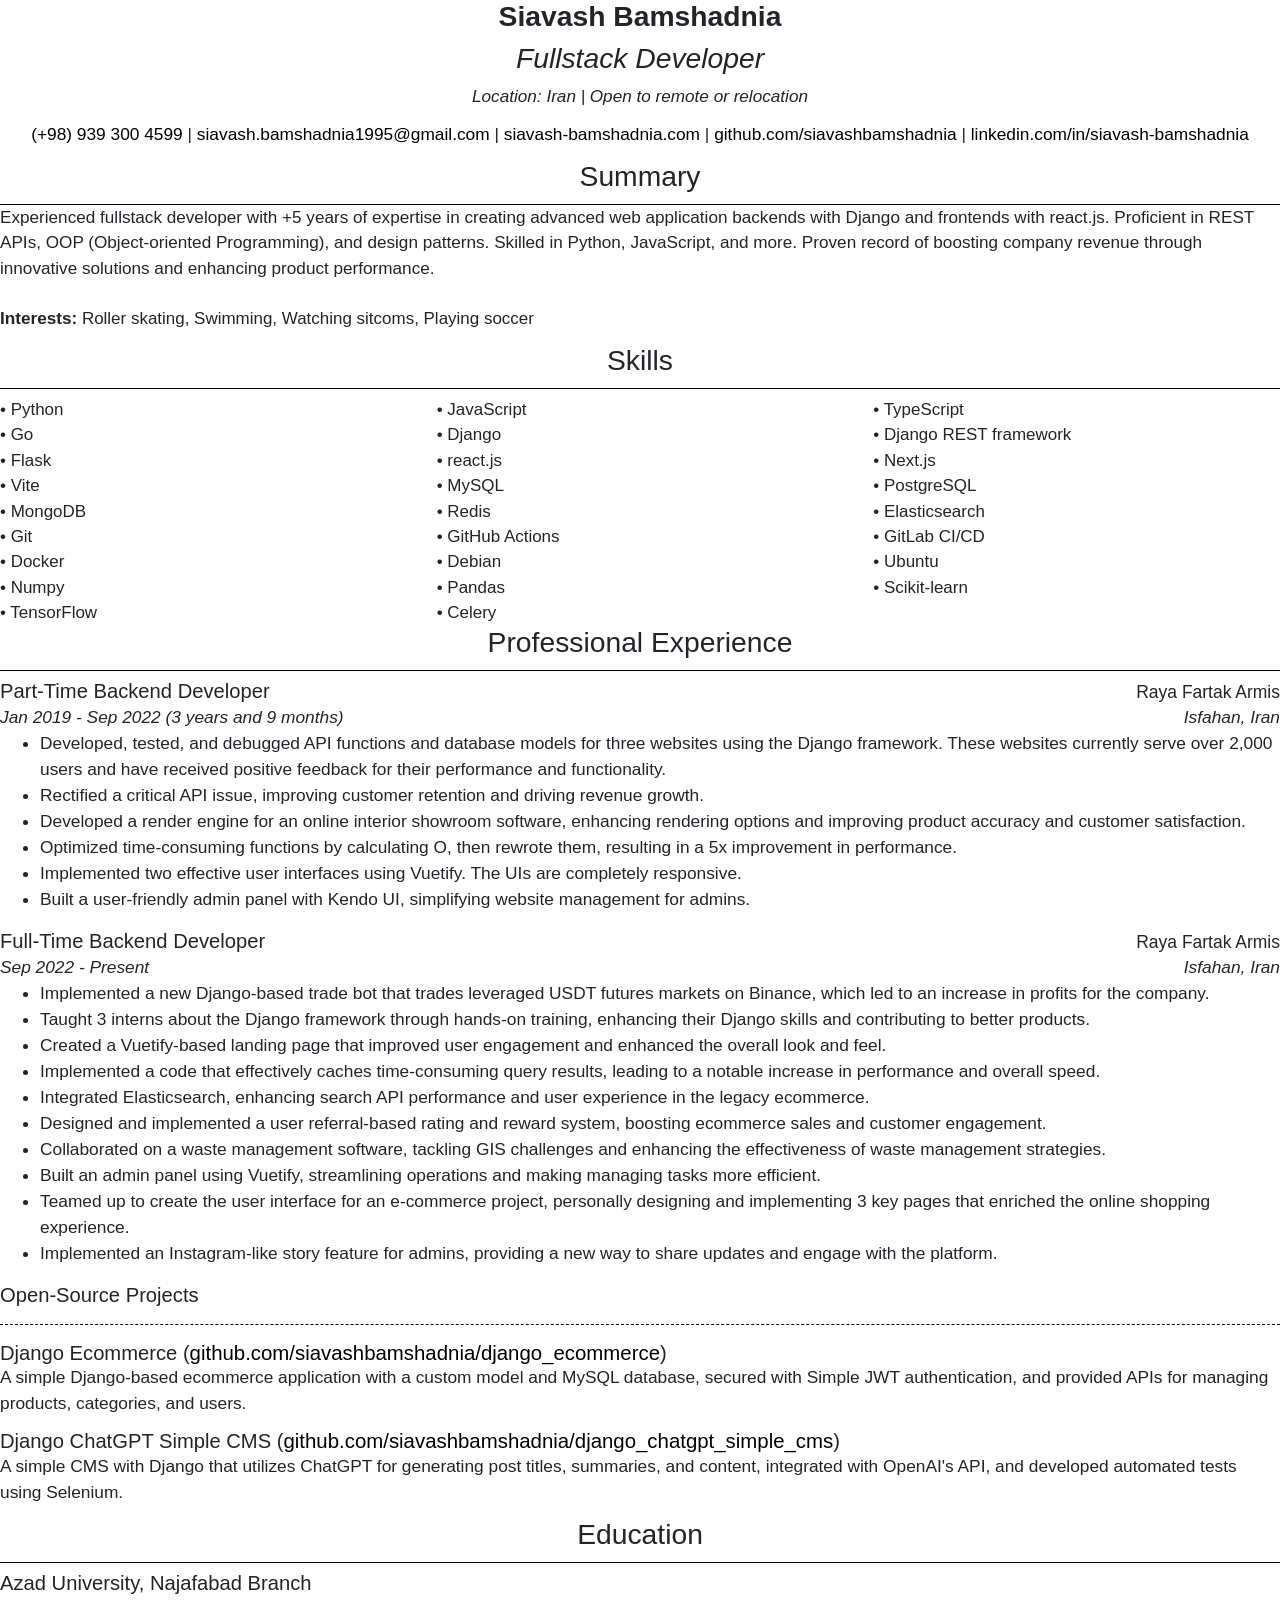
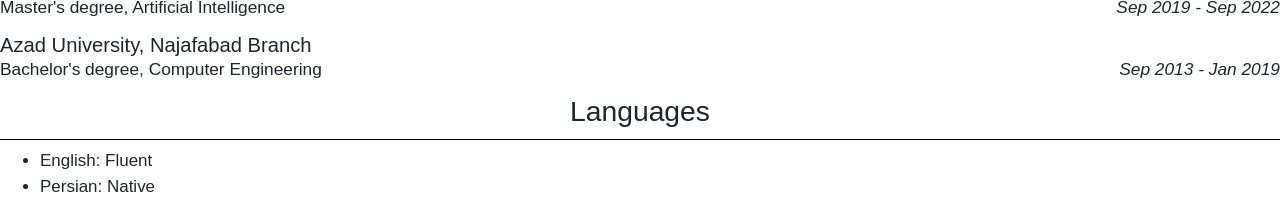
<file: resume-django-react-pdf/index.html>
<!doctype html>
<html data-n-head-ssr lang="en" data-n-head="%7B%22lang%22:%7B%22ssr%22:%22en%22%7D%7D">
  <head>
    <meta data-n-head="ssr" charset="utf-8"><meta data-n-head="ssr" name="viewport" content="width=device-width,initial-scale=1"><meta data-n-head="ssr" data-hid="description" name="description" content=""><meta data-n-head="ssr" name="format-detection" content="telephone=no"><title>amtr.ir3</title><link data-n-head="ssr" rel="icon" type="image/x-icon" href="/favicon.ico"><link rel="preload" href="/_nuxt/2b90125.js" as="script"><link rel="preload" href="/_nuxt/8501992.js" as="script"><link rel="preload" href="/_nuxt/80c8cb7.js" as="script"><link rel="preload" href="/_nuxt/568ee15.js" as="script"><link rel="preload" href="/_nuxt/80773cf.js" as="script"><style data-vue-ssr-id="4583bfba:0 4d0e2d98:0 4f4f4ed8:0 1ab9ae0a:0 49569972:0 6835bacb:0">@charset "UTF-8";/*!
 * Bootstrap v4.6.2 (https://getbootstrap.com/)
 * Copyright 2011-2022 The Bootstrap Authors
 * Copyright 2011-2022 Twitter, Inc.
 * Licensed under MIT (https://github.com/twbs/bootstrap/blob/main/LICENSE)
 */:root{--blue:#007bff;--indigo:#6610f2;--purple:#6f42c1;--pink:#e83e8c;--red:#dc3545;--orange:#fd7e14;--yellow:#ffc107;--green:#28a745;--teal:#20c997;--cyan:#17a2b8;--white:#fff;--gray:#6c757d;--gray-dark:#343a40;--primary:#007bff;--secondary:#6c757d;--success:#28a745;--info:#17a2b8;--warning:#ffc107;--danger:#dc3545;--light:#f8f9fa;--dark:#343a40;--breakpoint-xs:0;--breakpoint-sm:576px;--breakpoint-md:768px;--breakpoint-lg:992px;--breakpoint-xl:1200px;--font-family-sans-serif:-apple-system,BlinkMacSystemFont,"Segoe UI",Roboto,"Helvetica Neue",Arial,"Noto Sans","Liberation Sans",sans-serif,"Apple Color Emoji","Segoe UI Emoji","Segoe UI Symbol","Noto Color Emoji";--font-family-monospace:SFMono-Regular,Menlo,Monaco,Consolas,"Liberation Mono","Courier New",monospace}*,:after,:before{box-sizing:border-box}html{font-family:sans-serif;line-height:1.15;-webkit-text-size-adjust:100%;-webkit-tap-highlight-color:transparent}article,aside,figcaption,figure,footer,header,hgroup,main,nav,section{display:block}body{background-color:#fff;color:#212529;font-family:-apple-system,BlinkMacSystemFont,"Segoe UI",Roboto,"Helvetica Neue",Arial,"Noto Sans","Liberation Sans",sans-serif,"Apple Color Emoji","Segoe UI Emoji","Segoe UI Symbol","Noto Color Emoji";font-size:1rem;font-weight:400;line-height:1.5;margin:0;text-align:left}[tabindex="-1"]:focus:not(:focus-visible){outline:0!important}hr{box-sizing:content-box;height:0;overflow:visible}h1,h2,h3,h4,h5,h6{margin-bottom:.5rem;margin-top:0}p{margin-bottom:1rem;margin-top:0}abbr[data-original-title],abbr[title]{border-bottom:0;cursor:help;-webkit-text-decoration:underline;-webkit-text-decoration:underline dotted;text-decoration:underline;text-decoration:underline dotted;-webkit-text-decoration-skip-ink:none;text-decoration-skip-ink:none}address{font-style:normal;line-height:inherit}address,dl,ol,ul{margin-bottom:1rem}dl,ol,ul{margin-top:0}ol ol,ol ul,ul ol,ul ul{margin-bottom:0}dt{font-weight:700}dd{margin-bottom:.5rem;margin-left:0}blockquote{margin:0 0 1rem}b,strong{font-weight:bolder}small{font-size:80%}sub,sup{font-size:75%;line-height:0;position:relative;vertical-align:baseline}sub{bottom:-.25em}sup{top:-.5em}a{background-color:transparent;color:#007bff;-webkit-text-decoration:none;text-decoration:none}a:hover{color:#0056b3;-webkit-text-decoration:underline;text-decoration:underline}a:not([href]):not([class]),a:not([href]):not([class]):hover{color:inherit;-webkit-text-decoration:none;text-decoration:none}code,kbd,pre,samp{font-family:SFMono-Regular,Menlo,Monaco,Consolas,"Liberation Mono","Courier New",monospace;font-size:1em}pre{margin-bottom:1rem;margin-top:0;overflow:auto;-ms-overflow-style:scrollbar}figure{margin:0 0 1rem}img{border-style:none}img,svg{vertical-align:middle}svg{overflow:hidden}table{border-collapse:collapse}caption{caption-side:bottom;color:#6c757d;padding-bottom:.75rem;padding-top:.75rem;text-align:left}th{text-align:inherit;text-align:-webkit-match-parent}label{display:inline-block;margin-bottom:.5rem}button{border-radius:0}button:focus:not(:focus-visible){outline:0}button,input,optgroup,select,textarea{font-family:inherit;font-size:inherit;line-height:inherit;margin:0}button,input{overflow:visible}button,select{text-transform:none}[role=button]{cursor:pointer}select{word-wrap:normal}[type=button],[type=reset],[type=submit],button{-webkit-appearance:button}[type=button]:not(:disabled),[type=reset]:not(:disabled),[type=submit]:not(:disabled),button:not(:disabled){cursor:pointer}[type=button]::-moz-focus-inner,[type=reset]::-moz-focus-inner,[type=submit]::-moz-focus-inner,button::-moz-focus-inner{border-style:none;padding:0}input[type=checkbox],input[type=radio]{box-sizing:border-box;padding:0}textarea{overflow:auto;resize:vertical}fieldset{border:0;margin:0;min-width:0;padding:0}legend{color:inherit;display:block;font-size:1.5rem;line-height:inherit;margin-bottom:.5rem;max-width:100%;padding:0;white-space:normal;width:100%}progress{vertical-align:baseline}[type=number]::-webkit-inner-spin-button,[type=number]::-webkit-outer-spin-button{height:auto}[type=search]{-webkit-appearance:none;outline-offset:-2px}[type=search]::-webkit-search-decoration{-webkit-appearance:none}::-webkit-file-upload-button{-webkit-appearance:button;font:inherit}output{display:inline-block}summary{cursor:pointer;display:list-item}template{display:none}[hidden]{display:none!important}.h1,.h2,.h3,.h4,.h5,.h6,h1,h2,h3,h4,h5,h6{font-weight:500;line-height:1.2;margin-bottom:.5rem}.h1,h1{font-size:2.5rem}.h2,h2{font-size:2rem}.h3,h3{font-size:1.75rem}.h4,h4{font-size:1.5rem}.h5,h5{font-size:1.25rem}.h6,h6{font-size:1rem}.lead{font-size:1.25rem;font-weight:300}.display-1{font-size:6rem}.display-1,.display-2{font-weight:300;line-height:1.2}.display-2{font-size:5.5rem}.display-3{font-size:4.5rem}.display-3,.display-4{font-weight:300;line-height:1.2}.display-4{font-size:3.5rem}hr{border:0;border-top:1px solid rgba(0,0,0,.1);margin-bottom:1rem;margin-top:1rem}.small,small{font-size:.875em;font-weight:400}.mark,mark{background-color:#fcf8e3;padding:.2em}.list-inline,.list-unstyled{list-style:none;padding-left:0}.list-inline-item{display:inline-block}.list-inline-item:not(:last-child){margin-right:.5rem}.initialism{font-size:90%;text-transform:uppercase}.blockquote{font-size:1.25rem;margin-bottom:1rem}.blockquote-footer{color:#6c757d;display:block;font-size:.875em}.blockquote-footer:before{content:"\2014\00A0"}.img-fluid,.img-thumbnail{height:auto;max-width:100%}.img-thumbnail{background-color:#fff;border:1px solid #dee2e6;border-radius:.25rem;padding:.25rem}.figure{display:inline-block}.figure-img{line-height:1;margin-bottom:.5rem}.figure-caption{color:#6c757d;font-size:90%}code{color:#e83e8c;font-size:87.5%;word-wrap:break-word}a>code{color:inherit}kbd{background-color:#212529;border-radius:.2rem;color:#fff;font-size:87.5%;padding:.2rem .4rem}kbd kbd{font-size:100%;font-weight:700;padding:0}pre{color:#212529;display:block;font-size:87.5%}pre code{color:inherit;font-size:inherit;word-break:normal}.pre-scrollable{max-height:340px;overflow-y:scroll}.container,.container-fluid,.container-lg,.container-md,.container-sm,.container-xl{margin-left:auto;margin-right:auto;padding-left:15px;padding-right:15px;width:100%}@media (min-width:576px){.container,.container-sm{max-width:540px}}@media (min-width:768px){.container,.container-md,.container-sm{max-width:720px}}@media (min-width:992px){.container,.container-lg,.container-md,.container-sm{max-width:960px}}@media (min-width:1200px){.container,.container-lg,.container-md,.container-sm,.container-xl{max-width:1140px}}.row{display:flex;flex-wrap:wrap;margin-left:-15px;margin-right:-15px}.no-gutters{margin-left:0;margin-right:0}.no-gutters>.col,.no-gutters>[class*=col-]{padding-left:0;padding-right:0}.col,.col-1,.col-10,.col-11,.col-12,.col-2,.col-3,.col-4,.col-5,.col-6,.col-7,.col-8,.col-9,.col-auto,.col-lg,.col-lg-1,.col-lg-10,.col-lg-11,.col-lg-12,.col-lg-2,.col-lg-3,.col-lg-4,.col-lg-5,.col-lg-6,.col-lg-7,.col-lg-8,.col-lg-9,.col-lg-auto,.col-md,.col-md-1,.col-md-10,.col-md-11,.col-md-12,.col-md-2,.col-md-3,.col-md-4,.col-md-5,.col-md-6,.col-md-7,.col-md-8,.col-md-9,.col-md-auto,.col-sm,.col-sm-1,.col-sm-10,.col-sm-11,.col-sm-12,.col-sm-2,.col-sm-3,.col-sm-4,.col-sm-5,.col-sm-6,.col-sm-7,.col-sm-8,.col-sm-9,.col-sm-auto,.col-xl,.col-xl-1,.col-xl-10,.col-xl-11,.col-xl-12,.col-xl-2,.col-xl-3,.col-xl-4,.col-xl-5,.col-xl-6,.col-xl-7,.col-xl-8,.col-xl-9,.col-xl-auto{padding-left:15px;padding-right:15px;position:relative;width:100%}.col{flex-basis:0;flex-grow:1;max-width:100%}.row-cols-1>*{flex:0 0 100%;max-width:100%}.row-cols-2>*{flex:0 0 50%;max-width:50%}.row-cols-3>*{flex:0 0 33.333333%;max-width:33.333333%}.row-cols-4>*{flex:0 0 25%;max-width:25%}.row-cols-5>*{flex:0 0 20%;max-width:20%}.row-cols-6>*{flex:0 0 16.666667%;max-width:16.666667%}.col-auto{flex:0 0 auto;max-width:100%;width:auto}.col-1{flex:0 0 8.333333%;max-width:8.333333%}.col-2{flex:0 0 16.666667%;max-width:16.666667%}.col-3{flex:0 0 25%;max-width:25%}.col-4{flex:0 0 33.333333%;max-width:33.333333%}.col-5{flex:0 0 41.666667%;max-width:41.666667%}.col-6{flex:0 0 50%;max-width:50%}.col-7{flex:0 0 58.333333%;max-width:58.333333%}.col-8{flex:0 0 66.666667%;max-width:66.666667%}.col-9{flex:0 0 75%;max-width:75%}.col-10{flex:0 0 83.333333%;max-width:83.333333%}.col-11{flex:0 0 91.666667%;max-width:91.666667%}.col-12{flex:0 0 100%;max-width:100%}.order-first{order:-1}.order-last{order:13}.order-0{order:0}.order-1{order:1}.order-2{order:2}.order-3{order:3}.order-4{order:4}.order-5{order:5}.order-6{order:6}.order-7{order:7}.order-8{order:8}.order-9{order:9}.order-10{order:10}.order-11{order:11}.order-12{order:12}.offset-1{margin-left:8.333333%}.offset-2{margin-left:16.666667%}.offset-3{margin-left:25%}.offset-4{margin-left:33.333333%}.offset-5{margin-left:41.666667%}.offset-6{margin-left:50%}.offset-7{margin-left:58.333333%}.offset-8{margin-left:66.666667%}.offset-9{margin-left:75%}.offset-10{margin-left:83.333333%}.offset-11{margin-left:91.666667%}@media (min-width:576px){.col-sm{flex-basis:0;flex-grow:1;max-width:100%}.row-cols-sm-1>*{flex:0 0 100%;max-width:100%}.row-cols-sm-2>*{flex:0 0 50%;max-width:50%}.row-cols-sm-3>*{flex:0 0 33.333333%;max-width:33.333333%}.row-cols-sm-4>*{flex:0 0 25%;max-width:25%}.row-cols-sm-5>*{flex:0 0 20%;max-width:20%}.row-cols-sm-6>*{flex:0 0 16.666667%;max-width:16.666667%}.col-sm-auto{flex:0 0 auto;max-width:100%;width:auto}.col-sm-1{flex:0 0 8.333333%;max-width:8.333333%}.col-sm-2{flex:0 0 16.666667%;max-width:16.666667%}.col-sm-3{flex:0 0 25%;max-width:25%}.col-sm-4{flex:0 0 33.333333%;max-width:33.333333%}.col-sm-5{flex:0 0 41.666667%;max-width:41.666667%}.col-sm-6{flex:0 0 50%;max-width:50%}.col-sm-7{flex:0 0 58.333333%;max-width:58.333333%}.col-sm-8{flex:0 0 66.666667%;max-width:66.666667%}.col-sm-9{flex:0 0 75%;max-width:75%}.col-sm-10{flex:0 0 83.333333%;max-width:83.333333%}.col-sm-11{flex:0 0 91.666667%;max-width:91.666667%}.col-sm-12{flex:0 0 100%;max-width:100%}.order-sm-first{order:-1}.order-sm-last{order:13}.order-sm-0{order:0}.order-sm-1{order:1}.order-sm-2{order:2}.order-sm-3{order:3}.order-sm-4{order:4}.order-sm-5{order:5}.order-sm-6{order:6}.order-sm-7{order:7}.order-sm-8{order:8}.order-sm-9{order:9}.order-sm-10{order:10}.order-sm-11{order:11}.order-sm-12{order:12}.offset-sm-0{margin-left:0}.offset-sm-1{margin-left:8.333333%}.offset-sm-2{margin-left:16.666667%}.offset-sm-3{margin-left:25%}.offset-sm-4{margin-left:33.333333%}.offset-sm-5{margin-left:41.666667%}.offset-sm-6{margin-left:50%}.offset-sm-7{margin-left:58.333333%}.offset-sm-8{margin-left:66.666667%}.offset-sm-9{margin-left:75%}.offset-sm-10{margin-left:83.333333%}.offset-sm-11{margin-left:91.666667%}}@media (min-width:768px){.col-md{flex-basis:0;flex-grow:1;max-width:100%}.row-cols-md-1>*{flex:0 0 100%;max-width:100%}.row-cols-md-2>*{flex:0 0 50%;max-width:50%}.row-cols-md-3>*{flex:0 0 33.333333%;max-width:33.333333%}.row-cols-md-4>*{flex:0 0 25%;max-width:25%}.row-cols-md-5>*{flex:0 0 20%;max-width:20%}.row-cols-md-6>*{flex:0 0 16.666667%;max-width:16.666667%}.col-md-auto{flex:0 0 auto;max-width:100%;width:auto}.col-md-1{flex:0 0 8.333333%;max-width:8.333333%}.col-md-2{flex:0 0 16.666667%;max-width:16.666667%}.col-md-3{flex:0 0 25%;max-width:25%}.col-md-4{flex:0 0 33.333333%;max-width:33.333333%}.col-md-5{flex:0 0 41.666667%;max-width:41.666667%}.col-md-6{flex:0 0 50%;max-width:50%}.col-md-7{flex:0 0 58.333333%;max-width:58.333333%}.col-md-8{flex:0 0 66.666667%;max-width:66.666667%}.col-md-9{flex:0 0 75%;max-width:75%}.col-md-10{flex:0 0 83.333333%;max-width:83.333333%}.col-md-11{flex:0 0 91.666667%;max-width:91.666667%}.col-md-12{flex:0 0 100%;max-width:100%}.order-md-first{order:-1}.order-md-last{order:13}.order-md-0{order:0}.order-md-1{order:1}.order-md-2{order:2}.order-md-3{order:3}.order-md-4{order:4}.order-md-5{order:5}.order-md-6{order:6}.order-md-7{order:7}.order-md-8{order:8}.order-md-9{order:9}.order-md-10{order:10}.order-md-11{order:11}.order-md-12{order:12}.offset-md-0{margin-left:0}.offset-md-1{margin-left:8.333333%}.offset-md-2{margin-left:16.666667%}.offset-md-3{margin-left:25%}.offset-md-4{margin-left:33.333333%}.offset-md-5{margin-left:41.666667%}.offset-md-6{margin-left:50%}.offset-md-7{margin-left:58.333333%}.offset-md-8{margin-left:66.666667%}.offset-md-9{margin-left:75%}.offset-md-10{margin-left:83.333333%}.offset-md-11{margin-left:91.666667%}}@media (min-width:992px){.col-lg{flex-basis:0;flex-grow:1;max-width:100%}.row-cols-lg-1>*{flex:0 0 100%;max-width:100%}.row-cols-lg-2>*{flex:0 0 50%;max-width:50%}.row-cols-lg-3>*{flex:0 0 33.333333%;max-width:33.333333%}.row-cols-lg-4>*{flex:0 0 25%;max-width:25%}.row-cols-lg-5>*{flex:0 0 20%;max-width:20%}.row-cols-lg-6>*{flex:0 0 16.666667%;max-width:16.666667%}.col-lg-auto{flex:0 0 auto;max-width:100%;width:auto}.col-lg-1{flex:0 0 8.333333%;max-width:8.333333%}.col-lg-2{flex:0 0 16.666667%;max-width:16.666667%}.col-lg-3{flex:0 0 25%;max-width:25%}.col-lg-4{flex:0 0 33.333333%;max-width:33.333333%}.col-lg-5{flex:0 0 41.666667%;max-width:41.666667%}.col-lg-6{flex:0 0 50%;max-width:50%}.col-lg-7{flex:0 0 58.333333%;max-width:58.333333%}.col-lg-8{flex:0 0 66.666667%;max-width:66.666667%}.col-lg-9{flex:0 0 75%;max-width:75%}.col-lg-10{flex:0 0 83.333333%;max-width:83.333333%}.col-lg-11{flex:0 0 91.666667%;max-width:91.666667%}.col-lg-12{flex:0 0 100%;max-width:100%}.order-lg-first{order:-1}.order-lg-last{order:13}.order-lg-0{order:0}.order-lg-1{order:1}.order-lg-2{order:2}.order-lg-3{order:3}.order-lg-4{order:4}.order-lg-5{order:5}.order-lg-6{order:6}.order-lg-7{order:7}.order-lg-8{order:8}.order-lg-9{order:9}.order-lg-10{order:10}.order-lg-11{order:11}.order-lg-12{order:12}.offset-lg-0{margin-left:0}.offset-lg-1{margin-left:8.333333%}.offset-lg-2{margin-left:16.666667%}.offset-lg-3{margin-left:25%}.offset-lg-4{margin-left:33.333333%}.offset-lg-5{margin-left:41.666667%}.offset-lg-6{margin-left:50%}.offset-lg-7{margin-left:58.333333%}.offset-lg-8{margin-left:66.666667%}.offset-lg-9{margin-left:75%}.offset-lg-10{margin-left:83.333333%}.offset-lg-11{margin-left:91.666667%}}@media (min-width:1200px){.col-xl{flex-basis:0;flex-grow:1;max-width:100%}.row-cols-xl-1>*{flex:0 0 100%;max-width:100%}.row-cols-xl-2>*{flex:0 0 50%;max-width:50%}.row-cols-xl-3>*{flex:0 0 33.333333%;max-width:33.333333%}.row-cols-xl-4>*{flex:0 0 25%;max-width:25%}.row-cols-xl-5>*{flex:0 0 20%;max-width:20%}.row-cols-xl-6>*{flex:0 0 16.666667%;max-width:16.666667%}.col-xl-auto{flex:0 0 auto;max-width:100%;width:auto}.col-xl-1{flex:0 0 8.333333%;max-width:8.333333%}.col-xl-2{flex:0 0 16.666667%;max-width:16.666667%}.col-xl-3{flex:0 0 25%;max-width:25%}.col-xl-4{flex:0 0 33.333333%;max-width:33.333333%}.col-xl-5{flex:0 0 41.666667%;max-width:41.666667%}.col-xl-6{flex:0 0 50%;max-width:50%}.col-xl-7{flex:0 0 58.333333%;max-width:58.333333%}.col-xl-8{flex:0 0 66.666667%;max-width:66.666667%}.col-xl-9{flex:0 0 75%;max-width:75%}.col-xl-10{flex:0 0 83.333333%;max-width:83.333333%}.col-xl-11{flex:0 0 91.666667%;max-width:91.666667%}.col-xl-12{flex:0 0 100%;max-width:100%}.order-xl-first{order:-1}.order-xl-last{order:13}.order-xl-0{order:0}.order-xl-1{order:1}.order-xl-2{order:2}.order-xl-3{order:3}.order-xl-4{order:4}.order-xl-5{order:5}.order-xl-6{order:6}.order-xl-7{order:7}.order-xl-8{order:8}.order-xl-9{order:9}.order-xl-10{order:10}.order-xl-11{order:11}.order-xl-12{order:12}.offset-xl-0{margin-left:0}.offset-xl-1{margin-left:8.333333%}.offset-xl-2{margin-left:16.666667%}.offset-xl-3{margin-left:25%}.offset-xl-4{margin-left:33.333333%}.offset-xl-5{margin-left:41.666667%}.offset-xl-6{margin-left:50%}.offset-xl-7{margin-left:58.333333%}.offset-xl-8{margin-left:66.666667%}.offset-xl-9{margin-left:75%}.offset-xl-10{margin-left:83.333333%}.offset-xl-11{margin-left:91.666667%}}.table{color:#212529;margin-bottom:1rem;width:100%}.table td,.table th{border-top:1px solid #dee2e6;padding:.75rem;vertical-align:top}.table thead th{border-bottom:2px solid #dee2e6;vertical-align:bottom}.table tbody+tbody{border-top:2px solid #dee2e6}.table-sm td,.table-sm th{padding:.3rem}.table-bordered,.table-bordered td,.table-bordered th{border:1px solid #dee2e6}.table-bordered thead td,.table-bordered thead th{border-bottom-width:2px}.table-borderless tbody+tbody,.table-borderless td,.table-borderless th,.table-borderless thead th{border:0}.table-striped tbody tr:nth-of-type(odd){background-color:rgba(0,0,0,.05)}.table-hover tbody tr:hover{background-color:rgba(0,0,0,.075);color:#212529}.table-primary,.table-primary>td,.table-primary>th{background-color:#b8daff}.table-primary tbody+tbody,.table-primary td,.table-primary th,.table-primary thead th{border-color:#7abaff}.table-hover .table-primary:hover,.table-hover .table-primary:hover>td,.table-hover .table-primary:hover>th{background-color:#9fcdff}.table-secondary,.table-secondary>td,.table-secondary>th{background-color:#d6d8db}.table-secondary tbody+tbody,.table-secondary td,.table-secondary th,.table-secondary thead th{border-color:#b3b7bb}.table-hover .table-secondary:hover,.table-hover .table-secondary:hover>td,.table-hover .table-secondary:hover>th{background-color:#c8cbcf}.table-success,.table-success>td,.table-success>th{background-color:#c3e6cb}.table-success tbody+tbody,.table-success td,.table-success th,.table-success thead th{border-color:#8fd19e}.table-hover .table-success:hover,.table-hover .table-success:hover>td,.table-hover .table-success:hover>th{background-color:#b1dfbb}.table-info,.table-info>td,.table-info>th{background-color:#bee5eb}.table-info tbody+tbody,.table-info td,.table-info th,.table-info thead th{border-color:#86cfda}.table-hover .table-info:hover,.table-hover .table-info:hover>td,.table-hover .table-info:hover>th{background-color:#abdde5}.table-warning,.table-warning>td,.table-warning>th{background-color:#ffeeba}.table-warning tbody+tbody,.table-warning td,.table-warning th,.table-warning thead th{border-color:#ffdf7e}.table-hover .table-warning:hover,.table-hover .table-warning:hover>td,.table-hover .table-warning:hover>th{background-color:#ffe8a1}.table-danger,.table-danger>td,.table-danger>th{background-color:#f5c6cb}.table-danger tbody+tbody,.table-danger td,.table-danger th,.table-danger thead th{border-color:#ed969e}.table-hover .table-danger:hover,.table-hover .table-danger:hover>td,.table-hover .table-danger:hover>th{background-color:#f1b0b7}.table-light,.table-light>td,.table-light>th{background-color:#fdfdfe}.table-light tbody+tbody,.table-light td,.table-light th,.table-light thead th{border-color:#fbfcfc}.table-hover .table-light:hover,.table-hover .table-light:hover>td,.table-hover .table-light:hover>th{background-color:#ececf6}.table-dark,.table-dark>td,.table-dark>th{background-color:#c6c8ca}.table-dark tbody+tbody,.table-dark td,.table-dark th,.table-dark thead th{border-color:#95999c}.table-hover .table-dark:hover,.table-hover .table-dark:hover>td,.table-hover .table-dark:hover>th{background-color:#b9bbbe}.table-active,.table-active>td,.table-active>th,.table-hover .table-active:hover,.table-hover .table-active:hover>td,.table-hover .table-active:hover>th{background-color:rgba(0,0,0,.075)}.table .thead-dark th{background-color:#343a40;border-color:#454d55;color:#fff}.table .thead-light th{background-color:#e9ecef;border-color:#dee2e6;color:#495057}.table-dark{background-color:#343a40;color:#fff}.table-dark td,.table-dark th,.table-dark thead th{border-color:#454d55}.table-dark.table-bordered{border:0}.table-dark.table-striped tbody tr:nth-of-type(odd){background-color:hsla(0,0%,100%,.05)}.table-dark.table-hover tbody tr:hover{background-color:hsla(0,0%,100%,.075);color:#fff}@media (max-width:575.98px){.table-responsive-sm{display:block;overflow-x:auto;width:100%;-webkit-overflow-scrolling:touch}.table-responsive-sm>.table-bordered{border:0}}@media (max-width:767.98px){.table-responsive-md{display:block;overflow-x:auto;width:100%;-webkit-overflow-scrolling:touch}.table-responsive-md>.table-bordered{border:0}}@media (max-width:991.98px){.table-responsive-lg{display:block;overflow-x:auto;width:100%;-webkit-overflow-scrolling:touch}.table-responsive-lg>.table-bordered{border:0}}@media (max-width:1199.98px){.table-responsive-xl{display:block;overflow-x:auto;width:100%;-webkit-overflow-scrolling:touch}.table-responsive-xl>.table-bordered{border:0}}.table-responsive{display:block;overflow-x:auto;width:100%;-webkit-overflow-scrolling:touch}.table-responsive>.table-bordered{border:0}.form-control{background-clip:padding-box;background-color:#fff;border:1px solid #ced4da;border-radius:.25rem;color:#495057;display:block;font-size:1rem;font-weight:400;height:calc(1.5em + .75rem + 2px);line-height:1.5;padding:.375rem .75rem;transition:border-color .15s ease-in-out,box-shadow .15s ease-in-out;width:100%}@media (prefers-reduced-motion:reduce){.form-control{transition:none}}.form-control::-ms-expand{background-color:transparent;border:0}.form-control:focus{background-color:#fff;border-color:#80bdff;box-shadow:0 0 0 .2rem rgba(0,123,255,.25);color:#495057;outline:0}.form-control::-moz-placeholder{color:#6c757d;opacity:1}.form-control::placeholder{color:#6c757d;opacity:1}.form-control:disabled,.form-control[readonly]{background-color:#e9ecef;opacity:1}input[type=date].form-control,input[type=datetime-local].form-control,input[type=month].form-control,input[type=time].form-control{-webkit-appearance:none;-moz-appearance:none;appearance:none}select.form-control:-moz-focusring{color:transparent;text-shadow:0 0 0 #495057}select.form-control:focus::-ms-value{background-color:#fff;color:#495057}.form-control-file,.form-control-range{display:block;width:100%}.col-form-label{font-size:inherit;line-height:1.5;margin-bottom:0;padding-bottom:calc(.375rem + 1px);padding-top:calc(.375rem + 1px)}.col-form-label-lg{font-size:1.25rem;line-height:1.5;padding-bottom:calc(.5rem + 1px);padding-top:calc(.5rem + 1px)}.col-form-label-sm{font-size:.875rem;line-height:1.5;padding-bottom:calc(.25rem + 1px);padding-top:calc(.25rem + 1px)}.form-control-plaintext{background-color:transparent;border:solid transparent;border-width:1px 0;color:#212529;display:block;font-size:1rem;line-height:1.5;margin-bottom:0;padding:.375rem 0;width:100%}.form-control-plaintext.form-control-lg,.form-control-plaintext.form-control-sm{padding-left:0;padding-right:0}.form-control-sm{border-radius:.2rem;font-size:.875rem;height:calc(1.5em + .5rem + 2px);line-height:1.5;padding:.25rem .5rem}.form-control-lg{border-radius:.3rem;font-size:1.25rem;height:calc(1.5em + 1rem + 2px);line-height:1.5;padding:.5rem 1rem}select.form-control[multiple],select.form-control[size],textarea.form-control{height:auto}.form-group{margin-bottom:1rem}.form-text{display:block;margin-top:.25rem}.form-row{display:flex;flex-wrap:wrap;margin-left:-5px;margin-right:-5px}.form-row>.col,.form-row>[class*=col-]{padding-left:5px;padding-right:5px}.form-check{display:block;padding-left:1.25rem;position:relative}.form-check-input{margin-left:-1.25rem;margin-top:.3rem;position:absolute}.form-check-input:disabled~.form-check-label,.form-check-input[disabled]~.form-check-label{color:#6c757d}.form-check-label{margin-bottom:0}.form-check-inline{align-items:center;display:inline-flex;margin-right:.75rem;padding-left:0}.form-check-inline .form-check-input{margin-left:0;margin-right:.3125rem;margin-top:0;position:static}.valid-feedback{color:#28a745;display:none;font-size:.875em;margin-top:.25rem;width:100%}.valid-tooltip{background-color:rgba(40,167,69,.9);border-radius:.25rem;color:#fff;display:none;font-size:.875rem;left:0;line-height:1.5;margin-top:.1rem;max-width:100%;padding:.25rem .5rem;position:absolute;top:100%;z-index:5}.form-row>.col>.valid-tooltip,.form-row>[class*=col-]>.valid-tooltip{left:5px}.is-valid~.valid-feedback,.is-valid~.valid-tooltip,.was-validated :valid~.valid-feedback,.was-validated :valid~.valid-tooltip{display:block}.form-control.is-valid,.was-validated .form-control:valid{background-image:url("data:image/svg+xml;charset=utf-8,%3Csvg xmlns='http://www.w3.org/2000/svg' width='8' height='8' viewBox='0 0 8 8'%3E%3Cpath fill='%2328a745' d='M2.3 6.73.6 4.53c-.4-1.04.46-1.4 1.1-.8l1.1 1.4 3.4-3.8c.6-.63 1.6-.27 1.2.7l-4 4.6c-.43.5-.8.4-1.1.1'/%3E%3C/svg%3E");background-position:right calc(.375em + .1875rem) center;background-repeat:no-repeat;background-size:calc(.75em + .375rem) calc(.75em + .375rem);border-color:#28a745;padding-right:calc(1.5em + .75rem)!important}.form-control.is-valid:focus,.was-validated .form-control:valid:focus{border-color:#28a745;box-shadow:0 0 0 .2rem rgba(40,167,69,.25)}.was-validated select.form-control:valid,select.form-control.is-valid{background-position:right 1.5rem center;padding-right:3rem!important}.was-validated textarea.form-control:valid,textarea.form-control.is-valid{background-position:top calc(.375em + .1875rem) right calc(.375em + .1875rem);padding-right:calc(1.5em + .75rem)}.custom-select.is-valid,.was-validated .custom-select:valid{background:url("data:image/svg+xml;charset=utf-8,%3Csvg xmlns='http://www.w3.org/2000/svg' width='4' height='5' viewBox='0 0 4 5'%3E%3Cpath fill='%23343a40' d='M2 0 0 2h4zm0 5L0 3h4z'/%3E%3C/svg%3E") right .75rem center/8px 10px no-repeat,#fff url("data:image/svg+xml;charset=utf-8,%3Csvg xmlns='http://www.w3.org/2000/svg' width='8' height='8' viewBox='0 0 8 8'%3E%3Cpath fill='%2328a745' d='M2.3 6.73.6 4.53c-.4-1.04.46-1.4 1.1-.8l1.1 1.4 3.4-3.8c.6-.63 1.6-.27 1.2.7l-4 4.6c-.43.5-.8.4-1.1.1'/%3E%3C/svg%3E") center right 1.75rem/calc(.75em + .375rem) calc(.75em + .375rem) no-repeat;border-color:#28a745;padding-right:calc(.75em + 2.3125rem)!important}.custom-select.is-valid:focus,.was-validated .custom-select:valid:focus{border-color:#28a745;box-shadow:0 0 0 .2rem rgba(40,167,69,.25)}.form-check-input.is-valid~.form-check-label,.was-validated .form-check-input:valid~.form-check-label{color:#28a745}.form-check-input.is-valid~.valid-feedback,.form-check-input.is-valid~.valid-tooltip,.was-validated .form-check-input:valid~.valid-feedback,.was-validated .form-check-input:valid~.valid-tooltip{display:block}.custom-control-input.is-valid~.custom-control-label,.was-validated .custom-control-input:valid~.custom-control-label{color:#28a745}.custom-control-input.is-valid~.custom-control-label:before,.was-validated .custom-control-input:valid~.custom-control-label:before{border-color:#28a745}.custom-control-input.is-valid:checked~.custom-control-label:before,.was-validated .custom-control-input:valid:checked~.custom-control-label:before{background-color:#34ce57;border-color:#34ce57}.custom-control-input.is-valid:focus~.custom-control-label:before,.was-validated .custom-control-input:valid:focus~.custom-control-label:before{box-shadow:0 0 0 .2rem rgba(40,167,69,.25)}.custom-control-input.is-valid:focus:not(:checked)~.custom-control-label:before,.was-validated .custom-control-input:valid:focus:not(:checked)~.custom-control-label:before{border-color:#28a745}.custom-file-input.is-valid~.custom-file-label,.was-validated .custom-file-input:valid~.custom-file-label{border-color:#28a745}.custom-file-input.is-valid:focus~.custom-file-label,.was-validated .custom-file-input:valid:focus~.custom-file-label{border-color:#28a745;box-shadow:0 0 0 .2rem rgba(40,167,69,.25)}.invalid-feedback{color:#dc3545;display:none;font-size:.875em;margin-top:.25rem;width:100%}.invalid-tooltip{background-color:rgba(220,53,69,.9);border-radius:.25rem;color:#fff;display:none;font-size:.875rem;left:0;line-height:1.5;margin-top:.1rem;max-width:100%;padding:.25rem .5rem;position:absolute;top:100%;z-index:5}.form-row>.col>.invalid-tooltip,.form-row>[class*=col-]>.invalid-tooltip{left:5px}.is-invalid~.invalid-feedback,.is-invalid~.invalid-tooltip,.was-validated :invalid~.invalid-feedback,.was-validated :invalid~.invalid-tooltip{display:block}.form-control.is-invalid,.was-validated .form-control:invalid{background-image:url("data:image/svg+xml;charset=utf-8,%3Csvg xmlns='http://www.w3.org/2000/svg' width='12' height='12' fill='none' stroke='%23dc3545' viewBox='0 0 12 12'%3E%3Ccircle cx='6' cy='6' r='4.5'/%3E%3Cpath stroke-linejoin='round' d='M5.8 3.6h.4L6 6.5z'/%3E%3Ccircle cx='6' cy='8.2' r='.6' fill='%23dc3545' stroke='none'/%3E%3C/svg%3E");background-position:right calc(.375em + .1875rem) center;background-repeat:no-repeat;background-size:calc(.75em + .375rem) calc(.75em + .375rem);border-color:#dc3545;padding-right:calc(1.5em + .75rem)!important}.form-control.is-invalid:focus,.was-validated .form-control:invalid:focus{border-color:#dc3545;box-shadow:0 0 0 .2rem rgba(220,53,69,.25)}.was-validated select.form-control:invalid,select.form-control.is-invalid{background-position:right 1.5rem center;padding-right:3rem!important}.was-validated textarea.form-control:invalid,textarea.form-control.is-invalid{background-position:top calc(.375em + .1875rem) right calc(.375em + .1875rem);padding-right:calc(1.5em + .75rem)}.custom-select.is-invalid,.was-validated .custom-select:invalid{background:url("data:image/svg+xml;charset=utf-8,%3Csvg xmlns='http://www.w3.org/2000/svg' width='4' height='5' viewBox='0 0 4 5'%3E%3Cpath fill='%23343a40' d='M2 0 0 2h4zm0 5L0 3h4z'/%3E%3C/svg%3E") right .75rem center/8px 10px no-repeat,#fff url("data:image/svg+xml;charset=utf-8,%3Csvg xmlns='http://www.w3.org/2000/svg' width='12' height='12' fill='none' stroke='%23dc3545' viewBox='0 0 12 12'%3E%3Ccircle cx='6' cy='6' r='4.5'/%3E%3Cpath stroke-linejoin='round' d='M5.8 3.6h.4L6 6.5z'/%3E%3Ccircle cx='6' cy='8.2' r='.6' fill='%23dc3545' stroke='none'/%3E%3C/svg%3E") center right 1.75rem/calc(.75em + .375rem) calc(.75em + .375rem) no-repeat;border-color:#dc3545;padding-right:calc(.75em + 2.3125rem)!important}.custom-select.is-invalid:focus,.was-validated .custom-select:invalid:focus{border-color:#dc3545;box-shadow:0 0 0 .2rem rgba(220,53,69,.25)}.form-check-input.is-invalid~.form-check-label,.was-validated .form-check-input:invalid~.form-check-label{color:#dc3545}.form-check-input.is-invalid~.invalid-feedback,.form-check-input.is-invalid~.invalid-tooltip,.was-validated .form-check-input:invalid~.invalid-feedback,.was-validated .form-check-input:invalid~.invalid-tooltip{display:block}.custom-control-input.is-invalid~.custom-control-label,.was-validated .custom-control-input:invalid~.custom-control-label{color:#dc3545}.custom-control-input.is-invalid~.custom-control-label:before,.was-validated .custom-control-input:invalid~.custom-control-label:before{border-color:#dc3545}.custom-control-input.is-invalid:checked~.custom-control-label:before,.was-validated .custom-control-input:invalid:checked~.custom-control-label:before{background-color:#e4606d;border-color:#e4606d}.custom-control-input.is-invalid:focus~.custom-control-label:before,.was-validated .custom-control-input:invalid:focus~.custom-control-label:before{box-shadow:0 0 0 .2rem rgba(220,53,69,.25)}.custom-control-input.is-invalid:focus:not(:checked)~.custom-control-label:before,.was-validated .custom-control-input:invalid:focus:not(:checked)~.custom-control-label:before{border-color:#dc3545}.custom-file-input.is-invalid~.custom-file-label,.was-validated .custom-file-input:invalid~.custom-file-label{border-color:#dc3545}.custom-file-input.is-invalid:focus~.custom-file-label,.was-validated .custom-file-input:invalid:focus~.custom-file-label{border-color:#dc3545;box-shadow:0 0 0 .2rem rgba(220,53,69,.25)}.form-inline{align-items:center;display:flex;flex-flow:row wrap}.form-inline .form-check{width:100%}@media (min-width:576px){.form-inline label{justify-content:center}.form-inline .form-group,.form-inline label{align-items:center;display:flex;margin-bottom:0}.form-inline .form-group{flex:0 0 auto;flex-flow:row wrap}.form-inline .form-control{display:inline-block;vertical-align:middle;width:auto}.form-inline .form-control-plaintext{display:inline-block}.form-inline .custom-select,.form-inline .input-group{width:auto}.form-inline .form-check{align-items:center;display:flex;justify-content:center;padding-left:0;width:auto}.form-inline .form-check-input{flex-shrink:0;margin-left:0;margin-right:.25rem;margin-top:0;position:relative}.form-inline .custom-control{align-items:center;justify-content:center}.form-inline .custom-control-label{margin-bottom:0}}.btn{background-color:transparent;border:1px solid transparent;border-radius:.25rem;color:#212529;display:inline-block;font-size:1rem;font-weight:400;line-height:1.5;padding:.375rem .75rem;text-align:center;transition:color .15s ease-in-out,background-color .15s ease-in-out,border-color .15s ease-in-out,box-shadow .15s ease-in-out;-webkit-user-select:none;-moz-user-select:none;user-select:none;vertical-align:middle}@media (prefers-reduced-motion:reduce){.btn{transition:none}}.btn:hover{color:#212529;-webkit-text-decoration:none;text-decoration:none}.btn.focus,.btn:focus{box-shadow:0 0 0 .2rem rgba(0,123,255,.25);outline:0}.btn.disabled,.btn:disabled{opacity:.65}.btn:not(:disabled):not(.disabled){cursor:pointer}a.btn.disabled,fieldset:disabled a.btn{pointer-events:none}.btn-primary{background-color:#007bff;border-color:#007bff;color:#fff}.btn-primary.focus,.btn-primary:focus,.btn-primary:hover{background-color:#0069d9;border-color:#0062cc;color:#fff}.btn-primary.focus,.btn-primary:focus{box-shadow:0 0 0 .2rem rgba(38,143,255,.5)}.btn-primary.disabled,.btn-primary:disabled{background-color:#007bff;border-color:#007bff;color:#fff}.btn-primary:not(:disabled):not(.disabled).active,.btn-primary:not(:disabled):not(.disabled):active,.show>.btn-primary.dropdown-toggle{background-color:#0062cc;border-color:#005cbf;color:#fff}.btn-primary:not(:disabled):not(.disabled).active:focus,.btn-primary:not(:disabled):not(.disabled):active:focus,.show>.btn-primary.dropdown-toggle:focus{box-shadow:0 0 0 .2rem rgba(38,143,255,.5)}.btn-secondary{background-color:#6c757d;border-color:#6c757d;color:#fff}.btn-secondary.focus,.btn-secondary:focus,.btn-secondary:hover{background-color:#5a6268;border-color:#545b62;color:#fff}.btn-secondary.focus,.btn-secondary:focus{box-shadow:0 0 0 .2rem rgba(130,138,145,.5)}.btn-secondary.disabled,.btn-secondary:disabled{background-color:#6c757d;border-color:#6c757d;color:#fff}.btn-secondary:not(:disabled):not(.disabled).active,.btn-secondary:not(:disabled):not(.disabled):active,.show>.btn-secondary.dropdown-toggle{background-color:#545b62;border-color:#4e555b;color:#fff}.btn-secondary:not(:disabled):not(.disabled).active:focus,.btn-secondary:not(:disabled):not(.disabled):active:focus,.show>.btn-secondary.dropdown-toggle:focus{box-shadow:0 0 0 .2rem rgba(130,138,145,.5)}.btn-success{background-color:#28a745;border-color:#28a745;color:#fff}.btn-success.focus,.btn-success:focus,.btn-success:hover{background-color:#218838;border-color:#1e7e34;color:#fff}.btn-success.focus,.btn-success:focus{box-shadow:0 0 0 .2rem rgba(72,180,97,.5)}.btn-success.disabled,.btn-success:disabled{background-color:#28a745;border-color:#28a745;color:#fff}.btn-success:not(:disabled):not(.disabled).active,.btn-success:not(:disabled):not(.disabled):active,.show>.btn-success.dropdown-toggle{background-color:#1e7e34;border-color:#1c7430;color:#fff}.btn-success:not(:disabled):not(.disabled).active:focus,.btn-success:not(:disabled):not(.disabled):active:focus,.show>.btn-success.dropdown-toggle:focus{box-shadow:0 0 0 .2rem rgba(72,180,97,.5)}.btn-info{background-color:#17a2b8;border-color:#17a2b8;color:#fff}.btn-info.focus,.btn-info:focus,.btn-info:hover{background-color:#138496;border-color:#117a8b;color:#fff}.btn-info.focus,.btn-info:focus{box-shadow:0 0 0 .2rem rgba(58,176,195,.5)}.btn-info.disabled,.btn-info:disabled{background-color:#17a2b8;border-color:#17a2b8;color:#fff}.btn-info:not(:disabled):not(.disabled).active,.btn-info:not(:disabled):not(.disabled):active,.show>.btn-info.dropdown-toggle{background-color:#117a8b;border-color:#10707f;color:#fff}.btn-info:not(:disabled):not(.disabled).active:focus,.btn-info:not(:disabled):not(.disabled):active:focus,.show>.btn-info.dropdown-toggle:focus{box-shadow:0 0 0 .2rem rgba(58,176,195,.5)}.btn-warning{background-color:#ffc107;border-color:#ffc107;color:#212529}.btn-warning.focus,.btn-warning:focus,.btn-warning:hover{background-color:#e0a800;border-color:#d39e00;color:#212529}.btn-warning.focus,.btn-warning:focus{box-shadow:0 0 0 .2rem rgba(222,170,12,.5)}.btn-warning.disabled,.btn-warning:disabled{background-color:#ffc107;border-color:#ffc107;color:#212529}.btn-warning:not(:disabled):not(.disabled).active,.btn-warning:not(:disabled):not(.disabled):active,.show>.btn-warning.dropdown-toggle{background-color:#d39e00;border-color:#c69500;color:#212529}.btn-warning:not(:disabled):not(.disabled).active:focus,.btn-warning:not(:disabled):not(.disabled):active:focus,.show>.btn-warning.dropdown-toggle:focus{box-shadow:0 0 0 .2rem rgba(222,170,12,.5)}.btn-danger{background-color:#dc3545;border-color:#dc3545;color:#fff}.btn-danger.focus,.btn-danger:focus,.btn-danger:hover{background-color:#c82333;border-color:#bd2130;color:#fff}.btn-danger.focus,.btn-danger:focus{box-shadow:0 0 0 .2rem rgba(225,83,97,.5)}.btn-danger.disabled,.btn-danger:disabled{background-color:#dc3545;border-color:#dc3545;color:#fff}.btn-danger:not(:disabled):not(.disabled).active,.btn-danger:not(:disabled):not(.disabled):active,.show>.btn-danger.dropdown-toggle{background-color:#bd2130;border-color:#b21f2d;color:#fff}.btn-danger:not(:disabled):not(.disabled).active:focus,.btn-danger:not(:disabled):not(.disabled):active:focus,.show>.btn-danger.dropdown-toggle:focus{box-shadow:0 0 0 .2rem rgba(225,83,97,.5)}.btn-light{background-color:#f8f9fa;border-color:#f8f9fa;color:#212529}.btn-light.focus,.btn-light:focus,.btn-light:hover{background-color:#e2e6ea;border-color:#dae0e5;color:#212529}.btn-light.focus,.btn-light:focus{box-shadow:0 0 0 .2rem rgba(216,217,219,.5)}.btn-light.disabled,.btn-light:disabled{background-color:#f8f9fa;border-color:#f8f9fa;color:#212529}.btn-light:not(:disabled):not(.disabled).active,.btn-light:not(:disabled):not(.disabled):active,.show>.btn-light.dropdown-toggle{background-color:#dae0e5;border-color:#d3d9df;color:#212529}.btn-light:not(:disabled):not(.disabled).active:focus,.btn-light:not(:disabled):not(.disabled):active:focus,.show>.btn-light.dropdown-toggle:focus{box-shadow:0 0 0 .2rem rgba(216,217,219,.5)}.btn-dark{background-color:#343a40;border-color:#343a40;color:#fff}.btn-dark.focus,.btn-dark:focus,.btn-dark:hover{background-color:#23272b;border-color:#1d2124;color:#fff}.btn-dark.focus,.btn-dark:focus{box-shadow:0 0 0 .2rem rgba(82,88,93,.5)}.btn-dark.disabled,.btn-dark:disabled{background-color:#343a40;border-color:#343a40;color:#fff}.btn-dark:not(:disabled):not(.disabled).active,.btn-dark:not(:disabled):not(.disabled):active,.show>.btn-dark.dropdown-toggle{background-color:#1d2124;border-color:#171a1d;color:#fff}.btn-dark:not(:disabled):not(.disabled).active:focus,.btn-dark:not(:disabled):not(.disabled):active:focus,.show>.btn-dark.dropdown-toggle:focus{box-shadow:0 0 0 .2rem rgba(82,88,93,.5)}.btn-outline-primary{border-color:#007bff;color:#007bff}.btn-outline-primary:hover{background-color:#007bff;border-color:#007bff;color:#fff}.btn-outline-primary.focus,.btn-outline-primary:focus{box-shadow:0 0 0 .2rem rgba(0,123,255,.5)}.btn-outline-primary.disabled,.btn-outline-primary:disabled{background-color:transparent;color:#007bff}.btn-outline-primary:not(:disabled):not(.disabled).active,.btn-outline-primary:not(:disabled):not(.disabled):active,.show>.btn-outline-primary.dropdown-toggle{background-color:#007bff;border-color:#007bff;color:#fff}.btn-outline-primary:not(:disabled):not(.disabled).active:focus,.btn-outline-primary:not(:disabled):not(.disabled):active:focus,.show>.btn-outline-primary.dropdown-toggle:focus{box-shadow:0 0 0 .2rem rgba(0,123,255,.5)}.btn-outline-secondary{border-color:#6c757d;color:#6c757d}.btn-outline-secondary:hover{background-color:#6c757d;border-color:#6c757d;color:#fff}.btn-outline-secondary.focus,.btn-outline-secondary:focus{box-shadow:0 0 0 .2rem rgba(108,117,125,.5)}.btn-outline-secondary.disabled,.btn-outline-secondary:disabled{background-color:transparent;color:#6c757d}.btn-outline-secondary:not(:disabled):not(.disabled).active,.btn-outline-secondary:not(:disabled):not(.disabled):active,.show>.btn-outline-secondary.dropdown-toggle{background-color:#6c757d;border-color:#6c757d;color:#fff}.btn-outline-secondary:not(:disabled):not(.disabled).active:focus,.btn-outline-secondary:not(:disabled):not(.disabled):active:focus,.show>.btn-outline-secondary.dropdown-toggle:focus{box-shadow:0 0 0 .2rem rgba(108,117,125,.5)}.btn-outline-success{border-color:#28a745;color:#28a745}.btn-outline-success:hover{background-color:#28a745;border-color:#28a745;color:#fff}.btn-outline-success.focus,.btn-outline-success:focus{box-shadow:0 0 0 .2rem rgba(40,167,69,.5)}.btn-outline-success.disabled,.btn-outline-success:disabled{background-color:transparent;color:#28a745}.btn-outline-success:not(:disabled):not(.disabled).active,.btn-outline-success:not(:disabled):not(.disabled):active,.show>.btn-outline-success.dropdown-toggle{background-color:#28a745;border-color:#28a745;color:#fff}.btn-outline-success:not(:disabled):not(.disabled).active:focus,.btn-outline-success:not(:disabled):not(.disabled):active:focus,.show>.btn-outline-success.dropdown-toggle:focus{box-shadow:0 0 0 .2rem rgba(40,167,69,.5)}.btn-outline-info{border-color:#17a2b8;color:#17a2b8}.btn-outline-info:hover{background-color:#17a2b8;border-color:#17a2b8;color:#fff}.btn-outline-info.focus,.btn-outline-info:focus{box-shadow:0 0 0 .2rem rgba(23,162,184,.5)}.btn-outline-info.disabled,.btn-outline-info:disabled{background-color:transparent;color:#17a2b8}.btn-outline-info:not(:disabled):not(.disabled).active,.btn-outline-info:not(:disabled):not(.disabled):active,.show>.btn-outline-info.dropdown-toggle{background-color:#17a2b8;border-color:#17a2b8;color:#fff}.btn-outline-info:not(:disabled):not(.disabled).active:focus,.btn-outline-info:not(:disabled):not(.disabled):active:focus,.show>.btn-outline-info.dropdown-toggle:focus{box-shadow:0 0 0 .2rem rgba(23,162,184,.5)}.btn-outline-warning{border-color:#ffc107;color:#ffc107}.btn-outline-warning:hover{background-color:#ffc107;border-color:#ffc107;color:#212529}.btn-outline-warning.focus,.btn-outline-warning:focus{box-shadow:0 0 0 .2rem rgba(255,193,7,.5)}.btn-outline-warning.disabled,.btn-outline-warning:disabled{background-color:transparent;color:#ffc107}.btn-outline-warning:not(:disabled):not(.disabled).active,.btn-outline-warning:not(:disabled):not(.disabled):active,.show>.btn-outline-warning.dropdown-toggle{background-color:#ffc107;border-color:#ffc107;color:#212529}.btn-outline-warning:not(:disabled):not(.disabled).active:focus,.btn-outline-warning:not(:disabled):not(.disabled):active:focus,.show>.btn-outline-warning.dropdown-toggle:focus{box-shadow:0 0 0 .2rem rgba(255,193,7,.5)}.btn-outline-danger{border-color:#dc3545;color:#dc3545}.btn-outline-danger:hover{background-color:#dc3545;border-color:#dc3545;color:#fff}.btn-outline-danger.focus,.btn-outline-danger:focus{box-shadow:0 0 0 .2rem rgba(220,53,69,.5)}.btn-outline-danger.disabled,.btn-outline-danger:disabled{background-color:transparent;color:#dc3545}.btn-outline-danger:not(:disabled):not(.disabled).active,.btn-outline-danger:not(:disabled):not(.disabled):active,.show>.btn-outline-danger.dropdown-toggle{background-color:#dc3545;border-color:#dc3545;color:#fff}.btn-outline-danger:not(:disabled):not(.disabled).active:focus,.btn-outline-danger:not(:disabled):not(.disabled):active:focus,.show>.btn-outline-danger.dropdown-toggle:focus{box-shadow:0 0 0 .2rem rgba(220,53,69,.5)}.btn-outline-light{border-color:#f8f9fa;color:#f8f9fa}.btn-outline-light:hover{background-color:#f8f9fa;border-color:#f8f9fa;color:#212529}.btn-outline-light.focus,.btn-outline-light:focus{box-shadow:0 0 0 .2rem rgba(248,249,250,.5)}.btn-outline-light.disabled,.btn-outline-light:disabled{background-color:transparent;color:#f8f9fa}.btn-outline-light:not(:disabled):not(.disabled).active,.btn-outline-light:not(:disabled):not(.disabled):active,.show>.btn-outline-light.dropdown-toggle{background-color:#f8f9fa;border-color:#f8f9fa;color:#212529}.btn-outline-light:not(:disabled):not(.disabled).active:focus,.btn-outline-light:not(:disabled):not(.disabled):active:focus,.show>.btn-outline-light.dropdown-toggle:focus{box-shadow:0 0 0 .2rem rgba(248,249,250,.5)}.btn-outline-dark{border-color:#343a40;color:#343a40}.btn-outline-dark:hover{background-color:#343a40;border-color:#343a40;color:#fff}.btn-outline-dark.focus,.btn-outline-dark:focus{box-shadow:0 0 0 .2rem rgba(52,58,64,.5)}.btn-outline-dark.disabled,.btn-outline-dark:disabled{background-color:transparent;color:#343a40}.btn-outline-dark:not(:disabled):not(.disabled).active,.btn-outline-dark:not(:disabled):not(.disabled):active,.show>.btn-outline-dark.dropdown-toggle{background-color:#343a40;border-color:#343a40;color:#fff}.btn-outline-dark:not(:disabled):not(.disabled).active:focus,.btn-outline-dark:not(:disabled):not(.disabled):active:focus,.show>.btn-outline-dark.dropdown-toggle:focus{box-shadow:0 0 0 .2rem rgba(52,58,64,.5)}.btn-link{color:#007bff;font-weight:400;-webkit-text-decoration:none;text-decoration:none}.btn-link:hover{color:#0056b3}.btn-link.focus,.btn-link:focus,.btn-link:hover{-webkit-text-decoration:underline;text-decoration:underline}.btn-link.disabled,.btn-link:disabled{color:#6c757d;pointer-events:none}.btn-group-lg>.btn,.btn-lg{border-radius:.3rem;font-size:1.25rem;line-height:1.5;padding:.5rem 1rem}.btn-group-sm>.btn,.btn-sm{border-radius:.2rem;font-size:.875rem;line-height:1.5;padding:.25rem .5rem}.btn-block{display:block;width:100%}.btn-block+.btn-block{margin-top:.5rem}input[type=button].btn-block,input[type=reset].btn-block,input[type=submit].btn-block{width:100%}.fade{transition:opacity .15s linear}@media (prefers-reduced-motion:reduce){.fade{transition:none}}.fade:not(.show){opacity:0}.collapse:not(.show){display:none}.collapsing{height:0;overflow:hidden;position:relative;transition:height .35s ease}@media (prefers-reduced-motion:reduce){.collapsing{transition:none}}.collapsing.width{height:auto;transition:width .35s ease;width:0}@media (prefers-reduced-motion:reduce){.collapsing.width{transition:none}}.dropdown,.dropleft,.dropright,.dropup{position:relative}.dropdown-toggle{white-space:nowrap}.dropdown-toggle:after{border-bottom:0;border-left:.3em solid transparent;border-right:.3em solid transparent;border-top:.3em solid;content:"";display:inline-block;margin-left:.255em;vertical-align:.255em}.dropdown-toggle:empty:after{margin-left:0}.dropdown-menu{background-clip:padding-box;background-color:#fff;border:1px solid rgba(0,0,0,.15);border-radius:.25rem;color:#212529;display:none;float:left;font-size:1rem;left:0;list-style:none;margin:.125rem 0 0;min-width:10rem;padding:.5rem 0;position:absolute;text-align:left;top:100%;z-index:1000}.dropdown-menu-left{left:0;right:auto}.dropdown-menu-right{left:auto;right:0}@media (min-width:576px){.dropdown-menu-sm-left{left:0;right:auto}.dropdown-menu-sm-right{left:auto;right:0}}@media (min-width:768px){.dropdown-menu-md-left{left:0;right:auto}.dropdown-menu-md-right{left:auto;right:0}}@media (min-width:992px){.dropdown-menu-lg-left{left:0;right:auto}.dropdown-menu-lg-right{left:auto;right:0}}@media (min-width:1200px){.dropdown-menu-xl-left{left:0;right:auto}.dropdown-menu-xl-right{left:auto;right:0}}.dropup .dropdown-menu{bottom:100%;margin-bottom:.125rem;margin-top:0;top:auto}.dropup .dropdown-toggle:after{border-bottom:.3em solid;border-left:.3em solid transparent;border-right:.3em solid transparent;border-top:0;content:"";display:inline-block;margin-left:.255em;vertical-align:.255em}.dropup .dropdown-toggle:empty:after{margin-left:0}.dropright .dropdown-menu{left:100%;margin-left:.125rem;margin-top:0;right:auto;top:0}.dropright .dropdown-toggle:after{border-bottom:.3em solid transparent;border-left:.3em solid;border-right:0;border-top:.3em solid transparent;content:"";display:inline-block;margin-left:.255em;vertical-align:.255em}.dropright .dropdown-toggle:empty:after{margin-left:0}.dropright .dropdown-toggle:after{vertical-align:0}.dropleft .dropdown-menu{left:auto;margin-right:.125rem;margin-top:0;right:100%;top:0}.dropleft .dropdown-toggle:after{content:"";display:inline-block;display:none;margin-left:.255em;vertical-align:.255em}.dropleft .dropdown-toggle:before{border-bottom:.3em solid transparent;border-right:.3em solid;border-top:.3em solid transparent;content:"";display:inline-block;margin-right:.255em;vertical-align:.255em}.dropleft .dropdown-toggle:empty:after{margin-left:0}.dropleft .dropdown-toggle:before{vertical-align:0}.dropdown-menu[x-placement^=bottom],.dropdown-menu[x-placement^=left],.dropdown-menu[x-placement^=right],.dropdown-menu[x-placement^=top]{bottom:auto;right:auto}.dropdown-divider{border-top:1px solid #e9ecef;height:0;margin:.5rem 0;overflow:hidden}.dropdown-item{background-color:transparent;border:0;clear:both;color:#212529;display:block;font-weight:400;padding:.25rem 1.5rem;text-align:inherit;white-space:nowrap;width:100%}.dropdown-item:focus,.dropdown-item:hover{background-color:#e9ecef;color:#16181b;-webkit-text-decoration:none;text-decoration:none}.dropdown-item.active,.dropdown-item:active{background-color:#007bff;color:#fff;-webkit-text-decoration:none;text-decoration:none}.dropdown-item.disabled,.dropdown-item:disabled{background-color:transparent;color:#adb5bd;pointer-events:none}.dropdown-menu.show{display:block}.dropdown-header{color:#6c757d;display:block;font-size:.875rem;margin-bottom:0;padding:.5rem 1.5rem;white-space:nowrap}.dropdown-item-text{color:#212529;display:block;padding:.25rem 1.5rem}.btn-group,.btn-group-vertical{display:inline-flex;position:relative;vertical-align:middle}.btn-group-vertical>.btn,.btn-group>.btn{flex:1 1 auto;position:relative}.btn-group-vertical>.btn.active,.btn-group-vertical>.btn:active,.btn-group-vertical>.btn:focus,.btn-group-vertical>.btn:hover,.btn-group>.btn.active,.btn-group>.btn:active,.btn-group>.btn:focus,.btn-group>.btn:hover{z-index:1}.btn-toolbar{display:flex;flex-wrap:wrap;justify-content:flex-start}.btn-toolbar .input-group{width:auto}.btn-group>.btn-group:not(:first-child),.btn-group>.btn:not(:first-child){margin-left:-1px}.btn-group>.btn-group:not(:last-child)>.btn,.btn-group>.btn:not(:last-child):not(.dropdown-toggle){border-bottom-right-radius:0;border-top-right-radius:0}.btn-group>.btn-group:not(:first-child)>.btn,.btn-group>.btn:not(:first-child){border-bottom-left-radius:0;border-top-left-radius:0}.dropdown-toggle-split{padding-left:.5625rem;padding-right:.5625rem}.dropdown-toggle-split:after,.dropright .dropdown-toggle-split:after,.dropup .dropdown-toggle-split:after{margin-left:0}.dropleft .dropdown-toggle-split:before{margin-right:0}.btn-group-sm>.btn+.dropdown-toggle-split,.btn-sm+.dropdown-toggle-split{padding-left:.375rem;padding-right:.375rem}.btn-group-lg>.btn+.dropdown-toggle-split,.btn-lg+.dropdown-toggle-split{padding-left:.75rem;padding-right:.75rem}.btn-group-vertical{align-items:flex-start;flex-direction:column;justify-content:center}.btn-group-vertical>.btn,.btn-group-vertical>.btn-group{width:100%}.btn-group-vertical>.btn-group:not(:first-child),.btn-group-vertical>.btn:not(:first-child){margin-top:-1px}.btn-group-vertical>.btn-group:not(:last-child)>.btn,.btn-group-vertical>.btn:not(:last-child):not(.dropdown-toggle){border-bottom-left-radius:0;border-bottom-right-radius:0}.btn-group-vertical>.btn-group:not(:first-child)>.btn,.btn-group-vertical>.btn:not(:first-child){border-top-left-radius:0;border-top-right-radius:0}.btn-group-toggle>.btn,.btn-group-toggle>.btn-group>.btn{margin-bottom:0}.btn-group-toggle>.btn input[type=checkbox],.btn-group-toggle>.btn input[type=radio],.btn-group-toggle>.btn-group>.btn input[type=checkbox],.btn-group-toggle>.btn-group>.btn input[type=radio]{position:absolute;clip:rect(0,0,0,0);pointer-events:none}.input-group{align-items:stretch;display:flex;flex-wrap:wrap;position:relative;width:100%}.input-group>.custom-file,.input-group>.custom-select,.input-group>.form-control,.input-group>.form-control-plaintext{flex:1 1 auto;margin-bottom:0;min-width:0;position:relative;width:1%}.input-group>.custom-file+.custom-file,.input-group>.custom-file+.custom-select,.input-group>.custom-file+.form-control,.input-group>.custom-select+.custom-file,.input-group>.custom-select+.custom-select,.input-group>.custom-select+.form-control,.input-group>.form-control+.custom-file,.input-group>.form-control+.custom-select,.input-group>.form-control+.form-control,.input-group>.form-control-plaintext+.custom-file,.input-group>.form-control-plaintext+.custom-select,.input-group>.form-control-plaintext+.form-control{margin-left:-1px}.input-group>.custom-file .custom-file-input:focus~.custom-file-label,.input-group>.custom-select:focus,.input-group>.form-control:focus{z-index:3}.input-group>.custom-file .custom-file-input:focus{z-index:4}.input-group>.custom-select:not(:first-child),.input-group>.form-control:not(:first-child){border-bottom-left-radius:0;border-top-left-radius:0}.input-group>.custom-file{align-items:center;display:flex}.input-group>.custom-file:not(:last-child) .custom-file-label,.input-group>.custom-file:not(:last-child) .custom-file-label:after{border-bottom-right-radius:0;border-top-right-radius:0}.input-group>.custom-file:not(:first-child) .custom-file-label{border-bottom-left-radius:0;border-top-left-radius:0}.input-group.has-validation>.custom-file:nth-last-child(n+3) .custom-file-label,.input-group.has-validation>.custom-file:nth-last-child(n+3) .custom-file-label:after,.input-group.has-validation>.custom-select:nth-last-child(n+3),.input-group.has-validation>.form-control:nth-last-child(n+3),.input-group:not(.has-validation)>.custom-file:not(:last-child) .custom-file-label,.input-group:not(.has-validation)>.custom-file:not(:last-child) .custom-file-label:after,.input-group:not(.has-validation)>.custom-select:not(:last-child),.input-group:not(.has-validation)>.form-control:not(:last-child){border-bottom-right-radius:0;border-top-right-radius:0}.input-group-append,.input-group-prepend{display:flex}.input-group-append .btn,.input-group-prepend .btn{position:relative;z-index:2}.input-group-append .btn:focus,.input-group-prepend .btn:focus{z-index:3}.input-group-append .btn+.btn,.input-group-append .btn+.input-group-text,.input-group-append .input-group-text+.btn,.input-group-append .input-group-text+.input-group-text,.input-group-prepend .btn+.btn,.input-group-prepend .btn+.input-group-text,.input-group-prepend .input-group-text+.btn,.input-group-prepend .input-group-text+.input-group-text{margin-left:-1px}.input-group-prepend{margin-right:-1px}.input-group-append{margin-left:-1px}.input-group-text{align-items:center;background-color:#e9ecef;border:1px solid #ced4da;border-radius:.25rem;color:#495057;display:flex;font-size:1rem;font-weight:400;line-height:1.5;margin-bottom:0;padding:.375rem .75rem;text-align:center;white-space:nowrap}.input-group-text input[type=checkbox],.input-group-text input[type=radio]{margin-top:0}.input-group-lg>.custom-select,.input-group-lg>.form-control:not(textarea){height:calc(1.5em + 1rem + 2px)}.input-group-lg>.custom-select,.input-group-lg>.form-control,.input-group-lg>.input-group-append>.btn,.input-group-lg>.input-group-append>.input-group-text,.input-group-lg>.input-group-prepend>.btn,.input-group-lg>.input-group-prepend>.input-group-text{border-radius:.3rem;font-size:1.25rem;line-height:1.5;padding:.5rem 1rem}.input-group-sm>.custom-select,.input-group-sm>.form-control:not(textarea){height:calc(1.5em + .5rem + 2px)}.input-group-sm>.custom-select,.input-group-sm>.form-control,.input-group-sm>.input-group-append>.btn,.input-group-sm>.input-group-append>.input-group-text,.input-group-sm>.input-group-prepend>.btn,.input-group-sm>.input-group-prepend>.input-group-text{border-radius:.2rem;font-size:.875rem;line-height:1.5;padding:.25rem .5rem}.input-group-lg>.custom-select,.input-group-sm>.custom-select{padding-right:1.75rem}.input-group.has-validation>.input-group-append:nth-last-child(n+3)>.btn,.input-group.has-validation>.input-group-append:nth-last-child(n+3)>.input-group-text,.input-group:not(.has-validation)>.input-group-append:not(:last-child)>.btn,.input-group:not(.has-validation)>.input-group-append:not(:last-child)>.input-group-text,.input-group>.input-group-append:last-child>.btn:not(:last-child):not(.dropdown-toggle),.input-group>.input-group-append:last-child>.input-group-text:not(:last-child),.input-group>.input-group-prepend>.btn,.input-group>.input-group-prepend>.input-group-text{border-bottom-right-radius:0;border-top-right-radius:0}.input-group>.input-group-append>.btn,.input-group>.input-group-append>.input-group-text,.input-group>.input-group-prepend:first-child>.btn:not(:first-child),.input-group>.input-group-prepend:first-child>.input-group-text:not(:first-child),.input-group>.input-group-prepend:not(:first-child)>.btn,.input-group>.input-group-prepend:not(:first-child)>.input-group-text{border-bottom-left-radius:0;border-top-left-radius:0}.custom-control{display:block;min-height:1.5rem;padding-left:1.5rem;position:relative;-webkit-print-color-adjust:exact;print-color-adjust:exact;z-index:1}.custom-control-inline{display:inline-flex;margin-right:1rem}.custom-control-input{height:1.25rem;left:0;opacity:0;position:absolute;width:1rem;z-index:-1}.custom-control-input:checked~.custom-control-label:before{background-color:#007bff;border-color:#007bff;color:#fff}.custom-control-input:focus~.custom-control-label:before{box-shadow:0 0 0 .2rem rgba(0,123,255,.25)}.custom-control-input:focus:not(:checked)~.custom-control-label:before{border-color:#80bdff}.custom-control-input:not(:disabled):active~.custom-control-label:before{background-color:#b3d7ff;border-color:#b3d7ff;color:#fff}.custom-control-input:disabled~.custom-control-label,.custom-control-input[disabled]~.custom-control-label{color:#6c757d}.custom-control-input:disabled~.custom-control-label:before,.custom-control-input[disabled]~.custom-control-label:before{background-color:#e9ecef}.custom-control-label{margin-bottom:0;position:relative;vertical-align:top}.custom-control-label:before{background-color:#fff;border:1px solid #adb5bd;pointer-events:none}.custom-control-label:after,.custom-control-label:before{content:"";display:block;height:1rem;left:-1.5rem;position:absolute;top:.25rem;width:1rem}.custom-control-label:after{background:50%/50% 50% no-repeat}.custom-checkbox .custom-control-label:before{border-radius:.25rem}.custom-checkbox .custom-control-input:checked~.custom-control-label:after{background-image:url("data:image/svg+xml;charset=utf-8,%3Csvg xmlns='http://www.w3.org/2000/svg' width='8' height='8' viewBox='0 0 8 8'%3E%3Cpath fill='%23fff' d='m6.564.75-3.59 3.612-1.538-1.55L0 4.26l2.974 2.99L8 2.193z'/%3E%3C/svg%3E")}.custom-checkbox .custom-control-input:indeterminate~.custom-control-label:before{background-color:#007bff;border-color:#007bff}.custom-checkbox .custom-control-input:indeterminate~.custom-control-label:after{background-image:url("data:image/svg+xml;charset=utf-8,%3Csvg xmlns='http://www.w3.org/2000/svg' width='4' height='4' viewBox='0 0 4 4'%3E%3Cpath stroke='%23fff' d='M0 2h4'/%3E%3C/svg%3E")}.custom-checkbox .custom-control-input:disabled:checked~.custom-control-label:before{background-color:rgba(0,123,255,.5)}.custom-checkbox .custom-control-input:disabled:indeterminate~.custom-control-label:before{background-color:rgba(0,123,255,.5)}.custom-radio .custom-control-label:before{border-radius:50%}.custom-radio .custom-control-input:checked~.custom-control-label:after{background-image:url("data:image/svg+xml;charset=utf-8,%3Csvg xmlns='http://www.w3.org/2000/svg' width='12' height='12' viewBox='-4 -4 8 8'%3E%3Ccircle r='3' fill='%23fff'/%3E%3C/svg%3E")}.custom-radio .custom-control-input:disabled:checked~.custom-control-label:before{background-color:rgba(0,123,255,.5)}.custom-switch{padding-left:2.25rem}.custom-switch .custom-control-label:before{border-radius:.5rem;left:-2.25rem;pointer-events:all;width:1.75rem}.custom-switch .custom-control-label:after{background-color:#adb5bd;border-radius:.5rem;height:calc(1rem - 4px);left:calc(-2.25rem + 2px);top:calc(.25rem + 2px);transition:transform .15s ease-in-out,background-color .15s ease-in-out,border-color .15s ease-in-out,box-shadow .15s ease-in-out;width:calc(1rem - 4px)}@media (prefers-reduced-motion:reduce){.custom-switch .custom-control-label:after{transition:none}}.custom-switch .custom-control-input:checked~.custom-control-label:after{background-color:#fff;transform:translateX(.75rem)}.custom-switch .custom-control-input:disabled:checked~.custom-control-label:before{background-color:rgba(0,123,255,.5)}.custom-select{-webkit-appearance:none;-moz-appearance:none;appearance:none;background:#fff url("data:image/svg+xml;charset=utf-8,%3Csvg xmlns='http://www.w3.org/2000/svg' width='4' height='5' viewBox='0 0 4 5'%3E%3Cpath fill='%23343a40' d='M2 0 0 2h4zm0 5L0 3h4z'/%3E%3C/svg%3E") right .75rem center/8px 10px no-repeat;border:1px solid #ced4da;border-radius:.25rem;color:#495057;display:inline-block;font-size:1rem;font-weight:400;height:calc(1.5em + .75rem + 2px);line-height:1.5;padding:.375rem 1.75rem .375rem .75rem;vertical-align:middle;width:100%}.custom-select:focus{border-color:#80bdff;box-shadow:0 0 0 .2rem rgba(0,123,255,.25);outline:0}.custom-select:focus::-ms-value{background-color:#fff;color:#495057}.custom-select[multiple],.custom-select[size]:not([size="1"]){background-image:none;height:auto;padding-right:.75rem}.custom-select:disabled{background-color:#e9ecef;color:#6c757d}.custom-select::-ms-expand{display:none}.custom-select:-moz-focusring{color:transparent;text-shadow:0 0 0 #495057}.custom-select-sm{font-size:.875rem;height:calc(1.5em + .5rem + 2px);padding-bottom:.25rem;padding-left:.5rem;padding-top:.25rem}.custom-select-lg{font-size:1.25rem;height:calc(1.5em + 1rem + 2px);padding-bottom:.5rem;padding-left:1rem;padding-top:.5rem}.custom-file{display:inline-block;margin-bottom:0}.custom-file,.custom-file-input{height:calc(1.5em + .75rem + 2px);position:relative;width:100%}.custom-file-input{margin:0;opacity:0;overflow:hidden;z-index:2}.custom-file-input:focus~.custom-file-label{border-color:#80bdff;box-shadow:0 0 0 .2rem rgba(0,123,255,.25)}.custom-file-input:disabled~.custom-file-label,.custom-file-input[disabled]~.custom-file-label{background-color:#e9ecef}.custom-file-input:lang(en)~.custom-file-label:after{content:"Browse"}.custom-file-input~.custom-file-label[data-browse]:after{content:attr(data-browse)}.custom-file-label{background-color:#fff;border:1px solid #ced4da;border-radius:.25rem;font-weight:400;height:calc(1.5em + .75rem + 2px);left:0;overflow:hidden;z-index:1}.custom-file-label,.custom-file-label:after{color:#495057;line-height:1.5;padding:.375rem .75rem;position:absolute;right:0;top:0}.custom-file-label:after{background-color:#e9ecef;border-left:inherit;border-radius:0 .25rem .25rem 0;bottom:0;content:"Browse";display:block;height:calc(1.5em + .75rem);z-index:3}.custom-range{-webkit-appearance:none;-moz-appearance:none;appearance:none;background-color:transparent;height:1.4rem;padding:0;width:100%}.custom-range:focus{outline:0}.custom-range:focus::-webkit-slider-thumb{box-shadow:0 0 0 1px #fff,0 0 0 .2rem rgba(0,123,255,.25)}.custom-range:focus::-moz-range-thumb{box-shadow:0 0 0 1px #fff,0 0 0 .2rem rgba(0,123,255,.25)}.custom-range:focus::-ms-thumb{box-shadow:0 0 0 1px #fff,0 0 0 .2rem rgba(0,123,255,.25)}.custom-range::-moz-focus-outer{border:0}.custom-range::-webkit-slider-thumb{-webkit-appearance:none;appearance:none;background-color:#007bff;border:0;border-radius:1rem;height:1rem;margin-top:-.25rem;-webkit-transition:background-color .15s ease-in-out,border-color .15s ease-in-out,box-shadow .15s ease-in-out;transition:background-color .15s ease-in-out,border-color .15s ease-in-out,box-shadow .15s ease-in-out;width:1rem}@media (prefers-reduced-motion:reduce){.custom-range::-webkit-slider-thumb{-webkit-transition:none;transition:none}}.custom-range::-webkit-slider-thumb:active{background-color:#b3d7ff}.custom-range::-webkit-slider-runnable-track{background-color:#dee2e6;border-color:transparent;border-radius:1rem;color:transparent;cursor:pointer;height:.5rem;width:100%}.custom-range::-moz-range-thumb{-moz-appearance:none;appearance:none;background-color:#007bff;border:0;border-radius:1rem;height:1rem;-moz-transition:background-color .15s ease-in-out,border-color .15s ease-in-out,box-shadow .15s ease-in-out;transition:background-color .15s ease-in-out,border-color .15s ease-in-out,box-shadow .15s ease-in-out;width:1rem}@media (prefers-reduced-motion:reduce){.custom-range::-moz-range-thumb{-moz-transition:none;transition:none}}.custom-range::-moz-range-thumb:active{background-color:#b3d7ff}.custom-range::-moz-range-track{background-color:#dee2e6;border-color:transparent;border-radius:1rem;color:transparent;cursor:pointer;height:.5rem;width:100%}.custom-range::-ms-thumb{appearance:none;background-color:#007bff;border:0;border-radius:1rem;height:1rem;margin-left:.2rem;margin-right:.2rem;margin-top:0;-ms-transition:background-color .15s ease-in-out,border-color .15s ease-in-out,box-shadow .15s ease-in-out;transition:background-color .15s ease-in-out,border-color .15s ease-in-out,box-shadow .15s ease-in-out;width:1rem}@media (prefers-reduced-motion:reduce){.custom-range::-ms-thumb{-ms-transition:none;transition:none}}.custom-range::-ms-thumb:active{background-color:#b3d7ff}.custom-range::-ms-track{background-color:transparent;border-color:transparent;border-width:.5rem;color:transparent;cursor:pointer;height:.5rem;width:100%}.custom-range::-ms-fill-lower,.custom-range::-ms-fill-upper{background-color:#dee2e6;border-radius:1rem}.custom-range::-ms-fill-upper{margin-right:15px}.custom-range:disabled::-webkit-slider-thumb{background-color:#adb5bd}.custom-range:disabled::-webkit-slider-runnable-track{cursor:default}.custom-range:disabled::-moz-range-thumb{background-color:#adb5bd}.custom-range:disabled::-moz-range-track{cursor:default}.custom-range:disabled::-ms-thumb{background-color:#adb5bd}.custom-control-label:before,.custom-file-label,.custom-select{transition:background-color .15s ease-in-out,border-color .15s ease-in-out,box-shadow .15s ease-in-out}@media (prefers-reduced-motion:reduce){.custom-control-label:before,.custom-file-label,.custom-select{transition:none}}.nav{display:flex;flex-wrap:wrap;list-style:none;margin-bottom:0;padding-left:0}.nav-link{display:block;padding:.5rem 1rem}.nav-link:focus,.nav-link:hover{-webkit-text-decoration:none;text-decoration:none}.nav-link.disabled{color:#6c757d;cursor:default;pointer-events:none}.nav-tabs{border-bottom:1px solid #dee2e6}.nav-tabs .nav-link{background-color:transparent;border:1px solid transparent;border-top-left-radius:.25rem;border-top-right-radius:.25rem;margin-bottom:-1px}.nav-tabs .nav-link:focus,.nav-tabs .nav-link:hover{border-color:#e9ecef #e9ecef #dee2e6;isolation:isolate}.nav-tabs .nav-link.disabled{background-color:transparent;border-color:transparent;color:#6c757d}.nav-tabs .nav-item.show .nav-link,.nav-tabs .nav-link.active{background-color:#fff;border-color:#dee2e6 #dee2e6 #fff;color:#495057}.nav-tabs .dropdown-menu{border-top-left-radius:0;border-top-right-radius:0;margin-top:-1px}.nav-pills .nav-link{background:0 0;border:0;border-radius:.25rem}.nav-pills .nav-link.active,.nav-pills .show>.nav-link{background-color:#007bff;color:#fff}.nav-fill .nav-item,.nav-fill>.nav-link{flex:1 1 auto;text-align:center}.nav-justified .nav-item,.nav-justified>.nav-link{flex-basis:0;flex-grow:1;text-align:center}.tab-content>.tab-pane{display:none}.tab-content>.active{display:block}.navbar{padding:.5rem 1rem;position:relative}.navbar,.navbar .container,.navbar .container-fluid,.navbar .container-lg,.navbar .container-md,.navbar .container-sm,.navbar .container-xl{align-items:center;display:flex;flex-wrap:wrap;justify-content:space-between}.navbar-brand{display:inline-block;font-size:1.25rem;line-height:inherit;margin-right:1rem;padding-bottom:.3125rem;padding-top:.3125rem;white-space:nowrap}.navbar-brand:focus,.navbar-brand:hover{-webkit-text-decoration:none;text-decoration:none}.navbar-nav{display:flex;flex-direction:column;list-style:none;margin-bottom:0;padding-left:0}.navbar-nav .nav-link{padding-left:0;padding-right:0}.navbar-nav .dropdown-menu{float:none;position:static}.navbar-text{display:inline-block;padding-bottom:.5rem;padding-top:.5rem}.navbar-collapse{align-items:center;flex-basis:100%;flex-grow:1}.navbar-toggler{background-color:transparent;border:1px solid transparent;border-radius:.25rem;font-size:1.25rem;line-height:1;padding:.25rem .75rem}.navbar-toggler:focus,.navbar-toggler:hover{-webkit-text-decoration:none;text-decoration:none}.navbar-toggler-icon{background:50%/100% 100% no-repeat;content:"";display:inline-block;height:1.5em;vertical-align:middle;width:1.5em}.navbar-nav-scroll{max-height:75vh;overflow-y:auto}@media (max-width:575.98px){.navbar-expand-sm>.container,.navbar-expand-sm>.container-fluid,.navbar-expand-sm>.container-lg,.navbar-expand-sm>.container-md,.navbar-expand-sm>.container-sm,.navbar-expand-sm>.container-xl{padding-left:0;padding-right:0}}@media (min-width:576px){.navbar-expand-sm{flex-flow:row nowrap;justify-content:flex-start}.navbar-expand-sm .navbar-nav{flex-direction:row}.navbar-expand-sm .navbar-nav .dropdown-menu{position:absolute}.navbar-expand-sm .navbar-nav .nav-link{padding-left:.5rem;padding-right:.5rem}.navbar-expand-sm>.container,.navbar-expand-sm>.container-fluid,.navbar-expand-sm>.container-lg,.navbar-expand-sm>.container-md,.navbar-expand-sm>.container-sm,.navbar-expand-sm>.container-xl{flex-wrap:nowrap}.navbar-expand-sm .navbar-nav-scroll{overflow:visible}.navbar-expand-sm .navbar-collapse{display:flex!important;flex-basis:auto}.navbar-expand-sm .navbar-toggler{display:none}}@media (max-width:767.98px){.navbar-expand-md>.container,.navbar-expand-md>.container-fluid,.navbar-expand-md>.container-lg,.navbar-expand-md>.container-md,.navbar-expand-md>.container-sm,.navbar-expand-md>.container-xl{padding-left:0;padding-right:0}}@media (min-width:768px){.navbar-expand-md{flex-flow:row nowrap;justify-content:flex-start}.navbar-expand-md .navbar-nav{flex-direction:row}.navbar-expand-md .navbar-nav .dropdown-menu{position:absolute}.navbar-expand-md .navbar-nav .nav-link{padding-left:.5rem;padding-right:.5rem}.navbar-expand-md>.container,.navbar-expand-md>.container-fluid,.navbar-expand-md>.container-lg,.navbar-expand-md>.container-md,.navbar-expand-md>.container-sm,.navbar-expand-md>.container-xl{flex-wrap:nowrap}.navbar-expand-md .navbar-nav-scroll{overflow:visible}.navbar-expand-md .navbar-collapse{display:flex!important;flex-basis:auto}.navbar-expand-md .navbar-toggler{display:none}}@media (max-width:991.98px){.navbar-expand-lg>.container,.navbar-expand-lg>.container-fluid,.navbar-expand-lg>.container-lg,.navbar-expand-lg>.container-md,.navbar-expand-lg>.container-sm,.navbar-expand-lg>.container-xl{padding-left:0;padding-right:0}}@media (min-width:992px){.navbar-expand-lg{flex-flow:row nowrap;justify-content:flex-start}.navbar-expand-lg .navbar-nav{flex-direction:row}.navbar-expand-lg .navbar-nav .dropdown-menu{position:absolute}.navbar-expand-lg .navbar-nav .nav-link{padding-left:.5rem;padding-right:.5rem}.navbar-expand-lg>.container,.navbar-expand-lg>.container-fluid,.navbar-expand-lg>.container-lg,.navbar-expand-lg>.container-md,.navbar-expand-lg>.container-sm,.navbar-expand-lg>.container-xl{flex-wrap:nowrap}.navbar-expand-lg .navbar-nav-scroll{overflow:visible}.navbar-expand-lg .navbar-collapse{display:flex!important;flex-basis:auto}.navbar-expand-lg .navbar-toggler{display:none}}@media (max-width:1199.98px){.navbar-expand-xl>.container,.navbar-expand-xl>.container-fluid,.navbar-expand-xl>.container-lg,.navbar-expand-xl>.container-md,.navbar-expand-xl>.container-sm,.navbar-expand-xl>.container-xl{padding-left:0;padding-right:0}}@media (min-width:1200px){.navbar-expand-xl{flex-flow:row nowrap;justify-content:flex-start}.navbar-expand-xl .navbar-nav{flex-direction:row}.navbar-expand-xl .navbar-nav .dropdown-menu{position:absolute}.navbar-expand-xl .navbar-nav .nav-link{padding-left:.5rem;padding-right:.5rem}.navbar-expand-xl>.container,.navbar-expand-xl>.container-fluid,.navbar-expand-xl>.container-lg,.navbar-expand-xl>.container-md,.navbar-expand-xl>.container-sm,.navbar-expand-xl>.container-xl{flex-wrap:nowrap}.navbar-expand-xl .navbar-nav-scroll{overflow:visible}.navbar-expand-xl .navbar-collapse{display:flex!important;flex-basis:auto}.navbar-expand-xl .navbar-toggler{display:none}}.navbar-expand{flex-flow:row nowrap;justify-content:flex-start}.navbar-expand>.container,.navbar-expand>.container-fluid,.navbar-expand>.container-lg,.navbar-expand>.container-md,.navbar-expand>.container-sm,.navbar-expand>.container-xl{padding-left:0;padding-right:0}.navbar-expand .navbar-nav{flex-direction:row}.navbar-expand .navbar-nav .dropdown-menu{position:absolute}.navbar-expand .navbar-nav .nav-link{padding-left:.5rem;padding-right:.5rem}.navbar-expand>.container,.navbar-expand>.container-fluid,.navbar-expand>.container-lg,.navbar-expand>.container-md,.navbar-expand>.container-sm,.navbar-expand>.container-xl{flex-wrap:nowrap}.navbar-expand .navbar-nav-scroll{overflow:visible}.navbar-expand .navbar-collapse{display:flex!important;flex-basis:auto}.navbar-expand .navbar-toggler{display:none}.navbar-light .navbar-brand,.navbar-light .navbar-brand:focus,.navbar-light .navbar-brand:hover{color:rgba(0,0,0,.9)}.navbar-light .navbar-nav .nav-link{color:rgba(0,0,0,.5)}.navbar-light .navbar-nav .nav-link:focus,.navbar-light .navbar-nav .nav-link:hover{color:rgba(0,0,0,.7)}.navbar-light .navbar-nav .nav-link.disabled{color:rgba(0,0,0,.3)}.navbar-light .navbar-nav .active>.nav-link,.navbar-light .navbar-nav .nav-link.active,.navbar-light .navbar-nav .nav-link.show,.navbar-light .navbar-nav .show>.nav-link{color:rgba(0,0,0,.9)}.navbar-light .navbar-toggler{border-color:rgba(0,0,0,.1);color:rgba(0,0,0,.5)}.navbar-light .navbar-toggler-icon{background-image:url("data:image/svg+xml;charset=utf-8,%3Csvg xmlns='http://www.w3.org/2000/svg' width='30' height='30' viewBox='0 0 30 30'%3E%3Cpath stroke='rgba(0, 0, 0, 0.5)' stroke-linecap='round' stroke-miterlimit='10' stroke-width='2' d='M4 7h22M4 15h22M4 23h22'/%3E%3C/svg%3E")}.navbar-light .navbar-text{color:rgba(0,0,0,.5)}.navbar-light .navbar-text a,.navbar-light .navbar-text a:focus,.navbar-light .navbar-text a:hover{color:rgba(0,0,0,.9)}.navbar-dark .navbar-brand,.navbar-dark .navbar-brand:focus,.navbar-dark .navbar-brand:hover{color:#fff}.navbar-dark .navbar-nav .nav-link{color:hsla(0,0%,100%,.5)}.navbar-dark .navbar-nav .nav-link:focus,.navbar-dark .navbar-nav .nav-link:hover{color:hsla(0,0%,100%,.75)}.navbar-dark .navbar-nav .nav-link.disabled{color:hsla(0,0%,100%,.25)}.navbar-dark .navbar-nav .active>.nav-link,.navbar-dark .navbar-nav .nav-link.active,.navbar-dark .navbar-nav .nav-link.show,.navbar-dark .navbar-nav .show>.nav-link{color:#fff}.navbar-dark .navbar-toggler{border-color:hsla(0,0%,100%,.1);color:hsla(0,0%,100%,.5)}.navbar-dark .navbar-toggler-icon{background-image:url("data:image/svg+xml;charset=utf-8,%3Csvg xmlns='http://www.w3.org/2000/svg' width='30' height='30' viewBox='0 0 30 30'%3E%3Cpath stroke='rgba(255, 255, 255, 0.5)' stroke-linecap='round' stroke-miterlimit='10' stroke-width='2' d='M4 7h22M4 15h22M4 23h22'/%3E%3C/svg%3E")}.navbar-dark .navbar-text{color:hsla(0,0%,100%,.5)}.navbar-dark .navbar-text a,.navbar-dark .navbar-text a:focus,.navbar-dark .navbar-text a:hover{color:#fff}.card{display:flex;flex-direction:column;min-width:0;position:relative;word-wrap:break-word;background-clip:border-box;background-color:#fff;border:1px solid rgba(0,0,0,.125);border-radius:.25rem}.card>hr{margin-left:0;margin-right:0}.card>.list-group{border-bottom:inherit;border-top:inherit}.card>.list-group:first-child{border-top-left-radius:calc(.25rem - 1px);border-top-right-radius:calc(.25rem - 1px);border-top-width:0}.card>.list-group:last-child{border-bottom-left-radius:calc(.25rem - 1px);border-bottom-right-radius:calc(.25rem - 1px);border-bottom-width:0}.card>.card-header+.list-group,.card>.list-group+.card-footer{border-top:0}.card-body{flex:1 1 auto;min-height:1px;padding:1.25rem}.card-title{margin-bottom:.75rem}.card-subtitle{margin-top:-.375rem}.card-subtitle,.card-text:last-child{margin-bottom:0}.card-link:hover{-webkit-text-decoration:none;text-decoration:none}.card-link+.card-link{margin-left:1.25rem}.card-header{background-color:rgba(0,0,0,.03);border-bottom:1px solid rgba(0,0,0,.125);margin-bottom:0;padding:.75rem 1.25rem}.card-header:first-child{border-radius:calc(.25rem - 1px) calc(.25rem - 1px) 0 0}.card-footer{background-color:rgba(0,0,0,.03);border-top:1px solid rgba(0,0,0,.125);padding:.75rem 1.25rem}.card-footer:last-child{border-radius:0 0 calc(.25rem - 1px) calc(.25rem - 1px)}.card-header-tabs{border-bottom:0;margin-bottom:-.75rem}.card-header-pills,.card-header-tabs{margin-left:-.625rem;margin-right:-.625rem}.card-img-overlay{border-radius:calc(.25rem - 1px);bottom:0;left:0;padding:1.25rem;position:absolute;right:0;top:0}.card-img,.card-img-bottom,.card-img-top{flex-shrink:0;width:100%}.card-img,.card-img-top{border-top-left-radius:calc(.25rem - 1px);border-top-right-radius:calc(.25rem - 1px)}.card-img,.card-img-bottom{border-bottom-left-radius:calc(.25rem - 1px);border-bottom-right-radius:calc(.25rem - 1px)}.card-deck .card{margin-bottom:15px}@media (min-width:576px){.card-deck{display:flex;flex-flow:row wrap;margin-left:-15px;margin-right:-15px}.card-deck .card{flex:1 0 0%;margin-bottom:0;margin-left:15px;margin-right:15px}}.card-group>.card{margin-bottom:15px}@media (min-width:576px){.card-group{display:flex;flex-flow:row wrap}.card-group>.card{flex:1 0 0%;margin-bottom:0}.card-group>.card+.card{border-left:0;margin-left:0}.card-group>.card:not(:last-child){border-bottom-right-radius:0;border-top-right-radius:0}.card-group>.card:not(:last-child) .card-header,.card-group>.card:not(:last-child) .card-img-top{border-top-right-radius:0}.card-group>.card:not(:last-child) .card-footer,.card-group>.card:not(:last-child) .card-img-bottom{border-bottom-right-radius:0}.card-group>.card:not(:first-child){border-bottom-left-radius:0;border-top-left-radius:0}.card-group>.card:not(:first-child) .card-header,.card-group>.card:not(:first-child) .card-img-top{border-top-left-radius:0}.card-group>.card:not(:first-child) .card-footer,.card-group>.card:not(:first-child) .card-img-bottom{border-bottom-left-radius:0}}.card-columns .card{margin-bottom:.75rem}@media (min-width:576px){.card-columns{-moz-column-count:3;column-count:3;-moz-column-gap:1.25rem;column-gap:1.25rem;orphans:1;widows:1}.card-columns .card{display:inline-block;width:100%}}.accordion{overflow-anchor:none}.accordion>.card{overflow:hidden}.accordion>.card:not(:last-of-type){border-bottom:0;border-bottom-left-radius:0;border-bottom-right-radius:0}.accordion>.card:not(:first-of-type){border-top-left-radius:0;border-top-right-radius:0}.accordion>.card>.card-header{border-radius:0;margin-bottom:-1px}.breadcrumb{background-color:#e9ecef;border-radius:.25rem;display:flex;flex-wrap:wrap;list-style:none;margin-bottom:1rem;padding:.75rem 1rem}.breadcrumb-item+.breadcrumb-item{padding-left:.5rem}.breadcrumb-item+.breadcrumb-item:before{color:#6c757d;content:"/";float:left;padding-right:.5rem}.breadcrumb-item+.breadcrumb-item:hover:before{-webkit-text-decoration:underline;text-decoration:underline;-webkit-text-decoration:none;text-decoration:none}.breadcrumb-item.active{color:#6c757d}.pagination{border-radius:.25rem;display:flex;list-style:none;padding-left:0}.page-link{background-color:#fff;border:1px solid #dee2e6;color:#007bff;display:block;line-height:1.25;margin-left:-1px;padding:.5rem .75rem;position:relative}.page-link:hover{background-color:#e9ecef;border-color:#dee2e6;color:#0056b3;-webkit-text-decoration:none;text-decoration:none;z-index:2}.page-link:focus{box-shadow:0 0 0 .2rem rgba(0,123,255,.25);outline:0;z-index:3}.page-item:first-child .page-link{border-bottom-left-radius:.25rem;border-top-left-radius:.25rem;margin-left:0}.page-item:last-child .page-link{border-bottom-right-radius:.25rem;border-top-right-radius:.25rem}.page-item.active .page-link{background-color:#007bff;border-color:#007bff;color:#fff;z-index:3}.page-item.disabled .page-link{background-color:#fff;border-color:#dee2e6;color:#6c757d;cursor:auto;pointer-events:none}.pagination-lg .page-link{font-size:1.25rem;line-height:1.5;padding:.75rem 1.5rem}.pagination-lg .page-item:first-child .page-link{border-bottom-left-radius:.3rem;border-top-left-radius:.3rem}.pagination-lg .page-item:last-child .page-link{border-bottom-right-radius:.3rem;border-top-right-radius:.3rem}.pagination-sm .page-link{font-size:.875rem;line-height:1.5;padding:.25rem .5rem}.pagination-sm .page-item:first-child .page-link{border-bottom-left-radius:.2rem;border-top-left-radius:.2rem}.pagination-sm .page-item:last-child .page-link{border-bottom-right-radius:.2rem;border-top-right-radius:.2rem}.badge{border-radius:.25rem;display:inline-block;font-size:75%;font-weight:700;line-height:1;padding:.25em .4em;text-align:center;transition:color .15s ease-in-out,background-color .15s ease-in-out,border-color .15s ease-in-out,box-shadow .15s ease-in-out;vertical-align:baseline;white-space:nowrap}@media (prefers-reduced-motion:reduce){.badge{transition:none}}a.badge:focus,a.badge:hover{-webkit-text-decoration:none;text-decoration:none}.badge:empty{display:none}.btn .badge{position:relative;top:-1px}.badge-pill{border-radius:10rem;padding-left:.6em;padding-right:.6em}.badge-primary{background-color:#007bff;color:#fff}a.badge-primary:focus,a.badge-primary:hover{background-color:#0062cc;color:#fff}a.badge-primary.focus,a.badge-primary:focus{box-shadow:0 0 0 .2rem rgba(0,123,255,.5);outline:0}.badge-secondary{background-color:#6c757d;color:#fff}a.badge-secondary:focus,a.badge-secondary:hover{background-color:#545b62;color:#fff}a.badge-secondary.focus,a.badge-secondary:focus{box-shadow:0 0 0 .2rem rgba(108,117,125,.5);outline:0}.badge-success{background-color:#28a745;color:#fff}a.badge-success:focus,a.badge-success:hover{background-color:#1e7e34;color:#fff}a.badge-success.focus,a.badge-success:focus{box-shadow:0 0 0 .2rem rgba(40,167,69,.5);outline:0}.badge-info{background-color:#17a2b8;color:#fff}a.badge-info:focus,a.badge-info:hover{background-color:#117a8b;color:#fff}a.badge-info.focus,a.badge-info:focus{box-shadow:0 0 0 .2rem rgba(23,162,184,.5);outline:0}.badge-warning{background-color:#ffc107;color:#212529}a.badge-warning:focus,a.badge-warning:hover{background-color:#d39e00;color:#212529}a.badge-warning.focus,a.badge-warning:focus{box-shadow:0 0 0 .2rem rgba(255,193,7,.5);outline:0}.badge-danger{background-color:#dc3545;color:#fff}a.badge-danger:focus,a.badge-danger:hover{background-color:#bd2130;color:#fff}a.badge-danger.focus,a.badge-danger:focus{box-shadow:0 0 0 .2rem rgba(220,53,69,.5);outline:0}.badge-light{background-color:#f8f9fa;color:#212529}a.badge-light:focus,a.badge-light:hover{background-color:#dae0e5;color:#212529}a.badge-light.focus,a.badge-light:focus{box-shadow:0 0 0 .2rem rgba(248,249,250,.5);outline:0}.badge-dark{background-color:#343a40;color:#fff}a.badge-dark:focus,a.badge-dark:hover{background-color:#1d2124;color:#fff}a.badge-dark.focus,a.badge-dark:focus{box-shadow:0 0 0 .2rem rgba(52,58,64,.5);outline:0}.jumbotron{background-color:#e9ecef;border-radius:.3rem;margin-bottom:2rem;padding:2rem 1rem}@media (min-width:576px){.jumbotron{padding:4rem 2rem}}.jumbotron-fluid{border-radius:0;padding-left:0;padding-right:0}.alert{border:1px solid transparent;border-radius:.25rem;margin-bottom:1rem;padding:.75rem 1.25rem;position:relative}.alert-heading{color:inherit}.alert-link{font-weight:700}.alert-dismissible{padding-right:4rem}.alert-dismissible .close{color:inherit;padding:.75rem 1.25rem;position:absolute;right:0;top:0;z-index:2}.alert-primary{background-color:#cce5ff;border-color:#b8daff;color:#004085}.alert-primary hr{border-top-color:#9fcdff}.alert-primary .alert-link{color:#002752}.alert-secondary{background-color:#e2e3e5;border-color:#d6d8db;color:#383d41}.alert-secondary hr{border-top-color:#c8cbcf}.alert-secondary .alert-link{color:#202326}.alert-success{background-color:#d4edda;border-color:#c3e6cb;color:#155724}.alert-success hr{border-top-color:#b1dfbb}.alert-success .alert-link{color:#0b2e13}.alert-info{background-color:#d1ecf1;border-color:#bee5eb;color:#0c5460}.alert-info hr{border-top-color:#abdde5}.alert-info .alert-link{color:#062c33}.alert-warning{background-color:#fff3cd;border-color:#ffeeba;color:#856404}.alert-warning hr{border-top-color:#ffe8a1}.alert-warning .alert-link{color:#533f03}.alert-danger{background-color:#f8d7da;border-color:#f5c6cb;color:#721c24}.alert-danger hr{border-top-color:#f1b0b7}.alert-danger .alert-link{color:#491217}.alert-light{background-color:#fefefe;border-color:#fdfdfe;color:#818182}.alert-light hr{border-top-color:#ececf6}.alert-light .alert-link{color:#686868}.alert-dark{background-color:#d6d8d9;border-color:#c6c8ca;color:#1b1e21}.alert-dark hr{border-top-color:#b9bbbe}.alert-dark .alert-link{color:#040505}@keyframes progress-bar-stripes{0%{background-position:1rem 0}to{background-position:0 0}}.progress{background-color:#e9ecef;border-radius:.25rem;font-size:.75rem;height:1rem;line-height:0}.progress,.progress-bar{display:flex;overflow:hidden}.progress-bar{background-color:#007bff;color:#fff;flex-direction:column;justify-content:center;text-align:center;transition:width .6s ease;white-space:nowrap}@media (prefers-reduced-motion:reduce){.progress-bar{transition:none}}.progress-bar-striped{background-image:linear-gradient(45deg,hsla(0,0%,100%,.15) 25%,transparent 0,transparent 50%,hsla(0,0%,100%,.15) 0,hsla(0,0%,100%,.15) 75%,transparent 0,transparent);background-size:1rem 1rem}.progress-bar-animated{animation:progress-bar-stripes 1s linear infinite}@media (prefers-reduced-motion:reduce){.progress-bar-animated{animation:none}}.media{align-items:flex-start;display:flex}.media-body{flex:1}.list-group{border-radius:.25rem;display:flex;flex-direction:column;margin-bottom:0;padding-left:0}.list-group-item-action{color:#495057;text-align:inherit;width:100%}.list-group-item-action:focus,.list-group-item-action:hover{background-color:#f8f9fa;color:#495057;-webkit-text-decoration:none;text-decoration:none;z-index:1}.list-group-item-action:active{background-color:#e9ecef;color:#212529}.list-group-item{background-color:#fff;border:1px solid rgba(0,0,0,.125);display:block;padding:.75rem 1.25rem;position:relative}.list-group-item:first-child{border-top-left-radius:inherit;border-top-right-radius:inherit}.list-group-item:last-child{border-bottom-left-radius:inherit;border-bottom-right-radius:inherit}.list-group-item.disabled,.list-group-item:disabled{background-color:#fff;color:#6c757d;pointer-events:none}.list-group-item.active{background-color:#007bff;border-color:#007bff;color:#fff;z-index:2}.list-group-item+.list-group-item{border-top-width:0}.list-group-item+.list-group-item.active{border-top-width:1px;margin-top:-1px}.list-group-horizontal{flex-direction:row}.list-group-horizontal>.list-group-item:first-child{border-bottom-left-radius:.25rem;border-top-right-radius:0}.list-group-horizontal>.list-group-item:last-child{border-bottom-left-radius:0;border-top-right-radius:.25rem}.list-group-horizontal>.list-group-item.active{margin-top:0}.list-group-horizontal>.list-group-item+.list-group-item{border-left-width:0;border-top-width:1px}.list-group-horizontal>.list-group-item+.list-group-item.active{border-left-width:1px;margin-left:-1px}@media (min-width:576px){.list-group-horizontal-sm{flex-direction:row}.list-group-horizontal-sm>.list-group-item:first-child{border-bottom-left-radius:.25rem;border-top-right-radius:0}.list-group-horizontal-sm>.list-group-item:last-child{border-bottom-left-radius:0;border-top-right-radius:.25rem}.list-group-horizontal-sm>.list-group-item.active{margin-top:0}.list-group-horizontal-sm>.list-group-item+.list-group-item{border-left-width:0;border-top-width:1px}.list-group-horizontal-sm>.list-group-item+.list-group-item.active{border-left-width:1px;margin-left:-1px}}@media (min-width:768px){.list-group-horizontal-md{flex-direction:row}.list-group-horizontal-md>.list-group-item:first-child{border-bottom-left-radius:.25rem;border-top-right-radius:0}.list-group-horizontal-md>.list-group-item:last-child{border-bottom-left-radius:0;border-top-right-radius:.25rem}.list-group-horizontal-md>.list-group-item.active{margin-top:0}.list-group-horizontal-md>.list-group-item+.list-group-item{border-left-width:0;border-top-width:1px}.list-group-horizontal-md>.list-group-item+.list-group-item.active{border-left-width:1px;margin-left:-1px}}@media (min-width:992px){.list-group-horizontal-lg{flex-direction:row}.list-group-horizontal-lg>.list-group-item:first-child{border-bottom-left-radius:.25rem;border-top-right-radius:0}.list-group-horizontal-lg>.list-group-item:last-child{border-bottom-left-radius:0;border-top-right-radius:.25rem}.list-group-horizontal-lg>.list-group-item.active{margin-top:0}.list-group-horizontal-lg>.list-group-item+.list-group-item{border-left-width:0;border-top-width:1px}.list-group-horizontal-lg>.list-group-item+.list-group-item.active{border-left-width:1px;margin-left:-1px}}@media (min-width:1200px){.list-group-horizontal-xl{flex-direction:row}.list-group-horizontal-xl>.list-group-item:first-child{border-bottom-left-radius:.25rem;border-top-right-radius:0}.list-group-horizontal-xl>.list-group-item:last-child{border-bottom-left-radius:0;border-top-right-radius:.25rem}.list-group-horizontal-xl>.list-group-item.active{margin-top:0}.list-group-horizontal-xl>.list-group-item+.list-group-item{border-left-width:0;border-top-width:1px}.list-group-horizontal-xl>.list-group-item+.list-group-item.active{border-left-width:1px;margin-left:-1px}}.list-group-flush{border-radius:0}.list-group-flush>.list-group-item{border-width:0 0 1px}.list-group-flush>.list-group-item:last-child{border-bottom-width:0}.list-group-item-primary{background-color:#b8daff;color:#004085}.list-group-item-primary.list-group-item-action:focus,.list-group-item-primary.list-group-item-action:hover{background-color:#9fcdff;color:#004085}.list-group-item-primary.list-group-item-action.active{background-color:#004085;border-color:#004085;color:#fff}.list-group-item-secondary{background-color:#d6d8db;color:#383d41}.list-group-item-secondary.list-group-item-action:focus,.list-group-item-secondary.list-group-item-action:hover{background-color:#c8cbcf;color:#383d41}.list-group-item-secondary.list-group-item-action.active{background-color:#383d41;border-color:#383d41;color:#fff}.list-group-item-success{background-color:#c3e6cb;color:#155724}.list-group-item-success.list-group-item-action:focus,.list-group-item-success.list-group-item-action:hover{background-color:#b1dfbb;color:#155724}.list-group-item-success.list-group-item-action.active{background-color:#155724;border-color:#155724;color:#fff}.list-group-item-info{background-color:#bee5eb;color:#0c5460}.list-group-item-info.list-group-item-action:focus,.list-group-item-info.list-group-item-action:hover{background-color:#abdde5;color:#0c5460}.list-group-item-info.list-group-item-action.active{background-color:#0c5460;border-color:#0c5460;color:#fff}.list-group-item-warning{background-color:#ffeeba;color:#856404}.list-group-item-warning.list-group-item-action:focus,.list-group-item-warning.list-group-item-action:hover{background-color:#ffe8a1;color:#856404}.list-group-item-warning.list-group-item-action.active{background-color:#856404;border-color:#856404;color:#fff}.list-group-item-danger{background-color:#f5c6cb;color:#721c24}.list-group-item-danger.list-group-item-action:focus,.list-group-item-danger.list-group-item-action:hover{background-color:#f1b0b7;color:#721c24}.list-group-item-danger.list-group-item-action.active{background-color:#721c24;border-color:#721c24;color:#fff}.list-group-item-light{background-color:#fdfdfe;color:#818182}.list-group-item-light.list-group-item-action:focus,.list-group-item-light.list-group-item-action:hover{background-color:#ececf6;color:#818182}.list-group-item-light.list-group-item-action.active{background-color:#818182;border-color:#818182;color:#fff}.list-group-item-dark{background-color:#c6c8ca;color:#1b1e21}.list-group-item-dark.list-group-item-action:focus,.list-group-item-dark.list-group-item-action:hover{background-color:#b9bbbe;color:#1b1e21}.list-group-item-dark.list-group-item-action.active{background-color:#1b1e21;border-color:#1b1e21;color:#fff}.close{color:#000;float:right;font-size:1.5rem;font-weight:700;line-height:1;opacity:.5;text-shadow:0 1px 0 #fff}.close:hover{color:#000;-webkit-text-decoration:none;text-decoration:none}.close:not(:disabled):not(.disabled):focus,.close:not(:disabled):not(.disabled):hover{opacity:.75}button.close{background-color:transparent;border:0;padding:0}a.close.disabled{pointer-events:none}.toast{background-clip:padding-box;background-color:hsla(0,0%,100%,.85);border:1px solid rgba(0,0,0,.1);border-radius:.25rem;box-shadow:0 .25rem .75rem rgba(0,0,0,.1);flex-basis:350px;font-size:.875rem;max-width:350px;opacity:0}.toast:not(:last-child){margin-bottom:.75rem}.toast.showing{opacity:1}.toast.show{display:block;opacity:1}.toast.hide{display:none}.toast-header{align-items:center;background-clip:padding-box;background-color:hsla(0,0%,100%,.85);border-bottom:1px solid rgba(0,0,0,.05);border-top-left-radius:calc(.25rem - 1px);border-top-right-radius:calc(.25rem - 1px);color:#6c757d;display:flex;padding:.25rem .75rem}.toast-body{padding:.75rem}.modal-open{overflow:hidden}.modal-open .modal{overflow-x:hidden;overflow-y:auto}.modal{display:none;height:100%;left:0;outline:0;overflow:hidden;position:fixed;top:0;width:100%;z-index:1050}.modal-dialog{margin:.5rem;pointer-events:none;position:relative;width:auto}.modal.fade .modal-dialog{transform:translateY(-50px);transition:transform .3s ease-out}@media (prefers-reduced-motion:reduce){.modal.fade .modal-dialog{transition:none}}.modal.show .modal-dialog{transform:none}.modal.modal-static .modal-dialog{transform:scale(1.02)}.modal-dialog-scrollable{display:flex;max-height:calc(100% - 1rem)}.modal-dialog-scrollable .modal-content{max-height:calc(100vh - 1rem);overflow:hidden}.modal-dialog-scrollable .modal-footer,.modal-dialog-scrollable .modal-header{flex-shrink:0}.modal-dialog-scrollable .modal-body{overflow-y:auto}.modal-dialog-centered{align-items:center;display:flex;min-height:calc(100% - 1rem)}.modal-dialog-centered:before{content:"";display:block;height:calc(100vh - 1rem);height:-moz-min-content;height:min-content}.modal-dialog-centered.modal-dialog-scrollable{flex-direction:column;height:100%;justify-content:center}.modal-dialog-centered.modal-dialog-scrollable .modal-content{max-height:none}.modal-dialog-centered.modal-dialog-scrollable:before{content:none}.modal-content{background-clip:padding-box;background-color:#fff;border:1px solid rgba(0,0,0,.2);border-radius:.3rem;display:flex;flex-direction:column;outline:0;pointer-events:auto;position:relative;width:100%}.modal-backdrop{background-color:#000;height:100vh;left:0;position:fixed;top:0;width:100vw;z-index:1040}.modal-backdrop.fade{opacity:0}.modal-backdrop.show{opacity:.5}.modal-header{align-items:flex-start;border-bottom:1px solid #dee2e6;border-top-left-radius:calc(.3rem - 1px);border-top-right-radius:calc(.3rem - 1px);display:flex;justify-content:space-between;padding:1rem}.modal-header .close{margin:-1rem -1rem -1rem auto;padding:1rem}.modal-title{line-height:1.5;margin-bottom:0}.modal-body{flex:1 1 auto;padding:1rem;position:relative}.modal-footer{align-items:center;border-bottom-left-radius:calc(.3rem - 1px);border-bottom-right-radius:calc(.3rem - 1px);border-top:1px solid #dee2e6;display:flex;flex-wrap:wrap;justify-content:flex-end;padding:.75rem}.modal-footer>*{margin:.25rem}.modal-scrollbar-measure{height:50px;overflow:scroll;position:absolute;top:-9999px;width:50px}@media (min-width:576px){.modal-dialog{margin:1.75rem auto;max-width:500px}.modal-dialog-scrollable{max-height:calc(100% - 3.5rem)}.modal-dialog-scrollable .modal-content{max-height:calc(100vh - 3.5rem)}.modal-dialog-centered{min-height:calc(100% - 3.5rem)}.modal-dialog-centered:before{height:calc(100vh - 3.5rem);height:-moz-min-content;height:min-content}.modal-sm{max-width:300px}}@media (min-width:992px){.modal-lg,.modal-xl{max-width:800px}}@media (min-width:1200px){.modal-xl{max-width:1140px}}.tooltip{display:block;font-family:-apple-system,BlinkMacSystemFont,"Segoe UI",Roboto,"Helvetica Neue",Arial,"Noto Sans","Liberation Sans",sans-serif,"Apple Color Emoji","Segoe UI Emoji","Segoe UI Symbol","Noto Color Emoji";font-size:.875rem;font-style:normal;font-weight:400;letter-spacing:normal;line-break:auto;line-height:1.5;margin:0;position:absolute;text-align:left;text-align:start;-webkit-text-decoration:none;text-decoration:none;text-shadow:none;text-transform:none;white-space:normal;word-break:normal;word-spacing:normal;z-index:1070;word-wrap:break-word;opacity:0}.tooltip.show{opacity:.9}.tooltip .arrow{display:block;height:.4rem;position:absolute;width:.8rem}.tooltip .arrow:before{border-color:transparent;border-style:solid;content:"";position:absolute}.bs-tooltip-auto[x-placement^=top],.bs-tooltip-top{padding:.4rem 0}.bs-tooltip-auto[x-placement^=top] .arrow,.bs-tooltip-top .arrow{bottom:0}.bs-tooltip-auto[x-placement^=top] .arrow:before,.bs-tooltip-top .arrow:before{border-top-color:#000;border-width:.4rem .4rem 0;top:0}.bs-tooltip-auto[x-placement^=right],.bs-tooltip-right{padding:0 .4rem}.bs-tooltip-auto[x-placement^=right] .arrow,.bs-tooltip-right .arrow{height:.8rem;left:0;width:.4rem}.bs-tooltip-auto[x-placement^=right] .arrow:before,.bs-tooltip-right .arrow:before{border-right-color:#000;border-width:.4rem .4rem .4rem 0;right:0}.bs-tooltip-auto[x-placement^=bottom],.bs-tooltip-bottom{padding:.4rem 0}.bs-tooltip-auto[x-placement^=bottom] .arrow,.bs-tooltip-bottom .arrow{top:0}.bs-tooltip-auto[x-placement^=bottom] .arrow:before,.bs-tooltip-bottom .arrow:before{border-bottom-color:#000;border-width:0 .4rem .4rem;bottom:0}.bs-tooltip-auto[x-placement^=left],.bs-tooltip-left{padding:0 .4rem}.bs-tooltip-auto[x-placement^=left] .arrow,.bs-tooltip-left .arrow{height:.8rem;right:0;width:.4rem}.bs-tooltip-auto[x-placement^=left] .arrow:before,.bs-tooltip-left .arrow:before{border-left-color:#000;border-width:.4rem 0 .4rem .4rem;left:0}.tooltip-inner{background-color:#000;border-radius:.25rem;color:#fff;max-width:200px;padding:.25rem .5rem;text-align:center}.popover{font-family:-apple-system,BlinkMacSystemFont,"Segoe UI",Roboto,"Helvetica Neue",Arial,"Noto Sans","Liberation Sans",sans-serif,"Apple Color Emoji","Segoe UI Emoji","Segoe UI Symbol","Noto Color Emoji";font-size:.875rem;font-style:normal;font-weight:400;left:0;letter-spacing:normal;line-break:auto;line-height:1.5;max-width:276px;text-align:left;text-align:start;-webkit-text-decoration:none;text-decoration:none;text-shadow:none;text-transform:none;top:0;white-space:normal;word-break:normal;word-spacing:normal;z-index:1060;word-wrap:break-word;background-clip:padding-box;background-color:#fff;border:1px solid rgba(0,0,0,.2);border-radius:.3rem}.popover,.popover .arrow{display:block;position:absolute}.popover .arrow{height:.5rem;margin:0 .3rem;width:1rem}.popover .arrow:after,.popover .arrow:before{border-color:transparent;border-style:solid;content:"";display:block;position:absolute}.bs-popover-auto[x-placement^=top],.bs-popover-top{margin-bottom:.5rem}.bs-popover-auto[x-placement^=top]>.arrow,.bs-popover-top>.arrow{bottom:calc(-.5rem - 1px)}.bs-popover-auto[x-placement^=top]>.arrow:before,.bs-popover-top>.arrow:before{border-top-color:rgba(0,0,0,.25);border-width:.5rem .5rem 0;bottom:0}.bs-popover-auto[x-placement^=top]>.arrow:after,.bs-popover-top>.arrow:after{border-top-color:#fff;border-width:.5rem .5rem 0;bottom:1px}.bs-popover-auto[x-placement^=right],.bs-popover-right{margin-left:.5rem}.bs-popover-auto[x-placement^=right]>.arrow,.bs-popover-right>.arrow{height:1rem;left:calc(-.5rem - 1px);margin:.3rem 0;width:.5rem}.bs-popover-auto[x-placement^=right]>.arrow:before,.bs-popover-right>.arrow:before{border-right-color:rgba(0,0,0,.25);border-width:.5rem .5rem .5rem 0;left:0}.bs-popover-auto[x-placement^=right]>.arrow:after,.bs-popover-right>.arrow:after{border-right-color:#fff;border-width:.5rem .5rem .5rem 0;left:1px}.bs-popover-auto[x-placement^=bottom],.bs-popover-bottom{margin-top:.5rem}.bs-popover-auto[x-placement^=bottom]>.arrow,.bs-popover-bottom>.arrow{top:calc(-.5rem - 1px)}.bs-popover-auto[x-placement^=bottom]>.arrow:before,.bs-popover-bottom>.arrow:before{border-bottom-color:rgba(0,0,0,.25);border-width:0 .5rem .5rem;top:0}.bs-popover-auto[x-placement^=bottom]>.arrow:after,.bs-popover-bottom>.arrow:after{border-bottom-color:#fff;border-width:0 .5rem .5rem;top:1px}.bs-popover-auto[x-placement^=bottom] .popover-header:before,.bs-popover-bottom .popover-header:before{border-bottom:1px solid #f7f7f7;content:"";display:block;left:50%;margin-left:-.5rem;position:absolute;top:0;width:1rem}.bs-popover-auto[x-placement^=left],.bs-popover-left{margin-right:.5rem}.bs-popover-auto[x-placement^=left]>.arrow,.bs-popover-left>.arrow{height:1rem;margin:.3rem 0;right:calc(-.5rem - 1px);width:.5rem}.bs-popover-auto[x-placement^=left]>.arrow:before,.bs-popover-left>.arrow:before{border-left-color:rgba(0,0,0,.25);border-width:.5rem 0 .5rem .5rem;right:0}.bs-popover-auto[x-placement^=left]>.arrow:after,.bs-popover-left>.arrow:after{border-left-color:#fff;border-width:.5rem 0 .5rem .5rem;right:1px}.popover-header{background-color:#f7f7f7;border-bottom:1px solid #ebebeb;border-top-left-radius:calc(.3rem - 1px);border-top-right-radius:calc(.3rem - 1px);font-size:1rem;margin-bottom:0;padding:.5rem .75rem}.popover-header:empty{display:none}.popover-body{color:#212529;padding:.5rem .75rem}.carousel{position:relative}.carousel.pointer-event{touch-action:pan-y}.carousel-inner{overflow:hidden;position:relative;width:100%}.carousel-inner:after{clear:both;content:"";display:block}.carousel-item{backface-visibility:hidden;display:none;float:left;margin-right:-100%;position:relative;transition:transform .6s ease-in-out;width:100%}@media (prefers-reduced-motion:reduce){.carousel-item{transition:none}}.carousel-item-next,.carousel-item-prev,.carousel-item.active{display:block}.active.carousel-item-right,.carousel-item-next:not(.carousel-item-left){transform:translateX(100%)}.active.carousel-item-left,.carousel-item-prev:not(.carousel-item-right){transform:translateX(-100%)}.carousel-fade .carousel-item{opacity:0;transform:none;transition-property:opacity}.carousel-fade .carousel-item-next.carousel-item-left,.carousel-fade .carousel-item-prev.carousel-item-right,.carousel-fade .carousel-item.active{opacity:1;z-index:1}.carousel-fade .active.carousel-item-left,.carousel-fade .active.carousel-item-right{opacity:0;transition:opacity 0s .6s;z-index:0}@media (prefers-reduced-motion:reduce){.carousel-fade .active.carousel-item-left,.carousel-fade .active.carousel-item-right{transition:none}}.carousel-control-next,.carousel-control-prev{align-items:center;background:0 0;border:0;bottom:0;color:#fff;display:flex;justify-content:center;opacity:.5;padding:0;position:absolute;text-align:center;top:0;transition:opacity .15s ease;width:15%;z-index:1}@media (prefers-reduced-motion:reduce){.carousel-control-next,.carousel-control-prev{transition:none}}.carousel-control-next:focus,.carousel-control-next:hover,.carousel-control-prev:focus,.carousel-control-prev:hover{color:#fff;opacity:.9;outline:0;-webkit-text-decoration:none;text-decoration:none}.carousel-control-prev{left:0}.carousel-control-next{right:0}.carousel-control-next-icon,.carousel-control-prev-icon{background:50%/100% 100% no-repeat;display:inline-block;height:20px;width:20px}.carousel-control-prev-icon{background-image:url("data:image/svg+xml;charset=utf-8,%3Csvg xmlns='http://www.w3.org/2000/svg' width='8' height='8' fill='%23fff' viewBox='0 0 8 8'%3E%3Cpath d='m5.25 0-4 4 4 4 1.5-1.5L4.25 4l2.5-2.5z'/%3E%3C/svg%3E")}.carousel-control-next-icon{background-image:url("data:image/svg+xml;charset=utf-8,%3Csvg xmlns='http://www.w3.org/2000/svg' width='8' height='8' fill='%23fff' viewBox='0 0 8 8'%3E%3Cpath d='m2.75 0-1.5 1.5L3.75 4l-2.5 2.5L2.75 8l4-4z'/%3E%3C/svg%3E")}.carousel-indicators{bottom:0;display:flex;justify-content:center;left:0;list-style:none;margin-left:15%;margin-right:15%;padding-left:0;position:absolute;right:0;z-index:15}.carousel-indicators li{background-clip:padding-box;background-color:#fff;border-bottom:10px solid transparent;border-top:10px solid transparent;box-sizing:content-box;cursor:pointer;flex:0 1 auto;height:3px;margin-left:3px;margin-right:3px;opacity:.5;text-indent:-999px;transition:opacity .6s ease;width:30px}@media (prefers-reduced-motion:reduce){.carousel-indicators li{transition:none}}.carousel-indicators .active{opacity:1}.carousel-caption{bottom:20px;color:#fff;left:15%;padding-bottom:20px;padding-top:20px;position:absolute;right:15%;text-align:center;z-index:10}@keyframes spinner-border{to{transform:rotate(1turn)}}.spinner-border{animation:spinner-border .75s linear infinite;border:.25em solid;border-radius:50%;border-right:.25em solid transparent;display:inline-block;height:2rem;vertical-align:-.125em;width:2rem}.spinner-border-sm{border-width:.2em;height:1rem;width:1rem}@keyframes spinner-grow{0%{transform:scale(0)}50%{opacity:1;transform:none}}.spinner-grow{animation:spinner-grow .75s linear infinite;background-color:currentcolor;border-radius:50%;display:inline-block;height:2rem;opacity:0;vertical-align:-.125em;width:2rem}.spinner-grow-sm{height:1rem;width:1rem}@media (prefers-reduced-motion:reduce){.spinner-border,.spinner-grow{animation-duration:1.5s}}.align-baseline{vertical-align:baseline!important}.align-top{vertical-align:top!important}.align-middle{vertical-align:middle!important}.align-bottom{vertical-align:bottom!important}.align-text-bottom{vertical-align:text-bottom!important}.align-text-top{vertical-align:text-top!important}.bg-primary{background-color:#007bff!important}a.bg-primary:focus,a.bg-primary:hover,button.bg-primary:focus,button.bg-primary:hover{background-color:#0062cc!important}.bg-secondary{background-color:#6c757d!important}a.bg-secondary:focus,a.bg-secondary:hover,button.bg-secondary:focus,button.bg-secondary:hover{background-color:#545b62!important}.bg-success{background-color:#28a745!important}a.bg-success:focus,a.bg-success:hover,button.bg-success:focus,button.bg-success:hover{background-color:#1e7e34!important}.bg-info{background-color:#17a2b8!important}a.bg-info:focus,a.bg-info:hover,button.bg-info:focus,button.bg-info:hover{background-color:#117a8b!important}.bg-warning{background-color:#ffc107!important}a.bg-warning:focus,a.bg-warning:hover,button.bg-warning:focus,button.bg-warning:hover{background-color:#d39e00!important}.bg-danger{background-color:#dc3545!important}a.bg-danger:focus,a.bg-danger:hover,button.bg-danger:focus,button.bg-danger:hover{background-color:#bd2130!important}.bg-light{background-color:#f8f9fa!important}a.bg-light:focus,a.bg-light:hover,button.bg-light:focus,button.bg-light:hover{background-color:#dae0e5!important}.bg-dark{background-color:#343a40!important}a.bg-dark:focus,a.bg-dark:hover,button.bg-dark:focus,button.bg-dark:hover{background-color:#1d2124!important}.bg-white{background-color:#fff!important}.bg-transparent{background-color:transparent!important}.border{border:1px solid #dee2e6!important}.border-top{border-top:1px solid #dee2e6!important}.border-right{border-right:1px solid #dee2e6!important}.border-bottom{border-bottom:1px solid #dee2e6!important}.border-left{border-left:1px solid #dee2e6!important}.border-0{border:0!important}.border-top-0{border-top:0!important}.border-right-0{border-right:0!important}.border-bottom-0{border-bottom:0!important}.border-left-0{border-left:0!important}.border-primary{border-color:#007bff!important}.border-secondary{border-color:#6c757d!important}.border-success{border-color:#28a745!important}.border-info{border-color:#17a2b8!important}.border-warning{border-color:#ffc107!important}.border-danger{border-color:#dc3545!important}.border-light{border-color:#f8f9fa!important}.border-dark{border-color:#343a40!important}.border-white{border-color:#fff!important}.rounded-sm{border-radius:.2rem!important}.rounded{border-radius:.25rem!important}.rounded-top{border-top-left-radius:.25rem!important}.rounded-right,.rounded-top{border-top-right-radius:.25rem!important}.rounded-bottom,.rounded-right{border-bottom-right-radius:.25rem!important}.rounded-bottom,.rounded-left{border-bottom-left-radius:.25rem!important}.rounded-left{border-top-left-radius:.25rem!important}.rounded-lg{border-radius:.3rem!important}.rounded-circle{border-radius:50%!important}.rounded-pill{border-radius:50rem!important}.rounded-0{border-radius:0!important}.clearfix:after{clear:both;content:"";display:block}.d-none{display:none!important}.d-inline{display:inline!important}.d-inline-block{display:inline-block!important}.d-block{display:block!important}.d-table{display:table!important}.d-table-row{display:table-row!important}.d-table-cell{display:table-cell!important}.d-flex{display:flex!important}.d-inline-flex{display:inline-flex!important}@media (min-width:576px){.d-sm-none{display:none!important}.d-sm-inline{display:inline!important}.d-sm-inline-block{display:inline-block!important}.d-sm-block{display:block!important}.d-sm-table{display:table!important}.d-sm-table-row{display:table-row!important}.d-sm-table-cell{display:table-cell!important}.d-sm-flex{display:flex!important}.d-sm-inline-flex{display:inline-flex!important}}@media (min-width:768px){.d-md-none{display:none!important}.d-md-inline{display:inline!important}.d-md-inline-block{display:inline-block!important}.d-md-block{display:block!important}.d-md-table{display:table!important}.d-md-table-row{display:table-row!important}.d-md-table-cell{display:table-cell!important}.d-md-flex{display:flex!important}.d-md-inline-flex{display:inline-flex!important}}@media (min-width:992px){.d-lg-none{display:none!important}.d-lg-inline{display:inline!important}.d-lg-inline-block{display:inline-block!important}.d-lg-block{display:block!important}.d-lg-table{display:table!important}.d-lg-table-row{display:table-row!important}.d-lg-table-cell{display:table-cell!important}.d-lg-flex{display:flex!important}.d-lg-inline-flex{display:inline-flex!important}}@media (min-width:1200px){.d-xl-none{display:none!important}.d-xl-inline{display:inline!important}.d-xl-inline-block{display:inline-block!important}.d-xl-block{display:block!important}.d-xl-table{display:table!important}.d-xl-table-row{display:table-row!important}.d-xl-table-cell{display:table-cell!important}.d-xl-flex{display:flex!important}.d-xl-inline-flex{display:inline-flex!important}}@media print{.d-print-none{display:none!important}.d-print-inline{display:inline!important}.d-print-inline-block{display:inline-block!important}.d-print-block{display:block!important}.d-print-table{display:table!important}.d-print-table-row{display:table-row!important}.d-print-table-cell{display:table-cell!important}.d-print-flex{display:flex!important}.d-print-inline-flex{display:inline-flex!important}}.embed-responsive{display:block;overflow:hidden;padding:0;position:relative;width:100%}.embed-responsive:before{content:"";display:block}.embed-responsive .embed-responsive-item,.embed-responsive embed,.embed-responsive iframe,.embed-responsive object,.embed-responsive video{border:0;bottom:0;height:100%;left:0;position:absolute;top:0;width:100%}.embed-responsive-21by9:before{padding-top:42.857143%}.embed-responsive-16by9:before{padding-top:56.25%}.embed-responsive-4by3:before{padding-top:75%}.embed-responsive-1by1:before{padding-top:100%}.flex-row{flex-direction:row!important}.flex-column{flex-direction:column!important}.flex-row-reverse{flex-direction:row-reverse!important}.flex-column-reverse{flex-direction:column-reverse!important}.flex-wrap{flex-wrap:wrap!important}.flex-nowrap{flex-wrap:nowrap!important}.flex-wrap-reverse{flex-wrap:wrap-reverse!important}.flex-fill{flex:1 1 auto!important}.flex-grow-0{flex-grow:0!important}.flex-grow-1{flex-grow:1!important}.flex-shrink-0{flex-shrink:0!important}.flex-shrink-1{flex-shrink:1!important}.justify-content-start{justify-content:flex-start!important}.justify-content-end{justify-content:flex-end!important}.justify-content-center{justify-content:center!important}.justify-content-between{justify-content:space-between!important}.justify-content-around{justify-content:space-around!important}.align-items-start{align-items:flex-start!important}.align-items-end{align-items:flex-end!important}.align-items-center{align-items:center!important}.align-items-baseline{align-items:baseline!important}.align-items-stretch{align-items:stretch!important}.align-content-start{align-content:flex-start!important}.align-content-end{align-content:flex-end!important}.align-content-center{align-content:center!important}.align-content-between{align-content:space-between!important}.align-content-around{align-content:space-around!important}.align-content-stretch{align-content:stretch!important}.align-self-auto{align-self:auto!important}.align-self-start{align-self:flex-start!important}.align-self-end{align-self:flex-end!important}.align-self-center{align-self:center!important}.align-self-baseline{align-self:baseline!important}.align-self-stretch{align-self:stretch!important}@media (min-width:576px){.flex-sm-row{flex-direction:row!important}.flex-sm-column{flex-direction:column!important}.flex-sm-row-reverse{flex-direction:row-reverse!important}.flex-sm-column-reverse{flex-direction:column-reverse!important}.flex-sm-wrap{flex-wrap:wrap!important}.flex-sm-nowrap{flex-wrap:nowrap!important}.flex-sm-wrap-reverse{flex-wrap:wrap-reverse!important}.flex-sm-fill{flex:1 1 auto!important}.flex-sm-grow-0{flex-grow:0!important}.flex-sm-grow-1{flex-grow:1!important}.flex-sm-shrink-0{flex-shrink:0!important}.flex-sm-shrink-1{flex-shrink:1!important}.justify-content-sm-start{justify-content:flex-start!important}.justify-content-sm-end{justify-content:flex-end!important}.justify-content-sm-center{justify-content:center!important}.justify-content-sm-between{justify-content:space-between!important}.justify-content-sm-around{justify-content:space-around!important}.align-items-sm-start{align-items:flex-start!important}.align-items-sm-end{align-items:flex-end!important}.align-items-sm-center{align-items:center!important}.align-items-sm-baseline{align-items:baseline!important}.align-items-sm-stretch{align-items:stretch!important}.align-content-sm-start{align-content:flex-start!important}.align-content-sm-end{align-content:flex-end!important}.align-content-sm-center{align-content:center!important}.align-content-sm-between{align-content:space-between!important}.align-content-sm-around{align-content:space-around!important}.align-content-sm-stretch{align-content:stretch!important}.align-self-sm-auto{align-self:auto!important}.align-self-sm-start{align-self:flex-start!important}.align-self-sm-end{align-self:flex-end!important}.align-self-sm-center{align-self:center!important}.align-self-sm-baseline{align-self:baseline!important}.align-self-sm-stretch{align-self:stretch!important}}@media (min-width:768px){.flex-md-row{flex-direction:row!important}.flex-md-column{flex-direction:column!important}.flex-md-row-reverse{flex-direction:row-reverse!important}.flex-md-column-reverse{flex-direction:column-reverse!important}.flex-md-wrap{flex-wrap:wrap!important}.flex-md-nowrap{flex-wrap:nowrap!important}.flex-md-wrap-reverse{flex-wrap:wrap-reverse!important}.flex-md-fill{flex:1 1 auto!important}.flex-md-grow-0{flex-grow:0!important}.flex-md-grow-1{flex-grow:1!important}.flex-md-shrink-0{flex-shrink:0!important}.flex-md-shrink-1{flex-shrink:1!important}.justify-content-md-start{justify-content:flex-start!important}.justify-content-md-end{justify-content:flex-end!important}.justify-content-md-center{justify-content:center!important}.justify-content-md-between{justify-content:space-between!important}.justify-content-md-around{justify-content:space-around!important}.align-items-md-start{align-items:flex-start!important}.align-items-md-end{align-items:flex-end!important}.align-items-md-center{align-items:center!important}.align-items-md-baseline{align-items:baseline!important}.align-items-md-stretch{align-items:stretch!important}.align-content-md-start{align-content:flex-start!important}.align-content-md-end{align-content:flex-end!important}.align-content-md-center{align-content:center!important}.align-content-md-between{align-content:space-between!important}.align-content-md-around{align-content:space-around!important}.align-content-md-stretch{align-content:stretch!important}.align-self-md-auto{align-self:auto!important}.align-self-md-start{align-self:flex-start!important}.align-self-md-end{align-self:flex-end!important}.align-self-md-center{align-self:center!important}.align-self-md-baseline{align-self:baseline!important}.align-self-md-stretch{align-self:stretch!important}}@media (min-width:992px){.flex-lg-row{flex-direction:row!important}.flex-lg-column{flex-direction:column!important}.flex-lg-row-reverse{flex-direction:row-reverse!important}.flex-lg-column-reverse{flex-direction:column-reverse!important}.flex-lg-wrap{flex-wrap:wrap!important}.flex-lg-nowrap{flex-wrap:nowrap!important}.flex-lg-wrap-reverse{flex-wrap:wrap-reverse!important}.flex-lg-fill{flex:1 1 auto!important}.flex-lg-grow-0{flex-grow:0!important}.flex-lg-grow-1{flex-grow:1!important}.flex-lg-shrink-0{flex-shrink:0!important}.flex-lg-shrink-1{flex-shrink:1!important}.justify-content-lg-start{justify-content:flex-start!important}.justify-content-lg-end{justify-content:flex-end!important}.justify-content-lg-center{justify-content:center!important}.justify-content-lg-between{justify-content:space-between!important}.justify-content-lg-around{justify-content:space-around!important}.align-items-lg-start{align-items:flex-start!important}.align-items-lg-end{align-items:flex-end!important}.align-items-lg-center{align-items:center!important}.align-items-lg-baseline{align-items:baseline!important}.align-items-lg-stretch{align-items:stretch!important}.align-content-lg-start{align-content:flex-start!important}.align-content-lg-end{align-content:flex-end!important}.align-content-lg-center{align-content:center!important}.align-content-lg-between{align-content:space-between!important}.align-content-lg-around{align-content:space-around!important}.align-content-lg-stretch{align-content:stretch!important}.align-self-lg-auto{align-self:auto!important}.align-self-lg-start{align-self:flex-start!important}.align-self-lg-end{align-self:flex-end!important}.align-self-lg-center{align-self:center!important}.align-self-lg-baseline{align-self:baseline!important}.align-self-lg-stretch{align-self:stretch!important}}@media (min-width:1200px){.flex-xl-row{flex-direction:row!important}.flex-xl-column{flex-direction:column!important}.flex-xl-row-reverse{flex-direction:row-reverse!important}.flex-xl-column-reverse{flex-direction:column-reverse!important}.flex-xl-wrap{flex-wrap:wrap!important}.flex-xl-nowrap{flex-wrap:nowrap!important}.flex-xl-wrap-reverse{flex-wrap:wrap-reverse!important}.flex-xl-fill{flex:1 1 auto!important}.flex-xl-grow-0{flex-grow:0!important}.flex-xl-grow-1{flex-grow:1!important}.flex-xl-shrink-0{flex-shrink:0!important}.flex-xl-shrink-1{flex-shrink:1!important}.justify-content-xl-start{justify-content:flex-start!important}.justify-content-xl-end{justify-content:flex-end!important}.justify-content-xl-center{justify-content:center!important}.justify-content-xl-between{justify-content:space-between!important}.justify-content-xl-around{justify-content:space-around!important}.align-items-xl-start{align-items:flex-start!important}.align-items-xl-end{align-items:flex-end!important}.align-items-xl-center{align-items:center!important}.align-items-xl-baseline{align-items:baseline!important}.align-items-xl-stretch{align-items:stretch!important}.align-content-xl-start{align-content:flex-start!important}.align-content-xl-end{align-content:flex-end!important}.align-content-xl-center{align-content:center!important}.align-content-xl-between{align-content:space-between!important}.align-content-xl-around{align-content:space-around!important}.align-content-xl-stretch{align-content:stretch!important}.align-self-xl-auto{align-self:auto!important}.align-self-xl-start{align-self:flex-start!important}.align-self-xl-end{align-self:flex-end!important}.align-self-xl-center{align-self:center!important}.align-self-xl-baseline{align-self:baseline!important}.align-self-xl-stretch{align-self:stretch!important}}.float-left{float:left!important}.float-right{float:right!important}.float-none{float:none!important}@media (min-width:576px){.float-sm-left{float:left!important}.float-sm-right{float:right!important}.float-sm-none{float:none!important}}@media (min-width:768px){.float-md-left{float:left!important}.float-md-right{float:right!important}.float-md-none{float:none!important}}@media (min-width:992px){.float-lg-left{float:left!important}.float-lg-right{float:right!important}.float-lg-none{float:none!important}}@media (min-width:1200px){.float-xl-left{float:left!important}.float-xl-right{float:right!important}.float-xl-none{float:none!important}}.user-select-all{-webkit-user-select:all!important;-moz-user-select:all!important;user-select:all!important}.user-select-auto{-webkit-user-select:auto!important;-moz-user-select:auto!important;user-select:auto!important}.user-select-none{-webkit-user-select:none!important;-moz-user-select:none!important;user-select:none!important}.overflow-auto{overflow:auto!important}.overflow-hidden{overflow:hidden!important}.position-static{position:static!important}.position-relative{position:relative!important}.position-absolute{position:absolute!important}.position-fixed{position:fixed!important}.position-sticky{position:sticky!important}.fixed-top{top:0}.fixed-bottom,.fixed-top{left:0;position:fixed;right:0;z-index:1030}.fixed-bottom{bottom:0}@supports (position:sticky){.sticky-top{position:sticky;top:0;z-index:1020}}.sr-only{height:1px;margin:-1px;overflow:hidden;padding:0;position:absolute;width:1px;clip:rect(0,0,0,0);border:0;white-space:nowrap}.sr-only-focusable:active,.sr-only-focusable:focus{height:auto;overflow:visible;position:static;width:auto;clip:auto;white-space:normal}.shadow-sm{box-shadow:0 .125rem .25rem rgba(0,0,0,.075)!important}.shadow{box-shadow:0 .5rem 1rem rgba(0,0,0,.15)!important}.shadow-lg{box-shadow:0 1rem 3rem rgba(0,0,0,.175)!important}.shadow-none{box-shadow:none!important}.w-25{width:25%!important}.w-50{width:50%!important}.w-75{width:75%!important}.w-100{width:100%!important}.w-auto{width:auto!important}.h-25{height:25%!important}.h-50{height:50%!important}.h-75{height:75%!important}.h-100{height:100%!important}.h-auto{height:auto!important}.mw-100{max-width:100%!important}.mh-100{max-height:100%!important}.min-vw-100{min-width:100vw!important}.min-vh-100{min-height:100vh!important}.vw-100{width:100vw!important}.vh-100{height:100vh!important}.m-0{margin:0!important}.mt-0,.my-0{margin-top:0!important}.mr-0,.mx-0{margin-right:0!important}.mb-0,.my-0{margin-bottom:0!important}.ml-0,.mx-0{margin-left:0!important}.m-1{margin:.25rem!important}.mt-1,.my-1{margin-top:.25rem!important}.mr-1,.mx-1{margin-right:.25rem!important}.mb-1,.my-1{margin-bottom:.25rem!important}.ml-1,.mx-1{margin-left:.25rem!important}.m-2{margin:.5rem!important}.mt-2,.my-2{margin-top:.5rem!important}.mr-2,.mx-2{margin-right:.5rem!important}.mb-2,.my-2{margin-bottom:.5rem!important}.ml-2,.mx-2{margin-left:.5rem!important}.m-3{margin:1rem!important}.mt-3,.my-3{margin-top:1rem!important}.mr-3,.mx-3{margin-right:1rem!important}.mb-3,.my-3{margin-bottom:1rem!important}.ml-3,.mx-3{margin-left:1rem!important}.m-4{margin:1.5rem!important}.mt-4,.my-4{margin-top:1.5rem!important}.mr-4,.mx-4{margin-right:1.5rem!important}.mb-4,.my-4{margin-bottom:1.5rem!important}.ml-4,.mx-4{margin-left:1.5rem!important}.m-5{margin:3rem!important}.mt-5,.my-5{margin-top:3rem!important}.mr-5,.mx-5{margin-right:3rem!important}.mb-5,.my-5{margin-bottom:3rem!important}.ml-5,.mx-5{margin-left:3rem!important}.p-0{padding:0!important}.pt-0,.py-0{padding-top:0!important}.pr-0,.px-0{padding-right:0!important}.pb-0,.py-0{padding-bottom:0!important}.pl-0,.px-0{padding-left:0!important}.p-1{padding:.25rem!important}.pt-1,.py-1{padding-top:.25rem!important}.pr-1,.px-1{padding-right:.25rem!important}.pb-1,.py-1{padding-bottom:.25rem!important}.pl-1,.px-1{padding-left:.25rem!important}.p-2{padding:.5rem!important}.pt-2,.py-2{padding-top:.5rem!important}.pr-2,.px-2{padding-right:.5rem!important}.pb-2,.py-2{padding-bottom:.5rem!important}.pl-2,.px-2{padding-left:.5rem!important}.p-3{padding:1rem!important}.pt-3,.py-3{padding-top:1rem!important}.pr-3,.px-3{padding-right:1rem!important}.pb-3,.py-3{padding-bottom:1rem!important}.pl-3,.px-3{padding-left:1rem!important}.p-4{padding:1.5rem!important}.pt-4,.py-4{padding-top:1.5rem!important}.pr-4,.px-4{padding-right:1.5rem!important}.pb-4,.py-4{padding-bottom:1.5rem!important}.pl-4,.px-4{padding-left:1.5rem!important}.p-5{padding:3rem!important}.pt-5,.py-5{padding-top:3rem!important}.pr-5,.px-5{padding-right:3rem!important}.pb-5,.py-5{padding-bottom:3rem!important}.pl-5,.px-5{padding-left:3rem!important}.m-n1{margin:-.25rem!important}.mt-n1,.my-n1{margin-top:-.25rem!important}.mr-n1,.mx-n1{margin-right:-.25rem!important}.mb-n1,.my-n1{margin-bottom:-.25rem!important}.ml-n1,.mx-n1{margin-left:-.25rem!important}.m-n2{margin:-.5rem!important}.mt-n2,.my-n2{margin-top:-.5rem!important}.mr-n2,.mx-n2{margin-right:-.5rem!important}.mb-n2,.my-n2{margin-bottom:-.5rem!important}.ml-n2,.mx-n2{margin-left:-.5rem!important}.m-n3{margin:-1rem!important}.mt-n3,.my-n3{margin-top:-1rem!important}.mr-n3,.mx-n3{margin-right:-1rem!important}.mb-n3,.my-n3{margin-bottom:-1rem!important}.ml-n3,.mx-n3{margin-left:-1rem!important}.m-n4{margin:-1.5rem!important}.mt-n4,.my-n4{margin-top:-1.5rem!important}.mr-n4,.mx-n4{margin-right:-1.5rem!important}.mb-n4,.my-n4{margin-bottom:-1.5rem!important}.ml-n4,.mx-n4{margin-left:-1.5rem!important}.m-n5{margin:-3rem!important}.mt-n5,.my-n5{margin-top:-3rem!important}.mr-n5,.mx-n5{margin-right:-3rem!important}.mb-n5,.my-n5{margin-bottom:-3rem!important}.ml-n5,.mx-n5{margin-left:-3rem!important}.m-auto{margin:auto!important}.mt-auto,.my-auto{margin-top:auto!important}.mr-auto,.mx-auto{margin-right:auto!important}.mb-auto,.my-auto{margin-bottom:auto!important}.ml-auto,.mx-auto{margin-left:auto!important}@media (min-width:576px){.m-sm-0{margin:0!important}.mt-sm-0,.my-sm-0{margin-top:0!important}.mr-sm-0,.mx-sm-0{margin-right:0!important}.mb-sm-0,.my-sm-0{margin-bottom:0!important}.ml-sm-0,.mx-sm-0{margin-left:0!important}.m-sm-1{margin:.25rem!important}.mt-sm-1,.my-sm-1{margin-top:.25rem!important}.mr-sm-1,.mx-sm-1{margin-right:.25rem!important}.mb-sm-1,.my-sm-1{margin-bottom:.25rem!important}.ml-sm-1,.mx-sm-1{margin-left:.25rem!important}.m-sm-2{margin:.5rem!important}.mt-sm-2,.my-sm-2{margin-top:.5rem!important}.mr-sm-2,.mx-sm-2{margin-right:.5rem!important}.mb-sm-2,.my-sm-2{margin-bottom:.5rem!important}.ml-sm-2,.mx-sm-2{margin-left:.5rem!important}.m-sm-3{margin:1rem!important}.mt-sm-3,.my-sm-3{margin-top:1rem!important}.mr-sm-3,.mx-sm-3{margin-right:1rem!important}.mb-sm-3,.my-sm-3{margin-bottom:1rem!important}.ml-sm-3,.mx-sm-3{margin-left:1rem!important}.m-sm-4{margin:1.5rem!important}.mt-sm-4,.my-sm-4{margin-top:1.5rem!important}.mr-sm-4,.mx-sm-4{margin-right:1.5rem!important}.mb-sm-4,.my-sm-4{margin-bottom:1.5rem!important}.ml-sm-4,.mx-sm-4{margin-left:1.5rem!important}.m-sm-5{margin:3rem!important}.mt-sm-5,.my-sm-5{margin-top:3rem!important}.mr-sm-5,.mx-sm-5{margin-right:3rem!important}.mb-sm-5,.my-sm-5{margin-bottom:3rem!important}.ml-sm-5,.mx-sm-5{margin-left:3rem!important}.p-sm-0{padding:0!important}.pt-sm-0,.py-sm-0{padding-top:0!important}.pr-sm-0,.px-sm-0{padding-right:0!important}.pb-sm-0,.py-sm-0{padding-bottom:0!important}.pl-sm-0,.px-sm-0{padding-left:0!important}.p-sm-1{padding:.25rem!important}.pt-sm-1,.py-sm-1{padding-top:.25rem!important}.pr-sm-1,.px-sm-1{padding-right:.25rem!important}.pb-sm-1,.py-sm-1{padding-bottom:.25rem!important}.pl-sm-1,.px-sm-1{padding-left:.25rem!important}.p-sm-2{padding:.5rem!important}.pt-sm-2,.py-sm-2{padding-top:.5rem!important}.pr-sm-2,.px-sm-2{padding-right:.5rem!important}.pb-sm-2,.py-sm-2{padding-bottom:.5rem!important}.pl-sm-2,.px-sm-2{padding-left:.5rem!important}.p-sm-3{padding:1rem!important}.pt-sm-3,.py-sm-3{padding-top:1rem!important}.pr-sm-3,.px-sm-3{padding-right:1rem!important}.pb-sm-3,.py-sm-3{padding-bottom:1rem!important}.pl-sm-3,.px-sm-3{padding-left:1rem!important}.p-sm-4{padding:1.5rem!important}.pt-sm-4,.py-sm-4{padding-top:1.5rem!important}.pr-sm-4,.px-sm-4{padding-right:1.5rem!important}.pb-sm-4,.py-sm-4{padding-bottom:1.5rem!important}.pl-sm-4,.px-sm-4{padding-left:1.5rem!important}.p-sm-5{padding:3rem!important}.pt-sm-5,.py-sm-5{padding-top:3rem!important}.pr-sm-5,.px-sm-5{padding-right:3rem!important}.pb-sm-5,.py-sm-5{padding-bottom:3rem!important}.pl-sm-5,.px-sm-5{padding-left:3rem!important}.m-sm-n1{margin:-.25rem!important}.mt-sm-n1,.my-sm-n1{margin-top:-.25rem!important}.mr-sm-n1,.mx-sm-n1{margin-right:-.25rem!important}.mb-sm-n1,.my-sm-n1{margin-bottom:-.25rem!important}.ml-sm-n1,.mx-sm-n1{margin-left:-.25rem!important}.m-sm-n2{margin:-.5rem!important}.mt-sm-n2,.my-sm-n2{margin-top:-.5rem!important}.mr-sm-n2,.mx-sm-n2{margin-right:-.5rem!important}.mb-sm-n2,.my-sm-n2{margin-bottom:-.5rem!important}.ml-sm-n2,.mx-sm-n2{margin-left:-.5rem!important}.m-sm-n3{margin:-1rem!important}.mt-sm-n3,.my-sm-n3{margin-top:-1rem!important}.mr-sm-n3,.mx-sm-n3{margin-right:-1rem!important}.mb-sm-n3,.my-sm-n3{margin-bottom:-1rem!important}.ml-sm-n3,.mx-sm-n3{margin-left:-1rem!important}.m-sm-n4{margin:-1.5rem!important}.mt-sm-n4,.my-sm-n4{margin-top:-1.5rem!important}.mr-sm-n4,.mx-sm-n4{margin-right:-1.5rem!important}.mb-sm-n4,.my-sm-n4{margin-bottom:-1.5rem!important}.ml-sm-n4,.mx-sm-n4{margin-left:-1.5rem!important}.m-sm-n5{margin:-3rem!important}.mt-sm-n5,.my-sm-n5{margin-top:-3rem!important}.mr-sm-n5,.mx-sm-n5{margin-right:-3rem!important}.mb-sm-n5,.my-sm-n5{margin-bottom:-3rem!important}.ml-sm-n5,.mx-sm-n5{margin-left:-3rem!important}.m-sm-auto{margin:auto!important}.mt-sm-auto,.my-sm-auto{margin-top:auto!important}.mr-sm-auto,.mx-sm-auto{margin-right:auto!important}.mb-sm-auto,.my-sm-auto{margin-bottom:auto!important}.ml-sm-auto,.mx-sm-auto{margin-left:auto!important}}@media (min-width:768px){.m-md-0{margin:0!important}.mt-md-0,.my-md-0{margin-top:0!important}.mr-md-0,.mx-md-0{margin-right:0!important}.mb-md-0,.my-md-0{margin-bottom:0!important}.ml-md-0,.mx-md-0{margin-left:0!important}.m-md-1{margin:.25rem!important}.mt-md-1,.my-md-1{margin-top:.25rem!important}.mr-md-1,.mx-md-1{margin-right:.25rem!important}.mb-md-1,.my-md-1{margin-bottom:.25rem!important}.ml-md-1,.mx-md-1{margin-left:.25rem!important}.m-md-2{margin:.5rem!important}.mt-md-2,.my-md-2{margin-top:.5rem!important}.mr-md-2,.mx-md-2{margin-right:.5rem!important}.mb-md-2,.my-md-2{margin-bottom:.5rem!important}.ml-md-2,.mx-md-2{margin-left:.5rem!important}.m-md-3{margin:1rem!important}.mt-md-3,.my-md-3{margin-top:1rem!important}.mr-md-3,.mx-md-3{margin-right:1rem!important}.mb-md-3,.my-md-3{margin-bottom:1rem!important}.ml-md-3,.mx-md-3{margin-left:1rem!important}.m-md-4{margin:1.5rem!important}.mt-md-4,.my-md-4{margin-top:1.5rem!important}.mr-md-4,.mx-md-4{margin-right:1.5rem!important}.mb-md-4,.my-md-4{margin-bottom:1.5rem!important}.ml-md-4,.mx-md-4{margin-left:1.5rem!important}.m-md-5{margin:3rem!important}.mt-md-5,.my-md-5{margin-top:3rem!important}.mr-md-5,.mx-md-5{margin-right:3rem!important}.mb-md-5,.my-md-5{margin-bottom:3rem!important}.ml-md-5,.mx-md-5{margin-left:3rem!important}.p-md-0{padding:0!important}.pt-md-0,.py-md-0{padding-top:0!important}.pr-md-0,.px-md-0{padding-right:0!important}.pb-md-0,.py-md-0{padding-bottom:0!important}.pl-md-0,.px-md-0{padding-left:0!important}.p-md-1{padding:.25rem!important}.pt-md-1,.py-md-1{padding-top:.25rem!important}.pr-md-1,.px-md-1{padding-right:.25rem!important}.pb-md-1,.py-md-1{padding-bottom:.25rem!important}.pl-md-1,.px-md-1{padding-left:.25rem!important}.p-md-2{padding:.5rem!important}.pt-md-2,.py-md-2{padding-top:.5rem!important}.pr-md-2,.px-md-2{padding-right:.5rem!important}.pb-md-2,.py-md-2{padding-bottom:.5rem!important}.pl-md-2,.px-md-2{padding-left:.5rem!important}.p-md-3{padding:1rem!important}.pt-md-3,.py-md-3{padding-top:1rem!important}.pr-md-3,.px-md-3{padding-right:1rem!important}.pb-md-3,.py-md-3{padding-bottom:1rem!important}.pl-md-3,.px-md-3{padding-left:1rem!important}.p-md-4{padding:1.5rem!important}.pt-md-4,.py-md-4{padding-top:1.5rem!important}.pr-md-4,.px-md-4{padding-right:1.5rem!important}.pb-md-4,.py-md-4{padding-bottom:1.5rem!important}.pl-md-4,.px-md-4{padding-left:1.5rem!important}.p-md-5{padding:3rem!important}.pt-md-5,.py-md-5{padding-top:3rem!important}.pr-md-5,.px-md-5{padding-right:3rem!important}.pb-md-5,.py-md-5{padding-bottom:3rem!important}.pl-md-5,.px-md-5{padding-left:3rem!important}.m-md-n1{margin:-.25rem!important}.mt-md-n1,.my-md-n1{margin-top:-.25rem!important}.mr-md-n1,.mx-md-n1{margin-right:-.25rem!important}.mb-md-n1,.my-md-n1{margin-bottom:-.25rem!important}.ml-md-n1,.mx-md-n1{margin-left:-.25rem!important}.m-md-n2{margin:-.5rem!important}.mt-md-n2,.my-md-n2{margin-top:-.5rem!important}.mr-md-n2,.mx-md-n2{margin-right:-.5rem!important}.mb-md-n2,.my-md-n2{margin-bottom:-.5rem!important}.ml-md-n2,.mx-md-n2{margin-left:-.5rem!important}.m-md-n3{margin:-1rem!important}.mt-md-n3,.my-md-n3{margin-top:-1rem!important}.mr-md-n3,.mx-md-n3{margin-right:-1rem!important}.mb-md-n3,.my-md-n3{margin-bottom:-1rem!important}.ml-md-n3,.mx-md-n3{margin-left:-1rem!important}.m-md-n4{margin:-1.5rem!important}.mt-md-n4,.my-md-n4{margin-top:-1.5rem!important}.mr-md-n4,.mx-md-n4{margin-right:-1.5rem!important}.mb-md-n4,.my-md-n4{margin-bottom:-1.5rem!important}.ml-md-n4,.mx-md-n4{margin-left:-1.5rem!important}.m-md-n5{margin:-3rem!important}.mt-md-n5,.my-md-n5{margin-top:-3rem!important}.mr-md-n5,.mx-md-n5{margin-right:-3rem!important}.mb-md-n5,.my-md-n5{margin-bottom:-3rem!important}.ml-md-n5,.mx-md-n5{margin-left:-3rem!important}.m-md-auto{margin:auto!important}.mt-md-auto,.my-md-auto{margin-top:auto!important}.mr-md-auto,.mx-md-auto{margin-right:auto!important}.mb-md-auto,.my-md-auto{margin-bottom:auto!important}.ml-md-auto,.mx-md-auto{margin-left:auto!important}}@media (min-width:992px){.m-lg-0{margin:0!important}.mt-lg-0,.my-lg-0{margin-top:0!important}.mr-lg-0,.mx-lg-0{margin-right:0!important}.mb-lg-0,.my-lg-0{margin-bottom:0!important}.ml-lg-0,.mx-lg-0{margin-left:0!important}.m-lg-1{margin:.25rem!important}.mt-lg-1,.my-lg-1{margin-top:.25rem!important}.mr-lg-1,.mx-lg-1{margin-right:.25rem!important}.mb-lg-1,.my-lg-1{margin-bottom:.25rem!important}.ml-lg-1,.mx-lg-1{margin-left:.25rem!important}.m-lg-2{margin:.5rem!important}.mt-lg-2,.my-lg-2{margin-top:.5rem!important}.mr-lg-2,.mx-lg-2{margin-right:.5rem!important}.mb-lg-2,.my-lg-2{margin-bottom:.5rem!important}.ml-lg-2,.mx-lg-2{margin-left:.5rem!important}.m-lg-3{margin:1rem!important}.mt-lg-3,.my-lg-3{margin-top:1rem!important}.mr-lg-3,.mx-lg-3{margin-right:1rem!important}.mb-lg-3,.my-lg-3{margin-bottom:1rem!important}.ml-lg-3,.mx-lg-3{margin-left:1rem!important}.m-lg-4{margin:1.5rem!important}.mt-lg-4,.my-lg-4{margin-top:1.5rem!important}.mr-lg-4,.mx-lg-4{margin-right:1.5rem!important}.mb-lg-4,.my-lg-4{margin-bottom:1.5rem!important}.ml-lg-4,.mx-lg-4{margin-left:1.5rem!important}.m-lg-5{margin:3rem!important}.mt-lg-5,.my-lg-5{margin-top:3rem!important}.mr-lg-5,.mx-lg-5{margin-right:3rem!important}.mb-lg-5,.my-lg-5{margin-bottom:3rem!important}.ml-lg-5,.mx-lg-5{margin-left:3rem!important}.p-lg-0{padding:0!important}.pt-lg-0,.py-lg-0{padding-top:0!important}.pr-lg-0,.px-lg-0{padding-right:0!important}.pb-lg-0,.py-lg-0{padding-bottom:0!important}.pl-lg-0,.px-lg-0{padding-left:0!important}.p-lg-1{padding:.25rem!important}.pt-lg-1,.py-lg-1{padding-top:.25rem!important}.pr-lg-1,.px-lg-1{padding-right:.25rem!important}.pb-lg-1,.py-lg-1{padding-bottom:.25rem!important}.pl-lg-1,.px-lg-1{padding-left:.25rem!important}.p-lg-2{padding:.5rem!important}.pt-lg-2,.py-lg-2{padding-top:.5rem!important}.pr-lg-2,.px-lg-2{padding-right:.5rem!important}.pb-lg-2,.py-lg-2{padding-bottom:.5rem!important}.pl-lg-2,.px-lg-2{padding-left:.5rem!important}.p-lg-3{padding:1rem!important}.pt-lg-3,.py-lg-3{padding-top:1rem!important}.pr-lg-3,.px-lg-3{padding-right:1rem!important}.pb-lg-3,.py-lg-3{padding-bottom:1rem!important}.pl-lg-3,.px-lg-3{padding-left:1rem!important}.p-lg-4{padding:1.5rem!important}.pt-lg-4,.py-lg-4{padding-top:1.5rem!important}.pr-lg-4,.px-lg-4{padding-right:1.5rem!important}.pb-lg-4,.py-lg-4{padding-bottom:1.5rem!important}.pl-lg-4,.px-lg-4{padding-left:1.5rem!important}.p-lg-5{padding:3rem!important}.pt-lg-5,.py-lg-5{padding-top:3rem!important}.pr-lg-5,.px-lg-5{padding-right:3rem!important}.pb-lg-5,.py-lg-5{padding-bottom:3rem!important}.pl-lg-5,.px-lg-5{padding-left:3rem!important}.m-lg-n1{margin:-.25rem!important}.mt-lg-n1,.my-lg-n1{margin-top:-.25rem!important}.mr-lg-n1,.mx-lg-n1{margin-right:-.25rem!important}.mb-lg-n1,.my-lg-n1{margin-bottom:-.25rem!important}.ml-lg-n1,.mx-lg-n1{margin-left:-.25rem!important}.m-lg-n2{margin:-.5rem!important}.mt-lg-n2,.my-lg-n2{margin-top:-.5rem!important}.mr-lg-n2,.mx-lg-n2{margin-right:-.5rem!important}.mb-lg-n2,.my-lg-n2{margin-bottom:-.5rem!important}.ml-lg-n2,.mx-lg-n2{margin-left:-.5rem!important}.m-lg-n3{margin:-1rem!important}.mt-lg-n3,.my-lg-n3{margin-top:-1rem!important}.mr-lg-n3,.mx-lg-n3{margin-right:-1rem!important}.mb-lg-n3,.my-lg-n3{margin-bottom:-1rem!important}.ml-lg-n3,.mx-lg-n3{margin-left:-1rem!important}.m-lg-n4{margin:-1.5rem!important}.mt-lg-n4,.my-lg-n4{margin-top:-1.5rem!important}.mr-lg-n4,.mx-lg-n4{margin-right:-1.5rem!important}.mb-lg-n4,.my-lg-n4{margin-bottom:-1.5rem!important}.ml-lg-n4,.mx-lg-n4{margin-left:-1.5rem!important}.m-lg-n5{margin:-3rem!important}.mt-lg-n5,.my-lg-n5{margin-top:-3rem!important}.mr-lg-n5,.mx-lg-n5{margin-right:-3rem!important}.mb-lg-n5,.my-lg-n5{margin-bottom:-3rem!important}.ml-lg-n5,.mx-lg-n5{margin-left:-3rem!important}.m-lg-auto{margin:auto!important}.mt-lg-auto,.my-lg-auto{margin-top:auto!important}.mr-lg-auto,.mx-lg-auto{margin-right:auto!important}.mb-lg-auto,.my-lg-auto{margin-bottom:auto!important}.ml-lg-auto,.mx-lg-auto{margin-left:auto!important}}@media (min-width:1200px){.m-xl-0{margin:0!important}.mt-xl-0,.my-xl-0{margin-top:0!important}.mr-xl-0,.mx-xl-0{margin-right:0!important}.mb-xl-0,.my-xl-0{margin-bottom:0!important}.ml-xl-0,.mx-xl-0{margin-left:0!important}.m-xl-1{margin:.25rem!important}.mt-xl-1,.my-xl-1{margin-top:.25rem!important}.mr-xl-1,.mx-xl-1{margin-right:.25rem!important}.mb-xl-1,.my-xl-1{margin-bottom:.25rem!important}.ml-xl-1,.mx-xl-1{margin-left:.25rem!important}.m-xl-2{margin:.5rem!important}.mt-xl-2,.my-xl-2{margin-top:.5rem!important}.mr-xl-2,.mx-xl-2{margin-right:.5rem!important}.mb-xl-2,.my-xl-2{margin-bottom:.5rem!important}.ml-xl-2,.mx-xl-2{margin-left:.5rem!important}.m-xl-3{margin:1rem!important}.mt-xl-3,.my-xl-3{margin-top:1rem!important}.mr-xl-3,.mx-xl-3{margin-right:1rem!important}.mb-xl-3,.my-xl-3{margin-bottom:1rem!important}.ml-xl-3,.mx-xl-3{margin-left:1rem!important}.m-xl-4{margin:1.5rem!important}.mt-xl-4,.my-xl-4{margin-top:1.5rem!important}.mr-xl-4,.mx-xl-4{margin-right:1.5rem!important}.mb-xl-4,.my-xl-4{margin-bottom:1.5rem!important}.ml-xl-4,.mx-xl-4{margin-left:1.5rem!important}.m-xl-5{margin:3rem!important}.mt-xl-5,.my-xl-5{margin-top:3rem!important}.mr-xl-5,.mx-xl-5{margin-right:3rem!important}.mb-xl-5,.my-xl-5{margin-bottom:3rem!important}.ml-xl-5,.mx-xl-5{margin-left:3rem!important}.p-xl-0{padding:0!important}.pt-xl-0,.py-xl-0{padding-top:0!important}.pr-xl-0,.px-xl-0{padding-right:0!important}.pb-xl-0,.py-xl-0{padding-bottom:0!important}.pl-xl-0,.px-xl-0{padding-left:0!important}.p-xl-1{padding:.25rem!important}.pt-xl-1,.py-xl-1{padding-top:.25rem!important}.pr-xl-1,.px-xl-1{padding-right:.25rem!important}.pb-xl-1,.py-xl-1{padding-bottom:.25rem!important}.pl-xl-1,.px-xl-1{padding-left:.25rem!important}.p-xl-2{padding:.5rem!important}.pt-xl-2,.py-xl-2{padding-top:.5rem!important}.pr-xl-2,.px-xl-2{padding-right:.5rem!important}.pb-xl-2,.py-xl-2{padding-bottom:.5rem!important}.pl-xl-2,.px-xl-2{padding-left:.5rem!important}.p-xl-3{padding:1rem!important}.pt-xl-3,.py-xl-3{padding-top:1rem!important}.pr-xl-3,.px-xl-3{padding-right:1rem!important}.pb-xl-3,.py-xl-3{padding-bottom:1rem!important}.pl-xl-3,.px-xl-3{padding-left:1rem!important}.p-xl-4{padding:1.5rem!important}.pt-xl-4,.py-xl-4{padding-top:1.5rem!important}.pr-xl-4,.px-xl-4{padding-right:1.5rem!important}.pb-xl-4,.py-xl-4{padding-bottom:1.5rem!important}.pl-xl-4,.px-xl-4{padding-left:1.5rem!important}.p-xl-5{padding:3rem!important}.pt-xl-5,.py-xl-5{padding-top:3rem!important}.pr-xl-5,.px-xl-5{padding-right:3rem!important}.pb-xl-5,.py-xl-5{padding-bottom:3rem!important}.pl-xl-5,.px-xl-5{padding-left:3rem!important}.m-xl-n1{margin:-.25rem!important}.mt-xl-n1,.my-xl-n1{margin-top:-.25rem!important}.mr-xl-n1,.mx-xl-n1{margin-right:-.25rem!important}.mb-xl-n1,.my-xl-n1{margin-bottom:-.25rem!important}.ml-xl-n1,.mx-xl-n1{margin-left:-.25rem!important}.m-xl-n2{margin:-.5rem!important}.mt-xl-n2,.my-xl-n2{margin-top:-.5rem!important}.mr-xl-n2,.mx-xl-n2{margin-right:-.5rem!important}.mb-xl-n2,.my-xl-n2{margin-bottom:-.5rem!important}.ml-xl-n2,.mx-xl-n2{margin-left:-.5rem!important}.m-xl-n3{margin:-1rem!important}.mt-xl-n3,.my-xl-n3{margin-top:-1rem!important}.mr-xl-n3,.mx-xl-n3{margin-right:-1rem!important}.mb-xl-n3,.my-xl-n3{margin-bottom:-1rem!important}.ml-xl-n3,.mx-xl-n3{margin-left:-1rem!important}.m-xl-n4{margin:-1.5rem!important}.mt-xl-n4,.my-xl-n4{margin-top:-1.5rem!important}.mr-xl-n4,.mx-xl-n4{margin-right:-1.5rem!important}.mb-xl-n4,.my-xl-n4{margin-bottom:-1.5rem!important}.ml-xl-n4,.mx-xl-n4{margin-left:-1.5rem!important}.m-xl-n5{margin:-3rem!important}.mt-xl-n5,.my-xl-n5{margin-top:-3rem!important}.mr-xl-n5,.mx-xl-n5{margin-right:-3rem!important}.mb-xl-n5,.my-xl-n5{margin-bottom:-3rem!important}.ml-xl-n5,.mx-xl-n5{margin-left:-3rem!important}.m-xl-auto{margin:auto!important}.mt-xl-auto,.my-xl-auto{margin-top:auto!important}.mr-xl-auto,.mx-xl-auto{margin-right:auto!important}.mb-xl-auto,.my-xl-auto{margin-bottom:auto!important}.ml-xl-auto,.mx-xl-auto{margin-left:auto!important}}.stretched-link:after{background-color:transparent;bottom:0;content:"";left:0;pointer-events:auto;position:absolute;right:0;top:0;z-index:1}.text-monospace{font-family:SFMono-Regular,Menlo,Monaco,Consolas,"Liberation Mono","Courier New",monospace!important}.text-justify{text-align:justify!important}.text-wrap{white-space:normal!important}.text-nowrap{white-space:nowrap!important}.text-truncate{overflow:hidden;text-overflow:ellipsis;white-space:nowrap}.text-left{text-align:left!important}.text-right{text-align:right!important}.text-center{text-align:center!important}@media (min-width:576px){.text-sm-left{text-align:left!important}.text-sm-right{text-align:right!important}.text-sm-center{text-align:center!important}}@media (min-width:768px){.text-md-left{text-align:left!important}.text-md-right{text-align:right!important}.text-md-center{text-align:center!important}}@media (min-width:992px){.text-lg-left{text-align:left!important}.text-lg-right{text-align:right!important}.text-lg-center{text-align:center!important}}@media (min-width:1200px){.text-xl-left{text-align:left!important}.text-xl-right{text-align:right!important}.text-xl-center{text-align:center!important}}.text-lowercase{text-transform:lowercase!important}.text-uppercase{text-transform:uppercase!important}.text-capitalize{text-transform:capitalize!important}.font-weight-light{font-weight:300!important}.font-weight-lighter{font-weight:lighter!important}.font-weight-normal{font-weight:400!important}.font-weight-bold{font-weight:700!important}.font-weight-bolder{font-weight:bolder!important}.font-italic{font-style:italic!important}.text-white{color:#fff!important}.text-primary{color:#007bff!important}a.text-primary:focus,a.text-primary:hover{color:#0056b3!important}.text-secondary{color:#6c757d!important}a.text-secondary:focus,a.text-secondary:hover{color:#494f54!important}.text-success{color:#28a745!important}a.text-success:focus,a.text-success:hover{color:#19692c!important}.text-info{color:#17a2b8!important}a.text-info:focus,a.text-info:hover{color:#0f6674!important}.text-warning{color:#ffc107!important}a.text-warning:focus,a.text-warning:hover{color:#ba8b00!important}.text-danger{color:#dc3545!important}a.text-danger:focus,a.text-danger:hover{color:#a71d2a!important}.text-light{color:#f8f9fa!important}a.text-light:focus,a.text-light:hover{color:#cbd3da!important}.text-dark{color:#343a40!important}a.text-dark:focus,a.text-dark:hover{color:#121416!important}.text-body{color:#212529!important}.text-muted{color:#6c757d!important}.text-black-50{color:rgba(0,0,0,.5)!important}.text-white-50{color:hsla(0,0%,100%,.5)!important}.text-hide{background-color:transparent;border:0;color:transparent;font:0/0 a;text-shadow:none}.text-decoration-none{-webkit-text-decoration:none!important;text-decoration:none!important}.text-break{word-break:break-word!important;word-wrap:break-word!important}.text-reset{color:inherit!important}.visible{visibility:visible!important}.invisible{visibility:hidden!important}@media print{*,:after,:before{box-shadow:none!important;text-shadow:none!important}a:not(.btn){-webkit-text-decoration:underline;text-decoration:underline}abbr[title]:after{content:" (" attr(title) ")"}pre{white-space:pre-wrap!important}blockquote,pre{border:1px solid #adb5bd}blockquote,img,pre,tr{page-break-inside:avoid}h2,h3,p{orphans:3;widows:3}h2,h3{page-break-after:avoid}@page{size:a3}.container,body{min-width:992px!important}.navbar{display:none}.badge{border:1px solid #000}.table{border-collapse:collapse!important}.table td,.table th{background-color:#fff!important}.table-bordered td,.table-bordered th{border:1px solid #dee2e6!important}.table-dark{color:inherit}.table-dark tbody+tbody,.table-dark td,.table-dark th,.table-dark thead th{border-color:#dee2e6}.table .thead-dark th{border-color:#dee2e6;color:inherit}}/*!
 * BootstrapVue Custom CSS (https://bootstrap-vue.org)
 */.bv-no-focus-ring:focus{outline:0}@media (max-width:575.98px){.bv-d-xs-down-none{display:none!important}}@media (max-width:767.98px){.bv-d-sm-down-none{display:none!important}}@media (max-width:991.98px){.bv-d-md-down-none{display:none!important}}@media (max-width:1199.98px){.bv-d-lg-down-none{display:none!important}}.bv-d-xl-down-none{display:none!important}.form-control.focus{background-color:#fff;border-color:#80bdff;box-shadow:0 0 0 .2rem rgba(0,123,255,.25);color:#495057;outline:0}.form-control.focus.is-valid{border-color:#28a745;box-shadow:0 0 0 .2rem rgba(40,167,69,.25)}.form-control.focus.is-invalid{border-color:#dc3545;box-shadow:0 0 0 .2rem rgba(220,53,69,.25)}.b-avatar{align-items:center;display:inline-flex;flex-shrink:0;font-size:inherit;font-weight:400;height:2.5rem;justify-content:center;line-height:1;max-height:auto;max-width:100%;overflow:visible;position:relative;text-align:center;transition:color .15s ease-in-out,background-color .15s ease-in-out,box-shadow .15s ease-in-out;vertical-align:middle;width:2.5rem}.b-avatar:focus{outline:0}.b-avatar.btn,.b-avatar[href]{border:0;padding:0}.b-avatar.btn .b-avatar-img img,.b-avatar[href] .b-avatar-img img{transition:transform .15s ease-in-out}.b-avatar.btn:not(:disabled):not(.disabled),.b-avatar[href]:not(:disabled):not(.disabled){cursor:pointer}.b-avatar.btn:not(:disabled):not(.disabled):hover .b-avatar-img img,.b-avatar[href]:not(:disabled):not(.disabled):hover .b-avatar-img img{transform:scale(1.15)}.b-avatar.disabled,.b-avatar:disabled,.b-avatar[disabled]{opacity:.65;pointer-events:none}.b-avatar .b-avatar-custom,.b-avatar .b-avatar-img,.b-avatar .b-avatar-text{align-items:center;border-radius:inherit;display:flex;height:100%;justify-content:center;-webkit-mask-image:radial-gradient(#fff,#000);mask-image:radial-gradient(#fff,#000);overflow:hidden;width:100%}.b-avatar .b-avatar-text{text-transform:uppercase;white-space:nowrap}.b-avatar[href]{-webkit-text-decoration:none;text-decoration:none}.b-avatar>.b-icon{height:auto;max-width:100%;width:60%}.b-avatar .b-avatar-img img{border-radius:inherit;height:100%;max-height:auto;-o-object-fit:cover;object-fit:cover;width:100%}.b-avatar .b-avatar-badge{border-radius:10em;font-size:70%;font-weight:700;line-height:1;min-height:1.5em;min-width:1.5em;padding:.25em;position:absolute;z-index:1}.b-avatar-sm{height:1.5rem;width:1.5rem}.b-avatar-sm .b-avatar-text{font-size:.6rem}.b-avatar-sm .b-avatar-badge{font-size:.42rem}.b-avatar-lg{height:3.5rem;width:3.5rem}.b-avatar-lg .b-avatar-text{font-size:1.4rem}.b-avatar-lg .b-avatar-badge{font-size:.98rem}.b-avatar-group .b-avatar-group-inner{display:flex;flex-wrap:wrap}.b-avatar-group .b-avatar{border:1px solid #dee2e6}.b-avatar-group .btn.b-avatar:hover:not(.disabled):not(disabled),.b-avatar-group a.b-avatar:hover:not(.disabled):not(disabled){z-index:1}.b-calendar{display:inline-flex}.b-calendar .b-calendar-inner{min-width:250px}.b-calendar .b-calendar-header,.b-calendar .b-calendar-nav{margin-bottom:.25rem}.b-calendar .b-calendar-nav .btn{padding:.25rem}.b-calendar output{font-size:80%;padding:.25rem}.b-calendar output.readonly{background-color:#e9ecef;opacity:1}.b-calendar .b-calendar-footer{margin-top:.5rem}.b-calendar .b-calendar-grid{margin:0;overflow:hidden;padding:0}.b-calendar .b-calendar-grid .row{flex-wrap:nowrap}.b-calendar .b-calendar-grid-caption{padding:.25rem}.b-calendar .b-calendar-grid-body .col[data-date] .btn{font-size:14px;height:32px;line-height:1;margin:3px auto;padding:9px 0;width:32px}.b-calendar .btn.disabled,.b-calendar .btn:disabled,.b-calendar .btn[aria-disabled=true]{cursor:default;pointer-events:none}.card-img-left{border-bottom-left-radius:calc(.25rem - 1px);border-top-left-radius:calc(.25rem - 1px)}.card-img-right{border-bottom-right-radius:calc(.25rem - 1px);border-top-right-radius:calc(.25rem - 1px)}.dropdown.dropleft .dropdown-toggle.dropdown-toggle-no-caret:before,.dropdown:not(.dropleft) .dropdown-toggle.dropdown-toggle-no-caret:after{display:none!important}.dropdown .dropdown-menu:focus{outline:0}.b-dropdown-form{clear:both;display:inline-block;font-weight:400;padding:.25rem 1.5rem;width:100%}.b-dropdown-form:focus{outline:1px dotted!important;outline:5px auto -webkit-focus-ring-color!important}.b-dropdown-form.disabled,.b-dropdown-form:disabled{color:#adb5bd;outline:0!important;pointer-events:none}.b-dropdown-text{clear:both;display:inline-block;font-weight:lighter;margin-bottom:0;padding:.25rem 1.5rem;width:100%}.custom-checkbox.b-custom-control-lg,.input-group-lg .custom-checkbox{font-size:1.25rem;line-height:1.5;padding-left:1.875rem}.custom-checkbox.b-custom-control-lg .custom-control-label:before,.input-group-lg .custom-checkbox .custom-control-label:before{border-radius:.3rem;height:1.25rem;left:-1.875rem;top:.3125rem;width:1.25rem}.custom-checkbox.b-custom-control-lg .custom-control-label:after,.input-group-lg .custom-checkbox .custom-control-label:after{background-size:50% 50%;height:1.25rem;left:-1.875rem;top:.3125rem;width:1.25rem}.custom-checkbox.b-custom-control-sm,.input-group-sm .custom-checkbox{font-size:.875rem;line-height:1.5;padding-left:1.3125rem}.custom-checkbox.b-custom-control-sm .custom-control-label:before,.input-group-sm .custom-checkbox .custom-control-label:before{border-radius:.2rem;height:.875rem;left:-1.3125rem;top:.21875rem;width:.875rem}.custom-checkbox.b-custom-control-sm .custom-control-label:after,.input-group-sm .custom-checkbox .custom-control-label:after{background-size:50% 50%;height:.875rem;left:-1.3125rem;top:.21875rem;width:.875rem}.custom-switch.b-custom-control-lg,.input-group-lg .custom-switch{padding-left:2.8125rem}.custom-switch.b-custom-control-lg .custom-control-label,.input-group-lg .custom-switch .custom-control-label{font-size:1.25rem;line-height:1.5}.custom-switch.b-custom-control-lg .custom-control-label:before,.input-group-lg .custom-switch .custom-control-label:before{border-radius:.625rem;height:1.25rem;left:-2.8125rem;top:.3125rem;width:2.1875rem}.custom-switch.b-custom-control-lg .custom-control-label:after,.input-group-lg .custom-switch .custom-control-label:after{background-size:50% 50%;border-radius:.625rem;height:calc(1.25rem - 4px);left:calc(-2.8125rem + 2px);top:calc(.3125rem + 2px);width:calc(1.25rem - 4px)}.custom-switch.b-custom-control-lg .custom-control-input:checked~.custom-control-label:after,.input-group-lg .custom-switch .custom-control-input:checked~.custom-control-label:after{transform:translateX(.9375rem)}.custom-switch.b-custom-control-sm,.input-group-sm .custom-switch{padding-left:1.96875rem}.custom-switch.b-custom-control-sm .custom-control-label,.input-group-sm .custom-switch .custom-control-label{font-size:.875rem;line-height:1.5}.custom-switch.b-custom-control-sm .custom-control-label:before,.input-group-sm .custom-switch .custom-control-label:before{border-radius:.4375rem;height:.875rem;left:-1.96875rem;top:.21875rem;width:1.53125rem}.custom-switch.b-custom-control-sm .custom-control-label:after,.input-group-sm .custom-switch .custom-control-label:after{background-size:50% 50%;border-radius:.4375rem;height:calc(.875rem - 4px);left:calc(-1.96875rem + 2px);top:calc(.21875rem + 2px);width:calc(.875rem - 4px)}.custom-switch.b-custom-control-sm .custom-control-input:checked~.custom-control-label:after,.input-group-sm .custom-switch .custom-control-input:checked~.custom-control-label:after{transform:translateX(.65625rem)}.input-group>.input-group-append:last-child>.btn-group:not(:last-child):not(.dropdown-toggle)>.btn,.input-group>.input-group-append:not(:last-child)>.btn-group>.btn,.input-group>.input-group-prepend>.btn-group>.btn{border-bottom-right-radius:0;border-top-right-radius:0}.input-group>.input-group-append>.btn-group>.btn,.input-group>.input-group-prepend:first-child>.btn-group:not(:first-child)>.btn,.input-group>.input-group-prepend:not(:first-child)>.btn-group>.btn{border-bottom-left-radius:0;border-top-left-radius:0}.b-form-btn-label-control.form-control{align-items:stretch;background-image:none;display:flex;height:auto;padding:0}.input-group .b-form-btn-label-control.form-control{padding:0}.b-form-btn-label-control.form-control[dir=rtl],[dir=rtl] .b-form-btn-label-control.form-control{flex-direction:row-reverse}.b-form-btn-label-control.form-control[dir=rtl]>label,[dir=rtl] .b-form-btn-label-control.form-control>label{text-align:right}.b-form-btn-label-control.form-control>.btn{border:0;box-shadow:none!important;font-size:inherit;line-height:1}.b-form-btn-label-control.form-control>.btn:disabled{pointer-events:none}.b-form-btn-label-control.form-control.is-valid>.btn{color:#28a745}.b-form-btn-label-control.form-control.is-invalid>.btn{color:#dc3545}.b-form-btn-label-control.form-control>.dropdown-menu{padding:.5rem}.b-form-btn-label-control.form-control>.form-control{background:0 0;border:0;cursor:pointer;font-size:inherit;height:auto;margin:0;min-height:calc(1.5em + .75rem);outline:0;padding-left:.25rem;white-space:normal;word-break:break-word}.b-form-btn-label-control.form-control>.form-control.form-control-sm{min-height:calc(1.5em + .5rem)}.b-form-btn-label-control.form-control>.form-control.form-control-lg{min-height:calc(1.5em + 1rem)}.input-group.input-group-sm .b-form-btn-label-control.form-control>.form-control{min-height:calc(1.5em + .5rem);padding-bottom:.25rem;padding-top:.25rem}.input-group.input-group-lg .b-form-btn-label-control.form-control>.form-control{min-height:calc(1.5em + 1rem);padding-bottom:.5rem;padding-top:.5rem}.b-form-btn-label-control.form-control[aria-disabled=true],.b-form-btn-label-control.form-control[aria-readonly=true]{background-color:#e9ecef;opacity:1}.b-form-btn-label-control.form-control[aria-disabled=true]{pointer-events:none}.b-form-btn-label-control.form-control[aria-disabled=true]>label{cursor:default}.b-form-btn-label-control.btn-group>.dropdown-menu{padding:.5rem}.custom-file-label{overflow-x:hidden;white-space:nowrap}.b-custom-control-lg .custom-file-input,.b-custom-control-lg .custom-file-label,.b-custom-control-lg.custom-file,.input-group-lg .custom-file-input,.input-group-lg .custom-file-label,.input-group-lg.custom-file{font-size:1.25rem;height:calc(1.5em + 1rem + 2px)}.b-custom-control-lg .custom-file-label,.b-custom-control-lg .custom-file-label:after,.input-group-lg .custom-file-label,.input-group-lg .custom-file-label:after{line-height:1.5;padding:.5rem 1rem}.b-custom-control-lg .custom-file-label,.input-group-lg .custom-file-label{border-radius:.3rem}.b-custom-control-lg .custom-file-label:after,.input-group-lg .custom-file-label:after{border-radius:0 .3rem .3rem 0;font-size:inherit;height:calc(1.5em + 1rem)}.b-custom-control-sm .custom-file-input,.b-custom-control-sm .custom-file-label,.b-custom-control-sm.custom-file,.input-group-sm .custom-file-input,.input-group-sm .custom-file-label,.input-group-sm.custom-file{font-size:.875rem;height:calc(1.5em + .5rem + 2px)}.b-custom-control-sm .custom-file-label,.b-custom-control-sm .custom-file-label:after,.input-group-sm .custom-file-label,.input-group-sm .custom-file-label:after{line-height:1.5;padding:.25rem .5rem}.b-custom-control-sm .custom-file-label,.input-group-sm .custom-file-label{border-radius:.2rem}.b-custom-control-sm .custom-file-label:after,.input-group-sm .custom-file-label:after{border-radius:0 .2rem .2rem 0;font-size:inherit;height:calc(1.5em + .5rem)}.form-control.is-invalid,.form-control.is-valid,.was-validated .form-control:invalid,.was-validated .form-control:valid{background-position:right calc(.375em + .1875rem) center}input[type=color].form-control{height:calc(1.5em + .75rem + 2px);padding:.125rem .25rem}.input-group-sm input[type=color].form-control,input[type=color].form-control.form-control-sm{height:calc(1.5em + .5rem + 2px);padding:.125rem .25rem}.input-group-lg input[type=color].form-control,input[type=color].form-control.form-control-lg{height:calc(1.5em + 1rem + 2px);padding:.125rem .25rem}input[type=color].form-control:disabled{background-color:#adb5bd;opacity:.65}.input-group>.custom-range{flex:1 1 auto;margin-bottom:0;position:relative;width:1%}.input-group>.custom-file+.custom-range,.input-group>.custom-range+.custom-file,.input-group>.custom-range+.custom-range,.input-group>.custom-range+.custom-select,.input-group>.custom-range+.form-control,.input-group>.custom-range+.form-control-plaintext,.input-group>.custom-select+.custom-range,.input-group>.form-control+.custom-range,.input-group>.form-control-plaintext+.custom-range{margin-left:-1px}.input-group>.custom-range:focus{z-index:3}.input-group>.custom-range:not(:last-child){border-bottom-right-radius:0;border-top-right-radius:0}.input-group>.custom-range:not(:first-child){border-bottom-left-radius:0;border-top-left-radius:0}.input-group>.custom-range{background-clip:padding-box;background-color:#fff;border:1px solid #ced4da;border-radius:.25rem;height:calc(1.5em + .75rem + 2px);padding:0 .75rem;transition:border-color .15s ease-in-out,box-shadow .15s ease-in-out}@media (prefers-reduced-motion:reduce){.input-group>.custom-range{transition:none}}.input-group>.custom-range:focus{background-color:#fff;border-color:#80bdff;box-shadow:0 0 0 .2rem rgba(0,123,255,.25);color:#495057;outline:0}.input-group>.custom-range:disabled,.input-group>.custom-range[readonly]{background-color:#e9ecef}.input-group-lg>.custom-range{border-radius:.3rem;height:calc(1.5em + 1rem + 2px);padding:0 1rem}.input-group-sm>.custom-range{border-radius:.2rem;height:calc(1.5em + .5rem + 2px);padding:0 .5rem}.input-group .custom-range.is-valid,.was-validated .input-group .custom-range:valid{border-color:#28a745}.input-group .custom-range.is-valid:focus,.was-validated .input-group .custom-range:valid:focus{border-color:#28a745;box-shadow:0 0 0 .2rem rgba(40,167,69,.25)}.custom-range.is-valid:focus::-webkit-slider-thumb,.was-validated .custom-range:valid:focus::-webkit-slider-thumb{box-shadow:0 0 0 1px #fff,0 0 0 .2rem #9be7ac}.custom-range.is-valid:focus::-moz-range-thumb,.was-validated .custom-range:valid:focus::-moz-range-thumb{box-shadow:0 0 0 1px #fff,0 0 0 .2rem #9be7ac}.custom-range.is-valid:focus::-ms-thumb,.was-validated .custom-range:valid:focus::-ms-thumb{box-shadow:0 0 0 1px #fff,0 0 0 .2rem #9be7ac}.custom-range.is-valid::-webkit-slider-thumb,.was-validated .custom-range:valid::-webkit-slider-thumb{background-color:#28a745;background-image:none}.custom-range.is-valid::-webkit-slider-thumb:active,.was-validated .custom-range:valid::-webkit-slider-thumb:active{background-color:#9be7ac;background-image:none}.custom-range.is-valid::-webkit-slider-runnable-track,.was-validated .custom-range:valid::-webkit-slider-runnable-track{background-color:rgba(40,167,69,.35)}.custom-range.is-valid::-moz-range-thumb,.was-validated .custom-range:valid::-moz-range-thumb{background-color:#28a745;background-image:none}.custom-range.is-valid::-moz-range-thumb:active,.was-validated .custom-range:valid::-moz-range-thumb:active{background-color:#9be7ac;background-image:none}.custom-range.is-valid::-moz-range-track,.was-validated .custom-range:valid::-moz-range-track{background:rgba(40,167,69,.35)}.custom-range.is-valid~.valid-feedback,.custom-range.is-valid~.valid-tooltip,.was-validated .custom-range:valid~.valid-feedback,.was-validated .custom-range:valid~.valid-tooltip{display:block}.custom-range.is-valid::-ms-thumb,.was-validated .custom-range:valid::-ms-thumb{background-color:#28a745;background-image:none}.custom-range.is-valid::-ms-thumb:active,.was-validated .custom-range:valid::-ms-thumb:active{background-color:#9be7ac;background-image:none}.custom-range.is-valid::-ms-track-lower,.was-validated .custom-range:valid::-ms-track-lower{background:rgba(40,167,69,.35)}.custom-range.is-valid::-ms-track-upper,.was-validated .custom-range:valid::-ms-track-upper{background:rgba(40,167,69,.35)}.input-group .custom-range.is-invalid,.was-validated .input-group .custom-range:invalid{border-color:#dc3545}.input-group .custom-range.is-invalid:focus,.was-validated .input-group .custom-range:invalid:focus{border-color:#dc3545;box-shadow:0 0 0 .2rem rgba(220,53,69,.25)}.custom-range.is-invalid:focus::-webkit-slider-thumb,.was-validated .custom-range:invalid:focus::-webkit-slider-thumb{box-shadow:0 0 0 1px #fff,0 0 0 .2rem #f6cdd1}.custom-range.is-invalid:focus::-moz-range-thumb,.was-validated .custom-range:invalid:focus::-moz-range-thumb{box-shadow:0 0 0 1px #fff,0 0 0 .2rem #f6cdd1}.custom-range.is-invalid:focus::-ms-thumb,.was-validated .custom-range:invalid:focus::-ms-thumb{box-shadow:0 0 0 1px #fff,0 0 0 .2rem #f6cdd1}.custom-range.is-invalid::-webkit-slider-thumb,.was-validated .custom-range:invalid::-webkit-slider-thumb{background-color:#dc3545;background-image:none}.custom-range.is-invalid::-webkit-slider-thumb:active,.was-validated .custom-range:invalid::-webkit-slider-thumb:active{background-color:#f6cdd1;background-image:none}.custom-range.is-invalid::-webkit-slider-runnable-track,.was-validated .custom-range:invalid::-webkit-slider-runnable-track{background-color:rgba(220,53,69,.35)}.custom-range.is-invalid::-moz-range-thumb,.was-validated .custom-range:invalid::-moz-range-thumb{background-color:#dc3545;background-image:none}.custom-range.is-invalid::-moz-range-thumb:active,.was-validated .custom-range:invalid::-moz-range-thumb:active{background-color:#f6cdd1;background-image:none}.custom-range.is-invalid::-moz-range-track,.was-validated .custom-range:invalid::-moz-range-track{background:rgba(220,53,69,.35)}.custom-range.is-invalid~.invalid-feedback,.custom-range.is-invalid~.invalid-tooltip,.was-validated .custom-range:invalid~.invalid-feedback,.was-validated .custom-range:invalid~.invalid-tooltip{display:block}.custom-range.is-invalid::-ms-thumb,.was-validated .custom-range:invalid::-ms-thumb{background-color:#dc3545;background-image:none}.custom-range.is-invalid::-ms-thumb:active,.was-validated .custom-range:invalid::-ms-thumb:active{background-color:#f6cdd1;background-image:none}.custom-range.is-invalid::-ms-track-lower,.was-validated .custom-range:invalid::-ms-track-lower{background:rgba(220,53,69,.35)}.custom-range.is-invalid::-ms-track-upper,.was-validated .custom-range:invalid::-ms-track-upper{background:rgba(220,53,69,.35)}.custom-radio.b-custom-control-lg,.input-group-lg .custom-radio{font-size:1.25rem;line-height:1.5;padding-left:1.875rem}.custom-radio.b-custom-control-lg .custom-control-label:before,.input-group-lg .custom-radio .custom-control-label:before{border-radius:50%;height:1.25rem;left:-1.875rem;top:.3125rem;width:1.25rem}.custom-radio.b-custom-control-lg .custom-control-label:after,.input-group-lg .custom-radio .custom-control-label:after{background:no-repeat 50%/50% 50%;height:1.25rem;left:-1.875rem;top:.3125rem;width:1.25rem}.custom-radio.b-custom-control-sm,.input-group-sm .custom-radio{font-size:.875rem;line-height:1.5;padding-left:1.3125rem}.custom-radio.b-custom-control-sm .custom-control-label:before,.input-group-sm .custom-radio .custom-control-label:before{border-radius:50%;height:.875rem;left:-1.3125rem;top:.21875rem;width:.875rem}.custom-radio.b-custom-control-sm .custom-control-label:after,.input-group-sm .custom-radio .custom-control-label:after{background:no-repeat 50%/50% 50%;height:.875rem;left:-1.3125rem;top:.21875rem;width:.875rem}.b-rating{text-align:center}.b-rating.d-inline-flex{width:auto}.b-rating .b-rating-star,.b-rating .b-rating-value{padding:0 .25em}.b-rating .b-rating-value{min-width:2.5em}.b-rating .b-rating-star{display:inline-flex;justify-content:center;outline:0}.b-rating .b-rating-star .b-rating-icon{display:inline-flex;transition:all .15s ease-in-out}.b-rating.disabled,.b-rating:disabled{background-color:#e9ecef;color:#6c757d}.b-rating:not(.disabled):not(.readonly) .b-rating-star{cursor:pointer}.b-rating:not(.disabled):not(.readonly) .b-rating-star:hover .b-rating-icon,.b-rating:not(.disabled):not(.readonly):focus:not(:hover) .b-rating-star.focused .b-rating-icon{transform:scale(1.5)}.b-rating[dir=rtl] .b-rating-star-half{transform:scaleX(-1)}.b-form-spinbutton{background-image:none;overflow:hidden;padding:0;text-align:center}.b-form-spinbutton[dir=rtl]:not(.flex-column),[dir=rtl] .b-form-spinbutton:not(.flex-column){flex-direction:row-reverse}.b-form-spinbutton output{background-color:transparent;border:0;font-size:inherit;margin:0;outline:0;padding:0 .25rem;width:auto}.b-form-spinbutton output>bdi,.b-form-spinbutton output>div{display:block;height:1.5em;min-width:2.25em}.b-form-spinbutton.flex-column{height:auto;width:auto}.b-form-spinbutton.flex-column output{margin:0 .25rem;padding:.25rem 0}.b-form-spinbutton:not(.d-inline-flex):not(.flex-column){output-width:100%}.b-form-spinbutton.d-inline-flex:not(.flex-column){width:auto}.b-form-spinbutton .btn{box-shadow:none!important;line-height:1}.b-form-spinbutton .btn:disabled{pointer-events:none}.b-form-spinbutton .btn:hover:not(:disabled)>div>.b-icon{transform:scale(1.25)}.b-form-spinbutton.disabled,.b-form-spinbutton.readonly{background-color:#e9ecef}.b-form-spinbutton.disabled{pointer-events:none}.b-form-tags.focus{background-color:#fff;border-color:#80bdff;box-shadow:0 0 0 .2rem rgba(0,123,255,.25);color:#495057;outline:0}.b-form-tags.focus.is-valid{border-color:#28a745;box-shadow:0 0 0 .2rem rgba(40,167,69,.25)}.b-form-tags.focus.is-invalid{border-color:#dc3545;box-shadow:0 0 0 .2rem rgba(220,53,69,.25)}.b-form-tags.disabled{background-color:#e9ecef}.b-form-tags-list{margin-top:-.25rem}.b-form-tags-list .b-form-tag,.b-form-tags-list .b-form-tags-field{margin-top:.25rem}.b-form-tags-input{color:#495057}.b-form-tag{font-size:75%;font-weight:400;line-height:1.5;margin-right:.25rem}.b-form-tag.disabled{opacity:.75}.b-form-tag>button.b-form-tag-remove{color:inherit;float:none;font-size:125%;line-height:1;margin-left:.25rem}.form-control-lg .b-form-tag,.form-control-sm .b-form-tag{line-height:1.5}.media-aside{display:flex;margin-right:1rem}.media-aside-right{margin-left:1rem;margin-right:0}.modal-backdrop{opacity:.5}.b-pagination-pills .page-item .page-link{border-radius:50rem!important;line-height:1;margin-left:.25rem}.b-pagination-pills .page-item:first-child .page-link{margin-left:0}.popover.b-popover{display:block;opacity:1;outline:0}.popover.b-popover.fade:not(.show){opacity:0}.popover.b-popover.show{opacity:1}.b-popover-primary.popover{background-color:#cce5ff;border-color:#b8daff}.b-popover-primary.bs-popover-auto[x-placement^=top]>.arrow:before,.b-popover-primary.bs-popover-top>.arrow:before{border-top-color:#b8daff}.b-popover-primary.bs-popover-auto[x-placement^=top]>.arrow:after,.b-popover-primary.bs-popover-top>.arrow:after{border-top-color:#cce5ff}.b-popover-primary.bs-popover-auto[x-placement^=right]>.arrow:before,.b-popover-primary.bs-popover-right>.arrow:before{border-right-color:#b8daff}.b-popover-primary.bs-popover-auto[x-placement^=right]>.arrow:after,.b-popover-primary.bs-popover-right>.arrow:after{border-right-color:#cce5ff}.b-popover-primary.bs-popover-auto[x-placement^=bottom]>.arrow:before,.b-popover-primary.bs-popover-bottom>.arrow:before{border-bottom-color:#b8daff}.b-popover-primary.bs-popover-auto[x-placement^=bottom] .popover-header:before,.b-popover-primary.bs-popover-auto[x-placement^=bottom]>.arrow:after,.b-popover-primary.bs-popover-bottom .popover-header:before,.b-popover-primary.bs-popover-bottom>.arrow:after{border-bottom-color:#bdddff}.b-popover-primary.bs-popover-auto[x-placement^=left]>.arrow:before,.b-popover-primary.bs-popover-left>.arrow:before{border-left-color:#b8daff}.b-popover-primary.bs-popover-auto[x-placement^=left]>.arrow:after,.b-popover-primary.bs-popover-left>.arrow:after{border-left-color:#cce5ff}.b-popover-primary .popover-header{background-color:#bdddff;border-bottom-color:#a3d0ff;color:#212529}.b-popover-primary .popover-body{color:#004085}.b-popover-secondary.popover{background-color:#e2e3e5;border-color:#d6d8db}.b-popover-secondary.bs-popover-auto[x-placement^=top]>.arrow:before,.b-popover-secondary.bs-popover-top>.arrow:before{border-top-color:#d6d8db}.b-popover-secondary.bs-popover-auto[x-placement^=top]>.arrow:after,.b-popover-secondary.bs-popover-top>.arrow:after{border-top-color:#e2e3e5}.b-popover-secondary.bs-popover-auto[x-placement^=right]>.arrow:before,.b-popover-secondary.bs-popover-right>.arrow:before{border-right-color:#d6d8db}.b-popover-secondary.bs-popover-auto[x-placement^=right]>.arrow:after,.b-popover-secondary.bs-popover-right>.arrow:after{border-right-color:#e2e3e5}.b-popover-secondary.bs-popover-auto[x-placement^=bottom]>.arrow:before,.b-popover-secondary.bs-popover-bottom>.arrow:before{border-bottom-color:#d6d8db}.b-popover-secondary.bs-popover-auto[x-placement^=bottom] .popover-header:before,.b-popover-secondary.bs-popover-auto[x-placement^=bottom]>.arrow:after,.b-popover-secondary.bs-popover-bottom .popover-header:before,.b-popover-secondary.bs-popover-bottom>.arrow:after{border-bottom-color:#dadbde}.b-popover-secondary.bs-popover-auto[x-placement^=left]>.arrow:before,.b-popover-secondary.bs-popover-left>.arrow:before{border-left-color:#d6d8db}.b-popover-secondary.bs-popover-auto[x-placement^=left]>.arrow:after,.b-popover-secondary.bs-popover-left>.arrow:after{border-left-color:#e2e3e5}.b-popover-secondary .popover-header{background-color:#dadbde;border-bottom-color:#ccced2;color:#212529}.b-popover-secondary .popover-body{color:#383d41}.b-popover-success.popover{background-color:#d4edda;border-color:#c3e6cb}.b-popover-success.bs-popover-auto[x-placement^=top]>.arrow:before,.b-popover-success.bs-popover-top>.arrow:before{border-top-color:#c3e6cb}.b-popover-success.bs-popover-auto[x-placement^=top]>.arrow:after,.b-popover-success.bs-popover-top>.arrow:after{border-top-color:#d4edda}.b-popover-success.bs-popover-auto[x-placement^=right]>.arrow:before,.b-popover-success.bs-popover-right>.arrow:before{border-right-color:#c3e6cb}.b-popover-success.bs-popover-auto[x-placement^=right]>.arrow:after,.b-popover-success.bs-popover-right>.arrow:after{border-right-color:#d4edda}.b-popover-success.bs-popover-auto[x-placement^=bottom]>.arrow:before,.b-popover-success.bs-popover-bottom>.arrow:before{border-bottom-color:#c3e6cb}.b-popover-success.bs-popover-auto[x-placement^=bottom] .popover-header:before,.b-popover-success.bs-popover-auto[x-placement^=bottom]>.arrow:after,.b-popover-success.bs-popover-bottom .popover-header:before,.b-popover-success.bs-popover-bottom>.arrow:after{border-bottom-color:#c9e8d1}.b-popover-success.bs-popover-auto[x-placement^=left]>.arrow:before,.b-popover-success.bs-popover-left>.arrow:before{border-left-color:#c3e6cb}.b-popover-success.bs-popover-auto[x-placement^=left]>.arrow:after,.b-popover-success.bs-popover-left>.arrow:after{border-left-color:#d4edda}.b-popover-success .popover-header{background-color:#c9e8d1;border-bottom-color:#b7e1c1;color:#212529}.b-popover-success .popover-body{color:#155724}.b-popover-info.popover{background-color:#d1ecf1;border-color:#bee5eb}.b-popover-info.bs-popover-auto[x-placement^=top]>.arrow:before,.b-popover-info.bs-popover-top>.arrow:before{border-top-color:#bee5eb}.b-popover-info.bs-popover-auto[x-placement^=top]>.arrow:after,.b-popover-info.bs-popover-top>.arrow:after{border-top-color:#d1ecf1}.b-popover-info.bs-popover-auto[x-placement^=right]>.arrow:before,.b-popover-info.bs-popover-right>.arrow:before{border-right-color:#bee5eb}.b-popover-info.bs-popover-auto[x-placement^=right]>.arrow:after,.b-popover-info.bs-popover-right>.arrow:after{border-right-color:#d1ecf1}.b-popover-info.bs-popover-auto[x-placement^=bottom]>.arrow:before,.b-popover-info.bs-popover-bottom>.arrow:before{border-bottom-color:#bee5eb}.b-popover-info.bs-popover-auto[x-placement^=bottom] .popover-header:before,.b-popover-info.bs-popover-auto[x-placement^=bottom]>.arrow:after,.b-popover-info.bs-popover-bottom .popover-header:before,.b-popover-info.bs-popover-bottom>.arrow:after{border-bottom-color:#c5e7ed}.b-popover-info.bs-popover-auto[x-placement^=left]>.arrow:before,.b-popover-info.bs-popover-left>.arrow:before{border-left-color:#bee5eb}.b-popover-info.bs-popover-auto[x-placement^=left]>.arrow:after,.b-popover-info.bs-popover-left>.arrow:after{border-left-color:#d1ecf1}.b-popover-info .popover-header{background-color:#c5e7ed;border-bottom-color:#b2dfe7;color:#212529}.b-popover-info .popover-body{color:#0c5460}.b-popover-warning.popover{background-color:#fff3cd;border-color:#ffeeba}.b-popover-warning.bs-popover-auto[x-placement^=top]>.arrow:before,.b-popover-warning.bs-popover-top>.arrow:before{border-top-color:#ffeeba}.b-popover-warning.bs-popover-auto[x-placement^=top]>.arrow:after,.b-popover-warning.bs-popover-top>.arrow:after{border-top-color:#fff3cd}.b-popover-warning.bs-popover-auto[x-placement^=right]>.arrow:before,.b-popover-warning.bs-popover-right>.arrow:before{border-right-color:#ffeeba}.b-popover-warning.bs-popover-auto[x-placement^=right]>.arrow:after,.b-popover-warning.bs-popover-right>.arrow:after{border-right-color:#fff3cd}.b-popover-warning.bs-popover-auto[x-placement^=bottom]>.arrow:before,.b-popover-warning.bs-popover-bottom>.arrow:before{border-bottom-color:#ffeeba}.b-popover-warning.bs-popover-auto[x-placement^=bottom] .popover-header:before,.b-popover-warning.bs-popover-auto[x-placement^=bottom]>.arrow:after,.b-popover-warning.bs-popover-bottom .popover-header:before,.b-popover-warning.bs-popover-bottom>.arrow:after{border-bottom-color:#ffefbe}.b-popover-warning.bs-popover-auto[x-placement^=left]>.arrow:before,.b-popover-warning.bs-popover-left>.arrow:before{border-left-color:#ffeeba}.b-popover-warning.bs-popover-auto[x-placement^=left]>.arrow:after,.b-popover-warning.bs-popover-left>.arrow:after{border-left-color:#fff3cd}.b-popover-warning .popover-header{background-color:#ffefbe;border-bottom-color:#ffe9a4;color:#212529}.b-popover-warning .popover-body{color:#856404}.b-popover-danger.popover{background-color:#f8d7da;border-color:#f5c6cb}.b-popover-danger.bs-popover-auto[x-placement^=top]>.arrow:before,.b-popover-danger.bs-popover-top>.arrow:before{border-top-color:#f5c6cb}.b-popover-danger.bs-popover-auto[x-placement^=top]>.arrow:after,.b-popover-danger.bs-popover-top>.arrow:after{border-top-color:#f8d7da}.b-popover-danger.bs-popover-auto[x-placement^=right]>.arrow:before,.b-popover-danger.bs-popover-right>.arrow:before{border-right-color:#f5c6cb}.b-popover-danger.bs-popover-auto[x-placement^=right]>.arrow:after,.b-popover-danger.bs-popover-right>.arrow:after{border-right-color:#f8d7da}.b-popover-danger.bs-popover-auto[x-placement^=bottom]>.arrow:before,.b-popover-danger.bs-popover-bottom>.arrow:before{border-bottom-color:#f5c6cb}.b-popover-danger.bs-popover-auto[x-placement^=bottom] .popover-header:before,.b-popover-danger.bs-popover-auto[x-placement^=bottom]>.arrow:after,.b-popover-danger.bs-popover-bottom .popover-header:before,.b-popover-danger.bs-popover-bottom>.arrow:after{border-bottom-color:#f6cace}.b-popover-danger.bs-popover-auto[x-placement^=left]>.arrow:before,.b-popover-danger.bs-popover-left>.arrow:before{border-left-color:#f5c6cb}.b-popover-danger.bs-popover-auto[x-placement^=left]>.arrow:after,.b-popover-danger.bs-popover-left>.arrow:after{border-left-color:#f8d7da}.b-popover-danger .popover-header{background-color:#f6cace;border-bottom-color:#f2b4ba;color:#212529}.b-popover-danger .popover-body{color:#721c24}.b-popover-light.popover{background-color:#fefefe;border-color:#fdfdfe}.b-popover-light.bs-popover-auto[x-placement^=top]>.arrow:before,.b-popover-light.bs-popover-top>.arrow:before{border-top-color:#fdfdfe}.b-popover-light.bs-popover-auto[x-placement^=top]>.arrow:after,.b-popover-light.bs-popover-top>.arrow:after{border-top-color:#fefefe}.b-popover-light.bs-popover-auto[x-placement^=right]>.arrow:before,.b-popover-light.bs-popover-right>.arrow:before{border-right-color:#fdfdfe}.b-popover-light.bs-popover-auto[x-placement^=right]>.arrow:after,.b-popover-light.bs-popover-right>.arrow:after{border-right-color:#fefefe}.b-popover-light.bs-popover-auto[x-placement^=bottom]>.arrow:before,.b-popover-light.bs-popover-bottom>.arrow:before{border-bottom-color:#fdfdfe}.b-popover-light.bs-popover-auto[x-placement^=bottom] .popover-header:before,.b-popover-light.bs-popover-auto[x-placement^=bottom]>.arrow:after,.b-popover-light.bs-popover-bottom .popover-header:before,.b-popover-light.bs-popover-bottom>.arrow:after{border-bottom-color:#f6f6f6}.b-popover-light.bs-popover-auto[x-placement^=left]>.arrow:before,.b-popover-light.bs-popover-left>.arrow:before{border-left-color:#fdfdfe}.b-popover-light.bs-popover-auto[x-placement^=left]>.arrow:after,.b-popover-light.bs-popover-left>.arrow:after{border-left-color:#fefefe}.b-popover-light .popover-header{background-color:#f6f6f6;border-bottom-color:#eaeaea;color:#212529}.b-popover-light .popover-body{color:#818182}.b-popover-dark.popover{background-color:#d6d8d9;border-color:#c6c8ca}.b-popover-dark.bs-popover-auto[x-placement^=top]>.arrow:before,.b-popover-dark.bs-popover-top>.arrow:before{border-top-color:#c6c8ca}.b-popover-dark.bs-popover-auto[x-placement^=top]>.arrow:after,.b-popover-dark.bs-popover-top>.arrow:after{border-top-color:#d6d8d9}.b-popover-dark.bs-popover-auto[x-placement^=right]>.arrow:before,.b-popover-dark.bs-popover-right>.arrow:before{border-right-color:#c6c8ca}.b-popover-dark.bs-popover-auto[x-placement^=right]>.arrow:after,.b-popover-dark.bs-popover-right>.arrow:after{border-right-color:#d6d8d9}.b-popover-dark.bs-popover-auto[x-placement^=bottom]>.arrow:before,.b-popover-dark.bs-popover-bottom>.arrow:before{border-bottom-color:#c6c8ca}.b-popover-dark.bs-popover-auto[x-placement^=bottom] .popover-header:before,.b-popover-dark.bs-popover-auto[x-placement^=bottom]>.arrow:after,.b-popover-dark.bs-popover-bottom .popover-header:before,.b-popover-dark.bs-popover-bottom>.arrow:after{border-bottom-color:#ced0d2}.b-popover-dark.bs-popover-auto[x-placement^=left]>.arrow:before,.b-popover-dark.bs-popover-left>.arrow:before{border-left-color:#c6c8ca}.b-popover-dark.bs-popover-auto[x-placement^=left]>.arrow:after,.b-popover-dark.bs-popover-left>.arrow:after{border-left-color:#d6d8d9}.b-popover-dark .popover-header{background-color:#ced0d2;border-bottom-color:#c1c4c5;color:#212529}.b-popover-dark .popover-body{color:#1b1e21}.b-sidebar-outer{height:0;left:0;overflow:visible;position:fixed;right:0;top:0;z-index:1035}.b-sidebar-backdrop{left:0;opacity:.6;width:100vw;z-index:-1}.b-sidebar,.b-sidebar-backdrop{height:100vh;position:fixed;top:0}.b-sidebar{display:flex;flex-direction:column;margin:0;max-height:100%;max-width:100%;outline:0;transform:translateX(0);width:320px}.b-sidebar.slide{transition:transform .3s ease-in-out}@media (prefers-reduced-motion:reduce){.b-sidebar.slide{transition:none}}.b-sidebar:not(.b-sidebar-right){left:0;right:auto}.b-sidebar:not(.b-sidebar-right).slide:not(.show){transform:translateX(-100%)}.b-sidebar:not(.b-sidebar-right)>.b-sidebar-header .close{margin-left:auto}.b-sidebar.b-sidebar-right{left:auto;right:0}.b-sidebar.b-sidebar-right.slide:not(.show){transform:translateX(100%)}.b-sidebar.b-sidebar-right>.b-sidebar-header .close{margin-right:auto}.b-sidebar>.b-sidebar-header{align-items:center;display:flex;flex-direction:row;flex-grow:0;font-size:1.5rem;padding:.5rem 1rem}[dir=rtl] .b-sidebar>.b-sidebar-header{flex-direction:row-reverse}.b-sidebar>.b-sidebar-header .close{float:none;font-size:1.5rem}.b-sidebar>.b-sidebar-body{flex-grow:1;height:100%;overflow-y:auto}.b-sidebar>.b-sidebar-footer{flex-grow:0}.b-skeleton-wrapper{cursor:wait}.b-skeleton{background-color:rgba(0,0,0,.12);cursor:wait;-webkit-mask-image:radial-gradient(#fff,#000);mask-image:radial-gradient(#fff,#000);overflow:hidden;position:relative}.b-skeleton:before{content:" "}.b-skeleton-text{border-radius:.25rem;height:1rem;margin-bottom:.25rem}.b-skeleton-button{border-radius:.25rem;font-size:1rem;line-height:1.5;padding:.375rem .75rem;width:75px}.b-skeleton-avatar{border-radius:50%;height:2.5em;width:2.5em}.b-skeleton-input{border:1px solid #ced4da;border-radius:.25rem;height:calc(1.5em + .75rem + 2px);line-height:1.5;padding:.375rem .75rem}.b-skeleton-icon-wrapper svg{color:rgba(0,0,0,.12)}.b-skeleton-img{height:100%;width:100%}.b-skeleton-animate-wave:after{animation:b-skeleton-animate-wave 1.75s linear infinite;background:linear-gradient(90deg,transparent,hsla(0,0%,100%,.4),transparent);bottom:0;content:"";left:0;position:absolute;right:0;top:0;z-index:0}@media (prefers-reduced-motion:reduce){.b-skeleton-animate-wave:after{animation:none;background:0 0}}@keyframes b-skeleton-animate-wave{0%{transform:translateX(-100%)}to{transform:translateX(100%)}}.b-skeleton-animate-fade{animation:b-skeleton-animate-fade .875s ease-in-out infinite alternate}@media (prefers-reduced-motion:reduce){.b-skeleton-animate-fade{animation:none}}@keyframes b-skeleton-animate-fade{0%{opacity:1}to{opacity:.4}}.b-skeleton-animate-throb{animation:b-skeleton-animate-throb .875s ease-in infinite alternate}@media (prefers-reduced-motion:reduce){.b-skeleton-animate-throb{animation:none}}@keyframes b-skeleton-animate-throb{0%{transform:scale(1)}to{transform:scale(.975)}}.table.b-table.b-table-fixed{table-layout:fixed}.table.b-table.b-table-no-border-collapse{border-collapse:separate;border-spacing:0}.table.b-table[aria-busy=true]{opacity:.55}.table.b-table>tbody>tr.b-table-details>td{border-top:none!important}.table.b-table>caption{caption-side:bottom}.table.b-table.b-table-caption-top>caption{caption-side:top!important}.table.b-table>tbody>.table-active,.table.b-table>tbody>.table-active>td,.table.b-table>tbody>.table-active>th{background-color:rgba(0,0,0,.075)}.table.b-table.table-hover>tbody>tr.table-active:hover td,.table.b-table.table-hover>tbody>tr.table-active:hover th{background-image:linear-gradient(rgba(0,0,0,.075),rgba(0,0,0,.075));background-repeat:no-repeat;color:#212529}.table.b-table>tbody>.bg-active,.table.b-table>tbody>.bg-active>td,.table.b-table>tbody>.bg-active>th{background-color:hsla(0,0%,100%,.075)!important}.table.b-table.table-hover.table-dark>tbody>tr.bg-active:hover td,.table.b-table.table-hover.table-dark>tbody>tr.bg-active:hover th{background-image:linear-gradient(hsla(0,0%,100%,.075),hsla(0,0%,100%,.075));background-repeat:no-repeat;color:#fff}.b-table-sticky-header,.table-responsive,[class*=table-responsive-]{margin-bottom:1rem}.b-table-sticky-header>.table,.table-responsive>.table,[class*=table-responsive-]>.table{margin-bottom:0}.b-table-sticky-header{max-height:300px;overflow-y:auto}@media print{.b-table-sticky-header{max-height:none!important;overflow-y:visible!important}}@supports (position:sticky){.b-table-sticky-header>.table.b-table>thead>tr>th{position:sticky;top:0;z-index:2}.b-table-sticky-header>.table.b-table>tbody>tr>.b-table-sticky-column,.b-table-sticky-header>.table.b-table>tfoot>tr>.b-table-sticky-column,.b-table-sticky-header>.table.b-table>thead>tr>.b-table-sticky-column,.table-responsive>.table.b-table>tbody>tr>.b-table-sticky-column,.table-responsive>.table.b-table>tfoot>tr>.b-table-sticky-column,.table-responsive>.table.b-table>thead>tr>.b-table-sticky-column,[class*=table-responsive-]>.table.b-table>tbody>tr>.b-table-sticky-column,[class*=table-responsive-]>.table.b-table>tfoot>tr>.b-table-sticky-column,[class*=table-responsive-]>.table.b-table>thead>tr>.b-table-sticky-column{left:0;position:sticky}.b-table-sticky-header>.table.b-table>thead>tr>.b-table-sticky-column,.table-responsive>.table.b-table>thead>tr>.b-table-sticky-column,[class*=table-responsive-]>.table.b-table>thead>tr>.b-table-sticky-column{z-index:5}.b-table-sticky-header>.table.b-table>tbody>tr>.b-table-sticky-column,.b-table-sticky-header>.table.b-table>tfoot>tr>.b-table-sticky-column,.table-responsive>.table.b-table>tbody>tr>.b-table-sticky-column,.table-responsive>.table.b-table>tfoot>tr>.b-table-sticky-column,[class*=table-responsive-]>.table.b-table>tbody>tr>.b-table-sticky-column,[class*=table-responsive-]>.table.b-table>tfoot>tr>.b-table-sticky-column{z-index:2}.table.b-table>tbody>tr>.table-b-table-default,.table.b-table>tfoot>tr>.table-b-table-default,.table.b-table>thead>tr>.table-b-table-default{background-color:#fff;color:#212529}.table.b-table.table-dark>tbody>tr>.bg-b-table-default,.table.b-table.table-dark>tfoot>tr>.bg-b-table-default,.table.b-table.table-dark>thead>tr>.bg-b-table-default{background-color:#343a40;color:#fff}.table.b-table.table-striped>tbody>tr:nth-of-type(odd)>.table-b-table-default{background-image:linear-gradient(rgba(0,0,0,.05),rgba(0,0,0,.05));background-repeat:no-repeat}.table.b-table.table-striped.table-dark>tbody>tr:nth-of-type(odd)>.bg-b-table-default{background-image:linear-gradient(hsla(0,0%,100%,.05),hsla(0,0%,100%,.05));background-repeat:no-repeat}.table.b-table.table-hover>tbody>tr:hover>.table-b-table-default{background-image:linear-gradient(rgba(0,0,0,.075),rgba(0,0,0,.075));background-repeat:no-repeat;color:#212529}.table.b-table.table-hover.table-dark>tbody>tr:hover>.bg-b-table-default{background-image:linear-gradient(hsla(0,0%,100%,.075),hsla(0,0%,100%,.075));background-repeat:no-repeat;color:#fff}}.table.b-table>tfoot>tr>[aria-sort],.table.b-table>thead>tr>[aria-sort]{background-image:none;background-repeat:no-repeat;background-size:.65em 1em;cursor:pointer}.table.b-table>tfoot>tr>[aria-sort]:not(.b-table-sort-icon-left),.table.b-table>thead>tr>[aria-sort]:not(.b-table-sort-icon-left){background-position:right .375rem center;padding-right:calc(.75rem + .65em)}.table.b-table>tfoot>tr>[aria-sort].b-table-sort-icon-left,.table.b-table>thead>tr>[aria-sort].b-table-sort-icon-left{background-position:left .375rem center;padding-left:calc(.75rem + .65em)}.table.b-table>tfoot>tr>[aria-sort=none],.table.b-table>thead>tr>[aria-sort=none]{background-image:url("data:image/svg+xml;charset=utf-8,%3Csvg xmlns='http://www.w3.org/2000/svg' width='101' height='101' preserveAspectRatio='none'%3E%3Cpath d='m51 1 25 23 24 22H1l25-22zm0 100 25-23 24-22H1l25 22z' opacity='.3'/%3E%3C/svg%3E")}.table.b-table>tfoot>tr>[aria-sort=ascending],.table.b-table>thead>tr>[aria-sort=ascending]{background-image:url("data:image/svg+xml;charset=utf-8,%3Csvg xmlns='http://www.w3.org/2000/svg' width='101' height='101' preserveAspectRatio='none'%3E%3Cpath d='m51 1 25 23 24 22H1l25-22z'/%3E%3Cpath d='m51 101 25-23 24-22H1l25 22z' opacity='.3'/%3E%3C/svg%3E")}.table.b-table>tfoot>tr>[aria-sort=descending],.table.b-table>thead>tr>[aria-sort=descending]{background-image:url("data:image/svg+xml;charset=utf-8,%3Csvg xmlns='http://www.w3.org/2000/svg' width='101' height='101' preserveAspectRatio='none'%3E%3Cpath d='m51 1 25 23 24 22H1l25-22z' opacity='.3'/%3E%3Cpath d='m51 101 25-23 24-22H1l25 22z'/%3E%3C/svg%3E")}.table.b-table.table-dark>tfoot>tr>[aria-sort=none],.table.b-table.table-dark>thead>tr>[aria-sort=none],.table.b-table>.thead-dark>tr>[aria-sort=none]{background-image:url("data:image/svg+xml;charset=utf-8,%3Csvg xmlns='http://www.w3.org/2000/svg' width='101' height='101' preserveAspectRatio='none'%3E%3Cpath fill='%23fff' d='m51 1 25 23 24 22H1l25-22zm0 100 25-23 24-22H1l25 22z' opacity='.3'/%3E%3C/svg%3E")}.table.b-table.table-dark>tfoot>tr>[aria-sort=ascending],.table.b-table.table-dark>thead>tr>[aria-sort=ascending],.table.b-table>.thead-dark>tr>[aria-sort=ascending]{background-image:url("data:image/svg+xml;charset=utf-8,%3Csvg xmlns='http://www.w3.org/2000/svg' width='101' height='101' preserveAspectRatio='none'%3E%3Cpath fill='%23fff' d='m51 1 25 23 24 22H1l25-22z'/%3E%3Cpath fill='%23fff' d='m51 101 25-23 24-22H1l25 22z' opacity='.3'/%3E%3C/svg%3E")}.table.b-table.table-dark>tfoot>tr>[aria-sort=descending],.table.b-table.table-dark>thead>tr>[aria-sort=descending],.table.b-table>.thead-dark>tr>[aria-sort=descending]{background-image:url("data:image/svg+xml;charset=utf-8,%3Csvg xmlns='http://www.w3.org/2000/svg' width='101' height='101' preserveAspectRatio='none'%3E%3Cpath fill='%23fff' d='m51 1 25 23 24 22H1l25-22z' opacity='.3'/%3E%3Cpath fill='%23fff' d='m51 101 25-23 24-22H1l25 22z'/%3E%3C/svg%3E")}.table.b-table>tfoot>tr>.table-dark[aria-sort=none],.table.b-table>thead>tr>.table-dark[aria-sort=none]{background-image:url("data:image/svg+xml;charset=utf-8,%3Csvg xmlns='http://www.w3.org/2000/svg' width='101' height='101' preserveAspectRatio='none'%3E%3Cpath fill='%23fff' d='m51 1 25 23 24 22H1l25-22zm0 100 25-23 24-22H1l25 22z' opacity='.3'/%3E%3C/svg%3E")}.table.b-table>tfoot>tr>.table-dark[aria-sort=ascending],.table.b-table>thead>tr>.table-dark[aria-sort=ascending]{background-image:url("data:image/svg+xml;charset=utf-8,%3Csvg xmlns='http://www.w3.org/2000/svg' width='101' height='101' preserveAspectRatio='none'%3E%3Cpath fill='%23fff' d='m51 1 25 23 24 22H1l25-22z'/%3E%3Cpath fill='%23fff' d='m51 101 25-23 24-22H1l25 22z' opacity='.3'/%3E%3C/svg%3E")}.table.b-table>tfoot>tr>.table-dark[aria-sort=descending],.table.b-table>thead>tr>.table-dark[aria-sort=descending]{background-image:url("data:image/svg+xml;charset=utf-8,%3Csvg xmlns='http://www.w3.org/2000/svg' width='101' height='101' preserveAspectRatio='none'%3E%3Cpath fill='%23fff' d='m51 1 25 23 24 22H1l25-22z' opacity='.3'/%3E%3Cpath fill='%23fff' d='m51 101 25-23 24-22H1l25 22z'/%3E%3C/svg%3E")}.table.b-table.table-sm>tfoot>tr>[aria-sort]:not(.b-table-sort-icon-left),.table.b-table.table-sm>thead>tr>[aria-sort]:not(.b-table-sort-icon-left){background-position:right .15rem center;padding-right:calc(.3rem + .65em)}.table.b-table.table-sm>tfoot>tr>[aria-sort].b-table-sort-icon-left,.table.b-table.table-sm>thead>tr>[aria-sort].b-table-sort-icon-left{background-position:left .15rem center;padding-left:calc(.3rem + .65em)}.table.b-table.b-table-selectable:not(.b-table-selectable-no-click)>tbody>tr{cursor:pointer}.table.b-table.b-table-selectable:not(.b-table-selectable-no-click).b-table-selecting.b-table-select-range>tbody>tr{-webkit-user-select:none;-moz-user-select:none;user-select:none}@media (max-width:575.98px){.table.b-table.b-table-stacked-sm{display:block;width:100%}.table.b-table.b-table-stacked-sm>caption,.table.b-table.b-table-stacked-sm>tbody,.table.b-table.b-table-stacked-sm>tbody>tr,.table.b-table.b-table-stacked-sm>tbody>tr>td,.table.b-table.b-table-stacked-sm>tbody>tr>th{display:block}.table.b-table.b-table-stacked-sm>tfoot,.table.b-table.b-table-stacked-sm>tfoot>tr.b-table-bottom-row,.table.b-table.b-table-stacked-sm>tfoot>tr.b-table-top-row,.table.b-table.b-table-stacked-sm>thead,.table.b-table.b-table-stacked-sm>thead>tr.b-table-bottom-row,.table.b-table.b-table-stacked-sm>thead>tr.b-table-top-row{display:none}.table.b-table.b-table-stacked-sm>caption{caption-side:top!important}.table.b-table.b-table-stacked-sm>tbody>tr>[data-label]:before{content:attr(data-label);float:left;text-align:right;width:40%;word-wrap:break-word;font-style:normal;font-weight:700;margin:0;padding:0 .5rem 0 0}.table.b-table.b-table-stacked-sm>tbody>tr>[data-label]:after{clear:both;content:"";display:block}.table.b-table.b-table-stacked-sm>tbody>tr>[data-label]>div{display:inline-block;margin:0;padding:0 0 0 .5rem;width:60%}.table.b-table.b-table-stacked-sm>tbody>tr.bottom-row,.table.b-table.b-table-stacked-sm>tbody>tr.top-row{display:none}.table.b-table.b-table-stacked-sm>tbody>tr>:first-child,.table.b-table.b-table-stacked-sm>tbody>tr>[rowspan]+td,.table.b-table.b-table-stacked-sm>tbody>tr>[rowspan]+th{border-top-width:3px}}@media (max-width:767.98px){.table.b-table.b-table-stacked-md{display:block;width:100%}.table.b-table.b-table-stacked-md>caption,.table.b-table.b-table-stacked-md>tbody,.table.b-table.b-table-stacked-md>tbody>tr,.table.b-table.b-table-stacked-md>tbody>tr>td,.table.b-table.b-table-stacked-md>tbody>tr>th{display:block}.table.b-table.b-table-stacked-md>tfoot,.table.b-table.b-table-stacked-md>tfoot>tr.b-table-bottom-row,.table.b-table.b-table-stacked-md>tfoot>tr.b-table-top-row,.table.b-table.b-table-stacked-md>thead,.table.b-table.b-table-stacked-md>thead>tr.b-table-bottom-row,.table.b-table.b-table-stacked-md>thead>tr.b-table-top-row{display:none}.table.b-table.b-table-stacked-md>caption{caption-side:top!important}.table.b-table.b-table-stacked-md>tbody>tr>[data-label]:before{content:attr(data-label);float:left;text-align:right;width:40%;word-wrap:break-word;font-style:normal;font-weight:700;margin:0;padding:0 .5rem 0 0}.table.b-table.b-table-stacked-md>tbody>tr>[data-label]:after{clear:both;content:"";display:block}.table.b-table.b-table-stacked-md>tbody>tr>[data-label]>div{display:inline-block;margin:0;padding:0 0 0 .5rem;width:60%}.table.b-table.b-table-stacked-md>tbody>tr.bottom-row,.table.b-table.b-table-stacked-md>tbody>tr.top-row{display:none}.table.b-table.b-table-stacked-md>tbody>tr>:first-child,.table.b-table.b-table-stacked-md>tbody>tr>[rowspan]+td,.table.b-table.b-table-stacked-md>tbody>tr>[rowspan]+th{border-top-width:3px}}@media (max-width:991.98px){.table.b-table.b-table-stacked-lg{display:block;width:100%}.table.b-table.b-table-stacked-lg>caption,.table.b-table.b-table-stacked-lg>tbody,.table.b-table.b-table-stacked-lg>tbody>tr,.table.b-table.b-table-stacked-lg>tbody>tr>td,.table.b-table.b-table-stacked-lg>tbody>tr>th{display:block}.table.b-table.b-table-stacked-lg>tfoot,.table.b-table.b-table-stacked-lg>tfoot>tr.b-table-bottom-row,.table.b-table.b-table-stacked-lg>tfoot>tr.b-table-top-row,.table.b-table.b-table-stacked-lg>thead,.table.b-table.b-table-stacked-lg>thead>tr.b-table-bottom-row,.table.b-table.b-table-stacked-lg>thead>tr.b-table-top-row{display:none}.table.b-table.b-table-stacked-lg>caption{caption-side:top!important}.table.b-table.b-table-stacked-lg>tbody>tr>[data-label]:before{content:attr(data-label);float:left;text-align:right;width:40%;word-wrap:break-word;font-style:normal;font-weight:700;margin:0;padding:0 .5rem 0 0}.table.b-table.b-table-stacked-lg>tbody>tr>[data-label]:after{clear:both;content:"";display:block}.table.b-table.b-table-stacked-lg>tbody>tr>[data-label]>div{display:inline-block;margin:0;padding:0 0 0 .5rem;width:60%}.table.b-table.b-table-stacked-lg>tbody>tr.bottom-row,.table.b-table.b-table-stacked-lg>tbody>tr.top-row{display:none}.table.b-table.b-table-stacked-lg>tbody>tr>:first-child,.table.b-table.b-table-stacked-lg>tbody>tr>[rowspan]+td,.table.b-table.b-table-stacked-lg>tbody>tr>[rowspan]+th{border-top-width:3px}}@media (max-width:1199.98px){.table.b-table.b-table-stacked-xl{display:block;width:100%}.table.b-table.b-table-stacked-xl>caption,.table.b-table.b-table-stacked-xl>tbody,.table.b-table.b-table-stacked-xl>tbody>tr,.table.b-table.b-table-stacked-xl>tbody>tr>td,.table.b-table.b-table-stacked-xl>tbody>tr>th{display:block}.table.b-table.b-table-stacked-xl>tfoot,.table.b-table.b-table-stacked-xl>tfoot>tr.b-table-bottom-row,.table.b-table.b-table-stacked-xl>tfoot>tr.b-table-top-row,.table.b-table.b-table-stacked-xl>thead,.table.b-table.b-table-stacked-xl>thead>tr.b-table-bottom-row,.table.b-table.b-table-stacked-xl>thead>tr.b-table-top-row{display:none}.table.b-table.b-table-stacked-xl>caption{caption-side:top!important}.table.b-table.b-table-stacked-xl>tbody>tr>[data-label]:before{content:attr(data-label);float:left;text-align:right;width:40%;word-wrap:break-word;font-style:normal;font-weight:700;margin:0;padding:0 .5rem 0 0}.table.b-table.b-table-stacked-xl>tbody>tr>[data-label]:after{clear:both;content:"";display:block}.table.b-table.b-table-stacked-xl>tbody>tr>[data-label]>div{display:inline-block;margin:0;padding:0 0 0 .5rem;width:60%}.table.b-table.b-table-stacked-xl>tbody>tr.bottom-row,.table.b-table.b-table-stacked-xl>tbody>tr.top-row{display:none}.table.b-table.b-table-stacked-xl>tbody>tr>:first-child,.table.b-table.b-table-stacked-xl>tbody>tr>[rowspan]+td,.table.b-table.b-table-stacked-xl>tbody>tr>[rowspan]+th{border-top-width:3px}}.table.b-table.b-table-stacked{display:block;width:100%}.table.b-table.b-table-stacked>caption,.table.b-table.b-table-stacked>tbody,.table.b-table.b-table-stacked>tbody>tr,.table.b-table.b-table-stacked>tbody>tr>td,.table.b-table.b-table-stacked>tbody>tr>th{display:block}.table.b-table.b-table-stacked>tfoot,.table.b-table.b-table-stacked>tfoot>tr.b-table-bottom-row,.table.b-table.b-table-stacked>tfoot>tr.b-table-top-row,.table.b-table.b-table-stacked>thead,.table.b-table.b-table-stacked>thead>tr.b-table-bottom-row,.table.b-table.b-table-stacked>thead>tr.b-table-top-row{display:none}.table.b-table.b-table-stacked>caption{caption-side:top!important}.table.b-table.b-table-stacked>tbody>tr>[data-label]:before{content:attr(data-label);float:left;text-align:right;width:40%;word-wrap:break-word;font-style:normal;font-weight:700;margin:0;padding:0 .5rem 0 0}.table.b-table.b-table-stacked>tbody>tr>[data-label]:after{clear:both;content:"";display:block}.table.b-table.b-table-stacked>tbody>tr>[data-label]>div{display:inline-block;margin:0;padding:0 0 0 .5rem;width:60%}.table.b-table.b-table-stacked>tbody>tr.bottom-row,.table.b-table.b-table-stacked>tbody>tr.top-row{display:none}.table.b-table.b-table-stacked>tbody>tr>:first-child,.table.b-table.b-table-stacked>tbody>tr>[rowspan]+td,.table.b-table.b-table-stacked>tbody>tr>[rowspan]+th{border-top-width:3px}.b-time{min-width:150px}.b-time output.disabled,.b-time[aria-disabled=true] output,.b-time[aria-readonly=true] output{background-color:#e9ecef;opacity:1}.b-time[aria-disabled=true] output{pointer-events:none}[dir=rtl] .b-time>.d-flex:not(.flex-column){flex-direction:row-reverse}.b-time .b-time-header{margin-bottom:.5rem}.b-time .b-time-header output{font-size:80%;padding:.25rem}.b-time .b-time-footer{margin-top:.5rem}.b-time .b-time-ampm{margin-left:.5rem}.b-toast{backface-visibility:hidden;background-clip:padding-box;border-radius:.25rem;display:block;max-width:350px;position:relative;z-index:1}.b-toast .toast{background-color:hsla(0,0%,100%,.85)}.b-toast:not(:last-child){margin-bottom:.75rem}.b-toast.b-toast-solid .toast{background-color:#fff}.b-toast .toast{opacity:1}.b-toast .toast.fade:not(.show){opacity:0}.b-toast .toast .toast-body{display:block}.b-toast-primary .toast{background-color:rgba(230,242,255,.85);border-color:rgba(184,218,255,.85);color:#004085}.b-toast-primary .toast .toast-header{background-color:rgba(204,229,255,.85);border-bottom-color:rgba(184,218,255,.85);color:#004085}.b-toast-primary.b-toast-solid .toast{background-color:#e6f2ff}.b-toast-secondary .toast{background-color:hsla(210,7%,94%,.85);border-color:hsla(216,6%,85%,.85);color:#383d41}.b-toast-secondary .toast .toast-header{background-color:rgba(226,227,229,.85);border-bottom-color:hsla(216,6%,85%,.85);color:#383d41}.b-toast-secondary.b-toast-solid .toast{background-color:#eff0f1}.b-toast-success .toast{background-color:rgba(230,245,233,.85);border-color:rgba(195,230,203,.85);color:#155724}.b-toast-success .toast .toast-header{background-color:rgba(212,237,218,.85);border-bottom-color:rgba(195,230,203,.85);color:#155724}.b-toast-success.b-toast-solid .toast{background-color:#e6f5e9}.b-toast-info .toast{background-color:rgba(229,244,247,.85);border-color:rgba(190,229,235,.85);color:#0c5460}.b-toast-info .toast .toast-header{background-color:rgba(209,236,241,.85);border-bottom-color:rgba(190,229,235,.85);color:#0c5460}.b-toast-info.b-toast-solid .toast{background-color:#e5f4f7}.b-toast-warning .toast{background-color:rgba(255,249,231,.85);border-color:rgba(255,238,186,.85);color:#856404}.b-toast-warning .toast .toast-header{background-color:rgba(255,243,205,.85);border-bottom-color:rgba(255,238,186,.85);color:#856404}.b-toast-warning.b-toast-solid .toast{background-color:#fff9e7}.b-toast-danger .toast{background-color:rgba(252,237,238,.85);border-color:rgba(245,198,203,.85);color:#721c24}.b-toast-danger .toast .toast-header{background-color:rgba(248,215,218,.85);border-bottom-color:rgba(245,198,203,.85);color:#721c24}.b-toast-danger.b-toast-solid .toast{background-color:#fcedee}.b-toast-light .toast{background-color:hsla(0,0%,100%,.85);border-color:rgba(253,253,254,.85);color:#818182}.b-toast-light .toast .toast-header{background-color:hsla(0,0%,99.6%,.85);border-bottom-color:rgba(253,253,254,.85);color:#818182}.b-toast-light.b-toast-solid .toast{background-color:#fff}.b-toast-dark .toast{background-color:rgba(227,229,229,.85);border-color:rgba(198,200,202,.85);color:#1b1e21}.b-toast-dark .toast .toast-header{background-color:rgba(214,216,217,.85);border-bottom-color:rgba(198,200,202,.85);color:#1b1e21}.b-toast-dark.b-toast-solid .toast{background-color:#e3e5e5}.b-toaster{z-index:1100}.b-toaster .b-toaster-slot{display:block;position:relative}.b-toaster .b-toaster-slot:empty{display:none!important}.b-toaster.b-toaster-bottom-center,.b-toaster.b-toaster-bottom-full,.b-toaster.b-toaster-bottom-left,.b-toaster.b-toaster-bottom-right,.b-toaster.b-toaster-top-center,.b-toaster.b-toaster-top-full,.b-toaster.b-toaster-top-left,.b-toaster.b-toaster-top-right{height:0;left:.5rem;margin:0;overflow:visible;padding:0;position:fixed;right:.5rem}.b-toaster.b-toaster-bottom-center .b-toaster-slot,.b-toaster.b-toaster-bottom-full .b-toaster-slot,.b-toaster.b-toaster-bottom-left .b-toaster-slot,.b-toaster.b-toaster-bottom-right .b-toaster-slot,.b-toaster.b-toaster-top-center .b-toaster-slot,.b-toaster.b-toaster-top-full .b-toaster-slot,.b-toaster.b-toaster-top-left .b-toaster-slot,.b-toaster.b-toaster-top-right .b-toaster-slot{left:0;margin:0;max-width:350px;padding:0;position:absolute;right:0;width:100%}.b-toaster.b-toaster-bottom-full .b-toaster-slot,.b-toaster.b-toaster-bottom-full .b-toaster-slot .b-toast,.b-toaster.b-toaster-bottom-full .b-toaster-slot .toast,.b-toaster.b-toaster-top-full .b-toaster-slot,.b-toaster.b-toaster-top-full .b-toaster-slot .b-toast,.b-toaster.b-toaster-top-full .b-toaster-slot .toast{max-width:100%;width:100%}.b-toaster.b-toaster-top-center,.b-toaster.b-toaster-top-full,.b-toaster.b-toaster-top-left,.b-toaster.b-toaster-top-right{top:0}.b-toaster.b-toaster-top-center .b-toaster-slot,.b-toaster.b-toaster-top-full .b-toaster-slot,.b-toaster.b-toaster-top-left .b-toaster-slot,.b-toaster.b-toaster-top-right .b-toaster-slot{top:.5rem}.b-toaster.b-toaster-bottom-center,.b-toaster.b-toaster-bottom-full,.b-toaster.b-toaster-bottom-left,.b-toaster.b-toaster-bottom-right{bottom:0}.b-toaster.b-toaster-bottom-center .b-toaster-slot,.b-toaster.b-toaster-bottom-full .b-toaster-slot,.b-toaster.b-toaster-bottom-left .b-toaster-slot,.b-toaster.b-toaster-bottom-right .b-toaster-slot{bottom:.5rem}.b-toaster.b-toaster-bottom-center .b-toaster-slot,.b-toaster.b-toaster-bottom-right .b-toaster-slot,.b-toaster.b-toaster-top-center .b-toaster-slot,.b-toaster.b-toaster-top-right .b-toaster-slot{margin-left:auto}.b-toaster.b-toaster-bottom-center .b-toaster-slot,.b-toaster.b-toaster-bottom-left .b-toaster-slot,.b-toaster.b-toaster-top-center .b-toaster-slot,.b-toaster.b-toaster-top-left .b-toaster-slot{margin-right:auto}.b-toaster.b-toaster-bottom-left .b-toast.b-toaster-enter-active,.b-toaster.b-toaster-bottom-left .b-toast.b-toaster-leave-active,.b-toaster.b-toaster-bottom-left .b-toast.b-toaster-move,.b-toaster.b-toaster-bottom-right .b-toast.b-toaster-enter-active,.b-toaster.b-toaster-bottom-right .b-toast.b-toaster-leave-active,.b-toaster.b-toaster-bottom-right .b-toast.b-toaster-move,.b-toaster.b-toaster-top-left .b-toast.b-toaster-enter-active,.b-toaster.b-toaster-top-left .b-toast.b-toaster-leave-active,.b-toaster.b-toaster-top-left .b-toast.b-toaster-move,.b-toaster.b-toaster-top-right .b-toast.b-toaster-enter-active,.b-toaster.b-toaster-top-right .b-toast.b-toaster-leave-active,.b-toaster.b-toaster-top-right .b-toast.b-toaster-move{transition:transform .175s}.b-toaster.b-toaster-bottom-left .b-toast.b-toaster-enter-active .toast.fade,.b-toaster.b-toaster-bottom-left .b-toast.b-toaster-enter-to .toast.fade,.b-toaster.b-toaster-bottom-right .b-toast.b-toaster-enter-active .toast.fade,.b-toaster.b-toaster-bottom-right .b-toast.b-toaster-enter-to .toast.fade,.b-toaster.b-toaster-top-left .b-toast.b-toaster-enter-active .toast.fade,.b-toaster.b-toaster-top-left .b-toast.b-toaster-enter-to .toast.fade,.b-toaster.b-toaster-top-right .b-toast.b-toaster-enter-active .toast.fade,.b-toaster.b-toaster-top-right .b-toast.b-toaster-enter-to .toast.fade{transition-delay:.175s}.b-toaster.b-toaster-bottom-left .b-toast.b-toaster-leave-active,.b-toaster.b-toaster-bottom-right .b-toast.b-toaster-leave-active,.b-toaster.b-toaster-top-left .b-toast.b-toaster-leave-active,.b-toaster.b-toaster-top-right .b-toast.b-toaster-leave-active{position:absolute;transition-delay:.175s}.b-toaster.b-toaster-bottom-left .b-toast.b-toaster-leave-active .toast.fade,.b-toaster.b-toaster-bottom-right .b-toast.b-toaster-leave-active .toast.fade,.b-toaster.b-toaster-top-left .b-toast.b-toaster-leave-active .toast.fade,.b-toaster.b-toaster-top-right .b-toast.b-toaster-leave-active .toast.fade{transition-delay:0s}.tooltip.b-tooltip{display:block;opacity:.9;outline:0}.tooltip.b-tooltip.fade:not(.show){opacity:0}.tooltip.b-tooltip.show{opacity:.9}.tooltip.b-tooltip.noninteractive{pointer-events:none}.tooltip.b-tooltip .arrow{margin:0 .25rem}.tooltip.b-tooltip.b-tooltip-danger.bs-tooltip-auto[x-placement^=left] .arrow,.tooltip.b-tooltip.b-tooltip-danger.bs-tooltip-auto[x-placement^=right] .arrow,.tooltip.b-tooltip.b-tooltip-dark.bs-tooltip-auto[x-placement^=left] .arrow,.tooltip.b-tooltip.b-tooltip-dark.bs-tooltip-auto[x-placement^=right] .arrow,.tooltip.b-tooltip.b-tooltip-info.bs-tooltip-auto[x-placement^=left] .arrow,.tooltip.b-tooltip.b-tooltip-info.bs-tooltip-auto[x-placement^=right] .arrow,.tooltip.b-tooltip.b-tooltip-light.bs-tooltip-auto[x-placement^=left] .arrow,.tooltip.b-tooltip.b-tooltip-light.bs-tooltip-auto[x-placement^=right] .arrow,.tooltip.b-tooltip.b-tooltip-primary.bs-tooltip-auto[x-placement^=left] .arrow,.tooltip.b-tooltip.b-tooltip-primary.bs-tooltip-auto[x-placement^=right] .arrow,.tooltip.b-tooltip.b-tooltip-secondary.bs-tooltip-auto[x-placement^=left] .arrow,.tooltip.b-tooltip.b-tooltip-secondary.bs-tooltip-auto[x-placement^=right] .arrow,.tooltip.b-tooltip.b-tooltip-success.bs-tooltip-auto[x-placement^=left] .arrow,.tooltip.b-tooltip.b-tooltip-success.bs-tooltip-auto[x-placement^=right] .arrow,.tooltip.b-tooltip.b-tooltip-warning.bs-tooltip-auto[x-placement^=left] .arrow,.tooltip.b-tooltip.b-tooltip-warning.bs-tooltip-auto[x-placement^=right] .arrow,.tooltip.b-tooltip.bs-tooltip-left .arrow,.tooltip.b-tooltip.bs-tooltip-right .arrow{margin:.25rem 0}.tooltip.b-tooltip-primary.bs-tooltip-auto[x-placement^=top] .arrow:before,.tooltip.b-tooltip-primary.bs-tooltip-top .arrow:before{border-top-color:#007bff}.tooltip.b-tooltip-primary.bs-tooltip-auto[x-placement^=right] .arrow:before,.tooltip.b-tooltip-primary.bs-tooltip-right .arrow:before{border-right-color:#007bff}.tooltip.b-tooltip-primary.bs-tooltip-auto[x-placement^=bottom] .arrow:before,.tooltip.b-tooltip-primary.bs-tooltip-bottom .arrow:before{border-bottom-color:#007bff}.tooltip.b-tooltip-primary.bs-tooltip-auto[x-placement^=left] .arrow:before,.tooltip.b-tooltip-primary.bs-tooltip-left .arrow:before{border-left-color:#007bff}.tooltip.b-tooltip-primary .tooltip-inner{background-color:#007bff;color:#fff}.tooltip.b-tooltip-secondary.bs-tooltip-auto[x-placement^=top] .arrow:before,.tooltip.b-tooltip-secondary.bs-tooltip-top .arrow:before{border-top-color:#6c757d}.tooltip.b-tooltip-secondary.bs-tooltip-auto[x-placement^=right] .arrow:before,.tooltip.b-tooltip-secondary.bs-tooltip-right .arrow:before{border-right-color:#6c757d}.tooltip.b-tooltip-secondary.bs-tooltip-auto[x-placement^=bottom] .arrow:before,.tooltip.b-tooltip-secondary.bs-tooltip-bottom .arrow:before{border-bottom-color:#6c757d}.tooltip.b-tooltip-secondary.bs-tooltip-auto[x-placement^=left] .arrow:before,.tooltip.b-tooltip-secondary.bs-tooltip-left .arrow:before{border-left-color:#6c757d}.tooltip.b-tooltip-secondary .tooltip-inner{background-color:#6c757d;color:#fff}.tooltip.b-tooltip-success.bs-tooltip-auto[x-placement^=top] .arrow:before,.tooltip.b-tooltip-success.bs-tooltip-top .arrow:before{border-top-color:#28a745}.tooltip.b-tooltip-success.bs-tooltip-auto[x-placement^=right] .arrow:before,.tooltip.b-tooltip-success.bs-tooltip-right .arrow:before{border-right-color:#28a745}.tooltip.b-tooltip-success.bs-tooltip-auto[x-placement^=bottom] .arrow:before,.tooltip.b-tooltip-success.bs-tooltip-bottom .arrow:before{border-bottom-color:#28a745}.tooltip.b-tooltip-success.bs-tooltip-auto[x-placement^=left] .arrow:before,.tooltip.b-tooltip-success.bs-tooltip-left .arrow:before{border-left-color:#28a745}.tooltip.b-tooltip-success .tooltip-inner{background-color:#28a745;color:#fff}.tooltip.b-tooltip-info.bs-tooltip-auto[x-placement^=top] .arrow:before,.tooltip.b-tooltip-info.bs-tooltip-top .arrow:before{border-top-color:#17a2b8}.tooltip.b-tooltip-info.bs-tooltip-auto[x-placement^=right] .arrow:before,.tooltip.b-tooltip-info.bs-tooltip-right .arrow:before{border-right-color:#17a2b8}.tooltip.b-tooltip-info.bs-tooltip-auto[x-placement^=bottom] .arrow:before,.tooltip.b-tooltip-info.bs-tooltip-bottom .arrow:before{border-bottom-color:#17a2b8}.tooltip.b-tooltip-info.bs-tooltip-auto[x-placement^=left] .arrow:before,.tooltip.b-tooltip-info.bs-tooltip-left .arrow:before{border-left-color:#17a2b8}.tooltip.b-tooltip-info .tooltip-inner{background-color:#17a2b8;color:#fff}.tooltip.b-tooltip-warning.bs-tooltip-auto[x-placement^=top] .arrow:before,.tooltip.b-tooltip-warning.bs-tooltip-top .arrow:before{border-top-color:#ffc107}.tooltip.b-tooltip-warning.bs-tooltip-auto[x-placement^=right] .arrow:before,.tooltip.b-tooltip-warning.bs-tooltip-right .arrow:before{border-right-color:#ffc107}.tooltip.b-tooltip-warning.bs-tooltip-auto[x-placement^=bottom] .arrow:before,.tooltip.b-tooltip-warning.bs-tooltip-bottom .arrow:before{border-bottom-color:#ffc107}.tooltip.b-tooltip-warning.bs-tooltip-auto[x-placement^=left] .arrow:before,.tooltip.b-tooltip-warning.bs-tooltip-left .arrow:before{border-left-color:#ffc107}.tooltip.b-tooltip-warning .tooltip-inner{background-color:#ffc107;color:#212529}.tooltip.b-tooltip-danger.bs-tooltip-auto[x-placement^=top] .arrow:before,.tooltip.b-tooltip-danger.bs-tooltip-top .arrow:before{border-top-color:#dc3545}.tooltip.b-tooltip-danger.bs-tooltip-auto[x-placement^=right] .arrow:before,.tooltip.b-tooltip-danger.bs-tooltip-right .arrow:before{border-right-color:#dc3545}.tooltip.b-tooltip-danger.bs-tooltip-auto[x-placement^=bottom] .arrow:before,.tooltip.b-tooltip-danger.bs-tooltip-bottom .arrow:before{border-bottom-color:#dc3545}.tooltip.b-tooltip-danger.bs-tooltip-auto[x-placement^=left] .arrow:before,.tooltip.b-tooltip-danger.bs-tooltip-left .arrow:before{border-left-color:#dc3545}.tooltip.b-tooltip-danger .tooltip-inner{background-color:#dc3545;color:#fff}.tooltip.b-tooltip-light.bs-tooltip-auto[x-placement^=top] .arrow:before,.tooltip.b-tooltip-light.bs-tooltip-top .arrow:before{border-top-color:#f8f9fa}.tooltip.b-tooltip-light.bs-tooltip-auto[x-placement^=right] .arrow:before,.tooltip.b-tooltip-light.bs-tooltip-right .arrow:before{border-right-color:#f8f9fa}.tooltip.b-tooltip-light.bs-tooltip-auto[x-placement^=bottom] .arrow:before,.tooltip.b-tooltip-light.bs-tooltip-bottom .arrow:before{border-bottom-color:#f8f9fa}.tooltip.b-tooltip-light.bs-tooltip-auto[x-placement^=left] .arrow:before,.tooltip.b-tooltip-light.bs-tooltip-left .arrow:before{border-left-color:#f8f9fa}.tooltip.b-tooltip-light .tooltip-inner{background-color:#f8f9fa;color:#212529}.tooltip.b-tooltip-dark.bs-tooltip-auto[x-placement^=top] .arrow:before,.tooltip.b-tooltip-dark.bs-tooltip-top .arrow:before{border-top-color:#343a40}.tooltip.b-tooltip-dark.bs-tooltip-auto[x-placement^=right] .arrow:before,.tooltip.b-tooltip-dark.bs-tooltip-right .arrow:before{border-right-color:#343a40}.tooltip.b-tooltip-dark.bs-tooltip-auto[x-placement^=bottom] .arrow:before,.tooltip.b-tooltip-dark.bs-tooltip-bottom .arrow:before{border-bottom-color:#343a40}.tooltip.b-tooltip-dark.bs-tooltip-auto[x-placement^=left] .arrow:before,.tooltip.b-tooltip-dark.bs-tooltip-left .arrow:before{border-left-color:#343a40}.tooltip.b-tooltip-dark .tooltip-inner{background-color:#343a40;color:#fff}.b-icon.bi{display:inline-block;overflow:visible;vertical-align:-.15em}.b-icon.b-icon-animation-cylon,.b-icon.b-iconstack .b-icon-animation-cylon>g{animation:b-icon-animation-cylon .75s ease-in-out infinite alternate;transform-origin:center}@media (prefers-reduced-motion:reduce){.b-icon.b-icon-animation-cylon,.b-icon.b-iconstack .b-icon-animation-cylon>g{animation:none}}.b-icon.b-icon-animation-cylon-vertical,.b-icon.b-iconstack .b-icon-animation-cylon-vertical>g{animation:b-icon-animation-cylon-vertical .75s ease-in-out infinite alternate;transform-origin:center}@media (prefers-reduced-motion:reduce){.b-icon.b-icon-animation-cylon-vertical,.b-icon.b-iconstack .b-icon-animation-cylon-vertical>g{animation:none}}.b-icon.b-icon-animation-fade,.b-icon.b-iconstack .b-icon-animation-fade>g{animation:b-icon-animation-fade .75s ease-in-out infinite alternate;transform-origin:center}@media (prefers-reduced-motion:reduce){.b-icon.b-icon-animation-fade,.b-icon.b-iconstack .b-icon-animation-fade>g{animation:none}}.b-icon.b-icon-animation-spin,.b-icon.b-iconstack .b-icon-animation-spin>g{animation:b-icon-animation-spin 2s linear infinite normal;transform-origin:center}@media (prefers-reduced-motion:reduce){.b-icon.b-icon-animation-spin,.b-icon.b-iconstack .b-icon-animation-spin>g{animation:none}}.b-icon.b-icon-animation-spin-reverse,.b-icon.b-iconstack .b-icon-animation-spin-reverse>g{animation:b-icon-animation-spin 2s linear infinite reverse;transform-origin:center}@media (prefers-reduced-motion:reduce){.b-icon.b-icon-animation-spin-reverse,.b-icon.b-iconstack .b-icon-animation-spin-reverse>g{animation:none}}.b-icon.b-icon-animation-spin-pulse,.b-icon.b-iconstack .b-icon-animation-spin-pulse>g{animation:b-icon-animation-spin 1s steps(8) infinite normal;transform-origin:center}@media (prefers-reduced-motion:reduce){.b-icon.b-icon-animation-spin-pulse,.b-icon.b-iconstack .b-icon-animation-spin-pulse>g{animation:none}}.b-icon.b-icon-animation-spin-reverse-pulse,.b-icon.b-iconstack .b-icon-animation-spin-reverse-pulse>g{animation:b-icon-animation-spin 1s steps(8) infinite reverse;transform-origin:center}@media (prefers-reduced-motion:reduce){.b-icon.b-icon-animation-spin-reverse-pulse,.b-icon.b-iconstack .b-icon-animation-spin-reverse-pulse>g{animation:none}}.b-icon.b-icon-animation-throb,.b-icon.b-iconstack .b-icon-animation-throb>g{animation:b-icon-animation-throb .75s ease-in-out infinite alternate;transform-origin:center}@media (prefers-reduced-motion:reduce){.b-icon.b-icon-animation-throb,.b-icon.b-iconstack .b-icon-animation-throb>g{animation:none}}@keyframes b-icon-animation-cylon{0%{transform:translateX(-25%)}to{transform:translateX(25%)}}@keyframes b-icon-animation-cylon-vertical{0%{transform:translateY(25%)}to{transform:translateY(-25%)}}@keyframes b-icon-animation-fade{0%{opacity:.1}to{opacity:1}}@keyframes b-icon-animation-spin{0%{transform:rotate(0)}to{transform:rotate(359deg)}}@keyframes b-icon-animation-throb{0%{opacity:.5;transform:scale(.5)}to{opacity:1;transform:scale(1)}}.btn .b-icon.bi,.dropdown-item .b-icon.bi,.dropdown-toggle .b-icon.bi,.input-group-text .b-icon.bi,.nav-link .b-icon.bi{font-size:125%;vertical-align:text-bottom}@font-face{font-family:IRANSans;font-style:normal;font-weight:900;src:url(/_nuxt/fonts/IRANSansWeb_Black.fee322c.eot);src:url(/_nuxt/fonts/IRANSansWeb_Black.fee322c.eot?#iefix) format("embedded-opentype"),url(/_nuxt/fonts/IRANSansWeb_Black.2d5331d.woff2) format("woff2"),url(/_nuxt/fonts/IRANSansWeb_Black.e94a490.woff) format("woff"),url(/_nuxt/fonts/IRANSansWeb_Black.b856e95.ttf) format("truetype")}@font-face{font-family:IRANSans;font-style:normal;font-weight:700;src:url(/_nuxt/fonts/IRANSansWeb_Bold.f18db7b.eot);src:url(/_nuxt/fonts/IRANSansWeb_Bold.f18db7b.eot?#iefix) format("embedded-opentype"),url(/_nuxt/fonts/IRANSansWeb_Bold.94bdf55.woff2) format("woff2"),url(/_nuxt/fonts/IRANSansWeb_Bold.dd12fb6.woff) format("woff"),url(/_nuxt/fonts/IRANSansWeb_Bold.e65c9d5.ttf) format("truetype")}@font-face{font-family:IRANSans;font-style:normal;font-weight:500;src:url(/_nuxt/fonts/IRANSansWeb_Medium.d1f537d.eot);src:url(/_nuxt/fonts/IRANSansWeb_Medium.d1f537d.eot?#iefix) format("embedded-opentype"),url(/_nuxt/fonts/IRANSansWeb_Medium.9f33814.woff2) format("woff2"),url(/_nuxt/fonts/IRANSansWeb_Medium.2d28b58.woff) format("woff"),url(/_nuxt/fonts/IRANSansWeb_Medium.dde1bbb.ttf) format("truetype")}@font-face{font-family:IRANSans;font-style:normal;font-weight:300;src:url(/_nuxt/fonts/IRANSansWeb_Light.b9db61c.eot);src:url(/_nuxt/fonts/IRANSansWeb_Light.b9db61c.eot?#iefix) format("embedded-opentype"),url(/_nuxt/fonts/IRANSansWeb_Light.b5815f2.woff2) format("woff2"),url(/_nuxt/fonts/IRANSansWeb_Light.b35266c.woff) format("woff"),url(/_nuxt/fonts/IRANSansWeb_Light.f1c0e72.ttf) format("truetype")}@font-face{font-family:IRANSans;font-style:normal;font-weight:200;src:url(/_nuxt/fonts/IRANSansWeb_UltraLight.aea4127.eot);src:url(/_nuxt/fonts/IRANSansWeb_UltraLight.aea4127.eot?#iefix) format("embedded-opentype"),url(/_nuxt/fonts/IRANSansWeb_UltraLight.801b490.woff2) format("woff2"),url(/_nuxt/fonts/IRANSansWeb_UltraLight.6f6cd66.woff) format("woff"),url(/_nuxt/fonts/IRANSansWeb_UltraLight.69e4612.ttf) format("truetype")}@font-face{font-family:IRANSans;font-style:normal;font-weight:400;src:url(/_nuxt/fonts/IRANSansWeb.432a2b2.eot);src:url(/_nuxt/fonts/IRANSansWeb.432a2b2.eot?#iefix) format("embedded-opentype"),url(/_nuxt/fonts/IRANSansWeb.cdb118d.woff2) format("woff2"),url(/_nuxt/fonts/IRANSansWeb.9ffdcda.woff) format("woff"),url(/_nuxt/fonts/IRANSansWeb.ae01de6.ttf) format("truetype")}.nav-image-item{margin-left:5px;margin-right:5px;width:32px}#github-link{margin-left:auto}.change-language{margin-top:15px;position:absolute;top:0}.change-language img{width:24px}.rtl{direction:rtl;font-family:IRANSans!important;text-align:right}.ltr{direction:ltr;text-align:left}button.css-reset{background:0 0;border:none;color:inherit;cursor:pointer;font:inherit;outline:inherit;padding:0}.bottom-line{border-bottom:1px solid #000;padding-bottom:10px}.nuxt-progress{background-color:#000;height:2px;left:0;opacity:1;position:fixed;right:0;top:0;transition:width .1s,opacity .4s;width:0;z-index:999999}.nuxt-progress.nuxt-progress-notransition{transition:none}.nuxt-progress-failed{background-color:red}/*!
 * Bootstrap v4.6.2 (https://getbootstrap.com/)
 * Copyright 2011-2022 The Bootstrap Authors
 * Copyright 2011-2022 Twitter, Inc.
 * Licensed under MIT (https://github.com/twbs/bootstrap/blob/main/LICENSE)
 */:root{--blue:#007bff;--indigo:#6610f2;--purple:#6f42c1;--pink:#e83e8c;--red:#dc3545;--orange:#fd7e14;--yellow:#ffc107;--green:#28a745;--teal:#20c997;--cyan:#17a2b8;--white:#fff;--gray:#6c757d;--gray-dark:#343a40;--primary:#007bff;--secondary:#6c757d;--success:#28a745;--info:#17a2b8;--warning:#ffc107;--danger:#dc3545;--light:#f8f9fa;--dark:#343a40;--breakpoint-xs:0;--breakpoint-sm:576px;--breakpoint-md:768px;--breakpoint-lg:992px;--breakpoint-xl:1200px;--font-family-sans-serif:-apple-system,BlinkMacSystemFont,"Segoe UI",Roboto,"Helvetica Neue",Arial,"Noto Sans","Liberation Sans",sans-serif,"Apple Color Emoji","Segoe UI Emoji","Segoe UI Symbol","Noto Color Emoji";--font-family-monospace:SFMono-Regular,Menlo,Monaco,Consolas,"Liberation Mono","Courier New",monospace}*,:after,:before{box-sizing:border-box}html{font-family:sans-serif;line-height:1.15;-webkit-text-size-adjust:100%;-webkit-tap-highlight-color:transparent}article,aside,figcaption,figure,footer,header,hgroup,main,nav,section{display:block}body{background-color:#fff;color:#212529;font-family:-apple-system,BlinkMacSystemFont,"Segoe UI",Roboto,"Helvetica Neue",Arial,"Noto Sans","Liberation Sans",sans-serif,"Apple Color Emoji","Segoe UI Emoji","Segoe UI Symbol","Noto Color Emoji";font-size:1rem;font-weight:400;line-height:1.5;margin:0;text-align:left}[tabindex="-1"]:focus:not(:focus-visible){outline:0!important}hr{box-sizing:content-box;height:0;overflow:visible}h1,h2,h3,h4,h5,h6{margin-bottom:.5rem;margin-top:0}p{margin-bottom:1rem;margin-top:0}abbr[data-original-title],abbr[title]{border-bottom:0;cursor:help;text-decoration:underline;-webkit-text-decoration:underline dotted;text-decoration:underline dotted;-webkit-text-decoration-skip-ink:none;text-decoration-skip-ink:none}address{font-style:normal;line-height:inherit}address,dl,ol,ul{margin-bottom:1rem}dl,ol,ul{margin-top:0}ol ol,ol ul,ul ol,ul ul{margin-bottom:0}dt{font-weight:700}dd{margin-bottom:.5rem;margin-left:0}blockquote{margin:0 0 1rem}b,strong{font-weight:bolder}small{font-size:80%}sub,sup{font-size:75%;line-height:0;position:relative;vertical-align:baseline}sub{bottom:-.25em}sup{top:-.5em}a{background-color:transparent;color:#007bff;-webkit-text-decoration:none;text-decoration:none}a:hover{color:#0056b3;-webkit-text-decoration:underline;text-decoration:underline}a:not([href]):not([class]),a:not([href]):not([class]):hover{color:inherit;-webkit-text-decoration:none;text-decoration:none}code,kbd,pre,samp{font-family:SFMono-Regular,Menlo,Monaco,Consolas,"Liberation Mono","Courier New",monospace;font-size:1em}pre{margin-bottom:1rem;margin-top:0;overflow:auto;-ms-overflow-style:scrollbar}figure{margin:0 0 1rem}img{border-style:none}img,svg{vertical-align:middle}svg{overflow:hidden}table{border-collapse:collapse}caption{caption-side:bottom;color:#6c757d;padding-bottom:.75rem;padding-top:.75rem;text-align:left}th{text-align:inherit;text-align:-webkit-match-parent}label{display:inline-block;margin-bottom:.5rem}button{border-radius:0}button:focus:not(:focus-visible){outline:0}button,input,optgroup,select,textarea{font-family:inherit;font-size:inherit;line-height:inherit;margin:0}button,input{overflow:visible}button,select{text-transform:none}[role=button]{cursor:pointer}select{word-wrap:normal}[type=button],[type=reset],[type=submit],button{-webkit-appearance:button}[type=button]:not(:disabled),[type=reset]:not(:disabled),[type=submit]:not(:disabled),button:not(:disabled){cursor:pointer}[type=button]::-moz-focus-inner,[type=reset]::-moz-focus-inner,[type=submit]::-moz-focus-inner,button::-moz-focus-inner{border-style:none;padding:0}input[type=checkbox],input[type=radio]{box-sizing:border-box;padding:0}textarea{overflow:auto;resize:vertical}fieldset{border:0;margin:0;min-width:0;padding:0}legend{color:inherit;display:block;font-size:1.5rem;line-height:inherit;margin-bottom:.5rem;max-width:100%;padding:0;white-space:normal;width:100%}progress{vertical-align:baseline}[type=number]::-webkit-inner-spin-button,[type=number]::-webkit-outer-spin-button{height:auto}[type=search]{-webkit-appearance:none;outline-offset:-2px}[type=search]::-webkit-search-decoration{-webkit-appearance:none}::-webkit-file-upload-button{-webkit-appearance:button;font:inherit}output{display:inline-block}summary{cursor:pointer;display:list-item}template{display:none}[hidden]{display:none!important}.h1,.h2,.h3,.h4,.h5,.h6,h1,h2,h3,h4,h5,h6{font-weight:500;line-height:1.2;margin-bottom:.5rem}.h1,h1{font-size:2.5rem}.h2,h2{font-size:2rem}.h3,h3{font-size:1.75rem}.h4,h4{font-size:1.5rem}.h5,h5{font-size:1.25rem}.h6,h6{font-size:1rem}.lead{font-size:1.25rem;font-weight:300}.display-1{font-size:6rem}.display-1,.display-2{font-weight:300;line-height:1.2}.display-2{font-size:5.5rem}.display-3{font-size:4.5rem}.display-3,.display-4{font-weight:300;line-height:1.2}.display-4{font-size:3.5rem}hr{border:0;border-top:1px solid rgba(0,0,0,.1);margin-bottom:1rem;margin-top:1rem}.small,small{font-size:.875em;font-weight:400}.mark,mark{background-color:#fcf8e3;padding:.2em}.list-inline,.list-unstyled{list-style:none;padding-left:0}.list-inline-item{display:inline-block}.list-inline-item:not(:last-child){margin-right:.5rem}.initialism{font-size:90%;text-transform:uppercase}.blockquote{font-size:1.25rem;margin-bottom:1rem}.blockquote-footer{color:#6c757d;display:block;font-size:.875em}.blockquote-footer:before{content:"— "}.img-fluid,.img-thumbnail{height:auto;max-width:100%}.img-thumbnail{background-color:#fff;border:1px solid #dee2e6;border-radius:.25rem;padding:.25rem}.figure{display:inline-block}.figure-img{line-height:1;margin-bottom:.5rem}.figure-caption{color:#6c757d;font-size:90%}code{color:#e83e8c;font-size:87.5%;word-wrap:break-word}a>code{color:inherit}kbd{background-color:#212529;border-radius:.2rem;color:#fff;font-size:87.5%;padding:.2rem .4rem}kbd kbd{font-size:100%;font-weight:700;padding:0}pre{color:#212529;display:block;font-size:87.5%}pre code{color:inherit;font-size:inherit;word-break:normal}.pre-scrollable{max-height:340px;overflow-y:scroll}.container,.container-fluid,.container-lg,.container-md,.container-sm,.container-xl{margin-left:auto;margin-right:auto;padding-left:15px;padding-right:15px;width:100%}@media(min-width:576px){.container,.container-sm{max-width:540px}}@media(min-width:768px){.container,.container-md,.container-sm{max-width:720px}}@media(min-width:992px){.container,.container-lg,.container-md,.container-sm{max-width:960px}}@media(min-width:1200px){.container,.container-lg,.container-md,.container-sm,.container-xl{max-width:1140px}}.row{display:flex;flex-wrap:wrap;margin-left:-15px;margin-right:-15px}.no-gutters{margin-left:0;margin-right:0}.no-gutters>.col,.no-gutters>[class*=col-]{padding-left:0;padding-right:0}.col,.col-1,.col-10,.col-11,.col-12,.col-2,.col-3,.col-4,.col-5,.col-6,.col-7,.col-8,.col-9,.col-auto,.col-lg,.col-lg-1,.col-lg-10,.col-lg-11,.col-lg-12,.col-lg-2,.col-lg-3,.col-lg-4,.col-lg-5,.col-lg-6,.col-lg-7,.col-lg-8,.col-lg-9,.col-lg-auto,.col-md,.col-md-1,.col-md-10,.col-md-11,.col-md-12,.col-md-2,.col-md-3,.col-md-4,.col-md-5,.col-md-6,.col-md-7,.col-md-8,.col-md-9,.col-md-auto,.col-sm,.col-sm-1,.col-sm-10,.col-sm-11,.col-sm-12,.col-sm-2,.col-sm-3,.col-sm-4,.col-sm-5,.col-sm-6,.col-sm-7,.col-sm-8,.col-sm-9,.col-sm-auto,.col-xl,.col-xl-1,.col-xl-10,.col-xl-11,.col-xl-12,.col-xl-2,.col-xl-3,.col-xl-4,.col-xl-5,.col-xl-6,.col-xl-7,.col-xl-8,.col-xl-9,.col-xl-auto{padding-left:15px;padding-right:15px;position:relative;width:100%}.col{flex-basis:0;flex-grow:1;max-width:100%}.row-cols-1>*{flex:0 0 100%;max-width:100%}.row-cols-2>*{flex:0 0 50%;max-width:50%}.row-cols-3>*{flex:0 0 33.3333333333%;max-width:33.3333333333%}.row-cols-4>*{flex:0 0 25%;max-width:25%}.row-cols-5>*{flex:0 0 20%;max-width:20%}.row-cols-6>*{flex:0 0 16.6666666667%;max-width:16.6666666667%}.col-auto{flex:0 0 auto;max-width:100%;width:auto}.col-1{flex:0 0 8.33333333%;max-width:8.33333333%}.col-2{flex:0 0 16.66666667%;max-width:16.66666667%}.col-3{flex:0 0 25%;max-width:25%}.col-4{flex:0 0 33.33333333%;max-width:33.33333333%}.col-5{flex:0 0 41.66666667%;max-width:41.66666667%}.col-6{flex:0 0 50%;max-width:50%}.col-7{flex:0 0 58.33333333%;max-width:58.33333333%}.col-8{flex:0 0 66.66666667%;max-width:66.66666667%}.col-9{flex:0 0 75%;max-width:75%}.col-10{flex:0 0 83.33333333%;max-width:83.33333333%}.col-11{flex:0 0 91.66666667%;max-width:91.66666667%}.col-12{flex:0 0 100%;max-width:100%}.order-first{order:-1}.order-last{order:13}.order-0{order:0}.order-1{order:1}.order-2{order:2}.order-3{order:3}.order-4{order:4}.order-5{order:5}.order-6{order:6}.order-7{order:7}.order-8{order:8}.order-9{order:9}.order-10{order:10}.order-11{order:11}.order-12{order:12}.offset-1{margin-left:8.33333333%}.offset-2{margin-left:16.66666667%}.offset-3{margin-left:25%}.offset-4{margin-left:33.33333333%}.offset-5{margin-left:41.66666667%}.offset-6{margin-left:50%}.offset-7{margin-left:58.33333333%}.offset-8{margin-left:66.66666667%}.offset-9{margin-left:75%}.offset-10{margin-left:83.33333333%}.offset-11{margin-left:91.66666667%}@media(min-width:576px){.col-sm{flex-basis:0;flex-grow:1;max-width:100%}.row-cols-sm-1>*{flex:0 0 100%;max-width:100%}.row-cols-sm-2>*{flex:0 0 50%;max-width:50%}.row-cols-sm-3>*{flex:0 0 33.3333333333%;max-width:33.3333333333%}.row-cols-sm-4>*{flex:0 0 25%;max-width:25%}.row-cols-sm-5>*{flex:0 0 20%;max-width:20%}.row-cols-sm-6>*{flex:0 0 16.6666666667%;max-width:16.6666666667%}.col-sm-auto{flex:0 0 auto;max-width:100%;width:auto}.col-sm-1{flex:0 0 8.33333333%;max-width:8.33333333%}.col-sm-2{flex:0 0 16.66666667%;max-width:16.66666667%}.col-sm-3{flex:0 0 25%;max-width:25%}.col-sm-4{flex:0 0 33.33333333%;max-width:33.33333333%}.col-sm-5{flex:0 0 41.66666667%;max-width:41.66666667%}.col-sm-6{flex:0 0 50%;max-width:50%}.col-sm-7{flex:0 0 58.33333333%;max-width:58.33333333%}.col-sm-8{flex:0 0 66.66666667%;max-width:66.66666667%}.col-sm-9{flex:0 0 75%;max-width:75%}.col-sm-10{flex:0 0 83.33333333%;max-width:83.33333333%}.col-sm-11{flex:0 0 91.66666667%;max-width:91.66666667%}.col-sm-12{flex:0 0 100%;max-width:100%}.order-sm-first{order:-1}.order-sm-last{order:13}.order-sm-0{order:0}.order-sm-1{order:1}.order-sm-2{order:2}.order-sm-3{order:3}.order-sm-4{order:4}.order-sm-5{order:5}.order-sm-6{order:6}.order-sm-7{order:7}.order-sm-8{order:8}.order-sm-9{order:9}.order-sm-10{order:10}.order-sm-11{order:11}.order-sm-12{order:12}.offset-sm-0{margin-left:0}.offset-sm-1{margin-left:8.33333333%}.offset-sm-2{margin-left:16.66666667%}.offset-sm-3{margin-left:25%}.offset-sm-4{margin-left:33.33333333%}.offset-sm-5{margin-left:41.66666667%}.offset-sm-6{margin-left:50%}.offset-sm-7{margin-left:58.33333333%}.offset-sm-8{margin-left:66.66666667%}.offset-sm-9{margin-left:75%}.offset-sm-10{margin-left:83.33333333%}.offset-sm-11{margin-left:91.66666667%}}@media(min-width:768px){.col-md{flex-basis:0;flex-grow:1;max-width:100%}.row-cols-md-1>*{flex:0 0 100%;max-width:100%}.row-cols-md-2>*{flex:0 0 50%;max-width:50%}.row-cols-md-3>*{flex:0 0 33.3333333333%;max-width:33.3333333333%}.row-cols-md-4>*{flex:0 0 25%;max-width:25%}.row-cols-md-5>*{flex:0 0 20%;max-width:20%}.row-cols-md-6>*{flex:0 0 16.6666666667%;max-width:16.6666666667%}.col-md-auto{flex:0 0 auto;max-width:100%;width:auto}.col-md-1{flex:0 0 8.33333333%;max-width:8.33333333%}.col-md-2{flex:0 0 16.66666667%;max-width:16.66666667%}.col-md-3{flex:0 0 25%;max-width:25%}.col-md-4{flex:0 0 33.33333333%;max-width:33.33333333%}.col-md-5{flex:0 0 41.66666667%;max-width:41.66666667%}.col-md-6{flex:0 0 50%;max-width:50%}.col-md-7{flex:0 0 58.33333333%;max-width:58.33333333%}.col-md-8{flex:0 0 66.66666667%;max-width:66.66666667%}.col-md-9{flex:0 0 75%;max-width:75%}.col-md-10{flex:0 0 83.33333333%;max-width:83.33333333%}.col-md-11{flex:0 0 91.66666667%;max-width:91.66666667%}.col-md-12{flex:0 0 100%;max-width:100%}.order-md-first{order:-1}.order-md-last{order:13}.order-md-0{order:0}.order-md-1{order:1}.order-md-2{order:2}.order-md-3{order:3}.order-md-4{order:4}.order-md-5{order:5}.order-md-6{order:6}.order-md-7{order:7}.order-md-8{order:8}.order-md-9{order:9}.order-md-10{order:10}.order-md-11{order:11}.order-md-12{order:12}.offset-md-0{margin-left:0}.offset-md-1{margin-left:8.33333333%}.offset-md-2{margin-left:16.66666667%}.offset-md-3{margin-left:25%}.offset-md-4{margin-left:33.33333333%}.offset-md-5{margin-left:41.66666667%}.offset-md-6{margin-left:50%}.offset-md-7{margin-left:58.33333333%}.offset-md-8{margin-left:66.66666667%}.offset-md-9{margin-left:75%}.offset-md-10{margin-left:83.33333333%}.offset-md-11{margin-left:91.66666667%}}@media(min-width:992px){.col-lg{flex-basis:0;flex-grow:1;max-width:100%}.row-cols-lg-1>*{flex:0 0 100%;max-width:100%}.row-cols-lg-2>*{flex:0 0 50%;max-width:50%}.row-cols-lg-3>*{flex:0 0 33.3333333333%;max-width:33.3333333333%}.row-cols-lg-4>*{flex:0 0 25%;max-width:25%}.row-cols-lg-5>*{flex:0 0 20%;max-width:20%}.row-cols-lg-6>*{flex:0 0 16.6666666667%;max-width:16.6666666667%}.col-lg-auto{flex:0 0 auto;max-width:100%;width:auto}.col-lg-1{flex:0 0 8.33333333%;max-width:8.33333333%}.col-lg-2{flex:0 0 16.66666667%;max-width:16.66666667%}.col-lg-3{flex:0 0 25%;max-width:25%}.col-lg-4{flex:0 0 33.33333333%;max-width:33.33333333%}.col-lg-5{flex:0 0 41.66666667%;max-width:41.66666667%}.col-lg-6{flex:0 0 50%;max-width:50%}.col-lg-7{flex:0 0 58.33333333%;max-width:58.33333333%}.col-lg-8{flex:0 0 66.66666667%;max-width:66.66666667%}.col-lg-9{flex:0 0 75%;max-width:75%}.col-lg-10{flex:0 0 83.33333333%;max-width:83.33333333%}.col-lg-11{flex:0 0 91.66666667%;max-width:91.66666667%}.col-lg-12{flex:0 0 100%;max-width:100%}.order-lg-first{order:-1}.order-lg-last{order:13}.order-lg-0{order:0}.order-lg-1{order:1}.order-lg-2{order:2}.order-lg-3{order:3}.order-lg-4{order:4}.order-lg-5{order:5}.order-lg-6{order:6}.order-lg-7{order:7}.order-lg-8{order:8}.order-lg-9{order:9}.order-lg-10{order:10}.order-lg-11{order:11}.order-lg-12{order:12}.offset-lg-0{margin-left:0}.offset-lg-1{margin-left:8.33333333%}.offset-lg-2{margin-left:16.66666667%}.offset-lg-3{margin-left:25%}.offset-lg-4{margin-left:33.33333333%}.offset-lg-5{margin-left:41.66666667%}.offset-lg-6{margin-left:50%}.offset-lg-7{margin-left:58.33333333%}.offset-lg-8{margin-left:66.66666667%}.offset-lg-9{margin-left:75%}.offset-lg-10{margin-left:83.33333333%}.offset-lg-11{margin-left:91.66666667%}}@media(min-width:1200px){.col-xl{flex-basis:0;flex-grow:1;max-width:100%}.row-cols-xl-1>*{flex:0 0 100%;max-width:100%}.row-cols-xl-2>*{flex:0 0 50%;max-width:50%}.row-cols-xl-3>*{flex:0 0 33.3333333333%;max-width:33.3333333333%}.row-cols-xl-4>*{flex:0 0 25%;max-width:25%}.row-cols-xl-5>*{flex:0 0 20%;max-width:20%}.row-cols-xl-6>*{flex:0 0 16.6666666667%;max-width:16.6666666667%}.col-xl-auto{flex:0 0 auto;max-width:100%;width:auto}.col-xl-1{flex:0 0 8.33333333%;max-width:8.33333333%}.col-xl-2{flex:0 0 16.66666667%;max-width:16.66666667%}.col-xl-3{flex:0 0 25%;max-width:25%}.col-xl-4{flex:0 0 33.33333333%;max-width:33.33333333%}.col-xl-5{flex:0 0 41.66666667%;max-width:41.66666667%}.col-xl-6{flex:0 0 50%;max-width:50%}.col-xl-7{flex:0 0 58.33333333%;max-width:58.33333333%}.col-xl-8{flex:0 0 66.66666667%;max-width:66.66666667%}.col-xl-9{flex:0 0 75%;max-width:75%}.col-xl-10{flex:0 0 83.33333333%;max-width:83.33333333%}.col-xl-11{flex:0 0 91.66666667%;max-width:91.66666667%}.col-xl-12{flex:0 0 100%;max-width:100%}.order-xl-first{order:-1}.order-xl-last{order:13}.order-xl-0{order:0}.order-xl-1{order:1}.order-xl-2{order:2}.order-xl-3{order:3}.order-xl-4{order:4}.order-xl-5{order:5}.order-xl-6{order:6}.order-xl-7{order:7}.order-xl-8{order:8}.order-xl-9{order:9}.order-xl-10{order:10}.order-xl-11{order:11}.order-xl-12{order:12}.offset-xl-0{margin-left:0}.offset-xl-1{margin-left:8.33333333%}.offset-xl-2{margin-left:16.66666667%}.offset-xl-3{margin-left:25%}.offset-xl-4{margin-left:33.33333333%}.offset-xl-5{margin-left:41.66666667%}.offset-xl-6{margin-left:50%}.offset-xl-7{margin-left:58.33333333%}.offset-xl-8{margin-left:66.66666667%}.offset-xl-9{margin-left:75%}.offset-xl-10{margin-left:83.33333333%}.offset-xl-11{margin-left:91.66666667%}}.table{color:#212529;margin-bottom:1rem;width:100%}.table td,.table th{border-top:1px solid #dee2e6;padding:.75rem;vertical-align:top}.table thead th{border-bottom:2px solid #dee2e6;vertical-align:bottom}.table tbody+tbody{border-top:2px solid #dee2e6}.table-sm td,.table-sm th{padding:.3rem}.table-bordered,.table-bordered td,.table-bordered th{border:1px solid #dee2e6}.table-bordered thead td,.table-bordered thead th{border-bottom-width:2px}.table-borderless tbody+tbody,.table-borderless td,.table-borderless th,.table-borderless thead th{border:0}.table-striped tbody tr:nth-of-type(odd){background-color:rgba(0,0,0,.05)}.table-hover tbody tr:hover{background-color:rgba(0,0,0,.075);color:#212529}.table-primary,.table-primary>td,.table-primary>th{background-color:#b8daff}.table-primary tbody+tbody,.table-primary td,.table-primary th,.table-primary thead th{border-color:#7abaff}.table-hover .table-primary:hover,.table-hover .table-primary:hover>td,.table-hover .table-primary:hover>th{background-color:#9ecdff}.table-secondary,.table-secondary>td,.table-secondary>th{background-color:#d6d8db}.table-secondary tbody+tbody,.table-secondary td,.table-secondary th,.table-secondary thead th{border-color:#b3b7bb}.table-hover .table-secondary:hover,.table-hover .table-secondary:hover>td,.table-hover .table-secondary:hover>th{background-color:#c8cccf}.table-success,.table-success>td,.table-success>th{background-color:#c3e6cb}.table-success tbody+tbody,.table-success td,.table-success th,.table-success thead th{border-color:#8fd19e}.table-hover .table-success:hover,.table-hover .table-success:hover>td,.table-hover .table-success:hover>th{background-color:#b1dfbb}.table-info,.table-info>td,.table-info>th{background-color:#bee5eb}.table-info tbody+tbody,.table-info td,.table-info th,.table-info thead th{border-color:#86cfda}.table-hover .table-info:hover,.table-hover .table-info:hover>td,.table-hover .table-info:hover>th{background-color:#abdde5}.table-warning,.table-warning>td,.table-warning>th{background-color:#ffeeba}.table-warning tbody+tbody,.table-warning td,.table-warning th,.table-warning thead th{border-color:#ffdf7e}.table-hover .table-warning:hover,.table-hover .table-warning:hover>td,.table-hover .table-warning:hover>th{background-color:#ffe7a0}.table-danger,.table-danger>td,.table-danger>th{background-color:#f5c6cb}.table-danger tbody+tbody,.table-danger td,.table-danger th,.table-danger thead th{border-color:#ed969e}.table-hover .table-danger:hover,.table-hover .table-danger:hover>td,.table-hover .table-danger:hover>th{background-color:#f1b1b7}.table-light,.table-light>td,.table-light>th{background-color:#fdfdfe}.table-light tbody+tbody,.table-light td,.table-light th,.table-light thead th{border-color:#fbfcfc}.table-hover .table-light:hover,.table-hover .table-light:hover>td,.table-hover .table-light:hover>th{background-color:#eef1f3}.table-dark,.table-dark>td,.table-dark>th{background-color:#c6c8ca}.table-dark tbody+tbody,.table-dark td,.table-dark th,.table-dark thead th{border-color:#95999c}.table-hover .table-dark:hover,.table-hover .table-dark:hover>td,.table-hover .table-dark:hover>th{background-color:#b9bbbd}.table-active,.table-active>td,.table-active>th,.table-hover .table-active:hover,.table-hover .table-active:hover>td,.table-hover .table-active:hover>th{background-color:rgba(0,0,0,.075)}.table .thead-dark th{background-color:#343a40;border-color:#454d55;color:#fff}.table .thead-light th{background-color:#e9ecef;border-color:#dee2e6;color:#495057}.table-dark{background-color:#343a40;color:#fff}.table-dark td,.table-dark th,.table-dark thead th{border-color:#454d55}.table-dark.table-bordered{border:0}.table-dark.table-striped tbody tr:nth-of-type(odd){background-color:hsla(0,0%,100%,.05)}.table-dark.table-hover tbody tr:hover{background-color:hsla(0,0%,100%,.075);color:#fff}@media(max-width:575.98px){.table-responsive-sm{display:block;overflow-x:auto;width:100%;-webkit-overflow-scrolling:touch}.table-responsive-sm>.table-bordered{border:0}}@media(max-width:767.98px){.table-responsive-md{display:block;overflow-x:auto;width:100%;-webkit-overflow-scrolling:touch}.table-responsive-md>.table-bordered{border:0}}@media(max-width:991.98px){.table-responsive-lg{display:block;overflow-x:auto;width:100%;-webkit-overflow-scrolling:touch}.table-responsive-lg>.table-bordered{border:0}}@media(max-width:1199.98px){.table-responsive-xl{display:block;overflow-x:auto;width:100%;-webkit-overflow-scrolling:touch}.table-responsive-xl>.table-bordered{border:0}}.table-responsive{display:block;overflow-x:auto;width:100%;-webkit-overflow-scrolling:touch}.table-responsive>.table-bordered{border:0}.form-control{background-clip:padding-box;background-color:#fff;border:1px solid #ced4da;border-radius:.25rem;color:#495057;display:block;font-size:1rem;font-weight:400;height:calc(1.5em + .75rem + 2px);line-height:1.5;padding:.375rem .75rem;transition:border-color .15s ease-in-out,box-shadow .15s ease-in-out;width:100%}@media(prefers-reduced-motion:reduce){.form-control{transition:none}}.form-control::-ms-expand{background-color:transparent;border:0}.form-control:focus{background-color:#fff;border-color:#80bdff;box-shadow:0 0 0 .2rem rgba(0,123,255,.25);color:#495057;outline:0}.form-control::-moz-placeholder{color:#6c757d;opacity:1}.form-control::placeholder{color:#6c757d;opacity:1}.form-control:disabled,.form-control[readonly]{background-color:#e9ecef;opacity:1}input[type=date].form-control,input[type=datetime-local].form-control,input[type=month].form-control,input[type=time].form-control{-webkit-appearance:none;-moz-appearance:none;appearance:none}select.form-control:-moz-focusring{color:transparent;text-shadow:0 0 0 #495057}select.form-control:focus::-ms-value{background-color:#fff;color:#495057}.form-control-file,.form-control-range{display:block;width:100%}.col-form-label{font-size:inherit;line-height:1.5;margin-bottom:0;padding-bottom:calc(.375rem + 1px);padding-top:calc(.375rem + 1px)}.col-form-label-lg{font-size:1.25rem;line-height:1.5;padding-bottom:calc(.5rem + 1px);padding-top:calc(.5rem + 1px)}.col-form-label-sm{font-size:.875rem;line-height:1.5;padding-bottom:calc(.25rem + 1px);padding-top:calc(.25rem + 1px)}.form-control-plaintext{background-color:transparent;border:solid transparent;border-width:1px 0;color:#212529;display:block;font-size:1rem;line-height:1.5;margin-bottom:0;padding:.375rem 0;width:100%}.form-control-plaintext.form-control-lg,.form-control-plaintext.form-control-sm{padding-left:0;padding-right:0}.form-control-sm{border-radius:.2rem;font-size:.875rem;height:calc(1.5em + .5rem + 2px);line-height:1.5;padding:.25rem .5rem}.form-control-lg{border-radius:.3rem;font-size:1.25rem;height:calc(1.5em + 1rem + 2px);line-height:1.5;padding:.5rem 1rem}select.form-control[multiple],select.form-control[size],textarea.form-control{height:auto}.form-group{margin-bottom:1rem}.form-text{display:block;margin-top:.25rem}.form-row{display:flex;flex-wrap:wrap;margin-left:-5px;margin-right:-5px}.form-row>.col,.form-row>[class*=col-]{padding-left:5px;padding-right:5px}.form-check{display:block;padding-left:1.25rem;position:relative}.form-check-input{margin-left:-1.25rem;margin-top:.3rem;position:absolute}.form-check-input:disabled~.form-check-label,.form-check-input[disabled]~.form-check-label{color:#6c757d}.form-check-label{margin-bottom:0}.form-check-inline{align-items:center;display:inline-flex;margin-right:.75rem;padding-left:0}.form-check-inline .form-check-input{margin-left:0;margin-right:.3125rem;margin-top:0;position:static}.valid-feedback{color:#28a745;display:none;font-size:.875em;margin-top:.25rem;width:100%}.valid-tooltip{background-color:rgba(40,167,69,.9);border-radius:.25rem;color:#fff;display:none;font-size:.875rem;left:0;line-height:1.5;margin-top:.1rem;max-width:100%;padding:.25rem .5rem;position:absolute;top:100%;z-index:5}.form-row>.col>.valid-tooltip,.form-row>[class*=col-]>.valid-tooltip{left:5px}.is-valid~.valid-feedback,.is-valid~.valid-tooltip,.was-validated :valid~.valid-feedback,.was-validated :valid~.valid-tooltip{display:block}.form-control.is-valid,.was-validated .form-control:valid{background-image:url("data:image/svg+xml;charset=utf-8,%3Csvg xmlns='http://www.w3.org/2000/svg' width='8' height='8' viewBox='0 0 8 8'%3E%3Cpath fill='%2328a745' d='M2.3 6.73.6 4.53c-.4-1.04.46-1.4 1.1-.8l1.1 1.4 3.4-3.8c.6-.63 1.6-.27 1.2.7l-4 4.6c-.43.5-.8.4-1.1.1'/%3E%3C/svg%3E");background-position:right calc(.375em + .1875rem) center;background-repeat:no-repeat;background-size:calc(.75em + .375rem) calc(.75em + .375rem);border-color:#28a745;padding-right:calc(1.5em + .75rem)!important}.form-control.is-valid:focus,.was-validated .form-control:valid:focus{border-color:#28a745;box-shadow:0 0 0 .2rem rgba(40,167,69,.25)}.was-validated select.form-control:valid,select.form-control.is-valid{background-position:right 1.5rem center;padding-right:3rem!important}.was-validated textarea.form-control:valid,textarea.form-control.is-valid{background-position:top calc(.375em + .1875rem) right calc(.375em + .1875rem);padding-right:calc(1.5em + .75rem)}.custom-select.is-valid,.was-validated .custom-select:valid{background:url("data:image/svg+xml;charset=utf-8,%3Csvg xmlns='http://www.w3.org/2000/svg' width='4' height='5' viewBox='0 0 4 5'%3E%3Cpath fill='%23343a40' d='M2 0 0 2h4zm0 5L0 3h4z'/%3E%3C/svg%3E") right .75rem center/8px 10px no-repeat,#fff url("data:image/svg+xml;charset=utf-8,%3Csvg xmlns='http://www.w3.org/2000/svg' width='8' height='8' viewBox='0 0 8 8'%3E%3Cpath fill='%2328a745' d='M2.3 6.73.6 4.53c-.4-1.04.46-1.4 1.1-.8l1.1 1.4 3.4-3.8c.6-.63 1.6-.27 1.2.7l-4 4.6c-.43.5-.8.4-1.1.1'/%3E%3C/svg%3E") center right 1.75rem/calc(.75em + .375rem) calc(.75em + .375rem) no-repeat;border-color:#28a745;padding-right:calc(.75em + 2.3125rem)!important}.custom-select.is-valid:focus,.was-validated .custom-select:valid:focus{border-color:#28a745;box-shadow:0 0 0 .2rem rgba(40,167,69,.25)}.form-check-input.is-valid~.form-check-label,.was-validated .form-check-input:valid~.form-check-label{color:#28a745}.form-check-input.is-valid~.valid-feedback,.form-check-input.is-valid~.valid-tooltip,.was-validated .form-check-input:valid~.valid-feedback,.was-validated .form-check-input:valid~.valid-tooltip{display:block}.custom-control-input.is-valid~.custom-control-label,.was-validated .custom-control-input:valid~.custom-control-label{color:#28a745}.custom-control-input.is-valid~.custom-control-label:before,.was-validated .custom-control-input:valid~.custom-control-label:before{border-color:#28a745}.custom-control-input.is-valid:checked~.custom-control-label:before,.was-validated .custom-control-input:valid:checked~.custom-control-label:before{background-color:#34ce57;border-color:#34ce57}.custom-control-input.is-valid:focus~.custom-control-label:before,.was-validated .custom-control-input:valid:focus~.custom-control-label:before{box-shadow:0 0 0 .2rem rgba(40,167,69,.25)}.custom-control-input.is-valid:focus:not(:checked)~.custom-control-label:before,.was-validated .custom-control-input:valid:focus:not(:checked)~.custom-control-label:before{border-color:#28a745}.custom-file-input.is-valid~.custom-file-label,.was-validated .custom-file-input:valid~.custom-file-label{border-color:#28a745}.custom-file-input.is-valid:focus~.custom-file-label,.was-validated .custom-file-input:valid:focus~.custom-file-label{border-color:#28a745;box-shadow:0 0 0 .2rem rgba(40,167,69,.25)}.invalid-feedback{color:#dc3545;display:none;font-size:.875em;margin-top:.25rem;width:100%}.invalid-tooltip{background-color:rgba(220,53,69,.9);border-radius:.25rem;color:#fff;display:none;font-size:.875rem;left:0;line-height:1.5;margin-top:.1rem;max-width:100%;padding:.25rem .5rem;position:absolute;top:100%;z-index:5}.form-row>.col>.invalid-tooltip,.form-row>[class*=col-]>.invalid-tooltip{left:5px}.is-invalid~.invalid-feedback,.is-invalid~.invalid-tooltip,.was-validated :invalid~.invalid-feedback,.was-validated :invalid~.invalid-tooltip{display:block}.form-control.is-invalid,.was-validated .form-control:invalid{background-image:url("data:image/svg+xml;charset=utf-8,%3Csvg xmlns='http://www.w3.org/2000/svg' width='12' height='12' fill='none' stroke='%23dc3545' viewBox='0 0 12 12'%3E%3Ccircle cx='6' cy='6' r='4.5'/%3E%3Cpath stroke-linejoin='round' d='M5.8 3.6h.4L6 6.5z'/%3E%3Ccircle cx='6' cy='8.2' r='.6' fill='%23dc3545' stroke='none'/%3E%3C/svg%3E");background-position:right calc(.375em + .1875rem) center;background-repeat:no-repeat;background-size:calc(.75em + .375rem) calc(.75em + .375rem);border-color:#dc3545;padding-right:calc(1.5em + .75rem)!important}.form-control.is-invalid:focus,.was-validated .form-control:invalid:focus{border-color:#dc3545;box-shadow:0 0 0 .2rem rgba(220,53,69,.25)}.was-validated select.form-control:invalid,select.form-control.is-invalid{background-position:right 1.5rem center;padding-right:3rem!important}.was-validated textarea.form-control:invalid,textarea.form-control.is-invalid{background-position:top calc(.375em + .1875rem) right calc(.375em + .1875rem);padding-right:calc(1.5em + .75rem)}.custom-select.is-invalid,.was-validated .custom-select:invalid{background:url("data:image/svg+xml;charset=utf-8,%3Csvg xmlns='http://www.w3.org/2000/svg' width='4' height='5' viewBox='0 0 4 5'%3E%3Cpath fill='%23343a40' d='M2 0 0 2h4zm0 5L0 3h4z'/%3E%3C/svg%3E") right .75rem center/8px 10px no-repeat,#fff url("data:image/svg+xml;charset=utf-8,%3Csvg xmlns='http://www.w3.org/2000/svg' width='12' height='12' fill='none' stroke='%23dc3545' viewBox='0 0 12 12'%3E%3Ccircle cx='6' cy='6' r='4.5'/%3E%3Cpath stroke-linejoin='round' d='M5.8 3.6h.4L6 6.5z'/%3E%3Ccircle cx='6' cy='8.2' r='.6' fill='%23dc3545' stroke='none'/%3E%3C/svg%3E") center right 1.75rem/calc(.75em + .375rem) calc(.75em + .375rem) no-repeat;border-color:#dc3545;padding-right:calc(.75em + 2.3125rem)!important}.custom-select.is-invalid:focus,.was-validated .custom-select:invalid:focus{border-color:#dc3545;box-shadow:0 0 0 .2rem rgba(220,53,69,.25)}.form-check-input.is-invalid~.form-check-label,.was-validated .form-check-input:invalid~.form-check-label{color:#dc3545}.form-check-input.is-invalid~.invalid-feedback,.form-check-input.is-invalid~.invalid-tooltip,.was-validated .form-check-input:invalid~.invalid-feedback,.was-validated .form-check-input:invalid~.invalid-tooltip{display:block}.custom-control-input.is-invalid~.custom-control-label,.was-validated .custom-control-input:invalid~.custom-control-label{color:#dc3545}.custom-control-input.is-invalid~.custom-control-label:before,.was-validated .custom-control-input:invalid~.custom-control-label:before{border-color:#dc3545}.custom-control-input.is-invalid:checked~.custom-control-label:before,.was-validated .custom-control-input:invalid:checked~.custom-control-label:before{background-color:#e4606d;border-color:#e4606d}.custom-control-input.is-invalid:focus~.custom-control-label:before,.was-validated .custom-control-input:invalid:focus~.custom-control-label:before{box-shadow:0 0 0 .2rem rgba(220,53,69,.25)}.custom-control-input.is-invalid:focus:not(:checked)~.custom-control-label:before,.was-validated .custom-control-input:invalid:focus:not(:checked)~.custom-control-label:before{border-color:#dc3545}.custom-file-input.is-invalid~.custom-file-label,.was-validated .custom-file-input:invalid~.custom-file-label{border-color:#dc3545}.custom-file-input.is-invalid:focus~.custom-file-label,.was-validated .custom-file-input:invalid:focus~.custom-file-label{border-color:#dc3545;box-shadow:0 0 0 .2rem rgba(220,53,69,.25)}.form-inline{align-items:center;display:flex;flex-flow:row wrap}.form-inline .form-check{width:100%}@media(min-width:576px){.form-inline label{justify-content:center}.form-inline .form-group,.form-inline label{align-items:center;display:flex;margin-bottom:0}.form-inline .form-group{flex:0 0 auto;flex-flow:row wrap}.form-inline .form-control{display:inline-block;vertical-align:middle;width:auto}.form-inline .form-control-plaintext{display:inline-block}.form-inline .custom-select,.form-inline .input-group{width:auto}.form-inline .form-check{align-items:center;display:flex;justify-content:center;padding-left:0;width:auto}.form-inline .form-check-input{flex-shrink:0;margin-left:0;margin-right:.25rem;margin-top:0;position:relative}.form-inline .custom-control{align-items:center;justify-content:center}.form-inline .custom-control-label{margin-bottom:0}}.btn{background-color:transparent;border:1px solid transparent;border-radius:.25rem;color:#212529;display:inline-block;font-size:1rem;font-weight:400;line-height:1.5;padding:.375rem .75rem;text-align:center;transition:color .15s ease-in-out,background-color .15s ease-in-out,border-color .15s ease-in-out,box-shadow .15s ease-in-out;-webkit-user-select:none;-moz-user-select:none;user-select:none;vertical-align:middle}@media(prefers-reduced-motion:reduce){.btn{transition:none}}.btn:hover{color:#212529;-webkit-text-decoration:none;text-decoration:none}.btn.focus,.btn:focus{box-shadow:0 0 0 .2rem rgba(0,123,255,.25);outline:0}.btn.disabled,.btn:disabled{opacity:.65}.btn:not(:disabled):not(.disabled){cursor:pointer}a.btn.disabled,fieldset:disabled a.btn{pointer-events:none}.btn-primary{background-color:#007bff;border-color:#007bff;color:#fff}.btn-primary.focus,.btn-primary:focus,.btn-primary:hover{background-color:#0069d9;border-color:#0062cc;color:#fff}.btn-primary.focus,.btn-primary:focus{box-shadow:0 0 0 .2rem rgba(38,143,255,.5)}.btn-primary.disabled,.btn-primary:disabled{background-color:#007bff;border-color:#007bff;color:#fff}.btn-primary:not(:disabled):not(.disabled).active,.btn-primary:not(:disabled):not(.disabled):active,.show>.btn-primary.dropdown-toggle{background-color:#0062cc;border-color:#005cbf;color:#fff}.btn-primary:not(:disabled):not(.disabled).active:focus,.btn-primary:not(:disabled):not(.disabled):active:focus,.show>.btn-primary.dropdown-toggle:focus{box-shadow:0 0 0 .2rem rgba(38,143,255,.5)}.btn-secondary{background-color:#6c757d;border-color:#6c757d;color:#fff}.btn-secondary.focus,.btn-secondary:focus,.btn-secondary:hover{background-color:#5a6268;border-color:#545b62;color:#fff}.btn-secondary.focus,.btn-secondary:focus{box-shadow:0 0 0 .2rem rgba(130,138,145,.5)}.btn-secondary.disabled,.btn-secondary:disabled{background-color:#6c757d;border-color:#6c757d;color:#fff}.btn-secondary:not(:disabled):not(.disabled).active,.btn-secondary:not(:disabled):not(.disabled):active,.show>.btn-secondary.dropdown-toggle{background-color:#545b62;border-color:#4e555b;color:#fff}.btn-secondary:not(:disabled):not(.disabled).active:focus,.btn-secondary:not(:disabled):not(.disabled):active:focus,.show>.btn-secondary.dropdown-toggle:focus{box-shadow:0 0 0 .2rem rgba(130,138,145,.5)}.btn-success{background-color:#28a745;border-color:#28a745;color:#fff}.btn-success.focus,.btn-success:focus,.btn-success:hover{background-color:#218838;border-color:#1e7e34;color:#fff}.btn-success.focus,.btn-success:focus{box-shadow:0 0 0 .2rem rgba(72,180,97,.5)}.btn-success.disabled,.btn-success:disabled{background-color:#28a745;border-color:#28a745;color:#fff}.btn-success:not(:disabled):not(.disabled).active,.btn-success:not(:disabled):not(.disabled):active,.show>.btn-success.dropdown-toggle{background-color:#1e7e34;border-color:#1c7430;color:#fff}.btn-success:not(:disabled):not(.disabled).active:focus,.btn-success:not(:disabled):not(.disabled):active:focus,.show>.btn-success.dropdown-toggle:focus{box-shadow:0 0 0 .2rem rgba(72,180,97,.5)}.btn-info{background-color:#17a2b8;border-color:#17a2b8;color:#fff}.btn-info.focus,.btn-info:focus,.btn-info:hover{background-color:#138496;border-color:#117a8b;color:#fff}.btn-info.focus,.btn-info:focus{box-shadow:0 0 0 .2rem rgba(58,176,195,.5)}.btn-info.disabled,.btn-info:disabled{background-color:#17a2b8;border-color:#17a2b8;color:#fff}.btn-info:not(:disabled):not(.disabled).active,.btn-info:not(:disabled):not(.disabled):active,.show>.btn-info.dropdown-toggle{background-color:#117a8b;border-color:#10707f;color:#fff}.btn-info:not(:disabled):not(.disabled).active:focus,.btn-info:not(:disabled):not(.disabled):active:focus,.show>.btn-info.dropdown-toggle:focus{box-shadow:0 0 0 .2rem rgba(58,176,195,.5)}.btn-warning{background-color:#ffc107;border-color:#ffc107;color:#212529}.btn-warning.focus,.btn-warning:focus,.btn-warning:hover{background-color:#e0a800;border-color:#d39e00;color:#212529}.btn-warning.focus,.btn-warning:focus{box-shadow:0 0 0 .2rem rgba(222,170,12,.5)}.btn-warning.disabled,.btn-warning:disabled{background-color:#ffc107;border-color:#ffc107;color:#212529}.btn-warning:not(:disabled):not(.disabled).active,.btn-warning:not(:disabled):not(.disabled):active,.show>.btn-warning.dropdown-toggle{background-color:#d39e00;border-color:#c69500;color:#212529}.btn-warning:not(:disabled):not(.disabled).active:focus,.btn-warning:not(:disabled):not(.disabled):active:focus,.show>.btn-warning.dropdown-toggle:focus{box-shadow:0 0 0 .2rem rgba(222,170,12,.5)}.btn-danger{background-color:#dc3545;border-color:#dc3545;color:#fff}.btn-danger.focus,.btn-danger:focus,.btn-danger:hover{background-color:#c82333;border-color:#bd2130;color:#fff}.btn-danger.focus,.btn-danger:focus{box-shadow:0 0 0 .2rem rgba(225,83,97,.5)}.btn-danger.disabled,.btn-danger:disabled{background-color:#dc3545;border-color:#dc3545;color:#fff}.btn-danger:not(:disabled):not(.disabled).active,.btn-danger:not(:disabled):not(.disabled):active,.show>.btn-danger.dropdown-toggle{background-color:#bd2130;border-color:#b21f2d;color:#fff}.btn-danger:not(:disabled):not(.disabled).active:focus,.btn-danger:not(:disabled):not(.disabled):active:focus,.show>.btn-danger.dropdown-toggle:focus{box-shadow:0 0 0 .2rem rgba(225,83,97,.5)}.btn-light{background-color:#f8f9fa;border-color:#f8f9fa;color:#212529}.btn-light.focus,.btn-light:focus,.btn-light:hover{background-color:#e2e6ea;border-color:#dae0e5;color:#212529}.btn-light.focus,.btn-light:focus{box-shadow:0 0 0 .2rem rgba(216,217,219,.5)}.btn-light.disabled,.btn-light:disabled{background-color:#f8f9fa;border-color:#f8f9fa;color:#212529}.btn-light:not(:disabled):not(.disabled).active,.btn-light:not(:disabled):not(.disabled):active,.show>.btn-light.dropdown-toggle{background-color:#dae0e5;border-color:#d3d9df;color:#212529}.btn-light:not(:disabled):not(.disabled).active:focus,.btn-light:not(:disabled):not(.disabled):active:focus,.show>.btn-light.dropdown-toggle:focus{box-shadow:0 0 0 .2rem rgba(216,217,219,.5)}.btn-dark{background-color:#343a40;border-color:#343a40;color:#fff}.btn-dark.focus,.btn-dark:focus,.btn-dark:hover{background-color:#23272b;border-color:#1d2124;color:#fff}.btn-dark.focus,.btn-dark:focus{box-shadow:0 0 0 .2rem rgba(82,88,93,.5)}.btn-dark.disabled,.btn-dark:disabled{background-color:#343a40;border-color:#343a40;color:#fff}.btn-dark:not(:disabled):not(.disabled).active,.btn-dark:not(:disabled):not(.disabled):active,.show>.btn-dark.dropdown-toggle{background-color:#1d2124;border-color:#171a1d;color:#fff}.btn-dark:not(:disabled):not(.disabled).active:focus,.btn-dark:not(:disabled):not(.disabled):active:focus,.show>.btn-dark.dropdown-toggle:focus{box-shadow:0 0 0 .2rem rgba(82,88,93,.5)}.btn-outline-primary{border-color:#007bff;color:#007bff}.btn-outline-primary:hover{background-color:#007bff;border-color:#007bff;color:#fff}.btn-outline-primary.focus,.btn-outline-primary:focus{box-shadow:0 0 0 .2rem rgba(0,123,255,.5)}.btn-outline-primary.disabled,.btn-outline-primary:disabled{background-color:transparent;color:#007bff}.btn-outline-primary:not(:disabled):not(.disabled).active,.btn-outline-primary:not(:disabled):not(.disabled):active,.show>.btn-outline-primary.dropdown-toggle{background-color:#007bff;border-color:#007bff;color:#fff}.btn-outline-primary:not(:disabled):not(.disabled).active:focus,.btn-outline-primary:not(:disabled):not(.disabled):active:focus,.show>.btn-outline-primary.dropdown-toggle:focus{box-shadow:0 0 0 .2rem rgba(0,123,255,.5)}.btn-outline-secondary{border-color:#6c757d;color:#6c757d}.btn-outline-secondary:hover{background-color:#6c757d;border-color:#6c757d;color:#fff}.btn-outline-secondary.focus,.btn-outline-secondary:focus{box-shadow:0 0 0 .2rem rgba(108,117,125,.5)}.btn-outline-secondary.disabled,.btn-outline-secondary:disabled{background-color:transparent;color:#6c757d}.btn-outline-secondary:not(:disabled):not(.disabled).active,.btn-outline-secondary:not(:disabled):not(.disabled):active,.show>.btn-outline-secondary.dropdown-toggle{background-color:#6c757d;border-color:#6c757d;color:#fff}.btn-outline-secondary:not(:disabled):not(.disabled).active:focus,.btn-outline-secondary:not(:disabled):not(.disabled):active:focus,.show>.btn-outline-secondary.dropdown-toggle:focus{box-shadow:0 0 0 .2rem rgba(108,117,125,.5)}.btn-outline-success{border-color:#28a745;color:#28a745}.btn-outline-success:hover{background-color:#28a745;border-color:#28a745;color:#fff}.btn-outline-success.focus,.btn-outline-success:focus{box-shadow:0 0 0 .2rem rgba(40,167,69,.5)}.btn-outline-success.disabled,.btn-outline-success:disabled{background-color:transparent;color:#28a745}.btn-outline-success:not(:disabled):not(.disabled).active,.btn-outline-success:not(:disabled):not(.disabled):active,.show>.btn-outline-success.dropdown-toggle{background-color:#28a745;border-color:#28a745;color:#fff}.btn-outline-success:not(:disabled):not(.disabled).active:focus,.btn-outline-success:not(:disabled):not(.disabled):active:focus,.show>.btn-outline-success.dropdown-toggle:focus{box-shadow:0 0 0 .2rem rgba(40,167,69,.5)}.btn-outline-info{border-color:#17a2b8;color:#17a2b8}.btn-outline-info:hover{background-color:#17a2b8;border-color:#17a2b8;color:#fff}.btn-outline-info.focus,.btn-outline-info:focus{box-shadow:0 0 0 .2rem rgba(23,162,184,.5)}.btn-outline-info.disabled,.btn-outline-info:disabled{background-color:transparent;color:#17a2b8}.btn-outline-info:not(:disabled):not(.disabled).active,.btn-outline-info:not(:disabled):not(.disabled):active,.show>.btn-outline-info.dropdown-toggle{background-color:#17a2b8;border-color:#17a2b8;color:#fff}.btn-outline-info:not(:disabled):not(.disabled).active:focus,.btn-outline-info:not(:disabled):not(.disabled):active:focus,.show>.btn-outline-info.dropdown-toggle:focus{box-shadow:0 0 0 .2rem rgba(23,162,184,.5)}.btn-outline-warning{border-color:#ffc107;color:#ffc107}.btn-outline-warning:hover{background-color:#ffc107;border-color:#ffc107;color:#212529}.btn-outline-warning.focus,.btn-outline-warning:focus{box-shadow:0 0 0 .2rem rgba(255,193,7,.5)}.btn-outline-warning.disabled,.btn-outline-warning:disabled{background-color:transparent;color:#ffc107}.btn-outline-warning:not(:disabled):not(.disabled).active,.btn-outline-warning:not(:disabled):not(.disabled):active,.show>.btn-outline-warning.dropdown-toggle{background-color:#ffc107;border-color:#ffc107;color:#212529}.btn-outline-warning:not(:disabled):not(.disabled).active:focus,.btn-outline-warning:not(:disabled):not(.disabled):active:focus,.show>.btn-outline-warning.dropdown-toggle:focus{box-shadow:0 0 0 .2rem rgba(255,193,7,.5)}.btn-outline-danger{border-color:#dc3545;color:#dc3545}.btn-outline-danger:hover{background-color:#dc3545;border-color:#dc3545;color:#fff}.btn-outline-danger.focus,.btn-outline-danger:focus{box-shadow:0 0 0 .2rem rgba(220,53,69,.5)}.btn-outline-danger.disabled,.btn-outline-danger:disabled{background-color:transparent;color:#dc3545}.btn-outline-danger:not(:disabled):not(.disabled).active,.btn-outline-danger:not(:disabled):not(.disabled):active,.show>.btn-outline-danger.dropdown-toggle{background-color:#dc3545;border-color:#dc3545;color:#fff}.btn-outline-danger:not(:disabled):not(.disabled).active:focus,.btn-outline-danger:not(:disabled):not(.disabled):active:focus,.show>.btn-outline-danger.dropdown-toggle:focus{box-shadow:0 0 0 .2rem rgba(220,53,69,.5)}.btn-outline-light{border-color:#f8f9fa;color:#f8f9fa}.btn-outline-light:hover{background-color:#f8f9fa;border-color:#f8f9fa;color:#212529}.btn-outline-light.focus,.btn-outline-light:focus{box-shadow:0 0 0 .2rem rgba(248,249,250,.5)}.btn-outline-light.disabled,.btn-outline-light:disabled{background-color:transparent;color:#f8f9fa}.btn-outline-light:not(:disabled):not(.disabled).active,.btn-outline-light:not(:disabled):not(.disabled):active,.show>.btn-outline-light.dropdown-toggle{background-color:#f8f9fa;border-color:#f8f9fa;color:#212529}.btn-outline-light:not(:disabled):not(.disabled).active:focus,.btn-outline-light:not(:disabled):not(.disabled):active:focus,.show>.btn-outline-light.dropdown-toggle:focus{box-shadow:0 0 0 .2rem rgba(248,249,250,.5)}.btn-outline-dark{border-color:#343a40;color:#343a40}.btn-outline-dark:hover{background-color:#343a40;border-color:#343a40;color:#fff}.btn-outline-dark.focus,.btn-outline-dark:focus{box-shadow:0 0 0 .2rem rgba(52,58,64,.5)}.btn-outline-dark.disabled,.btn-outline-dark:disabled{background-color:transparent;color:#343a40}.btn-outline-dark:not(:disabled):not(.disabled).active,.btn-outline-dark:not(:disabled):not(.disabled):active,.show>.btn-outline-dark.dropdown-toggle{background-color:#343a40;border-color:#343a40;color:#fff}.btn-outline-dark:not(:disabled):not(.disabled).active:focus,.btn-outline-dark:not(:disabled):not(.disabled):active:focus,.show>.btn-outline-dark.dropdown-toggle:focus{box-shadow:0 0 0 .2rem rgba(52,58,64,.5)}.btn-link{color:#007bff;font-weight:400;-webkit-text-decoration:none;text-decoration:none}.btn-link:hover{color:#0056b3}.btn-link.focus,.btn-link:focus,.btn-link:hover{-webkit-text-decoration:underline;text-decoration:underline}.btn-link.disabled,.btn-link:disabled{color:#6c757d;pointer-events:none}.btn-group-lg>.btn,.btn-lg{border-radius:.3rem;font-size:1.25rem;line-height:1.5;padding:.5rem 1rem}.btn-group-sm>.btn,.btn-sm{border-radius:.2rem;font-size:.875rem;line-height:1.5;padding:.25rem .5rem}.btn-block{display:block;width:100%}.btn-block+.btn-block{margin-top:.5rem}input[type=button].btn-block,input[type=reset].btn-block,input[type=submit].btn-block{width:100%}.fade{transition:opacity .15s linear}@media(prefers-reduced-motion:reduce){.fade{transition:none}}.fade:not(.show){opacity:0}.collapse:not(.show){display:none}.collapsing{height:0;overflow:hidden;position:relative;transition:height .35s ease}@media(prefers-reduced-motion:reduce){.collapsing{transition:none}}.collapsing.width{height:auto;transition:width .35s ease;width:0}@media(prefers-reduced-motion:reduce){.collapsing.width{transition:none}}.dropdown,.dropleft,.dropright,.dropup{position:relative}.dropdown-toggle{white-space:nowrap}.dropdown-toggle:after{border-bottom:0;border-left:.3em solid transparent;border-right:.3em solid transparent;border-top:.3em solid;content:"";display:inline-block;margin-left:.255em;vertical-align:.255em}.dropdown-toggle:empty:after{margin-left:0}.dropdown-menu{background-clip:padding-box;background-color:#fff;border:1px solid rgba(0,0,0,.15);border-radius:.25rem;color:#212529;display:none;float:left;font-size:1rem;left:0;list-style:none;margin:.125rem 0 0;min-width:10rem;padding:.5rem 0;position:absolute;text-align:left;top:100%;z-index:1000}.dropdown-menu-left{left:0;right:auto}.dropdown-menu-right{left:auto;right:0}@media(min-width:576px){.dropdown-menu-sm-left{left:0;right:auto}.dropdown-menu-sm-right{left:auto;right:0}}@media(min-width:768px){.dropdown-menu-md-left{left:0;right:auto}.dropdown-menu-md-right{left:auto;right:0}}@media(min-width:992px){.dropdown-menu-lg-left{left:0;right:auto}.dropdown-menu-lg-right{left:auto;right:0}}@media(min-width:1200px){.dropdown-menu-xl-left{left:0;right:auto}.dropdown-menu-xl-right{left:auto;right:0}}.dropup .dropdown-menu{bottom:100%;margin-bottom:.125rem;margin-top:0;top:auto}.dropup .dropdown-toggle:after{border-bottom:.3em solid;border-left:.3em solid transparent;border-right:.3em solid transparent;border-top:0;content:"";display:inline-block;margin-left:.255em;vertical-align:.255em}.dropup .dropdown-toggle:empty:after{margin-left:0}.dropright .dropdown-menu{left:100%;margin-left:.125rem;margin-top:0;right:auto;top:0}.dropright .dropdown-toggle:after{border-bottom:.3em solid transparent;border-left:.3em solid;border-right:0;border-top:.3em solid transparent;content:"";display:inline-block;margin-left:.255em;vertical-align:.255em}.dropright .dropdown-toggle:empty:after{margin-left:0}.dropright .dropdown-toggle:after{vertical-align:0}.dropleft .dropdown-menu{left:auto;margin-right:.125rem;margin-top:0;right:100%;top:0}.dropleft .dropdown-toggle:after{content:"";display:inline-block;display:none;margin-left:.255em;vertical-align:.255em}.dropleft .dropdown-toggle:before{border-bottom:.3em solid transparent;border-right:.3em solid;border-top:.3em solid transparent;content:"";display:inline-block;margin-right:.255em;vertical-align:.255em}.dropleft .dropdown-toggle:empty:after{margin-left:0}.dropleft .dropdown-toggle:before{vertical-align:0}.dropdown-menu[x-placement^=bottom],.dropdown-menu[x-placement^=left],.dropdown-menu[x-placement^=right],.dropdown-menu[x-placement^=top]{bottom:auto;right:auto}.dropdown-divider{border-top:1px solid #e9ecef;height:0;margin:.5rem 0;overflow:hidden}.dropdown-item{background-color:transparent;border:0;clear:both;color:#212529;display:block;font-weight:400;padding:.25rem 1.5rem;text-align:inherit;white-space:nowrap;width:100%}.dropdown-item:focus,.dropdown-item:hover{background-color:#e9ecef;color:#16181b;-webkit-text-decoration:none;text-decoration:none}.dropdown-item.active,.dropdown-item:active{background-color:#007bff;color:#fff;-webkit-text-decoration:none;text-decoration:none}.dropdown-item.disabled,.dropdown-item:disabled{background-color:transparent;color:#adb5bd;pointer-events:none}.dropdown-menu.show{display:block}.dropdown-header{color:#6c757d;display:block;font-size:.875rem;margin-bottom:0;padding:.5rem 1.5rem;white-space:nowrap}.dropdown-item-text{color:#212529;display:block;padding:.25rem 1.5rem}.btn-group,.btn-group-vertical{display:inline-flex;position:relative;vertical-align:middle}.btn-group-vertical>.btn,.btn-group>.btn{flex:1 1 auto;position:relative}.btn-group-vertical>.btn.active,.btn-group-vertical>.btn:active,.btn-group-vertical>.btn:focus,.btn-group-vertical>.btn:hover,.btn-group>.btn.active,.btn-group>.btn:active,.btn-group>.btn:focus,.btn-group>.btn:hover{z-index:1}.btn-toolbar{display:flex;flex-wrap:wrap;justify-content:flex-start}.btn-toolbar .input-group{width:auto}.btn-group>.btn-group:not(:first-child),.btn-group>.btn:not(:first-child){margin-left:-1px}.btn-group>.btn-group:not(:last-child)>.btn,.btn-group>.btn:not(:last-child):not(.dropdown-toggle){border-bottom-right-radius:0;border-top-right-radius:0}.btn-group>.btn-group:not(:first-child)>.btn,.btn-group>.btn:not(:first-child){border-bottom-left-radius:0;border-top-left-radius:0}.dropdown-toggle-split{padding-left:.5625rem;padding-right:.5625rem}.dropdown-toggle-split:after,.dropright .dropdown-toggle-split:after,.dropup .dropdown-toggle-split:after{margin-left:0}.dropleft .dropdown-toggle-split:before{margin-right:0}.btn-group-sm>.btn+.dropdown-toggle-split,.btn-sm+.dropdown-toggle-split{padding-left:.375rem;padding-right:.375rem}.btn-group-lg>.btn+.dropdown-toggle-split,.btn-lg+.dropdown-toggle-split{padding-left:.75rem;padding-right:.75rem}.btn-group-vertical{align-items:flex-start;flex-direction:column;justify-content:center}.btn-group-vertical>.btn,.btn-group-vertical>.btn-group{width:100%}.btn-group-vertical>.btn-group:not(:first-child),.btn-group-vertical>.btn:not(:first-child){margin-top:-1px}.btn-group-vertical>.btn-group:not(:last-child)>.btn,.btn-group-vertical>.btn:not(:last-child):not(.dropdown-toggle){border-bottom-left-radius:0;border-bottom-right-radius:0}.btn-group-vertical>.btn-group:not(:first-child)>.btn,.btn-group-vertical>.btn:not(:first-child){border-top-left-radius:0;border-top-right-radius:0}.btn-group-toggle>.btn,.btn-group-toggle>.btn-group>.btn{margin-bottom:0}.btn-group-toggle>.btn input[type=checkbox],.btn-group-toggle>.btn input[type=radio],.btn-group-toggle>.btn-group>.btn input[type=checkbox],.btn-group-toggle>.btn-group>.btn input[type=radio]{position:absolute;clip:rect(0,0,0,0);pointer-events:none}.input-group{align-items:stretch;display:flex;flex-wrap:wrap;position:relative;width:100%}.input-group>.custom-file,.input-group>.custom-select,.input-group>.form-control,.input-group>.form-control-plaintext{flex:1 1 auto;margin-bottom:0;min-width:0;position:relative;width:1%}.input-group>.custom-file+.custom-file,.input-group>.custom-file+.custom-select,.input-group>.custom-file+.form-control,.input-group>.custom-select+.custom-file,.input-group>.custom-select+.custom-select,.input-group>.custom-select+.form-control,.input-group>.form-control+.custom-file,.input-group>.form-control+.custom-select,.input-group>.form-control+.form-control,.input-group>.form-control-plaintext+.custom-file,.input-group>.form-control-plaintext+.custom-select,.input-group>.form-control-plaintext+.form-control{margin-left:-1px}.input-group>.custom-file .custom-file-input:focus~.custom-file-label,.input-group>.custom-select:focus,.input-group>.form-control:focus{z-index:3}.input-group>.custom-file .custom-file-input:focus{z-index:4}.input-group>.custom-select:not(:first-child),.input-group>.form-control:not(:first-child){border-bottom-left-radius:0;border-top-left-radius:0}.input-group>.custom-file{align-items:center;display:flex}.input-group>.custom-file:not(:last-child) .custom-file-label,.input-group>.custom-file:not(:last-child) .custom-file-label:after{border-bottom-right-radius:0;border-top-right-radius:0}.input-group>.custom-file:not(:first-child) .custom-file-label{border-bottom-left-radius:0;border-top-left-radius:0}.input-group.has-validation>.custom-file:nth-last-child(n+3) .custom-file-label,.input-group.has-validation>.custom-file:nth-last-child(n+3) .custom-file-label:after,.input-group.has-validation>.custom-select:nth-last-child(n+3),.input-group.has-validation>.form-control:nth-last-child(n+3),.input-group:not(.has-validation)>.custom-file:not(:last-child) .custom-file-label,.input-group:not(.has-validation)>.custom-file:not(:last-child) .custom-file-label:after,.input-group:not(.has-validation)>.custom-select:not(:last-child),.input-group:not(.has-validation)>.form-control:not(:last-child){border-bottom-right-radius:0;border-top-right-radius:0}.input-group-append,.input-group-prepend{display:flex}.input-group-append .btn,.input-group-prepend .btn{position:relative;z-index:2}.input-group-append .btn:focus,.input-group-prepend .btn:focus{z-index:3}.input-group-append .btn+.btn,.input-group-append .btn+.input-group-text,.input-group-append .input-group-text+.btn,.input-group-append .input-group-text+.input-group-text,.input-group-prepend .btn+.btn,.input-group-prepend .btn+.input-group-text,.input-group-prepend .input-group-text+.btn,.input-group-prepend .input-group-text+.input-group-text{margin-left:-1px}.input-group-prepend{margin-right:-1px}.input-group-append{margin-left:-1px}.input-group-text{align-items:center;background-color:#e9ecef;border:1px solid #ced4da;border-radius:.25rem;color:#495057;display:flex;font-size:1rem;font-weight:400;line-height:1.5;margin-bottom:0;padding:.375rem .75rem;text-align:center;white-space:nowrap}.input-group-text input[type=checkbox],.input-group-text input[type=radio]{margin-top:0}.input-group-lg>.custom-select,.input-group-lg>.form-control:not(textarea){height:calc(1.5em + 1rem + 2px)}.input-group-lg>.custom-select,.input-group-lg>.form-control,.input-group-lg>.input-group-append>.btn,.input-group-lg>.input-group-append>.input-group-text,.input-group-lg>.input-group-prepend>.btn,.input-group-lg>.input-group-prepend>.input-group-text{border-radius:.3rem;font-size:1.25rem;line-height:1.5;padding:.5rem 1rem}.input-group-sm>.custom-select,.input-group-sm>.form-control:not(textarea){height:calc(1.5em + .5rem + 2px)}.input-group-sm>.custom-select,.input-group-sm>.form-control,.input-group-sm>.input-group-append>.btn,.input-group-sm>.input-group-append>.input-group-text,.input-group-sm>.input-group-prepend>.btn,.input-group-sm>.input-group-prepend>.input-group-text{border-radius:.2rem;font-size:.875rem;line-height:1.5;padding:.25rem .5rem}.input-group-lg>.custom-select,.input-group-sm>.custom-select{padding-right:1.75rem}.input-group.has-validation>.input-group-append:nth-last-child(n+3)>.btn,.input-group.has-validation>.input-group-append:nth-last-child(n+3)>.input-group-text,.input-group:not(.has-validation)>.input-group-append:not(:last-child)>.btn,.input-group:not(.has-validation)>.input-group-append:not(:last-child)>.input-group-text,.input-group>.input-group-append:last-child>.btn:not(:last-child):not(.dropdown-toggle),.input-group>.input-group-append:last-child>.input-group-text:not(:last-child),.input-group>.input-group-prepend>.btn,.input-group>.input-group-prepend>.input-group-text{border-bottom-right-radius:0;border-top-right-radius:0}.input-group>.input-group-append>.btn,.input-group>.input-group-append>.input-group-text,.input-group>.input-group-prepend:first-child>.btn:not(:first-child),.input-group>.input-group-prepend:first-child>.input-group-text:not(:first-child),.input-group>.input-group-prepend:not(:first-child)>.btn,.input-group>.input-group-prepend:not(:first-child)>.input-group-text{border-bottom-left-radius:0;border-top-left-radius:0}.custom-control{display:block;min-height:1.5rem;padding-left:1.5rem;position:relative;-webkit-print-color-adjust:exact;print-color-adjust:exact;z-index:1}.custom-control-inline{display:inline-flex;margin-right:1rem}.custom-control-input{height:1.25rem;left:0;opacity:0;position:absolute;width:1rem;z-index:-1}.custom-control-input:checked~.custom-control-label:before{background-color:#007bff;border-color:#007bff;color:#fff}.custom-control-input:focus~.custom-control-label:before{box-shadow:0 0 0 .2rem rgba(0,123,255,.25)}.custom-control-input:focus:not(:checked)~.custom-control-label:before{border-color:#80bdff}.custom-control-input:not(:disabled):active~.custom-control-label:before{background-color:#b3d7ff;border-color:#b3d7ff;color:#fff}.custom-control-input:disabled~.custom-control-label,.custom-control-input[disabled]~.custom-control-label{color:#6c757d}.custom-control-input:disabled~.custom-control-label:before,.custom-control-input[disabled]~.custom-control-label:before{background-color:#e9ecef}.custom-control-label{margin-bottom:0;position:relative;vertical-align:top}.custom-control-label:before{background-color:#fff;border:1px solid #adb5bd;pointer-events:none}.custom-control-label:after,.custom-control-label:before{content:"";display:block;height:1rem;left:-1.5rem;position:absolute;top:.25rem;width:1rem}.custom-control-label:after{background:50%/50% 50% no-repeat}.custom-checkbox .custom-control-label:before{border-radius:.25rem}.custom-checkbox .custom-control-input:checked~.custom-control-label:after{background-image:url("data:image/svg+xml;charset=utf-8,%3Csvg xmlns='http://www.w3.org/2000/svg' width='8' height='8' viewBox='0 0 8 8'%3E%3Cpath fill='%23fff' d='m6.564.75-3.59 3.612-1.538-1.55L0 4.26l2.974 2.99L8 2.193z'/%3E%3C/svg%3E")}.custom-checkbox .custom-control-input:indeterminate~.custom-control-label:before{background-color:#007bff;border-color:#007bff}.custom-checkbox .custom-control-input:indeterminate~.custom-control-label:after{background-image:url("data:image/svg+xml;charset=utf-8,%3Csvg xmlns='http://www.w3.org/2000/svg' width='4' height='4' viewBox='0 0 4 4'%3E%3Cpath stroke='%23fff' d='M0 2h4'/%3E%3C/svg%3E")}.custom-checkbox .custom-control-input:disabled:checked~.custom-control-label:before{background-color:rgba(0,123,255,.5)}.custom-checkbox .custom-control-input:disabled:indeterminate~.custom-control-label:before{background-color:rgba(0,123,255,.5)}.custom-radio .custom-control-label:before{border-radius:50%}.custom-radio .custom-control-input:checked~.custom-control-label:after{background-image:url("data:image/svg+xml;charset=utf-8,%3Csvg xmlns='http://www.w3.org/2000/svg' width='12' height='12' viewBox='-4 -4 8 8'%3E%3Ccircle r='3' fill='%23fff'/%3E%3C/svg%3E")}.custom-radio .custom-control-input:disabled:checked~.custom-control-label:before{background-color:rgba(0,123,255,.5)}.custom-switch{padding-left:2.25rem}.custom-switch .custom-control-label:before{border-radius:.5rem;left:-2.25rem;pointer-events:all;width:1.75rem}.custom-switch .custom-control-label:after{background-color:#adb5bd;border-radius:.5rem;height:calc(1rem - 4px);left:calc(-2.25rem + 2px);top:calc(.25rem + 2px);transition:transform .15s ease-in-out,background-color .15s ease-in-out,border-color .15s ease-in-out,box-shadow .15s ease-in-out;width:calc(1rem - 4px)}@media(prefers-reduced-motion:reduce){.custom-switch .custom-control-label:after{transition:none}}.custom-switch .custom-control-input:checked~.custom-control-label:after{background-color:#fff;transform:translateX(.75rem)}.custom-switch .custom-control-input:disabled:checked~.custom-control-label:before{background-color:rgba(0,123,255,.5)}.custom-select{-webkit-appearance:none;-moz-appearance:none;appearance:none;background:#fff url("data:image/svg+xml;charset=utf-8,%3Csvg xmlns='http://www.w3.org/2000/svg' width='4' height='5' viewBox='0 0 4 5'%3E%3Cpath fill='%23343a40' d='M2 0 0 2h4zm0 5L0 3h4z'/%3E%3C/svg%3E") right .75rem center/8px 10px no-repeat;border:1px solid #ced4da;border-radius:.25rem;color:#495057;display:inline-block;font-size:1rem;font-weight:400;height:calc(1.5em + .75rem + 2px);line-height:1.5;padding:.375rem 1.75rem .375rem .75rem;vertical-align:middle;width:100%}.custom-select:focus{border-color:#80bdff;box-shadow:0 0 0 .2rem rgba(0,123,255,.25);outline:0}.custom-select:focus::-ms-value{background-color:#fff;color:#495057}.custom-select[multiple],.custom-select[size]:not([size="1"]){background-image:none;height:auto;padding-right:.75rem}.custom-select:disabled{background-color:#e9ecef;color:#6c757d}.custom-select::-ms-expand{display:none}.custom-select:-moz-focusring{color:transparent;text-shadow:0 0 0 #495057}.custom-select-sm{font-size:.875rem;height:calc(1.5em + .5rem + 2px);padding-bottom:.25rem;padding-left:.5rem;padding-top:.25rem}.custom-select-lg{font-size:1.25rem;height:calc(1.5em + 1rem + 2px);padding-bottom:.5rem;padding-left:1rem;padding-top:.5rem}.custom-file{display:inline-block;margin-bottom:0}.custom-file,.custom-file-input{height:calc(1.5em + .75rem + 2px);position:relative;width:100%}.custom-file-input{margin:0;opacity:0;overflow:hidden;z-index:2}.custom-file-input:focus~.custom-file-label{border-color:#80bdff;box-shadow:0 0 0 .2rem rgba(0,123,255,.25)}.custom-file-input:disabled~.custom-file-label,.custom-file-input[disabled]~.custom-file-label{background-color:#e9ecef}.custom-file-input:lang(en)~.custom-file-label:after{content:"Browse"}.custom-file-input~.custom-file-label[data-browse]:after{content:attr(data-browse)}.custom-file-label{background-color:#fff;border:1px solid #ced4da;border-radius:.25rem;font-weight:400;height:calc(1.5em + .75rem + 2px);left:0;overflow:hidden;z-index:1}.custom-file-label,.custom-file-label:after{color:#495057;line-height:1.5;padding:.375rem .75rem;position:absolute;right:0;top:0}.custom-file-label:after{background-color:#e9ecef;border-left:inherit;border-radius:0 .25rem .25rem 0;bottom:0;content:"Browse";display:block;height:calc(1.5em + .75rem);z-index:3}.custom-range{-webkit-appearance:none;-moz-appearance:none;appearance:none;background-color:transparent;height:1.4rem;padding:0;width:100%}.custom-range:focus{outline:0}.custom-range:focus::-webkit-slider-thumb{box-shadow:0 0 0 1px #fff,0 0 0 .2rem rgba(0,123,255,.25)}.custom-range:focus::-moz-range-thumb{box-shadow:0 0 0 1px #fff,0 0 0 .2rem rgba(0,123,255,.25)}.custom-range:focus::-ms-thumb{box-shadow:0 0 0 1px #fff,0 0 0 .2rem rgba(0,123,255,.25)}.custom-range::-moz-focus-outer{border:0}.custom-range::-webkit-slider-thumb{background-color:#007bff;border:0;border-radius:1rem;height:1rem;margin-top:-.25rem;-webkit-transition:background-color .15s ease-in-out,border-color .15s ease-in-out,box-shadow .15s ease-in-out;transition:background-color .15s ease-in-out,border-color .15s ease-in-out,box-shadow .15s ease-in-out;width:1rem}@media(prefers-reduced-motion:reduce){.custom-range::-webkit-slider-thumb{-webkit-transition:none;transition:none}}.custom-range::-webkit-slider-thumb{-webkit-appearance:none;appearance:none}.custom-range::-webkit-slider-thumb:active{background-color:#b3d7ff}.custom-range::-webkit-slider-runnable-track{background-color:#dee2e6;border-color:transparent;border-radius:1rem;color:transparent;cursor:pointer;height:.5rem;width:100%}.custom-range::-moz-range-thumb{background-color:#007bff;border:0;border-radius:1rem;height:1rem;-moz-transition:background-color .15s ease-in-out,border-color .15s ease-in-out,box-shadow .15s ease-in-out;transition:background-color .15s ease-in-out,border-color .15s ease-in-out,box-shadow .15s ease-in-out;width:1rem}@media(prefers-reduced-motion:reduce){.custom-range::-moz-range-thumb{-moz-transition:none;transition:none}}.custom-range::-moz-range-thumb{-moz-appearance:none;appearance:none}.custom-range::-moz-range-thumb:active{background-color:#b3d7ff}.custom-range::-moz-range-track{background-color:#dee2e6;border-color:transparent;border-radius:1rem;color:transparent;cursor:pointer;height:.5rem;width:100%}.custom-range::-ms-thumb{background-color:#007bff;border:0;border-radius:1rem;height:1rem;margin-left:.2rem;margin-right:.2rem;margin-top:0;-ms-transition:background-color .15s ease-in-out,border-color .15s ease-in-out,box-shadow .15s ease-in-out;transition:background-color .15s ease-in-out,border-color .15s ease-in-out,box-shadow .15s ease-in-out;width:1rem}@media(prefers-reduced-motion:reduce){.custom-range::-ms-thumb{-ms-transition:none;transition:none}}.custom-range::-ms-thumb{appearance:none}.custom-range::-ms-thumb:active{background-color:#b3d7ff}.custom-range::-ms-track{background-color:transparent;border-color:transparent;border-width:.5rem;color:transparent;cursor:pointer;height:.5rem;width:100%}.custom-range::-ms-fill-lower,.custom-range::-ms-fill-upper{background-color:#dee2e6;border-radius:1rem}.custom-range::-ms-fill-upper{margin-right:15px}.custom-range:disabled::-webkit-slider-thumb{background-color:#adb5bd}.custom-range:disabled::-webkit-slider-runnable-track{cursor:default}.custom-range:disabled::-moz-range-thumb{background-color:#adb5bd}.custom-range:disabled::-moz-range-track{cursor:default}.custom-range:disabled::-ms-thumb{background-color:#adb5bd}.custom-control-label:before,.custom-file-label,.custom-select{transition:background-color .15s ease-in-out,border-color .15s ease-in-out,box-shadow .15s ease-in-out}@media(prefers-reduced-motion:reduce){.custom-control-label:before,.custom-file-label,.custom-select{transition:none}}.nav{display:flex;flex-wrap:wrap;list-style:none;margin-bottom:0;padding-left:0}.nav-link{display:block;padding:.5rem 1rem}.nav-link:focus,.nav-link:hover{-webkit-text-decoration:none;text-decoration:none}.nav-link.disabled{color:#6c757d;cursor:default;pointer-events:none}.nav-tabs{border-bottom:1px solid #dee2e6}.nav-tabs .nav-link{background-color:transparent;border:1px solid transparent;border-top-left-radius:.25rem;border-top-right-radius:.25rem;margin-bottom:-1px}.nav-tabs .nav-link:focus,.nav-tabs .nav-link:hover{border-color:#e9ecef #e9ecef #dee2e6;isolation:isolate}.nav-tabs .nav-link.disabled{background-color:transparent;border-color:transparent;color:#6c757d}.nav-tabs .nav-item.show .nav-link,.nav-tabs .nav-link.active{background-color:#fff;border-color:#dee2e6 #dee2e6 #fff;color:#495057}.nav-tabs .dropdown-menu{border-top-left-radius:0;border-top-right-radius:0;margin-top:-1px}.nav-pills .nav-link{background:0 0;border:0;border-radius:.25rem}.nav-pills .nav-link.active,.nav-pills .show>.nav-link{background-color:#007bff;color:#fff}.nav-fill .nav-item,.nav-fill>.nav-link{flex:1 1 auto;text-align:center}.nav-justified .nav-item,.nav-justified>.nav-link{flex-basis:0;flex-grow:1;text-align:center}.tab-content>.tab-pane{display:none}.tab-content>.active{display:block}.navbar{padding:.5rem 1rem;position:relative}.navbar,.navbar .container,.navbar .container-fluid,.navbar .container-lg,.navbar .container-md,.navbar .container-sm,.navbar .container-xl{align-items:center;display:flex;flex-wrap:wrap;justify-content:space-between}.navbar-brand{display:inline-block;font-size:1.25rem;line-height:inherit;margin-right:1rem;padding-bottom:.3125rem;padding-top:.3125rem;white-space:nowrap}.navbar-brand:focus,.navbar-brand:hover{-webkit-text-decoration:none;text-decoration:none}.navbar-nav{display:flex;flex-direction:column;list-style:none;margin-bottom:0;padding-left:0}.navbar-nav .nav-link{padding-left:0;padding-right:0}.navbar-nav .dropdown-menu{float:none;position:static}.navbar-text{display:inline-block;padding-bottom:.5rem;padding-top:.5rem}.navbar-collapse{align-items:center;flex-basis:100%;flex-grow:1}.navbar-toggler{background-color:transparent;border:1px solid transparent;border-radius:.25rem;font-size:1.25rem;line-height:1;padding:.25rem .75rem}.navbar-toggler:focus,.navbar-toggler:hover{-webkit-text-decoration:none;text-decoration:none}.navbar-toggler-icon{background:50%/100% 100% no-repeat;content:"";display:inline-block;height:1.5em;vertical-align:middle;width:1.5em}.navbar-nav-scroll{max-height:75vh;overflow-y:auto}@media(max-width:575.98px){.navbar-expand-sm>.container,.navbar-expand-sm>.container-fluid,.navbar-expand-sm>.container-lg,.navbar-expand-sm>.container-md,.navbar-expand-sm>.container-sm,.navbar-expand-sm>.container-xl{padding-left:0;padding-right:0}}@media(min-width:576px){.navbar-expand-sm{flex-flow:row nowrap;justify-content:flex-start}.navbar-expand-sm .navbar-nav{flex-direction:row}.navbar-expand-sm .navbar-nav .dropdown-menu{position:absolute}.navbar-expand-sm .navbar-nav .nav-link{padding-left:.5rem;padding-right:.5rem}.navbar-expand-sm>.container,.navbar-expand-sm>.container-fluid,.navbar-expand-sm>.container-lg,.navbar-expand-sm>.container-md,.navbar-expand-sm>.container-sm,.navbar-expand-sm>.container-xl{flex-wrap:nowrap}.navbar-expand-sm .navbar-nav-scroll{overflow:visible}.navbar-expand-sm .navbar-collapse{display:flex!important;flex-basis:auto}.navbar-expand-sm .navbar-toggler{display:none}}@media(max-width:767.98px){.navbar-expand-md>.container,.navbar-expand-md>.container-fluid,.navbar-expand-md>.container-lg,.navbar-expand-md>.container-md,.navbar-expand-md>.container-sm,.navbar-expand-md>.container-xl{padding-left:0;padding-right:0}}@media(min-width:768px){.navbar-expand-md{flex-flow:row nowrap;justify-content:flex-start}.navbar-expand-md .navbar-nav{flex-direction:row}.navbar-expand-md .navbar-nav .dropdown-menu{position:absolute}.navbar-expand-md .navbar-nav .nav-link{padding-left:.5rem;padding-right:.5rem}.navbar-expand-md>.container,.navbar-expand-md>.container-fluid,.navbar-expand-md>.container-lg,.navbar-expand-md>.container-md,.navbar-expand-md>.container-sm,.navbar-expand-md>.container-xl{flex-wrap:nowrap}.navbar-expand-md .navbar-nav-scroll{overflow:visible}.navbar-expand-md .navbar-collapse{display:flex!important;flex-basis:auto}.navbar-expand-md .navbar-toggler{display:none}}@media(max-width:991.98px){.navbar-expand-lg>.container,.navbar-expand-lg>.container-fluid,.navbar-expand-lg>.container-lg,.navbar-expand-lg>.container-md,.navbar-expand-lg>.container-sm,.navbar-expand-lg>.container-xl{padding-left:0;padding-right:0}}@media(min-width:992px){.navbar-expand-lg{flex-flow:row nowrap;justify-content:flex-start}.navbar-expand-lg .navbar-nav{flex-direction:row}.navbar-expand-lg .navbar-nav .dropdown-menu{position:absolute}.navbar-expand-lg .navbar-nav .nav-link{padding-left:.5rem;padding-right:.5rem}.navbar-expand-lg>.container,.navbar-expand-lg>.container-fluid,.navbar-expand-lg>.container-lg,.navbar-expand-lg>.container-md,.navbar-expand-lg>.container-sm,.navbar-expand-lg>.container-xl{flex-wrap:nowrap}.navbar-expand-lg .navbar-nav-scroll{overflow:visible}.navbar-expand-lg .navbar-collapse{display:flex!important;flex-basis:auto}.navbar-expand-lg .navbar-toggler{display:none}}@media(max-width:1199.98px){.navbar-expand-xl>.container,.navbar-expand-xl>.container-fluid,.navbar-expand-xl>.container-lg,.navbar-expand-xl>.container-md,.navbar-expand-xl>.container-sm,.navbar-expand-xl>.container-xl{padding-left:0;padding-right:0}}@media(min-width:1200px){.navbar-expand-xl{flex-flow:row nowrap;justify-content:flex-start}.navbar-expand-xl .navbar-nav{flex-direction:row}.navbar-expand-xl .navbar-nav .dropdown-menu{position:absolute}.navbar-expand-xl .navbar-nav .nav-link{padding-left:.5rem;padding-right:.5rem}.navbar-expand-xl>.container,.navbar-expand-xl>.container-fluid,.navbar-expand-xl>.container-lg,.navbar-expand-xl>.container-md,.navbar-expand-xl>.container-sm,.navbar-expand-xl>.container-xl{flex-wrap:nowrap}.navbar-expand-xl .navbar-nav-scroll{overflow:visible}.navbar-expand-xl .navbar-collapse{display:flex!important;flex-basis:auto}.navbar-expand-xl .navbar-toggler{display:none}}.navbar-expand>.container,.navbar-expand>.container-fluid,.navbar-expand>.container-lg,.navbar-expand>.container-md,.navbar-expand>.container-sm,.navbar-expand>.container-xl{padding-left:0;padding-right:0}.navbar-expand{flex-flow:row nowrap;justify-content:flex-start}.navbar-expand .navbar-nav{flex-direction:row}.navbar-expand .navbar-nav .dropdown-menu{position:absolute}.navbar-expand .navbar-nav .nav-link{padding-left:.5rem;padding-right:.5rem}.navbar-expand>.container,.navbar-expand>.container-fluid,.navbar-expand>.container-lg,.navbar-expand>.container-md,.navbar-expand>.container-sm,.navbar-expand>.container-xl{flex-wrap:nowrap}.navbar-expand .navbar-nav-scroll{overflow:visible}.navbar-expand .navbar-collapse{display:flex!important;flex-basis:auto}.navbar-expand .navbar-toggler{display:none}.navbar-light .navbar-brand,.navbar-light .navbar-brand:focus,.navbar-light .navbar-brand:hover{color:rgba(0,0,0,.9)}.navbar-light .navbar-nav .nav-link{color:rgba(0,0,0,.5)}.navbar-light .navbar-nav .nav-link:focus,.navbar-light .navbar-nav .nav-link:hover{color:rgba(0,0,0,.7)}.navbar-light .navbar-nav .nav-link.disabled{color:rgba(0,0,0,.3)}.navbar-light .navbar-nav .active>.nav-link,.navbar-light .navbar-nav .nav-link.active,.navbar-light .navbar-nav .nav-link.show,.navbar-light .navbar-nav .show>.nav-link{color:rgba(0,0,0,.9)}.navbar-light .navbar-toggler{border-color:rgba(0,0,0,.1);color:rgba(0,0,0,.5)}.navbar-light .navbar-toggler-icon{background-image:url("data:image/svg+xml;charset=utf-8,%3Csvg xmlns='http://www.w3.org/2000/svg' width='30' height='30' viewBox='0 0 30 30'%3E%3Cpath stroke='rgba(0, 0, 0, 0.5)' stroke-linecap='round' stroke-miterlimit='10' stroke-width='2' d='M4 7h22M4 15h22M4 23h22'/%3E%3C/svg%3E")}.navbar-light .navbar-text{color:rgba(0,0,0,.5)}.navbar-light .navbar-text a,.navbar-light .navbar-text a:focus,.navbar-light .navbar-text a:hover{color:rgba(0,0,0,.9)}.navbar-dark .navbar-brand,.navbar-dark .navbar-brand:focus,.navbar-dark .navbar-brand:hover{color:#fff}.navbar-dark .navbar-nav .nav-link{color:hsla(0,0%,100%,.5)}.navbar-dark .navbar-nav .nav-link:focus,.navbar-dark .navbar-nav .nav-link:hover{color:hsla(0,0%,100%,.75)}.navbar-dark .navbar-nav .nav-link.disabled{color:hsla(0,0%,100%,.25)}.navbar-dark .navbar-nav .active>.nav-link,.navbar-dark .navbar-nav .nav-link.active,.navbar-dark .navbar-nav .nav-link.show,.navbar-dark .navbar-nav .show>.nav-link{color:#fff}.navbar-dark .navbar-toggler{border-color:hsla(0,0%,100%,.1);color:hsla(0,0%,100%,.5)}.navbar-dark .navbar-toggler-icon{background-image:url("data:image/svg+xml;charset=utf-8,%3Csvg xmlns='http://www.w3.org/2000/svg' width='30' height='30' viewBox='0 0 30 30'%3E%3Cpath stroke='rgba(255, 255, 255, 0.5)' stroke-linecap='round' stroke-miterlimit='10' stroke-width='2' d='M4 7h22M4 15h22M4 23h22'/%3E%3C/svg%3E")}.navbar-dark .navbar-text{color:hsla(0,0%,100%,.5)}.navbar-dark .navbar-text a,.navbar-dark .navbar-text a:focus,.navbar-dark .navbar-text a:hover{color:#fff}.card{display:flex;flex-direction:column;min-width:0;position:relative;word-wrap:break-word;background-clip:border-box;background-color:#fff;border:1px solid rgba(0,0,0,.125);border-radius:.25rem}.card>hr{margin-left:0;margin-right:0}.card>.list-group{border-bottom:inherit;border-top:inherit}.card>.list-group:first-child{border-top-left-radius:calc(.25rem - 1px);border-top-right-radius:calc(.25rem - 1px);border-top-width:0}.card>.list-group:last-child{border-bottom-left-radius:calc(.25rem - 1px);border-bottom-right-radius:calc(.25rem - 1px);border-bottom-width:0}.card>.card-header+.list-group,.card>.list-group+.card-footer{border-top:0}.card-body{flex:1 1 auto;min-height:1px;padding:1.25rem}.card-title{margin-bottom:.75rem}.card-subtitle{margin-top:-.375rem}.card-subtitle,.card-text:last-child{margin-bottom:0}.card-link:hover{-webkit-text-decoration:none;text-decoration:none}.card-link+.card-link{margin-left:1.25rem}.card-header{background-color:rgba(0,0,0,.03);border-bottom:1px solid rgba(0,0,0,.125);margin-bottom:0;padding:.75rem 1.25rem}.card-header:first-child{border-radius:calc(.25rem - 1px) calc(.25rem - 1px) 0 0}.card-footer{background-color:rgba(0,0,0,.03);border-top:1px solid rgba(0,0,0,.125);padding:.75rem 1.25rem}.card-footer:last-child{border-radius:0 0 calc(.25rem - 1px) calc(.25rem - 1px)}.card-header-tabs{border-bottom:0;margin-bottom:-.75rem}.card-header-pills,.card-header-tabs{margin-left:-.625rem;margin-right:-.625rem}.card-img-overlay{border-radius:calc(.25rem - 1px);bottom:0;left:0;padding:1.25rem;position:absolute;right:0;top:0}.card-img,.card-img-bottom,.card-img-top{flex-shrink:0;width:100%}.card-img,.card-img-top{border-top-left-radius:calc(.25rem - 1px);border-top-right-radius:calc(.25rem - 1px)}.card-img,.card-img-bottom{border-bottom-left-radius:calc(.25rem - 1px);border-bottom-right-radius:calc(.25rem - 1px)}.card-deck .card{margin-bottom:15px}@media(min-width:576px){.card-deck{display:flex;flex-flow:row wrap;margin-left:-15px;margin-right:-15px}.card-deck .card{flex:1 0 0%;margin-bottom:0;margin-left:15px;margin-right:15px}}.card-group>.card{margin-bottom:15px}@media(min-width:576px){.card-group{display:flex;flex-flow:row wrap}.card-group>.card{flex:1 0 0%;margin-bottom:0}.card-group>.card+.card{border-left:0;margin-left:0}.card-group>.card:not(:last-child){border-bottom-right-radius:0;border-top-right-radius:0}.card-group>.card:not(:last-child) .card-header,.card-group>.card:not(:last-child) .card-img-top{border-top-right-radius:0}.card-group>.card:not(:last-child) .card-footer,.card-group>.card:not(:last-child) .card-img-bottom{border-bottom-right-radius:0}.card-group>.card:not(:first-child){border-bottom-left-radius:0;border-top-left-radius:0}.card-group>.card:not(:first-child) .card-header,.card-group>.card:not(:first-child) .card-img-top{border-top-left-radius:0}.card-group>.card:not(:first-child) .card-footer,.card-group>.card:not(:first-child) .card-img-bottom{border-bottom-left-radius:0}}.card-columns .card{margin-bottom:.75rem}@media(min-width:576px){.card-columns{-moz-column-count:3;column-count:3;-moz-column-gap:1.25rem;column-gap:1.25rem;orphans:1;widows:1}.card-columns .card{display:inline-block;width:100%}}.accordion{overflow-anchor:none}.accordion>.card{overflow:hidden}.accordion>.card:not(:last-of-type){border-bottom:0;border-bottom-left-radius:0;border-bottom-right-radius:0}.accordion>.card:not(:first-of-type){border-top-left-radius:0;border-top-right-radius:0}.accordion>.card>.card-header{border-radius:0;margin-bottom:-1px}.breadcrumb{background-color:#e9ecef;border-radius:.25rem;display:flex;flex-wrap:wrap;list-style:none;margin-bottom:1rem;padding:.75rem 1rem}.breadcrumb-item+.breadcrumb-item{padding-left:.5rem}.breadcrumb-item+.breadcrumb-item:before{color:#6c757d;content:"/";float:left;padding-right:.5rem}.breadcrumb-item+.breadcrumb-item:hover:before{-webkit-text-decoration:underline;text-decoration:underline;-webkit-text-decoration:none;text-decoration:none}.breadcrumb-item.active{color:#6c757d}.pagination{border-radius:.25rem;display:flex;list-style:none;padding-left:0}.page-link{background-color:#fff;border:1px solid #dee2e6;color:#007bff;display:block;line-height:1.25;margin-left:-1px;padding:.5rem .75rem;position:relative}.page-link:hover{background-color:#e9ecef;border-color:#dee2e6;color:#0056b3;-webkit-text-decoration:none;text-decoration:none;z-index:2}.page-link:focus{box-shadow:0 0 0 .2rem rgba(0,123,255,.25);outline:0;z-index:3}.page-item:first-child .page-link{border-bottom-left-radius:.25rem;border-top-left-radius:.25rem;margin-left:0}.page-item:last-child .page-link{border-bottom-right-radius:.25rem;border-top-right-radius:.25rem}.page-item.active .page-link{background-color:#007bff;border-color:#007bff;color:#fff;z-index:3}.page-item.disabled .page-link{background-color:#fff;border-color:#dee2e6;color:#6c757d;cursor:auto;pointer-events:none}.pagination-lg .page-link{font-size:1.25rem;line-height:1.5;padding:.75rem 1.5rem}.pagination-lg .page-item:first-child .page-link{border-bottom-left-radius:.3rem;border-top-left-radius:.3rem}.pagination-lg .page-item:last-child .page-link{border-bottom-right-radius:.3rem;border-top-right-radius:.3rem}.pagination-sm .page-link{font-size:.875rem;line-height:1.5;padding:.25rem .5rem}.pagination-sm .page-item:first-child .page-link{border-bottom-left-radius:.2rem;border-top-left-radius:.2rem}.pagination-sm .page-item:last-child .page-link{border-bottom-right-radius:.2rem;border-top-right-radius:.2rem}.badge{border-radius:.25rem;display:inline-block;font-size:75%;font-weight:700;line-height:1;padding:.25em .4em;text-align:center;transition:color .15s ease-in-out,background-color .15s ease-in-out,border-color .15s ease-in-out,box-shadow .15s ease-in-out;vertical-align:baseline;white-space:nowrap}@media(prefers-reduced-motion:reduce){.badge{transition:none}}a.badge:focus,a.badge:hover{-webkit-text-decoration:none;text-decoration:none}.badge:empty{display:none}.btn .badge{position:relative;top:-1px}.badge-pill{border-radius:10rem;padding-left:.6em;padding-right:.6em}.badge-primary{background-color:#007bff;color:#fff}a.badge-primary:focus,a.badge-primary:hover{background-color:#0062cc;color:#fff}a.badge-primary.focus,a.badge-primary:focus{box-shadow:0 0 0 .2rem rgba(0,123,255,.5);outline:0}.badge-secondary{background-color:#6c757d;color:#fff}a.badge-secondary:focus,a.badge-secondary:hover{background-color:#545b62;color:#fff}a.badge-secondary.focus,a.badge-secondary:focus{box-shadow:0 0 0 .2rem rgba(108,117,125,.5);outline:0}.badge-success{background-color:#28a745;color:#fff}a.badge-success:focus,a.badge-success:hover{background-color:#1e7e34;color:#fff}a.badge-success.focus,a.badge-success:focus{box-shadow:0 0 0 .2rem rgba(40,167,69,.5);outline:0}.badge-info{background-color:#17a2b8;color:#fff}a.badge-info:focus,a.badge-info:hover{background-color:#117a8b;color:#fff}a.badge-info.focus,a.badge-info:focus{box-shadow:0 0 0 .2rem rgba(23,162,184,.5);outline:0}.badge-warning{background-color:#ffc107;color:#212529}a.badge-warning:focus,a.badge-warning:hover{background-color:#d39e00;color:#212529}a.badge-warning.focus,a.badge-warning:focus{box-shadow:0 0 0 .2rem rgba(255,193,7,.5);outline:0}.badge-danger{background-color:#dc3545;color:#fff}a.badge-danger:focus,a.badge-danger:hover{background-color:#bd2130;color:#fff}a.badge-danger.focus,a.badge-danger:focus{box-shadow:0 0 0 .2rem rgba(220,53,69,.5);outline:0}.badge-light{background-color:#f8f9fa;color:#212529}a.badge-light:focus,a.badge-light:hover{background-color:#dae0e5;color:#212529}a.badge-light.focus,a.badge-light:focus{box-shadow:0 0 0 .2rem rgba(248,249,250,.5);outline:0}.badge-dark{background-color:#343a40;color:#fff}a.badge-dark:focus,a.badge-dark:hover{background-color:#1d2124;color:#fff}a.badge-dark.focus,a.badge-dark:focus{box-shadow:0 0 0 .2rem rgba(52,58,64,.5);outline:0}.jumbotron{background-color:#e9ecef;border-radius:.3rem;margin-bottom:2rem;padding:2rem 1rem}@media(min-width:576px){.jumbotron{padding:4rem 2rem}}.jumbotron-fluid{border-radius:0;padding-left:0;padding-right:0}.alert{border:1px solid transparent;border-radius:.25rem;margin-bottom:1rem;padding:.75rem 1.25rem;position:relative}.alert-heading{color:inherit}.alert-link{font-weight:700}.alert-dismissible{padding-right:4rem}.alert-dismissible .close{color:inherit;padding:.75rem 1.25rem;position:absolute;right:0;top:0;z-index:2}.alert-primary{background-color:#cce5ff;border-color:#b8daff;color:#004085}.alert-primary hr{border-top-color:#9ecdff}.alert-primary .alert-link{color:#002752}.alert-secondary{background-color:#e2e3e5;border-color:#d6d8db;color:#383d41}.alert-secondary hr{border-top-color:#c8cccf}.alert-secondary .alert-link{color:#212326}.alert-success{background-color:#d4edda;border-color:#c3e6cb;color:#155724}.alert-success hr{border-top-color:#b1dfbb}.alert-success .alert-link{color:#0b2e13}.alert-info{background-color:#d1ecf1;border-color:#bee5eb;color:#0c5460}.alert-info hr{border-top-color:#abdde5}.alert-info .alert-link{color:#062c32}.alert-warning{background-color:#fff3cd;border-color:#ffeeba;color:#856404}.alert-warning hr{border-top-color:#ffe7a0}.alert-warning .alert-link{color:#533f02}.alert-danger{background-color:#f8d7da;border-color:#f5c6cb;color:#721c24}.alert-danger hr{border-top-color:#f1b1b7}.alert-danger .alert-link{color:#491217}.alert-light{background-color:#fefefe;border-color:#fdfdfe;color:#818182}.alert-light hr{border-top-color:#eef1f3}.alert-light .alert-link{color:#686868}.alert-dark{background-color:#d6d8d9;border-color:#c6c8ca;color:#1b1e21}.alert-dark hr{border-top-color:#b9bbbd}.alert-dark .alert-link{color:#040505}@keyframes progress-bar-stripes{0%{background-position:1rem 0}to{background-position:0 0}}.progress{background-color:#e9ecef;border-radius:.25rem;font-size:.75rem;height:1rem;line-height:0}.progress,.progress-bar{display:flex;overflow:hidden}.progress-bar{background-color:#007bff;color:#fff;flex-direction:column;justify-content:center;text-align:center;transition:width .6s ease;white-space:nowrap}@media(prefers-reduced-motion:reduce){.progress-bar{transition:none}}.progress-bar-striped{background-image:linear-gradient(45deg,hsla(0,0%,100%,.15) 25%,transparent 0,transparent 50%,hsla(0,0%,100%,.15) 0,hsla(0,0%,100%,.15) 75%,transparent 0,transparent);background-size:1rem 1rem}.progress-bar-animated{animation:progress-bar-stripes 1s linear infinite}@media(prefers-reduced-motion:reduce){.progress-bar-animated{animation:none}}.media{align-items:flex-start;display:flex}.media-body{flex:1}.list-group{border-radius:.25rem;display:flex;flex-direction:column;margin-bottom:0;padding-left:0}.list-group-item-action{color:#495057;text-align:inherit;width:100%}.list-group-item-action:focus,.list-group-item-action:hover{background-color:#f8f9fa;color:#495057;-webkit-text-decoration:none;text-decoration:none;z-index:1}.list-group-item-action:active{background-color:#e9ecef;color:#212529}.list-group-item{background-color:#fff;border:1px solid rgba(0,0,0,.125);display:block;padding:.75rem 1.25rem;position:relative}.list-group-item:first-child{border-top-left-radius:inherit;border-top-right-radius:inherit}.list-group-item:last-child{border-bottom-left-radius:inherit;border-bottom-right-radius:inherit}.list-group-item.disabled,.list-group-item:disabled{background-color:#fff;color:#6c757d;pointer-events:none}.list-group-item.active{background-color:#007bff;border-color:#007bff;color:#fff;z-index:2}.list-group-item+.list-group-item{border-top-width:0}.list-group-item+.list-group-item.active{border-top-width:1px;margin-top:-1px}.list-group-horizontal{flex-direction:row}.list-group-horizontal>.list-group-item:first-child{border-bottom-left-radius:.25rem;border-top-right-radius:0}.list-group-horizontal>.list-group-item:last-child{border-bottom-left-radius:0;border-top-right-radius:.25rem}.list-group-horizontal>.list-group-item.active{margin-top:0}.list-group-horizontal>.list-group-item+.list-group-item{border-left-width:0;border-top-width:1px}.list-group-horizontal>.list-group-item+.list-group-item.active{border-left-width:1px;margin-left:-1px}@media(min-width:576px){.list-group-horizontal-sm{flex-direction:row}.list-group-horizontal-sm>.list-group-item:first-child{border-bottom-left-radius:.25rem;border-top-right-radius:0}.list-group-horizontal-sm>.list-group-item:last-child{border-bottom-left-radius:0;border-top-right-radius:.25rem}.list-group-horizontal-sm>.list-group-item.active{margin-top:0}.list-group-horizontal-sm>.list-group-item+.list-group-item{border-left-width:0;border-top-width:1px}.list-group-horizontal-sm>.list-group-item+.list-group-item.active{border-left-width:1px;margin-left:-1px}}@media(min-width:768px){.list-group-horizontal-md{flex-direction:row}.list-group-horizontal-md>.list-group-item:first-child{border-bottom-left-radius:.25rem;border-top-right-radius:0}.list-group-horizontal-md>.list-group-item:last-child{border-bottom-left-radius:0;border-top-right-radius:.25rem}.list-group-horizontal-md>.list-group-item.active{margin-top:0}.list-group-horizontal-md>.list-group-item+.list-group-item{border-left-width:0;border-top-width:1px}.list-group-horizontal-md>.list-group-item+.list-group-item.active{border-left-width:1px;margin-left:-1px}}@media(min-width:992px){.list-group-horizontal-lg{flex-direction:row}.list-group-horizontal-lg>.list-group-item:first-child{border-bottom-left-radius:.25rem;border-top-right-radius:0}.list-group-horizontal-lg>.list-group-item:last-child{border-bottom-left-radius:0;border-top-right-radius:.25rem}.list-group-horizontal-lg>.list-group-item.active{margin-top:0}.list-group-horizontal-lg>.list-group-item+.list-group-item{border-left-width:0;border-top-width:1px}.list-group-horizontal-lg>.list-group-item+.list-group-item.active{border-left-width:1px;margin-left:-1px}}@media(min-width:1200px){.list-group-horizontal-xl{flex-direction:row}.list-group-horizontal-xl>.list-group-item:first-child{border-bottom-left-radius:.25rem;border-top-right-radius:0}.list-group-horizontal-xl>.list-group-item:last-child{border-bottom-left-radius:0;border-top-right-radius:.25rem}.list-group-horizontal-xl>.list-group-item.active{margin-top:0}.list-group-horizontal-xl>.list-group-item+.list-group-item{border-left-width:0;border-top-width:1px}.list-group-horizontal-xl>.list-group-item+.list-group-item.active{border-left-width:1px;margin-left:-1px}}.list-group-flush{border-radius:0}.list-group-flush>.list-group-item{border-width:0 0 1px}.list-group-flush>.list-group-item:last-child{border-bottom-width:0}.list-group-item-primary{background-color:#b8daff;color:#004085}.list-group-item-primary.list-group-item-action:focus,.list-group-item-primary.list-group-item-action:hover{background-color:#9ecdff;color:#004085}.list-group-item-primary.list-group-item-action.active{background-color:#004085;border-color:#004085;color:#fff}.list-group-item-secondary{background-color:#d6d8db;color:#383d41}.list-group-item-secondary.list-group-item-action:focus,.list-group-item-secondary.list-group-item-action:hover{background-color:#c8cccf;color:#383d41}.list-group-item-secondary.list-group-item-action.active{background-color:#383d41;border-color:#383d41;color:#fff}.list-group-item-success{background-color:#c3e6cb;color:#155724}.list-group-item-success.list-group-item-action:focus,.list-group-item-success.list-group-item-action:hover{background-color:#b1dfbb;color:#155724}.list-group-item-success.list-group-item-action.active{background-color:#155724;border-color:#155724;color:#fff}.list-group-item-info{background-color:#bee5eb;color:#0c5460}.list-group-item-info.list-group-item-action:focus,.list-group-item-info.list-group-item-action:hover{background-color:#abdde5;color:#0c5460}.list-group-item-info.list-group-item-action.active{background-color:#0c5460;border-color:#0c5460;color:#fff}.list-group-item-warning{background-color:#ffeeba;color:#856404}.list-group-item-warning.list-group-item-action:focus,.list-group-item-warning.list-group-item-action:hover{background-color:#ffe7a0;color:#856404}.list-group-item-warning.list-group-item-action.active{background-color:#856404;border-color:#856404;color:#fff}.list-group-item-danger{background-color:#f5c6cb;color:#721c24}.list-group-item-danger.list-group-item-action:focus,.list-group-item-danger.list-group-item-action:hover{background-color:#f1b1b7;color:#721c24}.list-group-item-danger.list-group-item-action.active{background-color:#721c24;border-color:#721c24;color:#fff}.list-group-item-light{background-color:#fdfdfe;color:#818182}.list-group-item-light.list-group-item-action:focus,.list-group-item-light.list-group-item-action:hover{background-color:#eef1f3;color:#818182}.list-group-item-light.list-group-item-action.active{background-color:#818182;border-color:#818182;color:#fff}.list-group-item-dark{background-color:#c6c8ca;color:#1b1e21}.list-group-item-dark.list-group-item-action:focus,.list-group-item-dark.list-group-item-action:hover{background-color:#b9bbbd;color:#1b1e21}.list-group-item-dark.list-group-item-action.active{background-color:#1b1e21;border-color:#1b1e21;color:#fff}.close{color:#000;float:right;font-size:1.5rem;font-weight:700;line-height:1;opacity:.5;text-shadow:0 1px 0 #fff}.close:hover{color:#000;-webkit-text-decoration:none;text-decoration:none}.close:not(:disabled):not(.disabled):focus,.close:not(:disabled):not(.disabled):hover{opacity:.75}button.close{background-color:transparent;border:0;padding:0}a.close.disabled{pointer-events:none}.toast{background-clip:padding-box;background-color:hsla(0,0%,100%,.85);border:1px solid rgba(0,0,0,.1);border-radius:.25rem;box-shadow:0 .25rem .75rem rgba(0,0,0,.1);flex-basis:350px;font-size:.875rem;max-width:350px;opacity:0}.toast:not(:last-child){margin-bottom:.75rem}.toast.showing{opacity:1}.toast.show{display:block;opacity:1}.toast.hide{display:none}.toast-header{align-items:center;background-clip:padding-box;background-color:hsla(0,0%,100%,.85);border-bottom:1px solid rgba(0,0,0,.05);border-top-left-radius:calc(.25rem - 1px);border-top-right-radius:calc(.25rem - 1px);color:#6c757d;display:flex;padding:.25rem .75rem}.toast-body{padding:.75rem}.modal-open{overflow:hidden}.modal-open .modal{overflow-x:hidden;overflow-y:auto}.modal{display:none;height:100%;left:0;outline:0;overflow:hidden;position:fixed;top:0;width:100%;z-index:1050}.modal-dialog{margin:.5rem;pointer-events:none;position:relative;width:auto}.modal.fade .modal-dialog{transition:transform .3s ease-out}@media(prefers-reduced-motion:reduce){.modal.fade .modal-dialog{transition:none}}.modal.fade .modal-dialog{transform:translateY(-50px)}.modal.show .modal-dialog{transform:none}.modal.modal-static .modal-dialog{transform:scale(1.02)}.modal-dialog-scrollable{display:flex;max-height:calc(100% - 1rem)}.modal-dialog-scrollable .modal-content{max-height:calc(100vh - 1rem);overflow:hidden}.modal-dialog-scrollable .modal-footer,.modal-dialog-scrollable .modal-header{flex-shrink:0}.modal-dialog-scrollable .modal-body{overflow-y:auto}.modal-dialog-centered{align-items:center;display:flex;min-height:calc(100% - 1rem)}.modal-dialog-centered:before{content:"";display:block;height:calc(100vh - 1rem);height:-moz-min-content;height:min-content}.modal-dialog-centered.modal-dialog-scrollable{flex-direction:column;height:100%;justify-content:center}.modal-dialog-centered.modal-dialog-scrollable .modal-content{max-height:none}.modal-dialog-centered.modal-dialog-scrollable:before{content:none}.modal-content{background-clip:padding-box;background-color:#fff;border:1px solid rgba(0,0,0,.2);border-radius:.3rem;display:flex;flex-direction:column;outline:0;pointer-events:auto;position:relative;width:100%}.modal-backdrop{background-color:#000;height:100vh;left:0;position:fixed;top:0;width:100vw;z-index:1040}.modal-backdrop.fade{opacity:0}.modal-backdrop.show{opacity:.5}.modal-header{align-items:flex-start;border-bottom:1px solid #dee2e6;border-top-left-radius:calc(.3rem - 1px);border-top-right-radius:calc(.3rem - 1px);display:flex;justify-content:space-between;padding:1rem}.modal-header .close{margin:-1rem -1rem -1rem auto;padding:1rem}.modal-title{line-height:1.5;margin-bottom:0}.modal-body{flex:1 1 auto;padding:1rem;position:relative}.modal-footer{align-items:center;border-bottom-left-radius:calc(.3rem - 1px);border-bottom-right-radius:calc(.3rem - 1px);border-top:1px solid #dee2e6;display:flex;flex-wrap:wrap;justify-content:flex-end;padding:.75rem}.modal-footer>*{margin:.25rem}.modal-scrollbar-measure{height:50px;overflow:scroll;position:absolute;top:-9999px;width:50px}@media(min-width:576px){.modal-dialog{margin:1.75rem auto;max-width:500px}.modal-dialog-scrollable{max-height:calc(100% - 3.5rem)}.modal-dialog-scrollable .modal-content{max-height:calc(100vh - 3.5rem)}.modal-dialog-centered{min-height:calc(100% - 3.5rem)}.modal-dialog-centered:before{height:calc(100vh - 3.5rem);height:-moz-min-content;height:min-content}.modal-sm{max-width:300px}}@media(min-width:992px){.modal-lg,.modal-xl{max-width:800px}}@media(min-width:1200px){.modal-xl{max-width:1140px}}.tooltip{display:block;font-family:-apple-system,BlinkMacSystemFont,"Segoe UI",Roboto,"Helvetica Neue",Arial,"Noto Sans","Liberation Sans",sans-serif,"Apple Color Emoji","Segoe UI Emoji","Segoe UI Symbol","Noto Color Emoji";font-size:.875rem;font-style:normal;font-weight:400;letter-spacing:normal;line-break:auto;line-height:1.5;margin:0;position:absolute;text-align:left;text-align:start;-webkit-text-decoration:none;text-decoration:none;text-shadow:none;text-transform:none;white-space:normal;word-break:normal;word-spacing:normal;z-index:1070;word-wrap:break-word;opacity:0}.tooltip.show{opacity:.9}.tooltip .arrow{display:block;height:.4rem;position:absolute;width:.8rem}.tooltip .arrow:before{border-color:transparent;border-style:solid;content:"";position:absolute}.bs-tooltip-auto[x-placement^=top],.bs-tooltip-top{padding:.4rem 0}.bs-tooltip-auto[x-placement^=top] .arrow,.bs-tooltip-top .arrow{bottom:0}.bs-tooltip-auto[x-placement^=top] .arrow:before,.bs-tooltip-top .arrow:before{border-top-color:#000;border-width:.4rem .4rem 0;top:0}.bs-tooltip-auto[x-placement^=right],.bs-tooltip-right{padding:0 .4rem}.bs-tooltip-auto[x-placement^=right] .arrow,.bs-tooltip-right .arrow{height:.8rem;left:0;width:.4rem}.bs-tooltip-auto[x-placement^=right] .arrow:before,.bs-tooltip-right .arrow:before{border-right-color:#000;border-width:.4rem .4rem .4rem 0;right:0}.bs-tooltip-auto[x-placement^=bottom],.bs-tooltip-bottom{padding:.4rem 0}.bs-tooltip-auto[x-placement^=bottom] .arrow,.bs-tooltip-bottom .arrow{top:0}.bs-tooltip-auto[x-placement^=bottom] .arrow:before,.bs-tooltip-bottom .arrow:before{border-bottom-color:#000;border-width:0 .4rem .4rem;bottom:0}.bs-tooltip-auto[x-placement^=left],.bs-tooltip-left{padding:0 .4rem}.bs-tooltip-auto[x-placement^=left] .arrow,.bs-tooltip-left .arrow{height:.8rem;right:0;width:.4rem}.bs-tooltip-auto[x-placement^=left] .arrow:before,.bs-tooltip-left .arrow:before{border-left-color:#000;border-width:.4rem 0 .4rem .4rem;left:0}.tooltip-inner{background-color:#000;border-radius:.25rem;color:#fff;max-width:200px;padding:.25rem .5rem;text-align:center}.popover{font-family:-apple-system,BlinkMacSystemFont,"Segoe UI",Roboto,"Helvetica Neue",Arial,"Noto Sans","Liberation Sans",sans-serif,"Apple Color Emoji","Segoe UI Emoji","Segoe UI Symbol","Noto Color Emoji";font-size:.875rem;font-style:normal;font-weight:400;left:0;letter-spacing:normal;line-break:auto;line-height:1.5;max-width:276px;text-align:left;text-align:start;-webkit-text-decoration:none;text-decoration:none;text-shadow:none;text-transform:none;top:0;white-space:normal;word-break:normal;word-spacing:normal;z-index:1060;word-wrap:break-word;background-clip:padding-box;background-color:#fff;border:1px solid rgba(0,0,0,.2);border-radius:.3rem}.popover,.popover .arrow{display:block;position:absolute}.popover .arrow{height:.5rem;margin:0 .3rem;width:1rem}.popover .arrow:after,.popover .arrow:before{border-color:transparent;border-style:solid;content:"";display:block;position:absolute}.bs-popover-auto[x-placement^=top],.bs-popover-top{margin-bottom:.5rem}.bs-popover-auto[x-placement^=top]>.arrow,.bs-popover-top>.arrow{bottom:calc(-.5rem - 1px)}.bs-popover-auto[x-placement^=top]>.arrow:before,.bs-popover-top>.arrow:before{border-top-color:rgba(0,0,0,.25);border-width:.5rem .5rem 0;bottom:0}.bs-popover-auto[x-placement^=top]>.arrow:after,.bs-popover-top>.arrow:after{border-top-color:#fff;border-width:.5rem .5rem 0;bottom:1px}.bs-popover-auto[x-placement^=right],.bs-popover-right{margin-left:.5rem}.bs-popover-auto[x-placement^=right]>.arrow,.bs-popover-right>.arrow{height:1rem;left:calc(-.5rem - 1px);margin:.3rem 0;width:.5rem}.bs-popover-auto[x-placement^=right]>.arrow:before,.bs-popover-right>.arrow:before{border-right-color:rgba(0,0,0,.25);border-width:.5rem .5rem .5rem 0;left:0}.bs-popover-auto[x-placement^=right]>.arrow:after,.bs-popover-right>.arrow:after{border-right-color:#fff;border-width:.5rem .5rem .5rem 0;left:1px}.bs-popover-auto[x-placement^=bottom],.bs-popover-bottom{margin-top:.5rem}.bs-popover-auto[x-placement^=bottom]>.arrow,.bs-popover-bottom>.arrow{top:calc(-.5rem - 1px)}.bs-popover-auto[x-placement^=bottom]>.arrow:before,.bs-popover-bottom>.arrow:before{border-bottom-color:rgba(0,0,0,.25);border-width:0 .5rem .5rem;top:0}.bs-popover-auto[x-placement^=bottom]>.arrow:after,.bs-popover-bottom>.arrow:after{border-bottom-color:#fff;border-width:0 .5rem .5rem;top:1px}.bs-popover-auto[x-placement^=bottom] .popover-header:before,.bs-popover-bottom .popover-header:before{border-bottom:1px solid #f7f7f7;content:"";display:block;left:50%;margin-left:-.5rem;position:absolute;top:0;width:1rem}.bs-popover-auto[x-placement^=left],.bs-popover-left{margin-right:.5rem}.bs-popover-auto[x-placement^=left]>.arrow,.bs-popover-left>.arrow{height:1rem;margin:.3rem 0;right:calc(-.5rem - 1px);width:.5rem}.bs-popover-auto[x-placement^=left]>.arrow:before,.bs-popover-left>.arrow:before{border-left-color:rgba(0,0,0,.25);border-width:.5rem 0 .5rem .5rem;right:0}.bs-popover-auto[x-placement^=left]>.arrow:after,.bs-popover-left>.arrow:after{border-left-color:#fff;border-width:.5rem 0 .5rem .5rem;right:1px}.popover-header{background-color:#f7f7f7;border-bottom:1px solid #ebebeb;border-top-left-radius:calc(.3rem - 1px);border-top-right-radius:calc(.3rem - 1px);font-size:1rem;margin-bottom:0;padding:.5rem .75rem}.popover-header:empty{display:none}.popover-body{color:#212529;padding:.5rem .75rem}.carousel{position:relative}.carousel.pointer-event{touch-action:pan-y}.carousel-inner{overflow:hidden;position:relative;width:100%}.carousel-inner:after{clear:both;content:"";display:block}.carousel-item{backface-visibility:hidden;display:none;float:left;margin-right:-100%;position:relative;transition:transform .6s ease-in-out;width:100%}@media(prefers-reduced-motion:reduce){.carousel-item{transition:none}}.carousel-item-next,.carousel-item-prev,.carousel-item.active{display:block}.active.carousel-item-right,.carousel-item-next:not(.carousel-item-left){transform:translateX(100%)}.active.carousel-item-left,.carousel-item-prev:not(.carousel-item-right){transform:translateX(-100%)}.carousel-fade .carousel-item{opacity:0;transform:none;transition-property:opacity}.carousel-fade .carousel-item-next.carousel-item-left,.carousel-fade .carousel-item-prev.carousel-item-right,.carousel-fade .carousel-item.active{opacity:1;z-index:1}.carousel-fade .active.carousel-item-left,.carousel-fade .active.carousel-item-right{opacity:0;transition:opacity 0s .6s;z-index:0}@media(prefers-reduced-motion:reduce){.carousel-fade .active.carousel-item-left,.carousel-fade .active.carousel-item-right{transition:none}}.carousel-control-next,.carousel-control-prev{align-items:center;background:0 0;border:0;bottom:0;color:#fff;display:flex;justify-content:center;opacity:.5;padding:0;position:absolute;text-align:center;top:0;transition:opacity .15s ease;width:15%;z-index:1}@media(prefers-reduced-motion:reduce){.carousel-control-next,.carousel-control-prev{transition:none}}.carousel-control-next:focus,.carousel-control-next:hover,.carousel-control-prev:focus,.carousel-control-prev:hover{color:#fff;opacity:.9;outline:0;-webkit-text-decoration:none;text-decoration:none}.carousel-control-prev{left:0}.carousel-control-next{right:0}.carousel-control-next-icon,.carousel-control-prev-icon{background:50%/100% 100% no-repeat;display:inline-block;height:20px;width:20px}.carousel-control-prev-icon{background-image:url("data:image/svg+xml;charset=utf-8,%3Csvg xmlns='http://www.w3.org/2000/svg' width='8' height='8' fill='%23fff' viewBox='0 0 8 8'%3E%3Cpath d='m5.25 0-4 4 4 4 1.5-1.5L4.25 4l2.5-2.5z'/%3E%3C/svg%3E")}.carousel-control-next-icon{background-image:url("data:image/svg+xml;charset=utf-8,%3Csvg xmlns='http://www.w3.org/2000/svg' width='8' height='8' fill='%23fff' viewBox='0 0 8 8'%3E%3Cpath d='m2.75 0-1.5 1.5L3.75 4l-2.5 2.5L2.75 8l4-4z'/%3E%3C/svg%3E")}.carousel-indicators{bottom:0;display:flex;justify-content:center;left:0;list-style:none;margin-left:15%;margin-right:15%;padding-left:0;position:absolute;right:0;z-index:15}.carousel-indicators li{background-clip:padding-box;background-color:#fff;border-bottom:10px solid transparent;border-top:10px solid transparent;box-sizing:content-box;cursor:pointer;flex:0 1 auto;height:3px;margin-left:3px;margin-right:3px;opacity:.5;text-indent:-999px;transition:opacity .6s ease;width:30px}@media(prefers-reduced-motion:reduce){.carousel-indicators li{transition:none}}.carousel-indicators .active{opacity:1}.carousel-caption{bottom:20px;color:#fff;left:15%;padding-bottom:20px;padding-top:20px;position:absolute;right:15%;text-align:center;z-index:10}@keyframes spinner-border{to{transform:rotate(1turn)}}.spinner-border{animation:spinner-border .75s linear infinite;border:.25em solid;border-radius:50%;border-right:.25em solid transparent;display:inline-block;height:2rem;vertical-align:-.125em;width:2rem}.spinner-border-sm{border-width:.2em;height:1rem;width:1rem}@keyframes spinner-grow{0%{transform:scale(0)}50%{opacity:1;transform:none}}.spinner-grow{animation:spinner-grow .75s linear infinite;background-color:currentcolor;border-radius:50%;display:inline-block;height:2rem;opacity:0;vertical-align:-.125em;width:2rem}.spinner-grow-sm{height:1rem;width:1rem}@media(prefers-reduced-motion:reduce){.spinner-border,.spinner-grow{animation-duration:1.5s}}.align-baseline{vertical-align:baseline!important}.align-top{vertical-align:top!important}.align-middle{vertical-align:middle!important}.align-bottom{vertical-align:bottom!important}.align-text-bottom{vertical-align:text-bottom!important}.align-text-top{vertical-align:text-top!important}.bg-primary{background-color:#007bff!important}a.bg-primary:focus,a.bg-primary:hover,button.bg-primary:focus,button.bg-primary:hover{background-color:#0062cc!important}.bg-secondary{background-color:#6c757d!important}a.bg-secondary:focus,a.bg-secondary:hover,button.bg-secondary:focus,button.bg-secondary:hover{background-color:#545b62!important}.bg-success{background-color:#28a745!important}a.bg-success:focus,a.bg-success:hover,button.bg-success:focus,button.bg-success:hover{background-color:#1e7e34!important}.bg-info{background-color:#17a2b8!important}a.bg-info:focus,a.bg-info:hover,button.bg-info:focus,button.bg-info:hover{background-color:#117a8b!important}.bg-warning{background-color:#ffc107!important}a.bg-warning:focus,a.bg-warning:hover,button.bg-warning:focus,button.bg-warning:hover{background-color:#d39e00!important}.bg-danger{background-color:#dc3545!important}a.bg-danger:focus,a.bg-danger:hover,button.bg-danger:focus,button.bg-danger:hover{background-color:#bd2130!important}.bg-light{background-color:#f8f9fa!important}a.bg-light:focus,a.bg-light:hover,button.bg-light:focus,button.bg-light:hover{background-color:#dae0e5!important}.bg-dark{background-color:#343a40!important}a.bg-dark:focus,a.bg-dark:hover,button.bg-dark:focus,button.bg-dark:hover{background-color:#1d2124!important}.bg-white{background-color:#fff!important}.bg-transparent,.list-group-item{background-color:transparent!important}.border{border:1px solid #dee2e6!important}.border-top{border-top:1px solid #dee2e6!important}.border-right{border-right:1px solid #dee2e6!important}.border-bottom{border-bottom:1px solid #dee2e6!important}.border-left{border-left:1px solid #dee2e6!important}.border-0,.list-group-item{border:0!important}.border-top-0{border-top:0!important}.border-right-0{border-right:0!important}.border-bottom-0{border-bottom:0!important}.border-left-0{border-left:0!important}.border-primary{border-color:#007bff!important}.border-secondary{border-color:#6c757d!important}.border-success{border-color:#28a745!important}.border-info{border-color:#17a2b8!important}.border-warning{border-color:#ffc107!important}.border-danger{border-color:#dc3545!important}.border-light{border-color:#f8f9fa!important}.border-dark{border-color:#343a40!important}.border-white{border-color:#fff!important}.rounded-sm{border-radius:.2rem!important}.rounded{border-radius:.25rem!important}.rounded-top{border-top-left-radius:.25rem!important}.rounded-right,.rounded-top{border-top-right-radius:.25rem!important}.rounded-bottom,.rounded-right{border-bottom-right-radius:.25rem!important}.rounded-bottom,.rounded-left{border-bottom-left-radius:.25rem!important}.rounded-left{border-top-left-radius:.25rem!important}.rounded-lg{border-radius:.3rem!important}.rounded-circle{border-radius:50%!important}.rounded-pill{border-radius:50rem!important}.rounded-0{border-radius:0!important}.clearfix:after{clear:both;content:"";display:block}.d-none{display:none!important}.d-inline{display:inline!important}.d-inline-block{display:inline-block!important}.d-block{display:block!important}.d-table{display:table!important}.d-table-row{display:table-row!important}.d-table-cell{display:table-cell!important}.d-flex{display:flex!important}.d-inline-flex{display:inline-flex!important}@media(min-width:576px){.d-sm-none{display:none!important}.d-sm-inline{display:inline!important}.d-sm-inline-block{display:inline-block!important}.d-sm-block{display:block!important}.d-sm-table{display:table!important}.d-sm-table-row{display:table-row!important}.d-sm-table-cell{display:table-cell!important}.d-sm-flex{display:flex!important}.d-sm-inline-flex{display:inline-flex!important}}@media(min-width:768px){.d-md-none{display:none!important}.d-md-inline{display:inline!important}.d-md-inline-block{display:inline-block!important}.d-md-block{display:block!important}.d-md-table{display:table!important}.d-md-table-row{display:table-row!important}.d-md-table-cell{display:table-cell!important}.d-md-flex{display:flex!important}.d-md-inline-flex{display:inline-flex!important}}@media(min-width:992px){.d-lg-none{display:none!important}.d-lg-inline{display:inline!important}.d-lg-inline-block{display:inline-block!important}.d-lg-block{display:block!important}.d-lg-table{display:table!important}.d-lg-table-row{display:table-row!important}.d-lg-table-cell{display:table-cell!important}.d-lg-flex{display:flex!important}.d-lg-inline-flex{display:inline-flex!important}}@media(min-width:1200px){.d-xl-none{display:none!important}.d-xl-inline{display:inline!important}.d-xl-inline-block{display:inline-block!important}.d-xl-block{display:block!important}.d-xl-table{display:table!important}.d-xl-table-row{display:table-row!important}.d-xl-table-cell{display:table-cell!important}.d-xl-flex{display:flex!important}.d-xl-inline-flex{display:inline-flex!important}}@media print{.d-print-none{display:none!important}.d-print-inline{display:inline!important}.d-print-inline-block{display:inline-block!important}.d-print-block{display:block!important}.d-print-table{display:table!important}.d-print-table-row{display:table-row!important}.d-print-table-cell{display:table-cell!important}.d-print-flex{display:flex!important}.d-print-inline-flex{display:inline-flex!important}}.embed-responsive{display:block;overflow:hidden;padding:0;position:relative;width:100%}.embed-responsive:before{content:"";display:block}.embed-responsive .embed-responsive-item,.embed-responsive embed,.embed-responsive iframe,.embed-responsive object,.embed-responsive video{border:0;bottom:0;height:100%;left:0;position:absolute;top:0;width:100%}.embed-responsive-21by9:before{padding-top:42.85714286%}.embed-responsive-16by9:before{padding-top:56.25%}.embed-responsive-4by3:before{padding-top:75%}.embed-responsive-1by1:before{padding-top:100%}.flex-row{flex-direction:row!important}.flex-column{flex-direction:column!important}.flex-row-reverse{flex-direction:row-reverse!important}.flex-column-reverse{flex-direction:column-reverse!important}.flex-wrap{flex-wrap:wrap!important}.flex-nowrap{flex-wrap:nowrap!important}.flex-wrap-reverse{flex-wrap:wrap-reverse!important}.flex-fill{flex:1 1 auto!important}.flex-grow-0{flex-grow:0!important}.flex-grow-1{flex-grow:1!important}.flex-shrink-0{flex-shrink:0!important}.flex-shrink-1{flex-shrink:1!important}.justify-content-start{justify-content:flex-start!important}.justify-content-end{justify-content:flex-end!important}.justify-content-center{justify-content:center!important}.justify-content-between{justify-content:space-between!important}.justify-content-around{justify-content:space-around!important}.align-items-start{align-items:flex-start!important}.align-items-end{align-items:flex-end!important}.align-items-center{align-items:center!important}.align-items-baseline{align-items:baseline!important}.align-items-stretch{align-items:stretch!important}.align-content-start{align-content:flex-start!important}.align-content-end{align-content:flex-end!important}.align-content-center{align-content:center!important}.align-content-between{align-content:space-between!important}.align-content-around{align-content:space-around!important}.align-content-stretch{align-content:stretch!important}.align-self-auto{align-self:auto!important}.align-self-start{align-self:flex-start!important}.align-self-end{align-self:flex-end!important}.align-self-center{align-self:center!important}.align-self-baseline{align-self:baseline!important}.align-self-stretch{align-self:stretch!important}@media(min-width:576px){.flex-sm-row{flex-direction:row!important}.flex-sm-column{flex-direction:column!important}.flex-sm-row-reverse{flex-direction:row-reverse!important}.flex-sm-column-reverse{flex-direction:column-reverse!important}.flex-sm-wrap{flex-wrap:wrap!important}.flex-sm-nowrap{flex-wrap:nowrap!important}.flex-sm-wrap-reverse{flex-wrap:wrap-reverse!important}.flex-sm-fill{flex:1 1 auto!important}.flex-sm-grow-0{flex-grow:0!important}.flex-sm-grow-1{flex-grow:1!important}.flex-sm-shrink-0{flex-shrink:0!important}.flex-sm-shrink-1{flex-shrink:1!important}.justify-content-sm-start{justify-content:flex-start!important}.justify-content-sm-end{justify-content:flex-end!important}.justify-content-sm-center{justify-content:center!important}.justify-content-sm-between{justify-content:space-between!important}.justify-content-sm-around{justify-content:space-around!important}.align-items-sm-start{align-items:flex-start!important}.align-items-sm-end{align-items:flex-end!important}.align-items-sm-center{align-items:center!important}.align-items-sm-baseline{align-items:baseline!important}.align-items-sm-stretch{align-items:stretch!important}.align-content-sm-start{align-content:flex-start!important}.align-content-sm-end{align-content:flex-end!important}.align-content-sm-center{align-content:center!important}.align-content-sm-between{align-content:space-between!important}.align-content-sm-around{align-content:space-around!important}.align-content-sm-stretch{align-content:stretch!important}.align-self-sm-auto{align-self:auto!important}.align-self-sm-start{align-self:flex-start!important}.align-self-sm-end{align-self:flex-end!important}.align-self-sm-center{align-self:center!important}.align-self-sm-baseline{align-self:baseline!important}.align-self-sm-stretch{align-self:stretch!important}}@media(min-width:768px){.flex-md-row{flex-direction:row!important}.flex-md-column{flex-direction:column!important}.flex-md-row-reverse{flex-direction:row-reverse!important}.flex-md-column-reverse{flex-direction:column-reverse!important}.flex-md-wrap{flex-wrap:wrap!important}.flex-md-nowrap{flex-wrap:nowrap!important}.flex-md-wrap-reverse{flex-wrap:wrap-reverse!important}.flex-md-fill{flex:1 1 auto!important}.flex-md-grow-0{flex-grow:0!important}.flex-md-grow-1{flex-grow:1!important}.flex-md-shrink-0{flex-shrink:0!important}.flex-md-shrink-1{flex-shrink:1!important}.justify-content-md-start{justify-content:flex-start!important}.justify-content-md-end{justify-content:flex-end!important}.justify-content-md-center{justify-content:center!important}.justify-content-md-between{justify-content:space-between!important}.justify-content-md-around{justify-content:space-around!important}.align-items-md-start{align-items:flex-start!important}.align-items-md-end{align-items:flex-end!important}.align-items-md-center{align-items:center!important}.align-items-md-baseline{align-items:baseline!important}.align-items-md-stretch{align-items:stretch!important}.align-content-md-start{align-content:flex-start!important}.align-content-md-end{align-content:flex-end!important}.align-content-md-center{align-content:center!important}.align-content-md-between{align-content:space-between!important}.align-content-md-around{align-content:space-around!important}.align-content-md-stretch{align-content:stretch!important}.align-self-md-auto{align-self:auto!important}.align-self-md-start{align-self:flex-start!important}.align-self-md-end{align-self:flex-end!important}.align-self-md-center{align-self:center!important}.align-self-md-baseline{align-self:baseline!important}.align-self-md-stretch{align-self:stretch!important}}@media(min-width:992px){.flex-lg-row{flex-direction:row!important}.flex-lg-column{flex-direction:column!important}.flex-lg-row-reverse{flex-direction:row-reverse!important}.flex-lg-column-reverse{flex-direction:column-reverse!important}.flex-lg-wrap{flex-wrap:wrap!important}.flex-lg-nowrap{flex-wrap:nowrap!important}.flex-lg-wrap-reverse{flex-wrap:wrap-reverse!important}.flex-lg-fill{flex:1 1 auto!important}.flex-lg-grow-0{flex-grow:0!important}.flex-lg-grow-1{flex-grow:1!important}.flex-lg-shrink-0{flex-shrink:0!important}.flex-lg-shrink-1{flex-shrink:1!important}.justify-content-lg-start{justify-content:flex-start!important}.justify-content-lg-end{justify-content:flex-end!important}.justify-content-lg-center{justify-content:center!important}.justify-content-lg-between{justify-content:space-between!important}.justify-content-lg-around{justify-content:space-around!important}.align-items-lg-start{align-items:flex-start!important}.align-items-lg-end{align-items:flex-end!important}.align-items-lg-center{align-items:center!important}.align-items-lg-baseline{align-items:baseline!important}.align-items-lg-stretch{align-items:stretch!important}.align-content-lg-start{align-content:flex-start!important}.align-content-lg-end{align-content:flex-end!important}.align-content-lg-center{align-content:center!important}.align-content-lg-between{align-content:space-between!important}.align-content-lg-around{align-content:space-around!important}.align-content-lg-stretch{align-content:stretch!important}.align-self-lg-auto{align-self:auto!important}.align-self-lg-start{align-self:flex-start!important}.align-self-lg-end{align-self:flex-end!important}.align-self-lg-center{align-self:center!important}.align-self-lg-baseline{align-self:baseline!important}.align-self-lg-stretch{align-self:stretch!important}}@media(min-width:1200px){.flex-xl-row{flex-direction:row!important}.flex-xl-column{flex-direction:column!important}.flex-xl-row-reverse{flex-direction:row-reverse!important}.flex-xl-column-reverse{flex-direction:column-reverse!important}.flex-xl-wrap{flex-wrap:wrap!important}.flex-xl-nowrap{flex-wrap:nowrap!important}.flex-xl-wrap-reverse{flex-wrap:wrap-reverse!important}.flex-xl-fill{flex:1 1 auto!important}.flex-xl-grow-0{flex-grow:0!important}.flex-xl-grow-1{flex-grow:1!important}.flex-xl-shrink-0{flex-shrink:0!important}.flex-xl-shrink-1{flex-shrink:1!important}.justify-content-xl-start{justify-content:flex-start!important}.justify-content-xl-end{justify-content:flex-end!important}.justify-content-xl-center{justify-content:center!important}.justify-content-xl-between{justify-content:space-between!important}.justify-content-xl-around{justify-content:space-around!important}.align-items-xl-start{align-items:flex-start!important}.align-items-xl-end{align-items:flex-end!important}.align-items-xl-center{align-items:center!important}.align-items-xl-baseline{align-items:baseline!important}.align-items-xl-stretch{align-items:stretch!important}.align-content-xl-start{align-content:flex-start!important}.align-content-xl-end{align-content:flex-end!important}.align-content-xl-center{align-content:center!important}.align-content-xl-between{align-content:space-between!important}.align-content-xl-around{align-content:space-around!important}.align-content-xl-stretch{align-content:stretch!important}.align-self-xl-auto{align-self:auto!important}.align-self-xl-start{align-self:flex-start!important}.align-self-xl-end{align-self:flex-end!important}.align-self-xl-center{align-self:center!important}.align-self-xl-baseline{align-self:baseline!important}.align-self-xl-stretch{align-self:stretch!important}}.float-left{float:left!important}.float-right{float:right!important}.float-none{float:none!important}@media(min-width:576px){.float-sm-left{float:left!important}.float-sm-right{float:right!important}.float-sm-none{float:none!important}}@media(min-width:768px){.float-md-left{float:left!important}.float-md-right{float:right!important}.float-md-none{float:none!important}}@media(min-width:992px){.float-lg-left{float:left!important}.float-lg-right{float:right!important}.float-lg-none{float:none!important}}@media(min-width:1200px){.float-xl-left{float:left!important}.float-xl-right{float:right!important}.float-xl-none{float:none!important}}.user-select-all{-webkit-user-select:all!important;-moz-user-select:all!important;user-select:all!important}.user-select-auto{-webkit-user-select:auto!important;-moz-user-select:auto!important;user-select:auto!important}.user-select-none{-webkit-user-select:none!important;-moz-user-select:none!important;user-select:none!important}.overflow-auto{overflow:auto!important}.overflow-hidden{overflow:hidden!important}.position-static{position:static!important}.position-relative{position:relative!important}.position-absolute{position:absolute!important}.position-fixed{position:fixed!important}.position-sticky{position:sticky!important}.fixed-top{top:0}.fixed-bottom,.fixed-top{left:0;position:fixed;right:0;z-index:1030}.fixed-bottom{bottom:0}@supports(position:sticky){.sticky-top{position:sticky;top:0;z-index:1020}}.sr-only{height:1px;margin:-1px;overflow:hidden;padding:0;position:absolute;width:1px;clip:rect(0,0,0,0);border:0;white-space:nowrap}.sr-only-focusable:active,.sr-only-focusable:focus{height:auto;overflow:visible;position:static;width:auto;clip:auto;white-space:normal}.shadow-sm{box-shadow:0 .125rem .25rem rgba(0,0,0,.075)!important}.shadow{box-shadow:0 .5rem 1rem rgba(0,0,0,.15)!important}.shadow-lg{box-shadow:0 1rem 3rem rgba(0,0,0,.175)!important}.shadow-none{box-shadow:none!important}.w-25{width:25%!important}.w-50{width:50%!important}.w-75{width:75%!important}.w-100{width:100%!important}.w-auto{width:auto!important}.h-25{height:25%!important}.h-50{height:50%!important}.h-75{height:75%!important}.h-100{height:100%!important}.h-auto{height:auto!important}.mw-100{max-width:100%!important}.mh-100{max-height:100%!important}.min-vw-100{min-width:100vw!important}.min-vh-100{min-height:100vh!important}.vw-100{width:100vw!important}.vh-100{height:100vh!important}.m-0{margin:0!important}.mt-0,.my-0{margin-top:0!important}.mr-0,.mx-0{margin-right:0!important}.mb-0,.my-0{margin-bottom:0!important}.ml-0,.mx-0{margin-left:0!important}.m-1{margin:.25rem!important}.mt-1,.my-1{margin-top:.25rem!important}.mr-1,.mx-1{margin-right:.25rem!important}.mb-1,.my-1{margin-bottom:.25rem!important}.ml-1,.mx-1{margin-left:.25rem!important}.m-2{margin:.5rem!important}.mt-2,.my-2{margin-top:.5rem!important}.mr-2,.mx-2{margin-right:.5rem!important}.mb-2,.my-2{margin-bottom:.5rem!important}.ml-2,.mx-2{margin-left:.5rem!important}.m-3{margin:1rem!important}.mt-3,.my-3{margin-top:1rem!important}.mr-3,.mx-3{margin-right:1rem!important}.mb-3,.my-3{margin-bottom:1rem!important}.ml-3,.mx-3{margin-left:1rem!important}.m-4{margin:1.5rem!important}.mt-4,.my-4,h2{margin-top:1.5rem!important}.mr-4,.mx-4{margin-right:1.5rem!important}.list-group-item,.mb-4,.my-4{margin-bottom:1.5rem!important}.ml-4,.mx-4{margin-left:1.5rem!important}.m-5{margin:3rem!important}.mt-5,.my-5{margin-top:3rem!important}.mr-5,.mx-5{margin-right:3rem!important}.mb-5,.my-5{margin-bottom:3rem!important}.ml-5,.mx-5{margin-left:3rem!important}.list-group-item,.p-0{padding:0!important}.pt-0,.py-0{padding-top:0!important}.pr-0,.px-0{padding-right:0!important}.pb-0,.py-0{padding-bottom:0!important}.pl-0,.px-0{padding-left:0!important}.p-1{padding:.25rem!important}.pt-1,.py-1{padding-top:.25rem!important}.pr-1,.px-1{padding-right:.25rem!important}.pb-1,.py-1{padding-bottom:.25rem!important}.pl-1,.px-1{padding-left:.25rem!important}.p-2{padding:.5rem!important}.pt-2,.py-2{padding-top:.5rem!important}.pr-2,.px-2{padding-right:.5rem!important}.pb-2,.py-2{padding-bottom:.5rem!important}.pl-2,.px-2{padding-left:.5rem!important}.p-3{padding:1rem!important}.pt-3,.py-3{padding-top:1rem!important}.pr-3,.px-3{padding-right:1rem!important}.pb-3,.py-3{padding-bottom:1rem!important}.pl-3,.px-3{padding-left:1rem!important}.p-4{padding:1.5rem!important}.pt-4,.py-4{padding-top:1.5rem!important}.pr-4,.px-4{padding-right:1.5rem!important}.pb-4,.py-4{padding-bottom:1.5rem!important}.pl-4,.px-4{padding-left:1.5rem!important}.p-5{padding:3rem!important}.pt-5,.py-5{padding-top:3rem!important}.pr-5,.px-5{padding-right:3rem!important}.pb-5,.py-5{padding-bottom:3rem!important}.pl-5,.px-5{padding-left:3rem!important}.m-n1{margin:-.25rem!important}.mt-n1,.my-n1{margin-top:-.25rem!important}.mr-n1,.mx-n1{margin-right:-.25rem!important}.mb-n1,.my-n1{margin-bottom:-.25rem!important}.ml-n1,.mx-n1{margin-left:-.25rem!important}.m-n2{margin:-.5rem!important}.mt-n2,.my-n2{margin-top:-.5rem!important}.mr-n2,.mx-n2{margin-right:-.5rem!important}.mb-n2,.my-n2{margin-bottom:-.5rem!important}.ml-n2,.mx-n2{margin-left:-.5rem!important}.m-n3{margin:-1rem!important}.mt-n3,.my-n3{margin-top:-1rem!important}.mr-n3,.mx-n3{margin-right:-1rem!important}.mb-n3,.my-n3{margin-bottom:-1rem!important}.ml-n3,.mx-n3{margin-left:-1rem!important}.m-n4{margin:-1.5rem!important}.mt-n4,.my-n4{margin-top:-1.5rem!important}.mr-n4,.mx-n4{margin-right:-1.5rem!important}.mb-n4,.my-n4{margin-bottom:-1.5rem!important}.ml-n4,.mx-n4{margin-left:-1.5rem!important}.m-n5{margin:-3rem!important}.mt-n5,.my-n5{margin-top:-3rem!important}.mr-n5,.mx-n5{margin-right:-3rem!important}.mb-n5,.my-n5{margin-bottom:-3rem!important}.ml-n5,.mx-n5{margin-left:-3rem!important}.m-auto{margin:auto!important}.mt-auto,.my-auto{margin-top:auto!important}.mr-auto,.mx-auto{margin-right:auto!important}.mb-auto,.my-auto{margin-bottom:auto!important}.ml-auto,.mx-auto{margin-left:auto!important}@media(min-width:576px){.m-sm-0{margin:0!important}.mt-sm-0,.my-sm-0{margin-top:0!important}.mr-sm-0,.mx-sm-0{margin-right:0!important}.mb-sm-0,.my-sm-0{margin-bottom:0!important}.ml-sm-0,.mx-sm-0{margin-left:0!important}.m-sm-1{margin:.25rem!important}.mt-sm-1,.my-sm-1{margin-top:.25rem!important}.mr-sm-1,.mx-sm-1{margin-right:.25rem!important}.mb-sm-1,.my-sm-1{margin-bottom:.25rem!important}.ml-sm-1,.mx-sm-1{margin-left:.25rem!important}.m-sm-2{margin:.5rem!important}.mt-sm-2,.my-sm-2{margin-top:.5rem!important}.mr-sm-2,.mx-sm-2{margin-right:.5rem!important}.mb-sm-2,.my-sm-2{margin-bottom:.5rem!important}.ml-sm-2,.mx-sm-2{margin-left:.5rem!important}.m-sm-3{margin:1rem!important}.mt-sm-3,.my-sm-3{margin-top:1rem!important}.mr-sm-3,.mx-sm-3{margin-right:1rem!important}.mb-sm-3,.my-sm-3{margin-bottom:1rem!important}.ml-sm-3,.mx-sm-3{margin-left:1rem!important}.m-sm-4{margin:1.5rem!important}.mt-sm-4,.my-sm-4{margin-top:1.5rem!important}.mr-sm-4,.mx-sm-4{margin-right:1.5rem!important}.mb-sm-4,.my-sm-4{margin-bottom:1.5rem!important}.ml-sm-4,.mx-sm-4{margin-left:1.5rem!important}.m-sm-5{margin:3rem!important}.mt-sm-5,.my-sm-5{margin-top:3rem!important}.mr-sm-5,.mx-sm-5{margin-right:3rem!important}.mb-sm-5,.my-sm-5{margin-bottom:3rem!important}.ml-sm-5,.mx-sm-5{margin-left:3rem!important}.p-sm-0{padding:0!important}.pt-sm-0,.py-sm-0{padding-top:0!important}.pr-sm-0,.px-sm-0{padding-right:0!important}.pb-sm-0,.py-sm-0{padding-bottom:0!important}.pl-sm-0,.px-sm-0{padding-left:0!important}.p-sm-1{padding:.25rem!important}.pt-sm-1,.py-sm-1{padding-top:.25rem!important}.pr-sm-1,.px-sm-1{padding-right:.25rem!important}.pb-sm-1,.py-sm-1{padding-bottom:.25rem!important}.pl-sm-1,.px-sm-1{padding-left:.25rem!important}.p-sm-2{padding:.5rem!important}.pt-sm-2,.py-sm-2{padding-top:.5rem!important}.pr-sm-2,.px-sm-2{padding-right:.5rem!important}.pb-sm-2,.py-sm-2{padding-bottom:.5rem!important}.pl-sm-2,.px-sm-2{padding-left:.5rem!important}.p-sm-3{padding:1rem!important}.pt-sm-3,.py-sm-3{padding-top:1rem!important}.pr-sm-3,.px-sm-3{padding-right:1rem!important}.pb-sm-3,.py-sm-3{padding-bottom:1rem!important}.pl-sm-3,.px-sm-3{padding-left:1rem!important}.p-sm-4{padding:1.5rem!important}.pt-sm-4,.py-sm-4{padding-top:1.5rem!important}.pr-sm-4,.px-sm-4{padding-right:1.5rem!important}.pb-sm-4,.py-sm-4{padding-bottom:1.5rem!important}.pl-sm-4,.px-sm-4{padding-left:1.5rem!important}.p-sm-5{padding:3rem!important}.pt-sm-5,.py-sm-5{padding-top:3rem!important}.pr-sm-5,.px-sm-5{padding-right:3rem!important}.pb-sm-5,.py-sm-5{padding-bottom:3rem!important}.pl-sm-5,.px-sm-5{padding-left:3rem!important}.m-sm-n1{margin:-.25rem!important}.mt-sm-n1,.my-sm-n1{margin-top:-.25rem!important}.mr-sm-n1,.mx-sm-n1{margin-right:-.25rem!important}.mb-sm-n1,.my-sm-n1{margin-bottom:-.25rem!important}.ml-sm-n1,.mx-sm-n1{margin-left:-.25rem!important}.m-sm-n2{margin:-.5rem!important}.mt-sm-n2,.my-sm-n2{margin-top:-.5rem!important}.mr-sm-n2,.mx-sm-n2{margin-right:-.5rem!important}.mb-sm-n2,.my-sm-n2{margin-bottom:-.5rem!important}.ml-sm-n2,.mx-sm-n2{margin-left:-.5rem!important}.m-sm-n3{margin:-1rem!important}.mt-sm-n3,.my-sm-n3{margin-top:-1rem!important}.mr-sm-n3,.mx-sm-n3{margin-right:-1rem!important}.mb-sm-n3,.my-sm-n3{margin-bottom:-1rem!important}.ml-sm-n3,.mx-sm-n3{margin-left:-1rem!important}.m-sm-n4{margin:-1.5rem!important}.mt-sm-n4,.my-sm-n4{margin-top:-1.5rem!important}.mr-sm-n4,.mx-sm-n4{margin-right:-1.5rem!important}.mb-sm-n4,.my-sm-n4{margin-bottom:-1.5rem!important}.ml-sm-n4,.mx-sm-n4{margin-left:-1.5rem!important}.m-sm-n5{margin:-3rem!important}.mt-sm-n5,.my-sm-n5{margin-top:-3rem!important}.mr-sm-n5,.mx-sm-n5{margin-right:-3rem!important}.mb-sm-n5,.my-sm-n5{margin-bottom:-3rem!important}.ml-sm-n5,.mx-sm-n5{margin-left:-3rem!important}.m-sm-auto{margin:auto!important}.mt-sm-auto,.my-sm-auto{margin-top:auto!important}.mr-sm-auto,.mx-sm-auto{margin-right:auto!important}.mb-sm-auto,.my-sm-auto{margin-bottom:auto!important}.ml-sm-auto,.mx-sm-auto{margin-left:auto!important}}@media(min-width:768px){.m-md-0{margin:0!important}.mt-md-0,.my-md-0{margin-top:0!important}.mr-md-0,.mx-md-0{margin-right:0!important}.mb-md-0,.my-md-0{margin-bottom:0!important}.ml-md-0,.mx-md-0{margin-left:0!important}.m-md-1{margin:.25rem!important}.mt-md-1,.my-md-1{margin-top:.25rem!important}.mr-md-1,.mx-md-1{margin-right:.25rem!important}.mb-md-1,.my-md-1{margin-bottom:.25rem!important}.ml-md-1,.mx-md-1{margin-left:.25rem!important}.m-md-2{margin:.5rem!important}.mt-md-2,.my-md-2{margin-top:.5rem!important}.mr-md-2,.mx-md-2{margin-right:.5rem!important}.mb-md-2,.my-md-2{margin-bottom:.5rem!important}.ml-md-2,.mx-md-2{margin-left:.5rem!important}.m-md-3{margin:1rem!important}.mt-md-3,.my-md-3{margin-top:1rem!important}.mr-md-3,.mx-md-3{margin-right:1rem!important}.mb-md-3,.my-md-3{margin-bottom:1rem!important}.ml-md-3,.mx-md-3{margin-left:1rem!important}.m-md-4{margin:1.5rem!important}.mt-md-4,.my-md-4{margin-top:1.5rem!important}.mr-md-4,.mx-md-4{margin-right:1.5rem!important}.mb-md-4,.my-md-4{margin-bottom:1.5rem!important}.ml-md-4,.mx-md-4{margin-left:1.5rem!important}.m-md-5{margin:3rem!important}.mt-md-5,.my-md-5{margin-top:3rem!important}.mr-md-5,.mx-md-5{margin-right:3rem!important}.mb-md-5,.my-md-5{margin-bottom:3rem!important}.ml-md-5,.mx-md-5{margin-left:3rem!important}.p-md-0{padding:0!important}.pt-md-0,.py-md-0{padding-top:0!important}.pr-md-0,.px-md-0{padding-right:0!important}.pb-md-0,.py-md-0{padding-bottom:0!important}.pl-md-0,.px-md-0{padding-left:0!important}.p-md-1{padding:.25rem!important}.pt-md-1,.py-md-1{padding-top:.25rem!important}.pr-md-1,.px-md-1{padding-right:.25rem!important}.pb-md-1,.py-md-1{padding-bottom:.25rem!important}.pl-md-1,.px-md-1{padding-left:.25rem!important}.p-md-2{padding:.5rem!important}.pt-md-2,.py-md-2{padding-top:.5rem!important}.pr-md-2,.px-md-2{padding-right:.5rem!important}.pb-md-2,.py-md-2{padding-bottom:.5rem!important}.pl-md-2,.px-md-2{padding-left:.5rem!important}.p-md-3{padding:1rem!important}.pt-md-3,.py-md-3{padding-top:1rem!important}.pr-md-3,.px-md-3{padding-right:1rem!important}.pb-md-3,.py-md-3{padding-bottom:1rem!important}.pl-md-3,.px-md-3{padding-left:1rem!important}.p-md-4{padding:1.5rem!important}.pt-md-4,.py-md-4{padding-top:1.5rem!important}.pr-md-4,.px-md-4{padding-right:1.5rem!important}.pb-md-4,.py-md-4{padding-bottom:1.5rem!important}.pl-md-4,.px-md-4{padding-left:1.5rem!important}.p-md-5{padding:3rem!important}.pt-md-5,.py-md-5{padding-top:3rem!important}.pr-md-5,.px-md-5{padding-right:3rem!important}.pb-md-5,.py-md-5{padding-bottom:3rem!important}.pl-md-5,.px-md-5{padding-left:3rem!important}.m-md-n1{margin:-.25rem!important}.mt-md-n1,.my-md-n1{margin-top:-.25rem!important}.mr-md-n1,.mx-md-n1{margin-right:-.25rem!important}.mb-md-n1,.my-md-n1{margin-bottom:-.25rem!important}.ml-md-n1,.mx-md-n1{margin-left:-.25rem!important}.m-md-n2{margin:-.5rem!important}.mt-md-n2,.my-md-n2{margin-top:-.5rem!important}.mr-md-n2,.mx-md-n2{margin-right:-.5rem!important}.mb-md-n2,.my-md-n2{margin-bottom:-.5rem!important}.ml-md-n2,.mx-md-n2{margin-left:-.5rem!important}.m-md-n3{margin:-1rem!important}.mt-md-n3,.my-md-n3{margin-top:-1rem!important}.mr-md-n3,.mx-md-n3{margin-right:-1rem!important}.mb-md-n3,.my-md-n3{margin-bottom:-1rem!important}.ml-md-n3,.mx-md-n3{margin-left:-1rem!important}.m-md-n4{margin:-1.5rem!important}.mt-md-n4,.my-md-n4{margin-top:-1.5rem!important}.mr-md-n4,.mx-md-n4{margin-right:-1.5rem!important}.mb-md-n4,.my-md-n4{margin-bottom:-1.5rem!important}.ml-md-n4,.mx-md-n4{margin-left:-1.5rem!important}.m-md-n5{margin:-3rem!important}.mt-md-n5,.my-md-n5{margin-top:-3rem!important}.mr-md-n5,.mx-md-n5{margin-right:-3rem!important}.mb-md-n5,.my-md-n5{margin-bottom:-3rem!important}.ml-md-n5,.mx-md-n5{margin-left:-3rem!important}.m-md-auto{margin:auto!important}.mt-md-auto,.my-md-auto{margin-top:auto!important}.mr-md-auto,.mx-md-auto{margin-right:auto!important}.mb-md-auto,.my-md-auto{margin-bottom:auto!important}.ml-md-auto,.mx-md-auto{margin-left:auto!important}}@media(min-width:992px){.m-lg-0{margin:0!important}.mt-lg-0,.my-lg-0{margin-top:0!important}.mr-lg-0,.mx-lg-0{margin-right:0!important}.mb-lg-0,.my-lg-0{margin-bottom:0!important}.ml-lg-0,.mx-lg-0{margin-left:0!important}.m-lg-1{margin:.25rem!important}.mt-lg-1,.my-lg-1{margin-top:.25rem!important}.mr-lg-1,.mx-lg-1{margin-right:.25rem!important}.mb-lg-1,.my-lg-1{margin-bottom:.25rem!important}.ml-lg-1,.mx-lg-1{margin-left:.25rem!important}.m-lg-2{margin:.5rem!important}.mt-lg-2,.my-lg-2{margin-top:.5rem!important}.mr-lg-2,.mx-lg-2{margin-right:.5rem!important}.mb-lg-2,.my-lg-2{margin-bottom:.5rem!important}.ml-lg-2,.mx-lg-2{margin-left:.5rem!important}.m-lg-3{margin:1rem!important}.mt-lg-3,.my-lg-3{margin-top:1rem!important}.mr-lg-3,.mx-lg-3{margin-right:1rem!important}.mb-lg-3,.my-lg-3{margin-bottom:1rem!important}.ml-lg-3,.mx-lg-3{margin-left:1rem!important}.m-lg-4{margin:1.5rem!important}.mt-lg-4,.my-lg-4{margin-top:1.5rem!important}.mr-lg-4,.mx-lg-4{margin-right:1.5rem!important}.mb-lg-4,.my-lg-4{margin-bottom:1.5rem!important}.ml-lg-4,.mx-lg-4{margin-left:1.5rem!important}.m-lg-5{margin:3rem!important}.mt-lg-5,.my-lg-5{margin-top:3rem!important}.mr-lg-5,.mx-lg-5{margin-right:3rem!important}.mb-lg-5,.my-lg-5{margin-bottom:3rem!important}.ml-lg-5,.mx-lg-5{margin-left:3rem!important}.p-lg-0{padding:0!important}.pt-lg-0,.py-lg-0{padding-top:0!important}.pr-lg-0,.px-lg-0{padding-right:0!important}.pb-lg-0,.py-lg-0{padding-bottom:0!important}.pl-lg-0,.px-lg-0{padding-left:0!important}.p-lg-1{padding:.25rem!important}.pt-lg-1,.py-lg-1{padding-top:.25rem!important}.pr-lg-1,.px-lg-1{padding-right:.25rem!important}.pb-lg-1,.py-lg-1{padding-bottom:.25rem!important}.pl-lg-1,.px-lg-1{padding-left:.25rem!important}.p-lg-2{padding:.5rem!important}.pt-lg-2,.py-lg-2{padding-top:.5rem!important}.pr-lg-2,.px-lg-2{padding-right:.5rem!important}.pb-lg-2,.py-lg-2{padding-bottom:.5rem!important}.pl-lg-2,.px-lg-2{padding-left:.5rem!important}.p-lg-3{padding:1rem!important}.pt-lg-3,.py-lg-3{padding-top:1rem!important}.pr-lg-3,.px-lg-3{padding-right:1rem!important}.pb-lg-3,.py-lg-3{padding-bottom:1rem!important}.pl-lg-3,.px-lg-3{padding-left:1rem!important}.p-lg-4{padding:1.5rem!important}.pt-lg-4,.py-lg-4{padding-top:1.5rem!important}.pr-lg-4,.px-lg-4{padding-right:1.5rem!important}.pb-lg-4,.py-lg-4{padding-bottom:1.5rem!important}.pl-lg-4,.px-lg-4{padding-left:1.5rem!important}.p-lg-5{padding:3rem!important}.pt-lg-5,.py-lg-5{padding-top:3rem!important}.pr-lg-5,.px-lg-5{padding-right:3rem!important}.pb-lg-5,.py-lg-5{padding-bottom:3rem!important}.pl-lg-5,.px-lg-5{padding-left:3rem!important}.m-lg-n1{margin:-.25rem!important}.mt-lg-n1,.my-lg-n1{margin-top:-.25rem!important}.mr-lg-n1,.mx-lg-n1{margin-right:-.25rem!important}.mb-lg-n1,.my-lg-n1{margin-bottom:-.25rem!important}.ml-lg-n1,.mx-lg-n1{margin-left:-.25rem!important}.m-lg-n2{margin:-.5rem!important}.mt-lg-n2,.my-lg-n2{margin-top:-.5rem!important}.mr-lg-n2,.mx-lg-n2{margin-right:-.5rem!important}.mb-lg-n2,.my-lg-n2{margin-bottom:-.5rem!important}.ml-lg-n2,.mx-lg-n2{margin-left:-.5rem!important}.m-lg-n3{margin:-1rem!important}.mt-lg-n3,.my-lg-n3{margin-top:-1rem!important}.mr-lg-n3,.mx-lg-n3{margin-right:-1rem!important}.mb-lg-n3,.my-lg-n3{margin-bottom:-1rem!important}.ml-lg-n3,.mx-lg-n3{margin-left:-1rem!important}.m-lg-n4{margin:-1.5rem!important}.mt-lg-n4,.my-lg-n4{margin-top:-1.5rem!important}.mr-lg-n4,.mx-lg-n4{margin-right:-1.5rem!important}.mb-lg-n4,.my-lg-n4{margin-bottom:-1.5rem!important}.ml-lg-n4,.mx-lg-n4{margin-left:-1.5rem!important}.m-lg-n5{margin:-3rem!important}.mt-lg-n5,.my-lg-n5{margin-top:-3rem!important}.mr-lg-n5,.mx-lg-n5{margin-right:-3rem!important}.mb-lg-n5,.my-lg-n5{margin-bottom:-3rem!important}.ml-lg-n5,.mx-lg-n5{margin-left:-3rem!important}.m-lg-auto{margin:auto!important}.mt-lg-auto,.my-lg-auto{margin-top:auto!important}.mr-lg-auto,.mx-lg-auto{margin-right:auto!important}.mb-lg-auto,.my-lg-auto{margin-bottom:auto!important}.ml-lg-auto,.mx-lg-auto{margin-left:auto!important}}@media(min-width:1200px){.m-xl-0{margin:0!important}.mt-xl-0,.my-xl-0{margin-top:0!important}.mr-xl-0,.mx-xl-0{margin-right:0!important}.mb-xl-0,.my-xl-0{margin-bottom:0!important}.ml-xl-0,.mx-xl-0{margin-left:0!important}.m-xl-1{margin:.25rem!important}.mt-xl-1,.my-xl-1{margin-top:.25rem!important}.mr-xl-1,.mx-xl-1{margin-right:.25rem!important}.mb-xl-1,.my-xl-1{margin-bottom:.25rem!important}.ml-xl-1,.mx-xl-1{margin-left:.25rem!important}.m-xl-2{margin:.5rem!important}.mt-xl-2,.my-xl-2{margin-top:.5rem!important}.mr-xl-2,.mx-xl-2{margin-right:.5rem!important}.mb-xl-2,.my-xl-2{margin-bottom:.5rem!important}.ml-xl-2,.mx-xl-2{margin-left:.5rem!important}.m-xl-3{margin:1rem!important}.mt-xl-3,.my-xl-3{margin-top:1rem!important}.mr-xl-3,.mx-xl-3{margin-right:1rem!important}.mb-xl-3,.my-xl-3{margin-bottom:1rem!important}.ml-xl-3,.mx-xl-3{margin-left:1rem!important}.m-xl-4{margin:1.5rem!important}.mt-xl-4,.my-xl-4{margin-top:1.5rem!important}.mr-xl-4,.mx-xl-4{margin-right:1.5rem!important}.mb-xl-4,.my-xl-4{margin-bottom:1.5rem!important}.ml-xl-4,.mx-xl-4{margin-left:1.5rem!important}.m-xl-5{margin:3rem!important}.mt-xl-5,.my-xl-5{margin-top:3rem!important}.mr-xl-5,.mx-xl-5{margin-right:3rem!important}.mb-xl-5,.my-xl-5{margin-bottom:3rem!important}.ml-xl-5,.mx-xl-5{margin-left:3rem!important}.p-xl-0{padding:0!important}.pt-xl-0,.py-xl-0{padding-top:0!important}.pr-xl-0,.px-xl-0{padding-right:0!important}.pb-xl-0,.py-xl-0{padding-bottom:0!important}.pl-xl-0,.px-xl-0{padding-left:0!important}.p-xl-1{padding:.25rem!important}.pt-xl-1,.py-xl-1{padding-top:.25rem!important}.pr-xl-1,.px-xl-1{padding-right:.25rem!important}.pb-xl-1,.py-xl-1{padding-bottom:.25rem!important}.pl-xl-1,.px-xl-1{padding-left:.25rem!important}.p-xl-2{padding:.5rem!important}.pt-xl-2,.py-xl-2{padding-top:.5rem!important}.pr-xl-2,.px-xl-2{padding-right:.5rem!important}.pb-xl-2,.py-xl-2{padding-bottom:.5rem!important}.pl-xl-2,.px-xl-2{padding-left:.5rem!important}.p-xl-3{padding:1rem!important}.pt-xl-3,.py-xl-3{padding-top:1rem!important}.pr-xl-3,.px-xl-3{padding-right:1rem!important}.pb-xl-3,.py-xl-3{padding-bottom:1rem!important}.pl-xl-3,.px-xl-3{padding-left:1rem!important}.p-xl-4{padding:1.5rem!important}.pt-xl-4,.py-xl-4{padding-top:1.5rem!important}.pr-xl-4,.px-xl-4{padding-right:1.5rem!important}.pb-xl-4,.py-xl-4{padding-bottom:1.5rem!important}.pl-xl-4,.px-xl-4{padding-left:1.5rem!important}.p-xl-5{padding:3rem!important}.pt-xl-5,.py-xl-5{padding-top:3rem!important}.pr-xl-5,.px-xl-5{padding-right:3rem!important}.pb-xl-5,.py-xl-5{padding-bottom:3rem!important}.pl-xl-5,.px-xl-5{padding-left:3rem!important}.m-xl-n1{margin:-.25rem!important}.mt-xl-n1,.my-xl-n1{margin-top:-.25rem!important}.mr-xl-n1,.mx-xl-n1{margin-right:-.25rem!important}.mb-xl-n1,.my-xl-n1{margin-bottom:-.25rem!important}.ml-xl-n1,.mx-xl-n1{margin-left:-.25rem!important}.m-xl-n2{margin:-.5rem!important}.mt-xl-n2,.my-xl-n2{margin-top:-.5rem!important}.mr-xl-n2,.mx-xl-n2{margin-right:-.5rem!important}.mb-xl-n2,.my-xl-n2{margin-bottom:-.5rem!important}.ml-xl-n2,.mx-xl-n2{margin-left:-.5rem!important}.m-xl-n3{margin:-1rem!important}.mt-xl-n3,.my-xl-n3{margin-top:-1rem!important}.mr-xl-n3,.mx-xl-n3{margin-right:-1rem!important}.mb-xl-n3,.my-xl-n3{margin-bottom:-1rem!important}.ml-xl-n3,.mx-xl-n3{margin-left:-1rem!important}.m-xl-n4{margin:-1.5rem!important}.mt-xl-n4,.my-xl-n4{margin-top:-1.5rem!important}.mr-xl-n4,.mx-xl-n4{margin-right:-1.5rem!important}.mb-xl-n4,.my-xl-n4{margin-bottom:-1.5rem!important}.ml-xl-n4,.mx-xl-n4{margin-left:-1.5rem!important}.m-xl-n5{margin:-3rem!important}.mt-xl-n5,.my-xl-n5{margin-top:-3rem!important}.mr-xl-n5,.mx-xl-n5{margin-right:-3rem!important}.mb-xl-n5,.my-xl-n5{margin-bottom:-3rem!important}.ml-xl-n5,.mx-xl-n5{margin-left:-3rem!important}.m-xl-auto{margin:auto!important}.mt-xl-auto,.my-xl-auto{margin-top:auto!important}.mr-xl-auto,.mx-xl-auto{margin-right:auto!important}.mb-xl-auto,.my-xl-auto{margin-bottom:auto!important}.ml-xl-auto,.mx-xl-auto{margin-left:auto!important}}.stretched-link:after{background-color:transparent;bottom:0;content:"";left:0;pointer-events:auto;position:absolute;right:0;top:0;z-index:1}.text-monospace{font-family:SFMono-Regular,Menlo,Monaco,Consolas,"Liberation Mono","Courier New",monospace!important}.text-justify{text-align:justify!important}.text-wrap{white-space:normal!important}.text-nowrap{white-space:nowrap!important}.text-truncate{overflow:hidden;text-overflow:ellipsis;white-space:nowrap}.text-left{text-align:left!important}.text-right{text-align:right!important}.text-center,h2{text-align:center!important}@media(min-width:576px){.text-sm-left{text-align:left!important}.text-sm-right{text-align:right!important}.text-sm-center{text-align:center!important}}@media(min-width:768px){.text-md-left{text-align:left!important}.text-md-right{text-align:right!important}.text-md-center{text-align:center!important}}@media(min-width:992px){.text-lg-left{text-align:left!important}.text-lg-right{text-align:right!important}.text-lg-center{text-align:center!important}}@media(min-width:1200px){.text-xl-left{text-align:left!important}.text-xl-right{text-align:right!important}.text-xl-center{text-align:center!important}}.text-lowercase,a{text-transform:lowercase!important}.text-uppercase{text-transform:uppercase!important}.text-capitalize,h1,h2,h3{text-transform:capitalize!important}.font-weight-light{font-weight:300!important}.font-weight-lighter{font-weight:lighter!important}.font-weight-normal{font-weight:400!important}.font-weight-bold{font-weight:700!important}.font-weight-bolder{font-weight:bolder!important}.font-italic{font-style:italic!important}.text-white{color:#fff!important}.text-primary{color:#007bff!important}a.text-primary:focus,a.text-primary:hover{color:#0056b3!important}.text-secondary{color:#6c757d!important}a.text-secondary:focus,a.text-secondary:hover{color:#494f54!important}.text-success{color:#28a745!important}a.text-success:focus,a.text-success:hover{color:#19692c!important}.text-info{color:#17a2b8!important}a.text-info:focus,a.text-info:hover{color:#0f6674!important}.text-warning{color:#ffc107!important}a.text-warning:focus,a.text-warning:hover{color:#ba8b00!important}.text-danger{color:#dc3545!important}a.text-danger:focus,a.text-danger:hover{color:#a71d2a!important}.text-light{color:#f8f9fa!important}a.text-light:focus,a.text-light:hover{color:#cbd3da!important}.text-dark{color:#343a40!important}a.text-dark:focus,a.text-dark:hover{color:#121416!important}.text-body{color:#212529!important}.text-muted{color:#6c757d!important}.text-black-50{color:rgba(0,0,0,.5)!important}.text-white-50{color:hsla(0,0%,100%,.5)!important}.text-hide{background-color:transparent;border:0;color:transparent;font:0/0 a;text-shadow:none}.text-decoration-none{-webkit-text-decoration:none!important;text-decoration:none!important}.text-break{word-break:break-word!important;word-wrap:break-word!important}.text-reset{color:inherit!important}.visible{visibility:visible!important}.invisible{visibility:hidden!important}@media print{*,:after,:before{box-shadow:none!important;text-shadow:none!important}a:not(.btn){-webkit-text-decoration:underline;text-decoration:underline}abbr[title]:after{content:" (" attr(title) ")"}pre{white-space:pre-wrap!important}blockquote,pre{border:1px solid #adb5bd}blockquote,img,pre,tr{page-break-inside:avoid}h2,h3,p{orphans:3;widows:3}h2,h3{page-break-after:avoid}@page{size:a3}.container,body{min-width:992px!important}.navbar{display:none}.badge{border:1px solid #000}.table{border-collapse:collapse!important}.table td,.table th{background-color:#fff!important}.table-bordered td,.table-bordered th{border:1px solid #dee2e6!important}.table-dark{color:inherit}.table-dark tbody+tbody,.table-dark td,.table-dark th,.table-dark thead th{border-color:#dee2e6}.table .thead-dark th{border-color:#dee2e6;color:inherit}}.list-group-item{margin-bottom:12px!important}h2{font-size:1.75rem}h3{font-size:1.25rem;margin-bottom:0}h4{font-size:1rem}hr{border-top:1px solid #000}a:active,a:hover,a:link,a:visited{-webkit-text-decoration:none;text-decoration:none}h2{margin-top:0!important}a{color:#000}*{font-size:101%}</style><link rel="preload" href="/_nuxt/static/1780940744/resume-django-react-pdf/state.js" as="script"><link rel="preload" href="/_nuxt/static/1780940744/resume-django-react-pdf/payload.js" as="script"><link rel="preload" href="/_nuxt/static/1780940744/manifest.js" as="script">
  </head>
  <body>
    <div data-server-rendered="true" id="__nuxt"><!----><div id="__layout"><div class="overflow-hidden"><div class="list-group text-center"><div class="list-group-item" style="margin-bottom:0!important"><h2 class="mt-0 font-weight-bold">Siavash Bamshadnia</h2></div> <div class="list-group-item" style="margin-bottom:0!important"><h2 class="mt-0 font-italic font-weight-light">Fullstack Developer</h2></div> <div class="list-group-item font-italic"><span>Location: Iran</span>
      |
      <span>Open to remote or relocation</span></div> <div class="list-group-item"><span><a href="tel:+989393004599" style="white-space:nowrap">(+98) 939 300 4599</a> <span>
          |
        </span></span><span><a href="mailto:siavash.bamshadnia1995@gmail.com" style="white-space:nowrap">siavash.bamshadnia1995@gmail.com</a> <span>
          |
        </span></span><span><a href="https://siavash-bamshadnia.com" style="white-space:nowrap">siavash-bamshadnia.com</a> <span>
          |
        </span></span><span><a href="https://github.com/SiavashBamshadnia" style="white-space:nowrap">github.com/SiavashBamshadnia</a> <span>
          |
        </span></span><span><a href="https://linkedin.com/in/siavash-bamshadnia" style="white-space:nowrap">linkedin.com/in/siavash-bamshadnia</a> <span style="display:none">
          |
        </span></span></div></div> <h2 class="bottom-line m-0">Summary</h2> <div class="list-group"><div class="list-group-item"><div style="margin-bottom:12px">Experienced fullstack developer with +5 years of expertise in creating advanced web application backends with Django and frontends with react.js. Proficient in REST APIs, OOP (Object-oriented Programming), and design patterns. Skilled in Python, JavaScript, and more. Proven record of boosting company revenue through innovative solutions and enhancing product performance.</div></div> <div class="list-group-item"><b>Interests:</b> Roller skating, Swimming, Watching sitcoms, Playing soccer
    </div></div> <h2 class="bottom-line">Skills</h2> <div class="row"><div class="col-4">
      • Python
    </div><div class="col-4">
      • JavaScript
    </div><div class="col-4">
      • TypeScript
    </div><div class="col-4">
      • Go
    </div><div class="col-4">
      • Django
    </div><div class="col-4">
      • Django REST framework
    </div><div class="col-4">
      • Flask
    </div><div class="col-4">
      • react.js
    </div><div class="col-4">
      • Next.js
    </div><div class="col-4">
      • Vite
    </div><div class="col-4">
      • MySQL
    </div><div class="col-4">
      • PostgreSQL
    </div><div class="col-4">
      • MongoDB
    </div><div class="col-4">
      • Redis
    </div><div class="col-4">
      • Elasticsearch
    </div><div class="col-4">
      • Git
    </div><div class="col-4">
      • GitHub Actions
    </div><div class="col-4">
      • GitLab CI/CD
    </div><div class="col-4">
      • Docker
    </div><div class="col-4">
      • Debian
    </div><div class="col-4">
      • Ubuntu
    </div><div class="col-4">
      • Numpy
    </div><div class="col-4">
      • Pandas
    </div><div class="col-4">
      • Scikit-learn
    </div><div class="col-4">
      • TensorFlow
    </div><div class="col-4">
      • Celery
    </div></div> <h2 class="bottom-line">Professional Experience</h2> <div class="list-group"><div class="list-group-item" style="margin-bottom:0!important"><div class="row"><div class="col"><h3>Part-Time Backend Developer</h3></div> <div class="col-auto"><div>Raya Fartak Armis</div></div></div> <div class="row"><div class="font-italic col">Jan 2019 - Sep 2022 (3 years and 9 months)</div> <div class="font-italic col-auto">Isfahan, Iran</div></div> <ul><li>Developed, tested, and debugged API functions and database models for three websites using the Django framework. These websites currently serve over 2,000 users and have received positive feedback for their performance and functionality.</li><li>Rectified a critical API issue, improving customer retention and driving revenue growth.</li><li>Developed a render engine for an online interior showroom software, enhancing rendering options and improving product accuracy and customer satisfaction.</li><li>Optimized time-consuming functions by calculating O, then rewrote them, resulting in a 5x improvement in performance.</li><li>Implemented two effective user interfaces using Vuetify. The UIs are completely responsive.</li><li>Built a user-friendly admin panel with Kendo UI, simplifying website management for admins.</li></ul></div><div class="list-group-item" style="margin-bottom:0!important"><div class="row"><div class="col"><h3>Full-Time Backend Developer</h3></div> <div class="col-auto"><div>Raya Fartak Armis</div></div></div> <div class="row"><div class="font-italic col">Sep 2022 - Present</div> <div class="font-italic col-auto">Isfahan, Iran</div></div> <ul><li>Implemented a new Django-based trade bot that trades leveraged USDT futures markets on Binance, which led to an increase in profits for the company.</li><li>Taught 3 interns about the Django framework through hands-on training, enhancing their Django skills and contributing to better products.</li><li>Created a Vuetify-based landing page that improved user engagement and enhanced the overall look and feel.</li><li>Implemented a code that effectively caches time-consuming query results, leading to a notable increase in performance and overall speed.</li><li>Integrated Elasticsearch, enhancing search API performance and user experience in the legacy ecommerce.</li><li>Designed and implemented a user referral-based rating and reward system, boosting ecommerce sales and customer engagement.</li><li>Collaborated on a waste management software, tackling GIS challenges and enhancing the effectiveness of waste management strategies.</li><li>Built an admin panel using Vuetify, streamlining operations and making managing tasks more efficient.</li><li>Teamed up to create the user interface for an e-commerce project, personally designing and implementing 3 key pages that enriched the online shopping experience.</li><li>Implemented an Instagram-like story feature for admins, providing a new way to share updates and engage with the platform.</li></ul></div></div> <div style="page-break-inside:avoid"><h3>Open-source Projects</h3> <hr style="border-style:dashed"> <div class="list-group"><div class="list-group-item"><h3>
          Django Ecommerce
          (<a href="https://github.com/SiavashBamshadnia/django_ecommerce" target="_blank">github.com/SiavashBamshadnia/django_ecommerce</a>)
        </h3> <div>A simple Django-based ecommerce application with a custom model and MySQL database, secured with Simple JWT authentication, and provided APIs for managing products, categories, and users.</div></div><div class="list-group-item"><h3>
          Django ChatGPT Simple CMS
          (<a href="https://github.com/SiavashBamshadnia/django_chatgpt_simple_cms" target="_blank">github.com/SiavashBamshadnia/django_chatgpt_simple_cms</a>)
        </h3> <div>A simple CMS with Django that utilizes ChatGPT for generating post titles, summaries, and content, integrated with OpenAI's API, and developed automated tests using Selenium.</div></div></div></div> <h2 class="bottom-line">Education</h2> <div class="list-group"><div class="list-group-item"><h3>Azad University, Najafabad Branch</h3> <div class="row"><div class="col">Master's degree, Artificial Intelligence</div> <div class="font-italic col-auto">Sep 2019 - Sep 2022</div></div></div><div class="list-group-item"><h3>Azad University, Najafabad Branch</h3> <div class="row"><div class="col">Bachelor's degree, Computer Engineering</div> <div class="font-italic col-auto">Sep 2013 - Jan 2019</div></div></div></div> <h2 class="bottom-line">Languages</h2> <ul><li>English: Fluent</li><li>Persian: Native</li></ul></div></div></div><script defer src="/_nuxt/static/1780940744/resume-django-react-pdf/state.js"></script><script src="/_nuxt/2b90125.js" defer></script><script src="/_nuxt/80773cf.js" defer></script><script src="/_nuxt/8501992.js" defer></script><script src="/_nuxt/80c8cb7.js" defer></script><script src="/_nuxt/568ee15.js" defer></script>
  </body>
</html>
</file>
